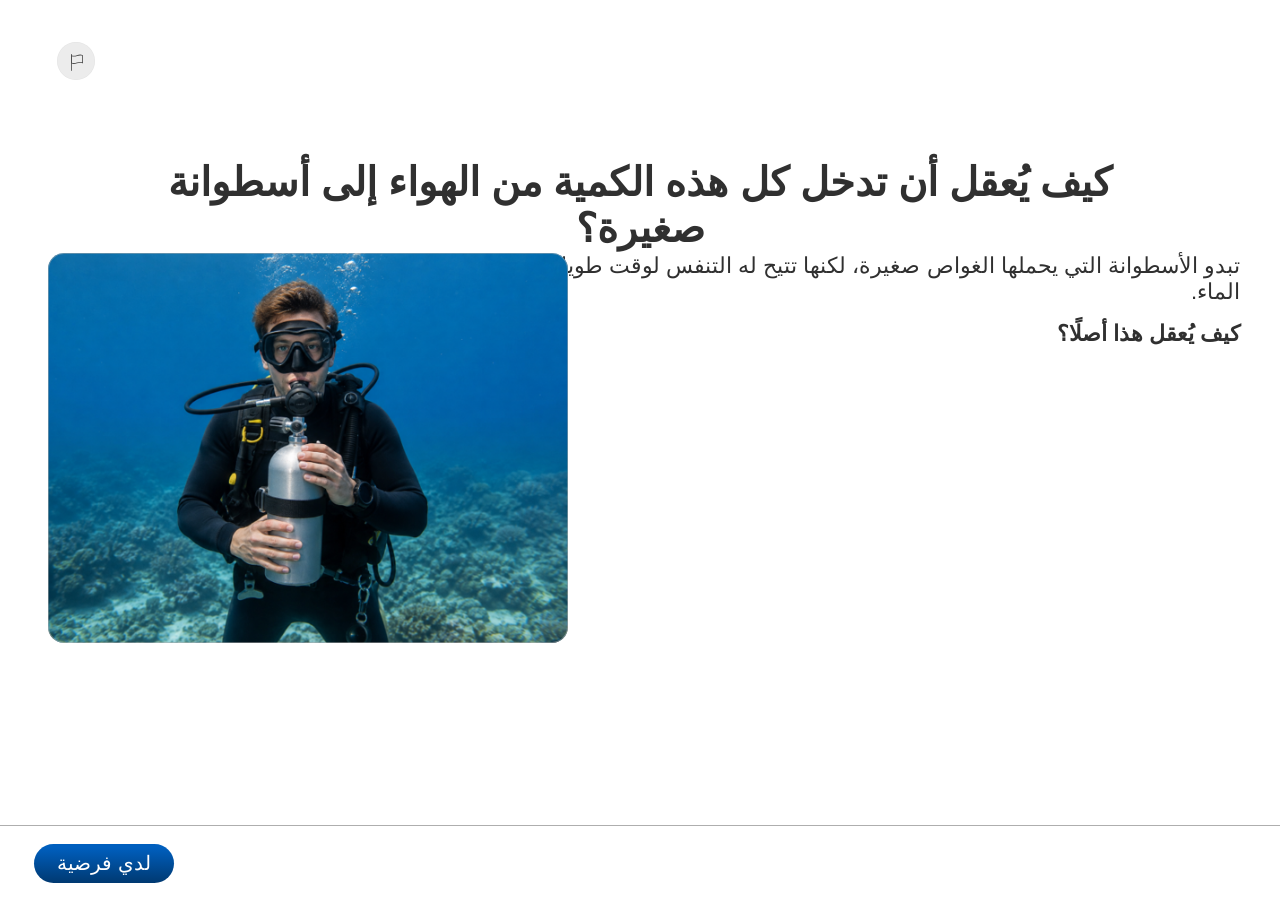
<file: index.html>
<!DOCTYPE html>
<html lang="ar" dir="rtl">
<head>
  <meta charset="UTF-8">
  <meta name="viewport" content="width=device-width, initial-scale=1">
  <title>الهدف 20 في العلوم</title>
  <!-- Unit entry point: opens part 01. Navigation between parts stays inside the parts. -->
  <meta http-equiv="refresh" content="0; url=methodica-gas-uses-01-01/index.html">
  <script>location.replace('methodica-gas-uses-01-01/index.html');</script>
</head>
<body>
  <p><a href="methodica-gas-uses-01-01/index.html">لفتح الوحدة</a></p>
</body>
</html>
</file>
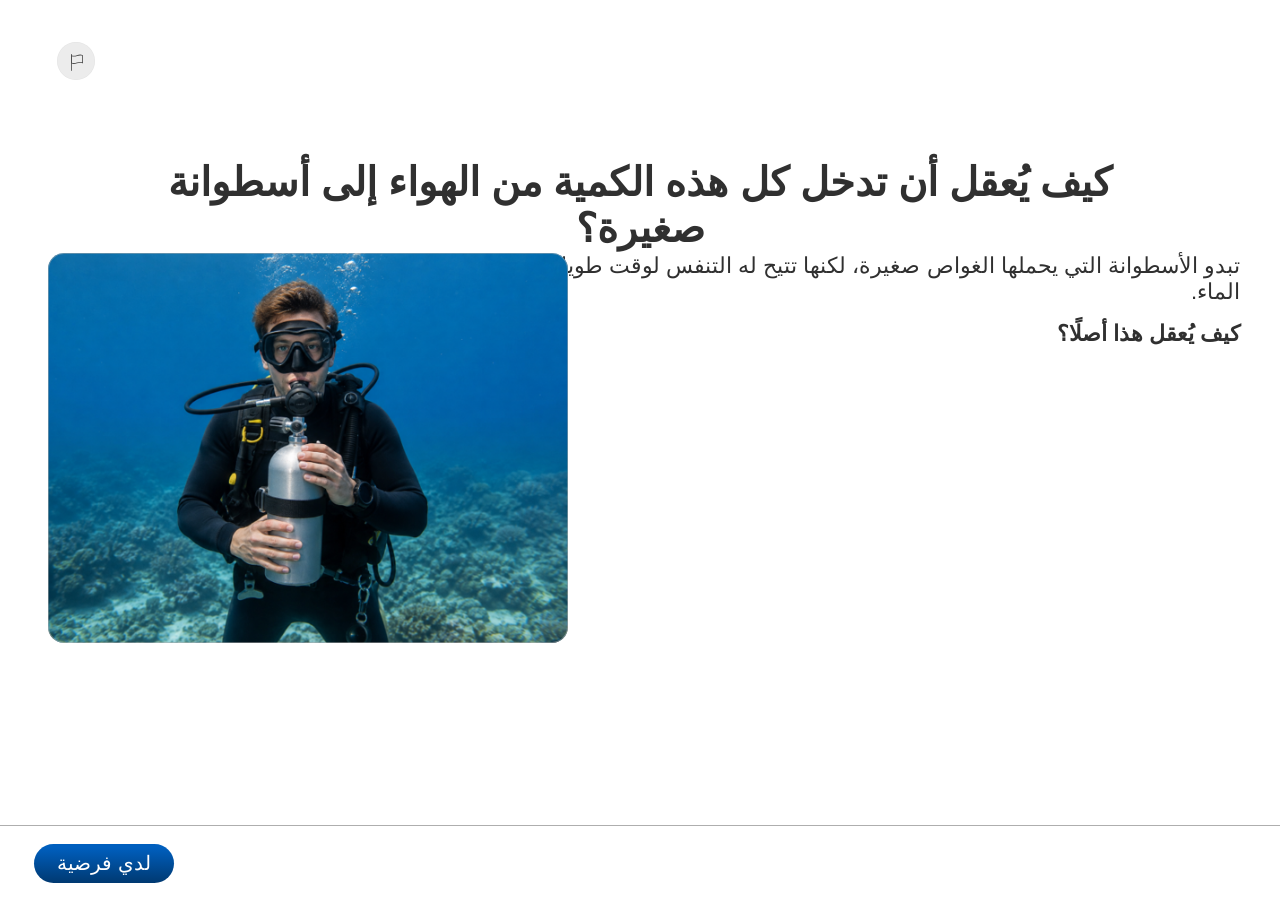
<file: methodica-gas-uses-01-01/index.html>
<!DOCTYPE html>
<html lang="ar" dir="rtl">
<head>
<meta charset="UTF-8">
<meta name="viewport" content="width=device-width, initial-scale=1.0">
<title>نتعلّم شيئًا جديدًا — methodica-gas-uses-01-01</title>
<link rel="stylesheet" href="css/style.css">
<link rel="stylesheet" href="css/motion.css">
</head>
<body>
<div id="app">

  <!-- Global: Report Problem (Figma 207:3590). Visual only — no behaviour
       wired yet (as the reference lomda). -->
  <button class="flag-btn" id="flag-btn" type="button" aria-label="هل وجدتم مشكلة؟">
    <span class="flag-btn__icon" aria-hidden="true"></span>
    <span class="flag-btn__label" aria-hidden="true">هل وجدتم مشكلة؟</span>
  </button>

  <!-- Feedback popups — Figma "Popup Feedback" size=Short (217:4133 / 2464:28288).
       Outside every .screen (shared popup contract); no close control. -->
  <div class="scq-popup m-popup hidden" id="s4-popup" onpointerdown="popupPointerDown(event,'s4-popup')" role="status" aria-live="polite">
    <p class="scq-popup-title"></p>
    <div class="scq-popup-body"></div>
  </div>
  <div class="scq-popup m-popup hidden" id="s5-popup" onpointerdown="popupPointerDown(event,'s5-popup')" role="status" aria-live="polite">
    <p class="scq-popup-title"></p>
    <div class="scq-popup-body"></div>
  </div>
  <div class="scq-popup m-popup hidden" id="s6-popup" onpointerdown="popupPointerDown(event,'s6-popup')" role="status" aria-live="polite">
    <p class="scq-popup-title"></p>
    <div class="scq-popup-body"></div>
  </div>
  <div class="scq-popup m-popup hidden" id="s9-popup" onpointerdown="popupPointerDown(event,'s9-popup')" role="status" aria-live="polite">
    <p class="scq-popup-title"></p>
    <div class="scq-popup-body"></div>
  </div>
  <div class="scq-popup m-popup hidden" id="s10-popup" onpointerdown="popupPointerDown(event,'s10-popup')" role="status" aria-live="polite">
    <p class="scq-popup-title"></p>
    <div class="scq-popup-body"></div>
  </div>
  <div class="scq-popup m-popup hidden" id="s12-popup" onpointerdown="popupPointerDown(event,'s12-popup')" role="status" aria-live="polite">
    <p class="scq-popup-title"></p>
    <div class="scq-popup-body"></div>
  </div>
  <div class="scq-popup m-popup hidden" id="s13-popup" onpointerdown="popupPointerDown(event,'s13-popup')" role="status" aria-live="polite">
    <p class="scq-popup-title"></p>
    <div class="scq-popup-body"></div>
  </div>

  <!-- S12 hint — Figma "Hint Card" (4946:39533) over the shared popup backdrop.
       No title (new lomdot, 2026-10-05). Text = slide 17's hint box, as authored. -->
  <div class="scq-hint-overlay m-popup hidden" id="s12-hint-overlay" onclick="s12CloseHintOnBackdrop(event)">
    <div class="hint-card" role="dialog" aria-modal="true" aria-label="تلميح" aria-describedby="s12-hint-text">
      <div class="hint-card__text">
        <svg class="hint-card__ico" viewBox="0 0 26 22.2883" fill="none" aria-hidden="true"><use href="#ico-bulb"/></svg>
        <p class="hint-card__body" id="s12-hint-text">فكّروا في التجربة التي أجريناها:<br/>ماذا رأينا يحدث للهواء ولا يحدث للماء؟</p>
      </div>
      <button class="hint-card__close" type="button" onclick="s12CloseHint()"><span class="nav-label"><span>العودة إلى السؤال</span></span></button>
    </div>
  </div>

  <!-- Global: Image Zoom (720-templates _global-components "Image zoom"). -->
  <div id="img-zoom-modal" class="img-zoom-modal hidden" aria-hidden="true">
    <div class="img-zoom-modal__backdrop" data-zoom-close="true"></div>
    <div class="img-zoom-modal__panel" role="dialog" aria-modal="true" aria-label="عرض الصورة مكبّرة">
      <button class="img-zoom-modal__close" type="button" aria-label="إغلاق الصورة" data-zoom-close="true">
        <svg class="img-zoom-modal__close-icon" aria-hidden="true" width="15" height="15" viewBox="0 0 15 15" fill="none" xmlns="http://www.w3.org/2000/svg"><path d="M14.651 0.348955C14.4275 0.125519 14.1244 0 13.8084 0C13.4924 0 13.1893 0.125519 12.9658 0.348955L7.5 5.81474L2.03422 0.348955C1.81071 0.125519 1.50762 0 1.19159 0C0.875553 0 0.572458 0.125519 0.348955 0.348955C0.125519 0.572458 0 0.875553 0 1.19159C0 1.50762 0.125519 1.81071 0.348955 2.03422L5.81474 7.5L0.348955 12.9658C0.125519 13.1893 0 13.4924 0 13.8084C0 14.1244 0.125519 14.4275 0.348955 14.651C0.572458 14.8745 0.875553 15 1.19159 15C1.50762 15 1.81071 14.8745 2.03422 14.651L7.5 9.18526L12.9658 14.651C13.1893 14.8745 13.4924 15 13.8084 15C14.1244 15 14.4275 14.8745 14.651 14.651C14.8745 14.4275 15 14.1244 15 13.8084C15 13.4924 14.8745 13.1893 14.651 12.9658L9.18526 7.5L14.651 2.03422C14.8745 1.81071 15 1.50762 15 1.19159C15 0.875553 14.8745 0.572458 14.651 0.348955Z" fill="currentColor"/></svg>
      </button>
      <div class="img-zoom-modal__stage" id="img-zoom-modal-stage"></div>
    </div>
  </div>

  <!-- Shared icon: the Figma hint bulb (nav button 196:6024). currentColor fill. -->
  <svg width="0" height="0" style="position:absolute" aria-hidden="true">
    <symbol id="ico-bulb" viewBox="0 0 26 22.2883">
      <path fill="currentColor" d="M17.7926 2.76346C16.3676 1.37911 14.5057 0.687763 12.5489 0.815548C9.07997 1.04163 6.27288 3.9168 6.01798 7.50135C5.85649 9.77363 6.70352 11.9443 8.34376 13.4548C9.23038 14.2723 9.74018 15.465 9.74018 16.7265H11.2284H14.7733H16.2616C16.2616 15.4847 16.7919 14.2707 17.7181 13.3959C19.17 12.0263 20.0012 10.0751 20.0012 8.04361C20.0012 6.01215 19.1953 4.12486 17.791 2.76018L17.7926 2.76346ZM13.0001 5.54525C11.6702 5.54525 10.5856 6.66583 10.5856 8.04525C10.5856 8.46956 10.2516 8.81524 9.84151 8.81524C9.43145 8.81524 9.09739 8.46956 9.09739 8.04525C9.09739 5.8172 10.8485 4.00527 13.0001 4.00527C13.4133 4.00527 13.7474 4.35094 13.7474 4.77526C13.7474 5.19957 13.4133 5.54525 13.0001 5.54525Z"/>
      <path fill="currentColor" d="M9.73859 19.6245C9.73859 20.3289 9.99824 20.9908 10.478 21.4904L10.4938 21.5068C10.9783 22.0098 11.6242 22.2883 12.3114 22.2883H13.6888C14.3775 22.2883 15.025 22.0114 15.5111 21.5052C15.9956 21.0039 16.2631 20.3355 16.2631 19.6277V17.9895H9.73859V19.6245ZM11.2268 19.5294H14.7717V19.6277C14.7717 19.9243 14.6609 20.2077 14.4566 20.419C14.254 20.6254 13.9753 20.7483 13.6888 20.7483H12.3114C12.028 20.7483 11.7588 20.6336 11.5561 20.4305L11.5451 20.4174C11.3424 20.211 11.2268 19.9226 11.2268 19.6261V19.5311V19.5294Z"/>
      <path fill="currentColor" d="M25.2558 7.27531H22.607C22.1954 7.27531 21.8629 7.62099 21.8629 8.0453C21.8629 8.46962 22.197 8.81529 22.607 8.81529H25.2558C25.6674 8.81529 25.9999 8.46962 25.9999 8.0453C25.9999 7.62099 25.6659 7.27531 25.2558 7.27531Z"/>
      <path fill="currentColor" d="M4.1386 8.0453C4.1386 7.61935 3.80453 7.27531 3.39447 7.27531H0.744124C0.332481 7.27531 0 7.62099 0 8.0453C0 8.46962 0.334064 8.81529 0.744124 8.81529H3.39289C3.80453 8.81529 4.13701 8.46962 4.13701 8.0453H4.1386Z"/>
      <path fill="currentColor" d="M20.8702 3.11398C21.0174 3.11398 21.1663 3.06811 21.2961 2.97472L23.4667 1.40198C23.8039 1.15788 23.8847 0.677863 23.6488 0.328911C23.4129 -0.0200418 22.949 -0.105232 22.6118 0.140509L20.4411 1.71325C20.1039 1.95736 20.0232 2.43737 20.2591 2.78632C20.4031 3.00094 20.6343 3.11562 20.8702 3.11562V3.11398Z"/>
      <path fill="currentColor" d="M4.70374 13.1172L2.53311 14.69C2.19588 14.9341 2.11514 15.4141 2.35104 15.763C2.49512 15.9777 2.72627 16.0923 2.96217 16.0923C3.10941 16.0923 3.25824 16.0465 3.38806 15.9531L5.55869 14.3803C5.89592 14.1362 5.97667 13.6562 5.74076 13.3073C5.50486 12.9583 5.04097 12.8731 4.70374 13.1189V13.1172Z"/>
      <path fill="currentColor" d="M23.4668 14.6884L21.2961 13.1157C20.9589 12.8716 20.495 12.9567 20.2591 13.3041C20.0232 13.653 20.1055 14.133 20.4412 14.3771L22.6118 15.9499C22.7416 16.0449 22.8905 16.0891 23.0377 16.0891C23.272 16.0891 23.5032 15.9744 23.6488 15.7598C23.8847 15.4109 23.8024 14.9309 23.4668 14.6868V14.6884Z"/>
      <path fill="currentColor" d="M5.55868 1.71322L3.38806 0.140473C3.05083 -0.10363 2.58694 -0.0184393 2.35103 0.328875C2.11513 0.677827 2.19746 1.15784 2.53311 1.40194L4.70373 2.97469C4.83356 3.06971 4.98238 3.11394 5.12962 3.11394C5.36394 3.11394 5.5951 2.99926 5.74076 2.78465C5.97666 2.4357 5.89433 1.95568 5.55868 1.71158V1.71322Z"/>
    </symbol>
  </svg>

  <!-- ============ S0 (screen 0) — TextWithCallout, media=image — slide 3 ============
       Presenter note: "שם המסך בפיגמה: TextWithCallout (media=image)", "תמונה: <תמונה1> -
       צוללן ... לג'נרט לסרטון של צוללן נושם מתחת למים".
       Figma "Screen Templates/TextWithCallout" 982:17030, variant media=image 982:17031:
       Section Title (Headings/H-6, centred, y 64) -> 56 -> content row (x 40-1240): text
       column 790 (right) + 56 + image column 304 (left).
       POINT ADAPTATION for slide 3 (Q-19, producer decision Noa 2026-10-19): the template's
       Speech Bubble is not used - slide 3 has no callout. With the bubble gone the image
       column top-aligns with the text column, as on the slide (both at y 20.4%), instead of
       the template's bottom alignment, which only exists to stack the bubble above it.
       Text order and emphasis follow the slide (regular lines, then the bold question);
       the template's bold-first slot order is sample content.
       Image = TEMPORARY still: production file "תמונה1.png" (= s7-diver-tank.png, identical
       bytes) until the generated diver video exists (S-04). Frame per the shared content-image
       rule (hugs the picture's own ratio). Alt = the PPTX shape descr.
       LOCAL ENLARGEMENT (Q-36 option B, Noa 2026-10-19): picture 520x390 instead of the
       template's 288x216 (304 box), card x 40-576 / y 150-556, text box unchanged. S0 only;
       the shared TextWithCallout rules are untouched. Temporary until the video (S-04). -->
  <section class="screen active" data-screen="0" id="s0">
    <h1 class="twc-title" data-reveal="1">كيف يُعقل أن تدخل كل هذه الكمية من الهواء إلى أسطوانة صغيرة؟</h1>
    <div class="twc-row">
      <div class="twc-text" data-reveal="2">
        <p>تبدو الأسطوانة التي يحملها الغواص صغيرة، لكنها تتيح له التنفس لوقت طويل تحت الماء.</p>
        <p class="twc-text__bold">كيف يُعقل هذا أصلًا؟</p>
      </div>
      <div class="scq-img twc-img" data-reveal="3" data-reveal-fade data-temp-asset="S-04">
        <div class="scq-img-inner" data-zoom-wrapper>
          <video class="frc-video" src="assets/video/s7-diver-tank.mp4" poster="assets/img/s7-diver-tank.png" muted loop playsinline preload="auto" disablepictureinpicture role="img" aria-label="غواص تحت الماء يمسك بيديه أسطوانة غوص معدنية صغيرة، وفي فمه منظّم تنفّس."></video>
          <!-- Local media motion approved 2026-10-22: bubbles rise from the existing
               trail above the diver. A short exhalation ends within 5 seconds. -->
          <svg class="s0-bubbles" viewBox="0 0 580 435" aria-hidden="true" focusable="false">
            <circle cx="287" cy="46" r="2.3" style="--bubble-delay: 0s; --bubble-drift: 8px"/>
            <circle cx="298" cy="43" r="3.3" style="--bubble-delay: 0.12s; --bubble-drift: 13px"/>
            <circle cx="310" cy="42" r="2.1" style="--bubble-delay: 0.25s; --bubble-drift: 18px"/>
            <circle cx="292" cy="48" r="3.8" style="--bubble-delay: 0.36s; --bubble-drift: 23px"/>
            <circle cx="321" cy="38" r="2.7" style="--bubble-delay: 0.48s; --bubble-drift: 8px"/>
            <circle cx="303" cy="44" r="2.4" style="--bubble-delay: 0.6s; --bubble-drift: 13px"/>
            <circle cx="283" cy="43" r="2.8" style="--bubble-delay: 0.72s; --bubble-drift: 18px"/>
            <circle cx="315" cy="40" r="3.5" style="--bubble-delay: 0.84s; --bubble-drift: 23px"/>
            <circle cx="296" cy="47" r="2.1" style="--bubble-delay: 0.96s; --bubble-drift: 8px"/>
            <circle cx="327" cy="37" r="2.7" style="--bubble-delay: 1.08s; --bubble-drift: 13px"/>
            <circle cx="308" cy="45" r="3.2" style="--bubble-delay: 1.2s; --bubble-drift: 18px"/>
            <circle cx="289" cy="47" r="2.4" style="--bubble-delay: 1.32s; --bubble-drift: 23px"/>
          </svg>
        </div>
      </div>
    </div>
    <button class="btn-continue" id="s0-continue" type="button" onclick="advanceScreen()"><span class="nav-label"><span>لدي فرضية</span></span></button>
    <button class="btn-back" id="s0-back" type="button" hidden onclick="goBack()"><span class="nav-label"><span>رجوع</span></span></button>
  </section>

  <!-- ============ S1 (screen 1) — HookOpenQuestion, LOCAL VARIANT — slide 4 ============
       Presenter note: "שם המסך בפיגמה: HookOpenQuestion", "שם התמונה בצד שמאל: <תמונה2>",
       "הדמות עם הבועית עולה אחרי שלוחצים על כפתור 'צדקתי'".
       Figma 730:10392 / 730:10434 / 730:10484 (States 01-03): "Open Answer Component"
       449 wide (text, 16px, Text Input States 449x151, 24px, inner nav button "צדקתי?"),
       plus the hidden "character" group 730:10486 (bubble text 2 235x131 + 12px +
       167x165 character, horizontal) under it.
       LOCAL VARIANT (producer approval 2026-10-22): the bottom primary button starts as
       "צדקתי?" and enables with the textarea. First press reveals the character and bubble,
       then relabels it "המשך"; the second press advances. No inner duplicate button,
       check, score, or feedback popup. Text and reveal persist on re-entry.
       Row anchored on the shared .scq-question geometry (HookOpenQuestion.md: the Figma
       625x628 image is an abstract demo canvas, not a layout to reproduce).
       Image = production file "תמונה2.png" (identical to the slide's embed; alt = the
       slide's Alt Text). Character = the companion thinking, "s1-yellow-thinking.mp4" (received
       from Noa 2026-10-26 as "yellow_thinking.mp4"; replaces the S-05 placeholder on this screen
       only; asset approval still open), in the Figma 167x165 box. Same treatment as S8/S11:
       decorative muted one-shot (plays once, holds the last frame), no controls, aria-hidden; played from the start on reveal and on
       re-entry once revealed, paused on leave by goTo(); reduced motion = the first frame.
       Q-35 (producer decision, Noa 2026-10-19): the image stays the 380x380 .scq-img card per
       HookOpenQuestion.md, although slide 4 and Figma 730:10484 show it filling the left half.
       Q-35 reopened (Noa 2026-10-24): S1-local card 480 x 480 (picture 464), plus decorative
       rising bubbles (.s1-bubbles, one-shot, < 5s, off under reduced motion). -->
  <section class="screen" data-screen="1" id="s1">
    <div class="scq-question hoq-question">
      <div class="hoq-main" data-reveal="1">
        <p class="hoq-stem" id="s1-stem">حاولوا أن تقترحوا تفسيرًا: ما الذي يسمح بتخزين كمية كبيرة من الغاز في أسطوانة صغيرة؟</p>
        <textarea class="oq-textarea" id="s1-input" placeholder="اكتبوا الفرضية هنا..." aria-labelledby="s1-stem" oninput="s1InputChange()"></textarea>
        <div class="hoq-character" id="s1-character" aria-live="polite" hidden>
          <div class="hoq-bubble"><p>ستكتشفون الإجابة لاحقًا</p><svg class="hoq-bubble__beak" viewBox="0 0 18 26" width="18" height="26" fill="none" aria-hidden="true"><path d="M-2 1H2.5L16 13L2.5 25H-2Z" fill="#fff"/><path d="M2.5 1L16 13L2.5 25" stroke="currentColor" stroke-width="3" stroke-linecap="round" stroke-linejoin="round"/></svg></div>
          <div class="hoq-character__img"><video class="hoq-character__video" id="s1-video" src="assets/video/s1-yellow-thinking.mp4" muted playsinline preload="auto" disablepictureinpicture aria-hidden="true" tabindex="-1"></video></div>
        </div>
      </div>
      <div class="scq-img" data-reveal="2" data-reveal-fade>
        <div class="scq-img-inner" data-zoom-wrapper>
          <video class="frc-video" src="assets/video/s7-diver-tank.mp4" poster="assets/img/s7-diver-tank.png" muted loop playsinline preload="auto" disablepictureinpicture role="img" aria-label="يسبح غوّاص فوق شعاب مرجانية في مياه زرقاء، وعلى ظهره أسطوانة غوص، وفقاعات هواء ترتفع إلى الأعلى."></video>
        </div>
      </div>
    </div>
    <button class="btn-continue" id="s1-continue" type="button" disabled onclick="s1Primary()"><span class="nav-label"><span>هل إجابتي صحيحة؟</span></span></button>
    <button class="btn-back" type="button" onclick="goBack()"><span class="nav-label"><span>رجوع</span></span></button>
  </section>

  <!-- ============ S2 (screen 2) — FlipCardsReveal — slides 5 + 6 (ONE screen) ============
       Slide 5 = side A (images), slide 6 = side B (texts). Presenter notes: "FlipCard-Image-
       State 01-Beforeinteration" / "FlipCard-State 03-Revealed" = Figma Templates 4943:37313 /
       4943:37294 (283px square cards, 3px borders, row gap 22, 40px row padding; Text Content
       Layout 810 wide above, 56px gap). Images right to left (note: "התמונה הימנית ביותר =1"):
       1 = "תמונה3.png" (the slide crops its top square - shown top-anchored), 2 = "תמונה4.png";
       alts = the slide's Alt Text. LOCAL two-way variant (Noa approved 2026-11-04):
       cards toggle image/text; Continue disabled until both cards were revealed at least once.
       LOCAL VARIANT: the slide's bold card titles ("ניסוי 1/2") sit under each card as live
       captions (style of methodica-science-mass-liquid-02-01 S8 = InfoCardsImage card title).
       Continue label = "מתחילים לחקור" (Q-04, decided 2026-10-18).
       Q-31 (approved 2026-10-19): the slide's mid-sentence break on card 2's back ("להקטין / את
       נפחו") was removed - wording and emphasis unchanged; .frc-p wraps with text-wrap: pretty. -->
  <section class="screen" data-screen="2" id="s2">
    <div class="frc-content">
      <div class="frc-head" data-reveal="1">
        <div class="frc-text">
          <p>في هذه الوحدة سنتعلّم عن خصائص الغازات من خلال تجربتين، وسنكتشف أيضًا تفسير ظاهرة أسطوانة الغوص.</p>
          <p class="frc-text__instr">انقروا على البطاقات لاكتشاف ما سنختبره في كل تجربة.</p>
        </div>
      </div>
      <!-- DOM order = RTL reading order: card 1 (rightmost) = experiment 1. -->
      <div class="frc-row" data-reveal="2" data-reveal-fade>
        <div class="frc-card-wrap">
          <button class="frc-card" data-index="0" type="button" aria-expanded="false" onclick="frcFlip(this)">
            <span class="vh">التجربة 1: الغاز في أوعية مختلفة. </span>
            <span class="frc-card-inner">
              <span class="frc-card-front"><img class="frc-img--top" src="assets/img/s2-gas-in-vessels.png" width="265" height="524" alt="ثلاثة أوعية زجاجية شفافة بأشكال مختلفة — زجاجة ضيقة، وعاء دائري، ومرطبان — وجميعها مملوءة بغاز بنفسجي فاتح يملأ الوعاء كله."></span>
              <span class="frc-card-back" aria-hidden="true">
                <span class="frc-card-back-content"><span class="frc-p">سنتحقق من كيفية تصرّف الغاز عند نقله بين أوعية ذات أشكال وأحجام مختلفة.</span></span>
              </span>
            </span>
            <span class="vh frc-hint-text"> انقروا لقلب البطاقة.</span>
          </button>
          <p class="frc-card-caption" aria-hidden="true">التجربة 1: الغاز في أوعية مختلفة</p>
          <!-- S2 local hint: same hand/rings as S7, two demonstrations until first activation. -->
          <div class="s7gh hidden" id="s2-gh" aria-hidden="true"><span class="s7gh-ring s7gh-ring--1"></span><span class="s7gh-ring s7gh-ring--2"></span><img class="s7gh-hand" src="assets/img/gh-cursor-click.svg" width="28" height="33" alt=""></div>
        </div>
        <div class="frc-card-wrap">
          <button class="frc-card" data-index="1" type="button" aria-expanded="false" onclick="frcFlip(this)">
            <span class="vh">التجربة 2: انضغاط الغاز. </span>
            <span class="frc-card-inner">
              <span class="frc-card-front"><img src="assets/img/s2-gas-piston.png" width="306" height="246" alt="وعاءان شفافان بمكبس، وبداخلهما غاز بنفسجي: في الوعاء الأول المكبس مرفوع إلى الأعلى والغاز يملأ حجمًا كبيرًا، وفي الوعاء الثاني ضُغط المكبس إلى الأسفل والغاز يشغل حجمًا صغيرًا."></span>
              <span class="frc-card-back" aria-hidden="true">
                <span class="frc-card-back-content"><span class="frc-p">سنفحص ما يحدث للغاز عندما نضغط عليه، وهل يمكن تقليل حجمه.</span></span>
              </span>
            </span>
            <span class="vh frc-hint-text"> انقروا لقلب البطاقة.</span>
          </button>
          <p class="frc-card-caption" aria-hidden="true">التجربة 2: انضغاط الغاز</p>
        </div>
      </div>
    </div>
    <button class="btn-continue" id="s2-continue" type="button" disabled onclick="advanceScreen()"><span class="nav-label"><span>لنبدأ الاستكشاف</span></span></button>
    <button class="btn-back" type="button" onclick="goBack()"><span class="nav-label"><span>رجوع</span></span></button>
  </section>

  <!-- ============ S3 (screen 3) — TransitionScreen B — slide 7 ============
       Presenter note: "מסך הזנקה", "שם המסך בפיגמה: SectionIntroScreen" (no variant
       named - Q-18). Variant chosen by structural fit (TransitionScreen.md 4): a one-line
       headline + a closing block, no long headline -> B (ShortText, 4905:25066).
       Roles: "מעבדת הגז" -> headline (Heading/H-4); the three authored lines -> closing
       line (Body/B-1), the slide's own line breaks kept. PPTX sizes (H-5 / B-1) are not
       typography sources. Continue label = the slide's "קדימה, לניסויים".
       Local media approved 2026-10-22: supplied purple cloud expands behind the text.
       Decorative, finite 3s animation; static for reduced motion. Other S-04 screens stay pending. -->
  <section class="screen" data-screen="3" id="s3">
    <div class="s3-gas" aria-hidden="true">
      <img class="s3-gas__cloud s3-gas__cloud--main" src="assets/img/s3-gas-cloud.png" width="425" height="284" alt="">
      <img class="s3-gas__cloud s3-gas__cloud--upper" src="assets/img/s3-gas-cloud.png" width="425" height="284" alt="">
      <img class="s3-gas__cloud s3-gas__cloud--right" src="assets/img/s3-gas-cloud.png" width="425" height="284" alt="">
    </div>
    <div class="s1-content s1-content--stack">
      <div class="s1-text" data-reveal="1">
        <h1 class="s1-title">مختبر الغاز</h1>
        <p class="s1-subtitle">نبدأ بالتجارب ونفحص كيف يتصرّف الغاز.<br/>من خلال الملاحظات سنكتشف خصائصه، ولاحقًا سنستخدم ما تعلّمناه لنفهم كيف تعمل منتجات مختلفة.</p>
      </div>
    </div>
    <button class="btn-continue" type="button" onclick="advanceScreen()"><span class="nav-label"><span>هيّا بنا إلى التجارب</span></span></button>
    <button class="btn-back" type="button" onclick="goBack()"><span class="nav-label"><span>رجوع</span></span></button>
  </section>

  <!-- ============ S4 (screen 4) — SingleChoiceQuestion + applet zone — slide 8 ============
       Presenter note: "שאלת חד ברירה עם יישומון לצידה", "שם המסך בפיגמה: SingleChoiceQuestion",
       "ללא כפתור רמז", "שם התמונות: כוס מכסה, מבחנה מכסה, בקבוק מכסה".
       Shell = the SCQ-with-media geometry already used by S12 (SingleChoiceQuestionImage 196:3320:
       text column right, 380 x 380 media column left). Figma has no applet frame, so the applet
       zone takes the media column - the slide's applet sits in the same place (x 2-32%).
       Text order and emphasis follow the slide: bold experiment title, instruction (B-4), bold
       stem (B-6). Options in the slide's visual order; correct = option b (green fill + radio).
       Continue: the slide's "צדקתי?" checks; no authored progression copy -> "שנמשיך?".
       Feedback = the slide's off-canvas boxes; retry = template default (none authored).
       APPLET ZONE = interactive applet (s4Applet in main.js; spec + decisions: docs/04-applets-spec.md):
       drag the cloud into an open vessel -> flow, lid closes, gas fills it; a full vessel opens on
       click / Enter (its lid "peeks" until first used - Noa 2026-10-19); "איפוס" resets.
       The question is NOT gated by the applet. -->
  <section class="screen" data-screen="4" id="s4">
    <div class="scq-question">
      <div class="scq-main" data-reveal="1">
        <div class="scq-qtext">
          <div class="scq-qbody">
            <p class="scq-qtitle"><strong>التجربة 1 – الغاز في أوعية مختلفة:</strong></p>
            <p>اسحبوا الغاز البنفسجي إلى كل وعاء من الأوعية، ولاحظوا ما الذي يحدث له داخل الوعاء.</p>
            <p class="scq-qstem" id="s4-stem">ما الذي يمكن أن نتعلمه من ذلك؟</p>
          </div>
        </div>
        <div class="scq-answers" role="radiogroup" aria-labelledby="s4-stem">
          <button class="scq-opt" type="button" role="radio" aria-checked="false" data-id="a" onclick="s4.select('a')">
            <span class="scq-radio" aria-hidden="true"></span><span class="scq-opt-text">الغاز يحافظ على شكله حتى عندما نُدخله إلى الوعاء</span>
          </button>
          <button class="scq-opt" type="button" role="radio" aria-checked="false" data-id="b" onclick="s4.select('b')">
            <span class="scq-radio" aria-hidden="true"></span><span class="scq-opt-text">الغاز يأخذ شكل الوعاء، ويملأ حجمه كله</span>
          </button>
          <button class="scq-opt" type="button" role="radio" aria-checked="false" data-id="c" onclick="s4.select('c')">
            <span class="scq-radio" aria-hidden="true"></span><span class="scq-opt-text">يرتفع الغاز إلى أعلى داخل الوعاء</span>
          </button>
          <button class="scq-opt" type="button" role="radio" aria-checked="false" data-id="d" onclick="s4.select('d')">
            <span class="scq-radio" aria-hidden="true"></span><span class="scq-opt-text">الغاز يبقى في قاع الوعاء</span>
          </button>
        </div>
      </div>
      <div class="applet-zone s4-applet" id="s4-applet" data-reveal="2" data-reveal-fade>
        <p class="vh" id="s4-applet-desc">التطبيق: سحابة غاز بنفسجية، وأسفلها كأس وأنبوب اختبار وزجاجة، وجميعها مفتوحة. اسحبوا الغاز إلى أحد الأوعية، أو اختاروا وعاءً فارغًا بلوحة المفاتيح. لإفراغ الأوعية انقروا على إعادة الضبط.</p>
        <p class="vh" id="s4-live" aria-live="polite"></p>
        <div class="s4-vessel s4-vessel--cup" data-vessel="cup" data-state="empty" style="--s:0.74; left:19px; top:203px; width:136.2px; height:194.6px">
          <svg class="s4-gas" viewBox="0 0 184 263" aria-hidden="true">
            <defs><radialGradient id="s4-feather-cup"><stop offset=".72" stop-color="#fff"/><stop offset="1" stop-color="#000"/></radialGradient><mask id="s4-mask-cup" maskUnits="userSpaceOnUse" x="0" y="0" width="100%" height="100%"><circle class="s4-spread" cx="93.5" cy="38" r="228" fill="url(#s4-feather-cup)"/></mask><clipPath id="s4-clip-cup"><polygon points="24,38 27,70 30,98 33,126 36,154 38,174 40,194 147,194 149,174 151,154 154,130 157,102 160,74 162,54 164,38"/></clipPath></defs>
            <g clip-path="url(#s4-clip-cup)"><g class="s4-gas-body" mask="url(#s4-mask-cup)"><svg x="24" y="38" width="140" height="156" viewBox="114 152 82 136" preserveAspectRatio="xMidYMid slice"><image href="assets/img/s5-compression-vessels.png" width="492" height="328"/></svg></g></g>
          </svg>
          <img class="s4-glass" src="assets/img/s4-cup.png" width="184" height="263" alt="">
          <span class="s4-lid" aria-hidden="true"><span class="s4-lid-crop"><img src="assets/img/s4-cup-lid.png" alt=""></span></span>
          <svg class="s4-hover-outline" viewBox="0 0 184 263" aria-hidden="true"><path d="M13 40 Q13 34 93 34 Q174 34 174 40 L151 239 Q93 253 36 239 Z"/></svg>
          <button class="s4-vessel-hit" type="button" data-name="كأس" aria-label="كأس فارغة ومفتوحة. مفتاح Enter يملؤها بالغاز." aria-describedby="s4-applet-desc"></button>
        </div>
        <div class="s4-vessel s4-vessel--tube" data-vessel="tube" data-state="empty" style="--s:0.66; left:121px; top:167px; width:152.5px; height:229.0px">
          <svg class="s4-gas" viewBox="0 0 231 347" aria-hidden="true">
            <defs><radialGradient id="s4-feather-tube"><stop offset=".72" stop-color="#fff"/><stop offset="1" stop-color="#000"/></radialGradient><mask id="s4-mask-tube" maskUnits="userSpaceOnUse" x="0" y="0" width="100%" height="100%"><circle class="s4-spread" cx="115" cy="34" r="353" fill="url(#s4-feather-tube)"/></mask><clipPath id="s4-clip-tube"><polygon points="90,34 92,38 92,174 93,298 95,306 97,310 133,310 135,306 137,298 138,290 138,38 140,34"/></clipPath></defs>
            <g clip-path="url(#s4-clip-tube)"><g class="s4-gas-body" mask="url(#s4-mask-tube)"><svg x="90" y="34" width="50" height="276" viewBox="114 152 82 136" preserveAspectRatio="xMidYMid slice"><image href="assets/img/s5-compression-vessels.png" width="492" height="328"/></svg></g></g>
          </svg>
          <img class="s4-glass" src="assets/img/s4-tube.png" width="231" height="347" alt="">
          <span class="s4-lid" aria-hidden="true"><span class="s4-lid-under"></span><span class="s4-lid-crop"><img src="assets/img/s4-tube-lid.png" alt=""></span></span>
          <svg class="s4-hover-outline" viewBox="0 0 231 347" aria-hidden="true"><path d="M89 33 L89 298 Q89 327 115 327 Q142 327 142 298 L142 33 Q151 30 142 26 L89 26 Q80 30 89 33 Z"/></svg>
          <button class="s4-vessel-hit" type="button" data-name="أنبوب اختبار" aria-label="أنبوب اختبار فارغ ومفتوح. مفتاح Enter يملؤه بالغاز." aria-describedby="s4-applet-desc"></button>
        </div>
        <div class="s4-vessel s4-vessel--bottle" data-vessel="bottle" data-state="empty" style="--s:0.72; left:222px; top:163px; width:157.0px; height:235.4px">
          <svg class="s4-gas" viewBox="0 0 218 327" aria-hidden="true">
            <defs><radialGradient id="s4-feather-bottle"><stop offset=".72" stop-color="#fff"/><stop offset="1" stop-color="#000"/></radialGradient><mask id="s4-mask-bottle" maskUnits="userSpaceOnUse" x="0" y="0" width="100%" height="100%"><circle class="s4-spread" cx="109" cy="28" r="328" fill="url(#s4-feather-bottle)"/></mask><clipPath id="s4-clip-bottle"><polygon points="88,26 87,46 88,62 87,74 81,82 74,90 68,98 65,106 63,114 63,270 155,270 155,114 153,106 150,98 144,90 137,82 131,74 130,62 130,46 129,26"/></clipPath></defs>
            <g clip-path="url(#s4-clip-bottle)"><g class="s4-gas-body" mask="url(#s4-mask-bottle)"><svg x="63" y="26" width="92" height="244" viewBox="114 152 82 136" preserveAspectRatio="xMidYMid slice"><image href="assets/img/s5-compression-vessels.png" width="492" height="328"/></svg></g></g>
          </svg>
          <img class="s4-glass" src="assets/img/s4-bottle.png" width="218" height="327" alt="">
          <span class="s4-lid" aria-hidden="true"><span class="s4-lid-under"></span><span class="s4-lid-crop"><img src="assets/img/s4-bottle-lid.png" alt=""></span></span>
          <svg class="s4-hover-outline" viewBox="0 0 218 327" aria-hidden="true"><path d="M86 24 L86 73 Q86 82 73 94 Q57 107 57 128 L57 289 Q57 308 109 308 Q161 308 161 289 L161 128 Q161 107 145 94 Q132 82 132 73 L132 24 Q139 18 132 14 L86 14 Q79 18 86 24 Z"/></svg>
          <button class="s4-vessel-hit" type="button" data-name="زجاجة" aria-label="زجاجة فارغة ومفتوحة. مفتاح Enter يملؤها بالغاز." aria-describedby="s4-applet-desc"></button>
        </div>
        <div class="s4-cloud" id="s4-cloud">
          <img src="assets/img/s4-gas-cloud.png" width="269" height="179" alt="سحابة غاز بلون بنفسجي فاتح.">
          <span class="applet-label applet-label--bold">اسحبوني</span>
        </div>
        <button class="applet-btn s4-reset" id="s4-reset" type="button" disabled><span class="nav-label"><span>إعادة الضبط</span></span></button>
        <!-- Finite drag demonstration: twice, or until the learner interacts. -->
        <div class="s4gh hidden" id="s4-gh-drag" aria-hidden="true"><img class="s4gh-hand" src="assets/img/gh-cursor-click.svg" width="28" height="33" alt=""></div>
      </div>
    </div>
    <button class="btn-continue" id="s4-check" type="button" disabled onclick="s4.primary()"><span class="nav-label"><span>هل إجابتي صحيحة؟</span></span></button>
    <button class="btn-back" type="button" onclick="goBack()"><span class="nav-label"><span>رجوع</span></span></button>
  </section>

  <!-- ============ S5 (screen 5) — SingleChoiceQuestion + applet zone — slide 9 ============
       Presenter note: "שאלת חד ברירה עם יישומון לצידה", "שם המסך בפיגמה: SingleChoiceQuestion",
       "ללא כפתור רמז", "שם התמונה – דחיסת גז". Same shell as S4.
       Correct = option c "נפח המים כמעט ולא משתנה, ונפח הגז קטן מאוד" (Q-02, closed 2026-10-19).
       Options in the slide's visual order (Q-02). Continue: "צדקתי?" checks (template); the
       slide's authored "המשך" is the progression copy once resolved.
       APPLET ZONE = interactive applet (s5Applet in main.js; docs/04-applets-spec.md): two SVG
       pistons over "דחיסתגז.png" (gas right, liquid left, both at 70), labels "דחפו מטה" (Q-40),
       "כלי עם גז", "כלי עם נוזל", live mL reading. Gas 70 -> 40, liquid 70 -> 68 (Q-43, Noa
       2026-10-19). Not gated by the applet.
       Feedback popup (S4 + S5): template default position, left, on the bar (Q-38, reopened 2026-10-25). -->
  <section class="screen" data-screen="5" id="s5">
    <div class="scq-question">
      <div class="scq-main" data-reveal="1">
        <div class="scq-qtext">
          <div class="scq-qbody">
            <p class="scq-qtitle"><strong>التجربة 2 – انضغاط الغاز:</strong></p>
            <p>أمامكم وعاءان متطابقان. في أحدهما غاز وفي الآخر سائل.<br/>ادفعوا المكبسين إلى الأسفل لضغط الغاز والسائل، واكتشفوا ما يحدث لحجم كلٍّ منهما.</p>
            <p class="scq-qstem" id="s5-stem">ما الذي يمكن أن نتعلمه من ذلك؟</p>
          </div>
        </div>
        <div class="scq-answers" role="radiogroup" aria-labelledby="s5-stem">
          <button class="scq-opt" type="button" role="radio" aria-checked="false" data-id="a" onclick="s5.select('a')">
            <span class="scq-radio" aria-hidden="true"></span><span class="scq-opt-text">حجم الماء والغاز يصغُر بالمقدار نفسه</span>
          </button>
          <button class="scq-opt" type="button" role="radio" aria-checked="false" data-id="b" onclick="s5.select('b')">
            <span class="scq-radio" aria-hidden="true"></span><span class="scq-opt-text">حجم الماء يصغُر كثيرًا، وحجم الغاز لا يكاد يتغيّر</span>
          </button>
          <button class="scq-opt" type="button" role="radio" aria-checked="false" data-id="c" onclick="s5.select('c')">
            <span class="scq-radio" aria-hidden="true"></span><span class="scq-opt-text">حجم الماء لا يكاد يتغيّر، وحجم الغاز يصغُر كثيرًا</span>
          </button>
          <button class="scq-opt" type="button" role="radio" aria-checked="false" data-id="d" onclick="s5.select('d')">
            <span class="scq-radio" aria-hidden="true"></span><span class="scq-opt-text">حجم الماء والغاز لا يتغيّر</span>
          </button>
        </div>
      </div>
      <div class="applet-zone s5-applet" id="s5-applet" data-reveal="2" data-reveal-fade>
        <svg width="0" height="0" style="position:absolute" aria-hidden="true"><defs><linearGradient id="s5-rod-grad" x1="0" x2="1" y1="0" y2="0"><stop offset="0" stop-color="#1a1a1b"/><stop offset=".3" stop-color="#040404"/><stop offset=".7" stop-color="#040404"/><stop offset="1" stop-color="#1a1a1b"/></linearGradient></defs></svg>
        <span class="applet-label s5-push">ادفعوا إلى الأسفل</span>
        <svg class="s5-push-arrow" viewBox="0 0 40 52.75" aria-hidden="true"><path transform="translate(0 52.75) rotate(-90)" d="M20.2627 0C21.0292 0.0469136 21.7408 0.593551 21.9326 1.33594C22.1185 1.97452 21.9066 2.69287 21.4209 3.14551C16.3586 8.16901 11.2902 13.1867 6.22656 18.209L51.002 18.2568C51.9682 18.2581 52.7509 19.0425 52.75 20.0088C52.749 20.975 51.9651 21.7574 50.999 21.7568L6.14453 21.709C11.2357 26.7585 16.3321 31.8035 21.4219 36.8535C21.9491 37.3457 22.1483 38.1498 21.8818 38.8213C21.6393 39.488 20.9721 39.9521 20.2637 39.999H20.0889C19.5955 39.9677 19.1307 39.7406 18.791 39.3867C12.7085 33.358 6.62212 27.3308 0.542969 21.2988C-0.179551 20.6223 -0.182009 19.378 0.542969 18.7031C6.62307 12.6694 12.7092 6.64291 18.791 0.613281C19.1307 0.258626 19.5959 0.0312718 20.0908 0H20.2627Z" fill="currentColor"/></svg>
        <div class="s5-vessel s5-vessel--gas" data-kind="gas">
          <div class="s5-art">
            <img src="assets/img/s5-compression-vessels.png" width="492" height="328" alt="وعاءان شفافان متطابقان بمكبس وتدريج من 10 إلى 100. في الوعاء الأيسر غاز بنفسجي، وفي الوعاء الأيمن سائل بنفسجي؛ وفي الوعاءين يقف المكبس عند الارتفاع 70.">
            <svg class="s5-svg" viewBox="0 0 492 328">
              <rect class="s5-erase" x="112" y="6" width="61" height="16"/>
              <rect class="s5-erase" x="131" y="6" width="23" height="42"/>
              <line class="s5-rim" x1="130" y1="44.3" x2="156" y2="44.3"/>
              <rect class="s5-erase s5-erase--in" x="87" y="46" width="112" height="243"/>
              <rect class="s5-erase s5-erase--in" x="83" y="131" width="115" height="24"/>
              <svg class="s5-wall" x="79" y="131" width="8" height="24" viewBox="79 100 8 24" preserveAspectRatio="none"><image href="assets/img/s5-compression-vessels.png" width="492" height="328"/></svg><svg class="s5-wall" x="196" y="131" width="8" height="24" viewBox="196 100 8 24" preserveAspectRatio="none"><image href="assets/img/s5-compression-vessels.png" width="492" height="328"/></svg>
              <g class="s5-content">
                <svg class="s5-fill" x="87" y="148" width="112" height="141" viewBox="114 152 85 137" preserveAspectRatio="none"><image href="assets/img/s5-compression-vessels.png" width="492" height="328"/></svg>
                <rect class="s5-dense" x="87" y="148" width="112" height="141"/>
              </g>
              <g class="s5-scale" aria-hidden="true"><line x1="87" y1="275.67" x2="91" y2="276.07" class="s5-tick s5-tick--minor"/><line x1="86" y1="265.0" x2="97" y2="266.2" class="s5-tick"/><text x="104" y="269.0" class="s5-num">10</text><line x1="87" y1="254.33" x2="91" y2="254.73" class="s5-tick s5-tick--minor"/><line x1="86" y1="243.67" x2="97" y2="244.87" class="s5-tick"/><text x="104" y="247.67" class="s5-num">20</text><line x1="87" y1="233.0" x2="91" y2="233.4" class="s5-tick s5-tick--minor"/><line x1="86" y1="222.33" x2="97" y2="223.53" class="s5-tick"/><text x="104" y="226.33" class="s5-num">30</text><line x1="87" y1="211.67" x2="91" y2="212.07" class="s5-tick s5-tick--minor"/><line x1="86" y1="201.0" x2="97" y2="202.2" class="s5-tick"/><text x="104" y="205.0" class="s5-num">40</text><line x1="87" y1="190.33" x2="91" y2="190.73" class="s5-tick s5-tick--minor"/><line x1="86" y1="179.67" x2="97" y2="180.87" class="s5-tick"/><text x="104" y="183.67" class="s5-num">50</text><line x1="87" y1="169.0" x2="91" y2="169.4" class="s5-tick s5-tick--minor"/><line x1="86" y1="158.33" x2="97" y2="159.53" class="s5-tick"/><text x="104" y="162.33" class="s5-num">60</text><line x1="87" y1="147.67" x2="91" y2="148.07" class="s5-tick s5-tick--minor"/><line x1="86" y1="137.0" x2="97" y2="138.2" class="s5-tick"/><text x="104" y="141.0" class="s5-num">70</text><line x1="87" y1="126.33" x2="91" y2="126.73" class="s5-tick s5-tick--minor"/><line x1="86" y1="115.67" x2="97" y2="116.87" class="s5-tick"/><text x="104" y="119.67" class="s5-num">80</text><line x1="87" y1="105.0" x2="91" y2="105.4" class="s5-tick s5-tick--minor"/><line x1="86" y1="94.33" x2="97" y2="95.53" class="s5-tick"/><text x="104" y="98.33" class="s5-num">90</text><line x1="87" y1="83.67" x2="91" y2="84.07" class="s5-tick s5-tick--minor"/><line x1="86" y1="73.0" x2="97" y2="74.2" class="s5-tick"/><text x="104" y="77.0" class="s5-num">100</text></g>
              <g class="s5-piston">
                <ellipse class="s5-plate-top" cx="140.5" cy="143" rx="56.5" ry="6"/>
                <path class="s5-plate" d="M84,143 A56.5,6 0 0 0 197,143 V148 A56.5,4 0 0 1 84,148 Z"/>
                <rect class="s5-rod" x="135" y="17" width="15" height="126" fill="url(#s5-rod-grad)"/>
                <rect class="s5-collar" x="122.5" y="16.5" width="40" height="3" rx="1.5"/>
                <g class="s5-handle" tabindex="0" role="slider" aria-orientation="vertical" aria-label="مقبض المكبس، وعاء يحتوي على غاز" aria-valuemin="40" aria-valuemax="70" aria-valuenow="70" aria-valuetext="70 مل">
                  <rect class="s5-handle-hit" x="100" y="0" width="85" height="36"/>
                  <rect class="s5-handle-focus" x="111" y="5" width="63" height="19" rx="8"/>
                  <g class="s5-handle-grip"><rect x="116" y="10.5" width="53" height="8" rx="4" fill="#070707"/><rect x="119" y="11" width="47" height="1.8" rx=".9" fill="#1f1f21"/></g>
                </g>
              </g>
            </svg>
          </div>
        </div>
        <div class="s5-vessel s5-vessel--liquid" data-kind="liquid">
          <div class="s5-art">
            <img src="assets/img/s5-compression-vessels.png" width="492" height="328" alt="">
            <svg class="s5-svg" viewBox="0 0 492 328">
              <rect class="s5-erase" x="325" y="6" width="59" height="16"/>
              <rect class="s5-erase" x="343" y="6" width="22" height="42"/>
              <line class="s5-rim" x1="342" y1="44.3" x2="366" y2="44.3"/>
              <rect class="s5-erase s5-erase--in" x="301" y="46" width="108" height="243"/>
              <rect class="s5-erase s5-erase--in" x="297" y="131" width="112" height="24"/>
              <svg class="s5-wall" x="292" y="131" width="9" height="24" viewBox="292 100 9 24" preserveAspectRatio="none"><image href="assets/img/s5-compression-vessels.png" width="492" height="328"/></svg><svg class="s5-wall" x="406" y="131" width="8" height="24" viewBox="406 100 8 24" preserveAspectRatio="none"><image href="assets/img/s5-compression-vessels.png" width="492" height="328"/></svg>
              <g class="s5-content">
                <svg class="s5-fill" x="301" y="149" width="108" height="140" viewBox="327 153 82 136" preserveAspectRatio="none"><image href="assets/img/s5-compression-vessels.png" width="492" height="328"/></svg>
                
              </g>
              <g class="s5-scale" aria-hidden="true"><line x1="301" y1="275.67" x2="305" y2="276.07" class="s5-tick s5-tick--minor"/><line x1="300" y1="265.0" x2="311" y2="266.2" class="s5-tick"/><text x="317" y="269.0" class="s5-num">10</text><line x1="301" y1="254.33" x2="305" y2="254.73" class="s5-tick s5-tick--minor"/><line x1="300" y1="243.67" x2="311" y2="244.87" class="s5-tick"/><text x="317" y="247.67" class="s5-num">20</text><line x1="301" y1="233.0" x2="305" y2="233.4" class="s5-tick s5-tick--minor"/><line x1="300" y1="222.33" x2="311" y2="223.53" class="s5-tick"/><text x="317" y="226.33" class="s5-num">30</text><line x1="301" y1="211.67" x2="305" y2="212.07" class="s5-tick s5-tick--minor"/><line x1="300" y1="201.0" x2="311" y2="202.2" class="s5-tick"/><text x="317" y="205.0" class="s5-num">40</text><line x1="301" y1="190.33" x2="305" y2="190.73" class="s5-tick s5-tick--minor"/><line x1="300" y1="179.67" x2="311" y2="180.87" class="s5-tick"/><text x="317" y="183.67" class="s5-num">50</text><line x1="301" y1="169.0" x2="305" y2="169.4" class="s5-tick s5-tick--minor"/><line x1="300" y1="158.33" x2="311" y2="159.53" class="s5-tick"/><text x="317" y="162.33" class="s5-num">60</text><line x1="301" y1="147.67" x2="305" y2="148.07" class="s5-tick s5-tick--minor"/><line x1="300" y1="137.0" x2="311" y2="138.2" class="s5-tick"/><text x="317" y="141.0" class="s5-num">70</text><line x1="301" y1="126.33" x2="305" y2="126.73" class="s5-tick s5-tick--minor"/><line x1="300" y1="115.67" x2="311" y2="116.87" class="s5-tick"/><text x="317" y="119.67" class="s5-num">80</text><line x1="301" y1="105.0" x2="305" y2="105.4" class="s5-tick s5-tick--minor"/><line x1="300" y1="94.33" x2="311" y2="95.53" class="s5-tick"/><text x="317" y="98.33" class="s5-num">90</text><line x1="301" y1="83.67" x2="305" y2="84.07" class="s5-tick s5-tick--minor"/><line x1="300" y1="73.0" x2="311" y2="74.2" class="s5-tick"/><text x="317" y="77.0" class="s5-num">100</text></g>
              <g class="s5-piston">
                <ellipse class="s5-plate-top" cx="353.0" cy="143" rx="55.0" ry="6"/>
                <path class="s5-plate" d="M298,143 A55.0,6 0 0 0 408,143 V148 A55.0,4 0 0 1 298,148 Z"/>
                <rect class="s5-rod" x="347" y="17" width="14" height="126" fill="url(#s5-rod-grad)"/>
                <rect class="s5-collar" x="334.5" y="16.5" width="40" height="3" rx="1.5"/>
                <g class="s5-handle" tabindex="0" role="slider" aria-orientation="vertical" aria-label="مقبض المكبس، وعاء يحتوي على سائل" aria-valuemin="68" aria-valuemax="70" aria-valuenow="70" aria-valuetext="70 مل">
                  <rect class="s5-handle-hit" x="313" y="0" width="83" height="36"/>
                  <rect class="s5-handle-focus" x="324" y="5" width="61" height="19" rx="8"/>
                  <g class="s5-handle-grip"><rect x="329" y="10.5" width="51" height="8" rx="4" fill="#070707"/><rect x="332" y="11" width="45" height="1.8" rx=".9" fill="#1f1f21"/></g>
                </g>
              </g>
            </svg>
          </div>
        </div>
        <span class="applet-label s5-cap s5-cap--gas">وعاء يحتوي على غاز</span>
        <span class="applet-label s5-cap s5-cap--liquid">وعاء يحتوي على سائل</span>
        <span class="applet-label s5-read s5-read--gas" id="s5-read-gas" aria-hidden="true">70 مل</span>
        <span class="applet-label s5-read s5-read--liquid" id="s5-read-liquid" aria-hidden="true">70 مل</span>
      </div>
    </div>
    <button class="btn-continue" id="s5-check" type="button" disabled onclick="s5.primary()"><span class="nav-label"><span>هل إجابتي صحيحة؟</span></span></button>
    <button class="btn-back" type="button" onclick="goBack()"><span class="nav-label"><span>رجوع</span></span></button>
  </section>

  <!-- ============ S6 (screen 6) — DragAndDropQuestion, Image Top layout — slide 10 ============
       Presenter note: "שם המסך בפיגמה: DragAndDropMatchingQuestion", "ללא כפתור רמז",
       "תמונות: 13,14,15 בתיקייה", "המשפטים ניתנים לגרירה ממחסן, מה שמוצג בשקף זה המיון הנכון".
       Mechanic = text chips dragged under fixed pictures -> the DragAndDropQuestion
       "Image Top" layout (Figma ImageTopDragAndDropQuestion 5340:25539), ported from
       methodica-science-mass-liquid-02-01 S7 (the named DragAndDropMatchingQuestion
       462:7038 drags image tiles onto one picture - a different mechanic).
       Deltas: 3 columns instead of 4; columns 280 wide (content-driven: the longest
       property needs two lines beside the verdict mark); landscape pictures contained, not
       cropped to a square. Solved layout (PPTX, absolute positions): right picture ->
       "אין לו צורה קבועה", middle -> "מקבל את צורת הכלי, וממלא את כל נפחו", left ->
       "ניתן לדחיסה (נפחו קטן)". Pictures: right = "תמונה13.png", left = "תמונה14.png"
       (both visually identical to the slide's embeds); middle (jar filled with gas) has
       NO matching file in the folder ("תמונה15.png" is a different picture) -> TEMPORARY: the
       slide's own embedded picture (ppt/media/image14.png), to be replaced (Q-25, 2026-10-18; kept in the 2026-10-19 fix round).
       Alt texts = the pictures' Alt Text in the PPTX (shape descr), verbatim.
       Q-32 reopened (Noa 2026-10-25): board + bank back to the Figma geometry - columns 280 wide,
       75px gaps, centred at x 145-1135 (see .itd-content in style.css). The popup keeps its default
       position and may cover the left column; it can be dragged. -->
  <section class="screen" data-screen="6" id="s6">
    <div class="itd-content">
      <div class="itd-head" data-reveal="1">
        <p class="itd-title">نلخّص خصائص الغاز التي تعلّمناها:</p>
        <p class="itd-text">في التجربتين رأينا أن للغاز بعض الخصائص المميزة. <strong>اسحبوا كل خاصية إلى الصورة التي توضّحها:</strong></p>
      </div>
      <div class="itd-targets" data-reveal="2" data-reveal-fade>
        <div class="itd-col">
          <div class="itd-frame"><img class="itd-img" src="assets/img/s6-syringe-to-jar.png" alt="الغاز البنفسجي ينتقل من وعاء ضيق عبر أنبوب إلى مرطبان، فيتمدّد ويملؤه." width="484" height="242"></div>
          <div class="itd-zone" id="s6-t-shape" role="button" tabindex="0"></div>
        </div>
        <div class="itd-col">
          <div class="itd-frame"><img class="itd-img" src="assets/img/s6-jar-filled-TEMP-pptx.png" alt="مرطبان زجاجي مغلق مملوء كله بغاز بنفسجي فاتح." width="199" height="149" data-temp-asset="Q-25"></div>
          <div class="itd-zone" id="s6-t-fill" role="button" tabindex="0"></div>
        </div>
        <div class="itd-col">
          <div class="itd-frame"><img class="itd-img" src="assets/img/s6-gas-compression.png" alt="وعاء شفاف بمكبس يُضغط إلى الأسفل (سهم إلى الأسفل)، والغاز البنفسجي ينضغط إلى حجم صغير في قاع الوعاء." width="504" height="360"></div>
          <div class="itd-zone" id="s6-t-compress" role="button" tabindex="0"></div>
        </div>
      </div>
      <!-- Chip order (right to left) never lines a chip up with the picture it fits. -->
      <div class="itd-bank" data-reveal="3" data-reveal-fade>
        <div class="itd-slot"><button class="itd-chip" id="s6-d-fill" type="button" aria-pressed="false"><span class="itd-label">يأخذ شكل الوعاء، ويملأ حجمه كله</span></button></div>
        <div class="itd-slot"><button class="itd-chip" id="s6-d-compress" type="button" aria-pressed="false"><span class="itd-label">قابل للانضغاط (حجمه يصغُر)</span></button></div>
        <div class="itd-slot"><button class="itd-chip" id="s6-d-shape" type="button" aria-pressed="false"><span class="itd-label">ليس له شكل ثابت</span></button></div>
      </div>
      <p class="vh" id="s6-live" aria-live="polite"></p>
    </div>
    <button class="btn-continue" id="s6-check" type="button" disabled onclick="s6Primary()"><span class="nav-label"><span>هل إجابتي صحيحة؟</span></span></button>
    <button class="btn-back" type="button" onclick="goBack()"><span class="nav-label"><span>رجوع</span></span></button>
  </section>

  <!-- ============ S7 (screen 7) — FlipCardsReveal — slides 11 + 12 (ONE screen) ============
       Slide 11 = side A ("קלפים עם תמונה", note "FlipCard-Image-State 01-Beforeinteration"),
       slide 12 = side B ("קלפים הפוכים", "FlipCard-State 03-Revealed") - the same Figma nodes as
       S2; title = Headings/H-6, instruction = the Text Content Layout's 28 Bold line (all of it
       bold on the slide). Order right to left as on the slide: air bag, bike wheel, diving tank.
       Images (note "כרית אויר ברכב, 4 (גלגל), 1 (צוללן)"): "כרית אוויר ברכב.png",
       "תמונה4 (2).png", "תמונה1.png" (each identical in size to the slide's embed). Alt: the
       diver's = the slide's Alt Text; the air bag / wheel have NO Alt Text in the script -
       provisional descriptions (docs/03 Q-29) - kept as is, awaiting approval (2026-10-19).
       Same one-way behaviour and captions as S2. Q-31 (approved 2026-10-19): the slide's
       mid-sentence breaks on the backs ("וממלא את / נפח הכרית", "ולהקטין / את נפחו") were
       removed - wording and emphasis unchanged; .frc-p wraps with text-wrap: pretty.
       Slide 12's "לצפות בסרטון" (the Figma Revealed state's "Mode Buttons" watch/flip switch) is
       NOT shown - temporary decision Q-05 (2026-10-18). Continue = the slides' "המשך". -->
  <section class="screen" data-screen="7" id="s7">
    <div class="frc-content">
      <div class="frc-head" data-reveal="1">
        <h2 class="frc-title">هل تتذكرون أسطوانة الغوص؟</h2>
        <div class="frc-text">
          <p class="frc-text__instr">انقروا على البطاقات لتقرأوا كيف تفسّر خصائص الغاز ظواهر من الحياة اليومية:</p>
        </div>
      </div>
      <div class="frc-row" data-reveal="2" data-reveal-fade>
        <div class="frc-card-wrap">
          <button class="frc-card" data-index="0" type="button" aria-expanded="false" onclick="frcFlip(this)">
            <span class="vh">وسادة هوائية. </span>
            <span class="frc-card-inner">
              <span class="frc-card-front"><video class="frc-video" src="assets/video/s7-airbag.mp4" poster="assets/img/s7-airbag.png" muted loop playsinline preload="auto" disablepictureinpicture role="img" aria-label="يجلس السائق في السيارة، وأمامه وسادة هوائية انتفخت من عجلة القيادة."></video></span>
              <span class="frc-card-back" aria-hidden="true">
                <span class="frc-card-back-content">
                  <span class="frc-p">في لحظة الاصطدام تتكوّن في الوسادة كمية كبيرة من الغاز في تفاعل كيميائي سريع.</span>
                  <span class="frc-p">يتمدّد الغاز ويملأ حجم الوسادة.</span>
                  <span class="frc-p">عندما يصطدم الجسم بها ينضغط الغاز ويساعد على امتصاص الضربة.</span>
                </span>
              </span>
            </span>
            <span class="vh frc-hint-text"> انقروا لقلب البطاقة.</span>
          </button>
          <p class="frc-card-caption" aria-hidden="true">وسادة هوائية</p>
          <!-- Gesture hint (Noa 2026-11-03): a hand demonstrates a click on the first card.
               720-templates _gesture-hints.md, click/tap, default finite two-cycle lifecycle:
               two demonstrations, then gone; any card flip stops it for good (s7Gh* in main.js).
               Hand = Figma "Cursor Click" 3287:22205 (eSbp4bKHgBky0rakDb8l9N), native 28x33.
               Motion = Figma click hint 2904:29955 (Variant5): static cursor, Ripple Ring 1/2;
               its Spark dots are left out per _gesture-hints.md (no particles by default). -->
          <div class="s7gh hidden" id="s7-gh" aria-hidden="true"><span class="s7gh-ring s7gh-ring--1"></span><span class="s7gh-ring s7gh-ring--2"></span><img class="s7gh-hand" src="assets/img/gh-cursor-click.svg" width="28" height="33" alt=""></div>
        </div>
        <div class="frc-card-wrap">
          <button class="frc-card" data-index="1" type="button" aria-expanded="false" onclick="frcFlip(this)">
            <span class="vh">عجلة دراجة. </span>
            <span class="frc-card-inner">
              <span class="frc-card-front"><video class="frc-video" src="assets/video/s7-bike-wheel.mp4" poster="assets/img/s7-bike-wheel.png" muted loop playsinline preload="auto" disablepictureinpicture role="img" aria-label="عجلة دراجة متصلة بمضخة قدم قائمة عبر أنبوب."></video></span>
              <span class="frc-card-back" aria-hidden="true">
                <span class="frc-card-back-content">
                  <span class="frc-p">ليس للغاز شكل ثابت.</span>
                  <span class="frc-p">يتمدّد، فيملأ حجم الإطار كله ويأخذ شكله.</span>
                </span>
              </span>
            </span>
            <span class="vh frc-hint-text"> انقروا لقلب البطاقة.</span>
          </button>
          <p class="frc-card-caption" aria-hidden="true">عجلة دراجة</p>
        </div>
        <div class="frc-card-wrap">
          <button class="frc-card" data-index="2" type="button" aria-expanded="false" onclick="frcFlip(this)">
            <span class="vh">أسطوانة غوص. </span>
            <span class="frc-card-inner">
              <span class="frc-card-front"><video class="frc-video" src="assets/video/s7-diver-tank.mp4" poster="assets/img/s7-diver-tank.png" muted loop playsinline preload="auto" disablepictureinpicture role="img" aria-label="غواص تحت الماء يمسك بيديه أسطوانة غوص معدنية صغيرة، وفي فمه منظّم تنفّس."></video></span>
              <span class="frc-card-back" aria-hidden="true">
                <span class="frc-card-back-content">
                  <span class="frc-p">يمكن ضغط الغاز وتقليل حجمه.</span>
                  <span class="frc-p">وبهذه الطريقة يمكن تخزين كمية كبيرة من الهواء في أسطوانة صغيرة، تكفي الغواص للتنفس تحت الماء.</span>
                </span>
              </span>
            </span>
            <span class="vh frc-hint-text"> انقروا لقلب البطاقة.</span>
          </button>
          <p class="frc-card-caption" aria-hidden="true">أسطوانة غوص</p>
        </div>
      </div>
    </div>
    <button class="btn-continue" id="s7-continue" type="button" disabled onclick="advanceScreen()"><span class="nav-label"><span>متابعة</span></span></button>
    <button class="btn-back" type="button" onclick="goBack()"><span class="nav-label"><span>رجوع</span></span></button>
  </section>

  <!-- ============ S8 (screen 8) — TransitionScreen B — slide 13 ============
       Presenter note: "מסך הזנקה", "שם המסך בפיגמה: SectionIntroScreen" (no variant - Q-18).
       The slide has no headline: two Body/B-1 paragraphs. B is the only variant whose
       non-headline roles are both Body/B-1 (lead-in and closing line), so the paragraphs
       take those two roles and the headline slot stays empty - no typography invented.
       The authored bold runs ("המדע", "והטכנולוגיה") are kept.
       Media = the companion holding a bulb, "s8-yellow-bulb.mp4" (S-04, received from Noa
       2026-10-25; asset approval still open). Decorative one-shot (plays once, holds the last frame): muted, no controls, aria-hidden;
       played on entry by s8Enter(), paused on leave by goTo(); reduced motion = the first frame,
       static (approved local change, Noa 2026-10-25).
       Note: Figma 5894:25463 ("...script slide 13") is NOT this slide - its copy is
       "זמן ל-3 שאלות מתקדמות" (another script). -->
  <section class="screen" data-screen="8" id="s8">
    <div class="s1-content s1-content--stack">
      <div class="s1-text" data-reveal="1">
        <!-- Narration (s8-narration.mp3, received from Noa 2026-11-11, "קריינות שקף 8.mp3"): the text appears with the voice, one word at a time.
             data-t = start second of each word. No word-level timing was provided: speech/pause boundaries come from silence detection, and words inside each stretch of speech are spaced by letter count (an estimate) - fine-tune by ear.
        -->
        <p class="s1-subtitle"><span class="s8-seg" data-t="0.25">حتى</span> <span class="s8-seg" data-t="0.58">الآن</span> <span class="s8-seg" data-t="0.98">قمنا</span> <span class="s8-seg" data-t="1.38">باستقصاء</span> <span class="s8-seg" data-t="2.08">الغاز</span> <span class="s8-seg" data-t="2.78">وفحصنا</span> <span class="s8-seg" data-t="3.34">كيف</span> <span class="s8-seg" data-t="3.67">يتصرّف،</span> <span class="s8-seg" data-t="4.77">ومن</span> <span class="s8-seg" data-t="5.05">خلال</span> <span class="s8-seg" data-t="5.4">هذه</span> <span class="s8-seg" data-t="5.69">الملاحظات</span> <span class="s8-seg" data-t="6.74">اكتشفنا</span> <span class="s8-seg" data-t="7.37">خصائص</span> <span class="s8-seg" data-t="7.85">الغاز.</span><br/><span class="s8-seg" data-t="8.9">بعد</span> <span class="s8-seg" data-t="9.19">ذلك</span> <span class="s8-seg" data-t="9.75">استخدمنا</span> <span class="s8-seg" data-t="10.5">ما</span> <span class="s8-seg" data-t="10.75">اكتشفناه</span> <span class="s8-seg" data-t="11.5">لكي</span> <span class="s8-seg" data-t="11.84">نفسّر</span> <span class="s8-seg" data-t="12.26">كيف</span> <span class="s8-seg" data-t="12.6">تعمل</span> <span class="s8-seg" data-t="13.02">منتجات</span> <span class="s8-seg" data-t="13.6">مختلفة.</span></p>
        <p class="s1-subtitle"><span class="s8-seg" data-t="14.78"><strong>العلم</strong></span> <span class="s8-seg" data-t="15.28">يساعد</span> <span class="s8-seg" data-t="15.79">على اكتشاف</span> <span class="s8-seg" data-t="16.72">وفهم</span> <span class="s8-seg" data-t="17.15">الخصائص،</span> <span class="s8-seg" data-t="18.1"><strong>والتكنولوجيا</strong></span> <span class="s8-seg" data-t="19.23">تستخدم</span> <span class="s8-seg" data-t="19.84">المعرفة</span> <span class="s8-seg" data-t="20.54">لكي</span> <span class="s8-seg" data-t="20.9">تطوّر</span> <span class="s8-seg" data-t="21.34">حلولًا</span> <span class="s8-seg" data-t="21.7">ومنتجات.</span></p>
      </div>
      <div class="s1-video-wrap" data-reveal="2" data-reveal-fade>
        <div class="s1-video-clip"><video class="s1-char-media" id="s8-video" src="assets/video/s8-yellow-bulb.mp4" muted playsinline preload="auto" disablepictureinpicture aria-hidden="true" tabindex="-1"></video></div>
      </div>
    </div>
    <audio id="s8-audio" src="assets/audio/s8-narration.mp3" preload="auto"></audio>
    <button class="btn-continue" id="s8-continue" type="button" onclick="advanceScreen()"><span class="nav-label"><span>متابعة</span></span></button>
    <button class="scq-hint s8-audio-btn" id="s8-audio-btn" type="button" onclick="s8ToggleAudio()" aria-label="إيقاف التعليق الصوتي مؤقتًا">
      <svg class="s8-audio-ico" id="s8-audio-ico" viewBox="0 0 24 24" aria-hidden="true"><path d="M6 4h4v16H6zM14 4h4v16h-4z" fill="currentColor"/></svg>
      <span id="s8-audio-label">إيقاف مؤقت</span>
    </button>
    <button class="btn-back" type="button" onclick="goBack()"><span class="nav-label"><span>رجوع</span></span></button>
  </section>

  <!-- ============ S9 (screen 9) — categorisation drag-and-drop, two bins — slide 14 ============
       Presenter note: "שם המסך בפיגמה: DragAndDropMatchingQuestion", "ללא כפתור רמז",
       "תמונות: מפתחת טכנולוגית, מדען", "המשפטים ניתנים לגרירה ממחסן, מה שמוצג בשקף זה המיון הנכון".
       The slide sorts six task sentences into two titled boxes, three per box, any order ->
       LOCAL VARIANT of DragAndDropQuestion with bins (approved instruction 7), ported from
       methodica-science-mass-liquid-02-02 S6 (bins) with the text chips of its S1 (Drag&Drop
       State 1249:32691). Solved layout (PPTX, absolute positions): right box = "מפתחת
       טכנולוגיות" (diving tank, tyre, air bag), left box = "מדען" (gas properties, compression
       test, volume filling). Box headers keep the slide's picture + bold name + line.
       Pictures = production files "מפתחת טכנולוגיות.png" / "מדען.png"; alts = their Alt Text in
       the PPTX (shape descr), verbatim.
       Q-32 alternative A (producer-approved, Noa 2026-10-19): the popup keeps its default position;
       the two boxes stay side by side (387 wide, x 442-1240), the bank is a column on the left, placed
       chips may wrap to two lines (as on the slide). Boxes reserve the solved height (233) - see
       .ddc-bins in style.css. A box holding 4-6 chips packs tighter (no inner scroll): all six in one
       box, marked, end at y 621 above the bar (Q-32 edge-case fix, Noa 2026-10-19).
       S9 reopened (Noa 2026-10-26): boxes sized to exactly three chips (169), 16 between them, the
       bank moved under the boxes in two rows of three; see .ddc-bins in style.css. Then raised (top 100)
       and centred on the screen; the popup may cover the left part of the "מדען" box (accepted, Noa).
       Updated Noa 2026-11-03: align to the 40px right margin, widen columns for one-line role
       descriptions, fixed 169px boxes with overflow scrolling, and one attempt only. -->
  <section class="screen" data-screen="9" id="s9">
    <div class="ddc-main">
      <div class="ddc-head" data-reveal="1" data-reveal-fade>
        <p class="itd-title">عالِم أو مطوِّرة تكنولوجيا – من يفعل ماذا؟</p>
        <p class="itd-text"><strong>اسحبوا كل مهمة إلى صاحب المهنة المناسب أو صاحبتها:</strong></p>
      </div>
      <div class="ddc-bins" data-reveal="2" data-reveal-fade>
        <div class="ddc-bin-col">
          <div class="ddc-bin-head">
            <img class="ddc-bin-head__img" src="assets/img/s9-developer.png" width="329" height="263" alt="مطوِّرة تكنولوجيا تجلس إلى طاولة عمل، ترسم مخططًا على ورقة، وإلى جانبها حاسوب محمول.">
            <p class="ddc-bin-head__text"><strong>مطوِّرة تكنولوجيا</strong><br/>تستخدم المعرفة لتطوير منتجات</p>
          </div>
          <div class="ddc-bin" id="s9-b-tech" role="button" tabindex="0" data-count="0"><div class="ddc-bin__cards"></div></div>
        </div>
        <div class="ddc-bin-col">
          <div class="ddc-bin-head">
            <img class="ddc-bin-head__img" src="assets/img/s9-scientist.png" width="405" height="328" alt="عالِم يرتدي معطف مختبر وقفازات ينظر إلى أنبوب اختبار فيه سائل أزرق، وبجانبه مجهر وأدوات مختبر.">
            <p class="ddc-bin-head__text"><strong>عالِم</strong><br/>يبحث ويطرح الأسئلة ليفهم كيف يعمل العالم</p>
          </div>
          <div class="ddc-bin" id="s9-b-sci" role="button" tabindex="0" data-count="0"><div class="ddc-bin__cards"></div></div>
        </div>
      </div>
      <!-- Bank — the six tasks, an order that mixes the two groups. -->
      <div class="ddc-bank" data-reveal="3" data-reveal-fade>
        <div class="ddc-slot"><button class="ddqp-chip ddc-chip" id="s9-d-props" type="button" aria-pressed="false">البحث في خصائص الغاز</button></div>
        <div class="ddc-slot"><button class="ddqp-chip ddc-chip" id="s9-d-dive" type="button" aria-pressed="false">استخدام قابلية الغاز للانضغاط في أسطوانة الغوص</button></div>
        <div class="ddc-slot"><button class="ddqp-chip ddc-chip" id="s9-d-fill" type="button" aria-pressed="false">فحص الطريقة التي يملأ بها الغاز حجم الوعاء</button></div>
        <div class="ddc-slot"><button class="ddqp-chip ddc-chip" id="s9-d-tyre" type="button" aria-pressed="false">استخدام خصائص الغاز في تطوير إطار دراجة</button></div>
        <div class="ddc-slot"><button class="ddqp-chip ddc-chip" id="s9-d-test" type="button" aria-pressed="false">فحص قابلية الغاز للانضغاط</button></div>
        <div class="ddc-slot"><button class="ddqp-chip ddc-chip" id="s9-d-airbag" type="button" aria-pressed="false">استخدام خصائص الغاز في تطوير وسادة هوائية</button></div>
      </div>
      <p class="vh" id="s9-live" aria-live="polite"></p>
    </div>
    <button class="btn-continue" id="s9-check" type="button" disabled onclick="s9Primary()"><span class="nav-label"><span>هل إجابتي صحيحة؟</span></span></button>
    <button class="btn-back" type="button" onclick="goBack()"><span class="nav-label"><span>رجوع</span></span></button>
  </section>

  <!-- ============ S10 (screen 10) — table fill-in with dropdowns — slide 15 ============
       Presenter note: "שם המסך בפיגמה: FillInTheBlankTableQuestion-Text", "dropdown", "ללא כפתור
       רמז". Figma Templates FillInTheBlankTableQuestion-Text State01/02 (5069:37391 / 5069:37452):
       Text Content Layout (790, right 40, top 139, Body/B-1), table right 40 / top 299, header
       cells Subject/100 + Questions/Q-3, body cells Questions/Q-1, 52px rows, the blank cell
       holding a field. LOCAL VARIANT of DropdownQuestion (multi-blank; ported from
       methodica-science-mass-liquid-02-06 S3) with the triggers in the table's blank cells:
       5 columns x 3 rows (the template frame shows 4 x 3) - columns content-sized, rows grow
       with the authored two-line cells; trigger text 22px = the table's Q-1 role.
       Table as on the slide (RTL, row headers on the right), authored line breaks kept.
       Blanks + options "כן" / "לא" (the slide's open panel). Correct (Q-06, decided 2026-10-18):
       solid/compressed = לא, liquid/flows = כן, gas/keeps volume = לא.
       Feedback popup: template default position, left, on the bar (Q-30, reopened 2026-10-25). -->
  <section class="screen" data-screen="10" id="s10">
    <div class="tbq-head" data-reveal="1">
      <p class="tbq-text">تعلّمنا سابقًا عن خصائص المادة السائلة والمادة الصلبة، والآن عن الغاز أيضًا.</p>
      <p class="tbq-text"><strong>أكملوا الخانات الفارغة في الجدول للحصول على جدول ملخّص لخصائص حالات المادة:</strong></p>
    </div>
    <div class="tbq-wrap" data-reveal="2" data-reveal-fade>
      <table class="tbq-table">
        <thead>
          <tr><td class="tbq-cell tbq-cell--head"></td><th class="tbq-cell tbq-cell--head" scope="col">يتدفّق</th><th class="tbq-cell tbq-cell--head" scope="col">يحافظ على شكله</th><th class="tbq-cell tbq-cell--head" scope="col">يحافظ على حجمه</th><th class="tbq-cell tbq-cell--head" scope="col">ينضغط</th></tr>
        </thead>
        <tbody>
          <tr><th class="tbq-cell tbq-cell--row" scope="row">مادة صلبة</th><td class="tbq-cell">لا</td><td class="tbq-cell">نعم</td><td class="tbq-cell">نعم</td><td class="tbq-cell tbq-cell--blank"><span class="vh" id="s10-w1">مادة صلبة، ينضغط</span><div class="dq-dropdown-wrap" id="s10-wrap-1"><button class="dq-btn" id="s10-btn-1" type="button" aria-haspopup="listbox" aria-expanded="false" aria-labelledby="s10-w1 s10-sel-1" aria-controls="s10-list-1" onclick="s10Toggle(1)" onkeydown="s10BtnKey(event,1)"><span class="dq-selected is-prompt" id="s10-sel-1">اختاروا إجابة</span><svg class="dq-chevron" width="16" height="8" viewBox="0 0 16 8" fill="none" aria-hidden="true"><path d="M15.6677 0.329895C15.5615 0.225362 15.4351 0.142392 15.2958 0.0857716C15.1566 0.0291509 15.0072 0 14.8564 0C14.7055 0 14.5562 0.0291509 14.4169 0.0857716C14.2776 0.142392 14.1513 0.225362 14.045 0.329895L8.81134 5.43783C8.7051 5.54236 8.57872 5.62533 8.43947 5.68195C8.30021 5.73857 8.15085 5.76772 8 5.76772C7.84915 5.76772 7.69979 5.73857 7.56053 5.68195C7.42128 5.62533 7.29489 5.54236 7.18866 5.43783L1.95497 0.329895C1.84874 0.225362 1.72235 0.142392 1.5831 0.0857716C1.44385 0.0291509 1.29449 0 1.14363 0C0.99278 0 0.843419 0.0291509 0.704167 0.0857716C0.564915 0.142392 0.438528 0.225362 0.332297 0.329895C0.119462 0.538854 0 0.821521 0 1.11616C0 1.4108 0.119462 1.69346 0.332297 1.90242L5.57742 7.02151C6.2202 7.64807 7.09153 8 8 8C8.90847 8 9.7798 7.64807 10.4226 7.02151L15.6677 1.90242C15.8805 1.69346 16 1.4108 16 1.11616C16 0.821521 15.8805 0.538854 15.6677 0.329895Z" fill="currentColor"/></svg><span class="vh" id="s10-verdict-1"></span></button><ul class="dq-list hidden" id="s10-list-1" role="listbox" aria-labelledby="s10-w1"><li class="dq-option" role="option" tabindex="-1" data-value="نعم" aria-selected="false" onclick="s10Select(1,'نعم')" onkeydown="s10OptKey(event,1)">نعم</li><li class="dq-option" role="option" tabindex="-1" data-value="لا" aria-selected="false" onclick="s10Select(1,'لا')" onkeydown="s10OptKey(event,1)">لا</li></ul></div></td></tr>
          <tr><th class="tbq-cell tbq-cell--row" scope="row">سائل</th><td class="tbq-cell tbq-cell--blank"><span class="vh" id="s10-w2">سائل، يتدفّق</span><div class="dq-dropdown-wrap" id="s10-wrap-2"><button class="dq-btn" id="s10-btn-2" type="button" aria-haspopup="listbox" aria-expanded="false" aria-labelledby="s10-w2 s10-sel-2" aria-controls="s10-list-2" onclick="s10Toggle(2)" onkeydown="s10BtnKey(event,2)"><span class="dq-selected is-prompt" id="s10-sel-2">اختاروا إجابة</span><svg class="dq-chevron" width="16" height="8" viewBox="0 0 16 8" fill="none" aria-hidden="true"><path d="M15.6677 0.329895C15.5615 0.225362 15.4351 0.142392 15.2958 0.0857716C15.1566 0.0291509 15.0072 0 14.8564 0C14.7055 0 14.5562 0.0291509 14.4169 0.0857716C14.2776 0.142392 14.1513 0.225362 14.045 0.329895L8.81134 5.43783C8.7051 5.54236 8.57872 5.62533 8.43947 5.68195C8.30021 5.73857 8.15085 5.76772 8 5.76772C7.84915 5.76772 7.69979 5.73857 7.56053 5.68195C7.42128 5.62533 7.29489 5.54236 7.18866 5.43783L1.95497 0.329895C1.84874 0.225362 1.72235 0.142392 1.5831 0.0857716C1.44385 0.0291509 1.29449 0 1.14363 0C0.99278 0 0.843419 0.0291509 0.704167 0.0857716C0.564915 0.142392 0.438528 0.225362 0.332297 0.329895C0.119462 0.538854 0 0.821521 0 1.11616C0 1.4108 0.119462 1.69346 0.332297 1.90242L5.57742 7.02151C6.2202 7.64807 7.09153 8 8 8C8.90847 8 9.7798 7.64807 10.4226 7.02151L15.6677 1.90242C15.8805 1.69346 16 1.4108 16 1.11616C16 0.821521 15.8805 0.538854 15.6677 0.329895Z" fill="currentColor"/></svg><span class="vh" id="s10-verdict-2"></span></button><ul class="dq-list hidden" id="s10-list-2" role="listbox" aria-labelledby="s10-w2"><li class="dq-option" role="option" tabindex="-1" data-value="نعم" aria-selected="false" onclick="s10Select(2,'نعم')" onkeydown="s10OptKey(event,2)">نعم</li><li class="dq-option" role="option" tabindex="-1" data-value="لا" aria-selected="false" onclick="s10Select(2,'لا')" onkeydown="s10OptKey(event,2)">لا</li></ul></div></td><td class="tbq-cell">لا</td><td class="tbq-cell">نعم</td><td class="tbq-cell">بالكاد</td></tr>
          <tr><th class="tbq-cell tbq-cell--row" scope="row">غاز</th><td class="tbq-cell">نعم</td><td class="tbq-cell">لا — يملأ كامل حجم الوعاء ويأخذ<br/>شكله</td><td class="tbq-cell tbq-cell--blank"><span class="vh" id="s10-w3">غاز، يحافظ على حجمه</span><div class="dq-dropdown-wrap" id="s10-wrap-3"><button class="dq-btn" id="s10-btn-3" type="button" aria-haspopup="listbox" aria-expanded="false" aria-labelledby="s10-w3 s10-sel-3" aria-controls="s10-list-3" onclick="s10Toggle(3)" onkeydown="s10BtnKey(event,3)"><span class="dq-selected is-prompt" id="s10-sel-3">اختاروا إجابة</span><svg class="dq-chevron" width="16" height="8" viewBox="0 0 16 8" fill="none" aria-hidden="true"><path d="M15.6677 0.329895C15.5615 0.225362 15.4351 0.142392 15.2958 0.0857716C15.1566 0.0291509 15.0072 0 14.8564 0C14.7055 0 14.5562 0.0291509 14.4169 0.0857716C14.2776 0.142392 14.1513 0.225362 14.045 0.329895L8.81134 5.43783C8.7051 5.54236 8.57872 5.62533 8.43947 5.68195C8.30021 5.73857 8.15085 5.76772 8 5.76772C7.84915 5.76772 7.69979 5.73857 7.56053 5.68195C7.42128 5.62533 7.29489 5.54236 7.18866 5.43783L1.95497 0.329895C1.84874 0.225362 1.72235 0.142392 1.5831 0.0857716C1.44385 0.0291509 1.29449 0 1.14363 0C0.99278 0 0.843419 0.0291509 0.704167 0.0857716C0.564915 0.142392 0.438528 0.225362 0.332297 0.329895C0.119462 0.538854 0 0.821521 0 1.11616C0 1.4108 0.119462 1.69346 0.332297 1.90242L5.57742 7.02151C6.2202 7.64807 7.09153 8 8 8C8.90847 8 9.7798 7.64807 10.4226 7.02151L15.6677 1.90242C15.8805 1.69346 16 1.4108 16 1.11616C16 0.821521 15.8805 0.538854 15.6677 0.329895Z" fill="currentColor"/></svg><span class="vh" id="s10-verdict-3"></span></button><ul class="dq-list hidden" id="s10-list-3" role="listbox" aria-labelledby="s10-w3"><li class="dq-option" role="option" tabindex="-1" data-value="نعم" aria-selected="false" onclick="s10Select(3,'نعم')" onkeydown="s10OptKey(event,3)">نعم</li><li class="dq-option" role="option" tabindex="-1" data-value="لا" aria-selected="false" onclick="s10Select(3,'لا')" onkeydown="s10OptKey(event,3)">لا</li></ul></div></td><td class="tbq-cell">نعم –<br/>قابل للانضغاط</td></tr>
        </tbody>
      </table>
      <p class="vh" id="s10-live" aria-live="polite"></p>
    </div>
    <button class="btn-continue" id="s10-check" type="button" disabled onclick="s10Primary()"><span class="nav-label"><span>هل إجابتي صحيحة؟</span></span></button>
    <button class="btn-back" type="button" onclick="goBack()"><span class="nav-label"><span>رجوع</span></span></button>
  </section>

  <!-- ============ S11 (screen 11) — TransitionScreen B — slide 16 ============
       Presenter note: "מסך הזנקה", "שם המסך בפיגמה: SectionIntroScreen". B by structural
       fit (one-line headline + one closing line); the B Example (4909:25107) carries this
       very copy. Continue label = the slide's "קחו אותי לשאלות".
       Media = the companion stretching, "s11-yellow-stretching.mp4" (received from Noa
       2026-10-25 as "yellow_scretching.mp4"; replaces the S-05 placeholder on this screen only;
       asset approval still open). Same treatment as S8: decorative muted one-shot (plays once, holds the last frame), no controls,
       aria-hidden; played on entry by s11Enter(), paused on leave by goTo(); reduced motion =
       the first frame, static (approved local change, Noa 2026-10-25). -->
  <section class="screen" data-screen="11" id="s11">
    <div class="s1-content s1-content--stack">
      <div class="s1-text" data-reveal="1">
        <h1 class="s1-title">ماذا بقيَ عالقًا في عقولنا؟</h1>
        <p class="s1-subtitle">سؤالان خفيفان للإحماء قبل أن نتقدّم.</p>
      </div>
      <div class="s1-video-wrap" data-reveal="2" data-reveal-fade>
        <div class="s1-video-clip"><video class="s1-char-media" id="s11-video" src="assets/video/s11-yellow-stretching.mp4" muted playsinline preload="auto" disablepictureinpicture aria-hidden="true" tabindex="-1"></video></div>
      </div>
    </div>
    <button class="btn-continue" type="button" onclick="advanceScreen()"><span class="nav-label"><span>خذوني إلى الأسئلة</span></span></button>
    <button class="btn-back" type="button" onclick="goBack()"><span class="nav-label"><span>رجوع</span></span></button>
  </section>

  <!-- ============ S12 (screen 12) — SingleChoiceQuestionImage — slide 17 (warm-up 1/2) ============
       Presenter note: "שם המסך בפיגמה: SingleChoiceQuestion", "סרגל שאלה, שאלה 1 מתוך 2 –
       תרגול חימום", "ענן גז בג'ינרוט כסרטון זז באויר", "רמז אחרי טעות ראשונה".
       Options in the slide's visual order (top to bottom); correct = option 1 (the check).
       Media = the S3 cloud asset, large and frameless, floating up and down without end
       (local change approved 2026-10-25; static for reduced motion). The generated clip
       (S-04) is still open. -->
  <section class="screen" data-screen="12" id="s12">
    <nav class="progress-question" aria-label="التنقُّل بين الأسئلة">
      <div class="progress-question__item" data-question="1"><div class="progress-question__icon"></div><span class="progress-question__label">سؤال 1</span></div>
      <div class="progress-question__connector" data-connector="1"><div class="progress-question__connector-line"></div></div>
      <div class="progress-question__item" data-question="2"><div class="progress-question__icon"></div><span class="progress-question__label">سؤال 2</span></div>
    </nav>
    <div class="scq-question">
      <div class="scq-main" data-reveal="1">
        <div class="scq-qtext">
          <div class="scq-qbody">
            <p class="scq-qstem" id="s12-stem">أيّ خاصية تميّز الغاز عن المادة الصلبة والمادة السائلة؟</p>
          </div>
        </div>
        <div class="scq-answers" role="radiogroup" aria-labelledby="s12-stem">
          <button class="scq-opt" type="button" role="radio" aria-checked="false" data-id="a" onclick="s12Select('a')">
            <span class="scq-radio" aria-hidden="true"></span><span class="scq-opt-text">يمكن ضغطه إلى حجم أصغر</span>
          </button>
          <button class="scq-opt" type="button" role="radio" aria-checked="false" data-id="b" onclick="s12Select('b')">
            <span class="scq-radio" aria-hidden="true"></span><span class="scq-opt-text">يحافظ على شكل ثابت خاص به</span>
          </button>
          <button class="scq-opt" type="button" role="radio" aria-checked="false" data-id="c" onclick="s12Select('c')">
            <span class="scq-radio" aria-hidden="true"></span><span class="scq-opt-text">يحافظ على حجم ثابت</span>
          </button>
          <button class="scq-opt" type="button" role="radio" aria-checked="false" data-id="d" onclick="s12Select('d')">
            <span class="scq-radio" aria-hidden="true"></span><span class="scq-opt-text">لا يتدفّق على الإطلاق</span>
          </button>
        </div>
      </div>
    </div>
    <div class="gas-float gas-float--s12" data-reveal="2" data-reveal-fade aria-hidden="true">
      <img class="gas-float__cloud" src="assets/img/s3-gas-cloud.png" width="425" height="284" alt="">
    </div>
    <button class="btn-continue" id="s12-check" type="button" disabled onclick="s12Primary()"><span class="nav-label"><span>هل إجابتي صحيحة؟</span></span></button>
    <button class="scq-hint" id="s12-hint" type="button" style="visibility:hidden" onclick="s12OpenHint()">
      <svg class="scq-hint-ico" viewBox="0 0 26 22.2883" fill="none" aria-hidden="true"><use href="#ico-bulb"/></svg>
      <span class="nav-label"><span>هل يمكنني الحصول على تلميح؟</span></span>
    </button>
    <button class="btn-back" type="button" onclick="goBack()"><span class="nav-label"><span>رجوع</span></span></button>
  </section>

  <!-- ============ S13 (screen 13) — DragAndDropQuestion, sentence blank + word bank — slide 18 (warm-up 2/2) ============
       Presenter note: "שם המסך בפיגמה: TextOnlyDragAndDropQuestion", "סרגל שאלה, שאלה 2 מתוך 2 –
       תרגול חימום", "ענן גז בג'ינרוט כסרטון זז באויר", "ללא רמז".
       The Figma TextOnlyDragAndDropQuestion (1717:40975) is rows of sentence + slot; the slide
       is ONE sentence with a blank and a 4-word bank -> LOCAL VARIANT (approved instruction 7):
       the paragraph-blanks variant of methodica-science-mass-liquid-02-02 S1 (Figma shell
       DragAndDropMatchingQuestion 462:7038, Drag&Drop State 1249:32691), one blank.
       Bank = the slide's order right to left; "מחסן מילים:" is the slide's own label.
       Correct = "ממלא" (the word in the slide's solved blank). Media = floating cloud as S12
       (approved 2026-10-25); the generated clip (S-04) is still open.
       Feedback popup: template default position, left, on the bar (override removed 2026-10-25). -->
  <section class="screen" data-screen="13" id="s13">
    <nav class="progress-question" aria-label="التنقُّل بين الأسئلة">
      <div class="progress-question__item" data-question="1"><div class="progress-question__icon"></div><span class="progress-question__label">سؤال 1</span></div>
      <div class="progress-question__connector" data-connector="1"><div class="progress-question__connector-line"></div></div>
      <div class="progress-question__item" data-question="2"><div class="progress-question__icon"></div><span class="progress-question__label">سؤال 2</span></div>
    </nav>
    <div class="ddqp-main">
      <div class="ddqp-text" data-reveal="1" data-reveal-fade>
        <p class="ddqp-title">أكملوا الكلمة الناقصة من بنك الكلمات:</p>
        <div class="ddqp-para">
          <p><span class="ddqp-nobr">الغاز <span class="ddqp-zone" id="s13-t1"></span></span> كلَّ حجم الوعاء الذي يوجد فيه.</p>
        </div>
      </div>
      <div class="ddqp-bank-wrap" data-reveal="2" data-reveal-fade>
        <p class="ddqp-bank-label">بنك الكلمات:</p>
        <div class="ddqp-bank">
          <div class="ddqp-slot"><button class="ddqp-chip" id="s13-d-block" type="button" aria-pressed="false">يسدّ</button></div>
          <div class="ddqp-slot"><button class="ddqp-chip" id="s13-d-fill" type="button" aria-pressed="false">يملأ</button></div>
          <div class="ddqp-slot"><button class="ddqp-chip" id="s13-d-empty" type="button" aria-pressed="false">يُفرِغ</button></div>
          <div class="ddqp-slot"><button class="ddqp-chip" id="s13-d-shrink" type="button" aria-pressed="false">يقلّل</button></div>
        </div>
      </div>
      <p class="vh" id="s13-live" aria-live="polite"></p>
    </div>
    <div class="gas-float gas-float--s13" data-reveal="3" data-reveal-fade aria-hidden="true">
      <img class="gas-float__cloud" src="assets/img/s3-gas-cloud.png" width="425" height="284" alt="">
    </div>
    <button class="btn-continue" id="s13-check" type="button" disabled onclick="s13Primary()"><span class="nav-label"><span>هل إجابتي صحيحة؟</span></span></button>
    <button class="btn-back" type="button" onclick="goBack()"><span class="nav-label"><span>رجوع</span></span></button>
  </section>


<!-- Problem-report modal (approved-units pattern; posts to the shared Google Form) -->
  <div id="report-modal" class="report-modal-overlay" hidden role="dialog" aria-modal="true" aria-labelledby="report-modal-title">
    <div class="report-modal-box">
      <button class="report-close-btn" onclick="tryCloseReportModal()" aria-label="إغلاق">&#10005;</button>
      <h2 class="report-modal-title" id="report-modal-title">التبليغ عن مشكلة</h2>
      <p class="report-modal-body">هل هناك شيء غير واضح أو لا يعمل كما يجب؟ أخبرونا بما حدث لنتمكن من معالجة المشكلة.</p>
      <div class="report-field">
        <label class="report-label" for="report-type">ما هو نوع المشكلة *</label>
        <select class="report-select" id="report-type">
          <option value="" disabled selected>اختاروا نوع المشكلة</option>
          <option value="technical">عطل تقني أو شيء ما لا يعمل</option>
          <option value="unclear">هناك شيء لا أفهمه</option>
          <option value="other">آخر</option>
        </select>
      </div>
      <div class="report-field">
        <label class="report-label" for="report-text">ماذا حدث؟ *</label>
        <textarea class="report-textarea" id="report-text" maxlength="250" rows="4" placeholder="صفوا المشكلة‎..."></textarea>
        <span class="report-char-count" id="report-char-count">0 / 250</span>
      </div>
      <p class="report-error" id="report-error" hidden>يرجى اختيار نوع المشكلة ووصف ما حدث.</p>
      <div class="report-actions">
        <button class="report-submit-btn" onclick="submitReport()">إرسال</button>
        <button class="report-cancel-btn" onclick="tryCloseReportModal()">إلغاء</button>
      </div>
      <div class="report-thanks" id="report-thanks" hidden>
        <p>شكرًا! تم إرسال التبليغ. سنعالج المشكلة في أقرب وقت.</p>
        <button class="report-submit-btn" onclick="forceCloseReportModal()">إغلاق</button>
      </div>
    </div>
  </div>
  <div id="report-confirm-modal" class="report-modal-overlay" hidden role="dialog" aria-modal="true" aria-labelledby="confirm-modal-title">
    <div class="report-modal-box report-confirm-box">
      <h2 class="report-modal-title" id="confirm-modal-title">هل تريدون إغلاق النافذة فعلًا؟</h2>
      <p class="report-modal-body">إذا ضغطتم على إغلاق لن يتم إرسال التبليغ</p>
      <div class="report-actions">
        <button class="report-cancel-btn" onclick="forceCloseReportModal()">إغلاق النافذة</button>
        <button class="report-submit-btn" onclick="backToReportForm()">أريد التبليغ</button>
      </div>
    </div>
  </div>
</div>
<script src="js/motion.js"></script>
<script src="js/main.js"></script>
<script src="js/report-modal.js"></script>
</body>
</html>
</file>
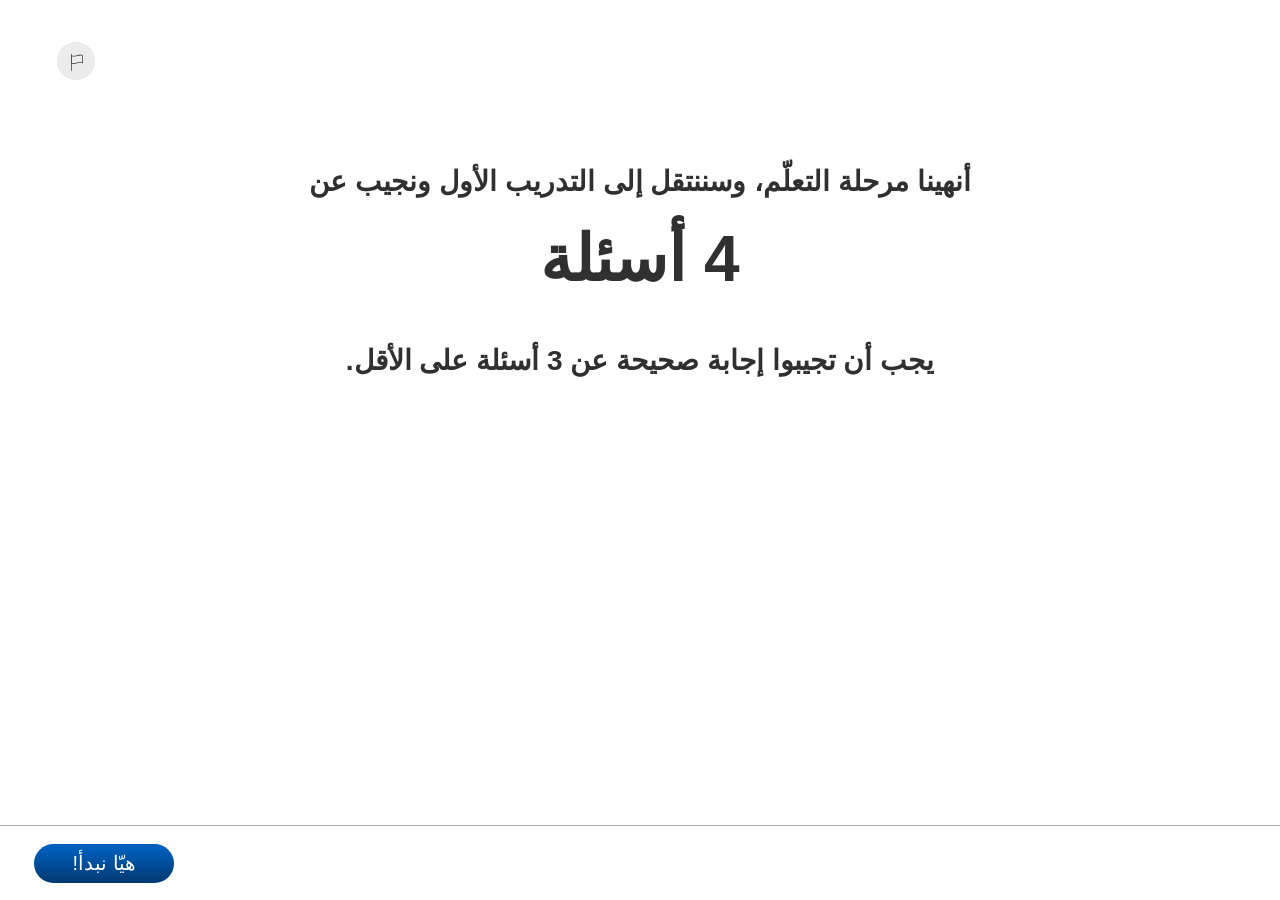
<file: methodica-gas-uses-01-02/index.html>
<!DOCTYPE html>
<html lang="ar" dir="rtl">
<head>
<meta charset="UTF-8">
<meta name="viewport" content="width=device-width, initial-scale=1.0">
<title>وقت التدريب — methodica-gas-uses-01-02</title>
<link rel="stylesheet" href="css/style.css">
<link rel="stylesheet" href="css/motion.css">
</head>
<body>
<div id="app">

  <!-- Global: Report Problem (Figma 207:3590). Visual only — as part 01. -->
  <button class="flag-btn" id="flag-btn" type="button" aria-label="هل وجدتم مشكلة؟">
    <span class="flag-btn__icon" aria-hidden="true"></span>
    <span class="flag-btn__label" aria-hidden="true">هل وجدتم مشكلة؟</span>
  </button>

  <!-- Feedback popups — Figma "Popup Feedback" size=Short, as part 01. Outside every
       .screen (shared popup contract); no close control. -->
  <div class="scq-popup m-popup hidden" id="s1-popup" onpointerdown="popupPointerDown(event,'s1-popup')" role="status" aria-live="polite">
    <p class="scq-popup-title"></p>
    <div class="scq-popup-body"></div>
  </div>
  <div class="scq-popup m-popup hidden" id="s2-popup" onpointerdown="popupPointerDown(event,'s2-popup')" role="status" aria-live="polite">
    <p class="scq-popup-title"></p>
    <div class="scq-popup-body"></div>
  </div>
  <div class="scq-popup m-popup hidden" id="s3-popup" onpointerdown="popupPointerDown(event,'s3-popup')" role="status" aria-live="polite">
    <p class="scq-popup-title"></p>
    <div class="scq-popup-body"></div>
  </div>
  <div class="scq-popup m-popup hidden" id="s4-popup" onpointerdown="popupPointerDown(event,'s4-popup')" role="status" aria-live="polite">
    <p class="scq-popup-title"></p>
    <div class="scq-popup-body"></div>
  </div>
  <div class="scq-popup m-popup hidden" id="s5-popup" onpointerdown="popupPointerDown(event,'s5-popup')" role="status" aria-live="polite">
    <p class="scq-popup-title"></p>
    <div class="scq-popup-body"></div>
  </div>

  <!-- Hints — Figma "Hint Card" (4946:39533) over the shared backdrop, no title (new lomdot).
       Texts = the slides' hint boxes, line breaks as authored. -->
  <div class="scq-hint-overlay m-popup hidden" id="s2-hint-overlay" onclick="s2CloseHintOnBackdrop(event)">
    <div class="hint-card" role="dialog" aria-modal="true" aria-label="تلميح" aria-describedby="s2-hint-text">
      <div class="hint-card__text">
        <svg class="hint-card__ico" viewBox="0 0 26 22.2883" fill="none" aria-hidden="true"><use href="#ico-bulb"/></svg>
        <p class="hint-card__body" id="s2-hint-text">فكّروا في كل مثال:<br/>هل يعتمد على إمكانية ضغط الغاز وتقليل حجمه،<br/>أم على قدرة الغاز على التمدّد وملء الحيّز كله؟</p>
      </div>
      <button class="hint-card__close" type="button" onclick="s2CloseHint()"><span class="nav-label"><span>العودة إلى السؤال</span></span></button>
    </div>
  </div>
  <div class="scq-hint-overlay m-popup hidden" id="s3-hint-overlay" onclick="s3q.closeHintOnBackdrop(event)">
    <div class="hint-card" role="dialog" aria-modal="true" aria-label="تلميح" aria-describedby="s3-hint-text">
      <div class="hint-card__text">
        <svg class="hint-card__ico" viewBox="0 0 26 22.2883" fill="none" aria-hidden="true"><use href="#ico-bulb"/></svg>
        <p class="hint-card__body" id="s3-hint-text">في التجربة السليمة نغيّر عاملًا واحدًا فقط.<br/>يجب أن تكون جميع شروط التجربة الأخرى متطابقة.</p>
      </div>
      <button class="hint-card__close" type="button" onclick="s3q.closeHint()"><span class="nav-label"><span>العودة إلى السؤال</span></span></button>
    </div>
  </div>

  <!-- Global: Image Zoom (720-templates _global-components "Image zoom"). -->
  <div id="img-zoom-modal" class="img-zoom-modal hidden" aria-hidden="true">
    <div class="img-zoom-modal__backdrop" data-zoom-close="true"></div>
    <div class="img-zoom-modal__panel" role="dialog" aria-modal="true" aria-label="عرض الصورة مكبّرة">
      <button class="img-zoom-modal__close" type="button" aria-label="إغلاق الصورة" data-zoom-close="true">
        <svg class="img-zoom-modal__close-icon" aria-hidden="true" width="15" height="15" viewBox="0 0 15 15" fill="none" xmlns="http://www.w3.org/2000/svg"><path d="M14.651 0.348955C14.4275 0.125519 14.1244 0 13.8084 0C13.4924 0 13.1893 0.125519 12.9658 0.348955L7.5 5.81474L2.03422 0.348955C1.81071 0.125519 1.50762 0 1.19159 0C0.875553 0 0.572458 0.125519 0.348955 0.348955C0.125519 0.572458 0 0.875553 0 1.19159C0 1.50762 0.125519 1.81071 0.348955 2.03422L5.81474 7.5L0.348955 12.9658C0.125519 13.1893 0 13.4924 0 13.8084C0 14.1244 0.125519 14.4275 0.348955 14.651C0.572458 14.8745 0.875553 15 1.19159 15C1.50762 15 1.81071 14.8745 2.03422 14.651L7.5 9.18526L12.9658 14.651C13.1893 14.8745 13.4924 15 13.8084 15C14.1244 15 14.4275 14.8745 14.651 14.651C14.8745 14.4275 15 14.1244 15 13.8084C15 13.4924 14.8745 13.1893 14.651 12.9658L9.18526 7.5L14.651 2.03422C14.8745 1.81071 15 1.50762 15 1.19159C15 0.875553 14.8745 0.572458 14.651 0.348955Z" fill="currentColor"/></svg>
      </button>
      <div class="img-zoom-modal__stage" id="img-zoom-modal-stage"></div>
    </div>
  </div>

  <!-- Shared icon: the Figma hint bulb (nav button 196:6024), as part 01. -->
  <svg width="0" height="0" style="position:absolute" aria-hidden="true">
    <symbol id="ico-bulb" viewBox="0 0 26 22.2883">
      <path fill="currentColor" d="M17.7926 2.76346C16.3676 1.37911 14.5057 0.687763 12.5489 0.815548C9.07997 1.04163 6.27288 3.9168 6.01798 7.50135C5.85649 9.77363 6.70352 11.9443 8.34376 13.4548C9.23038 14.2723 9.74018 15.465 9.74018 16.7265H11.2284H14.7733H16.2616C16.2616 15.4847 16.7919 14.2707 17.7181 13.3959C19.17 12.0263 20.0012 10.0751 20.0012 8.04361C20.0012 6.01215 19.1953 4.12486 17.791 2.76018L17.7926 2.76346ZM13.0001 5.54525C11.6702 5.54525 10.5856 6.66583 10.5856 8.04525C10.5856 8.46956 10.2516 8.81524 9.84151 8.81524C9.43145 8.81524 9.09739 8.46956 9.09739 8.04525C9.09739 5.8172 10.8485 4.00527 13.0001 4.00527C13.4133 4.00527 13.7474 4.35094 13.7474 4.77526C13.7474 5.19957 13.4133 5.54525 13.0001 5.54525Z"/>
      <path fill="currentColor" d="M9.73859 19.6245C9.73859 20.3289 9.99824 20.9908 10.478 21.4904L10.4938 21.5068C10.9783 22.0098 11.6242 22.2883 12.3114 22.2883H13.6888C14.3775 22.2883 15.025 22.0114 15.5111 21.5052C15.9956 21.0039 16.2631 20.3355 16.2631 19.6277V17.9895H9.73859V19.6245ZM11.2268 19.5294H14.7717V19.6277C14.7717 19.9243 14.6609 20.2077 14.4566 20.419C14.254 20.6254 13.9753 20.7483 13.6888 20.7483H12.3114C12.028 20.7483 11.7588 20.6336 11.5561 20.4305L11.5451 20.4174C11.3424 20.211 11.2268 19.9226 11.2268 19.6261V19.5311V19.5294Z"/>
      <path fill="currentColor" d="M25.2558 7.27531H22.607C22.1954 7.27531 21.8629 7.62099 21.8629 8.0453C21.8629 8.46962 22.197 8.81529 22.607 8.81529H25.2558C25.6674 8.81529 25.9999 8.46962 25.9999 8.0453C25.9999 7.62099 25.6659 7.27531 25.2558 7.27531Z"/>
      <path fill="currentColor" d="M4.1386 8.0453C4.1386 7.61935 3.80453 7.27531 3.39447 7.27531H0.744124C0.332481 7.27531 0 7.62099 0 8.0453C0 8.46962 0.334064 8.81529 0.744124 8.81529H3.39289C3.80453 8.81529 4.13701 8.46962 4.13701 8.0453H4.1386Z"/>
      <path fill="currentColor" d="M20.8702 3.11398C21.0174 3.11398 21.1663 3.06811 21.2961 2.97472L23.4667 1.40198C23.8039 1.15788 23.8847 0.677863 23.6488 0.328911C23.4129 -0.0200418 22.949 -0.105232 22.6118 0.140509L20.4411 1.71325C20.1039 1.95736 20.0232 2.43737 20.2591 2.78632C20.4031 3.00094 20.6343 3.11562 20.8702 3.11562V3.11398Z"/>
      <path fill="currentColor" d="M4.70374 13.1172L2.53311 14.69C2.19588 14.9341 2.11514 15.4141 2.35104 15.763C2.49512 15.9777 2.72627 16.0923 2.96217 16.0923C3.10941 16.0923 3.25824 16.0465 3.38806 15.9531L5.55869 14.3803C5.89592 14.1362 5.97667 13.6562 5.74076 13.3073C5.50486 12.9583 5.04097 12.8731 4.70374 13.1189V13.1172Z"/>
      <path fill="currentColor" d="M23.4668 14.6884L21.2961 13.1157C20.9589 12.8716 20.495 12.9567 20.2591 13.3041C20.0232 13.653 20.1055 14.133 20.4412 14.3771L22.6118 15.9499C22.7416 16.0449 22.8905 16.0891 23.0377 16.0891C23.272 16.0891 23.5032 15.9744 23.6488 15.7598C23.8847 15.4109 23.8024 14.9309 23.4668 14.6868V14.6884Z"/>
      <path fill="currentColor" d="M5.55868 1.71322L3.38806 0.140473C3.05083 -0.10363 2.58694 -0.0184393 2.35103 0.328875C2.11513 0.677827 2.19746 1.15784 2.53311 1.40194L4.70373 2.97469C4.83356 3.06971 4.98238 3.11394 5.12962 3.11394C5.36394 3.11394 5.5951 2.99926 5.74076 2.78465C5.97666 2.4357 5.89433 1.95568 5.55868 1.71158V1.71322Z"/>
    </symbol>
  </svg>

  <!-- ============ S0 (screen 0) — TransitionScreen A — slide 20 ============
       Presenter note: "מסך הזנקה", "שם המסך בפיגמה: TransitionScreen" (no variant named).
       A and B both fit (lead-in / 64px headline / closing line) and TransitionScreen.md 4 leaves
       A vs B to production -> A (4492:37757) PROVISIONALLY, the variant the reference lomda
       (methodica-science-mass-liquid-02) uses for its standard-practice intro; open item C2-01.
       Roles: lead-in = "סיימנו את שלב הלימוד, ..." (Body/B-2), headline = "4 שאלות" (H-4),
       closing line = the authored bold threshold line (emphasis kept). Count 4 / threshold 3 =
       ceil(2N/3) (main.js PASS_THRESHOLD). Continue = the slide's "אפשר להתחיל!". Back = the
       slide's "חזרה" -> part 01's last screen via the session route stack (hidden when opened
       directly). Media = the companion running, "s0-yellow-running.mp4" (received from Noa
       2026-10-25 as "yellow_running.mp4"; replaces the S-05 placeholder on this screen only;
       asset approval still open), in the existing A character frame (304 x 293.6). Same
       treatment as part 01 S11: decorative muted one-shot (plays once, holds the last frame), no controls, aria-hidden; played on
       entry by s0Enter(), paused on leave by goTo(); reduced motion = the first frame, static
       (approved local change, Noa 2026-10-25). -->
  <section class="screen active" data-screen="0" id="s0">
    <div class="s1-content s1-content--a s1-content--stack">
      <div class="s1-text" data-reveal="1">
        <div class="s1-title-group">
          <p class="s1-subtitle s1-subtitle--lead">أنهينا مرحلة التعلّم، وسننتقل إلى التدريب الأول ونجيب عن</p>
          <h1 class="s1-title">4 أسئلة</h1>
        </div>
        <p class="s1-subtitle"><strong>يجب أن تجيبوا إجابة صحيحة عن 3 أسئلة على الأقل.</strong></p>
      </div>
      <div class="s1-video-wrap s1-video-wrap--char" data-reveal="2" data-reveal-fade>
        <div class="s1-video-clip"><video class="s1-char-media" id="s0-video" src="assets/video/s0-yellow-running.mp4" muted playsinline preload="auto" disablepictureinpicture aria-hidden="true" tabindex="-1"></video></div>
      </div>
    </div>
    <button class="btn-continue" type="button" onclick="advanceScreen()"><span class="nav-label"><span>هيّا نبدأ!</span></span></button>
    <button class="btn-back" id="s0-back" type="button" hidden onclick="goBack()"><span class="nav-label"><span>رجوع</span></span></button>
  </section>

  <!-- ============ S1 (screen 1) — SingleChoiceQuestion, image options (LOCAL VARIANT) — slide 21 ============
       Presenter note: "SingleChoiceQuestion - ImageOptions", "סטנדרטי א' - שאלה 1 מתוך 4", "תמונה:
       צנצנת א. צנצנת ב. צנצנת ג", "רמז אחרי טעות ראשונה". No "ImageOptions" frame exists in
       "720 - UI Templates" -> local variant of SingleChoiceQuestion: the slide's three columns,
       each an option pill (the template's .scq-opt, radio + label) above its picture; the whole
       column is the radio. Right to left א / ב / ג; correct = ג (the slide's check).
       Pictures = production files "צנצנת א/ב/ג.png"; alts = the pictures' Alt Text (PPTX descr).
       No zoom: the files are shown at their natural size (zoom would add nothing - resolution cap).
       Hint: the note asks for one after the first mistake but the slide has NO hint text -> no
       hint button (hint existence rule); open item C2-02. -->
  <section class="screen" data-screen="1" id="s1">
    <nav class="progress-question" aria-label="التنقُّل بين الأسئلة">
      <div class="progress-question__item" data-question="1"><div class="progress-question__icon"></div><span class="progress-question__label">سؤال 1</span></div>
      <div class="progress-question__connector" data-connector="1"><div class="progress-question__connector-line"></div></div>
      <div class="progress-question__item" data-question="2"><div class="progress-question__icon"></div><span class="progress-question__label">سؤال 2</span></div>
      <div class="progress-question__connector" data-connector="2"><div class="progress-question__connector-line"></div></div>
      <div class="progress-question__item" data-question="3"><div class="progress-question__icon"></div><span class="progress-question__label">سؤال 3</span></div>
      <div class="progress-question__connector" data-connector="3"><div class="progress-question__connector-line"></div></div>
      <div class="progress-question__item" data-question="4"><div class="progress-question__icon"></div><span class="progress-question__label">سؤال 4</span></div>
    </nav>
    <div class="sio-question">
      <div class="scq-qtext" data-reveal="1">
        <div class="scq-qbody">
          <p>نقلنا كمية ثابتة من الهواء من زجاجة صغيرة إلى مرطبان كبير وأغلقناه.</p>
          <p>أمامكم ثلاث صور للمرطبان صُبغ فيها الهواء باللون الأزرق.</p>
          <p class="scq-qstem" id="s1-stem">حدّدوا الرسم الذي يصف الهواء في المرطبان بشكل صحيح.</p>
        </div>
      </div>
      <div class="sio-options" role="radiogroup" aria-labelledby="s1-stem" data-reveal="2" data-reveal-fade>
        <button class="sio-card" type="button" role="radio" aria-checked="false" data-id="a" onclick="s1q.select('a')">
          <span class="scq-opt sio-pill"><span class="scq-radio" aria-hidden="true"></span><span class="scq-opt-text">الرسم أ</span></span>
          <img class="sio-img" src="assets/img/s1-jar-a.png" width="180" height="291" alt="مرطبان مغلق فيه لون أزرق في قاع المرطبان فقط.">
          <span class="vh vh-verdict"></span>
        </button>
        <button class="sio-card" type="button" role="radio" aria-checked="false" data-id="b" onclick="s1q.select('b')">
          <span class="scq-opt sio-pill"><span class="scq-radio" aria-hidden="true"></span><span class="scq-opt-text">الرسم ب</span></span>
          <img class="sio-img" src="assets/img/s1-jar-b.png" width="204" height="309" alt="مرطبان مغلق فيه بقعة زرقاء في وسط المرطبان فقط.">
          <span class="vh vh-verdict"></span>
        </button>
        <button class="sio-card" type="button" role="radio" aria-checked="false" data-id="c" onclick="s1q.select('c')">
          <span class="scq-opt sio-pill"><span class="scq-radio" aria-hidden="true"></span><span class="scq-opt-text">الرسم ج</span></span>
          <img class="sio-img" src="assets/img/s1-jar-c.png" width="192" height="289" alt="مرطبان مغلق مصبوغ كله باللون الأزرق بشكل متجانس.">
          <span class="vh vh-verdict"></span>
        </button>
      </div>
    </div>
    <button class="btn-continue" id="s1-check" type="button" disabled onclick="s1q.primary()"><span class="nav-label"><span>هل إجابتي صحيحة؟</span></span></button>
    <button class="btn-back" type="button" onclick="goBack()"><span class="nav-label"><span>رجوع</span></span></button>
  </section>

  <!-- ============ S2 (screen 2) — image-only drag-and-drop (LOCAL VARIANT) — slide 22 ============
       Presenter note: "ImageOnlyDragAndDropQuestion", "סטנדרטי א' - שאלה 2 מתוך 4", "תמונה: תמונה 100,
       תמונה 101, תמונה 102, תמונה 103", "רמז אחרי טעות ראשונה".
       Figma ImageOnlyDragAndDropQuestion (391:4247 States 01-06): picture tiles + picture-sized
       dashed targets, each with a caption; verdict mark in the target's corner. No skill spec
       (Q-20) -> local variant of DragAndDropQuestion on part 01 S6's state machine (see main.js).
       Targets as on the slide, right to left: "אפשר לדחוס גז", "גז מקבל את צורת הכלי", "גז מתפשט
       במרחב" (bold title + line, authored breaks). The slide shows the solved state; the bank
       order (right to left: star, popcorn, helium) never lines a picture up with its target.
       Layout per Q-32 alternative A of part 01 S6: board + bank right-aligned at x 442-1240,
       the popup keeps its default position (x 0-426, on the bar).
       Pictures: helium = "תמונה100.png", star = "תמונה102.png" (production files, = the slide's
       embeds); popcorn = NO production file in the folder -> TEMPORARY: the slide's own embed
       (ppt/media/image28.png). "תמונה101.png" (a running shoe) is named in the note but is not on
       the slide or in the feedback -> not used (Q-22). Alts = the pictures' Alt Text (PPTX descr). -->
  <section class="screen" data-screen="2" id="s2">
    <nav class="progress-question" aria-label="التنقُّل بين الأسئلة">
      <div class="progress-question__item" data-question="1"><div class="progress-question__icon"></div><span class="progress-question__label">سؤال 1</span></div>
      <div class="progress-question__connector" data-connector="1"><div class="progress-question__connector-line"></div></div>
      <div class="progress-question__item" data-question="2"><div class="progress-question__icon"></div><span class="progress-question__label">سؤال 2</span></div>
      <div class="progress-question__connector" data-connector="2"><div class="progress-question__connector-line"></div></div>
      <div class="progress-question__item" data-question="3"><div class="progress-question__icon"></div><span class="progress-question__label">سؤال 3</span></div>
      <div class="progress-question__connector" data-connector="3"><div class="progress-question__connector-line"></div></div>
      <div class="progress-question__item" data-question="4"><div class="progress-question__icon"></div><span class="progress-question__label">سؤال 4</span></div>
    </nav>
    <div class="iod-main">
      <p class="iod-title" data-reveal="1">اسحبوا كل مثال إلى خاصية الغاز التي تفسّره.</p>
      <div class="iod-targets" data-reveal="2" data-reveal-fade>
        <div class="iod-col">
          <p class="iod-caption"><span><strong>يمكن ضغط الغاز –</strong><br/>إدخال كمية كبيرة في حجم صغير.</span></p>
          <div class="iod-zone" id="s2-t-compress" role="button" tabindex="0"></div>
        </div>
        <div class="iod-col">
          <p class="iod-caption"><span><strong>الغاز يأخذ شكل الوعاء –</strong><br/>يتكيّف شكله مع الوعاء الذي يوجد فيه.</span></p>
          <div class="iod-zone" id="s2-t-shape" role="button" tabindex="0"></div>
        </div>
        <div class="iod-col">
          <p class="iod-caption"><span><strong>الغاز يتمدّد في الحيّز –</strong><br/>ينتشر ويصل إلى مناطق مختلفة.</span></p>
          <div class="iod-zone" id="s2-t-spread" role="button" tabindex="0"></div>
        </div>
      </div>
      <div class="iod-bank" data-reveal="3" data-reveal-fade>
        <div class="iod-slot"><button class="iod-tile" id="s2-d-star" type="button" aria-pressed="false"><img src="assets/img/s2-star-balloon.png" width="196" height="164" alt="يد تمسك بالونًا أزرق على شكل نجمة منفوخًا بالغاز."></button></div>
        <div class="iod-slot"><button class="iod-tile" id="s2-d-popcorn" type="button" aria-pressed="false"><img src="assets/img/s2-popcorn-TEMP-pptx.png" width="218" height="146" alt="يشمّ فتى رائحة الفشار القادمة من ميكروويف مفتوح." data-temp-asset="C2-03"></button></div>
        <div class="iod-slot"><button class="iod-tile" id="s2-d-helium" type="button" aria-pressed="false"><img src="assets/img/s2-helium-tank.png" width="112" height="168" alt="أسطوانة غاز صغيرة لنفخ البالونات. الكتابة على الأسطوانة: «غاز البالونات»، «BALLOON GAZ»."></button></div>
      </div>
      <p class="vh" id="s2-live" aria-live="polite"></p>
    </div>
    <button class="btn-continue" id="s2-check" type="button" disabled onclick="s2Primary()"><span class="nav-label"><span>هل إجابتي صحيحة؟</span></span></button>
    <button class="scq-hint" id="s2-hint" type="button" style="visibility:hidden" onclick="s2OpenHint()">
      <svg class="scq-hint-ico" viewBox="0 0 26 22.2883" fill="none" aria-hidden="true"><use href="#ico-bulb"/></svg>
      <span class="nav-label"><span>هل يمكنني الحصول على تلميح؟</span></span>
    </button>
    <button class="btn-back" type="button" onclick="goBack()"><span class="nav-label"><span>رجوع</span></span></button>
  </section>

  <!-- ============ S3 (screen 3) — SingleChoiceQuestionImage — slide 23 (standard A 3/4) ============
       Presenter note: "SingleChoiceQuestion", "סרגל שאלה, שאלה 3 מתוך 4", "תמונה: מזרקים", "רמז אחרי
       טעות ראשונה". Options in the slide's visual order; the authored line breaks of options 1-3
       are kept. Correct = option 3 (the check). The bold question line carries a run-level
       Subject/500 color on the slide (srgbClr 019DE5) -> .scq-qstem--accent (closing round); the
       slides 21/24/25 questions set no run color and keep the default. Picture = production file "מזרקים.png" (same size as
       the slide's embed); alt = its Alt Text; zoom (primary learning image, as part 01). -->
  <section class="screen" data-screen="3" id="s3">
    <nav class="progress-question" aria-label="التنقُّل بين الأسئلة">
      <div class="progress-question__item" data-question="1"><div class="progress-question__icon"></div><span class="progress-question__label">سؤال 1</span></div>
      <div class="progress-question__connector" data-connector="1"><div class="progress-question__connector-line"></div></div>
      <div class="progress-question__item" data-question="2"><div class="progress-question__icon"></div><span class="progress-question__label">سؤال 2</span></div>
      <div class="progress-question__connector" data-connector="2"><div class="progress-question__connector-line"></div></div>
      <div class="progress-question__item" data-question="3"><div class="progress-question__icon"></div><span class="progress-question__label">سؤال 3</span></div>
      <div class="progress-question__connector" data-connector="3"><div class="progress-question__connector-line"></div></div>
      <div class="progress-question__item" data-question="4"><div class="progress-question__icon"></div><span class="progress-question__label">سؤال 4</span></div>
    </nav>
    <div class="scq-question">
      <div class="scq-main" data-reveal="1">
        <div class="scq-qtext">
          <div class="scq-qbody">
            <p>لكي نتحقق مما إذا كان الغاز ينضغط أكثر من السائل، يجب إجراء تجربة سليمة.</p>
            <p class="scq-qstem scq-qstem--accent" id="s3-stem">أيّ تصميم تجريبي يتيح مقارنة صحيحة بين الاثنين؟</p>
          </div>
        </div>
        <div class="scq-answers" role="radiogroup" aria-labelledby="s3-stem">
          <button class="scq-opt" type="button" role="radio" aria-checked="false" data-id="a" onclick="s3q.select('a')">
            <span class="scq-radio" aria-hidden="true"></span><span class="scq-opt-text">نستخدم محقنة من النوع نفسه، بالحجم الابتدائي نفسه،<br/>ونسدّ الفوهة ونؤثّر بقوة مختلفة على الغاز وعلى الماء</span><span class="vh vh-verdict"></span>
          </button>
          <button class="scq-opt" type="button" role="radio" aria-checked="false" data-id="b" onclick="s3q.select('b')">
            <span class="scq-radio" aria-hidden="true"></span><span class="scq-opt-text">نستخدم محقنة من النوع نفسه، بحجم ابتدائي مختلف،<br/>ونسدّ الفوهة ونؤثّر بالقوة نفسها على الغاز وعلى الماء</span><span class="vh vh-verdict"></span>
          </button>
          <button class="scq-opt" type="button" role="radio" aria-checked="false" data-id="c" onclick="s3q.select('c')">
            <span class="scq-radio" aria-hidden="true"></span><span class="scq-opt-text">نستخدم محقنة من النوع نفسه، بالحجم الابتدائي نفسه،<br/>ونسدّ الفوهة ونؤثّر بالقوة نفسها على الغاز وعلى الماء</span><span class="vh vh-verdict"></span>
          </button>
          <button class="scq-opt" type="button" role="radio" aria-checked="false" data-id="d" onclick="s3q.select('d')">
            <span class="scq-radio" aria-hidden="true"></span><span class="scq-opt-text">نستخدم محقنة من النوع نفسه، بالحجم الابتدائي نفسه، ونترك الفوهة مفتوحة ونؤثّر بالقوة نفسها على الغاز وعلى الماء</span><span class="vh vh-verdict"></span>
          </button>
        </div>
      </div>
      <div class="scq-img" data-reveal="2" data-reveal-fade>
        <div class="scq-img-inner" data-zoom-wrapper>
          <img src="assets/img/s3-syringes.png" width="479" height="319" alt="محقنتان متطابقتان سعة كل منهما 30 مل: إحداهما مملوءة بالهواء والأخرى بماء أزرق.">
        </div>
      </div>
    </div>
    <button class="btn-continue" id="s3-check" type="button" disabled onclick="s3q.primary()"><span class="nav-label"><span>هل إجابتي صحيحة؟</span></span></button>
    <button class="scq-hint" id="s3-hint" type="button" style="visibility:hidden" onclick="s3q.openHint()">
      <svg class="scq-hint-ico" viewBox="0 0 26 22.2883" fill="none" aria-hidden="true"><use href="#ico-bulb"/></svg>
      <span class="nav-label"><span>هل يمكنني الحصول على تلميح؟</span></span>
    </button>
    <button class="btn-back" type="button" onclick="goBack()"><span class="nav-label"><span>رجوع</span></span></button>
  </section>

  <!-- ============ S4 (screen 4) — SingleChoiceQuestionImage — slide 24 (Q4 part א) ============
       Presenter note: "SingleChoiceQuestion", "סטנדרטי א' – שאלה 4 מתוך 4 , סעיף א'", "תמונה: חדקרן",
       "ללא כפתור רמז". Correct = option 2 (the check). Picture = production file "חדקרן.png";
       alt = its Alt Text; zoom. Q4 (parts א + ב) is one progress item. -->
  <section class="screen" data-screen="4" id="s4">
    <nav class="progress-question" aria-label="التنقُّل بين الأسئلة">
      <div class="progress-question__item" data-question="1"><div class="progress-question__icon"></div><span class="progress-question__label">سؤال 1</span></div>
      <div class="progress-question__connector" data-connector="1"><div class="progress-question__connector-line"></div></div>
      <div class="progress-question__item" data-question="2"><div class="progress-question__icon"></div><span class="progress-question__label">سؤال 2</span></div>
      <div class="progress-question__connector" data-connector="2"><div class="progress-question__connector-line"></div></div>
      <div class="progress-question__item" data-question="3"><div class="progress-question__icon"></div><span class="progress-question__label">سؤال 3</span></div>
      <div class="progress-question__connector" data-connector="3"><div class="progress-question__connector-line"></div></div>
      <div class="progress-question__item" data-question="4"><div class="progress-question__icon"></div><span class="progress-question__label">سؤال 4</span></div>
    </nav>
    <div class="scq-question">
      <div class="scq-main" data-reveal="1">
        <div class="scq-qtext">
          <div class="scq-qbody">
            <p>نملأ عوامة بحرية قابلة للنفخ بالهواء على شكل حصان وحيد القرن.</p>
            <p class="scq-qstem" id="s4-stem">أ. لماذا يملأ الهواء الرأس والقرن والذيل أيضًا؟</p>
          </div>
        </div>
        <div class="scq-answers" role="radiogroup" aria-labelledby="s4-stem">
          <button class="scq-opt" type="button" role="radio" aria-checked="false" data-id="a" onclick="s4q.select('a')">
            <span class="scq-radio" aria-hidden="true"></span><span class="scq-opt-text">لأن الهواء ثقيل وينتشر في جميع الاتجاهات</span><span class="vh vh-verdict"></span>
          </button>
          <button class="scq-opt" type="button" role="radio" aria-checked="false" data-id="b" onclick="s4q.select('b')">
            <span class="scq-radio" aria-hidden="true"></span><span class="scq-opt-text">لأن الهواء يملأ كامل حجم العوامة ويأخذ شكلها</span><span class="vh vh-verdict"></span>
          </button>
          <button class="scq-opt" type="button" role="radio" aria-checked="false" data-id="c" onclick="s4q.select('c')">
            <span class="scq-radio" aria-hidden="true"></span><span class="scq-opt-text">لأن من ينفخ يوجّه الهواء إلى كل جزء على حدة</span><span class="vh vh-verdict"></span>
          </button>
        </div>
      </div>
      <div class="scq-img" data-reveal="2" data-reveal-fade>
        <div class="scq-img-inner" data-zoom-wrapper>
          <img src="assets/img/s4-unicorn-float.png" width="453" height="302" alt="فتى على شاطئ البحر ينفخ بفمه عوامة قابلة للنفخ على شكل حصان وحيد القرن.">
        </div>
      </div>
    </div>
    <button class="btn-continue" id="s4-check" type="button" disabled onclick="s4q.primary()"><span class="nav-label"><span>هل إجابتي صحيحة؟</span></span></button>
    <button class="btn-back" type="button" onclick="goBack()"><span class="nav-label"><span>رجوع</span></span></button>
  </section>

  <!-- ============ S5 (screen 5) — SingleChoiceQuestionImage — slide 25 (Q4 part ב) ============
       Presenter note: as slide 24, "סעיף ב'", "ללא כפתור רמז". Correct = option 3 (the check). Same
       picture as S4 (the slide reuses it). LAST SCREEN: its resolved "שנמשיך?" is the decision
       point - score >= 3 -> part 04, else part 03 (main.js goToNextPart; inert until those parts
       exist). -->
  <section class="screen" data-screen="5" id="s5">
    <nav class="progress-question" aria-label="التنقُّل بين الأسئلة">
      <div class="progress-question__item" data-question="1"><div class="progress-question__icon"></div><span class="progress-question__label">سؤال 1</span></div>
      <div class="progress-question__connector" data-connector="1"><div class="progress-question__connector-line"></div></div>
      <div class="progress-question__item" data-question="2"><div class="progress-question__icon"></div><span class="progress-question__label">سؤال 2</span></div>
      <div class="progress-question__connector" data-connector="2"><div class="progress-question__connector-line"></div></div>
      <div class="progress-question__item" data-question="3"><div class="progress-question__icon"></div><span class="progress-question__label">سؤال 3</span></div>
      <div class="progress-question__connector" data-connector="3"><div class="progress-question__connector-line"></div></div>
      <div class="progress-question__item" data-question="4"><div class="progress-question__icon"></div><span class="progress-question__label">سؤال 4</span></div>
    </nav>
    <div class="scq-question">
      <div class="scq-main" data-reveal="1">
        <div class="scq-qtext">
          <div class="scq-qbody">
            <p class="scq-qstem" id="s5-stem">ب. لماذا تبدو العوامة ممتلئة بالفعل، ومع ذلك يمكن الاستمرار في إدخال الهواء إليها؟</p>
          </div>
        </div>
        <div class="scq-answers" role="radiogroup" aria-labelledby="s5-stem">
          <button class="scq-opt" type="button" role="radio" aria-checked="false" data-id="a" onclick="s5q.select('a')">
            <span class="scq-radio" aria-hidden="true"></span><span class="scq-opt-text">لأن البلاستيك يتمدد دون حدود ويزيد من الحجم</span><span class="vh vh-verdict"></span>
          </button>
          <button class="scq-opt" type="button" role="radio" aria-checked="false" data-id="b" onclick="s5q.select('b')">
            <span class="scq-radio" aria-hidden="true"></span><span class="scq-opt-text">لأن الهواء الجديد يدفع الهواء القديم إلى الخارج</span><span class="vh vh-verdict"></span>
          </button>
          <button class="scq-opt" type="button" role="radio" aria-checked="false" data-id="c" onclick="s5q.select('c')">
            <span class="scq-radio" aria-hidden="true"></span><span class="scq-opt-text">لأنه يمكن ضغط الغاز - تدخل كمية إضافية من الهواء إلى الحجم نفسه</span><span class="vh vh-verdict"></span>
          </button>
        </div>
      </div>
      <div class="scq-img" data-reveal="2" data-reveal-fade>
        <div class="scq-img-inner" data-zoom-wrapper>
          <img src="assets/img/s4-unicorn-float.png" width="453" height="302" alt="فتى على شاطئ البحر ينفخ بفمه عوامة قابلة للنفخ على شكل حصان وحيد القرن.">
        </div>
      </div>
    </div>
    <button class="btn-continue" id="s5-check" type="button" disabled onclick="s5q.primary()"><span class="nav-label"><span>هل إجابتي صحيحة؟</span></span></button>
    <button class="btn-back" type="button" onclick="goBack()"><span class="nav-label"><span>رجوع</span></span></button>
  </section>


<!-- Problem-report modal (approved-units pattern; posts to the shared Google Form) -->
  <div id="report-modal" class="report-modal-overlay" hidden role="dialog" aria-modal="true" aria-labelledby="report-modal-title">
    <div class="report-modal-box">
      <button class="report-close-btn" onclick="tryCloseReportModal()" aria-label="إغلاق">&#10005;</button>
      <h2 class="report-modal-title" id="report-modal-title">التبليغ عن مشكلة</h2>
      <p class="report-modal-body">هل هناك شيء غير واضح أو لا يعمل كما يجب؟ أخبرونا بما حدث لنتمكن من معالجة المشكلة.</p>
      <div class="report-field">
        <label class="report-label" for="report-type">ما هو نوع المشكلة *</label>
        <select class="report-select" id="report-type">
          <option value="" disabled selected>اختاروا نوع المشكلة</option>
          <option value="technical">عطل تقني أو شيء ما لا يعمل</option>
          <option value="unclear">هناك شيء لا أفهمه</option>
          <option value="other">آخر</option>
        </select>
      </div>
      <div class="report-field">
        <label class="report-label" for="report-text">ماذا حدث؟ *</label>
        <textarea class="report-textarea" id="report-text" maxlength="250" rows="4" placeholder="صفوا المشكلة‎..."></textarea>
        <span class="report-char-count" id="report-char-count">0 / 250</span>
      </div>
      <p class="report-error" id="report-error" hidden>يرجى اختيار نوع المشكلة ووصف ما حدث.</p>
      <div class="report-actions">
        <button class="report-submit-btn" onclick="submitReport()">إرسال</button>
        <button class="report-cancel-btn" onclick="tryCloseReportModal()">إلغاء</button>
      </div>
      <div class="report-thanks" id="report-thanks" hidden>
        <p>شكرًا! تم إرسال التبليغ. سنعالج المشكلة في أقرب وقت.</p>
        <button class="report-submit-btn" onclick="forceCloseReportModal()">إغلاق</button>
      </div>
    </div>
  </div>
  <div id="report-confirm-modal" class="report-modal-overlay" hidden role="dialog" aria-modal="true" aria-labelledby="confirm-modal-title">
    <div class="report-modal-box report-confirm-box">
      <h2 class="report-modal-title" id="confirm-modal-title">هل تريدون إغلاق النافذة فعلًا؟</h2>
      <p class="report-modal-body">إذا ضغطتم على إغلاق لن يتم إرسال التبليغ</p>
      <div class="report-actions">
        <button class="report-cancel-btn" onclick="forceCloseReportModal()">إغلاق النافذة</button>
        <button class="report-submit-btn" onclick="backToReportForm()">أريد التبليغ</button>
      </div>
    </div>
  </div>
</div>
<script src="js/motion.js"></script>
<script src="js/main.js"></script>
<script src="js/report-modal.js"></script>
</body>
</html>
</file>
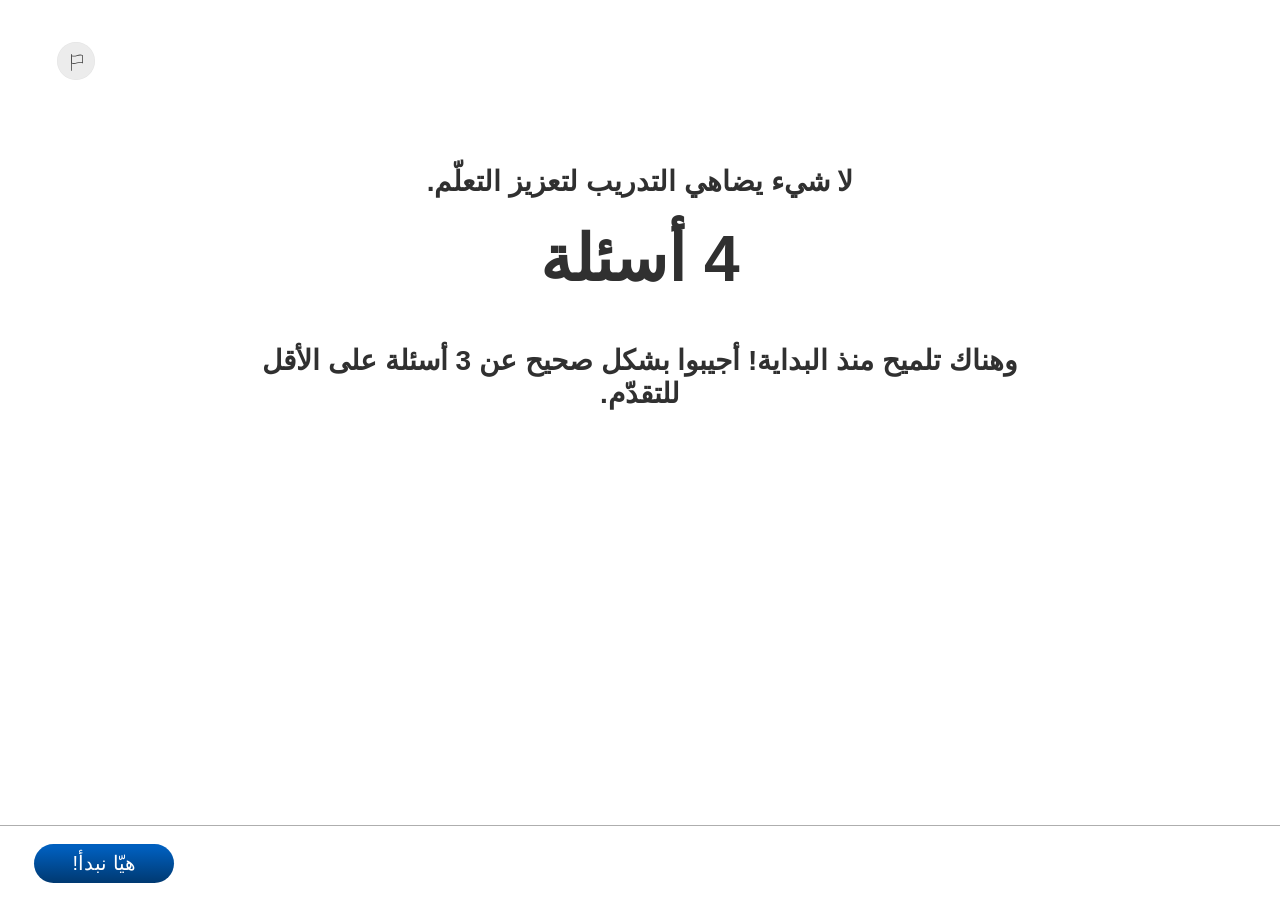
<file: methodica-gas-uses-01-03/index.html>
<!DOCTYPE html>
<html lang="ar" dir="rtl">
<head>
<meta charset="UTF-8">
<meta name="viewport" content="width=device-width, initial-scale=1.0">
<title>وقت التدريب #2 — methodica-gas-uses-01-03</title>
<link rel="stylesheet" href="css/style.css?v=20261103-s2-description-marks">
<link rel="stylesheet" href="css/motion.css">
</head>
<body>
<div id="app">

  <!-- Global: Report Problem (Figma 207:3590). Visual only — as parts 01-02. -->
  <button class="flag-btn" id="flag-btn" type="button" aria-label="هل وجدتم مشكلة؟">
    <span class="flag-btn__icon" aria-hidden="true"></span>
    <span class="flag-btn__label" aria-hidden="true">هل وجدتم مشكلة؟</span>
  </button>

  <!-- Feedback popups — Figma "Popup Feedback" size=Short, as parts 01-02. Outside every
       .screen (shared popup contract); no close control. -->
  <div class="scq-popup m-popup hidden" id="s1-popup" onpointerdown="popupPointerDown(event,'s1-popup')" role="status" aria-live="polite">
    <p class="scq-popup-title"></p>
    <div class="scq-popup-body"></div>
  </div>
  <div class="scq-popup m-popup hidden" id="s2-popup" onpointerdown="popupPointerDown(event,'s2-popup')" role="status" aria-live="polite">
    <p class="scq-popup-title"></p>
    <div class="scq-popup-body"></div>
  </div>
  <div class="scq-popup m-popup hidden" id="s3-popup" onpointerdown="popupPointerDown(event,'s3-popup')" role="status" aria-live="polite">
    <p class="scq-popup-title"></p>
    <div class="scq-popup-body"></div>
  </div>
  <div class="scq-popup m-popup hidden" id="s4-popup" onpointerdown="popupPointerDown(event,'s4-popup')" role="status" aria-live="polite">
    <p class="scq-popup-title"></p>
    <div class="scq-popup-body"></div>
  </div>
  <div class="scq-popup m-popup hidden" id="s6-popup" onpointerdown="popupPointerDown(event,'s6-popup')" role="status" aria-live="polite">
    <p class="scq-popup-title"></p>
    <div class="scq-popup-body"></div>
  </div>
  <div class="scq-popup m-popup hidden" id="s7-popup" onpointerdown="popupPointerDown(event,'s7-popup')" role="status" aria-live="polite">
    <p class="scq-popup-title"></p>
    <div class="scq-popup-body"></div>
  </div>

  <!-- Hints — Figma "Hint Card" (4946:39533) over the shared backdrop, no title (new lomdot).
       Texts = the slides' hint boxes, paragraph breaks as authored. -->
  <div class="scq-hint-overlay m-popup hidden" id="s1-hint-overlay" onclick="s1q.closeHintOnBackdrop(event)">
    <div class="hint-card" role="dialog" aria-modal="true" aria-label="تلميح" aria-describedby="s1-hint-text">
      <div class="hint-card__text">
        <svg class="hint-card__ico" viewBox="0 0 26 22.2883" fill="none" aria-hidden="true"><use href="#ico-bulb"/></svg>
        <p class="hint-card__body" id="s1-hint-text">تذكّروا التجربة التي ضغطتم فيها على المكبس.<br/>ماذا حدث لحجم الهواء؟</p>
      </div>
      <button class="hint-card__close" type="button" onclick="s1q.closeHint()"><span class="nav-label"><span>العودة إلى السؤال</span></span></button>
    </div>
  </div>
  <div class="scq-hint-overlay m-popup hidden" id="s2-hint-overlay" onclick="s2CloseHintOnBackdrop(event)">
    <div class="hint-card" role="dialog" aria-modal="true" aria-label="تلميح" aria-describedby="s2-hint-text">
      <div class="hint-card__text">
        <svg class="hint-card__ico" viewBox="0 0 26 22.2883" fill="none" aria-hidden="true"><use href="#ico-bulb"/></svg>
        <p class="hint-card__body" id="s2-hint-text">فكّروا في مكعب ثلج، وماء في كأس، وهواء في بالون –<br/>كيف يحافظ كلّ منها على شكله وحجمه؟</p>
      </div>
      <button class="hint-card__close" type="button" onclick="s2CloseHint()"><span class="nav-label"><span>العودة إلى السؤال</span></span></button>
    </div>
  </div>
  <div class="scq-hint-overlay m-popup hidden" id="s3-hint-overlay" onclick="s3CloseHintOnBackdrop(event)">
    <div class="hint-card" role="dialog" aria-modal="true" aria-label="تلميح" aria-describedby="s3-hint-text">
      <div class="hint-card__text">
        <svg class="hint-card__ico" viewBox="0 0 26 22.2883" fill="none" aria-hidden="true"><use href="#ico-bulb"/></svg>
        <p class="hint-card__body" id="s3-hint-text">هل يحافظ الغاز على شكل ثابت، أم يأخذ شكل الوعاء؟</p>
      </div>
      <button class="hint-card__close" type="button" onclick="s3CloseHint()"><span class="nav-label"><span>العودة إلى السؤال</span></span></button>
    </div>
  </div>
  <div class="scq-hint-overlay m-popup hidden" id="s4-hint-overlay" onclick="s4q.closeHintOnBackdrop(event)">
    <div class="hint-card" role="dialog" aria-modal="true" aria-label="تلميح" aria-describedby="s4-hint-text">
      <div class="hint-card__text">
        <svg class="hint-card__ico" viewBox="0 0 26 22.2883" fill="none" aria-hidden="true"><use href="#ico-bulb"/></svg>
        <p class="hint-card__body" id="s4-hint-text">ماذا يحدث لكيس الهواء عندما نضغط عليه؟<br/>وماذا يحدث لكيس مملوء بالماء؟</p>
      </div>
      <button class="hint-card__close" type="button" onclick="s4q.closeHint()"><span class="nav-label"><span>العودة إلى السؤال</span></span></button>
    </div>
  </div>
  <div class="scq-hint-overlay m-popup hidden" id="s6-hint-overlay" onclick="s6q.closeHintOnBackdrop(event)">
    <div class="hint-card" role="dialog" aria-modal="true" aria-label="تلميح" aria-describedby="s6-hint-text">
      <div class="hint-card__text">
        <svg class="hint-card__ico" viewBox="0 0 26 22.2883" fill="none" aria-hidden="true"><use href="#ico-bulb"/></svg>
        <p class="hint-card__body" id="s6-hint-text">انظروا إلى المحورين:<br/>ماذا يحدث لحجم الهواء كلما ارتفع الضغط؟</p>
      </div>
      <button class="hint-card__close" type="button" onclick="s6q.closeHint()"><span class="nav-label"><span>العودة إلى السؤال</span></span></button>
    </div>
  </div>
  <div class="scq-hint-overlay m-popup hidden" id="s7-hint-overlay" onclick="s7q.closeHintOnBackdrop(event)">
    <div class="hint-card" role="dialog" aria-modal="true" aria-label="تلميح" aria-describedby="s7-hint-text">
      <div class="hint-card__text">
        <svg class="hint-card__ico" viewBox="0 0 26 22.2883" fill="none" aria-hidden="true"><use href="#ico-bulb"/></svg>
        <p class="hint-card__body" id="s7-hint-text">فكّروا في ما يجب أن يكون متماثلًا في الاختبارين حتى نتمكّن من المقارنة بينهما بشكل صحيح.</p>
      </div>
      <button class="hint-card__close" type="button" onclick="s7q.closeHint()"><span class="nav-label"><span>العودة إلى السؤال</span></span></button>
    </div>
  </div>

  <!-- Global: Image Zoom (720-templates _global-components "Image zoom"). -->
  <div id="img-zoom-modal" class="img-zoom-modal hidden" aria-hidden="true">
    <div class="img-zoom-modal__backdrop" data-zoom-close="true"></div>
    <div class="img-zoom-modal__panel" role="dialog" aria-modal="true" aria-label="عرض الصورة مكبّرة">
      <button class="img-zoom-modal__close" type="button" aria-label="إغلاق الصورة" data-zoom-close="true">
        <svg class="img-zoom-modal__close-icon" aria-hidden="true" width="15" height="15" viewBox="0 0 15 15" fill="none" xmlns="http://www.w3.org/2000/svg"><path d="M14.651 0.348955C14.4275 0.125519 14.1244 0 13.8084 0C13.4924 0 13.1893 0.125519 12.9658 0.348955L7.5 5.81474L2.03422 0.348955C1.81071 0.125519 1.50762 0 1.19159 0C0.875553 0 0.572458 0.125519 0.348955 0.348955C0.125519 0.572458 0 0.875553 0 1.19159C0 1.50762 0.125519 1.81071 0.348955 2.03422L5.81474 7.5L0.348955 12.9658C0.125519 13.1893 0 13.4924 0 13.8084C0 14.1244 0.125519 14.4275 0.348955 14.651C0.572458 14.8745 0.875553 15 1.19159 15C1.50762 15 1.81071 14.8745 2.03422 14.651L7.5 9.18526L12.9658 14.651C13.1893 14.8745 13.4924 15 13.8084 15C14.1244 15 14.4275 14.8745 14.651 14.651C14.8745 14.4275 15 14.1244 15 13.8084C15 13.4924 14.8745 13.1893 14.651 12.9658L9.18526 7.5L14.651 2.03422C14.8745 1.81071 15 1.50762 15 1.19159C15 0.875553 14.8745 0.572458 14.651 0.348955Z" fill="currentColor"/></svg>
      </button>
      <div class="img-zoom-modal__stage" id="img-zoom-modal-stage"></div>
    </div>
  </div>

  <!-- Shared icon: the Figma hint bulb (nav button 196:6024), as part 01. -->
  <svg width="0" height="0" style="position:absolute" aria-hidden="true">
    <symbol id="ico-bulb" viewBox="0 0 26 22.2883">
      <path fill="currentColor" d="M17.7926 2.76346C16.3676 1.37911 14.5057 0.687763 12.5489 0.815548C9.07997 1.04163 6.27288 3.9168 6.01798 7.50135C5.85649 9.77363 6.70352 11.9443 8.34376 13.4548C9.23038 14.2723 9.74018 15.465 9.74018 16.7265H11.2284H14.7733H16.2616C16.2616 15.4847 16.7919 14.2707 17.7181 13.3959C19.17 12.0263 20.0012 10.0751 20.0012 8.04361C20.0012 6.01215 19.1953 4.12486 17.791 2.76018L17.7926 2.76346ZM13.0001 5.54525C11.6702 5.54525 10.5856 6.66583 10.5856 8.04525C10.5856 8.46956 10.2516 8.81524 9.84151 8.81524C9.43145 8.81524 9.09739 8.46956 9.09739 8.04525C9.09739 5.8172 10.8485 4.00527 13.0001 4.00527C13.4133 4.00527 13.7474 4.35094 13.7474 4.77526C13.7474 5.19957 13.4133 5.54525 13.0001 5.54525Z"/>
      <path fill="currentColor" d="M9.73859 19.6245C9.73859 20.3289 9.99824 20.9908 10.478 21.4904L10.4938 21.5068C10.9783 22.0098 11.6242 22.2883 12.3114 22.2883H13.6888C14.3775 22.2883 15.025 22.0114 15.5111 21.5052C15.9956 21.0039 16.2631 20.3355 16.2631 19.6277V17.9895H9.73859V19.6245ZM11.2268 19.5294H14.7717V19.6277C14.7717 19.9243 14.6609 20.2077 14.4566 20.419C14.254 20.6254 13.9753 20.7483 13.6888 20.7483H12.3114C12.028 20.7483 11.7588 20.6336 11.5561 20.4305L11.5451 20.4174C11.3424 20.211 11.2268 19.9226 11.2268 19.6261V19.5311V19.5294Z"/>
      <path fill="currentColor" d="M25.2558 7.27531H22.607C22.1954 7.27531 21.8629 7.62099 21.8629 8.0453C21.8629 8.46962 22.197 8.81529 22.607 8.81529H25.2558C25.6674 8.81529 25.9999 8.46962 25.9999 8.0453C25.9999 7.62099 25.6659 7.27531 25.2558 7.27531Z"/>
      <path fill="currentColor" d="M4.1386 8.0453C4.1386 7.61935 3.80453 7.27531 3.39447 7.27531H0.744124C0.332481 7.27531 0 7.62099 0 8.0453C0 8.46962 0.334064 8.81529 0.744124 8.81529H3.39289C3.80453 8.81529 4.13701 8.46962 4.13701 8.0453H4.1386Z"/>
      <path fill="currentColor" d="M20.8702 3.11398C21.0174 3.11398 21.1663 3.06811 21.2961 2.97472L23.4667 1.40198C23.8039 1.15788 23.8847 0.677863 23.6488 0.328911C23.4129 -0.0200418 22.949 -0.105232 22.6118 0.140509L20.4411 1.71325C20.1039 1.95736 20.0232 2.43737 20.2591 2.78632C20.4031 3.00094 20.6343 3.11562 20.8702 3.11562V3.11398Z"/>
      <path fill="currentColor" d="M4.70374 13.1172L2.53311 14.69C2.19588 14.9341 2.11514 15.4141 2.35104 15.763C2.49512 15.9777 2.72627 16.0923 2.96217 16.0923C3.10941 16.0923 3.25824 16.0465 3.38806 15.9531L5.55869 14.3803C5.89592 14.1362 5.97667 13.6562 5.74076 13.3073C5.50486 12.9583 5.04097 12.8731 4.70374 13.1189V13.1172Z"/>
      <path fill="currentColor" d="M23.4668 14.6884L21.2961 13.1157C20.9589 12.8716 20.495 12.9567 20.2591 13.3041C20.0232 13.653 20.1055 14.133 20.4412 14.3771L22.6118 15.9499C22.7416 16.0449 22.8905 16.0891 23.0377 16.0891C23.272 16.0891 23.5032 15.9744 23.6488 15.7598C23.8847 15.4109 23.8024 14.9309 23.4668 14.6868V14.6884Z"/>
      <path fill="currentColor" d="M5.55868 1.71322L3.38806 0.140473C3.05083 -0.10363 2.58694 -0.0184393 2.35103 0.328875C2.11513 0.677827 2.19746 1.15784 2.53311 1.40194L4.70373 2.97469C4.83356 3.06971 4.98238 3.11394 5.12962 3.11394C5.36394 3.11394 5.5951 2.99926 5.74076 2.78465C5.97666 2.4357 5.89433 1.95568 5.55868 1.71158V1.71322Z"/>
    </symbol>
  </svg>

  <!-- ============ S0 (screen 0) — TransitionScreen A — slide 27 ============
       Presenter note: "מסך הזנקה לפני תרגול בסיסי", "שם המסך בפיגמה: TransitionScreen" (no variant
       named). Same structure as slide 20 (part 02 S0: lead-in / count headline / bold threshold line),
       for which variant A was approved (C2-01) -> A (4492:37757), recorded as C3-02.
       Roles: lead-in = "אין כמו תרגול לחיזוק הלמידה." (Body/B-2), headline = "4 שאלות" (H-4; the
       slide bolds the whole line), closing line = the authored bold line. Count 4 / threshold 3 =
       ceil(2N/3) (main.js BASIC.threshold). Continue = the slide's "אפשר להתחיל!". Back = the slide's
       "חזרה" -> part 02's last screen via the session route stack (hidden when opened directly).
       Media = the companion clip "s0-yellow-chair.mp4" (received as "yellow_chair.mp4") in place of
       the S-05 placeholder, this screen only, in the existing A frame. Same treatment as part 02 S0:
       decorative muted one-shot (plays once, holds the last frame), no controls, aria-hidden; played on entry by s0Enter(), paused on leave
       by goTo(); reduced motion = the first frame, static (approved local change, Noa 2026-10-25). -->
  <section class="screen active" data-screen="0" id="s0">
    <div class="s1-content s1-content--a s1-content--stack">
      <div class="s1-text" data-reveal="1">
        <div class="s1-title-group">
          <p class="s1-subtitle s1-subtitle--lead">لا شيء يضاهي التدريب لتعزيز التعلّم.</p>
          <h1 class="s1-title">4 أسئلة</h1>
        </div>
        <p class="s1-subtitle"><strong>وهناك تلميح منذ البداية! أجيبوا بشكل صحيح عن 3 أسئلة على الأقل للتقدّم.</strong></p>
      </div>
      <div class="s1-video-wrap s1-video-wrap--char" data-reveal="2" data-reveal-fade>
        <div class="s1-video-clip"><video class="s1-char-media" id="s0-video" src="assets/video/s0-yellow-chair.mp4" muted playsinline preload="auto" disablepictureinpicture aria-hidden="true" tabindex="-1"></video></div>
      </div>
    </div>
    <button class="btn-continue" type="button" onclick="advanceScreen()"><span class="nav-label"><span>هيّا نبدأ!</span></span></button>
    <button class="btn-back" id="s0-back" type="button" hidden onclick="goBack()"><span class="nav-label"><span>رجوع</span></span></button>
  </section>

  <!-- ============ S1 (screen 1) — SingleChoiceQuestionImage — slide 28 (basic 1/4) ============
       Presenter note: "SingleChoiceQuestion", "בסיסי – שאלה 1 מתוך 4", "תמונה: צלילה", "רמז מופיע מיד".
       Options in the slide's visual order; correct = option 1 (the check). The bold question line has
       no run color on the slide -> default stem. Hint = slide 28's box, visible from the start (note =
       basic-practice default). Picture = production file "צלילה.png" (= the slide's embed); alt = its
       Alt Text (PPTX descr); zoom. -->
  <section class="screen" data-screen="1" id="s1">
    <nav class="progress-question" aria-label="التنقُّل بين الأسئلة">
      <div class="progress-question__item" data-question="1"><div class="progress-question__icon"></div><span class="progress-question__label">سؤال 1</span></div>
      <div class="progress-question__connector" data-connector="1"><div class="progress-question__connector-line"></div></div>
      <div class="progress-question__item" data-question="2"><div class="progress-question__icon"></div><span class="progress-question__label">سؤال 2</span></div>
      <div class="progress-question__connector" data-connector="2"><div class="progress-question__connector-line"></div></div>
      <div class="progress-question__item" data-question="3"><div class="progress-question__icon"></div><span class="progress-question__label">سؤال 3</span></div>
      <div class="progress-question__connector" data-connector="3"><div class="progress-question__connector-line"></div></div>
      <div class="progress-question__item" data-question="4"><div class="progress-question__icon"></div><span class="progress-question__label">سؤال 4</span></div>
    </nav>
    <div class="scq-question">
      <div class="scq-main" data-reveal="1">
        <div class="scq-qtext">
          <div class="scq-qbody">
            <p class="scq-qstem" id="s1-stem">هل يمكن تقليل حجم الهواء عن طريق تطبيق ضغط عليه؟</p>
          </div>
        </div>
        <div class="scq-answers" role="radiogroup" aria-labelledby="s1-stem">
          <button class="scq-opt" type="button" role="radio" aria-checked="false" data-id="a" onclick="s1q.select('a')">
            <span class="scq-radio" aria-hidden="true"></span><span class="scq-opt-text">نعم. الهواء غاز، والغاز قابل للانضغاط</span><span class="vh vh-verdict"></span>
          </button>
          <button class="scq-opt" type="button" role="radio" aria-checked="false" data-id="b" onclick="s1q.select('b')">
            <span class="scq-radio" aria-hidden="true"></span><span class="scq-opt-text">لا. لا توجد أي مادة قابلة للانضغاط</span><span class="vh vh-verdict"></span>
          </button>
          <button class="scq-opt" type="button" role="radio" aria-checked="false" data-id="c" onclick="s1q.select('c')">
            <span class="scq-radio" aria-hidden="true"></span><span class="scq-opt-text">فقط إذا برّدنا الهواء كثيرًا</span><span class="vh vh-verdict"></span>
          </button>
          <button class="scq-opt" type="button" role="radio" aria-checked="false" data-id="d" onclick="s1q.select('d')">
            <span class="scq-radio" aria-hidden="true"></span><span class="scq-opt-text">لا. إنه يرسُب فقط إلى قاع الوعاء</span><span class="vh vh-verdict"></span>
          </button>
        </div>
      </div>
      <div class="scq-img" data-reveal="2" data-reveal-fade>
        <div class="scq-img-inner" data-zoom-wrapper>
          <img src="assets/img/s1-diving-gear.png" width="407" height="271" alt="أسطوانة غوص معدنية مع منظّم تنفّس وقناع غوص.">
        </div>
      </div>
    </div>
    <button class="btn-continue" id="s1-check" type="button" disabled onclick="s1q.primary()"><span class="nav-label"><span>هل إجابتي صحيحة؟</span></span></button>
    <button class="scq-hint" id="s1-hint" type="button" onclick="s1q.openHint()">
      <svg class="scq-hint-ico" viewBox="0 0 26 22.2883" fill="none" aria-hidden="true"><use href="#ico-bulb"/></svg>
      <span class="nav-label"><span>هل يمكنني الحصول على تلميح؟</span></span>
    </button>
    <button class="btn-back" type="button" onclick="goBack()"><span class="nav-label"><span>رجوع</span></span></button>
  </section>

  <!-- ============ S2 (screen 2) — line-matching question (LOCAL VARIANT) — slide 29 (basic 2/4) ============
       Presenter note: "סרגל שאלה, שאלה 2 מתוך 4", "רמז מופיע מיד", pairs מוצק / נוזל / גז with their
       descriptions. The slide's MemoryGame is replaced by a two-column line match (C3-01 / Q-07 decided,
       Noa 2026-10-25): states on the right in the note's order, descriptions on the left in a fixed
       order where no description faces its own state; nothing is judged until "צדקתי?". Instruction =
       the approved new line (the slide's "הפכו את הקלפים..." and its second line no longer apply).
       No Figma frame and no 720 template for this question: built from the part's existing card,
       colour and ✓/✗ vocabulary, pending visual approval. Board right-aligned (x 442-1240) clear of
       the popup's default box (see style.css). -->
  <section class="screen" data-screen="2" id="s2">
    <nav class="progress-question" aria-label="التنقُّل بين الأسئلة">
      <div class="progress-question__item" data-question="1"><div class="progress-question__icon"></div><span class="progress-question__label">سؤال 1</span></div>
      <div class="progress-question__connector" data-connector="1"><div class="progress-question__connector-line"></div></div>
      <div class="progress-question__item" data-question="2"><div class="progress-question__icon"></div><span class="progress-question__label">سؤال 2</span></div>
      <div class="progress-question__connector" data-connector="2"><div class="progress-question__connector-line"></div></div>
      <div class="progress-question__item" data-question="3"><div class="progress-question__icon"></div><span class="progress-question__label">سؤال 3</span></div>
      <div class="progress-question__connector" data-connector="3"><div class="progress-question__connector-line"></div></div>
      <div class="progress-question__item" data-question="4"><div class="progress-question__icon"></div><span class="progress-question__label">سؤال 4</span></div>
    </nav>
    <div class="lmq-main">
      <p class="lmq-title" id="s2-title" data-reveal="1">ارسموا خطًا بين كل حالة من حالات المادة والوصف المناسب لها.</p>
      <div class="lmq-board" id="s2-board" role="group" aria-labelledby="s2-title" data-reveal="2" data-reveal-fade>
        <svg class="lmq-lines" id="s2-lines" aria-hidden="true"></svg>
      </div>
      <p class="vh" id="s2-live" aria-live="assertive"></p>
    </div>
    <button class="btn-continue" id="s2-check" type="button" disabled onclick="s2Primary()"><span class="nav-label"><span>هل إجابتي صحيحة؟</span></span></button>
    <button class="scq-hint" id="s2-hint" type="button" onclick="s2OpenHint()">
      <svg class="scq-hint-ico" viewBox="0 0 26 22.2883" fill="none" aria-hidden="true"><use href="#ico-bulb"/></svg>
      <span class="nav-label"><span>هل يمكنني الحصول على تلميح؟</span></span>
    </button>
    <button class="btn-back" type="button" onclick="goBack()"><span class="nav-label"><span>رجوع</span></span></button>
  </section>

  <!-- ============ S3 (screen 3) — DragAndDropQuestion, sentence blank + word bank — slide 30 (basic 3/4) ============
       Presenter note: "TextOnlyDragAndDropQuestion", "רמת חשיבה: זכירה", "סרגל שאלה, שאלה 3 מתוך 4",
       "רמז מופיע מיד", Alt Text of תמונה 3. LOCAL VARIANT = part 01 S13 (paragraph-blanks of
       methodica-science-mass-liquid-02-02 S1, one blank, labelled bank). Bank = the slide's order right
       to left (אין / יש / יכול להיות); "מחסן מילים:" is the slide's own label. Correct = "אין" (the
       solved blank on the slide). Picture: NO production file in the images folder -> TEMPORARY: the
       slide's own embed (ppt/media/image32.jpeg, 495 x 330), data-temp-asset C3-04; alt = its Alt Text.
       The slide draws no bottom bar; the note's hint + its authored box make the hint button. -->
  <section class="screen" data-screen="3" id="s3">
    <nav class="progress-question" aria-label="التنقُّل بين الأسئلة">
      <div class="progress-question__item" data-question="1"><div class="progress-question__icon"></div><span class="progress-question__label">سؤال 1</span></div>
      <div class="progress-question__connector" data-connector="1"><div class="progress-question__connector-line"></div></div>
      <div class="progress-question__item" data-question="2"><div class="progress-question__icon"></div><span class="progress-question__label">سؤال 2</span></div>
      <div class="progress-question__connector" data-connector="2"><div class="progress-question__connector-line"></div></div>
      <div class="progress-question__item" data-question="3"><div class="progress-question__icon"></div><span class="progress-question__label">سؤال 3</span></div>
      <div class="progress-question__connector" data-connector="3"><div class="progress-question__connector-line"></div></div>
      <div class="progress-question__item" data-question="4"><div class="progress-question__icon"></div><span class="progress-question__label">سؤال 4</span></div>
    </nav>
    <div class="ddqp-main">
      <div class="ddqp-text" data-reveal="1" data-reveal-fade>
        <p class="ddqp-title">أكملوا الكلمة الناقصة من بنك الكلمات:</p>
        <div class="ddqp-para">
          <p><span class="ddqp-nobr"><span class="ddqp-zone" id="s3-t1"></span> للغاز</span> شكل ثابت خاص به - فهو يأخذ شكل الوعاء الذي يوجد فيه.</p>
        </div>
      </div>
      <div class="ddqp-bank-wrap" data-reveal="2" data-reveal-fade>
        <p class="ddqp-bank-label">بنك الكلمات:</p>
        <div class="ddqp-bank">
          <div class="ddqp-slot"><button class="ddqp-chip" id="s3-d-none" type="button" aria-pressed="false">لا يوجد</button></div>
          <div class="ddqp-slot"><button class="ddqp-chip" id="s3-d-has" type="button" aria-pressed="false">يوجد</button></div>
          <div class="ddqp-slot"><button class="ddqp-chip" id="s3-d-maybe" type="button" aria-pressed="false">يمكن أن يكون</button></div>
        </div>
      </div>
      <p class="vh" id="s3-live" aria-live="polite"></p>
    </div>
    <div class="ddqp-imgcol">
      <div class="scq-img" data-reveal="2" data-reveal-fade>
        <div class="scq-img-inner" data-zoom-wrapper>
          <img src="assets/img/s3-glass-jug-TEMP-pptx.jpg" width="495" height="330" alt="جرّة زجاجية شفافة ذات شكل غير منتظم، موضوعة على طاولة خشبية." data-temp-asset="C3-04">
        </div>
      </div>
    </div>
    <button class="btn-continue" id="s3-check" type="button" disabled onclick="s3Primary()"><span class="nav-label"><span>هل إجابتي صحيحة؟</span></span></button>
    <button class="scq-hint" id="s3-hint" type="button" onclick="s3OpenHint()">
      <svg class="scq-hint-ico" viewBox="0 0 26 22.2883" fill="none" aria-hidden="true"><use href="#ico-bulb"/></svg>
      <span class="nav-label"><span>هل يمكنني الحصول على تلميح؟</span></span>
    </button>
    <button class="btn-back" type="button" onclick="goBack()"><span class="nav-label"><span>رجوع</span></span></button>
  </section>

  <!-- ============ S4 (screen 4) — SingleChoiceQuestionImage — slide 31 (basic 4/4) ============
       Presenter note: "SingleChoiceQuestion", "רמת חשיבה: הבנה", "סרגל שאלה, שאלה 4 מתוך 4", "תמונה: כד",
       "רמז מופיע מיד", Alt Text of תמונה 14. Correct = option 4 (the check). The bold question line
       carries a run-level Subject/500 color (019DE5) -> .scq-qstem--accent. Picture = production file
       "כד.png" (= the slide's embed); zoom. LAST SCREEN OF THE BASIC BUNDLE: its resolved button is the
       decision point "end of basic" - score >= 3 -> S5 (standard B), else STOP (main.js). -->
  <section class="screen" data-screen="4" id="s4">
    <nav class="progress-question" aria-label="التنقُّل بين الأسئلة">
      <div class="progress-question__item" data-question="1"><div class="progress-question__icon"></div><span class="progress-question__label">سؤال 1</span></div>
      <div class="progress-question__connector" data-connector="1"><div class="progress-question__connector-line"></div></div>
      <div class="progress-question__item" data-question="2"><div class="progress-question__icon"></div><span class="progress-question__label">سؤال 2</span></div>
      <div class="progress-question__connector" data-connector="2"><div class="progress-question__connector-line"></div></div>
      <div class="progress-question__item" data-question="3"><div class="progress-question__icon"></div><span class="progress-question__label">سؤال 3</span></div>
      <div class="progress-question__connector" data-connector="3"><div class="progress-question__connector-line"></div></div>
      <div class="progress-question__item" data-question="4"><div class="progress-question__icon"></div><span class="progress-question__label">سؤال 4</span></div>
    </nav>
    <div class="scq-question">
      <div class="scq-main" data-reveal="1">
        <div class="scq-qtext">
          <div class="scq-qbody">
            <p>عندما يصل طرد طلبتموه، يكون أحيانًا مبطّنًا بأكياس هواء مغلقة.</p>
            <p class="scq-qstem scq-qstem--accent" id="s4-stem">أيّ خاصية من خصائص الهواء تفسّر لماذا نبطّن بالهواء تحديدًا وليس بأكياس ماء؟</p>
          </div>
        </div>
        <div class="scq-answers" role="radiogroup" aria-labelledby="s4-stem">
          <button class="scq-opt" type="button" role="radio" aria-checked="false" data-id="a" onclick="s4q.select('a')">
            <span class="scq-radio" aria-hidden="true"></span><span class="scq-opt-text">لأن أكياس الهواء أرخص من أي مادة تبطين أخرى</span><span class="vh vh-verdict"></span>
          </button>
          <button class="scq-opt" type="button" role="radio" aria-checked="false" data-id="b" onclick="s4q.select('b')">
            <span class="scq-radio" aria-hidden="true"></span><span class="scq-opt-text">لأن الهواء يحافظ على البضاعة جافة</span><span class="vh vh-verdict"></span>
          </button>
          <button class="scq-opt" type="button" role="radio" aria-checked="false" data-id="c" onclick="s4q.select('c')">
            <span class="scq-radio" aria-hidden="true"></span><span class="scq-opt-text">لأن الهواء يملأ حجم الكيس كله</span><span class="vh vh-verdict"></span>
          </button>
          <button class="scq-opt" type="button" role="radio" aria-checked="false" data-id="d" onclick="s4q.select('d')">
            <span class="scq-radio" aria-hidden="true"></span><span class="scq-opt-text">لأن الهواء ينضغط عند الاصطدام ويمتص الصدمة</span><span class="vh vh-verdict"></span>
          </button>
        </div>
      </div>
      <div class="scq-img" data-reveal="2" data-reveal-fade>
        <div class="scq-img-inner" data-zoom-wrapper>
          <img src="assets/img/s4-package-air-bags.png" width="457" height="262" alt="أيدٍ تضع جرة خزفية في صندوق تغليف كرتوني مملوء بأكياس هواء شفافة.">
        </div>
      </div>
    </div>
    <button class="btn-continue" id="s4-check" type="button" disabled onclick="s4q.primary()"><span class="nav-label"><span>هل إجابتي صحيحة؟</span></span></button>
    <button class="scq-hint" id="s4-hint" type="button" onclick="s4q.openHint()">
      <svg class="scq-hint-ico" viewBox="0 0 26 22.2883" fill="none" aria-hidden="true"><use href="#ico-bulb"/></svg>
      <span class="nav-label"><span>هل يمكنني الحصول على تلميح؟</span></span>
    </button>
    <button class="btn-back" type="button" onclick="goBack()"><span class="nav-label"><span>رجوع</span></span></button>
  </section>

  <!-- ============ S5 (screen 5) — TransitionScreen C (LongText) — slide 32 ============
       Presenter note: "שם המסך בפיגמה: SectionIntroScreen-LongText" = an explicit reference -> variant C
       (4924:25836). Lead-in = "יופי של עבודה!" (Body/B-1), headline = the bold "הנה עוד 2 תרגילים ברמת
       קושי גבוהה" (56 Bold, two lines), no closing line. The slide's speech bubble ships (authored):
       "ברור לי שתצליחו!" / "ואם לא, אז הרווחתם למידה." on the Figma "bubble text" shape. Continue = the
       slide's "המשך"; Back = "חזרה" -> S4. Reached only by a learner who passed the basic bundle.
       Media = the companion clip "s5-yellow-rope.mp4" (received as "yellow_rope.mp4") in place of the
       S-05 placeholder, this screen only, in the existing C frame. Same treatment as S0: decorative
       muted one-shot (plays once, holds the last frame), no controls, aria-hidden; played on entry by s5Enter(), paused on leave by goTo();
       reduced motion = the first frame, static (approved local change, Noa 2026-10-25). -->
  <section class="screen" data-screen="5" id="s5">
    <div class="s1-content s1-content--c">
      <div class="s1-text" data-reveal="1">
        <p class="s1-subtitle s1-subtitle--framed">يا له من عمل رائع!</p>
        <h1 class="s1-title s1-title--c">هذان تمرينان إضافيان بمستوى صعوبة عالٍ</h1>
      </div>
      <div class="s1-video-wrap s1-video-wrap--c" data-reveal="2" data-reveal-fade>
        <div class="s1-video-clip"><video class="s1-char-media" id="s5-video" src="assets/video/s5-yellow-rope.mp4" muted playsinline preload="auto" disablepictureinpicture aria-hidden="true" tabindex="-1"></video></div>
        <div class="s1-bubble">
          <svg class="s1-bubble__shape" viewBox="0 0 262 94" aria-hidden="true"><path d="M13.5 1.5H234.5A12 12 0 0 1 246.5 13.5V39L260 47L246.5 55V80.5A12 12 0 0 1 234.5 92.5H13.5A12 12 0 0 1 1.5 80.5V13.5A12 12 0 0 1 13.5 1.5Z" fill="#fff" stroke="#019DE5" stroke-width="3" stroke-linejoin="round"/></svg>
          <p class="s1-bubble__text"><span>أنا واثق أنكم ستنجحون!</span><span>وإن لم تنجحوا، فقد تعلّمتم شيئًا.</span></p>
        </div>
      </div>
    </div>
    <button class="btn-continue" type="button" onclick="advanceScreen()"><span class="nav-label"><span>متابعة</span></span></button>
    <button class="btn-back" type="button" onclick="goBack()"><span class="nav-label"><span>رجوع</span></span></button>
  </section>

  <!-- ============ S6 (screen 6) — SingleChoiceQuestionImage — slide 33 (standard B 1/2) ============
       Presenter note: "SingleChoiceQuestion", "רמת חשיבה: יישום", "סרגל שאלה, שאלה 1 מתוך 2", "תמונה:
       תמונה104", "רמז אחרי טעות ראשונה", Alt Text of תמונה 19. Correct = option 3 (the check). Both
       question paragraphs are Regular on the slide (no bold run) -> kept Regular (emphasis preservation).
       Picture = production file "תמונה104.png" (= the embed); zoom. -->
  <section class="screen" data-screen="6" id="s6">
    <nav class="progress-question" aria-label="التنقُّل بين الأسئلة">
      <div class="progress-question__item" data-question="1"><div class="progress-question__icon"></div><span class="progress-question__label">سؤال 1</span></div>
      <div class="progress-question__connector" data-connector="1"><div class="progress-question__connector-line"></div></div>
      <div class="progress-question__item" data-question="2"><div class="progress-question__icon"></div><span class="progress-question__label">سؤال 2</span></div>
    </nav>
    <div class="scq-question">
      <div class="scq-main" data-reveal="1">
        <div class="scq-qtext">
          <div class="scq-qbody">
            <p>في التجربة، طُبِّق ضغط متزايد على الهواء المحبوس في المحقنة، وقِيس حجمه.</p>
            <p id="s6-stem">ما الاستنتاج الذي يمكن استخلاصه من الرسم البياني؟</p>
          </div>
        </div>
        <div class="scq-answers" role="radiogroup" aria-labelledby="s6-stem">
          <button class="scq-opt" type="button" role="radio" aria-checked="false" data-id="a" onclick="s6q.select('a')">
            <span class="scq-radio" aria-hidden="true"></span><span class="scq-opt-text">الضغط لا يؤثر في حجم الغاز</span><span class="vh vh-verdict"></span>
          </button>
          <button class="scq-opt" type="button" role="radio" aria-checked="false" data-id="b" onclick="s6q.select('b')">
            <span class="scq-radio" aria-hidden="true"></span><span class="scq-opt-text">كلما طبّقنا ضغطًا أكبر على الغاز، زاد حجمه</span><span class="vh vh-verdict"></span>
          </button>
          <button class="scq-opt" type="button" role="radio" aria-checked="false" data-id="c" onclick="s6q.select('c')">
            <span class="scq-radio" aria-hidden="true"></span><span class="scq-opt-text">كلما طبّقنا ضغطًا أكبر على الغاز، قلّ حجمه</span><span class="vh vh-verdict"></span>
          </button>
          <button class="scq-opt" type="button" role="radio" aria-checked="false" data-id="d" onclick="s6q.select('d')">
            <span class="scq-radio" aria-hidden="true"></span><span class="scq-opt-text">عندما نطبّق ضغطًا، يتحوّل الغاز إلى سائل</span><span class="vh vh-verdict"></span>
          </button>
        </div>
      </div>
      <div class="scq-img" data-reveal="2" data-reveal-fade>
        <div class="scq-img-inner" data-zoom-wrapper>
          <button class="img-zoom-btn" type="button" aria-label="تكبير الصورة" data-zoom-src="assets/img/s6-pressure-volume-graph.png" data-zoom-alt="رسم بياني بعنوان «تأثير الضغط على حجم الهواء». المحور X: «الضغط» (1–5). المحور Y: «حجم الهواء (مل)» (0–100). المنحنى ينخفض: عند الضغط 1 يكون الحجم 100، وعند الضغط 2 يكون 50، وعند الضغط 3 نحو 33، وعند الضغط 4 يكون 25، وعند الضغط 5 يكون 20.">
            <svg class="img-zoom-btn__icon" aria-hidden="true" width="20" height="20" viewBox="0 0 21 21" fill="none" xmlns="http://www.w3.org/2000/svg"><path d="M8 1C11.8661 1 15 4.13371 15 7.99902C15 11.8643 11.8661 14.998 8 14.998C4.1339 14.998 1.00002 11.8643 1 7.99902C1 4.13371 4.13389 1 8 1Z" stroke="currentColor" stroke-width="2"/><path d="M12.6221 14.188L14.2657 12.6141L19.928 18.5274C20.3626 18.9813 20.347 19.7016 19.8931 20.1362C19.4392 20.5708 18.7189 20.5552 18.2843 20.1013L12.6221 14.188Z" fill="currentColor"/></svg>
          </button>
          <img src="assets/img/s6-pressure-volume-graph.png" width="489" height="326" alt="رسم بياني بعنوان «تأثير الضغط على حجم الهواء». المحور X: «الضغط» (1–5). المحور Y: «حجم الهواء (مل)» (0–100). المنحنى ينخفض: عند الضغط 1 يكون الحجم 100، وعند الضغط 2 يكون 50، وعند الضغط 3 نحو 33، وعند الضغط 4 يكون 25، وعند الضغط 5 يكون 20.">
        </div>
      </div>
    </div>
    <button class="btn-continue" id="s6-check" type="button" disabled onclick="s6q.primary()"><span class="nav-label"><span>هل إجابتي صحيحة؟</span></span></button>
    <button class="scq-hint" id="s6-hint" type="button" onclick="s6q.openHint()">
      <svg class="scq-hint-ico" viewBox="0 0 26 22.2883" fill="none" aria-hidden="true"><use href="#ico-bulb"/></svg>
      <span class="nav-label"><span>هل يمكنني الحصول على تلميح؟</span></span>
    </button>
    <button class="btn-back" type="button" onclick="goBack()"><span class="nav-label"><span>رجوع</span></span></button>
  </section>

  <!-- ============ S7 (screen 7) — SingleChoiceQuestionImage — slide 34 (standard B 2/2) ============
       Presenter note: "SingleChoiceQuestion", "רמת חשיבה: יישום", "סרגל שאלה, שאלה 2 מתוך 2", "תמונה:
       תמונה50", "רמז אחרי טעות ראשונה", Alt Text of תמונה 14. Correct = option 3 (the check). Question
       paragraphs Regular, as on the slide. Picture = production file "תמונה50.png" (the note's file; the
       slide's embed is a square crop of it); zoom. LAST SCREEN OF THE PART: its resolved button is the
       decision point "end of standard B" - 2/2 -> part 04 (משימת כיתה), else STOP (main.js). -->
  <section class="screen" data-screen="7" id="s7">
    <nav class="progress-question" aria-label="التنقُّل بين الأسئلة">
      <div class="progress-question__item" data-question="1"><div class="progress-question__icon"></div><span class="progress-question__label">سؤال 1</span></div>
      <div class="progress-question__connector" data-connector="1"><div class="progress-question__connector-line"></div></div>
      <div class="progress-question__item" data-question="2"><div class="progress-question__icon"></div><span class="progress-question__label">سؤال 2</span></div>
    </nav>
    <div class="scq-question">
      <div class="scq-main" data-reveal="1">
        <div class="scq-qtext">
          <div class="scq-qbody">
            <p>تلميذة تريد أن تتحقق مما إذا كان الغاز قابلًا للانضغاط أكثر من السائل.</p>
            <p id="s7-stem">أي تجربة ستساعدها على اختبار ذلك بأفضل طريقة؟</p>
          </div>
        </div>
        <div class="scq-answers" role="radiogroup" aria-labelledby="s7-stem">
          <button class="scq-opt" type="button" role="radio" aria-checked="false" data-id="a" onclick="s7q.select('a')">
            <span class="scq-radio" aria-hidden="true"></span><span class="scq-opt-text">وضع الماء والهواء في محقنتين متماثلتين، وتطبيق ضغط مختلف، ومقارنة التغيّر في الحجم</span><span class="vh vh-verdict"></span>
          </button>
          <button class="scq-opt" type="button" role="radio" aria-checked="false" data-id="b" onclick="s7q.select('b')">
            <span class="scq-radio" aria-hidden="true"></span><span class="scq-opt-text">وضع الماء والهواء في محقنتين متماثلتين، وفحص أيّهما يغيّر شكله</span><span class="vh vh-verdict"></span>
          </button>
          <button class="scq-opt" type="button" role="radio" aria-checked="false" data-id="c" onclick="s7q.select('c')">
            <span class="scq-radio" aria-hidden="true"></span><span class="scq-opt-text">وضع الماء والهواء في محقنتين متماثلتين، وتطبيق الضغط نفسه، ومقارنة الحجم</span><span class="vh vh-verdict"></span>
          </button>
          <button class="scq-opt" type="button" role="radio" aria-checked="false" data-id="d" onclick="s7q.select('d')">
            <span class="scq-radio" aria-hidden="true"></span><span class="scq-opt-text">وضع الماء والهواء في محقنتين بحجمين مختلفين، وتطبيق الضغط نفسه، ومقارنة الحجم</span><span class="vh vh-verdict"></span>
          </button>
        </div>
      </div>
      <div class="scq-img" data-reveal="2" data-reveal-fade>
        <div class="scq-img-inner" data-zoom-wrapper>
          <button class="img-zoom-btn" type="button" aria-label="تكبير الصورة" data-zoom-src="assets/img/s7-syringes-water-air.png" data-zoom-alt="محقنتان واقفتان: اليسرى مملوءة بماء أزرق، واليمنى مملوءة بالهواء. تحت المحقنتين ملصقان: «ماء» و«هواء (غاز)».">
            <svg class="img-zoom-btn__icon" aria-hidden="true" width="20" height="20" viewBox="0 0 21 21" fill="none" xmlns="http://www.w3.org/2000/svg"><path d="M8 1C11.8661 1 15 4.13371 15 7.99902C15 11.8643 11.8661 14.998 8 14.998C4.1339 14.998 1.00002 11.8643 1 7.99902C1 4.13371 4.13389 1 8 1Z" stroke="currentColor" stroke-width="2"/><path d="M12.6221 14.188L14.2657 12.6141L19.928 18.5274C20.3626 18.9813 20.347 19.7016 19.8931 20.1362C19.4392 20.5708 18.7189 20.5552 18.2843 20.1013L12.6221 14.188Z" fill="currentColor"/></svg>
          </button>
          <img src="assets/img/s7-syringes-water-air.png" width="427" height="284" alt="محقنتان واقفتان: اليسرى مملوءة بماء أزرق، واليمنى مملوءة بالهواء. تحت المحقنتين ملصقان: «ماء» و«هواء (غاز)».">
        </div>
      </div>
    </div>
    <button class="btn-continue" id="s7-check" type="button" disabled onclick="s7q.primary()"><span class="nav-label"><span>هل إجابتي صحيحة؟</span></span></button>
    <button class="scq-hint" id="s7-hint" type="button" onclick="s7q.openHint()">
      <svg class="scq-hint-ico" viewBox="0 0 26 22.2883" fill="none" aria-hidden="true"><use href="#ico-bulb"/></svg>
      <span class="nav-label"><span>هل يمكنني الحصول على تلميح؟</span></span>
    </button>
    <button class="btn-back" type="button" onclick="goBack()"><span class="nav-label"><span>رجوع</span></span></button>
  </section>


<!-- Problem-report modal (approved-units pattern; posts to the shared Google Form) -->
  <div id="report-modal" class="report-modal-overlay" hidden role="dialog" aria-modal="true" aria-labelledby="report-modal-title">
    <div class="report-modal-box">
      <button class="report-close-btn" onclick="tryCloseReportModal()" aria-label="إغلاق">&#10005;</button>
      <h2 class="report-modal-title" id="report-modal-title">التبليغ عن مشكلة</h2>
      <p class="report-modal-body">هل هناك شيء غير واضح أو لا يعمل كما يجب؟ أخبرونا بما حدث لنتمكن من معالجة المشكلة.</p>
      <div class="report-field">
        <label class="report-label" for="report-type">ما هو نوع المشكلة *</label>
        <select class="report-select" id="report-type">
          <option value="" disabled selected>اختاروا نوع المشكلة</option>
          <option value="technical">عطل تقني أو شيء ما لا يعمل</option>
          <option value="unclear">هناك شيء لا أفهمه</option>
          <option value="other">آخر</option>
        </select>
      </div>
      <div class="report-field">
        <label class="report-label" for="report-text">ماذا حدث؟ *</label>
        <textarea class="report-textarea" id="report-text" maxlength="250" rows="4" placeholder="صفوا المشكلة‎..."></textarea>
        <span class="report-char-count" id="report-char-count">0 / 250</span>
      </div>
      <p class="report-error" id="report-error" hidden>يرجى اختيار نوع المشكلة ووصف ما حدث.</p>
      <div class="report-actions">
        <button class="report-submit-btn" onclick="submitReport()">إرسال</button>
        <button class="report-cancel-btn" onclick="tryCloseReportModal()">إلغاء</button>
      </div>
      <div class="report-thanks" id="report-thanks" hidden>
        <p>شكرًا! تم إرسال التبليغ. سنعالج المشكلة في أقرب وقت.</p>
        <button class="report-submit-btn" onclick="forceCloseReportModal()">إغلاق</button>
      </div>
    </div>
  </div>
  <div id="report-confirm-modal" class="report-modal-overlay" hidden role="dialog" aria-modal="true" aria-labelledby="confirm-modal-title">
    <div class="report-modal-box report-confirm-box">
      <h2 class="report-modal-title" id="confirm-modal-title">هل تريدون إغلاق النافذة فعلًا؟</h2>
      <p class="report-modal-body">إذا ضغطتم على إغلاق لن يتم إرسال التبليغ</p>
      <div class="report-actions">
        <button class="report-cancel-btn" onclick="forceCloseReportModal()">إغلاق النافذة</button>
        <button class="report-submit-btn" onclick="backToReportForm()">أريد التبليغ</button>
      </div>
    </div>
  </div>
</div>
<script src="js/motion.js"></script>
<script src="js/main.js"></script>
<script src="js/report-modal.js"></script>
</body>
</html>
</file>
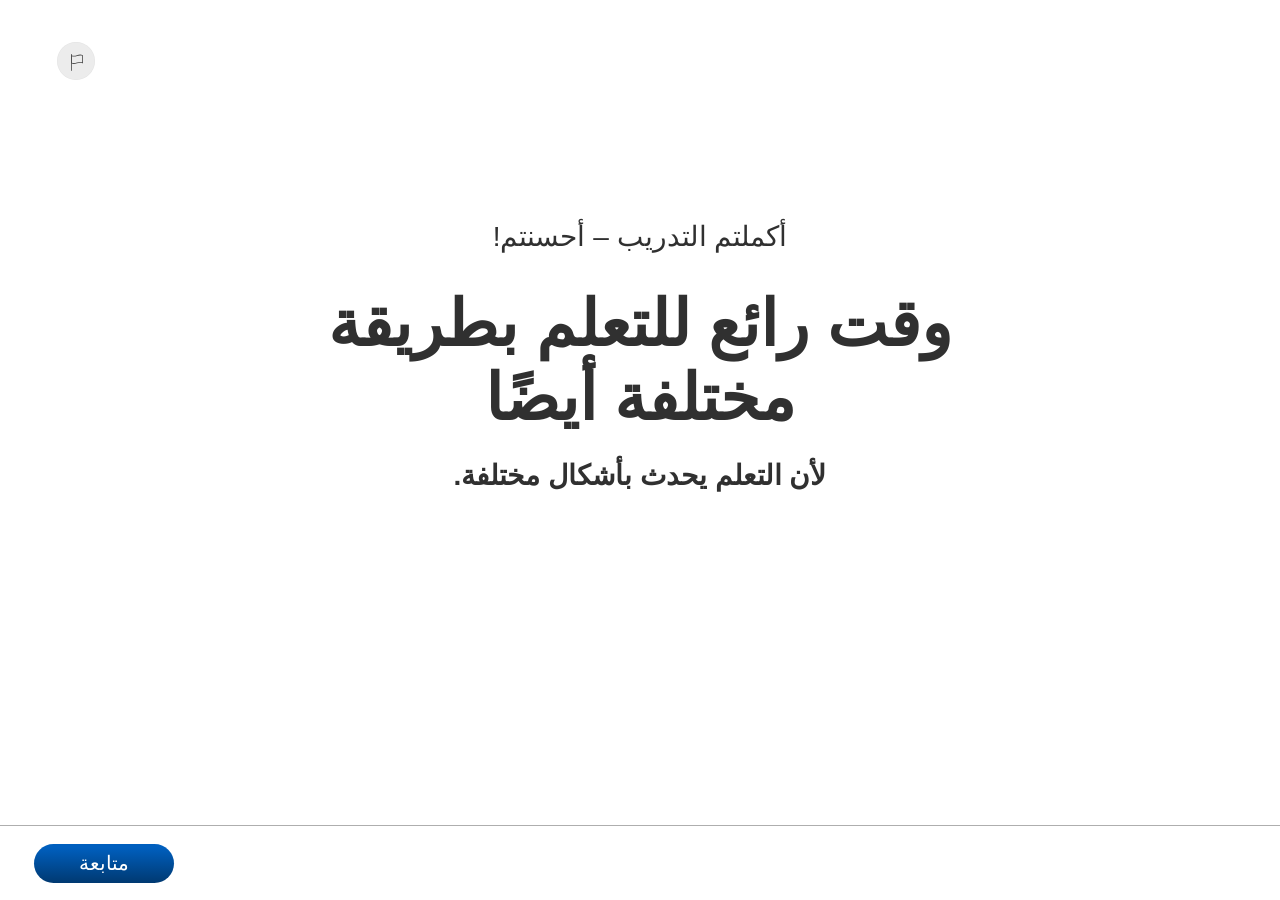
<file: methodica-gas-uses-01-04/index.html>
<!DOCTYPE html>
<html lang="ar" dir="rtl">
<head>
<meta charset="UTF-8">
<meta name="viewport" content="width=device-width, initial-scale=1.0">
<title>نشاط صفّي — methodica-gas-uses-01-04</title>
<link rel="stylesheet" href="css/style.css">
<link rel="stylesheet" href="css/motion.css">
</head>
<body>
<div id="app">

  <!-- Global: Report Problem (Figma 207:3590). Visual only — as parts 01-02. -->
  <button class="flag-btn" id="flag-btn" type="button" aria-label="هل وجدتم مشكلة؟">
    <span class="flag-btn__icon" aria-hidden="true"></span>
    <span class="flag-btn__label" aria-hidden="true">هل وجدتم مشكلة؟</span>
  </button>

  <!-- Global: Image Zoom (720-templates _global-components "Image zoom"). -->
  <div id="img-zoom-modal" class="img-zoom-modal hidden" aria-hidden="true">
    <div class="img-zoom-modal__backdrop" data-zoom-close="true"></div>
    <div class="img-zoom-modal__panel" role="dialog" aria-modal="true" aria-label="عرض الصورة مكبّرة">
      <button class="img-zoom-modal__close" type="button" aria-label="إغلاق الصورة" data-zoom-close="true">
        <svg class="img-zoom-modal__close-icon" aria-hidden="true" width="15" height="15" viewBox="0 0 15 15" fill="none" xmlns="http://www.w3.org/2000/svg"><path d="M14.651 0.348955C14.4275 0.125519 14.1244 0 13.8084 0C13.4924 0 13.1893 0.125519 12.9658 0.348955L7.5 5.81474L2.03422 0.348955C1.81071 0.125519 1.50762 0 1.19159 0C0.875553 0 0.572458 0.125519 0.348955 0.348955C0.125519 0.572458 0 0.875553 0 1.19159C0 1.50762 0.125519 1.81071 0.348955 2.03422L5.81474 7.5L0.348955 12.9658C0.125519 13.1893 0 13.4924 0 13.8084C0 14.1244 0.125519 14.4275 0.348955 14.651C0.572458 14.8745 0.875553 15 1.19159 15C1.50762 15 1.81071 14.8745 2.03422 14.651L7.5 9.18526L12.9658 14.651C13.1893 14.8745 13.4924 15 13.8084 15C14.1244 15 14.4275 14.8745 14.651 14.651C14.8745 14.4275 15 14.1244 15 13.8084C15 13.4924 14.8745 13.1893 14.651 12.9658L9.18526 7.5L14.651 2.03422C14.8745 1.81071 15 1.50762 15 1.19159C15 0.875553 14.8745 0.572458 14.651 0.348955Z" fill="currentColor"/></svg>
      </button>
      <div class="img-zoom-modal__stage" id="img-zoom-modal-stage"></div>
    </div>
  </div>

  <!-- ============ S0 (screen 0) — TransitionScreen B — slide 36 ============
       Presenter note: "שם המסך בפיגמה: SectionIntroScreen-ShortText" = TransitionScreen B
       (4905:25066) by name (TransitionScreen.md 4). Roles (B): lead-in "השלמת בהצלחה את
       התרגול – כל הכבוד!" (Body/B-1 Regular), headline "זמן טוב ללמוד גם בצורה אחרת"
       (Heading/H-4; the slide's 48pt bold run snaps to the variant token), closing line
       "כי למידה מתרחשת בכל מיני צורות." (Body/B-1, the authored bold kept). The copy fits both
       entries (from standard A in part 02 and from standard B in part 03).
       Continue: the slide authors no button (no bottom bar on slides 36-37) -> the module-wide
       fallback "שנמשיך?" (_global-components "Continue button" 3). Back = "חזרה" to the actual
       previous part (route stack), hidden on a fresh direct entry.
       Media = the companion looking around, "s0-yellow-looking.mp4" (received from Noa
       2026-10-25 as "yellow_looking.mp4"; replaces the S-05 placeholder on this screen only;
       asset approval still open). Same treatment as part 01 S11: decorative muted one-shot (plays once, holds the last frame), no
       controls, aria-hidden; played on entry by s0Enter(), paused on leave by goTo(); reduced
       motion = the first frame, static (approved local change, Noa 2026-10-25). -->
  <section class="screen active" data-screen="0" id="s0">
    <div class="s1-content s1-content--stack">
      <div class="s1-text" data-reveal="1">
        <p class="s1-subtitle s1-subtitle--b-lead">أكملتم التدريب – أحسنتم!</p>
        <h1 class="s1-title">وقت رائع للتعلم بطريقة مختلفة أيضًا</h1>
        <p class="s1-subtitle"><strong>لأن التعلم يحدث بأشكال مختلفة.</strong></p>
      </div>
      <div class="s1-video-wrap" data-reveal="2" data-reveal-fade>
        <div class="s1-video-clip"><video class="s1-char-media" id="s0-video" src="assets/video/s0-yellow-looking.mp4" muted playsinline preload="auto" disablepictureinpicture aria-hidden="true" tabindex="-1"></video></div>
      </div>
    </div>
    <button class="btn-continue" type="button" onclick="advanceScreen()"><span class="nav-label"><span>متابعة</span></span></button>
    <button class="btn-back" id="s0-back" type="button" hidden onclick="goBack()"><span class="nav-label"><span>رجوع</span></span></button>
  </section>

  <!-- ============ S1 (screen 1) — TextWithCallout, media=image — slide 37 ============
       Presenter note: "שם המסך בפיגמה: TextWithCallout (media=image)", "תמונה:תמונה55",
       Alt Text "תמונה 5: שני מכלי צלילה בגדלים שונים עומדים על חוף הים." (alt = the text after
       the shape label, identical to the PPTX shape descr).
       Figma "Screen Templates/TextWithCallout" 982:17031, built as part 01 S0 (slide 3):
       H-6 title centred at y 64; text column 790 right; image column 304 left.
       LOCAL ADAPTATION (docs/component-04.md C4-02, C4-03):
       - no Speech Bubble (the slide has none - Q-19 precedent); image top-aligned with text;
       - the slide's grey rounded box around the task is kept (Natural/200) - C4-02;
       - picture enlarged locally to 338x422 in a 354 card, x 40-394 (C4-03 option B, approved
         2026-10-19); the template's 230x288 is not used on this screen.
       Image file = the PPTX original ppt/media/image36.jpeg (1440x1800), byte copy - the same photo
         as the production file "תמונה55.jpg" (432x540, a downscaled export; pixel-compared, C4-07).
       Text: three authored groups in slide order, each <a:p> break kept as <br>
       (_question-template-defaults "Paragraph structure"; "ולתכונות / הגז" is an explicit
       paragraph in the PPTX - C4-04). Bold runs as authored. The double space in
       "לנסח  במחברת" is kept in the source (renders as one space - C4-05).
       No interaction: the task is done in the notebook; Continue always enabled ("שנמשיך?",
       no authored label). It is the part's exit -> part 05 (inert until it exists). -->
  <section class="screen" data-screen="1" id="s1">
    <h1 class="twc-title" data-reveal="1">ما الذي تودّون استكشافه؟</h1>
    <div class="twc-row">
      <div class="twc-text" data-reveal="2">
        <p>تأمّلوا أسطوانتَي الغوص في الصورة.<br/>كلتاهما تُستخدمان لتخزين الهواء، لكنهما تختلفان في الحجم.</p>
        <div class="twc-task">
          <p><strong>مهمّتكم:</strong><br/>اكتبوا في الدفتر سؤال بحث واحدًا يتعلّق بأسطوانات الغوص وبخصائص الغاز التي تعلّمتموها.</p>
        </div>
        <p><strong>انتبهوا!</strong><br/>سؤال البحث الجيد هو سؤال يمكن فحصه بواسطة تجربة أو قياس، وليس سؤالًا يُجاب عنه بالاعتماد على معرفة سابقة فقط.</p>
      </div>
      <div class="twc-media">
        <div class="scq-img twc-img" data-reveal="3" data-reveal-fade>
          <div class="scq-img-inner" data-zoom-wrapper>
            <img src="assets/img/s1-diving-tanks.jpg" width="1440" height="1800" alt="أسطوانتا غوص بحجمين مختلفين موضوعتان على شاطئ البحر.">
          </div>
        </div>
      </div>
    </div>
    <button class="btn-continue" id="s1-continue" type="button" onclick="advanceScreen()"><span class="nav-label"><span>متابعة</span></span></button>
    <button class="btn-back" type="button" onclick="goBack()"><span class="nav-label"><span>رجوع</span></span></button>
  </section>


<!-- Problem-report modal (approved-units pattern; posts to the shared Google Form) -->
  <div id="report-modal" class="report-modal-overlay" hidden role="dialog" aria-modal="true" aria-labelledby="report-modal-title">
    <div class="report-modal-box">
      <button class="report-close-btn" onclick="tryCloseReportModal()" aria-label="إغلاق">&#10005;</button>
      <h2 class="report-modal-title" id="report-modal-title">التبليغ عن مشكلة</h2>
      <p class="report-modal-body">هل هناك شيء غير واضح أو لا يعمل كما يجب؟ أخبرونا بما حدث لنتمكن من معالجة المشكلة.</p>
      <div class="report-field">
        <label class="report-label" for="report-type">ما هو نوع المشكلة *</label>
        <select class="report-select" id="report-type">
          <option value="" disabled selected>اختاروا نوع المشكلة</option>
          <option value="technical">عطل تقني أو شيء ما لا يعمل</option>
          <option value="unclear">هناك شيء لا أفهمه</option>
          <option value="other">آخر</option>
        </select>
      </div>
      <div class="report-field">
        <label class="report-label" for="report-text">ماذا حدث؟ *</label>
        <textarea class="report-textarea" id="report-text" maxlength="250" rows="4" placeholder="صفوا المشكلة‎..."></textarea>
        <span class="report-char-count" id="report-char-count">0 / 250</span>
      </div>
      <p class="report-error" id="report-error" hidden>يرجى اختيار نوع المشكلة ووصف ما حدث.</p>
      <div class="report-actions">
        <button class="report-submit-btn" onclick="submitReport()">إرسال</button>
        <button class="report-cancel-btn" onclick="tryCloseReportModal()">إلغاء</button>
      </div>
      <div class="report-thanks" id="report-thanks" hidden>
        <p>شكرًا! تم إرسال التبليغ. سنعالج المشكلة في أقرب وقت.</p>
        <button class="report-submit-btn" onclick="forceCloseReportModal()">إغلاق</button>
      </div>
    </div>
  </div>
  <div id="report-confirm-modal" class="report-modal-overlay" hidden role="dialog" aria-modal="true" aria-labelledby="confirm-modal-title">
    <div class="report-modal-box report-confirm-box">
      <h2 class="report-modal-title" id="confirm-modal-title">هل تريدون إغلاق النافذة فعلًا؟</h2>
      <p class="report-modal-body">إذا ضغطتم على إغلاق لن يتم إرسال التبليغ</p>
      <div class="report-actions">
        <button class="report-cancel-btn" onclick="forceCloseReportModal()">إغلاق النافذة</button>
        <button class="report-submit-btn" onclick="backToReportForm()">أريد التبليغ</button>
      </div>
    </div>
  </div>
</div>
<script src="js/motion.js"></script>
<script src="js/main.js"></script>
<script src="js/report-modal.js"></script>
</body>
</html>
</file>
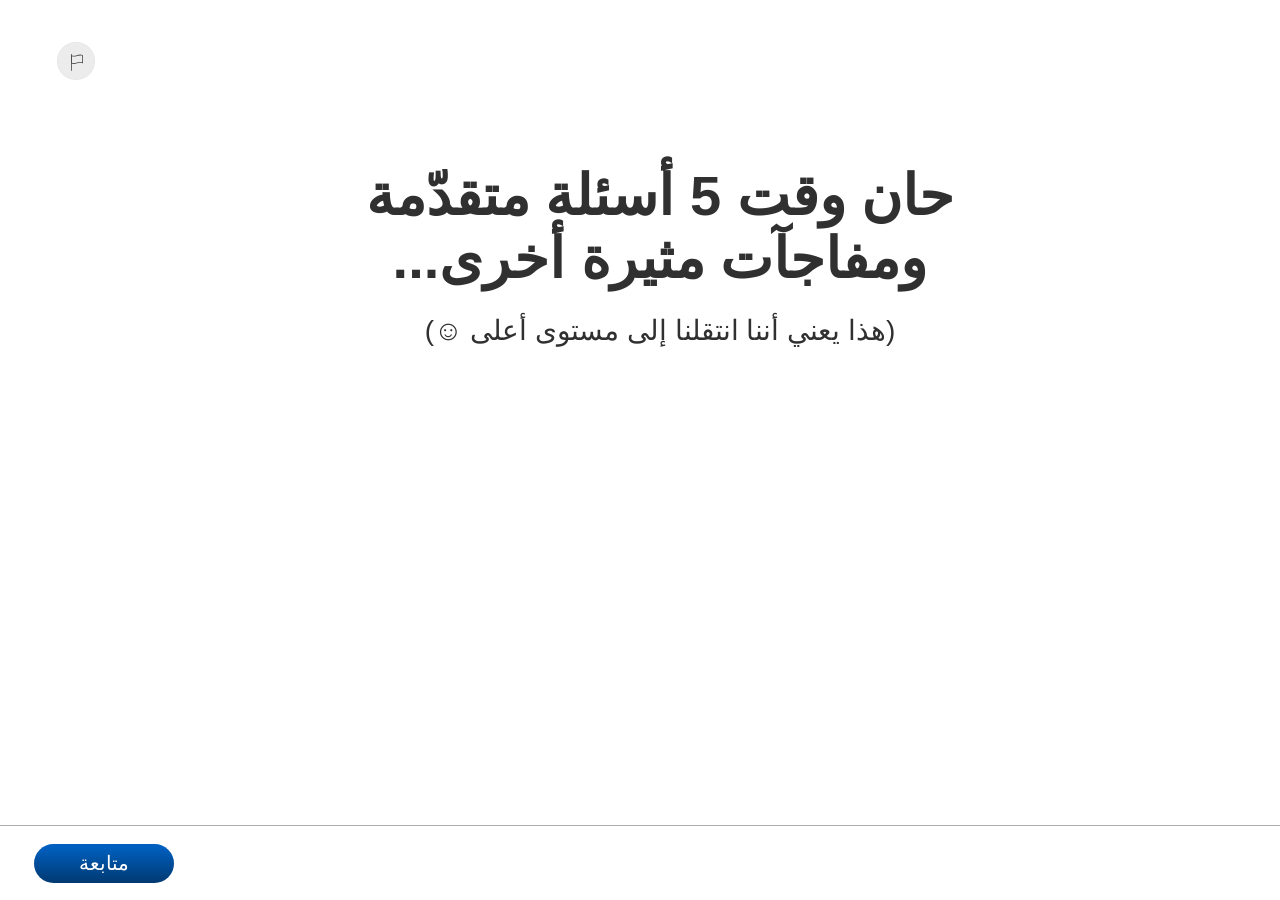
<file: methodica-gas-uses-01-05/index.html>
<!DOCTYPE html>
<html lang="ar" dir="rtl">
<head>
<meta charset="UTF-8">
<meta name="viewport" content="width=device-width, initial-scale=1.0">
<title>هيّا نتحدّى أنفسنا — methodica-gas-uses-01-05</title>
<link rel="stylesheet" href="css/style.css">
<link rel="stylesheet" href="css/motion.css">
</head>
<body>
<div id="app">

  <!-- Global: Report Problem (Figma 207:3590). Visual only — as parts 01-04. -->
  <button class="flag-btn" id="flag-btn" type="button" aria-label="هل وجدتم مشكلة؟">
    <span class="flag-btn__icon" aria-hidden="true"></span>
    <span class="flag-btn__label" aria-hidden="true">هل وجدتم مشكلة؟</span>
  </button>

  <!-- Feedback popups — Figma "Popup Feedback" size=Short, as parts 01-02. Outside every
       .screen (shared popup contract); no close control. One per question screen. -->
  <div class="scq-popup m-popup hidden" id="s1-popup" onpointerdown="popupPointerDown(event,'s1-popup')" role="status" aria-live="polite">
    <p class="scq-popup-title"></p>
    <div class="scq-popup-body"></div>
  </div>
  <div class="scq-popup m-popup hidden" id="s2-popup" onpointerdown="popupPointerDown(event,'s2-popup')" role="status" aria-live="polite">
    <p class="scq-popup-title"></p>
    <div class="scq-popup-body"></div>
  </div>
  <div class="scq-popup m-popup hidden" id="s3-popup" onpointerdown="popupPointerDown(event,'s3-popup')" role="status" aria-live="polite">
    <p class="scq-popup-title"></p>
    <div class="scq-popup-body"></div>
  </div>
  <div class="scq-popup m-popup hidden" id="s4-popup" onpointerdown="popupPointerDown(event,'s4-popup')" role="status" aria-live="polite">
    <p class="scq-popup-title"></p>
    <div class="scq-popup-body"></div>
  </div>
  <div class="scq-popup m-popup hidden" id="s5-popup" onpointerdown="popupPointerDown(event,'s5-popup')" role="status" aria-live="polite">
    <p class="scq-popup-title"></p>
    <div class="scq-popup-body"></div>
  </div>
  <div class="scq-popup m-popup hidden" id="s6-popup" onpointerdown="popupPointerDown(event,'s6-popup')" role="status" aria-live="polite">
    <p class="scq-popup-title"></p>
    <div class="scq-popup-body"></div>
  </div>

  <!-- Hints — Figma "Hint Card" (4946:39533) over the shared backdrop, no title. Texts = the
       slides' off-canvas hint boxes, verbatim, authored paragraph breaks as <br>. Slide 42 (S3)
       has a hint button but no hint text and its note says "אין רמז" -> no hint (C5-04). -->
  <div class="scq-hint-overlay m-popup hidden" id="s1-hint-overlay" onclick="s1q.closeHintOnBackdrop(event)">
    <div class="hint-card" role="dialog" aria-modal="true" aria-label="تلميح" aria-describedby="s1-hint-text">
      <div class="hint-card__text">
        <svg class="hint-card__ico" viewBox="0 0 26 22.2883" fill="none" aria-hidden="true"><use href="#ico-bulb"/></svg>
        <p class="hint-card__body" id="s1-hint-text">ما الذي يوفّر «الدفع» في علبة الرذاذ - <br/>السائل نفسه، أم الغاز المضغوط داخلها؟</p>
      </div>
      <button class="hint-card__close" type="button" onclick="s1q.closeHint()"><span class="nav-label"><span>العودة إلى السؤال</span></span></button>
    </div>
  </div>
  <div class="scq-hint-overlay m-popup hidden" id="s2-hint-overlay" onclick="s2CloseHintOnBackdrop(event)">
    <div class="hint-card" role="dialog" aria-modal="true" aria-label="تلميح" aria-describedby="s2-hint-text">
      <div class="hint-card__text">
        <svg class="hint-card__ico" viewBox="0 0 26 22.2883" fill="none" aria-hidden="true"><use href="#ico-bulb"/></svg>
        <p class="hint-card__body" id="s2-hint-text">ابدؤوا بالخاصية العلمية، ثم انتقلوا إلى المنتج، واختموا بالاستخدام.</p>
      </div>
      <button class="hint-card__close" type="button" onclick="s2CloseHint()"><span class="nav-label"><span>العودة إلى السؤال</span></span></button>
    </div>
  </div>
  <div class="scq-hint-overlay m-popup hidden" id="s4-hint-overlay" onclick="s4q.closeHintOnBackdrop(event)">
    <div class="hint-card" role="dialog" aria-modal="true" aria-label="تلميح" aria-describedby="s4-hint-text">
      <div class="hint-card__text">
        <svg class="hint-card__ico" viewBox="0 0 26 22.2883" fill="none" aria-hidden="true"><use href="#ico-bulb"/></svg>
        <p class="hint-card__body" id="s4-hint-text">فكّروا فيما يحدث لكمية الهيليوم في الأسطوانة عند نفخ البالونات بواسطتها. هل يبقى كل الغاز في الأسطوانة؟</p>
      </div>
      <button class="hint-card__close" type="button" onclick="s4q.closeHint()"><span class="nav-label"><span>العودة إلى السؤال</span></span></button>
    </div>
  </div>
  <div class="scq-hint-overlay m-popup hidden" id="s5-hint-overlay" onclick="s5CloseHintOnBackdrop(event)">
    <div class="hint-card" role="dialog" aria-modal="true" aria-label="تلميح" aria-describedby="s5-hint-text">
      <div class="hint-card__text">
        <svg class="hint-card__ico" viewBox="0 0 26 22.2883" fill="none" aria-hidden="true"><use href="#ico-bulb"/></svg>
        <p class="hint-card__body" id="s5-hint-text">السؤال العلمي يسعى إلى فهم ظاهرة في العالم؛ <br/>والهدف التكنولوجي يسعى إلى تطوير منتج أو تحسينه.</p>
      </div>
      <button class="hint-card__close" type="button" onclick="s5CloseHint()"><span class="nav-label"><span>العودة إلى السؤال</span></span></button>
    </div>
  </div>
  <div class="scq-hint-overlay m-popup hidden" id="s6-hint-overlay" onclick="s6q.closeHintOnBackdrop(event)">
    <div class="hint-card" role="dialog" aria-modal="true" aria-label="تلميح" aria-describedby="s6-hint-text">
      <div class="hint-card__text">
        <svg class="hint-card__ico" viewBox="0 0 26 22.2883" fill="none" aria-hidden="true"><use href="#ico-bulb"/></svg>
        <p class="hint-card__body" id="s6-hint-text">فكّروا فيما يريد إياد أن يغيّره، وفيما يريد أن يفحصه</p>
      </div>
      <button class="hint-card__close" type="button" onclick="s6q.closeHint()"><span class="nav-label"><span>العودة إلى السؤال</span></span></button>
    </div>
  </div>

  <!-- Global: Image Zoom (720-templates _global-components "Image zoom"). -->
  <div id="img-zoom-modal" class="img-zoom-modal hidden" aria-hidden="true">
    <div class="img-zoom-modal__backdrop" data-zoom-close="true"></div>
    <div class="img-zoom-modal__panel" role="dialog" aria-modal="true" aria-label="عرض الصورة مكبّرة">
      <button class="img-zoom-modal__close" type="button" aria-label="إغلاق الصورة" data-zoom-close="true">
        <svg class="img-zoom-modal__close-icon" aria-hidden="true" width="15" height="15" viewBox="0 0 15 15" fill="none" xmlns="http://www.w3.org/2000/svg"><path d="M14.651 0.348955C14.4275 0.125519 14.1244 0 13.8084 0C13.4924 0 13.1893 0.125519 12.9658 0.348955L7.5 5.81474L2.03422 0.348955C1.81071 0.125519 1.50762 0 1.19159 0C0.875553 0 0.572458 0.125519 0.348955 0.348955C0.125519 0.572458 0 0.875553 0 1.19159C0 1.50762 0.125519 1.81071 0.348955 2.03422L5.81474 7.5L0.348955 12.9658C0.125519 13.1893 0 13.4924 0 13.8084C0 14.1244 0.125519 14.4275 0.348955 14.651C0.572458 14.8745 0.875553 15 1.19159 15C1.50762 15 1.81071 14.8745 2.03422 14.651L7.5 9.18526L12.9658 14.651C13.1893 14.8745 13.4924 15 13.8084 15C14.1244 15 14.4275 14.8745 14.651 14.651C14.8745 14.4275 15 14.1244 15 13.8084C15 13.4924 14.8745 13.1893 14.651 12.9658L9.18526 7.5L14.651 2.03422C14.8745 1.81071 15 1.50762 15 1.19159C15 0.875553 14.8745 0.572458 14.651 0.348955Z" fill="currentColor"/></svg>
      </button>
      <div class="img-zoom-modal__stage" id="img-zoom-modal-stage"></div>
    </div>
  </div>

  <!-- Shared icon: the Figma hint bulb (nav button 196:6024), as part 01. -->
  <svg width="0" height="0" style="position:absolute" aria-hidden="true">
    <symbol id="ico-bulb" viewBox="0 0 26 22.2883">
      <path fill="currentColor" d="M17.7926 2.76346C16.3676 1.37911 14.5057 0.687763 12.5489 0.815548C9.07997 1.04163 6.27288 3.9168 6.01798 7.50135C5.85649 9.77363 6.70352 11.9443 8.34376 13.4548C9.23038 14.2723 9.74018 15.465 9.74018 16.7265H11.2284H14.7733H16.2616C16.2616 15.4847 16.7919 14.2707 17.7181 13.3959C19.17 12.0263 20.0012 10.0751 20.0012 8.04361C20.0012 6.01215 19.1953 4.12486 17.791 2.76018L17.7926 2.76346ZM13.0001 5.54525C11.6702 5.54525 10.5856 6.66583 10.5856 8.04525C10.5856 8.46956 10.2516 8.81524 9.84151 8.81524C9.43145 8.81524 9.09739 8.46956 9.09739 8.04525C9.09739 5.8172 10.8485 4.00527 13.0001 4.00527C13.4133 4.00527 13.7474 4.35094 13.7474 4.77526C13.7474 5.19957 13.4133 5.54525 13.0001 5.54525Z"/>
      <path fill="currentColor" d="M9.73859 19.6245C9.73859 20.3289 9.99824 20.9908 10.478 21.4904L10.4938 21.5068C10.9783 22.0098 11.6242 22.2883 12.3114 22.2883H13.6888C14.3775 22.2883 15.025 22.0114 15.5111 21.5052C15.9956 21.0039 16.2631 20.3355 16.2631 19.6277V17.9895H9.73859V19.6245ZM11.2268 19.5294H14.7717V19.6277C14.7717 19.9243 14.6609 20.2077 14.4566 20.419C14.254 20.6254 13.9753 20.7483 13.6888 20.7483H12.3114C12.028 20.7483 11.7588 20.6336 11.5561 20.4305L11.5451 20.4174C11.3424 20.211 11.2268 19.9226 11.2268 19.6261V19.5311V19.5294Z"/>
      <path fill="currentColor" d="M25.2558 7.27531H22.607C22.1954 7.27531 21.8629 7.62099 21.8629 8.0453C21.8629 8.46962 22.197 8.81529 22.607 8.81529H25.2558C25.6674 8.81529 25.9999 8.46962 25.9999 8.0453C25.9999 7.62099 25.6659 7.27531 25.2558 7.27531Z"/>
      <path fill="currentColor" d="M4.1386 8.0453C4.1386 7.61935 3.80453 7.27531 3.39447 7.27531H0.744124C0.332481 7.27531 0 7.62099 0 8.0453C0 8.46962 0.334064 8.81529 0.744124 8.81529H3.39289C3.80453 8.81529 4.13701 8.46962 4.13701 8.0453H4.1386Z"/>
      <path fill="currentColor" d="M20.8702 3.11398C21.0174 3.11398 21.1663 3.06811 21.2961 2.97472L23.4667 1.40198C23.8039 1.15788 23.8847 0.677863 23.6488 0.328911C23.4129 -0.0200418 22.949 -0.105232 22.6118 0.140509L20.4411 1.71325C20.1039 1.95736 20.0232 2.43737 20.2591 2.78632C20.4031 3.00094 20.6343 3.11562 20.8702 3.11562V3.11398Z"/>
      <path fill="currentColor" d="M4.70374 13.1172L2.53311 14.69C2.19588 14.9341 2.11514 15.4141 2.35104 15.763C2.49512 15.9777 2.72627 16.0923 2.96217 16.0923C3.10941 16.0923 3.25824 16.0465 3.38806 15.9531L5.55869 14.3803C5.89592 14.1362 5.97667 13.6562 5.74076 13.3073C5.50486 12.9583 5.04097 12.8731 4.70374 13.1189V13.1172Z"/>
      <path fill="currentColor" d="M23.4668 14.6884L21.2961 13.1157C20.9589 12.8716 20.495 12.9567 20.2591 13.3041C20.0232 13.653 20.1055 14.133 20.4412 14.3771L22.6118 15.9499C22.7416 16.0449 22.8905 16.0891 23.0377 16.0891C23.272 16.0891 23.5032 15.9744 23.6488 15.7598C23.8847 15.4109 23.8024 14.9309 23.4668 14.6868V14.6884Z"/>
      <path fill="currentColor" d="M5.55868 1.71322L3.38806 0.140473C3.05083 -0.10363 2.58694 -0.0184393 2.35103 0.328875C2.11513 0.677827 2.19746 1.15784 2.53311 1.40194L4.70373 2.97469C4.83356 3.06971 4.98238 3.11394 5.12962 3.11394C5.36394 3.11394 5.5951 2.99926 5.74076 2.78465C5.97666 2.4357 5.89433 1.95568 5.55868 1.71158V1.71322Z"/>
    </symbol>
  </svg>

  <!-- ============ S0 (screen 0) — TransitionScreen C (LongText) — slide 39 ============
       Slide 38 (component divider "רכיב 5: בואו נאתגר את עצמנו / methodica-gas-uses-01-05") is
       structure only, not a screen (Q-01, as slides 2/19/35).
       Presenter note: "שם המסך בפיגמה: SectionIntroScreen-LongText" = explicit reference ->
       variant C (4924:25836), as part 03 S5. Headline = the two bold paragraphs "זמן ל –5  שאלות
       מתקדמות" / "ועוד הפתעות מעניינות..." (authored break kept); closing row = the regular
       "(זה אומר שעלינו רמה ☺)" - the slide's Wingdings "J" smiley (U+F04A) rendered as its
       Unicode equivalent U+263A (C5-02). Count 5 announced, no threshold: advanced practice is
       never gated (_learning-journey 4). Continue: no button on the slide -> fallback "שנמשיך?"
       (as C4-01). Back = "חזרה" -> part 04 #last via the route stack (hidden on a direct entry).
       Media = the companion holding balloons, "s0-yellow-balloons.mp4" (received from Noa
       2026-10-25 as "yellow_balloons.mp4"; replaces the S-05 placeholder on this screen only;
       asset approval still open). Portrait clip (1080x1920) in the unchanged frame C, contained.
       Same treatment as part 04 S0: decorative muted one-shot (plays once, holds the last frame), no controls, aria-hidden; played on
       entry by s0Enter(), paused on leave by goTo(); reduced motion = the first frame, static. -->
  <section class="screen active" data-screen="0" id="s0">
    <div class="s1-content s1-content--c">
      <div class="s1-text" data-reveal="1">
        <h1 class="s1-title s1-title--c"><span>حان وقت 5 أسئلة متقدّمة</span><span>ومفاجآت مثيرة أخرى...</span></h1>
        <p class="s1-subtitle">(هذا يعني أننا انتقلنا إلى مستوى أعلى ☺)</p>
      </div>
      <div class="s1-video-wrap s1-video-wrap--c" data-reveal="2" data-reveal-fade>
        <div class="s1-video-clip"><video class="s1-char-media" id="s0-video" src="assets/video/s0-yellow-balloons.mp4" muted playsinline preload="auto" disablepictureinpicture aria-hidden="true" tabindex="-1"></video></div>
      </div>
    </div>
    <button class="btn-continue" type="button" onclick="advanceScreen()"><span class="nav-label"><span>متابعة</span></span></button>
    <button class="btn-back" id="s0-back" type="button" hidden onclick="goBack()"><span class="nav-label"><span>رجوع</span></span></button>
  </section>

  <!-- ============ S1 (screen 1) — SingleChoiceQuestionImage — slide 40 (advanced 1/5) ============
       Presenter note: "SingleChoiceQuestion", "רמת חשיבה: ניתוח", "סרגל שאלה, שאלה 1 מתוך 5",
       "תמונה: תמונה6", "רמז אחרי טעות ראשונה", Alt Text of תמונה 14. Options in the slide's visual
       order; correct = option 4 (the check). Bold stem in Subject/500 (run colour 019DE5).
       Picture = production file "תמונה6 (1).png" (the plain "תמונה6.png" in the folder is a different
       photo; the "(1)" file is the slide's embed - C5-05); zoom. -->
  <section class="screen" data-screen="1" id="s1">
    <nav class="progress-question" aria-label="التنقُّل بين الأسئلة">
      <div class="progress-question__item" data-question="1"><div class="progress-question__icon"></div><span class="progress-question__label">سؤال 1</span></div>
      <div class="progress-question__connector" data-connector="1"><div class="progress-question__connector-line"></div></div>
      <div class="progress-question__item" data-question="2"><div class="progress-question__icon"></div><span class="progress-question__label">سؤال 2</span></div>
      <div class="progress-question__connector" data-connector="2"><div class="progress-question__connector-line"></div></div>
      <div class="progress-question__item" data-question="3"><div class="progress-question__icon"></div><span class="progress-question__label">سؤال 3</span></div>
      <div class="progress-question__connector" data-connector="3"><div class="progress-question__connector-line"></div></div>
      <div class="progress-question__item" data-question="4"><div class="progress-question__icon"></div><span class="progress-question__label">سؤال 4</span></div>
      <div class="progress-question__connector" data-connector="4"><div class="progress-question__connector-line"></div></div>
      <div class="progress-question__item" data-question="5"><div class="progress-question__icon"></div><span class="progress-question__label">سؤال 5</span></div>
    </nav>
    <div class="scq-question">
      <div class="scq-main" data-reveal="1">
        <div class="scq-qtext">
          <div class="scq-qbody">
            <p>تخيّلوا علبة رذاذ يوجد داخلها سائل فقط، دون غاز مضغوط.</p>
            <p class="scq-qstem scq-qstem--accent" id="s1-stem">ما الذي يُرجَّح أن يحدث عند الضغط على الزر؟</p>
          </div>
        </div>
        <div class="scq-answers" role="radiogroup" aria-labelledby="s1-stem">
          <button class="scq-opt" type="button" role="radio" aria-checked="false" data-id="a" onclick="s1q.select('a')">
            <span class="scq-radio" aria-hidden="true"></span><span class="scq-opt-text">سيخرج السائل بسرعة أكبر، لأنه لا يوجد غاز يعيق خروجه</span><span class="vh vh-verdict"></span>
          </button>
          <button class="scq-opt" type="button" role="radio" aria-checked="false" data-id="b" onclick="s1q.select('b')">
            <span class="scq-radio" aria-hidden="true"></span><span class="scq-opt-text">ستنفجر العلبة فورًا، لأن السائل لا ينضغط إطلاقًا</span><span class="vh vh-verdict"></span>
          </button>
          <button class="scq-opt" type="button" role="radio" aria-checked="false" data-id="c" onclick="s1q.select('c')">
            <span class="scq-radio" aria-hidden="true"></span><span class="scq-opt-text">لن يكون هناك أي فرق - الغاز والسائل يدفعان بالمقدار نفسه</span><span class="vh vh-verdict"></span>
          </button>
          <button class="scq-opt" type="button" role="radio" aria-checked="false" data-id="d" onclick="s1q.select('d')">
            <span class="scq-radio" aria-hidden="true"></span><span class="scq-opt-text">لن يخرج السائل تقريبًا، لأنه لا يوجد غاز مضغوط يدفعه إلى الخارج</span><span class="vh vh-verdict"></span>
          </button>
        </div>
      </div>
      <div class="scq-img" data-reveal="2" data-reveal-fade>
        <div class="scq-img-inner" data-zoom-wrapper>
          <img src="assets/img/s1-spray-can.png" width="436" height="291" alt="فتى يرشّ على نفسه بخاخ مزيل العرق في الحمّام.">
        </div>
      </div>
    </div>
    <button class="btn-continue" id="s1-check" type="button" disabled onclick="s1q.primary()"><span class="nav-label"><span>هل إجابتي صحيحة؟</span></span></button>
    <button class="scq-hint" id="s1-hint" type="button" style="visibility:hidden" onclick="s1q.openHint()">
      <svg class="scq-hint-ico" viewBox="0 0 26 22.2883" fill="none" aria-hidden="true"><use href="#ico-bulb"/></svg>
      <span class="nav-label"><span>هل يمكنني الحصول على تلميح؟</span></span>
    </button>
    <button class="btn-back" type="button" onclick="goBack()"><span class="nav-label"><span>رجوع</span></span></button>
  </section>

  <!-- ============ S2 (screen 2) — Ordered drag-and-drop — slide 41 (advanced 2/5) ============
       Presenter note: "OrderedDragAndDropQuestion", "סרגל שאלה, שאלה 2 מתוך 5", "רמת חשיבה: טיעון
       מורכב", "רמז אחרי טעות ראשונה". DragAndDropQuestion "Ordered" layout (DragAndDropQuestion.md):
       three numbered slots (the slide numbers them 1-3, no names) + three statement cards.
       Solved layout (slide, slots x 660): 1 = "גז ניתן לדחיסה...", 2 = "ניתן לדחוס את הגז למכל...",
       3 = "הכבאי יכול לנשום...". Bank: on the slide (x 115) the cards stand in the SAME order as
       the solution. PRODUCTION DECISION C5-06 (Noa, 2026-10-20), NOT in the script: display order only
       changed to 3 / 1 / 2 (top to bottom: "הכבאי...", "גז ניתן לדחיסה...", "ניתן לדחוס את הגז...") so no
       card starts beside its own slot; correctMap, wording and drag behaviour unchanged. Statements verbatim (no final period on card 3, as
       authored). Feedback: correct "מצוין!"; final wrong = the slide's "התשובה אינה נכונה במלואה"
       (partly right) or the regular title (nothing right), + the solution line (fallback). -->
  <section class="screen" data-screen="2" id="s2">
    <nav class="progress-question" aria-label="التنقُّل بين الأسئلة">
      <div class="progress-question__item" data-question="1"><div class="progress-question__icon"></div><span class="progress-question__label">سؤال 1</span></div>
      <div class="progress-question__connector" data-connector="1"><div class="progress-question__connector-line"></div></div>
      <div class="progress-question__item" data-question="2"><div class="progress-question__icon"></div><span class="progress-question__label">سؤال 2</span></div>
      <div class="progress-question__connector" data-connector="2"><div class="progress-question__connector-line"></div></div>
      <div class="progress-question__item" data-question="3"><div class="progress-question__icon"></div><span class="progress-question__label">سؤال 3</span></div>
      <div class="progress-question__connector" data-connector="3"><div class="progress-question__connector-line"></div></div>
      <div class="progress-question__item" data-question="4"><div class="progress-question__icon"></div><span class="progress-question__label">سؤال 4</span></div>
      <div class="progress-question__connector" data-connector="4"><div class="progress-question__connector-line"></div></div>
      <div class="progress-question__item" data-question="5"><div class="progress-question__icon"></div><span class="progress-question__label">سؤال 5</span></div>
    </nav>
    <div class="ord-main">
      <div class="ord-head" data-reveal="1">
        <p>رجال الإطفاء يحملون على ظهورهم أسطوانة هواء صغيرة تكفي للتنفس لدقائق طويلة داخل مبنى مملوء بالدخان.</p>
        <p>ابنوا تفسيرًا متعدّد المراحل يوضّح لماذا يكون ذلك ممكنًا.</p>
        <p class="ord-stem" id="s2-stem">اسحبوا المراحل الثلاث بالترتيب الصحيح للتفسير (الخاصية، ثم المنتج، وأخيرًا طريقة الاستخدام):</p>
      </div>
      <div class="ord-board" data-reveal="2" data-reveal-fade>
        <!-- DOM order = tab order: cards first, then slots (DragAndDropQuestion.md "Ordered layout");
             the visual columns are set by the RTL row (rows right, bank left). -->
        <div class="ord-bank">
          <div class="ord-slot"><button class="ord-card" id="s2-d-use" type="button" aria-pressed="false">يستطيع رجل الإطفاء التنفّس لفترة طويلة بمساعدة أسطوانة غاز، حتى في مكان لا يوجد فيه هواء نقي</button></div>
          <div class="ord-slot"><button class="ord-card" id="s2-d-prop" type="button" aria-pressed="false">الغاز قابل للانضغاط - يمكن ضغطه إلى حجم أصغر</button></div>
          <div class="ord-slot"><button class="ord-card" id="s2-d-tank" type="button" aria-pressed="false">يمكن ضغط الغاز في أسطوانة صغيرة يمكن حملها على الظهر</button></div>
        </div>
        <div class="ord-rows" role="group" aria-labelledby="s2-stem">
          <div class="ord-row"><span class="ord-label" aria-hidden="true">1</span><div class="ord-zone" id="s2-t-1" role="button" tabindex="0" aria-label="1: فارغة"></div></div>
          <div class="ord-row"><span class="ord-label" aria-hidden="true">2</span><div class="ord-zone" id="s2-t-2" role="button" tabindex="0" aria-label="2: فارغة"></div></div>
          <div class="ord-row"><span class="ord-label" aria-hidden="true">3</span><div class="ord-zone" id="s2-t-3" role="button" tabindex="0" aria-label="3: فارغة"></div></div>
        </div>
      </div>
      <p class="vh" id="s2-live" aria-live="polite"></p>
    </div>
    <button class="btn-continue" id="s2-check" type="button" disabled onclick="s2Primary()"><span class="nav-label"><span>هل إجابتي صحيحة؟</span></span></button>
    <button class="scq-hint" id="s2-hint" type="button" style="visibility:hidden" onclick="s2OpenHint()">
      <svg class="scq-hint-ico" viewBox="0 0 26 22.2883" fill="none" aria-hidden="true"><use href="#ico-bulb"/></svg>
      <span class="nav-label"><span>هل يمكنني الحصول على تلميح؟</span></span>
    </button>
    <button class="btn-back" type="button" onclick="goBack()"><span class="nav-label"><span>رجوع</span></span></button>
  </section>

  <!-- ============ S3 (screen 3) — SingleChoiceQuestionImage — slide 42 (advanced 3/5, part א) ============
       Presenter note: "SingleChoiceQuestion", "רמת חשיבה: יישום", "סרגל שאלה, שאלה 3 מתוך 5", "תמונה:
       תמונה7", "אין רמז", Alt Text of תמונה 19. Correct = option 1 (the check). No hint: the note says
       none and the slide's hint button has no hint text (C5-04, as C2-02). Picture = production file
       "תמונה7 (2).png" (portrait - the slide's embed; the plain "תמונה7.png" is a different picture -
       C5-05); zoom. Q3 (parts א + ב) is one progress item. -->
  <section class="screen" data-screen="3" id="s3">
    <nav class="progress-question" aria-label="التنقُّل بين الأسئلة">
      <div class="progress-question__item" data-question="1"><div class="progress-question__icon"></div><span class="progress-question__label">سؤال 1</span></div>
      <div class="progress-question__connector" data-connector="1"><div class="progress-question__connector-line"></div></div>
      <div class="progress-question__item" data-question="2"><div class="progress-question__icon"></div><span class="progress-question__label">سؤال 2</span></div>
      <div class="progress-question__connector" data-connector="2"><div class="progress-question__connector-line"></div></div>
      <div class="progress-question__item" data-question="3"><div class="progress-question__icon"></div><span class="progress-question__label">سؤال 3</span></div>
      <div class="progress-question__connector" data-connector="3"><div class="progress-question__connector-line"></div></div>
      <div class="progress-question__item" data-question="4"><div class="progress-question__icon"></div><span class="progress-question__label">سؤال 4</span></div>
      <div class="progress-question__connector" data-connector="4"><div class="progress-question__connector-line"></div></div>
      <div class="progress-question__item" data-question="5"><div class="progress-question__icon"></div><span class="progress-question__label">سؤال 5</span></div>
    </nav>
    <div class="scq-question">
      <div class="scq-main" data-reveal="1">
        <div class="scq-qtext">
          <div class="scq-qbody">
            <p>تحتوي أسطوانة الهيليوم المستخدمة لنفخ البالونات على كمية كبيرة من الغاز في حجم صغير.</p>
            <p class="scq-qstem scq-qstem--accent" id="s3-stem">أ. كيف يمكن إدخال كمية كبيرة كهذه من غاز الهيليوم إلى أسطوانة صغيرة؟</p>
          </div>
        </div>
        <div class="scq-answers" role="radiogroup" aria-labelledby="s3-stem">
          <button class="scq-opt" type="button" role="radio" aria-checked="false" data-id="a" onclick="s3q.select('a')">
            <span class="scq-radio" aria-hidden="true"></span><span class="scq-opt-text">نضغط غاز الهيليوم، فنقلّل حجمه وندخل كمية كبيرة منه إلى أسطوانة صغيرة</span><span class="vh vh-verdict"></span>
          </button>
          <button class="scq-opt" type="button" role="radio" aria-checked="false" data-id="b" onclick="s3q.select('b')">
            <span class="scq-radio" aria-hidden="true"></span><span class="scq-opt-text">نبرّد الهيليوم، فينكمش ويتيح إدخال كمية كبيرة منه إلى أسطوانة صغيرة</span><span class="vh vh-verdict"></span>
          </button>
          <button class="scq-opt" type="button" role="radio" aria-checked="false" data-id="c" onclick="s3q.select('c')">
            <span class="scq-radio" aria-hidden="true"></span><span class="scq-opt-text">نترك الهيليوم في الأسطوانة وقتًا طويلًا، فينكمش ويتيح تخزين كمية كبيرة في أسطوانة صغيرة</span><span class="vh vh-verdict"></span>
          </button>
        </div>
      </div>
      <div class="scq-img" data-reveal="2" data-reveal-fade>
        <div class="scq-img-inner" data-zoom-wrapper>
          <img src="assets/img/s3-helium-tank.png" width="312" height="469" alt="أسطوانة زرقاء لنفخ البالونات. الكتابة على الأسطوانة: «غاز الهيليوم».">
        </div>
      </div>
    </div>
    <button class="btn-continue" id="s3-check" type="button" disabled onclick="s3q.primary()"><span class="nav-label"><span>هل إجابتي صحيحة؟</span></span></button>
    <button class="btn-back" type="button" onclick="goBack()"><span class="nav-label"><span>رجوع</span></span></button>
  </section>

  <!-- ============ S4 (screen 4) — SingleChoiceQuestionImage — slide 43 (advanced 3/5, part ב) ============
       Presenter note: "SingleChoiceQuestion", "רמת חשיבה: יישום", "שאלה 3 מתוך 5", "תמונה: תמונה8",
       "רמז אחרי טעות ראשונה", Alt Text of תמונה 14. Correct = option 2 (the check). Options verbatim
       ("המיכל" / "המכל" spelled as authored). Picture = production file "תמונה8.png"; zoom. -->
  <section class="screen" data-screen="4" id="s4">
    <nav class="progress-question" aria-label="التنقُّل بين الأسئلة">
      <div class="progress-question__item" data-question="1"><div class="progress-question__icon"></div><span class="progress-question__label">سؤال 1</span></div>
      <div class="progress-question__connector" data-connector="1"><div class="progress-question__connector-line"></div></div>
      <div class="progress-question__item" data-question="2"><div class="progress-question__icon"></div><span class="progress-question__label">سؤال 2</span></div>
      <div class="progress-question__connector" data-connector="2"><div class="progress-question__connector-line"></div></div>
      <div class="progress-question__item" data-question="3"><div class="progress-question__icon"></div><span class="progress-question__label">سؤال 3</span></div>
      <div class="progress-question__connector" data-connector="3"><div class="progress-question__connector-line"></div></div>
      <div class="progress-question__item" data-question="4"><div class="progress-question__icon"></div><span class="progress-question__label">سؤال 4</span></div>
      <div class="progress-question__connector" data-connector="4"><div class="progress-question__connector-line"></div></div>
      <div class="progress-question__item" data-question="5"><div class="progress-question__icon"></div><span class="progress-question__label">سؤال 5</span></div>
    </nav>
    <div class="scq-question">
      <div class="scq-main" data-reveal="1">
        <div class="scq-qtext">
          <div class="scq-qbody">
            <p>وُزنت أسطوانة الهيليوم وهي ممتلئة، ثم وُزنت مرة أخرى بعد نفخ عدة بالونات بواسطتها.</p>
            <p class="scq-qstem scq-qstem--accent" id="s4-stem">ب. كيف ستتغيّر كتلة الأسطوانة بعد نفخ البالونات؟</p>
          </div>
        </div>
        <div class="scq-answers" role="radiogroup" aria-labelledby="s4-stem">
          <button class="scq-opt" type="button" role="radio" aria-checked="false" data-id="a" onclick="s4q.select('a')">
            <span class="scq-radio" aria-hidden="true"></span><span class="scq-opt-text">ستقلّ كتلة الأسطوانة، لأن الغاز المتبقي فيها ينكمش ويشغل حيّزًا أقل</span><span class="vh vh-verdict"></span>
          </button>
          <button class="scq-opt" type="button" role="radio" aria-checked="false" data-id="b" onclick="s4q.select('b')">
            <span class="scq-radio" aria-hidden="true"></span><span class="scq-opt-text">ستقلّ كتلة الأسطوانة، لأن جزءًا من الهيليوم خرج منها وانتقل إلى البالونات</span><span class="vh vh-verdict"></span>
          </button>
          <button class="scq-opt" type="button" role="radio" aria-checked="false" data-id="c" onclick="s4q.select('c')">
            <span class="scq-radio" aria-hidden="true"></span><span class="scq-opt-text">لن تتغيّر كتلة الأسطوانة، لأن الغاز المتبقي يستمر في ملء حجم الأسطوانة كله</span><span class="vh vh-verdict"></span>
          </button>
        </div>
      </div>
      <div class="scq-img" data-reveal="2" data-reveal-fade>
        <div class="scq-img-inner" data-zoom-wrapper>
          <img src="assets/img/s4-helium-balloons.png" width="505" height="336" alt="فتاةٌ تنفخ بالونًا ورديًا من أسطوانةٍ زرقاء لنفخ البالونات، وبجانبها بالونات ملونة. الكتابة على الأسطوانة: «غاز الهيليوم».">
        </div>
      </div>
    </div>
    <button class="btn-continue" id="s4-check" type="button" disabled onclick="s4q.primary()"><span class="nav-label"><span>هل إجابتي صحيحة؟</span></span></button>
    <button class="scq-hint" id="s4-hint" type="button" style="visibility:hidden" onclick="s4q.openHint()">
      <svg class="scq-hint-ico" viewBox="0 0 26 22.2883" fill="none" aria-hidden="true"><use href="#ico-bulb"/></svg>
      <span class="nav-label"><span>هل يمكنني الحصول على تلميح؟</span></span>
    </button>
    <button class="btn-back" type="button" onclick="goBack()"><span class="nav-label"><span>رجوع</span></span></button>
  </section>

  <!-- ============ S5 (screen 5) — two-group sort with a picture — slide 44 (advanced 4/5) ============
       Presenter note: "TextOnlyDragAndDropQuestion", "רמת חשיבה: הבנת טבע הידע", "שאלה 4 מתוך 5", "תמונה:
       מדעית וטכנולוגית", "רמז אחרי טעות ראשונה", Alt Text of תמונה 51. The named Figma family
       (1717:40975) is rows of sentence + slot; the slide sorts four statements into two titled boxes,
       two each -> LOCAL VARIANT: part 01 S9's two-bin categorisation DnD (.ddc-*), with the slide's
       picture beside the boxes. Solved layout (PPTX): "שאלה מדעית" (right box) = "עד כמה נדחס אוויר
       לעומת מים..." + "מדוע גז ממלא את כל נפח הכלי..."; "מטרה טכנולוגית" (left box) = "כיצד לתכנן כרית
       אוויר..." + "איך לבנות מכל צלילה...". Bank = the slide's bank row, right to left. The authored
       breaks inside the SOLVED boxes are box-width wraps (the bank copies of the same statements have
       none) -> statements as single paragraphs. Picture = production file "מדעית וטכנולוגית.png"
       (= the embed's size); zoom. -->
  <section class="screen" data-screen="5" id="s5">
    <nav class="progress-question" aria-label="التنقُّل بين الأسئلة">
      <div class="progress-question__item" data-question="1"><div class="progress-question__icon"></div><span class="progress-question__label">سؤال 1</span></div>
      <div class="progress-question__connector" data-connector="1"><div class="progress-question__connector-line"></div></div>
      <div class="progress-question__item" data-question="2"><div class="progress-question__icon"></div><span class="progress-question__label">سؤال 2</span></div>
      <div class="progress-question__connector" data-connector="2"><div class="progress-question__connector-line"></div></div>
      <div class="progress-question__item" data-question="3"><div class="progress-question__icon"></div><span class="progress-question__label">سؤال 3</span></div>
      <div class="progress-question__connector" data-connector="3"><div class="progress-question__connector-line"></div></div>
      <div class="progress-question__item" data-question="4"><div class="progress-question__icon"></div><span class="progress-question__label">سؤال 4</span></div>
      <div class="progress-question__connector" data-connector="4"><div class="progress-question__connector-line"></div></div>
      <div class="progress-question__item" data-question="5"><div class="progress-question__icon"></div><span class="progress-question__label">سؤال 5</span></div>
    </nav>
    <div class="srt-main">
      <div class="srt-head" data-reveal="1">
        <p class="srt-stem" id="s5-stem">صنّفوا كل عبارة إلى المجموعة الصحيحة:</p>
        <p>«سؤال علمي» (لفهم خاصية) أو «هدف تكنولوجي» (لتطوير منتج أو تحسينه).</p>
      </div>
      <div class="srt-row" data-reveal="2" data-reveal-fade>
        <div class="srt-bins" role="group" aria-labelledby="s5-stem">
          <div class="srt-bin-col">
            <p class="srt-bin-name" id="s5-n-sci">سؤال علمي</p>
            <div class="ddc-bin" id="s5-b-sci" role="button" tabindex="0" data-count="0"><div class="ddc-bin__cards"></div></div>
          </div>
          <div class="srt-bin-col">
            <p class="srt-bin-name" id="s5-n-tech">هدف تكنولوجي</p>
            <div class="ddc-bin" id="s5-b-tech" role="button" tabindex="0" data-count="0"><div class="ddc-bin__cards"></div></div>
          </div>
        </div>
        <div class="scq-img srt-img">
          <div class="scq-img-inner" data-zoom-wrapper>
            <img src="assets/img/s5-scientist-developer.png" width="383" height="255" alt="باحثة ترتدي معطف المختبر تكتب بجانب مجهر، وبجانبها مطوّرة تعمل أمام حاسوب يعرض مخططًا تقنيًا.">
          </div>
        </div>
      </div>
      <div class="srt-bank" data-reveal="3" data-reveal-fade>
        <div class="ddc-slot"><button class="ddqp-chip ddc-chip" id="s5-d-compress" type="button" aria-pressed="false">إلى أيّ مدى ينضغط الهواء مقارنةً بالماء تحت الضغط نفسه؟</button></div>
        <div class="ddc-slot"><button class="ddqp-chip ddc-chip" id="s5-d-airbag" type="button" aria-pressed="false">كيف نصمّم وسادة هوائية تنفتح بسرعة وبأمان؟</button></div>
        <div class="ddc-slot"><button class="ddqp-chip ddc-chip" id="s5-d-fill" type="button" aria-pressed="false">لماذا يملأ الغاز كامل حجم الوعاء بينما لا يفعل السائل ذلك؟</button></div>
        <div class="ddc-slot"><button class="ddqp-chip ddc-chip" id="s5-d-tank" type="button" aria-pressed="false">كيف نبني أسطوانة غوص أخفّ وزنًا تتّسع للكمية نفسها من الهواء؟</button></div>
      </div>
      <p class="vh" id="s5-live" aria-live="polite"></p>
    </div>
    <button class="btn-continue" id="s5-check" type="button" disabled onclick="s5Primary()"><span class="nav-label"><span>هل إجابتي صحيحة؟</span></span></button>
    <button class="scq-hint" id="s5-hint" type="button" onclick="s5OpenHint()">
      <svg class="scq-hint-ico" viewBox="0 0 26 22.2883" fill="none" aria-hidden="true"><use href="#ico-bulb"/></svg>
      <span class="nav-label"><span>هل يمكنني الحصول على تلميح؟</span></span>
    </button>
    <button class="btn-back" type="button" onclick="goBack()"><span class="nav-label"><span>رجوع</span></span></button>
  </section>

  <!-- ============ S6 (screen 6) — SingleChoiceQuestionImage — slide 45 (advanced 5/5) ============
       Presenter note: "SingleChoiceQuestion", "רמת חשיבה: סינתזה", "שאלה 5 מתוך 5", "תמונה: תמונה9",
       "רמז אחרי טעות ראשונה", Alt Text of תמונה 33. Options in the slide's visual order (the fourth
       box, "תיבת טקסט 22", is last in the XML and last on screen); correct = option 2 (the check).
       Picture = production file "תמונה9.png"; zoom. -->
  <section class="screen" data-screen="6" id="s6">
    <nav class="progress-question" aria-label="التنقُّل بين الأسئلة">
      <div class="progress-question__item" data-question="1"><div class="progress-question__icon"></div><span class="progress-question__label">سؤال 1</span></div>
      <div class="progress-question__connector" data-connector="1"><div class="progress-question__connector-line"></div></div>
      <div class="progress-question__item" data-question="2"><div class="progress-question__icon"></div><span class="progress-question__label">سؤال 2</span></div>
      <div class="progress-question__connector" data-connector="2"><div class="progress-question__connector-line"></div></div>
      <div class="progress-question__item" data-question="3"><div class="progress-question__icon"></div><span class="progress-question__label">سؤال 3</span></div>
      <div class="progress-question__connector" data-connector="3"><div class="progress-question__connector-line"></div></div>
      <div class="progress-question__item" data-question="4"><div class="progress-question__icon"></div><span class="progress-question__label">سؤال 4</span></div>
      <div class="progress-question__connector" data-connector="4"><div class="progress-question__connector-line"></div></div>
      <div class="progress-question__item" data-question="5"><div class="progress-question__icon"></div><span class="progress-question__label">سؤال 5</span></div>
    </nav>
    <div class="scq-question">
      <div class="scq-main" data-reveal="1">
        <div class="scq-qtext">
          <div class="scq-qbody">
            <p>نفخ إياد كرة السلة التي يملكها ولاحظ أنه كلما أضاف هواءً، أصبح الضغط عليها أصعب.</p>
            <p>قرّر أن يبحث في العلاقة بين كمية الهواء في الكرة ومدى صعوبة الضغط عليها.</p>
            <p class="scq-qstem scq-qstem--accent" id="s6-stem">أيّ سؤال بحث يناسب الفحص الذي يجريه إياد؟</p>
          </div>
        </div>
        <div class="scq-answers" role="radiogroup" aria-labelledby="s6-stem">
          <button class="scq-opt" type="button" role="radio" aria-checked="false" data-id="a" onclick="s6q.select('a')">
            <span class="scq-radio" aria-hidden="true"></span><span class="scq-opt-text">كيف يؤثر حجم الكرة في كمية الهواء داخلها؟</span><span class="vh vh-verdict"></span>
          </button>
          <button class="scq-opt" type="button" role="radio" aria-checked="false" data-id="b" onclick="s6q.select('b')">
            <span class="scq-radio" aria-hidden="true"></span><span class="scq-opt-text">كيف تؤثّر كمية الهواء في الكرة في مدى صعوبة الضغط عليها؟</span><span class="vh vh-verdict"></span>
          </button>
          <button class="scq-opt" type="button" role="radio" aria-checked="false" data-id="c" onclick="s6q.select('c')">
            <span class="scq-radio" aria-hidden="true"></span><span class="scq-opt-text">كيف تؤثّر شدّة الضغط على الكرة في التغيّر الذي يطرأ على شكلها؟</span><span class="vh vh-verdict"></span>
          </button>
          <button class="scq-opt" type="button" role="radio" aria-checked="false" data-id="d" onclick="s6q.select('d')">
            <span class="scq-radio" aria-hidden="true"></span><span class="scq-opt-text">كيف يؤثّر نوع الكرة في مدى صعوبة الضغط عليها؟</span><span class="vh vh-verdict"></span>
          </button>
        </div>
      </div>
      <div class="scq-img" data-reveal="2" data-reveal-fade>
        <div class="scq-img-inner" data-zoom-wrapper>
          <img src="assets/img/s6-basketball-pump.png" width="466" height="311" alt="فتى في ملعب كرة سلة ينفخ كرة سلة بمضخة يدوية.">
        </div>
      </div>
    </div>
    <button class="btn-continue" id="s6-check" type="button" disabled onclick="s6q.primary()"><span class="nav-label"><span>هل إجابتي صحيحة؟</span></span></button>
    <button class="scq-hint" id="s6-hint" type="button" style="visibility:hidden" onclick="s6q.openHint()">
      <svg class="scq-hint-ico" viewBox="0 0 26 22.2883" fill="none" aria-hidden="true"><use href="#ico-bulb"/></svg>
      <span class="nav-label"><span>هل يمكنني الحصول على تلميح؟</span></span>
    </button>
    <button class="btn-back" type="button" onclick="goBack()"><span class="nav-label"><span>رجوع</span></span></button>
  </section>

  <!-- ============ S7 (screen 7) — TextWithCallout, media=image — slide 46 (enrichment) ============
       Presenter note: "TextWithCallout (media=image)", "תמונה: פריט ידע מעשיר2", Alt Text of תמונה 14.
       Title = "דחיסוּת הגז– גם בחיי היום יום" verbatim (niqqud and spacing as authored), centred per the
       template (the slide aligns it right - as part 04 S1). Text: the slide's six paragraphs, two of them
       empty -> one-line gaps (.twc-gap); bold runs as authored. Picture = production file
       "פריט ידע מעשיר2.png" (= the embed, 427x427); zoom. Continue = the slide's "המשך".
       Animated overlay (Noa 2026-10-25, local to S7 - the script shows a still image): .s7-anim sits
       on the PNG in its 427 viewBox, hides the drawn particles and arrows with the bubble's interior
       gradient, and redraws them in place: right = particles drift apart, green arrows push out;
       left = the cluster vibrates and squeezes, blue arrows press in. Decorative (aria-hidden), the
       img alt unchanged; reduced motion = the still frame, identical to the PNG. -->
  <section class="screen" data-screen="7" id="s7">
    <h1 class="twc-title" data-reveal="1">قابلية الغاز للانضغاط – في الحياة اليومية أيضًا</h1>
    <div class="twc-row">
      <div class="twc-text" data-reveal="2">
        <p>تعلّمتم أنّ الغاز <strong>قابل للانضغاط</strong>.</p>
        <p>لكن ماذا يحدث إذا <strong>تغيّر ضغط الهواء من حولنا</strong>؟</p>
        <p class="twc-gap">عندما <strong>يزداد</strong> ضغط الهواء المحيط بالغاز – <strong>ينضغط</strong> الغاز.</p>
        <p>عندما <strong>يقلّ</strong> ضغط الهواء المحيط بالغاز – <strong>يتمدّد</strong> الغاز.</p>
        <p class="twc-gap">هيّا نرى كيف يظهر ذلك في موقفين من حياتنا اليومية.</p>
      </div>
      <div class="twc-media">
        <div class="scq-img twc-img" data-reveal="2" data-reveal-fade>
          <div class="scq-img-inner" data-zoom-wrapper>
            <button class="img-zoom-btn" type="button" aria-label="تكبير الصورة" data-zoom-src="assets/img/s7-air-pressure.png" data-zoom-alt="رسم توضيحي داخل دائرة. العنوان: «يتغيّر ضغط الهواء – الغاز ينضغط أو يتمدّد». على اليمين: «ضغط منخفض – الغاز يتمدّد»، جسيمات متباعدة وأسهم تتجه نحو الخارج. على اليسار: «ضغط مرتفع – الغاز ينضغط»، جسيمات متقاربة وأسهم تتجه نحو الداخل.">
              <svg class="img-zoom-btn__icon" aria-hidden="true" width="20" height="20" viewBox="0 0 21 21" fill="none" xmlns="http://www.w3.org/2000/svg"><path d="M8 1C11.8661 1 15 4.13371 15 7.99902C15 11.8643 11.8661 14.998 8 14.998C4.1339 14.998 1.00002 11.8643 1 7.99902C1 4.13371 4.13389 1 8 1Z" stroke="currentColor" stroke-width="2"/><path d="M12.6221 14.188L14.2657 12.6141L19.928 18.5274C20.3626 18.9813 20.347 19.7016 19.8931 20.1362C19.4392 20.5708 18.7189 20.5552 18.2843 20.1013L12.6221 14.188Z" fill="currentColor"/></svg>
            </button>
            <img src="assets/img/s7-air-pressure.png" width="427" height="427" alt="رسم توضيحي داخل دائرة. العنوان: «يتغيّر ضغط الهواء – الغاز ينضغط أو يتمدّد». على اليمين: «ضغط منخفض – الغاز يتمدّد»، جسيمات متباعدة وأسهم تتجه نحو الخارج. على اليسار: «ضغط مرتفع – الغاز ينضغط»، جسيمات متقاربة وأسهم تتجه نحو الداخل.">
            <svg class="s7-anim" viewBox="0 0 427 427" aria-hidden="true" focusable="false">
              <defs>
                <radialGradient id="s7-bg" gradientUnits="userSpaceOnUse" cx="213" cy="213" r="175">
                  <stop offset="0" stop-color="#f8fafd"/><stop offset=".34" stop-color="#f7f9fd"/><stop offset=".51" stop-color="#f6f8fc"/>
                  <stop offset=".69" stop-color="#f3f6fb"/><stop offset=".86" stop-color="#eef3fa"/><stop offset="1" stop-color="#edf3fa"/>
                </radialGradient>
                <radialGradient id="s7-ball" cx=".4" cy=".3" r=".75">
                  <stop offset="0" stop-color="#cfe4f8"/><stop offset=".2" stop-color="#9fc6ef"/><stop offset=".52" stop-color="#5596d4"/>
                  <stop offset=".86" stop-color="#2a69a9"/><stop offset="1" stop-color="#3271ae"/>
                </radialGradient>
                <linearGradient id="s7-tail-g"><stop offset="0" stop-color="#39935e" stop-opacity="0"/><stop offset="1" stop-color="#39935e"/></linearGradient>
                <linearGradient id="s7-tail-b"><stop offset="0" stop-color="#1774c7" stop-opacity="0"/><stop offset="1" stop-color="#1774c7"/></linearGradient>
                <filter id="s7-soft" x="-20%" y="-20%" width="140%" height="140%"><feGaussianBlur stdDeviation="1.5"/></filter>
                <g id="s7-p9"><circle r="8.8" fill="url(#s7-ball)"/><ellipse cx="-2.4" cy="-4.4" rx="3.4" ry="1.9" fill="#fff" opacity=".5"/></g>
                <g id="s7-p12"><circle r="11.8" fill="url(#s7-ball)"/><ellipse cx="-3.2" cy="-5.9" rx="4.5" ry="2.5" fill="#fff" opacity=".5"/></g>
              </defs>
              <!-- Covers: hide the PNG's own particles and arrows with the bubble's interior gradient. -->
              <g class="s7-cover" fill="url(#s7-bg)" stroke="url(#s7-bg)" filter="url(#s7-soft)">
                <ellipse cx="124" cy="255" rx="59" ry="54"/>
                <circle cx="295.5" cy="198.5" r="13"/>
                <circle cx="348" cy="218" r="13"/>
                <circle cx="235.5" cy="230" r="13"/>
                <circle cx="270.5" cy="230" r="13"/>
                <circle cx="312.5" cy="235.5" r="13"/>
                <circle cx="286" cy="261" r="13"/>
                <circle cx="250.5" cy="276" r="13"/>
                <circle cx="317" cy="277" r="13"/>
                <circle cx="296" cy="301" r="13"/>
                <line x1="269.42" y1="217.22" x2="230.98" y2="177.11" stroke-width="19" stroke-linecap="round"/>
                <line x1="330.32" y1="201.98" x2="356.02" y2="164.71" stroke-width="19" stroke-linecap="round"/>
                <line x1="328.88" y1="245.89" x2="376.45" y2="253.64" stroke-width="19" stroke-linecap="round"/>
                <line x1="275.15" y1="284.82" x2="241.19" y2="325.57" stroke-width="19" stroke-linecap="round"/>
                <line x1="74.82" y1="166.44" x2="100.82" y2="209.42" stroke-width="19" stroke-linecap="round"/>
                <line x1="184.85" y1="176.14" x2="157.58" y2="211.93" stroke-width="19" stroke-linecap="round"/>
                <line x1="80" y1="310" x2="99.86" y2="282.77" stroke-width="19" stroke-linecap="round"/>
                <line x1="178.58" y1="324.81" x2="153.61" y2="291.29" stroke-width="19" stroke-linecap="round"/>
              </g>
              <!-- Small pressure (right): particles drift apart, green arrows push outward. -->
              <g class="s7-spread">
                <g transform="translate(295.5 198.5)"><g class="s7-drift s7-drift--1" style="animation-delay:-0s"><use href="#s7-p9"/></g></g>
                <g transform="translate(348 218)"><g class="s7-drift s7-drift--2" style="animation-delay:-0.7s"><use href="#s7-p9"/></g></g>
                <g transform="translate(235.5 230)"><g class="s7-drift s7-drift--3" style="animation-delay:-1.4s"><use href="#s7-p9"/></g></g>
                <g transform="translate(270.5 230)"><g class="s7-drift s7-drift--1" style="animation-delay:-2.1s"><use href="#s7-p9"/></g></g>
                <g transform="translate(312.5 235.5)"><g class="s7-drift s7-drift--2" style="animation-delay:-2.8s"><use href="#s7-p9"/></g></g>
                <g transform="translate(286 261)"><g class="s7-drift s7-drift--3" style="animation-delay:-3.5s"><use href="#s7-p9"/></g></g>
                <g transform="translate(250.5 276)"><g class="s7-drift s7-drift--1" style="animation-delay:-4.2s"><use href="#s7-p9"/></g></g>
                <g transform="translate(317 277)"><g class="s7-drift s7-drift--2" style="animation-delay:-4.9s"><use href="#s7-p9"/></g></g>
                <g transform="translate(296 301)"><g class="s7-drift s7-drift--3" style="animation-delay:-5.6s"><use href="#s7-p9"/></g></g>
              </g>
              <g class="s7-arrows-out">
                <g transform="translate(233.75 180) rotate(-133.78)"><g class="s7-arr s7-arr--out"><rect x="-41.55" y="-2.3" width="32.55" height="4.6" fill="url(#s7-tail-g)"/><path d="M0 0L-13.5-7.5-9.5 0-13.5 7.5Z" fill="#39935e"/></g></g>
                <g transform="translate(353.75 168) rotate(-55.42)"><g class="s7-arr s7-arr--out"><rect x="-31.27" y="-2.3" width="22.27" height="4.6" fill="url(#s7-tail-g)"/><path d="M0 0L-13.5-7.5-9.5 0-13.5 7.5Z" fill="#39935e"/></g></g>
                <g transform="translate(372.5 253) rotate(9.26)"><g class="s7-arr s7-arr--out"><rect x="-34.2" y="-2.3" width="25.2" height="4.6" fill="url(#s7-tail-g)"/><path d="M0 0L-13.5-7.5-9.5 0-13.5 7.5Z" fill="#39935e"/></g></g>
                <g transform="translate(243.75 322.5) rotate(129.81)"><g class="s7-arr s7-arr--out"><rect x="-39.05" y="-2.3" width="30.05" height="4.6" fill="url(#s7-tail-g)"/><path d="M0 0L-13.5-7.5-9.5 0-13.5 7.5Z" fill="#39935e"/></g></g>
              </g>
              <!-- Large pressure (left): the packed cluster vibrates and squeezes, blue arrows press inward. -->
              <g class="s7-pack">
                <g transform="translate(122.5 220)"><g class="s7-jit s7-jit--1" style="animation-delay:-0s"><use href="#s7-p12"/></g></g>
                <g transform="translate(148.75 223.75)"><g class="s7-jit s7-jit--2" style="animation-delay:-0.13s"><use href="#s7-p12"/></g></g>
                <g transform="translate(95 227.5)"><g class="s7-jit s7-jit--1" style="animation-delay:-0.26s"><use href="#s7-p12"/></g></g>
                <g transform="translate(133.75 241)"><g class="s7-jit s7-jit--2" style="animation-delay:-0.39s"><use href="#s7-p12"/></g></g>
                <g transform="translate(108.75 242.5)"><g class="s7-jit s7-jit--1" style="animation-delay:-0.52s"><use href="#s7-p12"/></g></g>
                <g transform="translate(161 246)"><g class="s7-jit s7-jit--2" style="animation-delay:-0.65s"><use href="#s7-p12"/></g></g>
                <g transform="translate(86 247.5)"><g class="s7-jit s7-jit--1" style="animation-delay:-0.78s"><use href="#s7-p12"/></g></g>
                <g transform="translate(122.5 263.75)"><g class="s7-jit s7-jit--2" style="animation-delay:-0.91s"><use href="#s7-p12"/></g></g>
                <g transform="translate(146 263.75)"><g class="s7-jit s7-jit--1" style="animation-delay:-1.04s"><use href="#s7-p12"/></g></g>
                <g transform="translate(100 266)"><g class="s7-jit s7-jit--2" style="animation-delay:-1.17s"><use href="#s7-p12"/></g></g>
                <g transform="translate(161 273.75)"><g class="s7-jit s7-jit--1" style="animation-delay:-1.3s"><use href="#s7-p12"/></g></g>
                <g transform="translate(136 282.5)"><g class="s7-jit s7-jit--2" style="animation-delay:-1.43s"><use href="#s7-p12"/></g></g>
                <g transform="translate(113.75 287.5)"><g class="s7-jit s7-jit--1" style="animation-delay:-1.56s"><use href="#s7-p12"/></g></g>
              </g>
              <g class="s7-arrows-in">
                <g transform="translate(98.75 206) rotate(58.83)"><g class="s7-arr s7-arr--in"><rect x="-36.23" y="-2.3" width="27.23" height="4.6" fill="url(#s7-tail-b)"/><path d="M0 0L-13.5-7.5-9.5 0-13.5 7.5Z" fill="#1774c7"/></g></g>
                <g transform="translate(160 208.75) rotate(127.3)"><g class="s7-arr s7-arr--in"><rect x="-33" y="-2.3" width="24" height="4.6" fill="url(#s7-tail-b)"/><path d="M0 0L-13.5-7.5-9.5 0-13.5 7.5Z" fill="#1774c7"/></g></g>
                <g transform="translate(97.5 286) rotate(-53.9)"><g class="s7-arr s7-arr--in"><rect x="-29.7" y="-2.3" width="20.7" height="4.6" fill="url(#s7-tail-b)"/><path d="M0 0L-13.5-7.5-9.5 0-13.5 7.5Z" fill="#1774c7"/></g></g>
                <g transform="translate(156 294.5) rotate(-126.69)"><g class="s7-arr s7-arr--in"><rect x="-31.8" y="-2.3" width="22.8" height="4.6" fill="url(#s7-tail-b)"/><path d="M0 0L-13.5-7.5-9.5 0-13.5 7.5Z" fill="#1774c7"/></g></g>
              </g>
            </svg>
          </div>
        </div>
      </div>
    </div>
    <button class="btn-continue" type="button" onclick="advanceScreen()"><span class="nav-label"><span>متابعة</span></span></button>
    <button class="btn-back" type="button" onclick="goBack()"><span class="nav-label"><span>رجوع</span></span></button>
  </section>

  <!-- ============ S8 (screen 8) — TextWithCallout, media=video — slide 47 (enrichment) ============
       Presenter note: "TextWithCallout (media=image)", "תמונה: פריט ידע מעשיר3". The slide's media is a
       VIDEO (ppt/media/media1.mp4 = production file "סרטון 1.mp4", byte-identical), poster = the slide's
       own poster frame (image43.png). The note names "פריט ידע מעשיר3" (a still in the folder) - the
       slide shows the video, which wins (C5-10). Role B illustrative clip, Play-only on click (the
       slide's mediacall). No title on the slide. Noa 2026-11-04: remove the heading's airplane
       emoji and add the viewing instruction; preserve the authored underlined runs.
       Alt = the media's descr (aria-label of the clip). -->
  <section class="screen" data-screen="8" id="s8">
    <div class="twc-row">
      <div class="twc-text" data-reveal="1">
        <p><strong>في كيس وجبات خفيفة</strong></p>
        <p>أثناء الطيران، <u>يكون ضغط الهواء أقل</u>.</p>
        <p>لذلك يتمدّد الهواء الموجود داخل كيس الوجبات الخفيفة،</p>
        <p><u>وينتفخ الكيس.</u></p>
        <p class="s8-video-instruction">شاهدوا الفيديو للتوضيح.</p>
      </div>
      <div class="twc-media" data-reveal="2" data-reveal-fade>
        <div class="twc-video" id="s8-clip">
          <video id="s8-video" src="assets/video/s8-snack-bag.mp4" poster="assets/img/s8-snack-bag-poster.jpg" preload="none" playsinline disablepictureinpicture controlslist="nodownload noplaybackrate" aria-label="كيس وجبات خفيفة على صينية في الطائرة، بجانب النافذة. مؤشر في الزاوية، «ضغط الهواء في مقصورة الركاب»، ينخفض من «عادي» إلى «منخفض»، والكيس ينتفخ تدريجيًا. تُظهر دائرة التكبير جسيمات الهواء داخل الكيس وهي تتباعد عن بعضها، مع أسهم متجهة نحو الخارج."></video>
          <button class="twc-video__play" type="button" aria-label="تشغيل الفيديو" onclick="playClip('s8')"><img src="assets/img/video-play.svg" width="80" height="80" alt="" aria-hidden="true"></button>
        </div>
      </div>
    </div>
    <button class="btn-continue" type="button" onclick="advanceScreen()"><span class="nav-label"><span>متابعة</span></span></button>
    <button class="btn-back" type="button" onclick="goBack()"><span class="nav-label"><span>رجوع</span></span></button>
  </section>

  <!-- ============ S9 (screen 9) — TextWithCallout, media=video — slide 48 (enrichment, LAST) ============
       Presenter note: "TextWithCallout (media=image)", "סרטון2", "הפסקאות עולות אחת אחרי השנייה". Video =
       ppt/media/media2.mp4 = production file "סרטון2.mp4" (byte-identical); poster = the slide's image44.
       Paragraphs reveal one after another on entry (one reveal group each, C5-09 / Q-21). The summary box
       (rounded outline, centred text) as on the slide; "הדוגמהות" verbatim (spelling section D).
       Continue = the slide's "המשך" -> part 06 (שאלת שיא מועד א'), unconditionally. -->
  <section class="screen" data-screen="9" id="s9">
    <div class="twc-row">
      <div class="twc-text">
        <p data-reveal="2"><strong>زجاجة ماء</strong></p>
        <p data-reveal="3">عند الهبوط، حين تنخفض الطائرة، <u>يزداد ضغط الهواء المحيط بنا</u>.</p>
        <p data-reveal="4">الضغط الخارجي يضغط الهواء المحبوس في الزجاجة، ولذلك تنكمش الزجاجة.</p>
        <p data-reveal="5">ظاهرة مشابهة تحدث أيضًا في آذاننا، ولهذا نشعر أحيانًا أنها «تنسدّ».</p>
        <p class="s9-video-instruction" data-reveal="5">شاهدوا الفيديو للتوضيح.</p>
      </div>
      <div class="twc-media" data-reveal="1" data-reveal-fade>
        <div class="twc-video" id="s9-clip">
          <video id="s9-video" src="assets/video/s9-ear-landing.mp4" poster="assets/img/s9-ear-landing-poster.jpg" preload="none" playsinline disablepictureinpicture controlslist="nodownload noplaybackrate" aria-label="فتاة في الطائرة تمسك زجاجة ماء بلاستيكية. مؤشر بجانب النافذة: «ضغط الهواء في مقصورة الركاب»، مع عمود وسهم يشير إلى الأعلى."></video>
          <button class="twc-video__play" type="button" aria-label="تشغيل الفيديو" onclick="playClip('s9')"><img src="assets/img/video-play.svg" width="80" height="80" alt="" aria-hidden="true"></button>
        </div>
      </div>
    </div>
    <div class="twc-summary" data-reveal="6">
      <p>في جميع هذه الأمثلة تعمل الخاصية نفسها التي تعلمتموها:</p>
      <p><strong>عندما يتغيّر الضغط على الغاز، قد يتغيّر حجمه أيضًا.</strong></p>
    </div>
    <button class="btn-continue" type="button" onclick="advanceScreen()"><span class="nav-label"><span>متابعة</span></span></button>
    <button class="btn-back" type="button" onclick="goBack()"><span class="nav-label"><span>رجوع</span></span></button>
  </section>


<!-- Problem-report modal (approved-units pattern; posts to the shared Google Form) -->
  <div id="report-modal" class="report-modal-overlay" hidden role="dialog" aria-modal="true" aria-labelledby="report-modal-title">
    <div class="report-modal-box">
      <button class="report-close-btn" onclick="tryCloseReportModal()" aria-label="إغلاق">&#10005;</button>
      <h2 class="report-modal-title" id="report-modal-title">التبليغ عن مشكلة</h2>
      <p class="report-modal-body">هل هناك شيء غير واضح أو لا يعمل كما يجب؟ أخبرونا بما حدث لنتمكن من معالجة المشكلة.</p>
      <div class="report-field">
        <label class="report-label" for="report-type">ما هو نوع المشكلة *</label>
        <select class="report-select" id="report-type">
          <option value="" disabled selected>اختاروا نوع المشكلة</option>
          <option value="technical">عطل تقني أو شيء ما لا يعمل</option>
          <option value="unclear">هناك شيء لا أفهمه</option>
          <option value="other">آخر</option>
        </select>
      </div>
      <div class="report-field">
        <label class="report-label" for="report-text">ماذا حدث؟ *</label>
        <textarea class="report-textarea" id="report-text" maxlength="250" rows="4" placeholder="صفوا المشكلة‎..."></textarea>
        <span class="report-char-count" id="report-char-count">0 / 250</span>
      </div>
      <p class="report-error" id="report-error" hidden>يرجى اختيار نوع المشكلة ووصف ما حدث.</p>
      <div class="report-actions">
        <button class="report-submit-btn" onclick="submitReport()">إرسال</button>
        <button class="report-cancel-btn" onclick="tryCloseReportModal()">إلغاء</button>
      </div>
      <div class="report-thanks" id="report-thanks" hidden>
        <p>شكرًا! تم إرسال التبليغ. سنعالج المشكلة في أقرب وقت.</p>
        <button class="report-submit-btn" onclick="forceCloseReportModal()">إغلاق</button>
      </div>
    </div>
  </div>
  <div id="report-confirm-modal" class="report-modal-overlay" hidden role="dialog" aria-modal="true" aria-labelledby="confirm-modal-title">
    <div class="report-modal-box report-confirm-box">
      <h2 class="report-modal-title" id="confirm-modal-title">هل تريدون إغلاق النافذة فعلًا؟</h2>
      <p class="report-modal-body">إذا ضغطتم على إغلاق لن يتم إرسال التبليغ</p>
      <div class="report-actions">
        <button class="report-cancel-btn" onclick="forceCloseReportModal()">إغلاق النافذة</button>
        <button class="report-submit-btn" onclick="backToReportForm()">أريد التبليغ</button>
      </div>
    </div>
  </div>
</div>
<script src="js/motion.js"></script>
<script src="js/main.js"></script>
<script src="js/report-modal.js"></script>
</body>
</html>
</file>
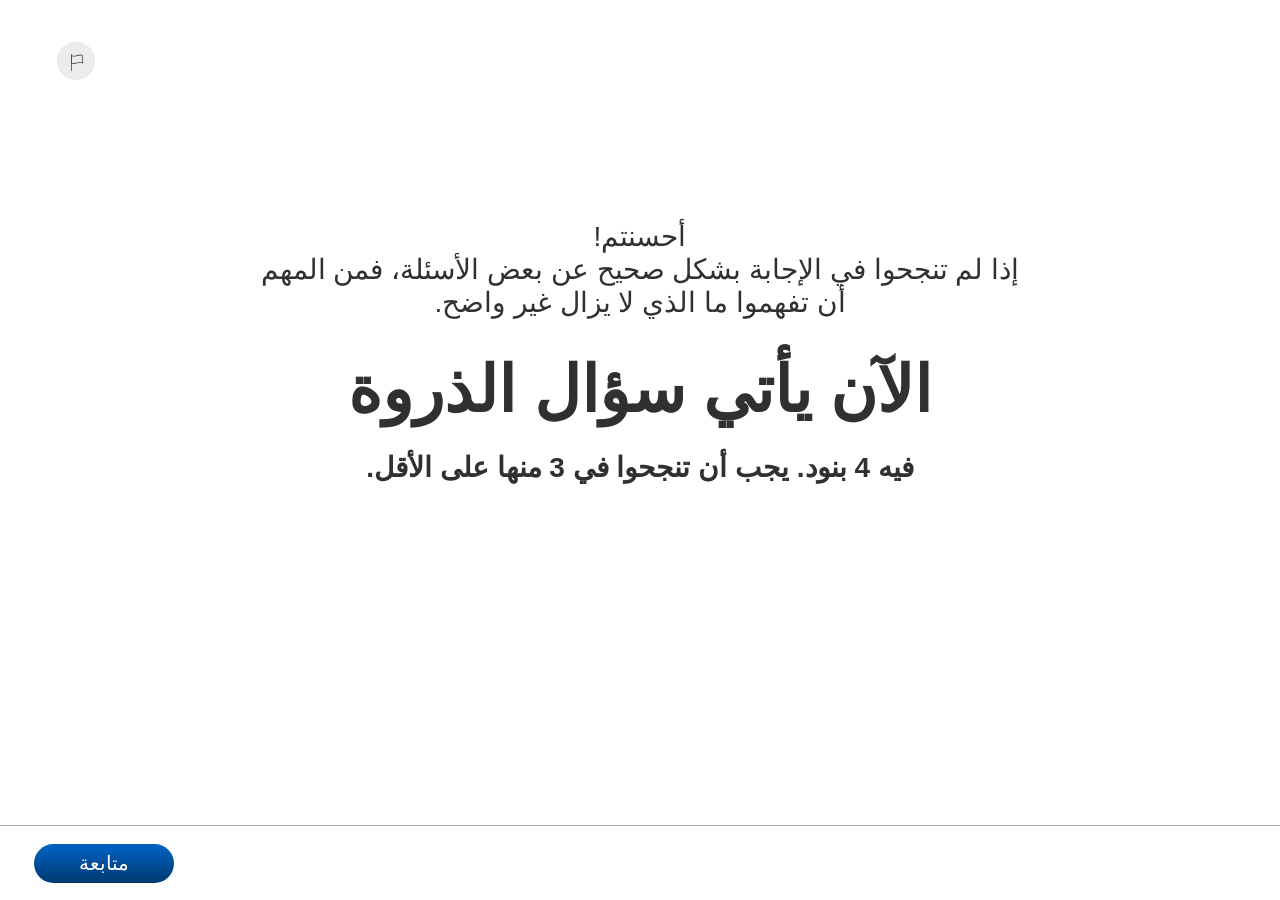
<file: methodica-gas-uses-01-06/index.html>
<!DOCTYPE html>
<html lang="ar" dir="rtl">
<head>
<meta charset="UTF-8">
<meta name="viewport" content="width=device-width, initial-scale=1.0">
<title>سؤال تقييم — methodica-gas-uses-01-06</title>
<link rel="stylesheet" href="css/style.css">
<link rel="stylesheet" href="css/motion.css">
</head>
<body>
<div id="app">

  <!-- Global: Report Problem (Figma 207:3590). Visual only — as parts 01-04. -->
  <button class="flag-btn" id="flag-btn" type="button" aria-label="هل وجدتم مشكلة؟">
    <span class="flag-btn__icon" aria-hidden="true"></span>
    <span class="flag-btn__label" aria-hidden="true">هل وجدتم مشكلة؟</span>
  </button>

  <!-- Feedback popups — Figma "Popup Feedback" size=Short, as parts 01-02. Outside every
       .screen (shared popup contract); no close control. -->
  <div class="scq-popup m-popup hidden" id="s3-popup" onpointerdown="popupPointerDown(event,'s3-popup')" role="status" aria-live="polite">
    <p class="scq-popup-title"></p>
    <div class="scq-popup-body"></div>
  </div>
  <div class="scq-popup m-popup hidden" id="s4-popup" onpointerdown="popupPointerDown(event,'s4-popup')" role="status" aria-live="polite">
    <p class="scq-popup-title"></p>
    <div class="scq-popup-body"></div>
  </div>
  <div class="scq-popup m-popup hidden" id="s5-popup" onpointerdown="popupPointerDown(event,'s5-popup')" role="status" aria-live="polite">
    <p class="scq-popup-title"></p>
    <div class="scq-popup-body"></div>
  </div>
  <div class="scq-popup m-popup hidden" id="s6-popup" onpointerdown="popupPointerDown(event,'s6-popup')" role="status" aria-live="polite">
    <p class="scq-popup-title"></p>
    <div class="scq-popup-body"></div>
  </div>

  <!-- Hints — Figma "Hint Card" (4946:39533) over the shared backdrop, no title (new lomdot).
       Texts = the slides' hint boxes (slides 54-56), paragraph breaks as authored; an empty PPTX
       paragraph = a one-line group break. Slide 53 has none ("אין רמז"). -->
  <div class="scq-hint-overlay m-popup hidden" id="s4-hint-overlay" onclick="s4q.closeHintOnBackdrop(event)">
    <div class="hint-card" role="dialog" aria-modal="true" aria-label="تلميح" aria-describedby="s4-hint-text">
      <div class="hint-card__text">
        <svg class="hint-card__ico" viewBox="0 0 26 22.2883" fill="none" aria-hidden="true"><use href="#ico-bulb"/></svg>
        <div class="hint-card__body" id="s4-hint-text"><p>فكّروا فيما يحدث للهواء داخل إطار الدراجة عندما تمرّ العجلة فوق حجر أو فوق سطح غير مستوٍ.</p><p>أيّ خاصية من خصائص الغاز تتيح للإطار أن يغيّر شكله قليلًا؟</p></div>
      </div>
      <button class="hint-card__close" type="button" onclick="s4q.closeHint()"><span class="nav-label"><span>العودة إلى السؤال</span></span></button>
    </div>
  </div>
  <div class="scq-hint-overlay m-popup hidden" id="s5-hint-overlay" onclick="s5q.closeHintOnBackdrop(event)">
    <div class="hint-card" role="dialog" aria-modal="true" aria-label="تلميح" aria-describedby="s5-hint-text">
      <div class="hint-card__text">
        <svg class="hint-card__ico" viewBox="0 0 26 22.2883" fill="none" aria-hidden="true"><use href="#ico-bulb"/></svg>
        <div class="hint-card__body" id="s5-hint-text"><p>فكّروا: هل تتضمّن الجملة ادّعاءً، ودليلًا من الفحص، وتبريرًا يربط بينها؟</p></div>
      </div>
      <button class="hint-card__close" type="button" onclick="s5q.closeHint()"><span class="nav-label"><span>العودة إلى السؤال</span></span></button>
    </div>
  </div>
  <div class="scq-hint-overlay m-popup hidden" id="s6-hint-overlay" onclick="s6q.closeHintOnBackdrop(event)">
    <div class="hint-card" role="dialog" aria-modal="true" aria-label="تلميح" aria-describedby="s6-hint-text">
      <div class="hint-card__text">
        <svg class="hint-card__ico" viewBox="0 0 26 22.2883" fill="none" aria-hidden="true"><use href="#ico-bulb"/></svg>
        <div class="hint-card__body" id="s6-hint-text"><p>اسألوا أنفسكم:<br/>هل الهدف هو فهم كيف يعمل العالم، أم تطوير حلّ لمشكلة ما؟</p></div>
      </div>
      <button class="hint-card__close" type="button" onclick="s6q.closeHint()"><span class="nav-label"><span>العودة إلى السؤال</span></span></button>
    </div>
  </div>

  <!-- Global: Image Zoom (720-templates _global-components "Image zoom"). -->
  <div id="img-zoom-modal" class="img-zoom-modal hidden" aria-hidden="true">
    <div class="img-zoom-modal__backdrop" data-zoom-close="true"></div>
    <div class="img-zoom-modal__panel" role="dialog" aria-modal="true" aria-label="عرض الصورة مكبّرة">
      <button class="img-zoom-modal__close" type="button" aria-label="إغلاق الصورة" data-zoom-close="true">
        <svg class="img-zoom-modal__close-icon" aria-hidden="true" width="15" height="15" viewBox="0 0 15 15" fill="none" xmlns="http://www.w3.org/2000/svg"><path d="M14.651 0.348955C14.4275 0.125519 14.1244 0 13.8084 0C13.4924 0 13.1893 0.125519 12.9658 0.348955L7.5 5.81474L2.03422 0.348955C1.81071 0.125519 1.50762 0 1.19159 0C0.875553 0 0.572458 0.125519 0.348955 0.348955C0.125519 0.572458 0 0.875553 0 1.19159C0 1.50762 0.125519 1.81071 0.348955 2.03422L5.81474 7.5L0.348955 12.9658C0.125519 13.1893 0 13.4924 0 13.8084C0 14.1244 0.125519 14.4275 0.348955 14.651C0.572458 14.8745 0.875553 15 1.19159 15C1.50762 15 1.81071 14.8745 2.03422 14.651L7.5 9.18526L12.9658 14.651C13.1893 14.8745 13.4924 15 13.8084 15C14.1244 15 14.4275 14.8745 14.651 14.651C14.8745 14.4275 15 14.1244 15 13.8084C15 13.4924 14.8745 13.1893 14.651 12.9658L9.18526 7.5L14.651 2.03422C14.8745 1.81071 15 1.50762 15 1.19159C15 0.875553 14.8745 0.572458 14.651 0.348955Z" fill="currentColor"/></svg>
      </button>
      <div class="img-zoom-modal__stage" id="img-zoom-modal-stage"></div>
    </div>
  </div>

  <!-- Shared icon: the Figma hint bulb (nav button 196:6024), as part 01. -->
  <svg width="0" height="0" style="position:absolute" aria-hidden="true">
    <symbol id="ico-bulb" viewBox="0 0 26 22.2883">
      <path fill="currentColor" d="M17.7926 2.76346C16.3676 1.37911 14.5057 0.687763 12.5489 0.815548C9.07997 1.04163 6.27288 3.9168 6.01798 7.50135C5.85649 9.77363 6.70352 11.9443 8.34376 13.4548C9.23038 14.2723 9.74018 15.465 9.74018 16.7265H11.2284H14.7733H16.2616C16.2616 15.4847 16.7919 14.2707 17.7181 13.3959C19.17 12.0263 20.0012 10.0751 20.0012 8.04361C20.0012 6.01215 19.1953 4.12486 17.791 2.76018L17.7926 2.76346ZM13.0001 5.54525C11.6702 5.54525 10.5856 6.66583 10.5856 8.04525C10.5856 8.46956 10.2516 8.81524 9.84151 8.81524C9.43145 8.81524 9.09739 8.46956 9.09739 8.04525C9.09739 5.8172 10.8485 4.00527 13.0001 4.00527C13.4133 4.00527 13.7474 4.35094 13.7474 4.77526C13.7474 5.19957 13.4133 5.54525 13.0001 5.54525Z"/>
      <path fill="currentColor" d="M9.73859 19.6245C9.73859 20.3289 9.99824 20.9908 10.478 21.4904L10.4938 21.5068C10.9783 22.0098 11.6242 22.2883 12.3114 22.2883H13.6888C14.3775 22.2883 15.025 22.0114 15.5111 21.5052C15.9956 21.0039 16.2631 20.3355 16.2631 19.6277V17.9895H9.73859V19.6245ZM11.2268 19.5294H14.7717V19.6277C14.7717 19.9243 14.6609 20.2077 14.4566 20.419C14.254 20.6254 13.9753 20.7483 13.6888 20.7483H12.3114C12.028 20.7483 11.7588 20.6336 11.5561 20.4305L11.5451 20.4174C11.3424 20.211 11.2268 19.9226 11.2268 19.6261V19.5311V19.5294Z"/>
      <path fill="currentColor" d="M25.2558 7.27531H22.607C22.1954 7.27531 21.8629 7.62099 21.8629 8.0453C21.8629 8.46962 22.197 8.81529 22.607 8.81529H25.2558C25.6674 8.81529 25.9999 8.46962 25.9999 8.0453C25.9999 7.62099 25.6659 7.27531 25.2558 7.27531Z"/>
      <path fill="currentColor" d="M4.1386 8.0453C4.1386 7.61935 3.80453 7.27531 3.39447 7.27531H0.744124C0.332481 7.27531 0 7.62099 0 8.0453C0 8.46962 0.334064 8.81529 0.744124 8.81529H3.39289C3.80453 8.81529 4.13701 8.46962 4.13701 8.0453H4.1386Z"/>
      <path fill="currentColor" d="M20.8702 3.11398C21.0174 3.11398 21.1663 3.06811 21.2961 2.97472L23.4667 1.40198C23.8039 1.15788 23.8847 0.677863 23.6488 0.328911C23.4129 -0.0200418 22.949 -0.105232 22.6118 0.140509L20.4411 1.71325C20.1039 1.95736 20.0232 2.43737 20.2591 2.78632C20.4031 3.00094 20.6343 3.11562 20.8702 3.11562V3.11398Z"/>
      <path fill="currentColor" d="M4.70374 13.1172L2.53311 14.69C2.19588 14.9341 2.11514 15.4141 2.35104 15.763C2.49512 15.9777 2.72627 16.0923 2.96217 16.0923C3.10941 16.0923 3.25824 16.0465 3.38806 15.9531L5.55869 14.3803C5.89592 14.1362 5.97667 13.6562 5.74076 13.3073C5.50486 12.9583 5.04097 12.8731 4.70374 13.1189V13.1172Z"/>
      <path fill="currentColor" d="M23.4668 14.6884L21.2961 13.1157C20.9589 12.8716 20.495 12.9567 20.2591 13.3041C20.0232 13.653 20.1055 14.133 20.4412 14.3771L22.6118 15.9499C22.7416 16.0449 22.8905 16.0891 23.0377 16.0891C23.272 16.0891 23.5032 15.9744 23.6488 15.7598C23.8847 15.4109 23.8024 14.9309 23.4668 14.6868V14.6884Z"/>
      <path fill="currentColor" d="M5.55868 1.71322L3.38806 0.140473C3.05083 -0.10363 2.58694 -0.0184393 2.35103 0.328875C2.11513 0.677827 2.19746 1.15784 2.53311 1.40194L4.70373 2.97469C4.83356 3.06971 4.98238 3.11394 5.12962 3.11394C5.36394 3.11394 5.5951 2.99926 5.74076 2.78465C5.97666 2.4357 5.89433 1.95568 5.55868 1.71158V1.71322Z"/>
    </symbol>
  </svg>

  <!-- ============ S0 (screen 0) — TransitionScreen B — slide 50 ============
       Presenter note: "מסך הזנקה שאלת שיא", "שם המסך בפיגמה: SectionIntroScreen-ShortText" =
       TransitionScreen B (4905:25066) by name (TransitionScreen.md 4), as part 04 S0.
       Roles (B): lead-in = the slide's three regular paragraphs (Body/B-1, one <br> per <a:p>),
       headline = "עכשיו מגיעה שאלת השיא" (Heading/H-4; the slide's large bold run snaps to the
       variant token), closing line = "יש בה 4 סעיפים. עליכם להצליח ב - 3 לפחות." (Body/B-1, the
       authored bold kept). Count 4 sub-parts / threshold 3 = ceil(2N/3) (main.js PASS_THRESHOLD).
       Continue = the slide's "המשך". Back = the slide's "חזרה" -> the actual previous part's last
       screen via the session route stack (part 05; hidden on a fresh direct entry).
       Media = the companion climbing, "s0-yellow-climbing.mp4" (received from Noa 2026-10-26 as
       "yellow_climbing.mp4"; replaces the S-05 placeholder "image4.png" on this screen and on part 07
       S0; repository name and asset approval still open). Same treatment as part 04 S0: decorative
       muted one-shot (plays once, holds the last frame), no controls, aria-hidden; played on entry by s0Enter(), paused on leave by goTo();
       reduced motion = the first frame, static (approved local change, Noa 2026-10-26). -->
  <section class="screen active" data-screen="0" id="s0">
    <div class="s1-content s1-content--stack">
      <div class="s1-text" data-reveal="1">
        <p class="s1-subtitle s1-subtitle--b-lead">أحسنتم!<br/>إذا لم تنجحوا في الإجابة بشكل صحيح عن بعض الأسئلة، فمن المهم أن تفهموا ما الذي لا يزال غير واضح.</p>
        <h1 class="s1-title">الآن يأتي سؤال الذروة</h1>
        <p class="s1-subtitle"><strong>فيه 4 بنود. يجب أن تنجحوا في 3 منها على الأقل.</strong></p>
      </div>
      <div class="s1-video-wrap" data-reveal="2" data-reveal-fade>
        <div class="s1-video-clip"><video class="s1-char-media" id="s0-video" src="assets/video/s0-yellow-climbing.mp4" muted playsinline preload="auto" disablepictureinpicture aria-hidden="true" tabindex="-1"></video></div>
      </div>
    </div>
    <button class="btn-continue" type="button" onclick="advanceScreen()"><span class="nav-label"><span>متابعة</span></span></button>
    <button class="btn-back" id="s0-back" type="button" hidden onclick="goBack()"><span class="nav-label"><span>رجوع</span></span></button>
  </section>

  <!-- ============ S1 (screen 1) — TextWithCallout, media=image — slide 51 ============
       Presenter note: "שם המסך בפיגמה: TextWithCallout (media=image)", "תמונה:תמונה2", Alt Text
       "תמונה 6: שלושה בני נוער על שביל, ..." (alt = the text after the shape label).
       Figma "Screen Templates/TextWithCallout" 982:17031, as part 01 S0 / part 04 S1. LOCAL
       ADAPTATION (docs/component-06.md C6-03): no section title (the slide has none), no Speech
       Bubble. Noa 2026-10-26: image card 528x357 (picture 512x341), same as S2, text column 616 -
       see style.css S1/S2 rule.
       Picture = PPTX ppt/media/image45.png (1536x1024), byte copy - same content and crop as the
       production file "תמונה2 (2).png" (629x419; pixel-compared, C6-05).
       Text: one text box, four groups split by empty paragraphs (group break = 1lh), the <a:p>
       break inside group 2 kept as <br>, the bold run as authored. Noa 2026-10-26 (local to S1):
       <br> after "לרכיבה,", and the question on its own line in quotation marks (inside the bold).
       "התחילו" corrected from the script's "התחלו" (2B). Continue = the slide's "המשך". -->
  <section class="screen" data-screen="1" id="s1">
    <div class="twc-row">
      <div class="twc-text" data-reveal="1">
        <p>خرج ثلاثة أصدقاء لركوب الدراجات، لكن قبل أن ينطلقوا بلحظة اكتشفوا أن أحد الإطارات شبه فارغ.</p>
        <p>بدأوا ينفخونه بمضخة يدوية، ولاحظوا شيئًا غريبًا:<br/>كلما دفعوا المقبض إلى الداخل، أصبح الاستمرار في الضغط أصعب.</p>
        <p>سأل أحدهم:<br/><strong>«ماذا يحدث في الحقيقة للهواء الموجود داخل المضخة عندما ندفعه؟»</strong></p>
        <p>قرّروا أن يفحصوا ذلك.</p>
      </div>
      <div class="twc-media">
        <div class="scq-img twc-img" data-reveal="2" data-reveal-fade>
          <div class="scq-img-inner" data-zoom-wrapper>
            <img src="assets/img/s1-friends-tire-pump.png" width="1536" height="1024" alt="ثلاثة مراهقين على الطريق، وأحدهم ينفخ إطار دراجة هوائية بالمضخة بينما يراقبه الآخران.">
          </div>
        </div>
      </div>
    </div>
    <button class="btn-continue" type="button" onclick="advanceScreen()"><span class="nav-label"><span>متابعة</span></span></button>
    <button class="btn-back" type="button" onclick="goBack()"><span class="nav-label"><span>رجوع</span></span></button>
  </section>

  <!-- ============ S2 (screen 2) — TextWithCallout, media=image — slide 52 ============
       Presenter note: "שם המסך בפיגמה: TextWithCallout (media=image)", "תמונה: תמונה3", Alt Text
       "תמונה 5: שלושה בני נוער ליד שולחן: ...". Same local adaptation as S1 (C6-03).
       Noa 2026-10-26 (local to S2): <br> after "יותר," and after "ובכל פעם" (two even lines).
       Noa 2026-10-26: image card 528x357 (picture 512x341), same as S1, text column 616.
       Picture = PPTX image46.png (1536x1024), byte copy = production "תמונה3 (2).png" (C6-05).
       Text: three groups split by empty paragraphs; the last one bold as authored. "ובכל פעם
       ומדדו" kept verbatim. Continue = the slide's "המשך". -->
  <section class="screen" data-screen="2" id="s2">
    <div class="twc-row">
      <div class="twc-text" data-reveal="1">
        <p>لكي يروا بوضوح أكبر ما يحدث للهواء، استخدموا محقنة مغلقة بداخلها هواء.</p>
        <p>ضغطوا على المكبس بقوى مختلفة، وفي كل مرة قاسوا حجم الهواء بمساعدة التدريجات الموجودة على المحقنة.</p>
        <p><strong>جمعوا النتائج في جدول.</strong></p>
      </div>
      <div class="twc-media">
        <div class="scq-img twc-img" data-reveal="2" data-reveal-fade>
          <div class="scq-img-inner" data-zoom-wrapper>
            <img src="assets/img/s2-closed-syringe-test.png" width="1536" height="1024" alt="ثلاثة مراهقين بجانب طاولة: أحدهم يضغط على مكبس محقنة مغلقة، وفتاة تدوّن في دفترها، وعلى الطاولة جدول نتائج.">
          </div>
        </div>
      </div>
    </div>
    <button class="btn-continue" type="button" onclick="advanceScreen()"><span class="nav-label"><span>متابعة</span></span></button>
    <button class="btn-back" type="button" onclick="goBack()"><span class="nav-label"><span>رجوع</span></span></button>
  </section>

  <!-- ============ S3 (screen 3) — SingleChoiceQuestion + data table — slide 53 (part א) ============
       Presenter note: "SingleChoiceQuestion", "איתור נתונים", "אין רמז", "המשוב לכל ארבעת הסעיפים
       נחשף רק לאחר מענה על כולם" — the last line conflicts with the skill's peak rule (each part
       resolves immediately) and with the slide's own per-part boxes: OPEN Q-10; built per the
       skill default (immediate feedback per part), see docs/component-06.md C6-01.
       Correct = option 1 "הנפח קטן" (the check). Two attempts (default). No hint.
       Media column = the slide's table (live HTML, C6-04). -->
  <section class="screen" data-screen="3" id="s3">
    <div class="scq-question">
      <div class="scq-main" data-reveal="1">
        <div class="scq-qtext">
          <div class="scq-qbody">
            <p class="scq-qstem scq-qstem--accent" id="s3-stem">أ. وفقًا للجدول، ماذا يحدث لحجم الهواء في المحقنة كلما زادت قوة الضغط؟</p>
          </div>
        </div>
        <div class="scq-answers" role="radiogroup" aria-labelledby="s3-stem">
          <button class="scq-opt" type="button" role="radio" aria-checked="false" data-id="a" onclick="s3q.select('a')">
            <span class="scq-radio" aria-hidden="true"></span><span class="scq-opt-text">الحجم يصغر</span><span class="vh vh-verdict"></span>
          </button>
          <button class="scq-opt" type="button" role="radio" aria-checked="false" data-id="b" onclick="s3q.select('b')">
            <span class="scq-radio" aria-hidden="true"></span><span class="scq-opt-text">الحجم يكبر</span><span class="vh vh-verdict"></span>
          </button>
          <button class="scq-opt" type="button" role="radio" aria-checked="false" data-id="c" onclick="s3q.select('c')">
            <span class="scq-radio" aria-hidden="true"></span><span class="scq-opt-text">الحجم يبقى ثابتًا</span><span class="vh vh-verdict"></span>
          </button>
          <button class="scq-opt" type="button" role="radio" aria-checked="false" data-id="d" onclick="s3q.select('d')">
            <span class="scq-radio" aria-hidden="true"></span><span class="scq-opt-text">الحجم يصغر ثم يكبر</span><span class="vh vh-verdict"></span>
          </button>
        </div>
      </div>
      <div class="scq-table" data-reveal="2" data-reveal-fade>
        <table class="tbq-table">
          <caption class="vh">حجم الهواء في المحقنة حسب درجة الضغط</caption>
          <thead>
            <tr><th class="tbq-cell tbq-cell--head" scope="col">درجة الضغط</th><th class="tbq-cell tbq-cell--head" scope="col">بدون ضغط</th><th class="tbq-cell tbq-cell--head" scope="col">ضغط خفيف</th><th class="tbq-cell tbq-cell--head" scope="col">ضغط متوسط</th><th class="tbq-cell tbq-cell--head" scope="col">ضغط قوي</th></tr>
          </thead>
          <tbody>
            <tr><th class="tbq-cell tbq-cell--row" scope="row">حجم الهواء في المحقنة (مل)</th><td class="tbq-cell">20</td><td class="tbq-cell">14</td><td class="tbq-cell">10</td><td class="tbq-cell">6</td></tr>
          </tbody>
        </table>
      </div>
    </div>
    <button class="btn-continue" id="s3-check" type="button" disabled onclick="s3q.primary()"><span class="nav-label"><span>هل إجابتي صحيحة؟</span></span></button>
    <button class="btn-back" type="button" onclick="goBack()"><span class="nav-label"><span>رجوع</span></span></button>
  </section>

  <!-- ============ S4 (screen 4) — SingleChoiceQuestionImage — slide 54 (part ב) ============
       Presenter note: "SingleChoiceQuestion", "הסבר", "תמונה: תמונה4", "רמז אחרי טעות ראשונה",
       Alt Text "תמונה 33: משאבת רצפה מחוברת לצמיג של אופניים.". Correct = option 2 (the check).
       Picture = PPTX image47.png (1374x1145), byte copy = production "תמונה4 (2).png" (376x313;
       part 01 uses that file as s7-bike-wheel.png) (C6-05). -->
  <section class="screen" data-screen="4" id="s4">
    <div class="scq-question">
      <div class="scq-main" data-reveal="1">
        <div class="scq-qtext">
          <div class="scq-qbody">
            <p class="scq-qstem scq-qstem--accent" id="s4-stem">ب. لماذا تُملأ الإطارات بالهواء (غاز) وليس بسائل؟</p>
          </div>
        </div>
        <div class="scq-answers" role="radiogroup" aria-labelledby="s4-stem">
          <button class="scq-opt" type="button" role="radio" aria-checked="false" data-id="a" onclick="s4q.select('a')">
            <span class="scq-radio" aria-hidden="true"></span><span class="scq-opt-text">لأن الهواء يتدفّق في الإطار أفضل من السائل، ولذلك يكون الركوب أكثر راحة</span><span class="vh vh-verdict"></span>
          </button>
          <button class="scq-opt" type="button" role="radio" aria-checked="false" data-id="b" onclick="s4q.select('b')">
            <span class="scq-radio" aria-hidden="true"></span><span class="scq-opt-text">لأن الهواء ينضغط فيمتص الصدمات، بينما لا ينضغط السائل تقريبًا</span><span class="vh vh-verdict"></span>
          </button>
          <button class="scq-opt" type="button" role="radio" aria-checked="false" data-id="c" onclick="s4q.select('c')">
            <span class="scq-radio" aria-hidden="true"></span><span class="scq-opt-text">لأنه كلما ضغطنا الهواء، شغل حيّزًا أكبر داخل الإطار</span><span class="vh vh-verdict"></span>
          </button>
          <button class="scq-opt" type="button" role="radio" aria-checked="false" data-id="d" onclick="s4q.select('d')">
            <span class="scq-radio" aria-hidden="true"></span><span class="scq-opt-text">لأن الهواء يحافظ على درجة حرارة الإطار، بينما يسخن السائل بسرعة أكبر</span><span class="vh vh-verdict"></span>
          </button>
        </div>
      </div>
      <div class="scq-img" data-reveal="2" data-reveal-fade>
        <div class="scq-img-inner" data-zoom-wrapper>
          <img src="assets/img/s4-floor-pump-tire.png" width="1374" height="1145" alt="مضخة أرضية متصلة بإطار دراجة هوائية.">
        </div>
      </div>
    </div>
    <button class="btn-continue" id="s4-check" type="button" disabled onclick="s4q.primary()"><span class="nav-label"><span>هل إجابتي صحيحة؟</span></span></button>
    <button class="scq-hint" id="s4-hint" type="button" style="visibility:hidden" onclick="s4q.openHint()">
      <svg class="scq-hint-ico" viewBox="0 0 26 22.2883" fill="none" aria-hidden="true"><use href="#ico-bulb"/></svg>
      <span class="nav-label"><span>هل يمكنني الحصول على تلميح؟</span></span>
    </button>
    <button class="btn-back" type="button" onclick="goBack()"><span class="nav-label"><span>رجوع</span></span></button>
  </section>

  <!-- ============ S5 (screen 5) — SingleChoiceQuestionImage — slide 55 (part ג) ============
       Presenter note: "SingleChoiceQuestion", "טיעון מדעי", "תמונה:תמונה5", "רמז אחרי טעות ראשונה",
       Alt Text "תמונה 33: שלושה תלמידים בחלוקי מעבדה מול לוח. ..." copied verbatim: it describes the
       picture, whose board shows 70/50/35/25 mL — not the 20 -> 6 mL of the question (OPEN Q-11).
       Correct = option 3 (the check, y 58%). The authored question break before
       "(טענה + ראיה + נימוק)?" is kept. Mixed ״ / " in the options kept as authored.
       Picture = PPTX image48.png (1536x1024), byte copy = production "תמונה5 (2).png" (C6-05). -->
  <section class="screen" data-screen="5" id="s5">
    <div class="scq-question">
      <div class="scq-main" data-reveal="1">
        <div class="scq-qtext">
          <div class="scq-qbody">
            <p class="scq-qstem scq-qstem--accent" id="s5-stem">ج. أيّ جملة هي الحجة العلمية على أن الهواء في المحقنة انضغط (ادّعاء + دليل + تبرير)؟</p>
          </div>
        </div>
        <div class="scq-answers" role="radiogroup" aria-labelledby="s5-stem">
          <button class="scq-opt" type="button" role="radio" aria-checked="false" data-id="a" onclick="s5q.select('a')">
            <span class="scq-radio" aria-hidden="true"></span><span class="scq-opt-text">انخفض حجم الهواء في المحقنة من 20 إلى 6 مل عندما زدنا الضغط، ولذلك تسبّب الضغط في خروج جزء من الهواء من المحقنة</span><span class="vh vh-verdict"></span>
          </button>
          <button class="scq-opt" type="button" role="radio" aria-checked="false" data-id="b" onclick="s5q.select('b')">
            <span class="scq-radio" aria-hidden="true"></span><span class="scq-opt-text">انضغط الهواء إلى حجم أصغر، لأن هذه هي طريقة عمل كل المحاقن</span><span class="vh vh-verdict"></span>
          </button>
          <button class="scq-opt" type="button" role="radio" aria-checked="false" data-id="c" onclick="s5q.select('c')">
            <span class="scq-radio" aria-hidden="true"></span><span class="scq-opt-text">انخفض حجم الهواء في المحقنة من 20 إلى 6 مل عندما زدنا الضغط، ولذلك تسبّب الضغط في انضغاط الهواء إلى حجم أصغر</span><span class="vh vh-verdict"></span>
          </button>
          <button class="scq-opt" type="button" role="radio" aria-checked="false" data-id="d" onclick="s5q.select('d')">
            <span class="scq-radio" aria-hidden="true"></span><span class="scq-opt-text">انخفض حجم الهواء في المحقنة من 20 إلى 6 مل، ولذلك من الواضح أن المحقنة كانت سليمة</span><span class="vh vh-verdict"></span>
          </button>
        </div>
      </div>
      <div class="scq-img" data-reveal="2" data-reveal-fade>
        <div class="scq-img-inner" data-zoom-wrapper>
          <button class="img-zoom-btn" type="button" aria-label="تكبير الصورة" data-zoom-src="assets/img/s5-board-table-20-14-10-6.webp" data-zoom-alt="ثلاثة طلاب يرتدون معاطف المختبر أمام لوح. على اللوح رسم توضيحي لمحقنة، وجدول: الضغط (القوة) 0 و1 و2 و3، والحجم (مل) 20 و14 و10 و6، ورسم بياني ينخفض فيه الحجم بحسب قوة الضغط.">
            <svg class="img-zoom-btn__icon" aria-hidden="true" width="20" height="20" viewBox="0 0 21 21" fill="none" xmlns="http://www.w3.org/2000/svg"><path d="M8 1C11.8661 1 15 4.13371 15 7.99902C15 11.8643 11.8661 14.998 8 14.998C4.1339 14.998 1.00002 11.8643 1 7.99902C1 4.13371 4.13389 1 8 1Z" stroke="currentColor" stroke-width="2"/><path d="M12.6221 14.188L14.2657 12.6141L19.928 18.5274C20.3626 18.9813 20.347 19.7016 19.8931 20.1362C19.4392 20.5708 18.7189 20.5552 18.2843 20.1013L12.6221 14.188Z" fill="currentColor"/></svg>
          </button>
          <img src="assets/img/s5-board-table-20-14-10-6.webp" width="1536" height="1024" alt="ثلاثة طلاب يرتدون معاطف المختبر أمام لوح. على اللوح رسم توضيحي لمحقنة، وجدول: الضغط (القوة) 0 و1 و2 و3، والحجم (مل) 20 و14 و10 و6، ورسم بياني ينخفض فيه الحجم بحسب قوة الضغط.">
        </div>
      </div>
    </div>
    <button class="btn-continue" id="s5-check" type="button" disabled onclick="s5q.primary()"><span class="nav-label"><span>هل إجابتي صحيحة؟</span></span></button>
    <button class="scq-hint" id="s5-hint" type="button" style="visibility:hidden" onclick="s5q.openHint()">
      <svg class="scq-hint-ico" viewBox="0 0 26 22.2883" fill="none" aria-hidden="true"><use href="#ico-bulb"/></svg>
      <span class="nav-label"><span>هل يمكنني الحصول على تلميح؟</span></span>
    </button>
    <button class="btn-back" type="button" onclick="goBack()"><span class="nav-label"><span>رجوع</span></span></button>
  </section>

  <!-- ============ S6 (screen 6) — SingleChoiceQuestionImage — slide 56 (part ד) ============
       Presenter note: "SingleChoiceQuestion", "הסבר", "תמונה: תמונה6", "רמז אחרי טעות ראשונה",
       Alt Text "תמונה 7: שלושה תלמידים בחלוקי מעבדה חושבים, ...". Correct = option 1 (the check).
       Picture = PPTX image49.png (1536x1024), byte copy = production "תמונה6.png" (C6-05).
       LAST SCREEN = decision point "end of peak A": score >= 3 -> END (button "סיימתי", stays);
       below 3 -> part 07 (button "שנמשיך?"; inert until part 07 exists). main.js peakRoute(). -->
  <section class="screen" data-screen="6" id="s6">
    <div class="scq-question">
      <div class="scq-main" data-reveal="1">
        <div class="scq-qtext">
          <div class="scq-qbody">
            <p class="scq-qstem scq-qstem--accent" id="s6-stem">د. أيّ العبارات التالية سؤال علمي يمكن البحث فيه، وليس هدفًا تكنولوجيًا؟</p>
          </div>
        </div>
        <div class="scq-answers" role="radiogroup" aria-labelledby="s6-stem">
          <button class="scq-opt" type="button" role="radio" aria-checked="false" data-id="a" onclick="s6q.select('a')">
            <span class="scq-radio" aria-hidden="true"></span><span class="scq-opt-text">إلى أيّ مدى ينضغط الهواء في الإطار مقارنةً بالسائل تحت الضغط نفسه؟</span><span class="vh vh-verdict"></span>
          </button>
          <button class="scq-opt" type="button" role="radio" aria-checked="false" data-id="b" onclick="s6q.select('b')">
            <span class="scq-radio" aria-hidden="true"></span><span class="scq-opt-text">كيف نصمّم مضخة هواء أسرع؟</span><span class="vh vh-verdict"></span>
          </button>
          <button class="scq-opt" type="button" role="radio" aria-checked="false" data-id="c" onclick="s6q.select('c')">
            <span class="scq-radio" aria-hidden="true"></span><span class="scq-opt-text">كيف نختار ضغط الهواء الأنسب لكل نوع من المركبات؟</span><span class="vh vh-verdict"></span>
          </button>
          <button class="scq-opt" type="button" role="radio" aria-checked="false" data-id="d" onclick="s6q.select('d')">
            <span class="scq-radio" aria-hidden="true"></span><span class="scq-opt-text">كيف نصمّم إطارًا يوفّر الوقود أكثر؟</span><span class="vh vh-verdict"></span>
          </button>
        </div>
      </div>
      <div class="scq-img" data-reveal="2" data-reveal-fade>
        <div class="scq-img-inner" data-zoom-wrapper>
          <img src="assets/img/s6-question-cards.png" width="1536" height="1024" alt="ثلاثة طلاب يرتدون معاطف المختبر يفكرون، ويحملون بطاقات عليها علامات استفهام. وعلى الطاولة محقنة ومقياس ضغط.">
        </div>
      </div>
    </div>
    <button class="btn-continue" id="s6-check" type="button" disabled onclick="s6q.primary()"><span class="nav-label"><span>هل إجابتي صحيحة؟</span></span></button>
    <button class="scq-hint" id="s6-hint" type="button" style="visibility:hidden" onclick="s6q.openHint()">
      <svg class="scq-hint-ico" viewBox="0 0 26 22.2883" fill="none" aria-hidden="true"><use href="#ico-bulb"/></svg>
      <span class="nav-label"><span>هل يمكنني الحصول على تلميح؟</span></span>
    </button>
    <button class="btn-back" type="button" onclick="goBack()"><span class="nav-label"><span>رجوع</span></span></button>
  </section>


<!-- Problem-report modal (approved-units pattern; posts to the shared Google Form) -->
  <div id="report-modal" class="report-modal-overlay" hidden role="dialog" aria-modal="true" aria-labelledby="report-modal-title">
    <div class="report-modal-box">
      <button class="report-close-btn" onclick="tryCloseReportModal()" aria-label="إغلاق">&#10005;</button>
      <h2 class="report-modal-title" id="report-modal-title">التبليغ عن مشكلة</h2>
      <p class="report-modal-body">هل هناك شيء غير واضح أو لا يعمل كما يجب؟ أخبرونا بما حدث لنتمكن من معالجة المشكلة.</p>
      <div class="report-field">
        <label class="report-label" for="report-type">ما هو نوع المشكلة *</label>
        <select class="report-select" id="report-type">
          <option value="" disabled selected>اختاروا نوع المشكلة</option>
          <option value="technical">عطل تقني أو شيء ما لا يعمل</option>
          <option value="unclear">هناك شيء لا أفهمه</option>
          <option value="other">آخر</option>
        </select>
      </div>
      <div class="report-field">
        <label class="report-label" for="report-text">ماذا حدث؟ *</label>
        <textarea class="report-textarea" id="report-text" maxlength="250" rows="4" placeholder="صفوا المشكلة‎..."></textarea>
        <span class="report-char-count" id="report-char-count">0 / 250</span>
      </div>
      <p class="report-error" id="report-error" hidden>يرجى اختيار نوع المشكلة ووصف ما حدث.</p>
      <div class="report-actions">
        <button class="report-submit-btn" onclick="submitReport()">إرسال</button>
        <button class="report-cancel-btn" onclick="tryCloseReportModal()">إلغاء</button>
      </div>
      <div class="report-thanks" id="report-thanks" hidden>
        <p>شكرًا! تم إرسال التبليغ. سنعالج المشكلة في أقرب وقت.</p>
        <button class="report-submit-btn" onclick="forceCloseReportModal()">إغلاق</button>
      </div>
    </div>
  </div>
  <div id="report-confirm-modal" class="report-modal-overlay" hidden role="dialog" aria-modal="true" aria-labelledby="confirm-modal-title">
    <div class="report-modal-box report-confirm-box">
      <h2 class="report-modal-title" id="confirm-modal-title">هل تريدون إغلاق النافذة فعلًا؟</h2>
      <p class="report-modal-body">إذا ضغطتم على إغلاق لن يتم إرسال التبليغ</p>
      <div class="report-actions">
        <button class="report-cancel-btn" onclick="forceCloseReportModal()">إغلاق النافذة</button>
        <button class="report-submit-btn" onclick="backToReportForm()">أريد التبليغ</button>
      </div>
    </div>
  </div>
</div>
<script src="js/motion.js"></script>
<script src="js/main.js"></script>
<script src="js/report-modal.js"></script>
</body>
</html>
</file>
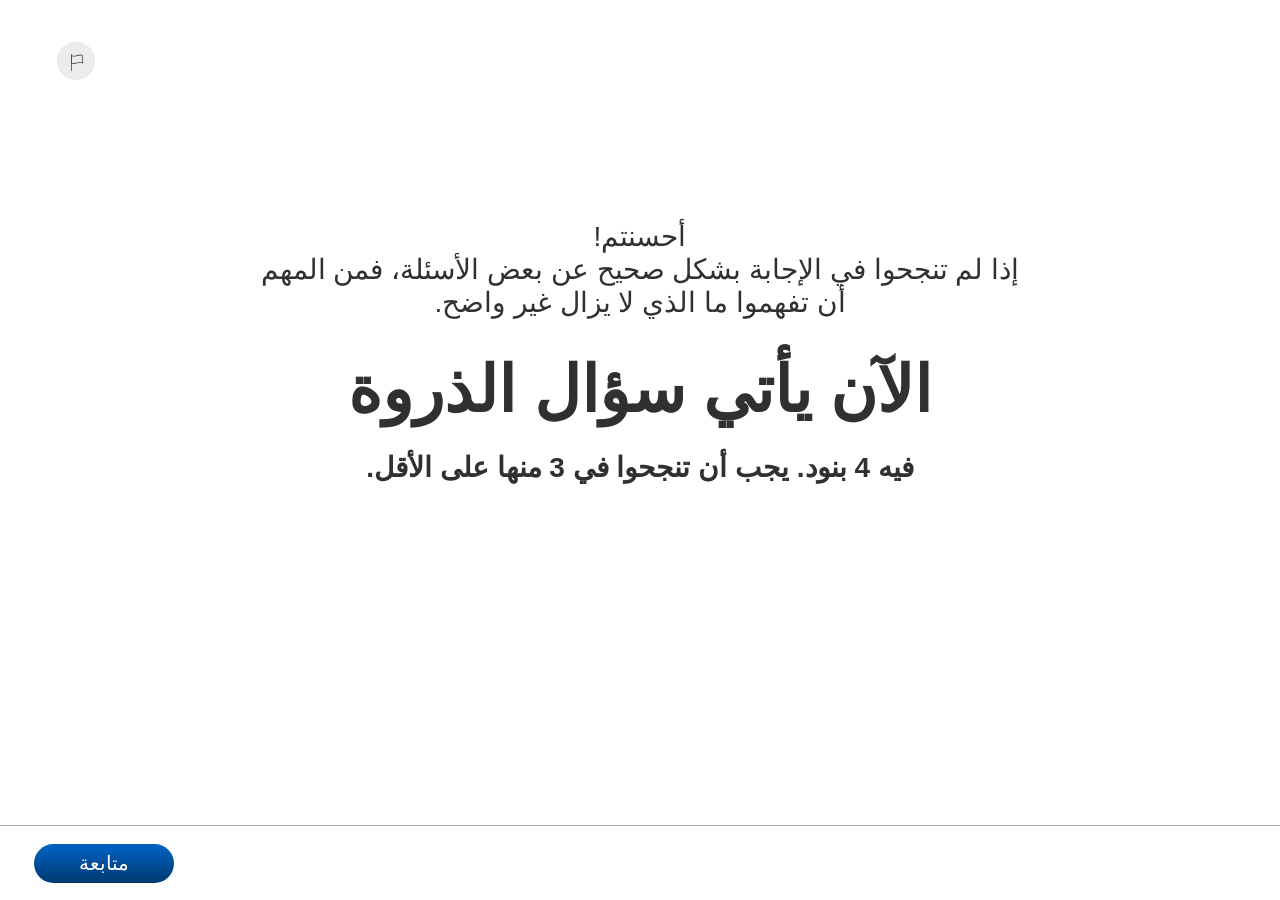
<file: methodica-gas-uses-01-07/index.html>
<!DOCTYPE html>
<html lang="ar" dir="rtl">
<head>
<meta charset="UTF-8">
<meta name="viewport" content="width=device-width, initial-scale=1.0">
<title>سؤال تقييم — methodica-gas-uses-01-07</title>
<link rel="stylesheet" href="css/style.css">
<link rel="stylesheet" href="css/motion.css">
</head>
<body>
<div id="app">

  <!-- Global: Report Problem (Figma 207:3590). Visual only — as parts 01-06. -->
  <button class="flag-btn" id="flag-btn" type="button" aria-label="هل وجدتم مشكلة؟">
    <span class="flag-btn__icon" aria-hidden="true"></span>
    <span class="flag-btn__label" aria-hidden="true">هل وجدتم مشكلة؟</span>
  </button>

  <!-- Feedback popups — Figma "Popup Feedback" size=Short, as parts 01-06. Outside every
       .screen (shared popup contract); no close control. -->
  <div class="scq-popup m-popup hidden" id="s3-popup" onpointerdown="popupPointerDown(event,'s3-popup')" role="status" aria-live="polite">
    <p class="scq-popup-title"></p>
    <div class="scq-popup-body"></div>
  </div>
  <div class="scq-popup m-popup hidden" id="s4-popup" onpointerdown="popupPointerDown(event,'s4-popup')" role="status" aria-live="polite">
    <p class="scq-popup-title"></p>
    <div class="scq-popup-body"></div>
  </div>
  <div class="scq-popup m-popup hidden" id="s5-popup" onpointerdown="popupPointerDown(event,'s5-popup')" role="status" aria-live="polite">
    <p class="scq-popup-title"></p>
    <div class="scq-popup-body"></div>
  </div>
  <div class="scq-popup m-popup hidden" id="s6-popup" onpointerdown="popupPointerDown(event,'s6-popup')" role="status" aria-live="polite">
    <p class="scq-popup-title"></p>
    <div class="scq-popup-body"></div>
  </div>

  <!-- Hints — Figma "Hint Card" (4946:39533) over the shared backdrop, no title (new lomdot).
       Texts = the off-canvas hint boxes of slides 63-64, one authored paragraph per line (<br>);
       slides 61 and 62 have none (notes: "אין רמז"). -->
  <div class="scq-hint-overlay m-popup hidden" id="s5-hint-overlay" onclick="s5q.closeHintOnBackdrop(event)">
    <div class="hint-card" role="dialog" aria-modal="true" aria-label="تلميح" aria-describedby="s5-hint-text">
      <div class="hint-card__text">
        <svg class="hint-card__ico" viewBox="0 0 26 22.2883" fill="none" aria-hidden="true"><use href="#ico-bulb"/></svg>
        <div class="hint-card__body" id="s5-hint-text"><p>لإجراء مقارنة صالحة بين مادتين، ما الشروط التي يجب أن تبقى متطابقة، وما المتغيّر الوحيد الذي يُفترض أن يتغيّر؟</p></div>
      </div>
      <button class="hint-card__close" type="button" onclick="s5q.closeHint()"><span class="nav-label"><span>العودة إلى السؤال</span></span></button>
    </div>
  </div>
  <div class="scq-hint-overlay m-popup hidden" id="s6-hint-overlay" onclick="s6q.closeHintOnBackdrop(event)">
    <div class="hint-card" role="dialog" aria-modal="true" aria-label="تلميح" aria-describedby="s6-hint-text">
      <div class="hint-card__text">
        <svg class="hint-card__ico" viewBox="0 0 26 22.2883" fill="none" aria-hidden="true"><use href="#ico-bulb"/></svg>
        <div class="hint-card__body" id="s6-hint-text"><p>قبل اختيار الاستنتاج، افحصوا أولًا من أيّ بيانات يُسمح أصلًا باستخلاص استنتاجات.</p></div>
      </div>
      <button class="hint-card__close" type="button" onclick="s6q.closeHint()"><span class="nav-label"><span>العودة إلى السؤال</span></span></button>
    </div>
  </div>

  <!-- Global: Image Zoom (720-templates _global-components "Image zoom"). -->
  <div id="img-zoom-modal" class="img-zoom-modal hidden" aria-hidden="true">
    <div class="img-zoom-modal__backdrop" data-zoom-close="true"></div>
    <div class="img-zoom-modal__panel" role="dialog" aria-modal="true" aria-label="عرض الصورة مكبّرة">
      <button class="img-zoom-modal__close" type="button" aria-label="إغلاق الصورة" data-zoom-close="true">
        <svg class="img-zoom-modal__close-icon" aria-hidden="true" width="15" height="15" viewBox="0 0 15 15" fill="none" xmlns="http://www.w3.org/2000/svg"><path d="M14.651 0.348955C14.4275 0.125519 14.1244 0 13.8084 0C13.4924 0 13.1893 0.125519 12.9658 0.348955L7.5 5.81474L2.03422 0.348955C1.81071 0.125519 1.50762 0 1.19159 0C0.875553 0 0.572458 0.125519 0.348955 0.348955C0.125519 0.572458 0 0.875553 0 1.19159C0 1.50762 0.125519 1.81071 0.348955 2.03422L5.81474 7.5L0.348955 12.9658C0.125519 13.1893 0 13.4924 0 13.8084C0 14.1244 0.125519 14.4275 0.348955 14.651C0.572458 14.8745 0.875553 15 1.19159 15C1.50762 15 1.81071 14.8745 2.03422 14.651L7.5 9.18526L12.9658 14.651C13.1893 14.8745 13.4924 15 13.8084 15C14.1244 15 14.4275 14.8745 14.651 14.651C14.8745 14.4275 15 14.1244 15 13.8084C15 13.4924 14.8745 13.1893 14.651 12.9658L9.18526 7.5L14.651 2.03422C14.8745 1.81071 15 1.50762 15 1.19159C15 0.875553 14.8745 0.572458 14.651 0.348955Z" fill="currentColor"/></svg>
      </button>
      <div class="img-zoom-modal__stage" id="img-zoom-modal-stage"></div>
    </div>
  </div>

  <!-- Shared icon: the Figma hint bulb (nav button 196:6024), as part 01. -->
  <svg width="0" height="0" style="position:absolute" aria-hidden="true">
    <symbol id="ico-bulb" viewBox="0 0 26 22.2883">
      <path fill="currentColor" d="M17.7926 2.76346C16.3676 1.37911 14.5057 0.687763 12.5489 0.815548C9.07997 1.04163 6.27288 3.9168 6.01798 7.50135C5.85649 9.77363 6.70352 11.9443 8.34376 13.4548C9.23038 14.2723 9.74018 15.465 9.74018 16.7265H11.2284H14.7733H16.2616C16.2616 15.4847 16.7919 14.2707 17.7181 13.3959C19.17 12.0263 20.0012 10.0751 20.0012 8.04361C20.0012 6.01215 19.1953 4.12486 17.791 2.76018L17.7926 2.76346ZM13.0001 5.54525C11.6702 5.54525 10.5856 6.66583 10.5856 8.04525C10.5856 8.46956 10.2516 8.81524 9.84151 8.81524C9.43145 8.81524 9.09739 8.46956 9.09739 8.04525C9.09739 5.8172 10.8485 4.00527 13.0001 4.00527C13.4133 4.00527 13.7474 4.35094 13.7474 4.77526C13.7474 5.19957 13.4133 5.54525 13.0001 5.54525Z"/>
      <path fill="currentColor" d="M9.73859 19.6245C9.73859 20.3289 9.99824 20.9908 10.478 21.4904L10.4938 21.5068C10.9783 22.0098 11.6242 22.2883 12.3114 22.2883H13.6888C14.3775 22.2883 15.025 22.0114 15.5111 21.5052C15.9956 21.0039 16.2631 20.3355 16.2631 19.6277V17.9895H9.73859V19.6245ZM11.2268 19.5294H14.7717V19.6277C14.7717 19.9243 14.6609 20.2077 14.4566 20.419C14.254 20.6254 13.9753 20.7483 13.6888 20.7483H12.3114C12.028 20.7483 11.7588 20.6336 11.5561 20.4305L11.5451 20.4174C11.3424 20.211 11.2268 19.9226 11.2268 19.6261V19.5311V19.5294Z"/>
      <path fill="currentColor" d="M25.2558 7.27531H22.607C22.1954 7.27531 21.8629 7.62099 21.8629 8.0453C21.8629 8.46962 22.197 8.81529 22.607 8.81529H25.2558C25.6674 8.81529 25.9999 8.46962 25.9999 8.0453C25.9999 7.62099 25.6659 7.27531 25.2558 7.27531Z"/>
      <path fill="currentColor" d="M4.1386 8.0453C4.1386 7.61935 3.80453 7.27531 3.39447 7.27531H0.744124C0.332481 7.27531 0 7.62099 0 8.0453C0 8.46962 0.334064 8.81529 0.744124 8.81529H3.39289C3.80453 8.81529 4.13701 8.46962 4.13701 8.0453H4.1386Z"/>
      <path fill="currentColor" d="M20.8702 3.11398C21.0174 3.11398 21.1663 3.06811 21.2961 2.97472L23.4667 1.40198C23.8039 1.15788 23.8847 0.677863 23.6488 0.328911C23.4129 -0.0200418 22.949 -0.105232 22.6118 0.140509L20.4411 1.71325C20.1039 1.95736 20.0232 2.43737 20.2591 2.78632C20.4031 3.00094 20.6343 3.11562 20.8702 3.11562V3.11398Z"/>
      <path fill="currentColor" d="M4.70374 13.1172L2.53311 14.69C2.19588 14.9341 2.11514 15.4141 2.35104 15.763C2.49512 15.9777 2.72627 16.0923 2.96217 16.0923C3.10941 16.0923 3.25824 16.0465 3.38806 15.9531L5.55869 14.3803C5.89592 14.1362 5.97667 13.6562 5.74076 13.3073C5.50486 12.9583 5.04097 12.8731 4.70374 13.1189V13.1172Z"/>
      <path fill="currentColor" d="M23.4668 14.6884L21.2961 13.1157C20.9589 12.8716 20.495 12.9567 20.2591 13.3041C20.0232 13.653 20.1055 14.133 20.4412 14.3771L22.6118 15.9499C22.7416 16.0449 22.8905 16.0891 23.0377 16.0891C23.272 16.0891 23.5032 15.9744 23.6488 15.7598C23.8847 15.4109 23.8024 14.9309 23.4668 14.6868V14.6884Z"/>
      <path fill="currentColor" d="M5.55868 1.71322L3.38806 0.140473C3.05083 -0.10363 2.58694 -0.0184393 2.35103 0.328875C2.11513 0.677827 2.19746 1.15784 2.53311 1.40194L4.70373 2.97469C4.83356 3.06971 4.98238 3.11394 5.12962 3.11394C5.36394 3.11394 5.5951 2.99926 5.74076 2.78465C5.97666 2.4357 5.89433 1.95568 5.55868 1.71158V1.71322Z"/>
    </symbol>
  </svg>

  <!-- ============ S0 (screen 0) — TransitionScreen B — slide 58 ============
       Presenter note: "מסך הזנקה שאלת שיא", "שם המסך בפיגמה: SectionIntroScreen-ShortText" =
       TransitionScreen B (4905:25066) by name, as part 06 S0 (slide 50, the same copy word for word).
       Roles: lead-in = the three Regular paragraphs (Body/B-1, one <br> per authored paragraph),
       headline = "עכשיו מגיעה שאלת השיא" (the 48pt bold run -> Heading/H-4), closing line = the
       bold "יש בה 4 סעיפים. עליכם להצליח ב - 3 לפחות." - count 4 / threshold 3 = ceil(2N/3).
       Q-12: the copy opens with "כל הכבוד!" although this part is reached only after failing peak A -
       kept verbatim, flagged. Continue = the slide's "המשך"; Back = "חזרה" -> part 06's last screen via
       the route stack (hidden when opened directly).
       Media = the companion climbing, "s0-yellow-climbing.mp4" (received from Noa 2026-10-26 as
       "yellow_climbing.mp4"; replaces the S-05 placeholder on this screen and on part 06 S0;
       repository name and asset approval still open). Same treatment as part 04 S0: decorative
       muted one-shot (plays once, holds the last frame), no controls, aria-hidden; played on entry by s0Enter(), paused on leave by goTo();
       reduced motion = the first frame, static (approved local change, Noa 2026-10-26). -->
  <section class="screen active" data-screen="0" id="s0">
    <div class="s1-content s1-content--stack">
      <div class="s1-text" data-reveal="1">
        <p class="s1-subtitle s1-subtitle--b-lead">أحسنتم!<br/>إذا لم تنجحوا في الإجابة بشكل صحيح عن بعض الأسئلة، فمن المهم أن تفهموا ما الذي لا يزال غير واضح.</p>
        <h1 class="s1-title">الآن يأتي سؤال الذروة</h1>
        <p class="s1-subtitle"><strong>فيه 4 بنود. يجب أن تنجحوا في 3 منها على الأقل.</strong></p>
      </div>
      <div class="s1-video-wrap" data-reveal="2" data-reveal-fade>
        <div class="s1-video-clip"><video class="s1-char-media" id="s0-video" src="assets/video/s0-yellow-climbing.mp4" muted playsinline preload="auto" disablepictureinpicture aria-hidden="true" tabindex="-1"></video></div>
      </div>
    </div>
    <button class="btn-continue" type="button" onclick="advanceScreen()"><span class="nav-label"><span>متابعة</span></span></button>
    <button class="btn-back" id="s0-back" type="button" hidden onclick="goBack()"><span class="nav-label"><span>رجوع</span></span></button>
  </section>

  <!-- ============ S1 (screen 1) — FullImageWithTextOverlay - A — slide 59 ============
       Presenter note: "שם המסך בפיגמה: FullImageWithTextOverlay - A", "תמונה: תמונה11", Alt Text of
       תמונה 11. 720-templates FullImageWithTextOverlay.md: full-bleed band (fade-only) + hugging white
       card at the RTL reading start (lower right). Card copy = the slide's "explanation text (B-4)"
       box: a bold first paragraph + two Regular paragraphs (one <br> per authored paragraph; the
       trailing empty paragraph adds nothing). Picture: same image as "תמונה11 (2).png" in the images
       folder, shipped from the PPTX embed (1536x1024) for a full-width band (C7-03); src/alt are
       mounted from the image map in main.js. Continue "המשך" / Back "חזרה" as on the slide. -->
  <section class="screen" data-screen="1" id="s1">
    <div class="fito-img" data-reveal="1" data-reveal-fade><img id="s1-img" alt=""></div>
    <div class="fito-text" data-reveal="2">
      <p><strong>ماذا لو؟</strong><br/>في الاستراحة، ريم وعمر يلعبان كرة السلة. وخلال اللعب يُطرح بينهما سؤال مثير للفضول:<br/>ماذا كان سيحدث لو ملأنا الكرة بالماء بدلًا من الهواء؟</p>
    </div>
    <button class="btn-continue" type="button" onclick="advanceScreen()"><span class="nav-label"><span>متابعة</span></span></button>
    <button class="btn-back" type="button" onclick="goBack()"><span class="nav-label"><span>رجوع</span></span></button>
  </section>

  <!-- ============ S2 (screen 2) — FullImageWithTextOverlay - A — slide 60 ============
       Presenter note: "FullImageWithTextOverlay - A", "תמונה: תמונה12", Alt Text of תמונה 8 (it describes
       the results table drawn inside the picture - Q-13). Card copy: three Regular paragraphs separated
       by empty paragraphs -> one-line group breaks (separate <p>). Picture: same image as
       "תמונה12.png", shipped from the PPTX embed (1672x941) (C7-03). -->
  <section class="screen" data-screen="2" id="s2">
    <div class="fito-img" data-reveal="1" data-reveal-fade><img id="s2-img" alt=""></div>
    <div class="fito-text" data-reveal="2">
      <p>ريم وعمر يريدان أن يفهما ما إذا كان الهواء والماء يستجيبان بالطريقة نفسها عند تطبيق ضغط عليهما.</p>
      <p>يُجريان اختبارين باستخدام محاقن مغلقة، ويقيسان في كل منهما حجم الهواء والماء قبل الضغط وبعده. ويجمعان النتائج في جدول.</p>
      <p>الآن جاء دوركم للفحص: ماذا يمكن أن نتعلّم من النتائج، وهل يتيح الاختباران مقارنة صالحة؟</p>
    </div>
    <button class="btn-continue" type="button" onclick="advanceScreen()"><span class="nav-label"><span>متابعة</span></span></button>
    <button class="btn-back" type="button" onclick="goBack()"><span class="nav-label"><span>رجوع</span></span></button>
  </section>

  <!-- ============ S3 (screen 3) — SingleChoiceQuestion + data table — slide 61 (part א) ============
       Presenter note: "SingleChoiceQuestion", "רמת חשיבה: איתור נתונים", "אין רמז". Correct = option 1
       (the check). Question line bold Subject/500 (run colour 019DE5). Option 3 copied verbatim
       although garbled (Q-14). The table (test 1 only) is live HTML in the media column, as part 06
       S3 (C6-04 pattern); "בדיקה" / "1" are two authored paragraphs in the merged cell. -->
  <section class="screen" data-screen="3" id="s3">
    <div class="scq-question">
      <div class="scq-main" data-reveal="1">
        <div class="scq-qtext">
          <div class="scq-qbody">
            <p class="scq-qstem scq-qstem--accent" id="s3-stem">أ. أيّ معطى في الاختبار 1 يبيّن بوضوح أن الغاز انضغط أكثر بكثير من السائل؟</p>
          </div>
        </div>
        <div class="scq-answers" role="radiogroup" aria-labelledby="s3-stem">
          <button class="scq-opt" type="button" role="radio" aria-checked="false" data-id="a" onclick="s3q.select('a')">
            <span class="scq-radio" aria-hidden="true"></span><span class="scq-opt-text">انخفض حجم الهواء من 20 إلى 8 مل، في حين انخفض حجم الماء من 20 إلى 19.8 مل</span><span class="vh vh-verdict"></span>
          </button>
          <button class="scq-opt" type="button" role="radio" aria-checked="false" data-id="b" onclick="s3q.select('b')">
            <span class="scq-radio" aria-hidden="true"></span><span class="scq-opt-text">انخفض حجم الهواء بمقدار 12 مل، لذلك يمكن الاستنتاج أن حجم الماء أيضًا انخفض بالمقدار نفسه</span><span class="vh vh-verdict"></span>
          </button>
          <button class="scq-opt" type="button" role="radio" aria-checked="false" data-id="c" onclick="s3q.select('c')">
            <span class="scq-radio" aria-hidden="true"></span><span class="scq-opt-text">انخفض حجم الماء بمقدار 0.2 مل، ولذلك يمكن الاستنتاج أن الماء ينضغط أكثر من الهواء</span><span class="vh vh-verdict"></span>
          </button>
          <button class="scq-opt" type="button" role="radio" aria-checked="false" data-id="d" onclick="s3q.select('d')">
            <span class="scq-radio" aria-hidden="true"></span><span class="scq-opt-text">انخفض حجم الهواء إلى 8 مل وحجم الماء إلى 19.8 مل، لذلك ينضغط كلاهما بالقدر نفسه</span><span class="vh vh-verdict"></span>
          </button>
        </div>
      </div>
      <div class="scq-table scq-table--tests" data-reveal="2" data-reveal-fade>
        <table class="tbq-table">
          <caption class="vh">حجم الهواء والماء قبل الضغط وبعده</caption>
          <thead>
            <tr><th class="tbq-cell tbq-cell--head" scope="col">اختبار</th><th class="tbq-cell tbq-cell--head" scope="col">المادة</th><th class="tbq-cell tbq-cell--head" scope="col">الحجم الابتدائي (مل)</th><th class="tbq-cell tbq-cell--head" scope="col">الحجم بعد الضغط (مل)</th></tr>
          </thead>
          <tbody>
            <tr><th class="tbq-cell tbq-cell--row" scope="rowgroup" rowspan="2">اختبار<br/>1</th><td class="tbq-cell">هواء (غاز)</td><td class="tbq-cell">20</td><td class="tbq-cell">8</td></tr>
            <tr><td class="tbq-cell">ماء (سائل)</td><td class="tbq-cell">20</td><td class="tbq-cell">19.8</td></tr>
          </tbody>
        </table>
      </div>
    </div>
    <button class="btn-continue" id="s3-check" type="button" disabled onclick="s3q.primary()"><span class="nav-label"><span>هل إجابتي صحيحة؟</span></span></button>
    <button class="btn-back" type="button" onclick="goBack()"><span class="nav-label"><span>رجوع</span></span></button>
  </section>

  <!-- ============ S4 (screen 4) — SingleChoiceQuestionImage — slide 62 (part ב) ============
       Presenter note: "SingleChoiceQuestion", "רמת חשיבה: הסבר", "תמונה: תמונה13", "אין רמז", Alt Text of
       תמונה 8. Correct = option 3 (the check). Distractors mention "המכל" (Q-15) - verbatim. Picture =
       production file "תמונה13 (2).png" (= the slide's embed, verified by pixel comparison); zoom. -->
  <section class="screen" data-screen="4" id="s4">
    <div class="scq-question">
      <div class="scq-main" data-reveal="1">
        <div class="scq-qtext">
          <div class="scq-qbody">
            <p class="scq-qstem scq-qstem--accent" id="s4-stem">ب. أيّ خاصية من خصائص الهواء تتيح له أن ينضغط إلى حجم أصغر؟</p>
          </div>
        </div>
        <div class="scq-answers" role="radiogroup" aria-labelledby="s4-stem">
          <button class="scq-opt" type="button" role="radio" aria-checked="false" data-id="a" onclick="s4q.select('a')">
            <span class="scq-radio" aria-hidden="true"></span><span class="scq-opt-text">لأن الهواء يصبح أخف وزنًا داخل الأسطوانة</span><span class="vh vh-verdict"></span>
          </button>
          <button class="scq-opt" type="button" role="radio" aria-checked="false" data-id="b" onclick="s4q.select('b')">
            <span class="scq-radio" aria-hidden="true"></span><span class="scq-opt-text">لأن الأسطوانة تبرّد الهواء حتى يختفي</span><span class="vh vh-verdict"></span>
          </button>
          <button class="scq-opt" type="button" role="radio" aria-checked="false" data-id="c" onclick="s4q.select('c')">
            <span class="scq-radio" aria-hidden="true"></span><span class="scq-opt-text">لأن الغاز قابل للانضغاط - نضغط كمية كبيرة من الهواء في حجم صغير</span><span class="vh vh-verdict"></span>
          </button>
          <button class="scq-opt" type="button" role="radio" aria-checked="false" data-id="d" onclick="s4q.select('d')">
            <span class="scq-radio" aria-hidden="true"></span><span class="scq-opt-text">لأن الهواء ينقسم إلى أجزاء صغيرة ويلتصق بالجدران</span><span class="vh vh-verdict"></span>
          </button>
        </div>
      </div>
      <div class="scq-img" data-reveal="2" data-reveal-fade>
        <div class="scq-img-inner" data-zoom-wrapper>
          <img src="assets/img/s4-basketball-pump.png" width="500" height="333" alt="فتى ينفخ كرة سلة بمضخة يدوية، وفتاة تمسك الكرة.">
        </div>
      </div>
    </div>
    <button class="btn-continue" id="s4-check" type="button" disabled onclick="s4q.primary()"><span class="nav-label"><span>هل إجابتي صحيحة؟</span></span></button>
    <button class="btn-back" type="button" onclick="goBack()"><span class="nav-label"><span>رجوع</span></span></button>
  </section>

  <!-- ============ S5 (screen 5) — SingleChoiceQuestion + data table — slide 63 (part ג) ============
       Presenter note: "SingleChoiceQuestion", "רמת חשיבה: הערכת מערך מחקר", "רמז אחרי טעות ראשונה".
       Correct = option 2 (the check). The question is two paragraphs: a Regular context line, then the
       bold Subject/500 question line. Table = tests 1 and 2. -->
  <section class="screen" data-screen="5" id="s5">
    <div class="scq-question">
      <div class="scq-main" data-reveal="1">
        <div class="scq-qtext">
          <div class="scq-qbody">
            <p>ريم وعمر أرادا أن يقارنا انضغاط الغاز بانضغاط السائل في اختبار علمي صالح.</p>
            <p class="scq-qstem scq-qstem--accent" id="s5-stem">ج. أيُّ اختبار غير صالح، ولماذا؟</p>
          </div>
        </div>
        <div class="scq-answers" role="radiogroup" aria-labelledby="s5-stem">
          <button class="scq-opt" type="button" role="radio" aria-checked="false" data-id="a" onclick="s5q.select('a')">
            <span class="scq-radio" aria-hidden="true"></span><span class="scq-opt-text">الاختبار 1 غير صالح، لأنه يجب تطبيق قوة مختلفة على الغاز وعلى السائل</span><span class="vh vh-verdict"></span>
          </button>
          <button class="scq-opt" type="button" role="radio" aria-checked="false" data-id="b" onclick="s5q.select('b')">
            <span class="scq-radio" aria-hidden="true"></span><span class="scq-opt-text">الاختبار 2 غير صالح، لأن الحجم الابتدائي مختلف</span><span class="vh vh-verdict"></span>
          </button>
          <button class="scq-opt" type="button" role="radio" aria-checked="false" data-id="c" onclick="s5q.select('c')">
            <span class="scq-radio" aria-hidden="true"></span><span class="scq-opt-text">كلا الاختبارين صالح، لأنه في كليهما فُحص غاز وسائل بالضغط نفسه</span><span class="vh vh-verdict"></span>
          </button>
          <button class="scq-opt" type="button" role="radio" aria-checked="false" data-id="d" onclick="s5q.select('d')">
            <span class="scq-radio" aria-hidden="true"></span><span class="scq-opt-text">الاختبار 2 غير صالح، لأنه كان يجب استخدام محقنتين مختلفتين لكل مادة</span><span class="vh vh-verdict"></span>
          </button>
        </div>
      </div>
      <div class="scq-table scq-table--tests" data-reveal="2" data-reveal-fade>
        <table class="tbq-table">
          <caption class="vh">حجم الهواء والماء قبل الضغط وبعده</caption>
          <thead>
            <tr><th class="tbq-cell tbq-cell--head" scope="col">اختبار</th><th class="tbq-cell tbq-cell--head" scope="col">المادة</th><th class="tbq-cell tbq-cell--head" scope="col">الحجم الابتدائي (مل)</th><th class="tbq-cell tbq-cell--head" scope="col">الحجم بعد الضغط (مل)</th></tr>
          </thead>
          <tbody>
            <tr><th class="tbq-cell tbq-cell--row" scope="rowgroup" rowspan="2">اختبار<br/>1</th><td class="tbq-cell">هواء (غاز)</td><td class="tbq-cell">20</td><td class="tbq-cell">8</td></tr>
            <tr><td class="tbq-cell">ماء (سائل)</td><td class="tbq-cell">20</td><td class="tbq-cell">19.8</td></tr>
            <tr><th class="tbq-cell tbq-cell--row" scope="rowgroup" rowspan="2">اختبار 2</th><td class="tbq-cell">هواء (غاز)</td><td class="tbq-cell">30</td><td class="tbq-cell">12</td></tr>
            <tr><td class="tbq-cell">ماء (سائل)</td><td class="tbq-cell">10</td><td class="tbq-cell">9.9</td></tr>
          </tbody>
        </table>
      </div>
    </div>
    <button class="btn-continue" id="s5-check" type="button" disabled onclick="s5q.primary()"><span class="nav-label"><span>هل إجابتي صحيحة؟</span></span></button>
    <button class="scq-hint" id="s5-hint" type="button" style="visibility:hidden" onclick="s5q.openHint()">
      <svg class="scq-hint-ico" viewBox="0 0 26 22.2883" fill="none" aria-hidden="true"><use href="#ico-bulb"/></svg>
      <span class="nav-label"><span>هل يمكنني الحصول على تلميح؟</span></span>
    </button>
    <button class="btn-back" type="button" onclick="goBack()"><span class="nav-label"><span>رجوع</span></span></button>
  </section>

  <!-- ============ S6 (screen 6) — SingleChoiceQuestion + data table — slide 64 (part ד) ============
       Presenter note: "SingleChoiceQuestion", "רמז אחרי טעות ראשונה", "רמת חשיבה: טיעון והחלטה". Correct =
       option 4 (the check). "התקפים בלבד" is bold + underlined on the slide (<u>). Option 2 "אי- אפשר"
       verbatim. THE LAST SCREEN OF THE UNIT: its resolved button is the decision point "end of peak B" -
       both edges are terminal (pass -> END, fail -> STOP), so the label is "סיימתי" either way and the
       press does not navigate (main.js finishUnit). -->
  <section class="screen" data-screen="6" id="s6">
    <div class="scq-question">
      <div class="scq-main" data-reveal="1">
        <div class="scq-qtext">
          <div class="scq-qbody">
            <p class="scq-qstem scq-qstem--accent" id="s6-stem">د. بناءً على البيانات <u>الصالحة فقط</u>، أيّ استنتاج مدعوم، ولماذا؟</p>
          </div>
        </div>
        <div class="scq-answers" role="radiogroup" aria-labelledby="s6-stem">
          <button class="scq-opt" type="button" role="radio" aria-checked="false" data-id="a" onclick="s6q.select('a')">
            <span class="scq-radio" aria-hidden="true"></span><span class="scq-opt-text">الغاز ينضغط أكثر بكثير من السائل، لأنه في الاختبار 2 أيضًا حدث انخفاض أكبر في حجم الهواء</span><span class="vh vh-verdict"></span>
          </button>
          <button class="scq-opt" type="button" role="radio" aria-checked="false" data-id="b" onclick="s6q.select('b')">
            <span class="scq-radio" aria-hidden="true"></span><span class="scq-opt-text">لا يمكن تحديد أيّ الاختبارين أفضل، ولذلك يجب استخدام الاختبارين معًا</span><span class="vh vh-verdict"></span>
          </button>
          <button class="scq-opt" type="button" role="radio" aria-checked="false" data-id="c" onclick="s6q.select('c')">
            <span class="scq-radio" aria-hidden="true"></span><span class="scq-opt-text">الغاز ينضغط أكثر بكثير من السائل، لكن فقط إذا بدأنا من أحجام مختلفة</span><span class="vh vh-verdict"></span>
          </button>
          <button class="scq-opt" type="button" role="radio" aria-checked="false" data-id="d" onclick="s6q.select('d')">
            <span class="scq-radio" aria-hidden="true"></span><span class="scq-opt-text">الغاز ينضغط أكثر بكثير من السائل، لأن المادتين في الاختبار 1<br/>بدأتا من الحجم نفسه ولذلك يمكن مقارنتهما</span><span class="vh vh-verdict"></span>
          </button>
        </div>
      </div>
      <div class="scq-table scq-table--tests" data-reveal="2" data-reveal-fade>
        <table class="tbq-table">
          <caption class="vh">حجم الهواء والماء قبل الضغط وبعده</caption>
          <thead>
            <tr><th class="tbq-cell tbq-cell--head" scope="col">اختبار</th><th class="tbq-cell tbq-cell--head" scope="col">المادة</th><th class="tbq-cell tbq-cell--head" scope="col">الحجم الابتدائي (مل)</th><th class="tbq-cell tbq-cell--head" scope="col">الحجم بعد الضغط (مل)</th></tr>
          </thead>
          <tbody>
            <tr><th class="tbq-cell tbq-cell--row" scope="rowgroup" rowspan="2">اختبار<br/>1</th><td class="tbq-cell">هواء (غاز)</td><td class="tbq-cell">20</td><td class="tbq-cell">8</td></tr>
            <tr><td class="tbq-cell">ماء (سائل)</td><td class="tbq-cell">20</td><td class="tbq-cell">19.8</td></tr>
            <tr><th class="tbq-cell tbq-cell--row" scope="rowgroup" rowspan="2">اختبار 2</th><td class="tbq-cell">هواء (غاز)</td><td class="tbq-cell">30</td><td class="tbq-cell">12</td></tr>
            <tr><td class="tbq-cell">ماء (سائل)</td><td class="tbq-cell">10</td><td class="tbq-cell">9.9</td></tr>
          </tbody>
        </table>
      </div>
    </div>
    <button class="btn-continue" id="s6-check" type="button" disabled onclick="s6q.primary()"><span class="nav-label"><span>هل إجابتي صحيحة؟</span></span></button>
    <button class="scq-hint" id="s6-hint" type="button" style="visibility:hidden" onclick="s6q.openHint()">
      <svg class="scq-hint-ico" viewBox="0 0 26 22.2883" fill="none" aria-hidden="true"><use href="#ico-bulb"/></svg>
      <span class="nav-label"><span>هل يمكنني الحصول على تلميح؟</span></span>
    </button>
    <button class="btn-back" type="button" onclick="goBack()"><span class="nav-label"><span>رجوع</span></span></button>
  </section>


<!-- Problem-report modal (approved-units pattern; posts to the shared Google Form) -->
  <div id="report-modal" class="report-modal-overlay" hidden role="dialog" aria-modal="true" aria-labelledby="report-modal-title">
    <div class="report-modal-box">
      <button class="report-close-btn" onclick="tryCloseReportModal()" aria-label="إغلاق">&#10005;</button>
      <h2 class="report-modal-title" id="report-modal-title">التبليغ عن مشكلة</h2>
      <p class="report-modal-body">هل هناك شيء غير واضح أو لا يعمل كما يجب؟ أخبرونا بما حدث لنتمكن من معالجة المشكلة.</p>
      <div class="report-field">
        <label class="report-label" for="report-type">ما هو نوع المشكلة *</label>
        <select class="report-select" id="report-type">
          <option value="" disabled selected>اختاروا نوع المشكلة</option>
          <option value="technical">عطل تقني أو شيء ما لا يعمل</option>
          <option value="unclear">هناك شيء لا أفهمه</option>
          <option value="other">آخر</option>
        </select>
      </div>
      <div class="report-field">
        <label class="report-label" for="report-text">ماذا حدث؟ *</label>
        <textarea class="report-textarea" id="report-text" maxlength="250" rows="4" placeholder="صفوا المشكلة‎..."></textarea>
        <span class="report-char-count" id="report-char-count">0 / 250</span>
      </div>
      <p class="report-error" id="report-error" hidden>يرجى اختيار نوع المشكلة ووصف ما حدث.</p>
      <div class="report-actions">
        <button class="report-submit-btn" onclick="submitReport()">إرسال</button>
        <button class="report-cancel-btn" onclick="tryCloseReportModal()">إلغاء</button>
      </div>
      <div class="report-thanks" id="report-thanks" hidden>
        <p>شكرًا! تم إرسال التبليغ. سنعالج المشكلة في أقرب وقت.</p>
        <button class="report-submit-btn" onclick="forceCloseReportModal()">إغلاق</button>
      </div>
    </div>
  </div>
  <div id="report-confirm-modal" class="report-modal-overlay" hidden role="dialog" aria-modal="true" aria-labelledby="confirm-modal-title">
    <div class="report-modal-box report-confirm-box">
      <h2 class="report-modal-title" id="confirm-modal-title">هل تريدون إغلاق النافذة فعلًا؟</h2>
      <p class="report-modal-body">إذا ضغطتم على إغلاق لن يتم إرسال التبليغ</p>
      <div class="report-actions">
        <button class="report-cancel-btn" onclick="forceCloseReportModal()">إغلاق النافذة</button>
        <button class="report-submit-btn" onclick="backToReportForm()">أريد التبليغ</button>
      </div>
    </div>
  </div>
</div>
<script src="js/motion.js"></script>
<script src="js/main.js"></script>
<script src="js/report-modal.js"></script>
</body>
</html>
</file>
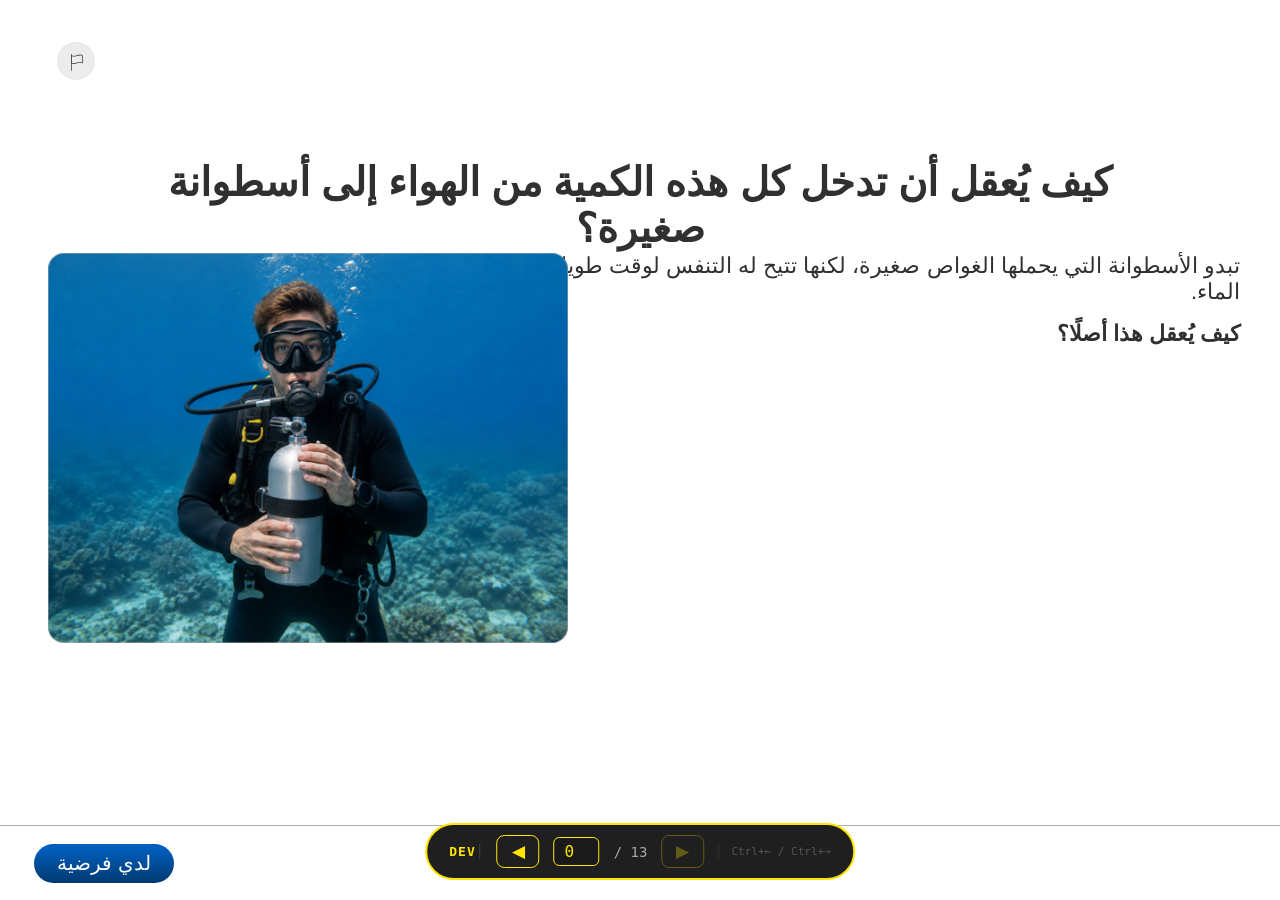
<file: methodica-gas-uses-01-01/index_dev.html>
<!DOCTYPE html>
<html lang="he">
<head>
  <meta charset="UTF-8">
  <title>DEV — methodica-gas-uses-01-01</title>
  <style>
    * { margin: 0; padding: 0; box-sizing: border-box; }
    body { background: #111; overflow: hidden; }
    #lomdah-frame { width: 100vw; height: 100vh; border: none; display: block; }
    #dev-bar {
      position: fixed; bottom: 20px; left: 50%; transform: translateX(-50%);
      background: rgba(0,0,0,0.88); color: #fff; border: 2px solid #ffe600;
      border-radius: 32px; padding: 10px 22px;
      display: flex; align-items: center; gap: 14px;
      z-index: 9999; font-family: monospace; font-size: 15px; user-select: none;
      white-space: nowrap;
    }
    #dev-label { color: #ffe600; font-weight: 700; font-size: 13px; letter-spacing: 1px;
      padding-right: 4px; border-right: 1px solid #444; margin-right: 2px; }
    #dev-bar button { background: transparent; border: 1px solid #ffe600; color: #ffe600;
      border-radius: 8px; padding: 5px 14px; cursor: pointer; font-size: 17px; }
    #dev-bar button:hover { background: #ffe600; color: #000; }
    #dev-bar button:disabled { opacity: 0.3; cursor: default; }
    #dev-screen-input { width: 46px; text-align: center; background: #1a1a1a;
      color: #ffe600; border: 1px solid #ffe600; border-radius: 6px; font-size: 16px;
      font-family: monospace; padding: 4px; }
    #dev-total { color: #aaa; font-size: 14px; }
    #dev-hint { color: #555; font-size: 11px; border-left: 1px solid #333; padding-left: 12px; }
  </style>
</head>
<body>
  <!-- allow="fullscreen *" is required under file:// (opaque frame origin) -->
  <iframe id="lomdah-frame" src="index.html" allow="fullscreen *"></iframe>
  <div id="dev-bar">
    <span id="dev-label">DEV</span>
    <!-- RTL: next (◀) on LEFT, prev (▶) on RIGHT -->
    <button id="btn-next" onclick="devNext()" title="מסך הבא (Ctrl+←)">◀</button>
    <input id="dev-screen-input" type="number" min="0" max="13" value="0"
           title="הקלד מספר מסך לקפיצה ישירה" onchange="devJump(this.value)">
    <span id="dev-total">/ 13</span>
    <button id="btn-prev" onclick="devPrev()" title="מסך קודם (Ctrl+→)">▶</button>
    <span id="dev-hint">Ctrl+← / Ctrl+→</span>
  </div>
  <script>
    'use strict';
    const frame      = document.getElementById('lomdah-frame');
    const inputEl    = document.getElementById('dev-screen-input');
    const totalLabel = document.getElementById('dev-total');
    const btnPrev    = document.getElementById('btn-prev');
    const btnNext    = document.getElementById('btn-next');
    let devCurrent = 0;
    let TOTAL      = 14;

    window.addEventListener('message', (e) => {
      if (e.data && e.data.type === 'DEV_READY') {
        TOTAL = e.data.total || TOTAL;
        totalLabel.textContent = '/ ' + (TOTAL - 1);
        inputEl.max = TOTAL - 1;
        updateButtons();
      }
    });

    frame.addEventListener('load', () => {
      devCurrent = 0; inputEl.value = 0; updateButtons(); frame.contentWindow.postMessage({ type: 'DEV_PING' }, '*');
    });

    function devGoTo(n) {
      n = Math.max(0, Math.min(TOTAL - 1, n));
      frame.contentWindow.postMessage({ type: 'DEV_GOTO', screen: n }, '*');
      devCurrent = n; inputEl.value = n; updateButtons();
    }
    function devNext() { devGoTo(devCurrent + 1); }
    function devPrev() { devGoTo(devCurrent - 1); }
    function devJump(val) { const n = parseInt(val,10); if (!isNaN(n)) devGoTo(n); }
    function updateButtons() {
      btnPrev.disabled = (devCurrent <= 0);
      btnNext.disabled = (devCurrent >= TOTAL - 1);
    }
    window.addEventListener('keydown', (e) => {
      if (!e.ctrlKey) return;
      if (e.key === 'ArrowLeft')  { e.preventDefault(); devNext(); }
      if (e.key === 'ArrowRight') { e.preventDefault(); devPrev(); }
    });
    inputEl.addEventListener('keydown', (e) => {
      if (e.key === 'Enter') devJump(inputEl.value);
    });
  </script>
</body>
</html>
</file>
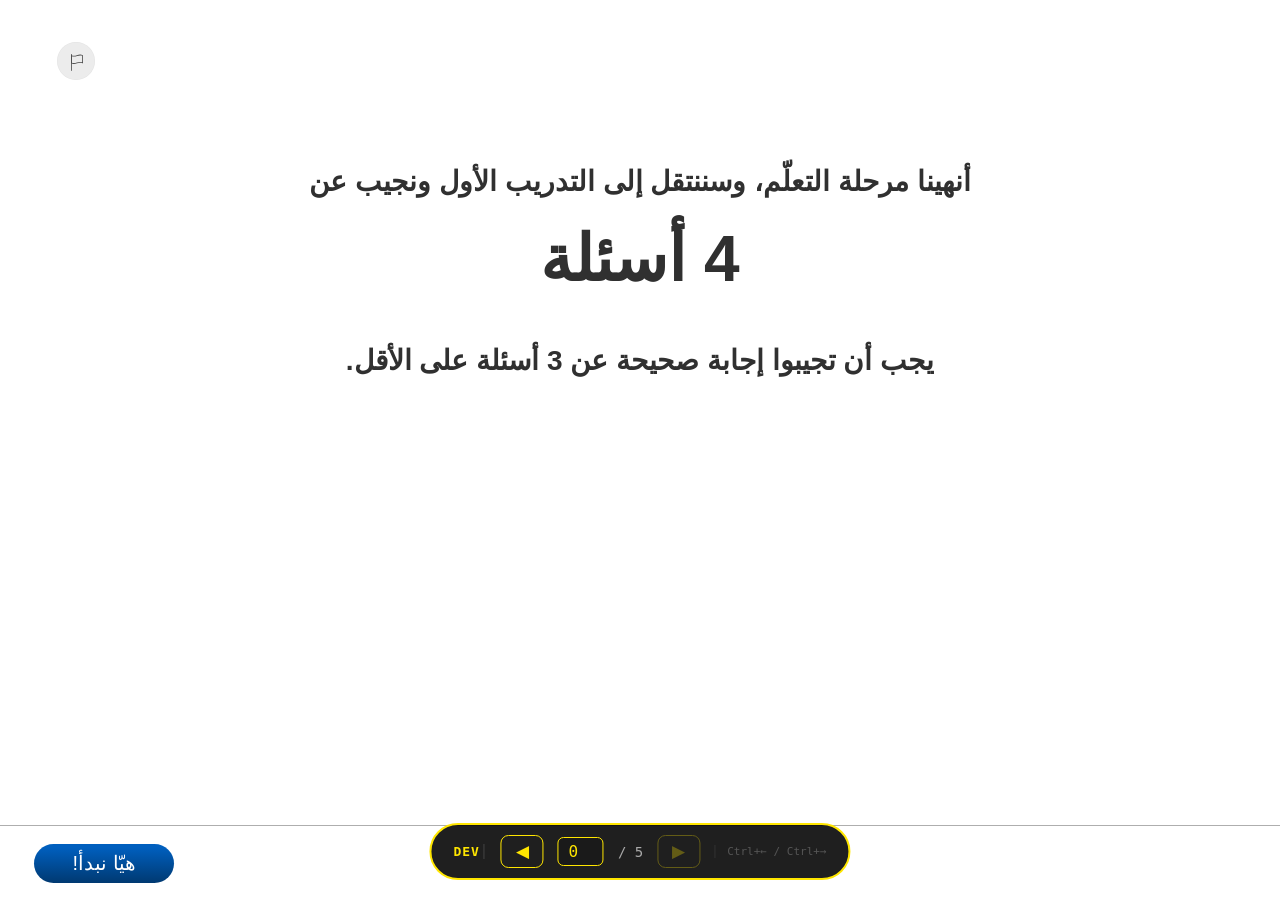
<file: methodica-gas-uses-01-02/index_dev.html>
<!DOCTYPE html>
<html lang="he">
<head>
  <meta charset="UTF-8">
  <title>DEV — methodica-gas-uses-01-02</title>
  <style>
    * { margin: 0; padding: 0; box-sizing: border-box; }
    body { background: #111; overflow: hidden; }
    #lomdah-frame { width: 100vw; height: 100vh; border: none; display: block; }
    #dev-bar {
      position: fixed; bottom: 20px; left: 50%; transform: translateX(-50%);
      background: rgba(0,0,0,0.88); color: #fff; border: 2px solid #ffe600;
      border-radius: 32px; padding: 10px 22px;
      display: flex; align-items: center; gap: 14px;
      z-index: 9999; font-family: monospace; font-size: 15px; user-select: none;
      white-space: nowrap;
    }
    #dev-label { color: #ffe600; font-weight: 700; font-size: 13px; letter-spacing: 1px;
      padding-right: 4px; border-right: 1px solid #444; margin-right: 2px; }
    #dev-bar button { background: transparent; border: 1px solid #ffe600; color: #ffe600;
      border-radius: 8px; padding: 5px 14px; cursor: pointer; font-size: 17px; }
    #dev-bar button:hover { background: #ffe600; color: #000; }
    #dev-bar button:disabled { opacity: 0.3; cursor: default; }
    #dev-screen-input { width: 46px; text-align: center; background: #1a1a1a;
      color: #ffe600; border: 1px solid #ffe600; border-radius: 6px; font-size: 16px;
      font-family: monospace; padding: 4px; }
    #dev-total { color: #aaa; font-size: 14px; }
    #dev-hint { color: #555; font-size: 11px; border-left: 1px solid #333; padding-left: 12px; }
  </style>
</head>
<body>
  <!-- allow="fullscreen *" is required under file:// (opaque frame origin) -->
  <iframe id="lomdah-frame" src="index.html" allow="fullscreen *"></iframe>
  <div id="dev-bar">
    <span id="dev-label">DEV</span>
    <!-- RTL: next (◀) on LEFT, prev (▶) on RIGHT -->
    <button id="btn-next" onclick="devNext()" title="מסך הבא (Ctrl+←)">◀</button>
    <input id="dev-screen-input" type="number" min="0" max="5" value="0"
           title="הקלד מספר מסך לקפיצה ישירה" onchange="devJump(this.value)">
    <span id="dev-total">/ 5</span>
    <button id="btn-prev" onclick="devPrev()" title="מסך קודם (Ctrl+→)">▶</button>
    <span id="dev-hint">Ctrl+← / Ctrl+→</span>
  </div>
  <script>
    'use strict';
    const frame      = document.getElementById('lomdah-frame');
    const inputEl    = document.getElementById('dev-screen-input');
    const totalLabel = document.getElementById('dev-total');
    const btnPrev    = document.getElementById('btn-prev');
    const btnNext    = document.getElementById('btn-next');
    let devCurrent = 0;
    let TOTAL      = 6;

    window.addEventListener('message', (e) => {
      if (e.data && e.data.type === 'DEV_READY') {
        TOTAL = e.data.total || TOTAL;
        totalLabel.textContent = '/ ' + (TOTAL - 1);
        inputEl.max = TOTAL - 1;
        updateButtons();
      }
    });

    frame.addEventListener('load', () => {
      devCurrent = 0; inputEl.value = 0; updateButtons(); frame.contentWindow.postMessage({ type: 'DEV_PING' }, '*');
    });

    function devGoTo(n) {
      n = Math.max(0, Math.min(TOTAL - 1, n));
      frame.contentWindow.postMessage({ type: 'DEV_GOTO', screen: n }, '*');
      devCurrent = n; inputEl.value = n; updateButtons();
    }
    function devNext() { devGoTo(devCurrent + 1); }
    function devPrev() { devGoTo(devCurrent - 1); }
    function devJump(val) { const n = parseInt(val,10); if (!isNaN(n)) devGoTo(n); }
    function updateButtons() {
      btnPrev.disabled = (devCurrent <= 0);
      btnNext.disabled = (devCurrent >= TOTAL - 1);
    }
    window.addEventListener('keydown', (e) => {
      if (!e.ctrlKey) return;
      if (e.key === 'ArrowLeft')  { e.preventDefault(); devNext(); }
      if (e.key === 'ArrowRight') { e.preventDefault(); devPrev(); }
    });
    inputEl.addEventListener('keydown', (e) => {
      if (e.key === 'Enter') devJump(inputEl.value);
    });
  </script>
</body>
</html>
</file>
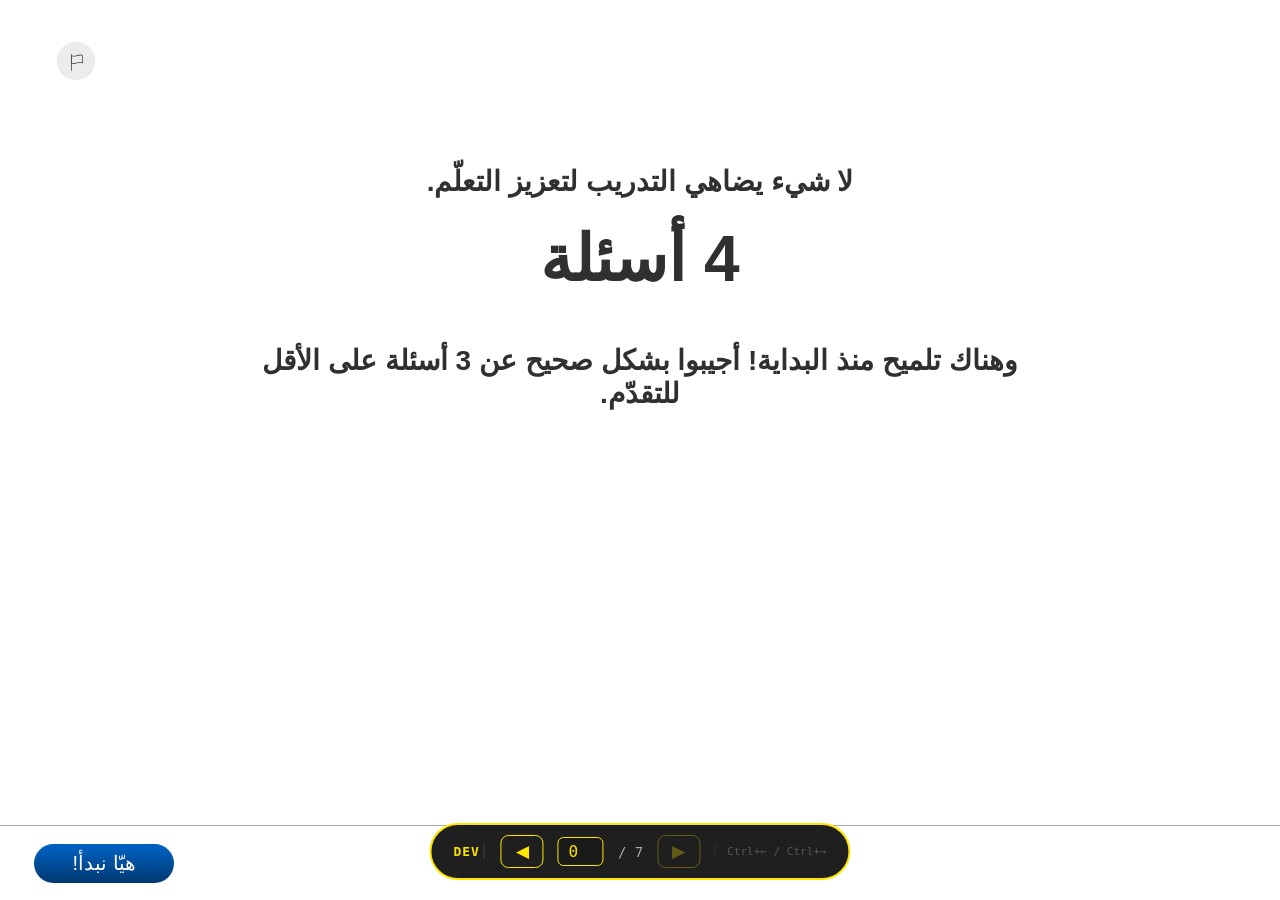
<file: methodica-gas-uses-01-03/index_dev.html>
<!DOCTYPE html>
<html lang="he">
<head>
  <meta charset="UTF-8">
  <title>DEV — methodica-gas-uses-01-03</title>
  <style>
    * { margin: 0; padding: 0; box-sizing: border-box; }
    body { background: #111; overflow: hidden; }
    #lomdah-frame { width: 100vw; height: 100vh; border: none; display: block; }
    #dev-bar {
      position: fixed; bottom: 20px; left: 50%; transform: translateX(-50%);
      background: rgba(0,0,0,0.88); color: #fff; border: 2px solid #ffe600;
      border-radius: 32px; padding: 10px 22px;
      display: flex; align-items: center; gap: 14px;
      z-index: 9999; font-family: monospace; font-size: 15px; user-select: none;
      white-space: nowrap;
    }
    #dev-label { color: #ffe600; font-weight: 700; font-size: 13px; letter-spacing: 1px;
      padding-right: 4px; border-right: 1px solid #444; margin-right: 2px; }
    #dev-bar button { background: transparent; border: 1px solid #ffe600; color: #ffe600;
      border-radius: 8px; padding: 5px 14px; cursor: pointer; font-size: 17px; }
    #dev-bar button:hover { background: #ffe600; color: #000; }
    #dev-bar button:disabled { opacity: 0.3; cursor: default; }
    #dev-screen-input { width: 46px; text-align: center; background: #1a1a1a;
      color: #ffe600; border: 1px solid #ffe600; border-radius: 6px; font-size: 16px;
      font-family: monospace; padding: 4px; }
    #dev-total { color: #aaa; font-size: 14px; }
    #dev-hint { color: #555; font-size: 11px; border-left: 1px solid #333; padding-left: 12px; }
  </style>
</head>
<body>
  <!-- allow="fullscreen *" is required under file:// (opaque frame origin) -->
  <iframe id="lomdah-frame" src="index.html" allow="fullscreen *"></iframe>
  <div id="dev-bar">
    <span id="dev-label">DEV</span>
    <!-- RTL: next (◀) on LEFT, prev (▶) on RIGHT -->
    <button id="btn-next" onclick="devNext()" title="מסך הבא (Ctrl+←)">◀</button>
    <input id="dev-screen-input" type="number" min="0" max="7" value="0"
           title="הקלד מספר מסך לקפיצה ישירה" onchange="devJump(this.value)">
    <span id="dev-total">/ 7</span>
    <button id="btn-prev" onclick="devPrev()" title="מסך קודם (Ctrl+→)">▶</button>
    <span id="dev-hint">Ctrl+← / Ctrl+→</span>
  </div>
  <script>
    'use strict';
    const frame      = document.getElementById('lomdah-frame');
    const inputEl    = document.getElementById('dev-screen-input');
    const totalLabel = document.getElementById('dev-total');
    const btnPrev    = document.getElementById('btn-prev');
    const btnNext    = document.getElementById('btn-next');
    let devCurrent = 0;
    let TOTAL      = 8;

    window.addEventListener('message', (e) => {
      if (e.data && e.data.type === 'DEV_READY') {
        TOTAL = e.data.total || TOTAL;
        totalLabel.textContent = '/ ' + (TOTAL - 1);
        inputEl.max = TOTAL - 1;
        updateButtons();
      }
    });

    frame.addEventListener('load', () => {
      devCurrent = 0; inputEl.value = 0; updateButtons(); frame.contentWindow.postMessage({ type: 'DEV_PING' }, '*');
    });

    function devGoTo(n) {
      n = Math.max(0, Math.min(TOTAL - 1, n));
      frame.contentWindow.postMessage({ type: 'DEV_GOTO', screen: n }, '*');
      devCurrent = n; inputEl.value = n; updateButtons();
    }
    function devNext() { devGoTo(devCurrent + 1); }
    function devPrev() { devGoTo(devCurrent - 1); }
    function devJump(val) { const n = parseInt(val,10); if (!isNaN(n)) devGoTo(n); }
    function updateButtons() {
      btnPrev.disabled = (devCurrent <= 0);
      btnNext.disabled = (devCurrent >= TOTAL - 1);
    }
    window.addEventListener('keydown', (e) => {
      if (!e.ctrlKey) return;
      if (e.key === 'ArrowLeft')  { e.preventDefault(); devNext(); }
      if (e.key === 'ArrowRight') { e.preventDefault(); devPrev(); }
    });
    inputEl.addEventListener('keydown', (e) => {
      if (e.key === 'Enter') devJump(inputEl.value);
    });
  </script>
</body>
</html>
</file>
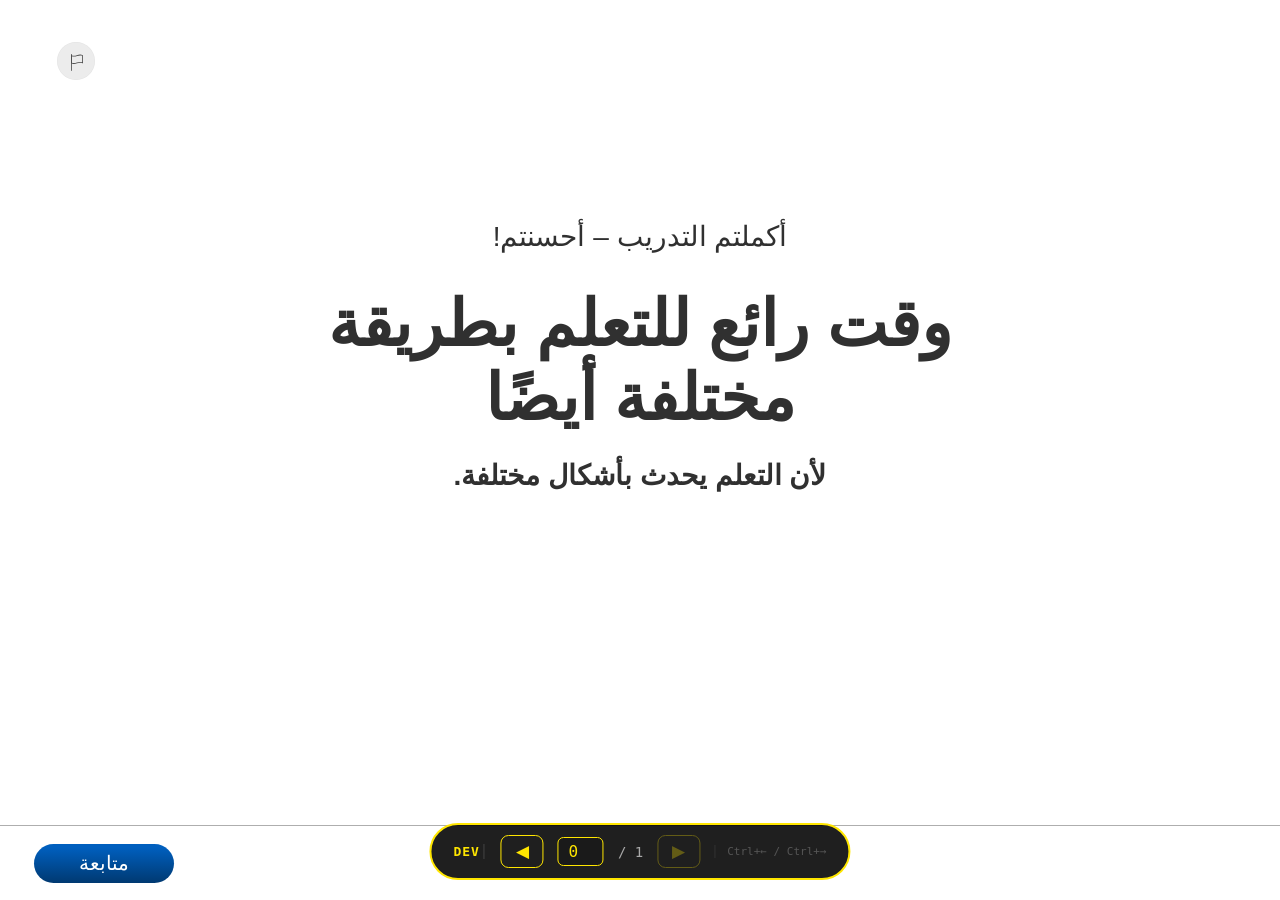
<file: methodica-gas-uses-01-04/index_dev.html>
<!DOCTYPE html>
<html lang="he">
<head>
  <meta charset="UTF-8">
  <title>DEV — methodica-gas-uses-01-04</title>
  <style>
    * { margin: 0; padding: 0; box-sizing: border-box; }
    body { background: #111; overflow: hidden; }
    #lomdah-frame { width: 100vw; height: 100vh; border: none; display: block; }
    #dev-bar {
      position: fixed; bottom: 20px; left: 50%; transform: translateX(-50%);
      background: rgba(0,0,0,0.88); color: #fff; border: 2px solid #ffe600;
      border-radius: 32px; padding: 10px 22px;
      display: flex; align-items: center; gap: 14px;
      z-index: 9999; font-family: monospace; font-size: 15px; user-select: none;
      white-space: nowrap;
    }
    #dev-label { color: #ffe600; font-weight: 700; font-size: 13px; letter-spacing: 1px;
      padding-right: 4px; border-right: 1px solid #444; margin-right: 2px; }
    #dev-bar button { background: transparent; border: 1px solid #ffe600; color: #ffe600;
      border-radius: 8px; padding: 5px 14px; cursor: pointer; font-size: 17px; }
    #dev-bar button:hover { background: #ffe600; color: #000; }
    #dev-bar button:disabled { opacity: 0.3; cursor: default; }
    #dev-screen-input { width: 46px; text-align: center; background: #1a1a1a;
      color: #ffe600; border: 1px solid #ffe600; border-radius: 6px; font-size: 16px;
      font-family: monospace; padding: 4px; }
    #dev-total { color: #aaa; font-size: 14px; }
    #dev-hint { color: #555; font-size: 11px; border-left: 1px solid #333; padding-left: 12px; }
  </style>
</head>
<body>
  <!-- allow="fullscreen *" is required under file:// (opaque frame origin) -->
  <iframe id="lomdah-frame" src="index.html" allow="fullscreen *"></iframe>
  <div id="dev-bar">
    <span id="dev-label">DEV</span>
    <!-- RTL: next (◀) on LEFT, prev (▶) on RIGHT -->
    <button id="btn-next" onclick="devNext()" title="מסך הבא (Ctrl+←)">◀</button>
    <input id="dev-screen-input" type="number" min="0" max="1" value="0"
           title="הקלד מספר מסך לקפיצה ישירה" onchange="devJump(this.value)">
    <span id="dev-total">/ 1</span>
    <button id="btn-prev" onclick="devPrev()" title="מסך קודם (Ctrl+→)">▶</button>
    <span id="dev-hint">Ctrl+← / Ctrl+→</span>
  </div>
  <script>
    'use strict';
    const frame      = document.getElementById('lomdah-frame');
    const inputEl    = document.getElementById('dev-screen-input');
    const totalLabel = document.getElementById('dev-total');
    const btnPrev    = document.getElementById('btn-prev');
    const btnNext    = document.getElementById('btn-next');
    let devCurrent = 0;
    let TOTAL      = 2;

    window.addEventListener('message', (e) => {
      if (e.data && e.data.type === 'DEV_READY') {
        TOTAL = e.data.total || TOTAL;
        totalLabel.textContent = '/ ' + (TOTAL - 1);
        inputEl.max = TOTAL - 1;
        updateButtons();
      }
    });

    frame.addEventListener('load', () => {
      devCurrent = 0; inputEl.value = 0; updateButtons(); frame.contentWindow.postMessage({ type: 'DEV_PING' }, '*');
    });

    function devGoTo(n) {
      n = Math.max(0, Math.min(TOTAL - 1, n));
      frame.contentWindow.postMessage({ type: 'DEV_GOTO', screen: n }, '*');
      devCurrent = n; inputEl.value = n; updateButtons();
    }
    function devNext() { devGoTo(devCurrent + 1); }
    function devPrev() { devGoTo(devCurrent - 1); }
    function devJump(val) { const n = parseInt(val,10); if (!isNaN(n)) devGoTo(n); }
    function updateButtons() {
      btnPrev.disabled = (devCurrent <= 0);
      btnNext.disabled = (devCurrent >= TOTAL - 1);
    }
    window.addEventListener('keydown', (e) => {
      if (!e.ctrlKey) return;
      if (e.key === 'ArrowLeft')  { e.preventDefault(); devNext(); }
      if (e.key === 'ArrowRight') { e.preventDefault(); devPrev(); }
    });
    inputEl.addEventListener('keydown', (e) => {
      if (e.key === 'Enter') devJump(inputEl.value);
    });
  </script>
</body>
</html>
</file>
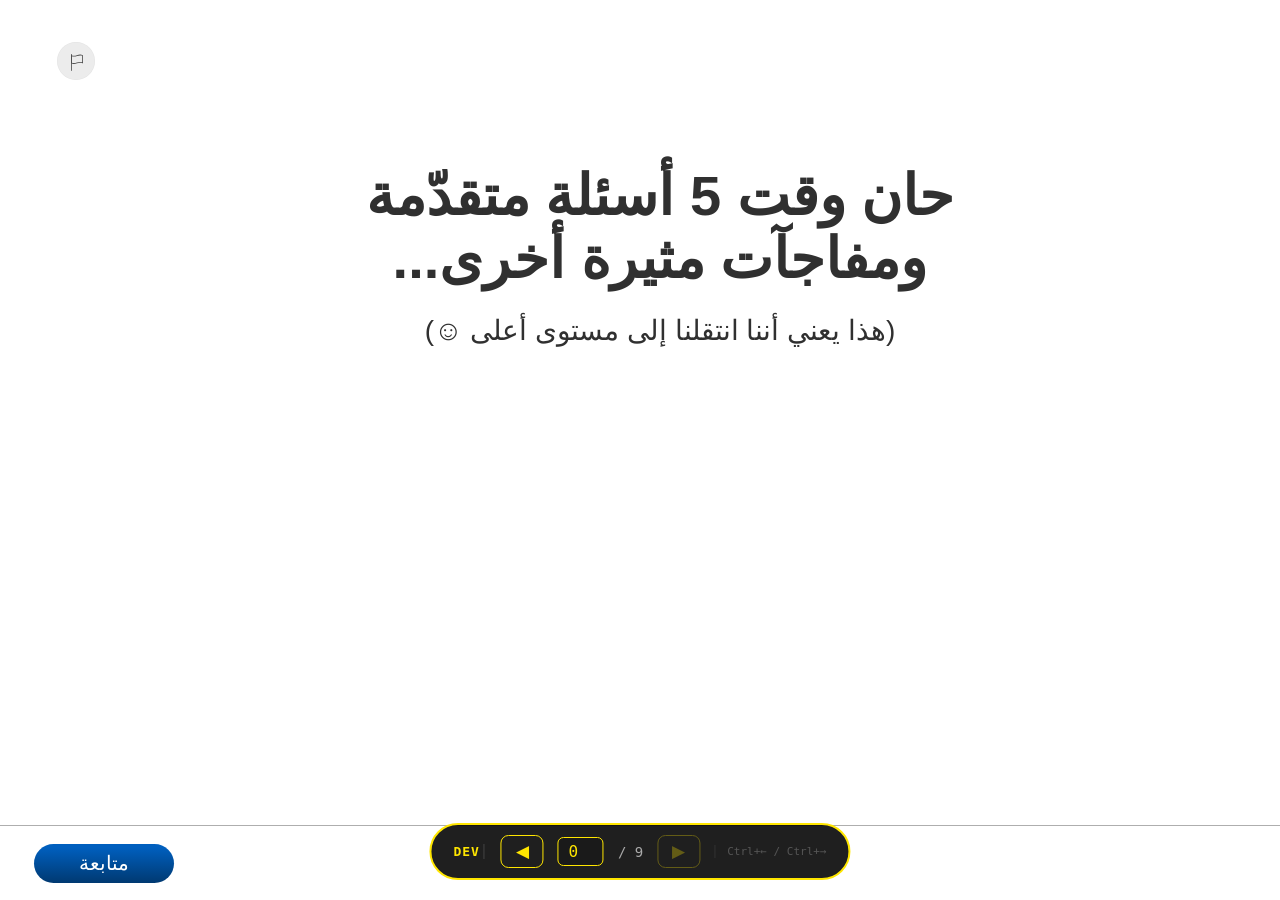
<file: methodica-gas-uses-01-05/index_dev.html>
<!DOCTYPE html>
<html lang="he">
<head>
  <meta charset="UTF-8">
  <title>DEV — methodica-gas-uses-01-05</title>
  <style>
    * { margin: 0; padding: 0; box-sizing: border-box; }
    body { background: #111; overflow: hidden; }
    #lomdah-frame { width: 100vw; height: 100vh; border: none; display: block; }
    #dev-bar {
      position: fixed; bottom: 20px; left: 50%; transform: translateX(-50%);
      background: rgba(0,0,0,0.88); color: #fff; border: 2px solid #ffe600;
      border-radius: 32px; padding: 10px 22px;
      display: flex; align-items: center; gap: 14px;
      z-index: 9999; font-family: monospace; font-size: 15px; user-select: none;
      white-space: nowrap;
    }
    #dev-label { color: #ffe600; font-weight: 700; font-size: 13px; letter-spacing: 1px;
      padding-right: 4px; border-right: 1px solid #444; margin-right: 2px; }
    #dev-bar button { background: transparent; border: 1px solid #ffe600; color: #ffe600;
      border-radius: 8px; padding: 5px 14px; cursor: pointer; font-size: 17px; }
    #dev-bar button:hover { background: #ffe600; color: #000; }
    #dev-bar button:disabled { opacity: 0.3; cursor: default; }
    #dev-screen-input { width: 46px; text-align: center; background: #1a1a1a;
      color: #ffe600; border: 1px solid #ffe600; border-radius: 6px; font-size: 16px;
      font-family: monospace; padding: 4px; }
    #dev-total { color: #aaa; font-size: 14px; }
    #dev-hint { color: #555; font-size: 11px; border-left: 1px solid #333; padding-left: 12px; }
  </style>
</head>
<body>
  <!-- allow="fullscreen *" is required under file:// (opaque frame origin) -->
  <iframe id="lomdah-frame" src="index.html" allow="fullscreen *"></iframe>
  <div id="dev-bar">
    <span id="dev-label">DEV</span>
    <!-- RTL: next (◀) on LEFT, prev (▶) on RIGHT -->
    <button id="btn-next" onclick="devNext()" title="מסך הבא (Ctrl+←)">◀</button>
    <input id="dev-screen-input" type="number" min="0" max="9" value="0"
           title="הקלד מספר מסך לקפיצה ישירה" onchange="devJump(this.value)">
    <span id="dev-total">/ 9</span>
    <button id="btn-prev" onclick="devPrev()" title="מסך קודם (Ctrl+→)">▶</button>
    <span id="dev-hint">Ctrl+← / Ctrl+→</span>
  </div>
  <script>
    'use strict';
    const frame      = document.getElementById('lomdah-frame');
    const inputEl    = document.getElementById('dev-screen-input');
    const totalLabel = document.getElementById('dev-total');
    const btnPrev    = document.getElementById('btn-prev');
    const btnNext    = document.getElementById('btn-next');
    let devCurrent = 0;
    let TOTAL      = 10;

    window.addEventListener('message', (e) => {
      if (e.data && e.data.type === 'DEV_READY') {
        TOTAL = e.data.total || TOTAL;
        totalLabel.textContent = '/ ' + (TOTAL - 1);
        inputEl.max = TOTAL - 1;
        updateButtons();
      }
    });

    frame.addEventListener('load', () => {
      devCurrent = 0; inputEl.value = 0; updateButtons(); frame.contentWindow.postMessage({ type: 'DEV_PING' }, '*');
    });

    function devGoTo(n) {
      n = Math.max(0, Math.min(TOTAL - 1, n));
      frame.contentWindow.postMessage({ type: 'DEV_GOTO', screen: n }, '*');
      devCurrent = n; inputEl.value = n; updateButtons();
    }
    function devNext() { devGoTo(devCurrent + 1); }
    function devPrev() { devGoTo(devCurrent - 1); }
    function devJump(val) { const n = parseInt(val,10); if (!isNaN(n)) devGoTo(n); }
    function updateButtons() {
      btnPrev.disabled = (devCurrent <= 0);
      btnNext.disabled = (devCurrent >= TOTAL - 1);
    }
    window.addEventListener('keydown', (e) => {
      if (!e.ctrlKey) return;
      if (e.key === 'ArrowLeft')  { e.preventDefault(); devNext(); }
      if (e.key === 'ArrowRight') { e.preventDefault(); devPrev(); }
    });
    inputEl.addEventListener('keydown', (e) => {
      if (e.key === 'Enter') devJump(inputEl.value);
    });
  </script>
</body>
</html>
</file>
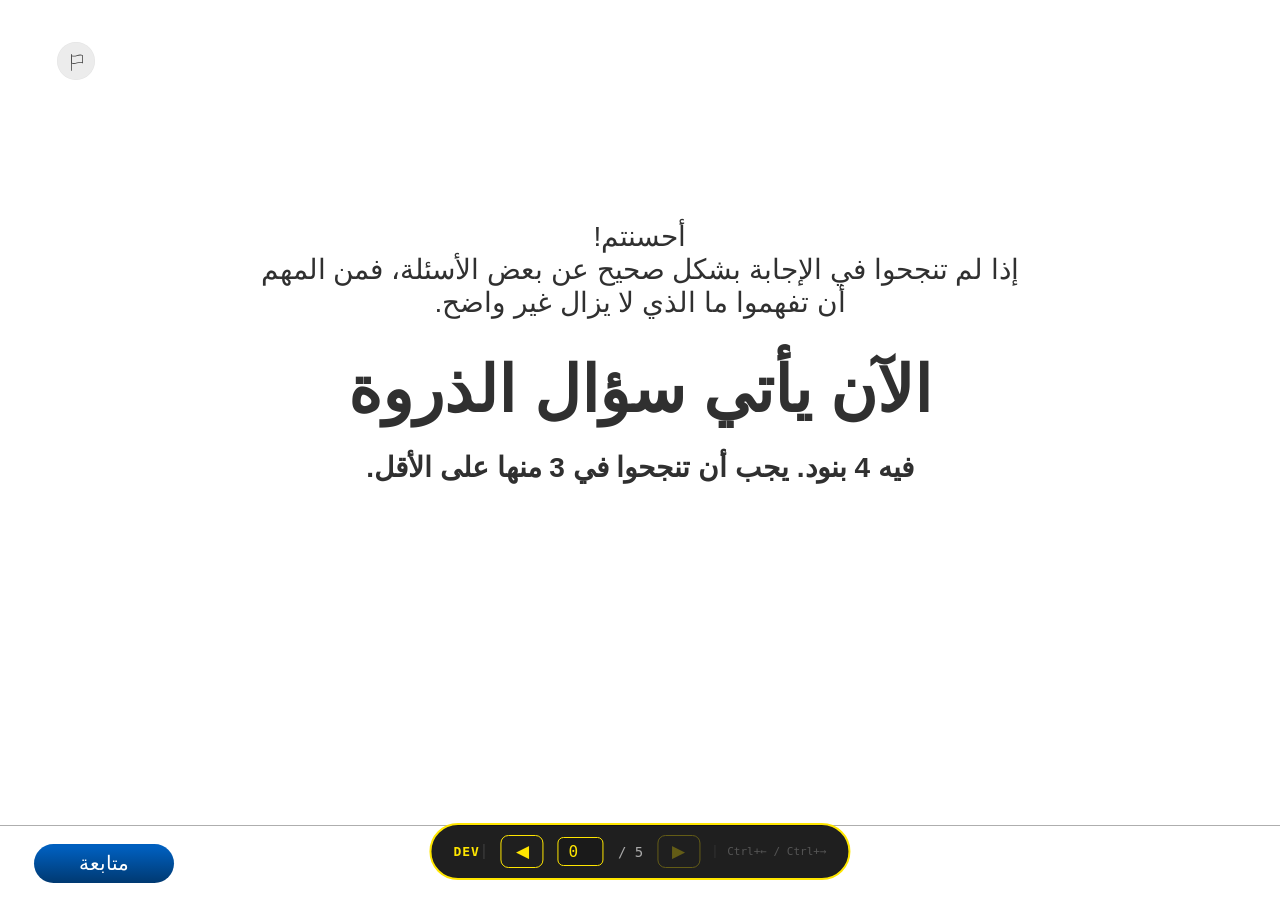
<file: methodica-gas-uses-01-06/index_dev.html>
<!DOCTYPE html>
<html lang="he">
<head>
  <meta charset="UTF-8">
  <title>DEV — methodica-gas-uses-01-06</title>
  <style>
    * { margin: 0; padding: 0; box-sizing: border-box; }
    body { background: #111; overflow: hidden; }
    #lomdah-frame { width: 100vw; height: 100vh; border: none; display: block; }
    #dev-bar {
      position: fixed; bottom: 20px; left: 50%; transform: translateX(-50%);
      background: rgba(0,0,0,0.88); color: #fff; border: 2px solid #ffe600;
      border-radius: 32px; padding: 10px 22px;
      display: flex; align-items: center; gap: 14px;
      z-index: 9999; font-family: monospace; font-size: 15px; user-select: none;
      white-space: nowrap;
    }
    #dev-label { color: #ffe600; font-weight: 700; font-size: 13px; letter-spacing: 1px;
      padding-right: 4px; border-right: 1px solid #444; margin-right: 2px; }
    #dev-bar button { background: transparent; border: 1px solid #ffe600; color: #ffe600;
      border-radius: 8px; padding: 5px 14px; cursor: pointer; font-size: 17px; }
    #dev-bar button:hover { background: #ffe600; color: #000; }
    #dev-bar button:disabled { opacity: 0.3; cursor: default; }
    #dev-screen-input { width: 46px; text-align: center; background: #1a1a1a;
      color: #ffe600; border: 1px solid #ffe600; border-radius: 6px; font-size: 16px;
      font-family: monospace; padding: 4px; }
    #dev-total { color: #aaa; font-size: 14px; }
    #dev-hint { color: #555; font-size: 11px; border-left: 1px solid #333; padding-left: 12px; }
  </style>
</head>
<body>
  <!-- allow="fullscreen *" is required under file:// (opaque frame origin) -->
  <iframe id="lomdah-frame" src="index.html" allow="fullscreen *"></iframe>
  <div id="dev-bar">
    <span id="dev-label">DEV</span>
    <!-- RTL: next (◀) on LEFT, prev (▶) on RIGHT -->
    <button id="btn-next" onclick="devNext()" title="מסך הבא (Ctrl+←)">◀</button>
    <input id="dev-screen-input" type="number" min="0" max="6" value="0"
           title="הקלד מספר מסך לקפיצה ישירה" onchange="devJump(this.value)">
    <span id="dev-total">/ 5</span>
    <button id="btn-prev" onclick="devPrev()" title="מסך קודם (Ctrl+→)">▶</button>
    <span id="dev-hint">Ctrl+← / Ctrl+→</span>
  </div>
  <script>
    'use strict';
    const frame      = document.getElementById('lomdah-frame');
    const inputEl    = document.getElementById('dev-screen-input');
    const totalLabel = document.getElementById('dev-total');
    const btnPrev    = document.getElementById('btn-prev');
    const btnNext    = document.getElementById('btn-next');
    let devCurrent = 0;
    let TOTAL      = 6;

    window.addEventListener('message', (e) => {
      if (e.data && e.data.type === 'DEV_READY') {
        TOTAL = e.data.total || TOTAL;
        totalLabel.textContent = '/ ' + (TOTAL - 1);
        inputEl.max = TOTAL - 1;
        updateButtons();
      }
    });

    frame.addEventListener('load', () => {
      devCurrent = 0; inputEl.value = 0; updateButtons(); frame.contentWindow.postMessage({ type: 'DEV_PING' }, '*');
    });

    function devGoTo(n) {
      n = Math.max(0, Math.min(TOTAL - 1, n));
      frame.contentWindow.postMessage({ type: 'DEV_GOTO', screen: n }, '*');
      devCurrent = n; inputEl.value = n; updateButtons();
    }
    function devNext() { devGoTo(devCurrent + 1); }
    function devPrev() { devGoTo(devCurrent - 1); }
    function devJump(val) { const n = parseInt(val,10); if (!isNaN(n)) devGoTo(n); }
    function updateButtons() {
      btnPrev.disabled = (devCurrent <= 0);
      btnNext.disabled = (devCurrent >= TOTAL - 1);
    }
    window.addEventListener('keydown', (e) => {
      if (!e.ctrlKey) return;
      if (e.key === 'ArrowLeft')  { e.preventDefault(); devNext(); }
      if (e.key === 'ArrowRight') { e.preventDefault(); devPrev(); }
    });
    inputEl.addEventListener('keydown', (e) => {
      if (e.key === 'Enter') devJump(inputEl.value);
    });
  </script>
</body>
</html>
</file>
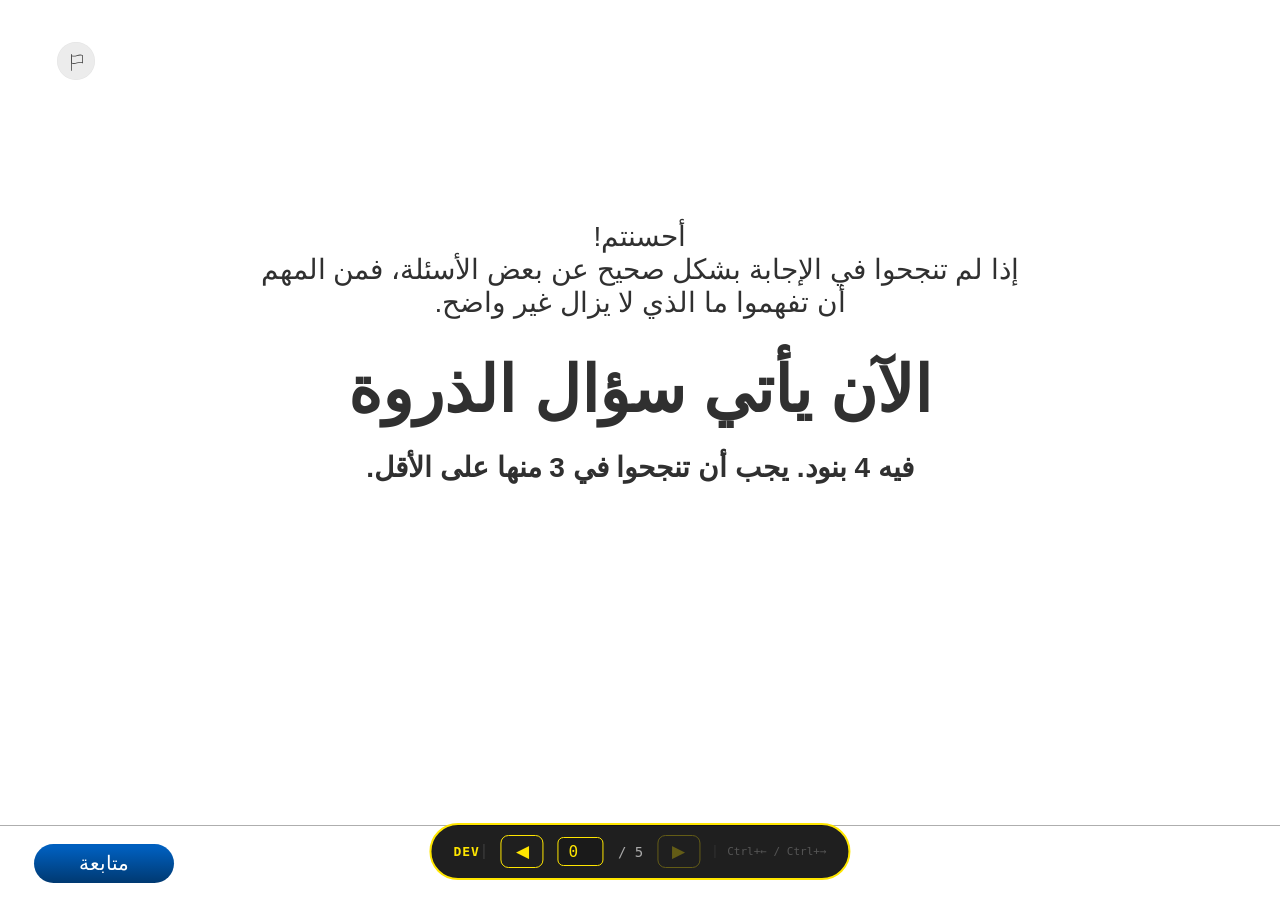
<file: methodica-gas-uses-01-07/index_dev.html>
<!DOCTYPE html>
<html lang="he">
<head>
  <meta charset="UTF-8">
  <title>DEV — methodica-gas-uses-01-07</title>
  <style>
    * { margin: 0; padding: 0; box-sizing: border-box; }
    body { background: #111; overflow: hidden; }
    #lomdah-frame { width: 100vw; height: 100vh; border: none; display: block; }
    #dev-bar {
      position: fixed; bottom: 20px; left: 50%; transform: translateX(-50%);
      background: rgba(0,0,0,0.88); color: #fff; border: 2px solid #ffe600;
      border-radius: 32px; padding: 10px 22px;
      display: flex; align-items: center; gap: 14px;
      z-index: 9999; font-family: monospace; font-size: 15px; user-select: none;
      white-space: nowrap;
    }
    #dev-label { color: #ffe600; font-weight: 700; font-size: 13px; letter-spacing: 1px;
      padding-right: 4px; border-right: 1px solid #444; margin-right: 2px; }
    #dev-bar button { background: transparent; border: 1px solid #ffe600; color: #ffe600;
      border-radius: 8px; padding: 5px 14px; cursor: pointer; font-size: 17px; }
    #dev-bar button:hover { background: #ffe600; color: #000; }
    #dev-bar button:disabled { opacity: 0.3; cursor: default; }
    #dev-screen-input { width: 46px; text-align: center; background: #1a1a1a;
      color: #ffe600; border: 1px solid #ffe600; border-radius: 6px; font-size: 16px;
      font-family: monospace; padding: 4px; }
    #dev-total { color: #aaa; font-size: 14px; }
    #dev-hint { color: #555; font-size: 11px; border-left: 1px solid #333; padding-left: 12px; }
  </style>
</head>
<body>
  <!-- allow="fullscreen *" is required under file:// (opaque frame origin) -->
  <iframe id="lomdah-frame" src="index.html" allow="fullscreen *"></iframe>
  <div id="dev-bar">
    <span id="dev-label">DEV</span>
    <!-- RTL: next (◀) on LEFT, prev (▶) on RIGHT -->
    <button id="btn-next" onclick="devNext()" title="מסך הבא (Ctrl+←)">◀</button>
    <input id="dev-screen-input" type="number" min="0" max="6" value="0"
           title="הקלד מספר מסך לקפיצה ישירה" onchange="devJump(this.value)">
    <span id="dev-total">/ 5</span>
    <button id="btn-prev" onclick="devPrev()" title="מסך קודם (Ctrl+→)">▶</button>
    <span id="dev-hint">Ctrl+← / Ctrl+→</span>
  </div>
  <script>
    'use strict';
    const frame      = document.getElementById('lomdah-frame');
    const inputEl    = document.getElementById('dev-screen-input');
    const totalLabel = document.getElementById('dev-total');
    const btnPrev    = document.getElementById('btn-prev');
    const btnNext    = document.getElementById('btn-next');
    let devCurrent = 0;
    let TOTAL      = 7;

    window.addEventListener('message', (e) => {
      if (e.data && e.data.type === 'DEV_READY') {
        TOTAL = e.data.total || TOTAL;
        totalLabel.textContent = '/ ' + (TOTAL - 1);
        inputEl.max = TOTAL - 1;
        updateButtons();
      }
    });

    frame.addEventListener('load', () => {
      devCurrent = 0; inputEl.value = 0; updateButtons(); frame.contentWindow.postMessage({ type: 'DEV_PING' }, '*');
    });

    function devGoTo(n) {
      n = Math.max(0, Math.min(TOTAL - 1, n));
      frame.contentWindow.postMessage({ type: 'DEV_GOTO', screen: n }, '*');
      devCurrent = n; inputEl.value = n; updateButtons();
    }
    function devNext() { devGoTo(devCurrent + 1); }
    function devPrev() { devGoTo(devCurrent - 1); }
    function devJump(val) { const n = parseInt(val,10); if (!isNaN(n)) devGoTo(n); }
    function updateButtons() {
      btnPrev.disabled = (devCurrent <= 0);
      btnNext.disabled = (devCurrent >= TOTAL - 1);
    }
    window.addEventListener('keydown', (e) => {
      if (!e.ctrlKey) return;
      if (e.key === 'ArrowLeft')  { e.preventDefault(); devNext(); }
      if (e.key === 'ArrowRight') { e.preventDefault(); devPrev(); }
    });
    inputEl.addEventListener('keydown', (e) => {
      if (e.key === 'Enter') devJump(inputEl.value);
    });
  </script>
</body>
</html>
</file>
<file: methodica-gas-uses-01-01/css/style.css>
/* methodica-gas-uses-01-01
   Component 01 — ללמוד משהו חדש (הוק + הקנייה + שאלות חימום), slides 2-18.
   Built per 720-templates / 720-design-guidelines on a 1280x710 canvas. Global
   chrome is ported verbatim from methodica-science-mass-liquid-02-02 (the newest
   approved science reference) so this unit carries the same 720 chrome. */

/* ===== Font — Assistant, served locally (assets/fonts) so the text never depends on the school's internet connection
   (producer 2026-10-06). Only the weights this part uses: 400 / 600 / 700. ===== */
@font-face { font-family: 'Assistant'; src: url('../assets/fonts/Assistant-Regular.ttf') format('truetype'); font-weight: 400; font-style: normal; font-display: swap; }
@font-face { font-family: 'Assistant'; src: url('../assets/fonts/Assistant-SemiBold.ttf') format('truetype'); font-weight: 600; font-style: normal; font-display: swap; }
@font-face { font-family: 'Assistant'; src: url('../assets/fonts/Assistant-Bold.ttf') format('truetype'); font-weight: 700; font-style: normal; font-display: swap; }

/* ===== Subject theme tokens (Science) — 720-design-guidelines / colors-and-gradients.md ===== */
:root {
  --subject-100: #D4F3FF;
  --subject-300: #B9ECFF;
  --subject-500: #019DE5;
  --subject-700: #007AC6;
  --green-80: #609E12;     /* Feedback/Correct/300 */
  --green-5:  #EDF8ED;
  --red-100:  #B20010;     /* Feedback/Incorrect/300 */
  --red-5:    #FFF0F4;
  --feedback-correct-200:   #F2FFE8;
  --feedback-incorrect-200: #FFDBDC;
  --natural-200: #F3F4F5;
  --natural-300: #ECECEC;
  --gray-100: #AEAEAE;     /* Natural/600 */
  --text:     #222222;
  --black-100:#303030;     /* Natural/800 */

  --canvas-w: 1280px;
  --canvas-h: 710px;
  --bar-h: 74px;
}

/* ===== Reset / base ===== */
* { box-sizing: border-box; }
html, body {
  margin: 0; padding: 0;
  width: 100%; height: 100%;
  overflow: hidden;
  direction: rtl;
  font-family: Calibri, Carlito, Arial, sans-serif;
  background: #fff;
  color: var(--text);
}
button { font-family: inherit; cursor: pointer; }
img { -webkit-user-drag: none; user-select: none; }
[hidden] { display: none !important; }

/* ===== Canvas & scaling engine ===== */
#app {
  width: var(--canvas-w);
  height: var(--canvas-h);
  position: absolute;
  top: 0; left: 0;
  transform-origin: top left;
  background: #fff;
  overflow: hidden;
}

.screen {
  position: absolute;
  inset: 0;
  display: none;
  background: #fff;
}
.screen.active { display: block; }
/* FixedNavigationBar — Figma 196:6351: 74px, white, 0.4px Natural/600 top line */
.screen::after {
  content: '';
  position: absolute;
  left: 0; right: 0; bottom: 0;
  height: var(--bar-h);
  background: #fff;
  border-top: 0.4px solid var(--gray-100);
  z-index: 5;
}

/* ===== nav button — Figma 196:6020 =====
   39px pill, min-width 140px, 20px horizontal padding, label Body/B-7
   (Regular 20) -> Body/B-8 (SemiBold 20) on hover. Sits in the
   FixedNavigationBar slot: 24px bar padding + 10px slot padding = 34px
   from the canvas edge, vertically centred in the 74px bar. */
.btn-continue, .btn-back, .scq-hint {
  position: absolute;
  bottom: calc((var(--bar-h) - 39px) / 2);
  height: 39px; min-width: 140px;
  display: flex; align-items: center; justify-content: center;
  padding: 0 20px;
  border-radius: 1000px;
  font: 400 20px Calibri, Carlito, Arial, sans-serif;
  border: none;
  z-index: 10;
  white-space: nowrap;
}
.btn-continue:not(:disabled):hover, .btn-back:hover, .scq-hint:hover { font-weight: 600; }
/* Hint button — Figma nav button hint (196:6024 / hover 1645:18704): white, 1px
   Subject/700, 7.5/20px padding, 6px gap, bulb 26 x 22.3 to the RIGHT of the label
   (first in the markup, direction rtl); hover = SemiBold label only. Sits 16px left
   of the 140px check button in the bar's left slot (34 + 140 + 16). */
.scq-hint {
  left: 190px; gap: 6px; padding: 7.5px 20px; direction: rtl;
  background: #fff; border: 1px solid var(--subject-700); color: var(--subject-700);
}
.scq-hint-ico { flex: 0 0 26px; width: 26px; height: 22.2883px; }
.btn-continue {
  left: 34px;
  background: linear-gradient(to bottom, #005FBE 9%, #0059B2 23.361%, #003971 100%); /* Subject/Gradient/Science */
  color: #fff;
}
.btn-continue:disabled {
  background: var(--gray-100);
  color: var(--black-100);
  cursor: not-allowed;
}
.btn-back {
  right: 34px;
  background: #fff;
  border: 1px solid var(--subject-700);
  color: var(--subject-700);
}
.btn-back:hover { border-width: 1.5px; }

/* Figma "nav label" (2567:20391): an invisible SemiBold copy of the label
   reserves the hover width so the pill never resizes between states.
   data-label is filled from the visible text by initNavLabels(). */
.nav-label { display: inline-grid; }
.nav-label::before {
  content: attr(data-label);
  grid-area: 1 / 1;
  font-weight: 600;
  block-size: 0;
  visibility: hidden;
  pointer-events: none;
}
.nav-label > span { grid-area: 1 / 1; }

/* ===== Report Problem — Figma 207:3590 (global, outside all screens) =====
   88x68 component: icon = exact Figma SVG export of "Report Problem icon"
   207:3567 (default) / 207:3566 (hover); label is live text. Pinned
   top-left 32/32 — the component's position in every current approved screen
   template (4492:37696, 4905:25066, 414:4712, 1045:13096; producer 2026-10-06,
   replacing the earlier 16/16). */
.flag-btn {
  position: absolute; top: 32px; left: 32px; z-index: 30;
  width: 88px; height: 68px;
  padding: 10px 4px 8px;
  display: flex; flex-direction: column; align-items: center; gap: 4px;
  background: none; border: none; cursor: pointer;
}
.flag-btn__icon {
  flex: 0 0 38px; width: 38px; height: 38px;
  background: url('../assets/img/report-problem-icon-default.svg') no-repeat center / contain;
}
.flag-btn__label {
  display: none;
  width: 80px;
  font: 600 14px/10px Calibri, Carlito, Arial, sans-serif; /* Figma trims the text box to cap height (10px) */
  color: var(--subject-500);
  text-align: center;
  direction: rtl;
}
.flag-btn:hover, .flag-btn:focus-visible { padding-bottom: 10px; }
.flag-btn:hover .flag-btn__icon,
.flag-btn:focus-visible .flag-btn__icon { background-image: url('../assets/img/report-problem-icon-hover.svg'); }
.flag-btn:hover .flag-btn__label,
.flag-btn:focus-visible .flag-btn__label { display: block; }

/* ===== TransitionScreen — 720-templates TransitionScreen.md =====
   ShortText variant, Figma "TransitionScreen - B -
   SectionIntroScreen-ShortText" (4905:25066), ported from part 01's own
   S9 instance of the component. Composition per the node: the text block's
   top at y 115 of the centred 1280x710 frame (790 wide), the character box
   flush with the bar. Text: SelectionScreenTitle Type=Supporting Title —
   lead-in Body/B-1 (28 Regular) in a 10px-padded frame, 24px stack gap,
   headline Heading/H-4 (64 Bold), closing line Body/B-1; all trimmed to cap
   height/baseline, Natural/800. */
.s1-content { position: absolute; inset: 0; }
.s1-text {
  position: absolute; top: calc(50% - 355px + 115px); left: calc(50% - 395px); width: 790px;
  display: flex; flex-direction: column; align-items: center; gap: 24px;
  text-align: center; direction: rtl; color: var(--black-100);
}
.s1-subtitle { margin: 0; font: 400 28px Calibri, Carlito, Arial, sans-serif; text-box: trim-both cap alphabetic; }
.s1-title { margin: 0; font: 700 64px Calibri, Carlito, Arial, sans-serif; text-box: trim-both cap alphabetic; }
/* S8 (slide 13): the long lines broke with "התכונות שלו." / "פתרונות ומוצרים." alone on a short
   second line; balanced wrapping evens them out, wording and authored <br> unchanged (QA 2026-10-19). */
#s8 .s1-subtitle { text-wrap: balance; }
/* S8 narration (request 2026-11-11): phrases fade in with the voice (.narr-on is set by s8Enter();
   without it - audio unavailable - all text stays visible). The pause/play button reuses the hint
   pill (white, Subject/700) in the bar's left slot, next to Continue. */
#s8.narr-on .s8-seg { opacity: 0; transition: opacity .4s ease; }
#s8.narr-on .s8-seg.is-shown { opacity: 1; }
.s8-audio-btn { cursor: pointer; }
.s8-audio-ico { flex: 0 0 18px; width: 18px; height: 18px; }
.s8-audio-btn:focus-visible { outline: 2px solid var(--subject-700); outline-offset: 2px; }
@media (prefers-reduced-motion: reduce) { #s8.narr-on .s8-seg { transition: none; } }
/* 640x360 companion box (production convention for 16:9 clips; the nodes'
   304x294 frame is an image placeholder), flush with the bar, centred.
   .s1-video-clip owns the clipping so an overlay (bubble) can extend past
   the box. Fit shim: --char-scale / --char-shift-y, no-op by default. */
.s1-video-wrap { position: absolute; left: calc(50% - 320px); bottom: var(--bar-h); width: 640px; height: 360px; }
.s1-video-clip { position: absolute; inset: 0; overflow: hidden; }
.s1-char-media {
  display: block; width: 100%; height: 100%; object-fit: contain;
  transform: translateY(var(--char-shift-y, 0px)) scale(var(--char-scale, 1)); transform-origin: center center;
  pointer-events: none;
}

/* Layout A — Figma "TransitionScreen - A - Example" (4492:37696), producer
   2026-10-05 for this lomda's practice intro. Text frame 810 wide at y 70
   of the centred frame: a "title" group (lead-in Body/B-2 28 SemiBold,
   24px gap, headline Heading/H-4 64 Bold), then 48px to the closing line
   Body/B-1 28 Regular. Every line trimmed to cap height/baseline (node:
   lead-in 21px, headline 48px, closing 21px tall; block 162px). */
.s1-content--a { --s1-text-top: 70px; }
.s1-content--a .s1-text { width: 810px; left: calc(50% - 405px); gap: 48px; }
.s1-title-group { display: flex; flex-direction: column; align-items: center; gap: 24px; width: 100%; }
.s1-subtitle--lead { font-weight: 600; }

/* Stacked modifier — for an instance whose text fills the zone above the
   character (lead-in + headline + closing line). Same geometry as the base
   wherever the stack fits: text top at the layout's y (115 by default) of
   the centred frame, 640x360 box flush with the bar. Where it does not fit
   (no `text-box` support, so the lines keep their full line boxes), the box
   shrinks at 16:9 instead of the text running into the character —
   TransitionScreen.md "Vertical fit at the canvas floor", step 3.
   Typography is never reduced. */
.s1-content--stack {
  top: calc(50% - 355px + var(--s1-text-top, 115px)); bottom: var(--bar-h);
  display: flex; flex-direction: column; align-items: center; justify-content: space-between;
}
.s1-content--stack .s1-text { position: static; flex: none; }
.s1-content--stack .s1-video-wrap {
  position: relative; left: auto; bottom: auto;
  height: 360px; width: auto; aspect-ratio: 16 / 9;
  flex: 0 1 auto; min-height: 0;
}

.vh { position: absolute; width: 1px; height: 1px; overflow: hidden; clip: rect(0,0,0,0); white-space: nowrap; }
.hidden { display: none !important; }

/* ===== Progress question — 720-templates _global-components "Progress Question" =====
   Figma "Progress question" in the question screens (top 48 of the centred frame):
   items 43 wide, gap 4, 24px Progress Status Icons, 8px to a 15px Regular label,
   64px connectors with a 1.5px line at 11.5px. Icon states follow the Science
   "Progress Status Icons" exports: not visited = white disc, 1.5px Natural/300 ring,
   7.2px #D9D9D9 dot; current = Subject/300 halo, 19.2px white ring with a 2px
   Subject/500 stroke, 7.2px Subject/500 dot; correct / incorrect = Subject/500 disc
   with the white check / X (vectors exported from the component). Label Natural/300
   right-aligned until visited, then #222 centred. Connector Natural/300, then
   rgba(0,0,0,.6) once the question before it is resolved. */
.progress-question {
  position: absolute; top: calc(50% - 355px + 48px); left: 50%; transform: translateX(-50%);
  display: flex; align-items: flex-start; justify-content: center;
  gap: 4px; direction: rtl; z-index: 20;
}
.progress-question__item { display: flex; flex-direction: column; align-items: center; gap: 8px; width: 43px; flex: 0 0 auto; }
.progress-question__connector { display: flex; align-items: center; justify-content: center; padding-top: 11.5px; width: 64px; flex: 0 0 auto; }
.progress-question__connector-line { width: 100%; height: 1.5px; border-radius: 2px; background: var(--natural-300); }
.progress-question__connector--visited .progress-question__connector-line { background: rgba(0, 0, 0, 0.6); }
.progress-question__icon {
  position: relative; width: 24px; height: 24px; flex: 0 0 24px; border-radius: 50%;
  background: #fff; box-shadow: inset 0 0 0 1.5px var(--natural-300);
}
.progress-question__icon::after {
  content: ''; position: absolute; inset: 0; margin: auto;
  width: 7.2px; height: 7.2px; border-radius: 50%; box-sizing: border-box;
  background: #D9D9D9; border: 0.5px solid var(--natural-300);
}
.progress-question__icon--current { background: var(--subject-300); box-shadow: none; }
.progress-question__icon--current::before {
  content: ''; position: absolute; inset: 0; margin: auto;
  width: 19.2px; height: 19.2px; border-radius: 50%; box-sizing: border-box;
  background: #fff; border: 2px solid var(--subject-500);
}
.progress-question__icon--current::after { background: var(--subject-500); border: none; z-index: 1; }
.progress-question__icon--correct, .progress-question__icon--incorrect { background-color: var(--subject-500); box-shadow: none; }
.progress-question__icon--correct::after, .progress-question__icon--incorrect::after { content: none; }
.progress-question__glyph { display: none; position: absolute; inset: 0; width: 24px; height: 24px; }
.progress-question__icon--correct .progress-question__glyph--check,
.progress-question__icon--incorrect .progress-question__glyph--x { display: block; }
.progress-question__label { font: 400 15px/normal Calibri, Carlito, Arial, sans-serif; color: var(--natural-300); text-align: right; white-space: nowrap; text-box: trim-both cap alphabetic; }
.progress-question__label--visited { color: var(--text); text-align: center; }

/* ===== DragAndDropQuestion — paragraph-blanks LOCAL VARIANT (S1, slide 53) =====
   Shell = Figma DragAndDropMatchingQuestion (462:7038): 383px image column at x 40,
   text column x 463 / 777 wide, both from y 131 of the centred frame. Delta from the
   template (producer 2026-10-05): the drop targets are inline blanks in the paragraph,
   and the 8 words sit under it. Blank + word states = Drag&Drop State (1249:32691) at
   the 42px text-pill size of part 01 S7 (ImageTopDragAndDropQuestion 5340:25539):
   blank Default #F3F4F5 + 1px dashed rgba(0,0,0,.6) / Hover white + dashed Subject/500 /
   Dropped Subject/100 + 1.5px Subject/500 / Correct + Incorrect white + 1.5px green / red
   with the 26px verdict mark; word = white, 1.5px Natural/300, radius 10, Body/B-4,
   Selected = 1.5px Subject/500. Every pill shares one width (fits the longest word plus
   the mark), so placing, checking or toggling never reflows the paragraph. Every
   visual rule of a word / placed word is on its own class, so the pointer-drag clone
   (appended to <body>) keeps it. Candidate for promotion as a DragAndDropQuestion
   "Paragraph" layout. */
.ddqp-main {
  position: absolute; top: calc(50% - 355px + 131px); left: calc(50% - 640px + 463px); width: 777px;
  display: flex; flex-direction: column; gap: 32px; direction: rtl;
  --ddqp-pill-w: 160px;
}
.ddqp-text { display: flex; flex-direction: column; gap: 16px; }
.ddqp-title { margin: 0; font: 700 22px/normal Calibri, Carlito, Arial, sans-serif; color: var(--subject-500); text-align: right; text-box: trim-both cap alphabetic; }
/* Lines are 52px apart so a 42px blank sits inside a line with 5px clear above and
   below; consecutive source paragraphs get no extra space (line-height only). */
.ddqp-para { font: 400 22px/52px Calibri, Carlito, Arial, sans-serif; color: var(--black-100); text-align: right; }
.ddqp-para p { margin: 0; }
/* A blank never wraps away from the word before it or the punctuation after it. */
.ddqp-nobr { white-space: nowrap; }
.ddqp-zone {
  display: inline-flex; vertical-align: middle; position: relative; top: -2px;
  width: var(--ddqp-pill-w); height: 42px; box-sizing: border-box; border-radius: 12px;
  background: var(--natural-200); border: 1px dashed rgba(0, 0, 0, 0.6);
  align-items: center; gap: 10px; padding: 0 16px; direction: rtl;
  line-height: normal; cursor: default; outline: none;
}
/* Screen 13: extra 4px between "גז" and the blank (approved 2026-10-25). */
#s13-t1 { margin-inline-start: 4px; }
.ddqp-zone.drag-over { background: #fff; border: 1px dashed var(--subject-500); }
.ddqp-zone.occupied { background: var(--subject-100); border: 1.5px solid var(--subject-500); }
.ddqp-zone.correct, .ddqp-zone.wrong { background: #fff; }
.ddqp-zone.correct { border: 1.5px solid var(--green-80); }
.ddqp-zone.wrong { border: 1.5px solid var(--red-100); }
.ddqp-zone:focus-visible { box-shadow: 0 0 0 2px #fff, 0 0 0 4px var(--subject-500); }
.ddqp-mark { flex: 0 0 26px; width: 26px; height: 26px; background: center / 26px 26px no-repeat; }
.ddqp-zone.correct .ddqp-mark { background-image: url('../assets/img/answer-radio-correct.svg'); }
.ddqp-zone.wrong .ddqp-mark { background-image: url('../assets/img/answer-radio-incorrect.svg'); }
.ddqp-placed {
  flex: 1 1 auto; min-width: 0; height: 100%; display: flex; align-items: center;
  font: 400 22px/normal Calibri, Carlito, Arial, sans-serif; color: var(--black-100); direction: rtl; text-align: right;
  white-space: nowrap; cursor: grab; touch-action: none; user-select: none;
}
.ddqp-zone.locked .ddqp-placed { cursor: default; }
.ddqp-bank { display: flex; flex-wrap: wrap; gap: 20px 24px; justify-content: flex-start; width: calc(4 * var(--ddqp-pill-w) + 3 * 24px); }
.ddqp-slot { width: var(--ddqp-pill-w); height: 42px; }
.ddqp-chip {
  width: var(--ddqp-pill-w); height: 42px; box-sizing: border-box; margin: 0; padding: 0 16px;
  background: #fff; border: 1.5px solid var(--natural-300); border-radius: 10px;
  font: 400 22px/normal Calibri, Carlito, Arial, sans-serif; color: var(--black-100);   /* drag-and-drop item capsule = 22px (typography.md; QA 2026-10-07) */
  direction: rtl; text-align: right; white-space: nowrap;
  display: flex; align-items: center; cursor: grab; touch-action: none; user-select: none;
}
.ddqp-chip.is-selected, .ddqp-chip.dragging, .ddqp-chip.pointer-drag-ghost,
.ddqp-placed.pointer-drag-ghost { border: 1.5px solid var(--subject-500); }
.ddqp-placed.pointer-drag-ghost { background: #fff; border-radius: 10px; padding: 0 16px; box-sizing: border-box; }
.ddqp-chip.is-placed { visibility: hidden; }
.ddqp-chip:focus-visible { outline: 2px solid var(--subject-500); outline-offset: 2px; }
.ddqp-chip.is-placed:focus-visible { outline: none; }
/* Content image — the Figma screen's 383px image frame (the drop-zone dashing is not
   carried over: this image is not a target). 3px rgba(201,206,216,.4) frame, radius 16,
   as part 01's image frames. The portrait art is cropped to the square on screen
   (flag and figure kept). Decorative (producer 2026-10-05): no zoom. */
.ddqp-media {
  position: absolute; top: calc(50% - 355px + 131px); left: calc(50% - 640px + 40px);
  width: 383px; height: 383px; box-sizing: border-box;
  background: #fff; border: 3px solid rgba(201, 206, 216, 0.4); border-radius: 16px; overflow: hidden;
}
.ddqp-img-inner { position: relative; width: 100%; height: 100%; }
.ddqp-img { display: block; width: 100%; height: 100%; object-fit: cover; object-position: 50% 36%; pointer-events: none; }

/* ===== Feedback popup — Figma "Popup Feedback" size=Short (217:4133 Correct /
   2464:28288 + 2464:28331 Incorrect with the answer toggle), as part 01:
   426px, 24px padding and gaps, radius 12, 0.3px Natural/600 stroke, no shadow.
   Title Bold 20, body Regular 20, #222. Default position flush with the left edge
   and the top of the bar — the question-screen states place it at x 0, bottom on
   the bar line (DragAndDropMatchingQuestion State 07 474:7526, ImageTop 5340:25524;
   producer 2026-10-05). resetPopupPosition() returns it there on every open. The
   answer-toggle button sits on the right (Figma counter-axis MAX). */
.scq-popup {
  position: absolute; z-index: 25;
  left: 0; top: auto;
  bottom: var(--bar-h);
  width: 426px;
  display: flex; flex-direction: column; gap: 24px;
  padding: 24px; border-radius: 12px;
  border: 0.3px solid var(--gray-100);
  direction: rtl; text-align: right; color: var(--text);
  cursor: move; touch-action: none; user-select: none;
}
.scq-popup-title { margin: 0; font: 700 20px Calibri, Carlito, Arial, sans-serif; text-box: trim-both cap alphabetic; }
.scq-popup-body { font: 400 20px Calibri, Carlito, Arial, sans-serif; text-box: trim-both cap alphabetic; }
.scq-popup-body p { margin: 0; }
.scq-popup.type-correct { background: var(--feedback-correct-200); }
.scq-popup.type-retry, .scq-popup.type-wrong2 { background: var(--feedback-incorrect-200); }
.scq-popup-actions { display: flex; justify-content: flex-start; }
/* ShowAnswer button (196:6020, neutral): white, #222, 1px #484848, 39px; hover = weight only. */
/* A flex container, like the nav buttons: as a plain block the label grid would sit
   on the baseline of its zero-height reserve copies and drop below the pill. */
.popup-action {
  display: inline-flex; align-items: center; justify-content: center; white-space: nowrap;
  height: 39px; padding: 0 20px; border-radius: 1000px;
  background: #fff; color: #222; border: 1px solid #484848;
  font: 400 20px Calibri, Carlito, Arial, sans-serif; cursor: pointer;
}
.popup-action:hover { font-weight: 600; }
.nav-label > .nav-label__reserve { grid-area: 1 / 1; font-weight: 600; block-size: 0; visibility: hidden; pointer-events: none; }

/* ===== SingleChoiceQuestionImage (S2, slide 54) — Figma 196:3320, as part 01 S2 =====
   Content in the centred 1280x710 frame. "question" row: top 139, 40px sides,
   16px gap; image column left, text column right. Text roles trimmed to cap
   height / baseline to reproduce the component geometry (46px option, 24px gaps). */
.scq-question {
  position: absolute;
  left: calc(50% - 640px + 40px); width: 1200px;
  top: calc(50% - 355px + 139px);
  display: flex; gap: 16px; align-items: flex-start; justify-content: space-between;
}
/* Text column (521:13324): text -> answers, right-aligned. Gap 48px = Figma 24 + one 24px body line
   (approved local change, Noa 2026-10-26: the Figma 24 read too tight with trimmed text). */
.scq-main { flex: 1 1 0; min-width: 360px; display: flex; flex-direction: column; align-items: flex-start; gap: 48px; }
/* "text" (521:13250): 792px; body slots 24px apart (Body/B-4 context, Body/B-6 stem). */
.scq-qtext { width: 792px; max-width: 100%; display: flex; flex-direction: column; gap: 16px; text-align: right; }
.scq-qbody { display: flex; flex-direction: column; gap: 24px; color: var(--black-100); }
.scq-qbody p { margin: 0; font: 400 22px Calibri, Carlito, Arial, sans-serif; text-box: trim-both cap alphabetic; }
.scq-qbody .scq-qstem { font-weight: 700; }
/* Heading above the body paragraph (S4/S5 "ניסוי ..."): bold + Subject/500 (Noa 2026-11-03). */
.scq-qbody .scq-qtitle { color: var(--subject-500); }
/* Image column "img" (96:1426): 8px padding, 1px Natural/600 @50% hairline at radius
   16 — on the column (::after), so the zoom clone never carries it. The Figma 380 x 380
   square is the maximum box, not the frame: the frame hugs the image at its own aspect
   ratio inside it (380 wide for a landscape image, 380 tall for a portrait one), so the
   hairline traces the picture with no letterbox bands (producer 2026-10-05,
   _question-template-defaults "Content image frame"). The <img> carries its own
   width/height attributes, which give the browser the ratio. */
.scq-img { position: relative; flex: 0 0 auto; width: fit-content; height: fit-content; max-width: 380px; max-height: 380px; padding: 8px; }
.scq-img::after {
  content: ''; position: absolute; inset: 8px; border-radius: 16px;
  box-shadow: inset 0 0 0 1px rgba(174,174,174,.5);
  pointer-events: none; z-index: 2;
}
.scq-img-inner { position: relative; border-radius: 16px; overflow: hidden; background: #fff; }
.scq-img-inner > img { display: block; width: auto; height: auto; max-width: 364px; max-height: 364px; }
/* Answers column (521:13309): fit-content up to the 604px standard width. */
.scq-answers { display: flex; flex-direction: column; gap: 12px; width: fit-content; max-width: 604px; }
/* Answer option — "answers" type=one choice (196:6213 Default, 462:6728 selected,
   196:6216 Correct, 196:6219 Incorrect). Inside strokes = inset box-shadows. */
.scq-opt {
  display: flex; align-items: center; gap: 10px;
  width: auto; min-height: 46px; padding: 12px 20px;
  border: none; border-radius: 1000px; background: #fff;
  box-shadow: inset 0 0 0 2px var(--subject-500);
  font: 400 22px Calibri, Carlito, Arial, sans-serif; color: var(--text);
  text-align: right; direction: rtl; cursor: pointer;
}
.scq-opt-text { flex: 1 1 auto; text-box: trim-both cap alphabetic; }
/* Without text-box trim (older engines) the option line box is taller and S2's four long options reach 3px under the bar
   at the canvas floor; a tight line-height keeps the stack inside (QA 2026-10-07). No effect where text-box is supported. */
@supports not (text-box: trim-both cap alphabetic) { .scq-opt-text { line-height: 1.1; } }
.scq-opt:focus-visible { outline: 2px solid var(--subject-700); outline-offset: 2px; }
.scq-opt:disabled { cursor: default; }
.scq-opt.correct { background: var(--green-5); box-shadow: inset 0 0 0 1.5px var(--green-80); }
.scq-opt.wrong   { background: var(--red-5);   box-shadow: inset 0 0 0 1.5px var(--red-100); }
/* Radio — "questions icons" 22px: ring / filled; correct + incorrect = component exports. */
.scq-radio { flex: 0 0 22px; width: 22px; height: 22px; border-radius: 50%; box-shadow: inset 0 0 0 2px var(--subject-500); }
.scq-opt.selected .scq-radio { background: var(--subject-500); }
.scq-opt.correct .scq-radio { box-shadow: none; background: url('../assets/img/answer-radio-correct.svg') center / 22px 22px no-repeat; }
.scq-opt.wrong .scq-radio   { box-shadow: none; background: url('../assets/img/answer-radio-incorrect.svg') center / 22px 22px no-repeat; }

/* ===== Hint — Figma "Hint Card" (4946:39533), over the shared popup backdrop =====
   Subject/500 card, radius 48, padding 40, 24px gaps; text frame 462 wide with the
   white 40px bulb at its right, then the hint in Body/B-4 (24 Regular, white,
   trimmed); white 196 x 50 pill "חזרה לשאלה" (24 Regular #303030 -> Bold on hover).
   Centred on the canvas. No title (new lomdot, 2026-10-05). */
.scq-hint-overlay {
  position: absolute; inset: 0; z-index: 35;
  background: rgba(255, 255, 255, 0.8);
  display: flex; align-items: center; justify-content: center;
}
.hint-card {
  display: flex; flex-direction: column; align-items: center; gap: 24px;
  padding: 40px; border-radius: 48px; background: var(--subject-500);
  direction: rtl;
}
.hint-card__text { width: 462px; display: flex; flex-direction: column; align-items: flex-start; gap: 24px; }
.hint-card__ico { width: 40px; height: 34.29px; color: #fff; }
.hint-card__body { margin: 0; width: 100%; font: 400 24px/normal Calibri, Carlito, Arial, sans-serif; color: #fff; text-align: right; text-box: trim-both cap alphabetic; }
/* Fixed 196 x 50 (Figma). The Bold hover label (~122px) is wider than the 116px
   the Figma 40px side padding leaves, so the label is centred in the full width
   instead of the padded box, never wraps, and reserves its Bold width (nav-label
   ::before) — hover changes the weight only, never the footprint or line count. */
.hint-card__close {
  width: 196px; height: 50px; padding: 0; box-sizing: border-box;
  display: flex; align-items: center; justify-content: center;
  border: none; border-radius: 1000px; background: #fff;
  font: 400 24px Calibri, Carlito, Arial, sans-serif; color: var(--black-100); cursor: pointer;
  white-space: nowrap;
}
.hint-card__close:hover { font-weight: 700; }
.hint-card__close .nav-label::before { font-weight: 700; }
.hint-card__close:focus-visible { outline: 2px solid #fff; outline-offset: 3px; }

/* ===== Image Zoom — 720-templates _global-components "Image zoom" (as part 01) =====
   Trigger = Figma "Zoom" (1589:17043): 44px circle, white, 2px inside Subject/500
   stroke, magnifier from the component (inline SVG, currentColor); hover inverts. */
.img-zoom-btn {
  position: absolute; top: 10px; right: 10px; z-index: 3;
  width: 44px; height: 44px; padding: 0;
  border: none; border-radius: 100px;
  background: #fff; box-shadow: inset 0 0 0 2px var(--subject-500);
  color: var(--subject-500);
  display: flex; align-items: center; justify-content: center; cursor: pointer;
}
.img-zoom-btn:hover { background: var(--subject-500); box-shadow: none; color: #fff; }
.img-zoom-btn:focus-visible { outline: 2px solid var(--subject-700); outline-offset: 2px; }
.img-zoom-btn__icon { display: block; width: 20.7149px; height: 20.9231px; }
.img-zoom-modal { position: absolute; inset: 0; z-index: 40; display: flex; align-items: center; justify-content: center; }
.img-zoom-modal__backdrop { position: absolute; inset: 0; background: rgba(255,255,255,.8); }
/* Image Zoom Surface (Figma 4399:22435): hug the media ratio, 24/72 padding.
   Close remains at (16,16), beside the media; outer radius 24, media radius 16. */
.img-zoom-modal__panel { position: relative; padding: 24px 72px; background: #fff; border-radius: 24px; overflow: hidden; }
.img-zoom-modal__stage { position: relative; border-radius: 16px; overflow: hidden; }
.img-zoom-modal__close {
  position: absolute; top: 16px; left: 16px; z-index: 2;
  width: 40px; height: 40px; padding: 0;
  border: none; border-radius: 100px;
  background: #fff; box-shadow: inset 0 0 0 2px var(--subject-500);
  color: var(--subject-500);
  display: flex; align-items: center; justify-content: center; cursor: pointer;
}
.img-zoom-modal__close:hover { background: var(--subject-500); box-shadow: none; color: #fff; }
.img-zoom-modal__close:focus-visible { outline: 2px solid var(--subject-700); outline-offset: 2px; }
.img-zoom-modal__close-icon { display: block; width: 15px; height: 15px; }


/* =====================================================================
   methodica-gas-uses-01-01 additions (below this line). Everything above is
   ported verbatim from methodica-science-mass-liquid-02-02/css/style.css
   (720 chrome + TransitionScreen + Progress question + paragraph DnD +
   popup + SCQ + hint + zoom).
   ===================================================================== */

/* Inline bold inside TransitionScreen copy (authored emphasis, slide 13). */
.s1-subtitle strong { font-weight: 700; }
/* Stack: when the media box has to shrink (slide 13's two long paragraphs), keep a
   24px clearance (the B stack gap) between the last text line and the media box, so
   the descenders of a trimmed line never touch it. No effect where the stack fits. */
.s1-content--stack { gap: 24px; }

/* ===== Development placeholders — a MISSING production asset, never shipped =====
   Approved instruction 8 (2026-10-18): a missing media asset is shown as a
   clearly marked placeholder only; no image or video is generated. data-placeholder
   names the open question that owns the asset (docs/03-open-questions.md). */
.ph {
  display: flex; align-items: center; justify-content: center; text-align: center;
  box-sizing: border-box; padding: 12px;
  background: repeating-linear-gradient(45deg, #FFF7D6 0 12px, #FFF0B8 12px 24px);
  border: 2px dashed #B98A00; border-radius: 16px;
  font: 600 18px/1.35 Calibri, Carlito, Arial, sans-serif; color: #5C4600; direction: rtl;
}
.ph::before { content: 'PLACEHOLDER · ' attr(data-placeholder); position: absolute; margin-top: -1px; transform: translateY(calc(-50% - 2.2em)); font-size: 13px; font-weight: 700; letter-spacing: .02em; opacity: .75; }
.ph--fill { width: 100%; height: 100%; position: relative; }
.ph--media { width: 364px; height: 243px; position: relative; }
.ph--fullbleed {
  position: absolute; inset: 0 0 var(--bar-h) 0; border-radius: 0; z-index: 0;
  align-items: flex-end; padding-bottom: 24px; opacity: .55;
}
.ph--fullbleed::before { transform: none; top: 12px; }
.screen > .s1-content { z-index: 1; }

/* S3 only: supplied cloud, spread behind the unchanged TransitionScreen B text.
   Mask softens the source image's rectangular edge without altering the asset.
   Decorative movement ends at 3s; the final composition stays visible. */
#s3 .s3-gas {
  position: absolute; inset: 0 0 var(--bar-h); overflow: hidden;
  pointer-events: none; z-index: 0;
}
#s3 .s3-gas__cloud {
  position: absolute; height: auto; max-width: none; pointer-events: none;
  mix-blend-mode: multiply;
  mask-image: radial-gradient(ellipse closest-side, #000 55%, transparent 98%);
  -webkit-mask-image: radial-gradient(ellipse closest-side, #000 55%, transparent 98%);
  transform: translate(var(--gas-x), var(--gas-y)) scale(var(--gas-scale));
  opacity: var(--gas-opacity);
}
#s3 .s3-gas__cloud--main {
  width: 1050px; left: -150px; top: 90px;
  --gas-x: 65px; --gas-y: -30px; --gas-scale: 1.2; --gas-opacity: .6;
}
#s3 .s3-gas__cloud--upper {
  width: 880px; left: 440px; top: -130px;
  --gas-x: -30px; --gas-y: 30px; --gas-scale: 1.15; --gas-opacity: .24;
}
#s3 .s3-gas__cloud--right {
  width: 850px; left: 600px; top: 230px;
  --gas-x: -65px; --gas-y: -25px; --gas-scale: 1.2; --gas-opacity: .38;
}
#s3.active .s3-gas__cloud { animation: s3-gas-spread 3s ease-out both; }
@keyframes s3-gas-spread {
  from { opacity: 0; transform: translate(0, 45px) scale(.55); }
  to {
    opacity: var(--gas-opacity);
    transform: translate(var(--gas-x), var(--gas-y)) scale(var(--gas-scale));
  }
}
@media (prefers-reduced-motion: reduce) {
  #s3.active .s3-gas__cloud { animation: none; }
}

/* S12 + S13 only: the S3 cloud asset as large frameless media in the free left area,
   floating up and down without end (Noa 2026-10-25; stands in for the S-04 clip).
   Out of the flow, so the question / DnD layout is unchanged. The reveal fade sits on
   the wrapper and the float transform on the <img>, so the two never share a transform.
   Decorative: no pointer events, hidden from assistive tech. */
.gas-float {
  position: absolute; top: calc(50% - 355px + var(--gas-top)); left: calc(50% - 640px + var(--gas-left));
  width: var(--gas-w); pointer-events: none; z-index: 0;
}
.gas-float--s12 { --gas-left: 80px; --gas-top: 110px; --gas-w: 720px; }
.gas-float--s13 { --gas-left: 10px; --gas-top: 150px; --gas-w: 500px; }
.gas-float__cloud {
  display: block; width: 100%; height: auto; pointer-events: none;
  mix-blend-mode: multiply;
  mask-image: radial-gradient(ellipse closest-side, #000 55%, transparent 98%);
  -webkit-mask-image: radial-gradient(ellipse closest-side, #000 55%, transparent 98%);
}
.screen.active .gas-float__cloud { animation: gas-float 5s ease-in-out infinite alternate; }
@keyframes gas-float {
  from { transform: translate(-6px, 14px) rotate(-1deg); }
  to { transform: translate(6px, -14px) rotate(1deg); }
}
@media (prefers-reduced-motion: reduce) {
  .screen.active .gas-float__cloud { animation: none; }
}


/* ===== Development stub for a screen that is not built yet (blocked) ===== */
.dev-blocked {
  position: absolute; left: 50%; top: calc(50% - 355px + 230px); transform: translateX(-50%);
  width: 720px; box-sizing: border-box; padding: 32px 40px;
  border: 2px dashed #B98A00; border-radius: 24px; background: #FFFBEA;
  direction: rtl; text-align: right; color: #3D2F00;
}
.dev-blocked p { margin: 0; }
.dev-blocked__tag { font: 700 14px Calibri, Carlito, Arial, sans-serif; letter-spacing: .04em; color: #8A6700; margin-bottom: 8px !important; }
.dev-blocked__title { font: 700 26px Calibri, Carlito, Arial, sans-serif; margin-bottom: 12px !important; }
.dev-blocked__body { font: 400 20px/1.4 Calibri, Carlito, Arial, sans-serif; }

/* ===== TextWithCallout, media=image (S0, slide 3) =====
   Figma "Screen Templates/TextWithCallout" 982:17031: Section Title Headings/H-6 (40 Bold,
   Natural/800), centred in a 1050 max-width box at y 64 (30 tall, cap-trimmed); 56 below it
   the content row, x 40-1240: text column 790 at the right (Body/B-4 24 Regular +
   Body/B-6 24 Bold, right-aligned, 16 between the two blocks) + 56 + image column 304.
   Slide 3 adaptation (Q-19): no Speech Bubble, image column top-aligned with the text.
   The image reuses the shared content-image card (.scq-img: 8px padding + hairline, frame
   hugs the picture's ratio) with the template's 304 box as the maximum. */
.twc-title {
  position: absolute; top: calc(50% - 355px + 64px); left: calc(50% - 525px); width: 1050px;
  margin: 0; text-align: center; direction: rtl; color: var(--black-100);
  font: 700 40px/normal Calibri, Carlito, Arial, sans-serif; text-box: trim-both cap alphabetic;
}
.twc-row {
  position: absolute; top: calc(50% - 355px + 150px); left: calc(50% - 640px + 40px); width: 1200px;
  display: flex; align-items: flex-start; gap: 56px; direction: rtl;
}
.twc-text { width: 790px; flex: 0 0 790px; display: flex; flex-direction: column; gap: 16px; color: var(--black-100); text-align: right; }
.twc-text p { margin: 0; font: 400 22px/normal Calibri, Carlito, Arial, sans-serif; text-box: trim-both cap alphabetic; }
.twc-text .twc-text__bold { font-weight: 700; }
.twc-img { max-width: 304px; max-height: 304px; }
.twc-img .scq-img-inner > img { max-width: 288px; max-height: 288px; }
/* S0 only — Q-36 option B (Noa 2026-10-19): approved local enlargement for slide 3, where
   the picture is ~41% of the slide width. Picture 520x390 (its own 4:3), card 536x406 at
   x 40-576, y 150-556 (80 above the bar at 636). The card leaves the flex flow and sits at
   the row's left edge, so the text column keeps its x 450-1240 box and line breaks; the
   text lines end well right of x 576. Temporary until the diver video exists (S-04).
   The shared TextWithCallout rules above are unchanged. */
/* S0 local alignment approved 2026-10-22: match the visible image inside its 8px card padding. */
#s0 .twc-text { padding-top: 8px; }
#s0 .twc-img { position: absolute; top: 0; left: 0; max-width: 536px; max-height: 406px; }
#s0 .twc-img .scq-img-inner > img { max-width: 520px; max-height: 390px; }
/* The clip is 16:9 while the card is the approved 520x390: cover, centred crop (the diver is centred). */
#s0 .twc-img .scq-img-inner > video { display: block; width: 520px; height: 390px; object-fit: cover; pointer-events: none; }
/* S0-only decorative exhalation: SVG coordinates follow the image at every scale.
   Each bubble ends after 3s; last delay + entrance delay keeps the sequence below 5s.
   Child transforms are independent of the card's existing fade-only entrance. */
.s0-bubbles { position: absolute; inset: 0; width: 100%; height: 100%; overflow: hidden; pointer-events: none; }
.s0-bubbles circle { fill: rgba(255,255,255,.12); stroke: rgba(255,255,255,.7); stroke-width: .9; opacity: 0; }
#s0.active .s0-bubbles circle { animation: s0-bubble-rise 3s linear calc(.36s + var(--bubble-delay)) both; }
@keyframes s0-bubble-rise {
  0% { opacity: 0; transform: translate(0, 0); }
  12% { opacity: .7; }
  72% { opacity: .45; }
  100% { opacity: 0; transform: translate(var(--bubble-drift), -85px); }
}
@media (prefers-reduced-motion: reduce) {
  #s0.active .s0-bubbles circle { animation: none; }
}


/* ===== SCQ + applet (S4 slide 8, S5 slide 9) =====
   The applet zone takes the SCQ media column (380 x 380, x 40-420, y 139-519; Q-37: kept for
   now, to be reviewed now that the applets exist). Figma has no applet frame. Labels = the
   slides' text boxes (16.5pt = 22px, centred, Natural/800).
   The production pictures are opaque with a 254 background (no alpha): each picture layer is
   multiplied onto the page and lifted by brightness(1.012), so the 254 box is pure white and
   invisible, and glass over gas reads as glass, not as a white card. */
.applet-zone { position: relative; flex: 0 0 380px; width: 380px; height: 380px; direction: ltr; }
.applet-zone img { display: block; }
.applet-label {
  position: absolute; display: flex; align-items: center; justify-content: center;
  margin: 0; font: 400 22px/1 Calibri, Carlito, Arial, sans-serif; color: var(--black-100); text-align: center; direction: rtl;
}
.applet-label--bold { font-weight: 700; }
/* Applet secondary button = the shared ShowAnswer pill (.popup-action, Figma 196:6020 neutral). */
.applet-btn {
  position: absolute; display: inline-flex; align-items: center; justify-content: center; white-space: nowrap;
  height: 39px; padding: 0 20px; border-radius: 1000px; box-sizing: border-box;
  background: #fff; color: #222; border: 1px solid #484848;
  font: 400 20px Calibri, Carlito, Arial, sans-serif; cursor: pointer; z-index: 4;
}
.applet-btn:hover { font-weight: 600; }
.applet-btn:focus-visible { outline: 2px solid var(--subject-700); outline-offset: 2px; }

/* ----- S4 "גז בכלים" (slide 8). Arrangement = slide 8 scaled into the box: cloud top-left,
   cup / tube / bottle bottom-aligned below at the slide's centres. Open vessels ("כוס.png",
   "מבחנה.png", "בקבוק.png"); each vessel has its own scale (--s, screen px per file px), so the
   three read at the slide's relative sizes (the open files are not on one common scale).
   Layers per vessel: gas (SVG, clipped to the vessel's interior, traced from the picture) ->
   glass (multiply) -> lid = a crop of the lidded production file ("... מכסה.png"), scaled to the
   open rim; opaque caps get a white under-plate so the open neck does not show through.
   The gas texture is the gas of the slide-9 picture ("דחיסתגז.png"). */
.s4-vessel { position: absolute; mix-blend-mode: multiply; filter: brightness(1.012); }
.s4-gas, .s4-glass { position: absolute; left: 0; top: 0; width: 100%; height: 100%; }
.s4-glass { mix-blend-mode: multiply; }
.s4-gas-body { opacity: 0; }
.s4-spread { transform-box: fill-box; transform-origin: center; }
.s4-vessel[data-state="full"] .s4-gas-body { opacity: 1; }
.s4-lid { position: absolute; opacity: 0; transform: translateY(calc(var(--s) * -24px)); pointer-events: none; }
.s4-vessel[data-state="full"] .s4-lid { opacity: 1; transform: none; }
.s4-lid-crop { position: absolute; inset: 0; overflow: hidden; mix-blend-mode: multiply; }
.s4-lid-crop img { position: absolute; max-width: none; }
.s4-lid-under { position: absolute; background: #fff; border-radius: calc(var(--s) * 4px); }
.s4-vessel--cup .s4-lid { left: calc(var(--s) * 9.79px); top: calc(var(--s) * 12.95px); width: calc(var(--s) * 167.4px); height: calc(var(--s) * 33.3px); }
.s4-vessel--cup .s4-lid-crop img { width: calc(var(--s) * 219.2px); left: calc(var(--s) * -24.05px); top: calc(var(--s) * -68.45px); }
.s4-vessel--tube .s4-lid { left: calc(var(--s) * 82.05px); top: calc(var(--s) * 3.85px); width: calc(var(--s) * 67.05px); height: calc(var(--s) * 42.77px); }
.s4-vessel--tube .s4-lid-crop img { width: calc(var(--s) * 153.75px); left: calc(var(--s) * -27.74px); top: calc(var(--s) * -54.33px); }
.s4-vessel--tube .s4-lid-under { left: calc(var(--s) * 6px); top: calc(var(--s) * 4px); width: calc(var(--s) * 55.05px); height: calc(var(--s) * 32.77px); }
.s4-vessel--bottle .s4-lid { left: calc(var(--s) * 76.94px); top: calc(var(--s) * 12.98px); width: calc(var(--s) * 64.98px); height: calc(var(--s) * 49.59px); }
.s4-vessel--bottle .s4-lid-crop img { width: calc(var(--s) * 185.5px); left: calc(var(--s) * -51.3px); top: calc(var(--s) * -18.81px); }
.s4-vessel--bottle .s4-lid-under { left: calc(var(--s) * 6px); top: calc(var(--s) * 4px); width: calc(var(--s) * 52.98px); height: calc(var(--s) * 39.59px); }
/* Hit / focus target = the vessel's visible box (+6 file px). Empty: a drop target (Enter fills
   it from the keyboard); full vessels stay closed until reset. */
.s4-vessel-hit { position: absolute; padding: 0; border: none; background: transparent; border-radius: 12px; cursor: default; }
.s4-vessel-hit:focus-visible { outline: 2px solid var(--subject-700); outline-offset: 2px; }
.s4-vessel--cup .s4-vessel-hit { left: calc(var(--s) * 13px); top: calc(var(--s) * 6px); width: calc(var(--s) * 161px); height: calc(var(--s) * 237px); }
.s4-vessel--tube .s4-vessel-hit { left: calc(var(--s) * 76px); top: calc(var(--s) * 0px); width: calc(var(--s) * 78px); height: calc(var(--s) * 326px); }
.s4-vessel--bottle .s4-vessel-hit { left: calc(var(--s) * 53px); top: calc(var(--s) * 8px); width: calc(var(--s) * 112px); height: calc(var(--s) * 297px); }
/* Dashed subject-blue outline follows each vessel, on hover, drop preview and focus. */
.s4-hover-outline { position: absolute; inset: 0; width: 100%; height: 100%; overflow: visible; pointer-events: none; opacity: 0; }
.s4-hover-outline path { fill: none; stroke: var(--subject-500); stroke-width: 2; stroke-dasharray: 6 4; vector-effect: non-scaling-stroke; }
.s4-vessel[data-state="empty"]:hover .s4-hover-outline,
.s4-vessel.is-over .s4-hover-outline,
.s4-vessel:has(.s4-vessel-hit:focus-visible) .s4-hover-outline { opacity: 1; }
/* Cloud centred over the vessel group (hit boxes x 29-341, centre 185; Noa 2026-11-03). */
.s4-cloud {
  position: absolute; left: 69px; top: -8px; width: 232px; height: 155px; z-index: 3;
  mix-blend-mode: multiply; filter: brightness(1.012);
  cursor: grab; touch-action: none; user-select: none;
}
.s4-cloud.is-dragging { cursor: grabbing; }
.s4-cloud img { width: 232px; height: 155px; pointer-events: none; }
.s4-cloud .applet-label { inset: 0; pointer-events: none; color: #000; }
/* "איפוס" centred under the vessel group, 12px below the hit boxes (Noa 2026-11-03). Disabled
   while there is nothing to reset = the disabled "צדקתי?" look (--gray-100). */
.s4-reset { left: 185px; top: 410px; translate: -50% 0; border-color: var(--subject-700); color: var(--subject-700); }
.s4-reset:disabled { background: var(--gray-100); border-color: var(--gray-100); color: var(--black-100); cursor: not-allowed; }
.s4-reset:disabled:hover { font-weight: 400; }
/* S4 gesture hints (Noa 2026-11-03; 720-templates _gesture-hints.md, finite two-cycle).
   Drag: the S7 Figma hand (gh-cursor-click.svg, fingertip at 10,1) travels from the cloud to
   the tube's mouth by a left/top transition; it fades out in place and returns unseen.
   Stops after two demonstrations, or immediately on real interaction. */
.s4gh { position: absolute; width: 0; height: 0; pointer-events: none; z-index: 5; opacity: 0; transition: opacity .3s ease-out; }
.s4gh.hidden { display: none; }
.s4gh.is-shown { opacity: 1; }
.s4gh.is-moving { transition: opacity .3s ease-out, left 1.2s ease-in-out, top 1.2s ease-in-out; }
.s4gh-hand { position: absolute; left: -10px; top: -1px; display: block; width: 28px; height: 33px; }
@media (prefers-reduced-motion: reduce) { .s4gh { display: none !important; } }

/* ----- S5 "דחיסת גז" (slide 9). The picture stays the base (glass, rims, bottoms); an SVG in
   the picture's own pixels (viewBox 492 x 328) replaces what moves: it erases the baked piston
   and contents, then redraws the contents, the scale and the piston. Scale = the picture's:
   long tick every 10 mL from 100 (y 73) to 10 (y 265), short tick every 5 -> 2.1333 px per mL;
   0 mL = y 286. Piston = the picture's: an elliptical plate (top face + black front band), a
   rod with soft edges, a rounded handle disc. Where the baked plate hid the glass walls (rows
   131-155), the walls are patched from the rows just above them (the walls are vertical). Contents = the picture's own gas / liquid pixels, cropped right of the scale and
   stretched into the space under the plate, so the gas squeezes (denser) as the piston goes down.
   The slide crops the picture in two and shows the gas vessel on the right (scale 0.7927). */
.s5-vessel { position: absolute; top: 80px; height: 260px; overflow: hidden; mix-blend-mode: multiply; filter: brightness(1.012); }
.s5-art { position: relative; width: 390px; height: 260px; }
.s5-art img, .s5-svg { position: absolute; left: 0; top: 0; width: 390px; height: 260px; max-width: none; }
.s5-svg { overflow: visible; }
.s5-vessel--gas { left: 180px; width: 193px; }
.s5-vessel--liquid { left: 8px; width: 201px; }
.s5-vessel--liquid .s5-art { margin-left: -189px; }
.s5-erase { fill: rgb(254, 254, 254); }
.s5-erase--in { fill: rgb(252, 252, 252); }
.s5-rim { stroke: rgb(198, 198, 199); stroke-width: 1.6; }
.s5-tick { stroke: #706f75; stroke-width: 1; }
.s5-tick--minor { stroke: #8c8b91; stroke-width: .9; }
.s5-num { font: 400 11px Arial, Helvetica, sans-serif; fill: #5b5a60; }
.s5-dense { fill: rgb(140, 90, 210); opacity: 0; }
/* Liquid vessel only: the picture's liquid is purple; shown blue (request 2026-11-11, CSS-only,
   gas vessel unchanged). */
.s5-vessel--liquid .s5-fill { filter: hue-rotate(-50deg); }
.s5-plate-top { fill: #232325; }
.s5-plate { fill: #060607; }
.s5-collar { fill: #0b0b0b; }
.s5-handle { cursor: grab; outline: none; touch-action: none; }
.s5-handle.is-dragging { cursor: grabbing; }
.s5-handle-hit { fill: transparent; }
.s5-handle-focus { fill: none; stroke: var(--subject-700); stroke-width: 2; opacity: 0; }
.s5-handle:focus-visible .s5-handle-focus { opacity: 1; }
/* Note: "הידיות השחורות יהבהבו בעדינות עד שהתלמיד מזיז אותן" - each handle stops on its own first move. */
.s5-handle.is-hint .s5-handle-grip { animation: s5-blink 1.6s ease-in-out infinite; }
@keyframes s5-blink { 0%, 100% { opacity: 1; } 50% { opacity: .35; } }
@media (prefers-reduced-motion: reduce) {
  .s5-handle.is-hint .s5-handle-grip { animation: none; }
  .s5-handle.is-hint .s5-handle-focus { opacity: .8; }
}
/* "דחפו מטה" = plain label with a down arrow left of the text, at the slide's connector
   ("מחבר חץ ישר 13", x 179). Q-40 revised (Noa 2026-11-03): the dashed outline is gone - it read
   as a button / drop zone - and the arrow is the Figma Navigation Icons blue line arrow
   (5359:35480, 52.75 x 40, Subject/500), turned to point down and scaled to 26 x 34.
   Static - the arrow is not animated. */
.s5-push { left: 105px; top: 10px; width: 201px; height: 51px; box-sizing: border-box; }
.s5-push-arrow { position: absolute; left: 132px; top: 18px; width: 26px; height: 34px; color: var(--subject-500); }
.s5-cap { top: 334px; height: 36px; }
.s5-cap--gas, .s5-read--gas { left: 234px; width: 115px; }
.s5-cap--liquid, .s5-read--liquid { left: 28px; width: 138px; }
/* Live mL reading (approved 2026-10-19), under each label. */
.s5-read { top: 368px; height: 26px; font-size: 20px; font-weight: 700; }
/* S4 / S5 feedback popup — template default position (x 0, 426 wide, bottom on the bar);
   Q-38 reopened (Noa 2026-10-25): the 2026-10-19 override under the text column was removed.
   Q-39: the slides' empty paragraph before "מסקנה:" = one blank line. */
#s4-popup .scq-popup-body p + p, #s5-popup .scq-popup-body p + p { margin-top: 1.3em; margin-top: 1lh; }

/* ===== HookOpenQuestion — LOCAL VARIANT (S1, slide 4) =====
   720-templates HookOpenQuestion.md + Figma "Open Answer Component" (730:10484):
   449 wide; text -> 16px -> Text Input States (449 x 151) -> 24px -> inner nav button.
   Row = the shared .scq-question geometry (top 139, 40px sides). Text column on the
   right (first in DOM, rtl), image column on the left. */
.hoq-question { justify-content: space-between; }
.hoq-main { width: 449px; flex: 0 0 449px; display: flex; flex-direction: column; align-items: flex-start; }
.hoq-stem { margin: 0 0 16px; font: 700 22px/normal Calibri, Carlito, Arial, sans-serif; color: var(--black-100); text-align: right; text-box: trim-both cap alphabetic; }
.oq-textarea {
  width: 449px; height: 151px; box-sizing: border-box; padding: 16px;
  background: #fff; border: 1.5px solid var(--natural-300); border-radius: 10px;
  font: 400 20px/normal Calibri, Carlito, Arial, sans-serif; color: var(--text); direction: rtl; text-align: right;
  resize: none; outline: none;
}
.oq-textarea::placeholder { color: #8A8A8A; }
.oq-textarea:focus { border-color: var(--subject-500); }
.btn-continue:focus-visible, .btn-back:focus-visible { outline: 2px solid var(--subject-700); outline-offset: 2px; }
/* Figma "character" group (730:10486): horizontal, gap 12 — bubble (235) at x 0, the
   167 x 165 character at x 247, i.e. the character on the RIGHT with the beak pointing
   at it; the group hugs the column's right edge. DOM order is bubble, character, so the
   row is reversed under RTL. */
.hoq-character { display: flex; flex-direction: row-reverse; align-items: flex-start; gap: 12px; margin-top: 24px; align-self: stretch; justify-content: flex-end; }
.hoq-character[hidden] { display: none; }
.hoq-character__img { flex: 0 0 167px; width: 167px; height: 165px; font-size: 15px; }
/* S1 companion clip (1080x1920, white ground) fitted whole into the 167x165 Figma box. */
.hoq-character__video { display: block; width: 100%; height: 100%; object-fit: contain; pointer-events: none; }
/* S1 local (Noa 2026-10-26): the portrait clip read tiny in 167x165; the box grows to 260 tall,
   width unchanged, ~20px clear of the bar. */
#s1 .hoq-character__img { height: 260px; }
.hoq-bubble {
  position: relative; flex: 0 0 auto; max-width: 235px; box-sizing: border-box; padding: 12px 16px;
  background: #fff; border: 3px solid var(--subject-500); border-radius: 12px; margin-top: 16px;
}
.hoq-bubble p { margin: 0; font: 400 20px/24px Calibri, Carlito, Arial, sans-serif; color: #000; text-align: right; }
/* S1: white base masks the border; the two blue edges join the bubble outline.
   Direct right-facing geometry avoids rotation offsets at different canvas scales. */
.hoq-bubble__beak { position: absolute; top: calc(50% - 13px); right: -17px; width: 18px; height: 26px; overflow: visible; pointer-events: none; color: var(--subject-500); }
/* S1 only — Q-35 reopened (Noa 2026-10-24): local enlargement of the image card from the
   template 380 to 480 x 480 (picture 464, file 640). Row top 139 -> card bottom 619, 17 above
   the bar at 636. The shared .scq-img rules are unchanged. */
#s1 .scq-img { max-width: 480px; max-height: 480px; }
#s1 .scq-img-inner > img { max-width: 464px; max-height: 464px; }
/* Same 16:9 clip as S0 and the S7 card, centre-cropped into the square card. */
#s1 .scq-img-inner > video { display: block; width: 464px; height: 464px; object-fit: cover; pointer-events: none; }
/* S1-only decorative exhalation (Noa 2026-10-24), same pattern as .s0-bubbles: bubbles rise
   from the diver's regulator along the photo's own trail. Image entrance delay (180ms) +
   last delay + 3s keeps the sequence below 5s. */
.s1-bubbles { position: absolute; inset: 0; width: 100%; height: 100%; overflow: hidden; pointer-events: none; }
.s1-bubbles circle { fill: rgba(255,255,255,.12); stroke: rgba(255,255,255,.7); stroke-width: 1.1; opacity: 0; }
#s1.active .s1-bubbles circle { animation: s1-bubble-rise 3s linear calc(.18s + var(--bubble-delay)) both; }
@keyframes s1-bubble-rise {
  0% { opacity: 0; transform: translate(0, 0); }
  12% { opacity: .75; }
  72% { opacity: .45; }
  100% { opacity: 0; transform: translate(var(--bubble-drift), -190px); }
}
@media (prefers-reduced-motion: reduce) {
  #s1.active .s1-bubbles circle { animation: none; }
}

/* ===== DragAndDropQuestion — Image Top layout (S6, slide 10) =====
   Ported from methodica-science-mass-liquid-02-01 S7 (Figma ImageTopDragAndDropQuestion
   5340:25539: content x 95.5 / top 131 / 1089 wide / gap 30; head "text" frame; columns
   = Image Frame + Drag&Drop State 10px apart, gap 75; Draggables row 110 tall).
   Deltas (see the markup): three columns, pictures contained.
   Q-32 reopened (Noa 2026-10-25), S6 only: board and bank back to the Figma geometry - columns
   280 wide, 75px gaps, centred in the frame (x 145-1135). The feedback popup stays at its default
   (x 0-426, on the bar) and may cover the left column; it can be dragged. The bank stays under
   the board (ImageTop structure). */
.itd-content {
  position: absolute; left: calc(50% - 640px + 95.5px); width: 1089px;
  top: calc(50% - 355px + 131px);
  display: flex; flex-direction: column; align-items: center; gap: 30px;
  --itd-col-w: 280px; --itd-gap: 75px;
}
.itd-head { width: 100%; min-height: 44px; padding: 0 10px; box-sizing: border-box; display: flex; flex-direction: column; gap: 16px; }
.itd-title { margin: 0; font: 700 22px/normal Calibri, Carlito, Arial, sans-serif; color: var(--subject-500); text-align: right; text-box: trim-both cap alphabetic; }
.itd-text { margin: 0; font: 400 22px/normal Calibri, Carlito, Arial, sans-serif; color: var(--black-100); text-align: right; text-box: trim-both cap alphabetic; }
.itd-text strong { font-weight: 700; }
.itd-targets { display: flex; gap: var(--itd-gap); }
.itd-col { width: var(--itd-col-w); display: flex; flex-direction: column; align-items: center; gap: 10px; }
.itd-frame {
  position: relative; width: var(--itd-col-w); height: 216px; box-sizing: border-box;
  background: #fff; border: 3px solid rgba(201, 206, 216, 0.4); border-radius: 16px; overflow: hidden;
}
.itd-img { position: absolute; inset: 8px; width: calc(100% - 16px); height: calc(100% - 16px); object-fit: contain; pointer-events: none; }
.itd-frame .ph { border-radius: 13px; border-width: 0; }
.itd-zone {
  width: var(--itd-col-w); height: 66px; box-sizing: border-box; border-radius: 12px;
  background: var(--natural-200); border: 1px dashed rgba(0, 0, 0, 0.6);
  display: flex; align-items: center; gap: 10px; padding: 0 16px; direction: rtl;
  cursor: default; outline: none;
}
.itd-zone.drag-over { background: #fff; border: 1px dashed var(--subject-500); }
.itd-zone.occupied { background: var(--subject-100); border: 1.5px solid var(--subject-500); }
.itd-zone.correct, .itd-zone.wrong { height: 76px; margin-bottom: -10px; padding: 12px 12px; background: #fff; }
.itd-zone.correct { border: 1.5px solid var(--green-80); }
.itd-zone.wrong { border: 1.5px solid var(--red-100); }
.itd-zone:focus-visible { box-shadow: 0 0 0 2px #fff, 0 0 0 4px var(--subject-500); }
.itd-mark { flex: 0 0 26px; width: 26px; height: 26px; background: center / 26px 26px no-repeat; }
.itd-zone.correct .itd-mark { background-image: url('../assets/img/answer-radio-correct.svg'); }
.itd-zone.wrong .itd-mark { background-image: url('../assets/img/answer-radio-incorrect.svg'); }
.itd-placed {
  flex: 1 1 auto; min-width: 0; height: 100%; display: flex; align-items: center;
  font: 400 22px/normal Calibri, Carlito, Arial, sans-serif; color: var(--black-100); direction: rtl; text-align: right;
  cursor: grab; touch-action: none; user-select: none;
}
.itd-zone.locked .itd-placed { cursor: default; }
.itd-bank { width: calc(3 * var(--itd-col-w) + 2 * var(--itd-gap)); height: 110px; display: flex; justify-content: space-between; align-items: center; }
.itd-slot { width: var(--itd-col-w); height: 66px; }
.itd-label { display: block; line-height: 1.2; }
.itd-chip {
  width: var(--itd-col-w); height: 66px; box-sizing: border-box; margin: 0; padding: 0 16px;
  background: #fff; border: 1.5px solid var(--natural-300); border-radius: 10px;
  font: 400 22px/normal Calibri, Carlito, Arial, sans-serif; color: var(--black-100);
  direction: rtl; text-align: right;
  display: flex; align-items: center; cursor: grab; touch-action: none; user-select: none;
}
.itd-chip.is-selected, .itd-chip.dragging, .itd-chip.pointer-drag-ghost,
.itd-placed.pointer-drag-ghost { border: 1.5px solid var(--subject-500); }
.itd-placed.pointer-drag-ghost { background: #fff; border-radius: 10px; padding: 0 16px; box-sizing: border-box; width: var(--itd-col-w, 280px); }
.itd-chip.is-placed { visibility: hidden; }
.itd-chip:focus-visible { outline: 2px solid var(--subject-500); outline-offset: 2px; }
.itd-chip.is-placed:focus-visible { outline: none; }
#s6-popup .scq-popup-actions { justify-content: flex-start; }
/* S9 feedback: "טכנולוגי." ended alone on a line; screen-scoped, the shared popup is untouched (QA 2026-10-19). */
#s9-popup .scq-popup-body p { text-wrap: pretty; }
/* S12 feedback: "לדחיסה." ended alone on a line at 426; screen-scoped widening (fits from 427, slack kept)
   so it joins the line above; position, drag and the shared popup are untouched (Noa, 2026-11-03). */
#s12-popup { width: 440px; }

/* ===== Categorisation DnD, two bins, text chips (S9, slide 14) =====
   Local variant ported from methodica-science-mass-liquid-02-02 S6 (bins: Drop Zone
   Default / Hover / Dropped of Drag&Drop State 1249:32691) with that lomda's S1 text
   chips (.ddqp-chip). Column from the row top (131): head, 24, the two boxes (each with
   the slide's picture + bold name + line above it), 24, the six-chip bank (3 x 2). Chips
   placed in a box stack one per row. */
.ddc-main {
  position: absolute; top: calc(50% - 355px + 131px); left: calc(50% - 640px + 40px); width: 1200px;
  display: flex; flex-direction: column; gap: 24px; direction: rtl;
  --ddqp-pill-w: 368px;
}
.ddc-head { display: flex; flex-direction: column; gap: 16px; }
.ddc-bins { display: flex; gap: 24px; direction: rtl; width: 100%; }
.ddc-bin-col { flex: 1 1 0; min-width: 0; display: flex; flex-direction: column; gap: 12px; }
.ddc-bin-head { display: flex; align-items: center; gap: 16px; direction: rtl; height: 64px; }
.ddc-bin-head__img { flex: 0 0 80px; width: 80px; height: 64px; object-fit: contain; }
.ddc-bin-head__text { margin: 0; font: 400 20px/24px Calibri, Carlito, Arial, sans-serif; color: var(--black-100); text-align: right; }
.ddc-bin-head__text strong { font-weight: 700; }
.ddc-bin {
  box-sizing: border-box; padding: 12px; border-radius: 12px; min-height: 166px;
  background: var(--natural-200); border: 1px dashed rgba(0, 0, 0, 0.6);
  display: flex; flex-direction: column; outline: none; cursor: default;
}
.ddc-bin.drag-over { background: #fff; border: 1px dashed var(--subject-500); }
.ddc-bin.occupied { background: #fff; border: 1.5px solid var(--subject-500); }
.ddc-bin:focus-visible { box-shadow: 0 0 0 2px #fff, 0 0 0 4px var(--subject-500); }
.ddc-bin__cards { display: flex; flex-direction: column; align-items: flex-start; gap: 8px; direction: rtl; }
.ddc-bank { display: flex; flex-wrap: wrap; gap: 16px 24px; justify-content: flex-start; width: 100%; }
.ddc-slot { width: var(--ddqp-pill-w); height: 42px; }
/* A placed chip = the same pill (span) inside the box; verdict = 1.5px green / red border + the 26px mark. */
.ddc-chip { position: relative; gap: 10px; }
.ddc-chip.ddc-chip--placed { display: flex; }
.ddc-chip.locked { cursor: default; }
.ddc-chip.correct { border: 1.5px solid var(--green-80); }
.ddc-chip.wrong { border: 1.5px solid var(--red-100); }
.ddc-chip .ddqp-mark { order: -1; }
.ddc-chip.correct .ddqp-mark { background-image: url('../assets/img/answer-radio-correct.svg'); }
.ddc-chip.wrong .ddqp-mark { background-image: url('../assets/img/answer-radio-incorrect.svg'); }
.ddc-chip.correct, .ddc-chip.wrong { padding-right: 10px; }
/* Q-32, alternative A (producer-approved, Noa 2026-10-19). The feedback popup stays at its default
   (x 0-426, on the bar); the board moves clear of it. The two boxes stay side by side (as slide 14),
   right-aligned in x 442-1240, 387 wide each; the bank of six chips becomes a column on the left,
   in the strip the popup opens over only once every chip has been placed. Box heads share one height,
   so both boxes start on the same line; placed chips fill the box width and may wrap to two lines (as
   on the slide). Each box reserves the height of the solved box with its marks (233: three chips, two
   of them wrapped once marked), so neither box grows while the learner sorts or when the answer is
   checked and shown.
   One-line labels (S9 reopened, alternative A, Noa 2026-10-25): marked chips no longer wrap. The boxes
   widen left to x 428 (812 for both, 8 between them, 402 each), the box keeps 6px side padding, a marked
   chip has 10px on both sides and 8px beside its mark - 331px for text, the longest label is 324. The
   bank narrows to 370 (x 40-410, chips 368). Font size unchanged.
   Crowded box (4-6 chips, Q-32 edge-case fix, Noa 2026-10-19): no inner scroll and nothing under the
   bar - the box packs tighter instead: 8px box padding, 4px between chips, 4px chip padding and a
   1.15 line height on wrapped labels. Font size and chip width are unchanged. With 8px padding the
   longest label that still fits one line beside its mark (298px) stays on one line, so at worst two
   labels wrap. All six chips in one box, marked: box y 291-621 at 1280x710 (floor = bar - 8 = 628). */
/* S9 corrections (Noa 2026-11-03): use the previous screens' 40px right margin.
   Wider columns keep both role descriptions on one line. Reserve three chip rows;
   excess items scroll inside the fixed box without moving the bank or navigation. */
.ddc-main { top: calc(50% - 355px + 100px); left: calc(50% - 640px + 40px); width: 1200px; align-items: flex-start; }
.ddc-head { width: 812px; }
.ddc-bins { width: 100%; gap: 16px; }
.ddc-bin-head { height: 72px; }
.ddc-bin-head__text { white-space: nowrap; }
/* Narrow drop boxes, preserving the wider one-line headers and increasing the space between boxes. */
.ddc-bin { width: 420px; align-self: flex-start; flex: 0 0 169px; height: 169px; min-height: 169px; padding: 10px 6px; overflow-y: auto; overflow-x: hidden; }
.ddc-bin__cards { flex: 0 0 auto; }
/* Keep the bank pill dimensions after dropping; three 42px rows + two 8px gaps fit without scrolling. */
.ddc-bin .ddc-chip--placed { width: var(--ddqp-pill-w); height: 42px; min-height: 42px; flex: 0 0 42px; padding-top: 0; padding-bottom: 0; white-space: nowrap; }
.ddc-bin .ddc-chip.correct, .ddc-bin .ddc-chip.wrong { padding-left: 10px; gap: 8px; }

/* ===== Paragraph DnD — one blank + labelled bank (S13, slide 18) ===== */
.ddqp-bank-wrap { display: flex; flex-direction: column; gap: 16px; }
.ddqp-bank-label { margin: 0; font: 400 24px/normal Calibri, Carlito, Arial, sans-serif; color: var(--black-100); text-align: right; text-box: trim-both cap alphabetic; }
.ddqp-media .ph { border-width: 0; border-radius: 13px; }
/* S13 feedback popup — template default position (x 0, 426 wide, bottom on the bar); the
   2026-10-19 override under the text column was removed (popup alignment, Noa 2026-10-25). */

/* ===== Feedback popup — authored bulleted list (S6, slide 10: buChar •) =====
   Same Regular 20 body; RTL bullets hang on the right, the list follows the paragraph
   above it with no extra gap (the body paragraphs carry none either). */
.scq-popup-body .fb-list { margin: 0; padding: 0 22px 0 0; list-style: disc; }
.scq-popup-body .fb-list li { margin: 0; }

/* ===== FlipCardsReveal (S2 slides 5-6, S7 slides 11-12) =====
   Figma Templates "FlipCard-Image-State 01-Beforeinteration" (4943:37313) and
   "FlipCard-State 03-Revealed" (4943:37294): one column centred at y 50% - 50.25px of
   the 1280x710 frame, 56px from the Text Content Layout (810 wide, 24px gap; title
   Headings/H-6 40 Bold, text 28) to the "Flip Card Row Layout" (40px side padding,
   22px gap). Card 283 x 283. Side A: white, 3px Natural/Alpha/200 @40%, radius 16,
   16px padding, image slot 251 radius 16. Side B: Subject/100, 3px Subject/500,
   radius 24, padding 24 / 16, Body/B-4 24 Regular, right-aligned from the top.
   Header copy centred, the first paragraph Regular and the instruction line Bold (as
   the approved methodica-science-mass-liquid-02-01 S8 of the same nodes).
   LOCAL VARIANT: a caption under each card (the slides' bold card titles), styled as
   that reference's caption = InfoCardsImage card title (Headings/H-8 32 Bold),
   12px under the card, outside the flipping element. Flip mechanics ported from it. */
.frc-content {
  position: absolute; left: calc(50% - 640px); width: 1280px;
  top: calc(50% - 50.25px); transform: translateY(-50%);
  display: flex; flex-direction: column; align-items: center; gap: 56px;
}
.frc-head { width: 810px; display: flex; flex-direction: column; gap: 24px; color: var(--black-100); text-align: center; }
.frc-title { margin: 0; font: 700 40px/normal Calibri, Carlito, Arial, sans-serif; text-box: trim-both cap alphabetic; }
.frc-text { display: flex; flex-direction: column; }
.frc-text p { margin: 0; font: 400 22px/normal Calibri, Carlito, Arial, sans-serif; }
.frc-text p.frc-text__instr { font-weight: 700; }
.frc-row { width: 100%; box-sizing: border-box; padding: 0 40px; display: flex; flex-wrap: wrap; justify-content: center; align-items: flex-start; gap: 22px; direction: rtl; }
.frc-card-wrap { width: 283px; display: flex; flex-direction: column; align-items: center; gap: 12px; }
.frc-card-caption { margin: 0; font: 700 32px/normal Calibri, Carlito, Arial, sans-serif; color: var(--black-100); text-align: center; text-box: trim-both cap alphabetic; }
.frc-card {
  position: relative; display: block; width: 283px; height: var(--frc-card-h, 283px); padding: 0; margin: 0;
  border: 0; background: transparent; cursor: pointer; outline: none; perspective: 900px;
  font: inherit; color: inherit; text-align: inherit;
}
.frc-card-inner {
  position: absolute; inset: 0; display: block;
  transform-style: preserve-3d;
  transition: transform 0.55s cubic-bezier(0.4, 0, 0.2, 1);
}
.frc-card.is-flipped .frc-card-inner { transform: rotateY(-180deg); }
.frc-card-front, .frc-card-back {
  position: absolute; inset: 0; box-sizing: border-box; overflow: hidden;
  backface-visibility: hidden; -webkit-backface-visibility: hidden;
}
.frc-card-front { display: block; padding: 13px; background: #fff; border: 3px solid rgba(201, 206, 216, 0.4); border-radius: 16px; }
/* Contained on white, as the slides place these landscape pictures (and as the
   reference S8): the Figma slot's "cover" would cut the pictures' sides. */
.frc-card-front img { display: block; width: 100%; height: 100%; object-fit: contain; border-radius: 16px; background: #fff; pointer-events: none; }
/* Slide 5 card 1: the production file carries a reflection under the picture; the
   slide crops its top square, so the slot shows the top square of the image. */
.frc-card-front img.frc-img--top { object-fit: cover; object-position: top center; }
/* S7 (approved 2026-10-25): the pictures fill the whole card up to its border - no 13px
   white padding, no letterbox bands; the landscape pictures' sides are cropped. The
   front's overflow: hidden rounds the picture's corners. */
#s7 .frc-card-front { padding: 0; }
#s7 .frc-card-front img,
#s7 .frc-card-front video { display: block; width: 100%; height: 100%; object-fit: cover; border-radius: 0; background: #fff; pointer-events: none; }
.frc-card-back {
  transform: rotateY(180deg);
  /* Top-right on S2 and S7 - Noa's decision 2026-10-26, replacing the vertical centring of the
     QA fix round 2026-10-19 (FlipCardsReveal.md / slides 6 / 12). */
  display: flex; align-items: flex-start; justify-content: flex-start;
  padding: 21px 13px; background: var(--subject-100);
  border: 3px solid var(--subject-500); border-radius: 24px;
}
.frc-card-back-content { width: 100%; display: flex; flex-direction: column; direction: rtl; text-align: right; font: 400 22px/normal Calibri, Carlito, Arial, sans-serif; color: var(--black-100); }
/* Q-31 (2026-10-19): the slide's mid-sentence line breaks were removed from the card backs;
   balanced wrapping keeps the last word off a line of its own without a hard break. */
.frc-p { display: block; text-wrap: pretty; }
.frc-card:not(.is-flipped):hover .frc-card-front,
.frc-card:not(.is-flipped):focus-visible .frc-card-front { border-color: var(--subject-500); }
.frc-card.is-flipped { cursor: default; }
#s2 .frc-card.is-flipped,
#s7 .frc-card.is-flipped { cursor: pointer; }
.frc-card.is-flipped:focus-visible .frc-card-back { box-shadow: 0 0 0 2px var(--subject-700); }
@media (prefers-reduced-motion: reduce) { .frc-card-inner { transition: none; } }
/* S7 gesture hint - a hand clicking the first card (720-templates _gesture-hints.md, click/tap).
   Figma click hint 2904:29955: the cursor stays static on the anchor (the card's centre, at
   its fingertip); Ripple Ring 1 (120px, 2.5 stroke, 3% fill) and Ring 2 (34px, 1.5 stroke),
   #D219FF with a glow, run the Figma 2s timeline - here twice (finite two-cycle), framed by
   a 0.3s fade of the whole hint in and out. The hint's own fade (s7gh-life) ends the run. */
#s2 .frc-card-wrap { position: relative; } /* S2 hint reuses the S7 visual below. */
#s7 .frc-card-wrap { position: relative; }
.s7gh { position: absolute; left: 50%; top: calc(var(--frc-card-h, 283px) / 2); width: 0; height: 0; pointer-events: none; z-index: 2; opacity: 0; }
.s7gh.hidden { display: none; }
.s7gh-hand { position: absolute; left: -10px; top: -1px; display: block; width: 28px; height: 33px; pointer-events: none; }
.s7gh-ring { position: absolute; box-sizing: border-box; border-radius: 50%; border-style: solid; border-color: #D219FF; opacity: 0; pointer-events: none; }
.s7gh-ring--1 { left: -55px; top: -55px; width: 110px; height: 110px; border-width: 2.5px; background: rgba(210, 25, 255, 0.03); box-shadow: 0 0 5px rgba(210, 25, 255, 0.45); }
.s7gh-ring--2 { left: -14px; top: -14px; width: 28px; height: 28px; border-width: 1.5px; box-shadow: 0 0 3px rgba(210, 25, 255, 0.5); }
.s7gh.s7gh-active { animation: s7gh-life 4.6s linear both; }
.s7gh.s7gh-active .s7gh-ring--1 { animation: s7gh-ring1-o 2s linear 0.3s 2 both, s7gh-ring1-s 2s linear 0.3s 2 both; }
.s7gh.s7gh-active .s7gh-ring--2 { animation: s7gh-ring2-o 2s linear 0.3s 2 both, s7gh-ring2-s 2s linear 0.3s 2 both; }
@keyframes s7gh-life {
  0% { opacity: 0; } 6.52% { opacity: 1; } 93.48% { opacity: 1; } 100% { opacity: 0; }
}
@keyframes s7gh-ring1-o {
  0%   { opacity: 0;    animation-timing-function: cubic-bezier(0.2, 0.4, 0.4, 1); }
  5%   { opacity: 0.85; animation-timing-function: ease-out; }
  35%  { opacity: 0.65; animation-timing-function: ease-out; }
  45%  { opacity: 0.35; animation-timing-function: cubic-bezier(0.6, 0, 1, 1); }
  50%  { opacity: 0; }
  100% { opacity: 0; }
}
@keyframes s7gh-ring1-s {
  0%    { scale: 0.05; animation-timing-function: cubic-bezier(0.2, 0.4, 0.4, 1); }
  7.5%  { scale: 0.22; animation-timing-function: ease-out; }
  22.5% { scale: 0.6;  animation-timing-function: ease-out; }
  37.5% { scale: 0.85; animation-timing-function: ease-out; }
  50%   { scale: 1; }
  100%  { scale: 1; }
}
@keyframes s7gh-ring2-o {
  0%   { opacity: 0;    animation-timing-function: cubic-bezier(0.05, 0.9, 0.1, 1); }
  3%   { opacity: 0.75; animation-timing-function: cubic-bezier(0.4, 0, 1, 1); }
  10%  { opacity: 0; }
  100% { opacity: 0; }
}
@keyframes s7gh-ring2-s {
  0%   { scale: 0.2; animation-timing-function: cubic-bezier(0.05, 0.9, 0.1, 1); }
  3%   { scale: 1;   animation-timing-function: cubic-bezier(0.4, 0, 1, 1); }
  10%  { scale: 1.1; }
  100% { scale: 1.1; }
}
@media (prefers-reduced-motion: reduce) { .s7gh { display: none !important; } }

/* ===== Table fill-in with dropdowns — LOCAL VARIANT (S10, slide 15) =====
   Figma FillInTheBlankTableQuestion-Text State01/02 (5069:37391 / 5069:37452): Text
   Content Layout 790 wide, right 40, top 139 (Body/B-1 28, Natural/800); table right 40,
   top 299. Cells: 52px rows, 12px side padding; header Subject/100 + Questions/Q-3 (22
   SemiBold), 1px #D4D4D4 borders, top corners radius 8; body white + Questions/Q-1 (22
   Regular), 1px #ECECEC borders. 5 columns (the frame shows 4): row-header column 161
   (the frame's cell width), data columns content-sized; rows grow for the authored
   two-line cells. */
.tbq-head {
  position: absolute; top: calc(50% - 355px + 139px); right: calc(50% - 640px + 40px); width: 790px;
  display: flex; flex-direction: column; gap: 16px; direction: rtl; text-align: right; color: var(--black-100);
}
.tbq-text { margin: 0; font: 400 22px/normal Calibri, Carlito, Arial, sans-serif; }
.tbq-text strong { font-weight: 700; }
/* The bold line ran 737px + "מסכמת:" alone on line 2; balanced, it breaks into two even lines
   (QA 2026-10-19). Its left end moves from x 503 to ~816. */
.tbq-text { text-wrap: balance; }
.tbq-wrap { position: absolute; top: calc(50% - 355px + 299px); right: calc(50% - 640px + 40px); }
.tbq-table { border-collapse: separate; border-spacing: 0; direction: rtl; color: var(--black-100); }
.tbq-cell {
  height: 52px; box-sizing: border-box; padding: 4px 12px; min-width: 161px;
  background: #fff; border: 0 solid var(--natural-300); border-width: 0 0 1px 1px;
  font: 400 22px/1.2 Calibri, Carlito, Arial, sans-serif; text-align: right; vertical-align: middle;
}
.tbq-table tr > :first-child { border-right-width: 1px; }
.tbq-cell--head, .tbq-cell--row { font-weight: 600; }
thead .tbq-cell--head { background: var(--subject-100); border-color: #D4D4D4; border-top-width: 1px; }
thead tr > :first-child { border-top-right-radius: 8px; }
thead tr > :last-child { border-top-left-radius: 8px; }
.tbq-cell--blank { padding: 4px 8px; }
/* S10 feedback popup — template default position (x 0, 426 wide, bottom on the bar);
   Q-30 reopened (Noa 2026-10-25): the 2026-10-19 override above the table was removed. */

/* ===== DropdownQuestion — "Dropdown Menu" (110:1703), ported from
   methodica-science-mass-liquid-02-06 S3. Trigger: white, 1px Natural/600 @50%, radius 10,
   17px side padding, value right / 16x8 chevron left; open = 1.5px Subject/500; empty =
   "בחרו תשובה" at 50%. Verdict = 1px green / red, 16x16 icon right of the value, no
   chevron. List opens 15px under the trigger (the trigger stacks above it), options 34
   tall with 1px dividers. Table delta (S10): 22px text = the table's Questions/Q-1 role,
   and the trigger is sized to its widest text ("בחרו תשובה") per the template. ===== */
.dq-dropdown-wrap { position: relative; width: 176px; height: 42px; z-index: 1; margin: 0; }
.dq-dropdown-wrap.is-open { z-index: 6; }
.dq-btn {
  position: relative; z-index: 2;
  display: flex; align-items: center; gap: 16px; direction: rtl;
  width: 100%; height: 42px; box-sizing: border-box; padding: 0 17px;
  background: #fff; border: 1px solid rgba(174, 174, 174, 0.5); border-radius: 10px;
  font: 400 22px Calibri, Carlito, Arial, sans-serif; color: var(--black-100); text-align: right; cursor: pointer;
}
.dq-btn[aria-expanded="true"] { border: 1.5px solid var(--subject-500); padding: 0 16.5px; }
.dq-btn:hover:not(:disabled) { border-color: var(--subject-500); }
.dq-btn:focus-visible { outline: 2px solid var(--subject-700); outline-offset: 2px; }
.dq-btn:disabled { cursor: default; }
.dq-selected { flex: 1 1 auto; min-width: 0; text-box: trim-both cap alphabetic; white-space: nowrap; }
.dq-selected.is-prompt { opacity: 0.5; }
.dq-chevron { flex: 0 0 16px; width: 16px; height: 8px; color: var(--gray-100); }
.dq-btn.dq-correct { border: 1px solid var(--green-80); padding: 0 17px; gap: 10px; }
.dq-btn.dq-wrong { border: 1px solid var(--red-100); padding: 0 17px; gap: 10px; }
.dq-correct .dq-chevron, .dq-wrong .dq-chevron { display: none; }
.dq-verdict-ico { flex: 0 0 16px; width: 16px; height: 16px; }
.dq-list {
  position: absolute; top: calc(100% - 15px); left: 0; z-index: 1;
  width: 100%; box-sizing: border-box; margin: 0; padding: 24px 8px 8px; list-style: none;
  background: #fff; box-shadow: inset 0 0 0 1px var(--natural-300); border-radius: 8px;
}
.dq-option {
  position: relative; display: flex; align-items: center; height: 34px; box-sizing: border-box;
  padding: 0 20px; border-radius: 8px; direction: rtl; text-align: right;
  font: 400 22px Calibri, Carlito, Arial, sans-serif; color: var(--black-100); cursor: pointer;
}
.dq-option + .dq-option { margin-top: 17px; }
.dq-option + .dq-option::before { content: ''; position: absolute; top: -9px; left: 0; right: 0; height: 1px; background: var(--natural-300); }
.dq-option:hover, .dq-option:focus-visible, .dq-option[aria-selected="true"] { background: var(--subject-300); outline: none; }
/* Table context only (S10): the open list lies over the next rows' cells, whose 1px borders match
   its own #ECECEC edge, so it read as part of the table. A soft drop shadow lifts it off the cells,
   as the open panel on slide 15 does. The Figma component (1647:17046) has no shadow - this delta
   needs visual approval (QA fix round 2026-10-19). */
.tbq-table .dq-list { box-shadow: inset 0 0 0 1px var(--natural-300), 0 4px 12px rgba(0, 0, 0, 0.12); }

/* ===== Arabic build overrides (widths were sized for the Hebrew labels) ===== */
/* Hint button sat at left:190px = right of the 140px Hebrew check button; the Arabic check label is ~181px wide. */
.scq-hint { left: 240px; }
/* Flag button hover label "هل وجدتم مشكلة؟" wrapped into two overlapping lines (80px box, 10px line-height): one line. */
.flag-btn__label { width: auto; white-space: nowrap; line-height: 1.3; }
.flag-btn:hover, .flag-btn:focus-visible { height: auto; min-height: 68px; }
/* Drag-and-drop chips (screen 9): the longest Arabic chip is wider than the 368px pill at 22px. */
.ddc-chip, .ddc-bin .ddc-chip--placed { font-size: 19px; line-height: 1.05; white-space: normal; padding-inline: 10px; }
/* Screen 5 applet: "ادفعوا إلى الأسفل" overlapped the down arrow (label was centred for a short Hebrew word); vessel captions wrapped to 3 lines. */
.s5-push { justify-content: flex-start; padding-left: 40px; }
.s5-cap--gas, .s5-read--gas { left: 214px; width: 155px; }
.s5-cap--liquid, .s5-read--liquid { left: 8px; width: 178px; }

/* ===== Problem-report modal, copied from the approved יעד 14 Arabic build (unit-css/styles.css) ===== */
/* ---------- Problem-report modal (approved-units pattern, theme tokens) ---------- */
.report-modal-overlay { position: absolute; inset: 0; z-index: 200; background: rgba(0,0,0,0.55); display: flex; align-items: center; justify-content: center; direction: rtl; }

.report-modal-overlay[hidden] { display: none; }

.report-modal-box { width: 520px; background: #fff; border-radius: 16px; padding: 36px 36px 28px; position: relative; box-shadow: 0 20px 60px rgba(0,0,0,0.35); display: flex; flex-direction: column; gap: 18px; direction: rtl; }

.report-confirm-box { width: 420px; padding: 40px 36px 32px; gap: 20px; }

.report-close-btn { position: absolute; top: 14px; left: 14px; width: 32px; height: 32px; border: none; background: none; font-size: 17px; color: #8A9AAA; cursor: pointer; border-radius: 50%; display: flex; align-items: center; justify-content: center; outline: none; transition: background 0.12s, color 0.12s; }

.report-close-btn:hover { background: #F0F2F5; color: #303030; }

.report-close-btn:focus-visible { outline: 2px solid var(--subject-500); }

.report-modal-title { font-size: 26px; font-weight: 700; color: #1A2744; line-height: 1.2; }

.report-modal-body { font-size: 18px; color: #5A6A7A; line-height: 1.5; margin-top: -6px; }

.report-field { display: flex; flex-direction: column; gap: 6px; }

.report-label { font-size: 16px; font-weight: 600; color: #303030; }

.required-star { color: #D32F2F; }

.report-select { height: 44px; border: 2px solid #C9CED8; border-radius: 10px; padding: 0 14px; font-family: Calibri, Carlito, Arial, sans-serif; font-size: 17px; color: #303030; background: #fff; direction: rtl; outline: none; cursor: pointer; transition: border-color 0.12s; }

.report-select:focus { border-color: var(--subject-500); }

.report-textarea { border: 2px solid #C9CED8; border-radius: 10px; padding: 12px 14px; font-family: Calibri, Carlito, Arial, sans-serif; font-size: 16px; color: #303030; direction: rtl; resize: none; outline: none; transition: border-color 0.12s; line-height: 1.5; }

.report-textarea:focus { border-color: var(--subject-500); }

.report-char-count { font-size: 13px; color: #8A9AAA; text-align: left; direction: ltr; }

.report-actions { display: flex; flex-direction: row; gap: 12px; direction: rtl; margin-top: 4px; }

.report-error { color: #d33; font-size: 14px; margin: 4px 0 8px; direction: rtl; }

.report-thanks { text-align: center; padding: 8px 0; direction: rtl; }

.report-submit-btn { height: 44px; padding: 0 32px; background: linear-gradient(180deg, var(--subject-500), var(--subject-700)); color: #fff; border: none; border-radius: 50px; font-family: Calibri, Carlito, Arial, sans-serif; font-size: 18px; font-weight: 600; cursor: pointer; outline: none; transition: opacity 0.12s; }

.report-submit-btn:hover { opacity: 0.88; }

.report-submit-btn:focus-visible { outline: 3px solid var(--subject-500); outline-offset: 3px; }

.report-cancel-btn { height: 44px; padding: 0 28px; background: #fff; color: #5A6A7A; border: 2px solid #C9CED8; border-radius: 50px; font-family: Calibri, Carlito, Arial, sans-serif; font-size: 18px; font-weight: 400; cursor: pointer; outline: none; transition: border-color 0.12s, color 0.12s; }

.report-cancel-btn:hover { border-color: #8A9AAA; color: #303030; }

.report-cancel-btn:focus-visible { outline: 3px solid var(--subject-500); outline-offset: 3px; }
/* The report modal's select: the NATIVE chevron is drawn by the UA hard
   against the field's inline-end (left, in RTL) edge, and `padding-left`
   cannot move it - which is why the earlier padding-only fix left it looking
   stuck to the border. Draw our own chevron instead and place it properly.
   (producer 05.10) */
.report-select {
  appearance: none; -webkit-appearance: none; -moz-appearance: none;
  background-image: url("data:image/svg+xml,%3Csvg xmlns='http://www.w3.org/2000/svg' width='12' height='8' viewBox='0 0 12 8' fill='none'%3E%3Cpath d='M1 1.5L6 6.5L11 1.5' stroke='%23303030' stroke-width='1.8' stroke-linecap='round' stroke-linejoin='round'/%3E%3C/svg%3E");
  background-repeat: no-repeat;
  background-position: left 16px center;
  padding-left: 40px !important;   /* keeps the longest option clear of it */
}
/* fade only when the window opens (display none -> flex); .m-popup would restart it on every typed letter */
.report-modal-overlay:not([hidden]) { animation: m-fade-in var(--m-popup-duration, 260ms) var(--m-ease, ease-out) both; }

/* S6: the retry popup would cover the first card that returns to the bank - show it top-left (still draggable) */
#s6-popup.type-retry { top: 100px; bottom: auto; }
</file>
<file: methodica-gas-uses-01-01/css/motion.css>
/* ═══════════════════════════════════════════════════════════
   Animation System — motion.css
   Canonical engine styles — copy verbatim into the target project
   (see SKILL.md / README.md for wiring steps). If the project uses
   a canonical-source + generated-copies layout, edit only the
   canonical copy and regenerate — see references/DECISIONS.md.

   Allowed animation vocabulary (by design):
   fade-in · fade-out · float-in · float-out. Nothing else.
   "float" = opacity + short translateY. No scale/zoom/bounce/
   rotate/long-slide/pulse/shake/spring/decorative motion.
   Entrance animations only; exit (-out) keyframes are reserved
   vocabulary and are not auto-applied on screen transitions.
   ═══════════════════════════════════════════════════════════ */

:root {
  /* Screen-reveal tokens */
  --m-reveal-duration: 600ms;
  --m-reveal-stagger: 180ms;
  --m-distance: 16px;    /* float travel — shared by float-in/out keyframes */
  --m-ease: ease;
  /* Popup-motion tokens */
  --m-popup-duration: 260ms;
  --m-popup-exit-duration: 200ms;  /* outside-dismiss fade-out ONLY */
}

/* ─── Keyframes — the entire allowed vocabulary ───────────── */
@keyframes m-fade-in {
  from { opacity: 0; }
  to   { opacity: 1; }
}
@keyframes m-float-in {
  from { opacity: 0; transform: translateY(var(--m-distance)); }
  to   { opacity: 1; transform: translateY(0); }
}
/* Reserved — not applied automatically */
@keyframes m-fade-out {
  from { opacity: 1; }
  to   { opacity: 0; }
}
@keyframes m-float-out {
  from { opacity: 1; transform: translateY(0); }
  to   { opacity: 0; transform: translateY(calc(var(--m-distance) * -1)); }
}

/* ─── Reveal groups ────────────────────────────────────────
   Opt-in per screen: containers marked data-reveal="1..4".
   ORDER RULE (RTL): group numbering must follow Hebrew reading
   order — when groups sit side by side, the RIGHT side reveals
   before the LEFT side, then top before bottom within a side.
   Motion.reveal() adds .m-animate to the entering .screen on
   its FIRST visit only, and removes it once the reveal settles
   (so a later display:none→block toggle can never replay it).
   fill-mode "both" keeps later groups hidden during their
   stagger delay. Without JS (or on revisit) no class is added
   and everything is simply visible — no dependency on JS.
   Same group number on several containers = they reveal together.
   Interaction is NOT blocked during entrance by default; any
   pointer-events exception must be per-case and documented.

   IMPORTANT — transform conflict: this rule drives the element's
   `transform` property. If a container ALSO uses `transform` for
   its own static positioning (e.g. `transform: translateX(-50%)`
   to center it), that static transform will be fully overridden
   for the whole reveal duration. Before marking a container for
   float-in, convert any such static transform to a non-transform
   technique (e.g. `left` + `margin`) first. See
   references/DECISIONS.md for the full rule and a worked example. */
.screen.m-animate [data-reveal] {
  animation: m-float-in var(--m-reveal-duration) var(--m-ease) both;
}
.screen.m-animate [data-reveal="2"] { animation-delay: var(--m-reveal-stagger); }
.screen.m-animate [data-reveal="3"] { animation-delay: calc(var(--m-reveal-stagger) * 2); }
.screen.m-animate [data-reveal="4"] { animation-delay: calc(var(--m-reveal-stagger) * 3); }

/* Hold state — the initial screen's reveal is paused until the
   page has actually painted (window load); without this the
   animation runs during the loading white-screen and is over
   before the learner sees anything. fill-mode "both" keeps the
   groups at their hidden from-state while paused, so no flash. */
.screen.m-animate.m-hold [data-reveal] {
  animation-play-state: paused;
}

/* Fade variant — for elements whose geometry must never move
   (JS-measured images, canvases) or where float adds nothing. */
.screen.m-animate [data-reveal][data-reveal-fade] {
  animation-name: m-fade-in;
}

/* ─── Popup transition — separate from screen reveal ───────
   Opt-in via .m-popup on the popup root (a standalone popup box, or
   the overlay when the popup lives inside one — never both, so two
   animations never compete). Deliberately NOT part of the screen
   reveal system: popups follow a fresh user action, so they play on
   EVERY open — no seen-set. Replay needs no JS: CSS animations
   restart whenever the .hidden toggle flips display none→block.
   One unit, no stagger, no inner-element animation, and no blocking:
   the popup is interactive the moment it opens. Close stays instant
   by default (no fade-out/float-out unless explicitly wired). */
.m-popup:not(.hidden) {
  animation: m-fade-in var(--m-popup-duration) var(--m-ease) both;
}

/* Popup EXIT (outside-dismiss only, if wired): applied by
   Motion.dismissPopup() as an INLINE animation — deliberately not a
   class, so the popup MutationObserver (class+content) never reacts
   to it, and general close paths (navigation, plus a close button or
   Escape on the components that still have one) stay instant.
   Feedback popups have no close button — their only in-screen exit is
   the retry-dismissal case this fade was written for. During the
   fade-out the popup must not swallow the learner's next click. */

/* ─── prefers-reduced-motion — everything instant ─────────── */
@media (prefers-reduced-motion: reduce) {
  .screen.m-animate [data-reveal],
  .m-popup:not(.hidden) {
    animation: none !important;
  }
}
</file>
<file: methodica-gas-uses-01-02/css/style.css>
/* methodica-gas-uses-01-02
   Component 02 — זמן תרגול (תרגול סטנדרטי א'), slides 19-25.
   Built per 720-templates / 720-design-guidelines on a 1280x710 canvas. The shared
   chrome below the header (font, tokens, canvas, nav buttons, report button,
   TransitionScreen, Progress question, paragraph DnD chips, feedback popup, SCQ,
   hint, zoom) is copied verbatim from methodica-gas-uses-01-01/css/style.css
   lines 7-521 (itself ported from methodica-science-mass-liquid-02-02), minus that
   part's screen-scoped rule `#s8 .s1-subtitle`. Part-01 screen rules (#s0-#s13) are
   NOT copied: screen ids restart at s0 in every part. */

/* ===== Font — Assistant, served locally (assets/fonts) so the text never depends on the school's internet connection
   (producer 2026-10-06). Only the weights this part uses: 400 / 600 / 700. ===== */
@font-face { font-family: 'Assistant'; src: url('../assets/fonts/Assistant-Regular.ttf') format('truetype'); font-weight: 400; font-style: normal; font-display: swap; }
@font-face { font-family: 'Assistant'; src: url('../assets/fonts/Assistant-SemiBold.ttf') format('truetype'); font-weight: 600; font-style: normal; font-display: swap; }
@font-face { font-family: 'Assistant'; src: url('../assets/fonts/Assistant-Bold.ttf') format('truetype'); font-weight: 700; font-style: normal; font-display: swap; }

/* ===== Subject theme tokens (Science) — 720-design-guidelines / colors-and-gradients.md ===== */
:root {
  --subject-100: #D4F3FF;
  --subject-300: #B9ECFF;
  --subject-500: #019DE5;
  --subject-700: #007AC6;
  --green-80: #609E12;     /* Feedback/Correct/300 */
  --green-5:  #EDF8ED;
  --red-100:  #B20010;     /* Feedback/Incorrect/300 */
  --red-5:    #FFF0F4;
  --feedback-correct-200:   #F2FFE8;
  --feedback-incorrect-200: #FFDBDC;
  --natural-200: #F3F4F5;
  --natural-300: #ECECEC;
  --gray-100: #AEAEAE;     /* Natural/600 */
  --text:     #222222;
  --black-100:#303030;     /* Natural/800 */

  --canvas-w: 1280px;
  --canvas-h: 710px;
  --bar-h: 74px;
}

/* ===== Reset / base ===== */
* { box-sizing: border-box; }
html, body {
  margin: 0; padding: 0;
  width: 100%; height: 100%;
  overflow: hidden;
  direction: rtl;
  font-family: Calibri, Carlito, Arial, sans-serif;
  background: #fff;
  color: var(--text);
}
button { font-family: inherit; cursor: pointer; }
img { -webkit-user-drag: none; user-select: none; }
[hidden] { display: none !important; }

/* ===== Canvas & scaling engine ===== */
#app {
  width: var(--canvas-w);
  height: var(--canvas-h);
  position: absolute;
  top: 0; left: 0;
  transform-origin: top left;
  background: #fff;
  overflow: hidden;
}

.screen {
  position: absolute;
  inset: 0;
  display: none;
  background: #fff;
}
.screen.active { display: block; }
/* FixedNavigationBar — Figma 196:6351: 74px, white, 0.4px Natural/600 top line */
.screen::after {
  content: '';
  position: absolute;
  left: 0; right: 0; bottom: 0;
  height: var(--bar-h);
  background: #fff;
  border-top: 0.4px solid var(--gray-100);
  z-index: 5;
}

/* ===== nav button — Figma 196:6020 =====
   39px pill, min-width 140px, 20px horizontal padding, label Body/B-7
   (Regular 20) -> Body/B-8 (SemiBold 20) on hover. Sits in the
   FixedNavigationBar slot: 24px bar padding + 10px slot padding = 34px
   from the canvas edge, vertically centred in the 74px bar. */
.btn-continue, .btn-back, .scq-hint {
  position: absolute;
  bottom: calc((var(--bar-h) - 39px) / 2);
  height: 39px; min-width: 140px;
  display: flex; align-items: center; justify-content: center;
  padding: 0 20px;
  border-radius: 1000px;
  font: 400 20px Calibri, Carlito, Arial, sans-serif;
  border: none;
  z-index: 10;
  white-space: nowrap;
}
.btn-continue:not(:disabled):hover, .btn-back:hover, .scq-hint:hover { font-weight: 600; }
/* Hint button — Figma nav button hint (196:6024 / hover 1645:18704): white, 1px
   Subject/700, 7.5/20px padding, 6px gap, bulb 26 x 22.3 to the RIGHT of the label
   (first in the markup, direction rtl); hover = SemiBold label only. Sits 16px left
   of the 140px check button in the bar's left slot (34 + 140 + 16). */
.scq-hint {
  left: 190px; gap: 6px; padding: 7.5px 20px; direction: rtl;
  background: #fff; border: 1px solid var(--subject-700); color: var(--subject-700);
}
.scq-hint-ico { flex: 0 0 26px; width: 26px; height: 22.2883px; }
.btn-continue {
  left: 34px;
  background: linear-gradient(to bottom, #005FBE 9%, #0059B2 23.361%, #003971 100%); /* Subject/Gradient/Science */
  color: #fff;
}
.btn-continue:disabled {
  background: var(--gray-100);
  color: var(--black-100);
  cursor: not-allowed;
}
.btn-back {
  right: 34px;
  background: #fff;
  border: 1px solid var(--subject-700);
  color: var(--subject-700);
}
.btn-back:hover { border-width: 1.5px; }

/* Figma "nav label" (2567:20391): an invisible SemiBold copy of the label
   reserves the hover width so the pill never resizes between states.
   data-label is filled from the visible text by initNavLabels(). */
.nav-label { display: inline-grid; }
.nav-label::before {
  content: attr(data-label);
  grid-area: 1 / 1;
  font-weight: 600;
  block-size: 0;
  visibility: hidden;
  pointer-events: none;
}
.nav-label > span { grid-area: 1 / 1; }

/* ===== Report Problem — Figma 207:3590 (global, outside all screens) =====
   88x68 component: icon = exact Figma SVG export of "Report Problem icon"
   207:3567 (default) / 207:3566 (hover); label is live text. Pinned
   top-left 32/32 — the component's position in every current approved screen
   template (4492:37696, 4905:25066, 414:4712, 1045:13096; producer 2026-10-06,
   replacing the earlier 16/16). */
.flag-btn {
  position: absolute; top: 32px; left: 32px; z-index: 30;
  width: 88px; height: 68px;
  padding: 10px 4px 8px;
  display: flex; flex-direction: column; align-items: center; gap: 4px;
  background: none; border: none; cursor: pointer;
}
.flag-btn__icon {
  flex: 0 0 38px; width: 38px; height: 38px;
  background: url('../assets/img/report-problem-icon-default.svg') no-repeat center / contain;
}
.flag-btn__label {
  display: none;
  width: 80px;
  font: 600 14px/10px Calibri, Carlito, Arial, sans-serif; /* Figma trims the text box to cap height (10px) */
  color: var(--subject-500);
  text-align: center;
  direction: rtl;
}
.flag-btn:hover, .flag-btn:focus-visible { padding-bottom: 10px; }
.flag-btn:hover .flag-btn__icon,
.flag-btn:focus-visible .flag-btn__icon { background-image: url('../assets/img/report-problem-icon-hover.svg'); }
.flag-btn:hover .flag-btn__label,
.flag-btn:focus-visible .flag-btn__label { display: block; }

/* ===== TransitionScreen — 720-templates TransitionScreen.md =====
   ShortText variant, Figma "TransitionScreen - B -
   SectionIntroScreen-ShortText" (4905:25066), ported from part 01's own
   S9 instance of the component. Composition per the node: the text block's
   top at y 115 of the centred 1280x710 frame (790 wide), the character box
   flush with the bar. Text: SelectionScreenTitle Type=Supporting Title —
   lead-in Body/B-1 (28 Regular) in a 10px-padded frame, 24px stack gap,
   headline Heading/H-4 (64 Bold), closing line Body/B-1; all trimmed to cap
   height/baseline, Natural/800. */
.s1-content { position: absolute; inset: 0; }
.s1-text {
  position: absolute; top: calc(50% - 355px + 115px); left: calc(50% - 395px); width: 790px;
  display: flex; flex-direction: column; align-items: center; gap: 24px;
  text-align: center; direction: rtl; color: var(--black-100);
}
.s1-subtitle { margin: 0; font: 400 28px Calibri, Carlito, Arial, sans-serif; text-box: trim-both cap alphabetic; }
.s1-title { margin: 0; font: 700 64px Calibri, Carlito, Arial, sans-serif; text-box: trim-both cap alphabetic; }
/* 640x360 companion box (production convention for 16:9 clips; the nodes'
   304x294 frame is an image placeholder), flush with the bar, centred.
   .s1-video-clip owns the clipping so an overlay (bubble) can extend past
   the box. Fit shim: --char-scale / --char-shift-y, no-op by default. */
.s1-video-wrap { position: absolute; left: calc(50% - 320px); bottom: var(--bar-h); width: 640px; height: 360px; }
.s1-video-clip { position: absolute; inset: 0; overflow: hidden; }
.s1-char-media {
  display: block; width: 100%; height: 100%; object-fit: contain;
  transform: translateY(var(--char-shift-y, 0px)) scale(var(--char-scale, 1)); transform-origin: center center;
  pointer-events: none;
}

/* Layout A — Figma "TransitionScreen - A - Example" (4492:37696), producer
   2026-10-05 for this lomda's practice intro. Text frame 810 wide at y 70
   of the centred frame: a "title" group (lead-in Body/B-2 28 SemiBold,
   24px gap, headline Heading/H-4 64 Bold), then 48px to the closing line
   Body/B-1 28 Regular. Every line trimmed to cap height/baseline (node:
   lead-in 21px, headline 48px, closing 21px tall; block 162px). */
.s1-content--a { --s1-text-top: 70px; }
.s1-content--a .s1-text { width: 810px; left: calc(50% - 405px); gap: 48px; }
.s1-title-group { display: flex; flex-direction: column; align-items: center; gap: 24px; width: 100%; }
.s1-subtitle--lead { font-weight: 600; }

/* Stacked modifier — for an instance whose text fills the zone above the
   character (lead-in + headline + closing line). Same geometry as the base
   wherever the stack fits: text top at the layout's y (115 by default) of
   the centred frame, 640x360 box flush with the bar. Where it does not fit
   (no `text-box` support, so the lines keep their full line boxes), the box
   shrinks at 16:9 instead of the text running into the character —
   TransitionScreen.md "Vertical fit at the canvas floor", step 3.
   Typography is never reduced. */
.s1-content--stack {
  top: calc(50% - 355px + var(--s1-text-top, 115px)); bottom: var(--bar-h);
  display: flex; flex-direction: column; align-items: center; justify-content: space-between;
}
.s1-content--stack .s1-text { position: static; flex: none; }
.s1-content--stack .s1-video-wrap {
  position: relative; left: auto; bottom: auto;
  height: 360px; width: auto; aspect-ratio: 16 / 9;
  flex: 0 1 auto; min-height: 0;
}

.vh { position: absolute; width: 1px; height: 1px; overflow: hidden; clip: rect(0,0,0,0); white-space: nowrap; }
.hidden { display: none !important; }

/* ===== Progress question — 720-templates _global-components "Progress Question" =====
   Figma "Progress question" in the question screens (top 48 of the centred frame):
   items 43 wide, gap 4, 24px Progress Status Icons, 8px to a 15px Regular label,
   64px connectors with a 1.5px line at 11.5px. Icon states follow the Science
   "Progress Status Icons" exports: not visited = white disc, 1.5px Natural/300 ring,
   7.2px #D9D9D9 dot; current = Subject/300 halo, 19.2px white ring with a 2px
   Subject/500 stroke, 7.2px Subject/500 dot; correct / incorrect = Subject/500 disc
   with the white check / X (vectors exported from the component). Label Natural/300
   right-aligned until visited, then #222 centred. Connector Natural/300, then
   rgba(0,0,0,.6) once the question before it is resolved. */
.progress-question {
  position: absolute; top: calc(50% - 355px + 48px); left: 50%; transform: translateX(-50%);
  display: flex; align-items: flex-start; justify-content: center;
  gap: 4px; direction: rtl; z-index: 20;
}
.progress-question__item { display: flex; flex-direction: column; align-items: center; gap: 8px; width: 43px; flex: 0 0 auto; }
.progress-question__connector { display: flex; align-items: center; justify-content: center; padding-top: 11.5px; width: 64px; flex: 0 0 auto; }
.progress-question__connector-line { width: 100%; height: 1.5px; border-radius: 2px; background: var(--natural-300); }
.progress-question__connector--visited .progress-question__connector-line { background: rgba(0, 0, 0, 0.6); }
.progress-question__icon {
  position: relative; width: 24px; height: 24px; flex: 0 0 24px; border-radius: 50%;
  background: #fff; box-shadow: inset 0 0 0 1.5px var(--natural-300);
}
.progress-question__icon::after {
  content: ''; position: absolute; inset: 0; margin: auto;
  width: 7.2px; height: 7.2px; border-radius: 50%; box-sizing: border-box;
  background: #D9D9D9; border: 0.5px solid var(--natural-300);
}
.progress-question__icon--current { background: var(--subject-300); box-shadow: none; }
.progress-question__icon--current::before {
  content: ''; position: absolute; inset: 0; margin: auto;
  width: 19.2px; height: 19.2px; border-radius: 50%; box-sizing: border-box;
  background: #fff; border: 2px solid var(--subject-500);
}
.progress-question__icon--current::after { background: var(--subject-500); border: none; z-index: 1; }
.progress-question__icon--correct, .progress-question__icon--incorrect { background-color: var(--subject-500); box-shadow: none; }
.progress-question__icon--correct::after, .progress-question__icon--incorrect::after { content: none; }
.progress-question__glyph { display: none; position: absolute; inset: 0; width: 24px; height: 24px; }
.progress-question__icon--correct .progress-question__glyph--check,
.progress-question__icon--incorrect .progress-question__glyph--x { display: block; }
.progress-question__label { font: 400 15px/normal Calibri, Carlito, Arial, sans-serif; color: var(--natural-300); text-align: right; white-space: nowrap; text-box: trim-both cap alphabetic; }
.progress-question__label--visited { color: var(--text); text-align: center; }

/* ===== DragAndDropQuestion — paragraph-blanks LOCAL VARIANT (S1, slide 53) =====
   Shell = Figma DragAndDropMatchingQuestion (462:7038): 383px image column at x 40,
   text column x 463 / 777 wide, both from y 131 of the centred frame. Delta from the
   template (producer 2026-10-05): the drop targets are inline blanks in the paragraph,
   and the 8 words sit under it. Blank + word states = Drag&Drop State (1249:32691) at
   the 42px text-pill size of part 01 S7 (ImageTopDragAndDropQuestion 5340:25539):
   blank Default #F3F4F5 + 1px dashed rgba(0,0,0,.6) / Hover white + dashed Subject/500 /
   Dropped Subject/100 + 1.5px Subject/500 / Correct + Incorrect white + 1.5px green / red
   with the 26px verdict mark; word = white, 1.5px Natural/300, radius 10, Body/B-4,
   Selected = 1.5px Subject/500. Every pill shares one width (fits the longest word plus
   the mark), so placing, checking or toggling never reflows the paragraph. Every
   visual rule of a word / placed word is on its own class, so the pointer-drag clone
   (appended to <body>) keeps it. Candidate for promotion as a DragAndDropQuestion
   "Paragraph" layout. */
.ddqp-main {
  position: absolute; top: calc(50% - 355px + 131px); left: calc(50% - 640px + 463px); width: 777px;
  display: flex; flex-direction: column; gap: 32px; direction: rtl;
  --ddqp-pill-w: 160px;
}
.ddqp-text { display: flex; flex-direction: column; gap: 16px; }
.ddqp-title { margin: 0; font: 700 22px/normal Calibri, Carlito, Arial, sans-serif; color: var(--subject-500); text-align: right; text-box: trim-both cap alphabetic; }
/* Lines are 52px apart so a 42px blank sits inside a line with 5px clear above and
   below; consecutive source paragraphs get no extra space (line-height only). */
.ddqp-para { font: 400 22px/52px Calibri, Carlito, Arial, sans-serif; color: var(--black-100); text-align: right; }
.ddqp-para p { margin: 0; }
/* A blank never wraps away from the word before it or the punctuation after it. */
.ddqp-nobr { white-space: nowrap; }
.ddqp-zone {
  display: inline-flex; vertical-align: middle; position: relative; top: -2px;
  width: var(--ddqp-pill-w); height: 42px; box-sizing: border-box; border-radius: 12px;
  background: var(--natural-200); border: 1px dashed rgba(0, 0, 0, 0.6);
  align-items: center; gap: 10px; padding: 0 16px; direction: rtl;
  line-height: normal; cursor: default; outline: none;
}
.ddqp-zone.drag-over { background: #fff; border: 1px dashed var(--subject-500); }
.ddqp-zone.occupied { background: var(--subject-100); border: 1.5px solid var(--subject-500); }
.ddqp-zone.correct, .ddqp-zone.wrong { background: #fff; }
.ddqp-zone.correct { border: 1.5px solid var(--green-80); }
.ddqp-zone.wrong { border: 1.5px solid var(--red-100); }
.ddqp-zone:focus-visible { box-shadow: 0 0 0 2px #fff, 0 0 0 4px var(--subject-500); }
.ddqp-mark { flex: 0 0 26px; width: 26px; height: 26px; background: center / 26px 26px no-repeat; }
.ddqp-zone.correct .ddqp-mark { background-image: url('../assets/img/answer-radio-correct.svg'); }
.ddqp-zone.wrong .ddqp-mark { background-image: url('../assets/img/answer-radio-incorrect.svg'); }
.ddqp-placed {
  flex: 1 1 auto; min-width: 0; height: 100%; display: flex; align-items: center;
  font: 400 22px/normal Calibri, Carlito, Arial, sans-serif; color: var(--black-100); direction: rtl; text-align: right;
  white-space: nowrap; cursor: grab; touch-action: none; user-select: none;
}
.ddqp-zone.locked .ddqp-placed { cursor: default; }
.ddqp-bank { display: flex; flex-wrap: wrap; gap: 20px 24px; justify-content: flex-start; width: calc(4 * var(--ddqp-pill-w) + 3 * 24px); }
.ddqp-slot { width: var(--ddqp-pill-w); height: 42px; }
.ddqp-chip {
  width: var(--ddqp-pill-w); height: 42px; box-sizing: border-box; margin: 0; padding: 0 16px;
  background: #fff; border: 1.5px solid var(--natural-300); border-radius: 10px;
  font: 400 22px/normal Calibri, Carlito, Arial, sans-serif; color: var(--black-100);   /* drag-and-drop item capsule = 22px (typography.md; QA 2026-10-07) */
  direction: rtl; text-align: right; white-space: nowrap;
  display: flex; align-items: center; cursor: grab; touch-action: none; user-select: none;
}
.ddqp-chip.is-selected, .ddqp-chip.dragging, .ddqp-chip.pointer-drag-ghost,
.ddqp-placed.pointer-drag-ghost { border: 1.5px solid var(--subject-500); }
.ddqp-placed.pointer-drag-ghost { background: #fff; border-radius: 10px; padding: 0 16px; box-sizing: border-box; }
.ddqp-chip.is-placed { visibility: hidden; }
.ddqp-chip:focus-visible { outline: 2px solid var(--subject-500); outline-offset: 2px; }
.ddqp-chip.is-placed:focus-visible { outline: none; }
/* Content image — the Figma screen's 383px image frame (the drop-zone dashing is not
   carried over: this image is not a target). 3px rgba(201,206,216,.4) frame, radius 16,
   as part 01's image frames. The portrait art is cropped to the square on screen
   (flag and figure kept). Decorative (producer 2026-10-05): no zoom. */
.ddqp-media {
  position: absolute; top: calc(50% - 355px + 131px); left: calc(50% - 640px + 40px);
  width: 383px; height: 383px; box-sizing: border-box;
  background: #fff; border: 3px solid rgba(201, 206, 216, 0.4); border-radius: 16px; overflow: hidden;
}
.ddqp-img-inner { position: relative; width: 100%; height: 100%; }
.ddqp-img { display: block; width: 100%; height: 100%; object-fit: cover; object-position: 50% 36%; pointer-events: none; }

/* ===== Feedback popup — Figma "Popup Feedback" size=Short (217:4133 Correct /
   2464:28288 + 2464:28331 Incorrect with the answer toggle), as part 01:
   426px, 24px padding and gaps, radius 12, 0.3px Natural/600 stroke, no shadow.
   Title Bold 20, body Regular 20, #222. Default position flush with the left edge
   and the top of the bar — the question-screen states place it at x 0, bottom on
   the bar line (DragAndDropMatchingQuestion State 07 474:7526, ImageTop 5340:25524;
   producer 2026-10-05). resetPopupPosition() returns it there on every open. The
   answer-toggle button sits on the right (Figma counter-axis MAX). */
.scq-popup {
  position: absolute; z-index: 25;
  left: 0; top: auto;
  bottom: var(--bar-h);
  width: 426px;
  display: flex; flex-direction: column; gap: 24px;
  padding: 24px; border-radius: 12px;
  border: 0.3px solid var(--gray-100);
  direction: rtl; text-align: right; color: var(--text);
  cursor: move; touch-action: none; user-select: none;
}
.scq-popup-title { margin: 0; font: 700 20px Calibri, Carlito, Arial, sans-serif; text-box: trim-both cap alphabetic; }
.scq-popup-body { font: 400 20px Calibri, Carlito, Arial, sans-serif; text-box: trim-both cap alphabetic; }
.scq-popup-body p { margin: 0; }
.scq-popup.type-correct { background: var(--feedback-correct-200); }
.scq-popup.type-retry, .scq-popup.type-wrong2 { background: var(--feedback-incorrect-200); }
.scq-popup-actions { display: flex; justify-content: flex-start; }
/* ShowAnswer button (196:6020, neutral): white, #222, 1px #484848, 39px; hover = weight only. */
/* A flex container, like the nav buttons: as a plain block the label grid would sit
   on the baseline of its zero-height reserve copies and drop below the pill. */
.popup-action {
  display: inline-flex; align-items: center; justify-content: center; white-space: nowrap;
  height: 39px; padding: 0 20px; border-radius: 1000px;
  background: #fff; color: #222; border: 1px solid #484848;
  font: 400 20px Calibri, Carlito, Arial, sans-serif; cursor: pointer;
}
.popup-action:hover { font-weight: 600; }
.nav-label > .nav-label__reserve { grid-area: 1 / 1; font-weight: 600; block-size: 0; visibility: hidden; pointer-events: none; }

/* ===== SingleChoiceQuestionImage (S2, slide 54) — Figma 196:3320, as part 01 S2 =====
   Content in the centred 1280x710 frame. "question" row: top 139, 40px sides,
   16px gap; image column left, text column right. Text roles trimmed to cap
   height / baseline to reproduce the component geometry (46px option, 24px gaps). */
.scq-question {
  position: absolute;
  left: calc(50% - 640px + 40px); width: 1200px;
  top: calc(50% - 355px + 139px);
  display: flex; gap: 16px; align-items: flex-start; justify-content: space-between;
}
/* Text column (521:13324): text -> answers, right-aligned. Gap 48px = Figma 24 + one 24px body line
   (approved local change, Noa 2026-10-26: the Figma 24 read too tight with trimmed text). */
.scq-main { flex: 1 1 0; min-width: 360px; display: flex; flex-direction: column; align-items: flex-start; gap: 48px; }
/* "text" (521:13250): 792px; body slots 24px apart (Body/B-4 context, Body/B-6 stem). */
.scq-qtext { width: 792px; max-width: 100%; display: flex; flex-direction: column; gap: 16px; text-align: right; }
.scq-qbody { display: flex; flex-direction: column; gap: 24px; color: var(--black-100); }
.scq-qbody p { margin: 0; font: 400 22px Calibri, Carlito, Arial, sans-serif; text-box: trim-both cap alphabetic; }
.scq-qbody .scq-qstem { font-weight: 700; }
/* Image column "img" (96:1426): 8px padding, 1px Natural/600 @50% hairline at radius
   16 — on the column (::after), so the zoom clone never carries it. The Figma 380 x 380
   square is the maximum box, not the frame: the frame hugs the image at its own aspect
   ratio inside it (380 wide for a landscape image, 380 tall for a portrait one), so the
   hairline traces the picture with no letterbox bands (producer 2026-10-05,
   _question-template-defaults "Content image frame"). The <img> carries its own
   width/height attributes, which give the browser the ratio. */
.scq-img { position: relative; flex: 0 0 auto; width: fit-content; height: fit-content; max-width: 380px; max-height: 380px; padding: 8px; }
.scq-img::after {
  content: ''; position: absolute; inset: 8px; border-radius: 16px;
  box-shadow: inset 0 0 0 1px rgba(174,174,174,.5);
  pointer-events: none; z-index: 2;
}
.scq-img-inner { position: relative; border-radius: 16px; overflow: hidden; background: #fff; }
.scq-img-inner > img { display: block; width: auto; height: auto; max-width: 364px; max-height: 364px; }
/* Answers column (521:13309): fit-content up to the 604px standard width. */
.scq-answers { display: flex; flex-direction: column; gap: 12px; width: fit-content; max-width: 604px; }
/* Answer option — "answers" type=one choice (196:6213 Default, 462:6728 selected,
   196:6216 Correct, 196:6219 Incorrect). Inside strokes = inset box-shadows. */
.scq-opt {
  display: flex; align-items: center; gap: 10px;
  width: auto; min-height: 46px; padding: 12px 20px;
  border: none; border-radius: 1000px; background: #fff;
  box-shadow: inset 0 0 0 2px var(--subject-500);
  font: 400 22px Calibri, Carlito, Arial, sans-serif; color: var(--text);
  text-align: right; direction: rtl; cursor: pointer;
}
.scq-opt-text { flex: 1 1 auto; text-box: trim-both cap alphabetic; }
/* Without text-box trim (older engines) the option line box is taller and S2's four long options reach 3px under the bar
   at the canvas floor; a tight line-height keeps the stack inside (QA 2026-10-07). No effect where text-box is supported. */
@supports not (text-box: trim-both cap alphabetic) { .scq-opt-text { line-height: 1.1; } }
.scq-opt:focus-visible { outline: 2px solid var(--subject-700); outline-offset: 2px; }
.scq-opt:disabled { cursor: default; }
.scq-opt.correct { background: var(--green-5); box-shadow: inset 0 0 0 1.5px var(--green-80); }
.scq-opt.wrong   { background: var(--red-5);   box-shadow: inset 0 0 0 1.5px var(--red-100); }
/* Radio — "questions icons" 22px: ring / filled; correct + incorrect = component exports. */
.scq-radio { flex: 0 0 22px; width: 22px; height: 22px; border-radius: 50%; box-shadow: inset 0 0 0 2px var(--subject-500); }
.scq-opt.selected .scq-radio { background: var(--subject-500); }
.scq-opt.correct .scq-radio { box-shadow: none; background: url('../assets/img/answer-radio-correct.svg') center / 22px 22px no-repeat; }
.scq-opt.wrong .scq-radio   { box-shadow: none; background: url('../assets/img/answer-radio-incorrect.svg') center / 22px 22px no-repeat; }

/* ===== Hint — Figma "Hint Card" (4946:39533), over the shared popup backdrop =====
   Subject/500 card, radius 48, padding 40, 24px gaps; text frame 462 wide with the
   white 40px bulb at its right, then the hint in Body/B-4 (24 Regular, white,
   trimmed); white 196 x 50 pill "חזרה לשאלה" (24 Regular #303030 -> Bold on hover).
   Centred on the canvas. No title (new lomdot, 2026-10-05). */
.scq-hint-overlay {
  position: absolute; inset: 0; z-index: 35;
  background: rgba(255, 255, 255, 0.8);
  display: flex; align-items: center; justify-content: center;
}
.hint-card {
  display: flex; flex-direction: column; align-items: center; gap: 24px;
  padding: 40px; border-radius: 48px; background: var(--subject-500);
  direction: rtl;
}
.hint-card__text { width: 462px; display: flex; flex-direction: column; align-items: flex-start; gap: 24px; }
.hint-card__ico { width: 40px; height: 34.29px; color: #fff; }
.hint-card__body { margin: 0; width: 100%; font: 400 24px/normal Calibri, Carlito, Arial, sans-serif; color: #fff; text-align: right; text-box: trim-both cap alphabetic; }
/* Fixed 196 x 50 (Figma). The Bold hover label (~122px) is wider than the 116px
   the Figma 40px side padding leaves, so the label is centred in the full width
   instead of the padded box, never wraps, and reserves its Bold width (nav-label
   ::before) — hover changes the weight only, never the footprint or line count. */
.hint-card__close {
  width: 196px; height: 50px; padding: 0; box-sizing: border-box;
  display: flex; align-items: center; justify-content: center;
  border: none; border-radius: 1000px; background: #fff;
  font: 400 24px Calibri, Carlito, Arial, sans-serif; color: var(--black-100); cursor: pointer;
  white-space: nowrap;
}
.hint-card__close:hover { font-weight: 700; }
.hint-card__close .nav-label::before { font-weight: 700; }
.hint-card__close:focus-visible { outline: 2px solid #fff; outline-offset: 3px; }

/* ===== Image Zoom — 720-templates _global-components "Image zoom" (as part 01) =====
   Trigger = Figma "Zoom" (1589:17043): 44px circle, white, 2px inside Subject/500
   stroke, magnifier from the component (inline SVG, currentColor); hover inverts. */
.img-zoom-btn {
  position: absolute; top: 10px; right: 10px; z-index: 3;
  width: 44px; height: 44px; padding: 0;
  border: none; border-radius: 100px;
  background: #fff; box-shadow: inset 0 0 0 2px var(--subject-500);
  color: var(--subject-500);
  display: flex; align-items: center; justify-content: center; cursor: pointer;
}
.img-zoom-btn:hover { background: var(--subject-500); box-shadow: none; color: #fff; }
.img-zoom-btn:focus-visible { outline: 2px solid var(--subject-700); outline-offset: 2px; }
.img-zoom-btn__icon { display: block; width: 20.7149px; height: 20.9231px; }
.img-zoom-modal { position: absolute; inset: 0; z-index: 40; display: flex; align-items: center; justify-content: center; }
.img-zoom-modal__backdrop { position: absolute; inset: 0; background: rgba(255,255,255,.8); }
/* Image Zoom Surface (Figma 4399:22435): hug the media ratio, 24/72 padding.
   Close remains at (16,16), beside the media; outer radius 24, media radius 16. */
.img-zoom-modal__panel { position: relative; padding: 24px 72px; background: #fff; border-radius: 24px; overflow: hidden; }
.img-zoom-modal__stage { position: relative; border-radius: 16px; overflow: hidden; }
.img-zoom-modal__close {
  position: absolute; top: 16px; left: 16px; z-index: 2;
  width: 40px; height: 40px; padding: 0;
  border: none; border-radius: 100px;
  background: #fff; box-shadow: inset 0 0 0 2px var(--subject-500);
  color: var(--subject-500);
  display: flex; align-items: center; justify-content: center; cursor: pointer;
}
.img-zoom-modal__close:hover { background: var(--subject-500); box-shadow: none; color: #fff; }
.img-zoom-modal__close:focus-visible { outline: 2px solid var(--subject-700); outline-offset: 2px; }
.img-zoom-modal__close-icon { display: block; width: 15px; height: 15px; }


/* =====================================================================
   methodica-gas-uses-01-01 additions (below this line). Everything above is
   ported verbatim from methodica-science-mass-liquid-02-02/css/style.css
   (720 chrome + TransitionScreen + Progress question + paragraph DnD +
   popup + SCQ + hint + zoom).
   ===================================================================== */


/* =====================================================================
   methodica-gas-uses-01-02 additions (below this line).
   ===================================================================== */

/* ---- Shared with part 01's additions (copied from its style.css, same rules) ---- */
/* Inline bold inside TransitionScreen copy (authored emphasis). */
.s1-subtitle strong { font-weight: 700; }
/* Stack: 24px clearance between the last text line and a shrunk media box. */
.s1-content--stack { gap: 24px; }
/* Development placeholders — a MISSING production asset, never shipped (part 01 convention:
   approved instruction 8, 2026-10-18). data-placeholder names the owning open question. */
.ph {
  display: flex; align-items: center; justify-content: center; text-align: center;
  box-sizing: border-box; padding: 12px;
  background: repeating-linear-gradient(45deg, #FFF7D6 0 12px, #FFF0B8 12px 24px);
  border: 2px dashed #B98A00; border-radius: 16px;
  font: 600 18px/1.35 Calibri, Carlito, Arial, sans-serif; color: #5C4600; direction: rtl;
}
.ph::before { content: 'PLACEHOLDER · ' attr(data-placeholder); position: absolute; margin-top: -1px; transform: translateY(calc(-50% - 2.2em)); font-size: 13px; font-weight: 700; letter-spacing: .02em; opacity: .75; }
.ph--fill { width: 100%; height: 100%; position: relative; }
.screen > .s1-content { z-index: 1; }

/* ===== TransitionScreen A (S0, slide 20) =====
   A's character frame is 304 x 293.6 (TransitionScreen.md 5), not the 640x360 clip box: the
   media here is a character cut-out (slide 20's image4.png), so the box takes the A frame
   size, flush with the bar, centred. */
.s1-content--stack .s1-video-wrap--char { height: 293.6px; aspect-ratio: 304 / 293.6; }

/* ===== SingleChoiceQuestion, image options — LOCAL VARIANT (S1, slide 21) =====
   Question text = the shared .scq-qtext (792, right-aligned) at the .scq-question row top (139);
   under it the slide's three columns, right to left א / ב / ג: the option pill (.scq-opt,
   content-sized) over its picture. The picture is capped so the column ends above the bar.
   Columns are right-aligned in x 452-1240 (gap 64) instead of the slide's spread (centres
   ~1095 / 760 / 408): spread out, the left picture (ג, the correct one) sat under the feedback
   popup's default box (x 0-426, on the bar) in every outcome. Same remedy as part 01 S6/S9
   (Q-32 alternative A): the popup keeps its default position, the board moves clear of it. */
.sio-question {
  position: absolute; top: calc(50% - 355px + 139px); left: calc(50% - 640px + 40px); width: 1200px;
  display: flex; flex-direction: column; align-items: flex-start; gap: 32px; direction: rtl;
}
.sio-options { align-self: stretch; display: flex; justify-content: flex-start; gap: 64px; direction: rtl; }
.sio-card {
  width: 220px; display: flex; flex-direction: column; align-items: center; gap: 16px;
  padding: 0; margin: 0; border: none; background: none; cursor: pointer; border-radius: 16px;
}
.sio-card:disabled { cursor: default; }
.sio-card:focus-visible { outline: 2px solid var(--subject-700); outline-offset: 4px; }
.sio-pill { min-width: 165px; justify-content: flex-start; }
.sio-img { display: block; width: auto; height: auto; max-height: 260px; max-width: 220px; pointer-events: none; }
/* S1 screen-scoped (Noa 2026-10-25, replaces C2-06): the three columns are centred on the canvas
   and spread wider; the question text keeps its right alignment. The popup keeps its default box,
   so it may overlap the left column (accepted). Jar pictures have transparent backgrounds. */
#s1 .sio-options { justify-content: center; gap: 120px; }

/* ===== Image-only drag-and-drop — LOCAL VARIANT (S2, slide 22) =====
   Figma ImageOnlyDragAndDropQuestion (391:4247): picture tiles, dashed picture-sized targets with
   a caption, the verdict mark in the target's top corner (State 05/06 391:4508). Placed on part 01
   S6's Q-32-A geometry: board + bank right-aligned at x 442-1240 (3 x 250 + 2 x 24), so the popup at
   its default (x 0-426, on the bar) never covers a target. Column from the row top (131): title,
   24, captions (3 lines reserved) + 10 + targets 250 x 170, 24, the bank (tiles 180 x 140).
   Drop zone states = Drag&Drop State (1249:32691) as part 01's .itd-zone. Every visual rule of a
   tile / placed picture sits on its own class so the pointer-drag clone keeps it.
   Noa 2026-10-25: board centred on the canvas (x 217-1063, 3 x 250 + 2 x 48), row gap 32. The
   bank tiles share the target's box (250 x 170, 10px padding, picture contained), as the Figma
   bank cards match the target cards (391:4247). The popup keeps its default box, so it may
   overlap the left target (accepted). */
.iod-main {
  position: absolute; top: calc(50% - 355px + 131px); left: calc(50% - 640px + 217px); width: 846px;
  display: flex; flex-direction: column; gap: 32px; direction: rtl;
  --iod-col-w: 250px; --iod-gap: 48px;
}
.iod-title { margin: 0; font: 700 22px/normal Calibri, Carlito, Arial, sans-serif; color: var(--subject-500); text-align: right; text-box: trim-both cap alphabetic; }
.iod-targets { display: flex; gap: var(--iod-gap); }
.iod-col { width: var(--iod-col-w); display: flex; flex-direction: column; gap: 10px; }
.iod-caption {
  margin: 0; min-height: 72px; display: flex; flex-direction: column; justify-content: flex-end;
  font: 400 20px/24px Calibri, Carlito, Arial, sans-serif; color: var(--black-100); text-align: center; text-wrap: balance;
}
.iod-caption strong { font-weight: 700; }
.iod-zone {
  position: relative; width: var(--iod-col-w); height: 170px; box-sizing: border-box; border-radius: 12px;
  background: var(--natural-200); border: 1px dashed rgba(0, 0, 0, 0.6);
  display: flex; align-items: center; justify-content: center; padding: 10px;
  cursor: default; outline: none;
}
.iod-zone.drag-over { background: #fff; border: 1px dashed var(--subject-500); }
.iod-zone.occupied { background: var(--subject-100); border: 1.5px solid var(--subject-500); }
.iod-zone.correct, .iod-zone.wrong { background: #fff; }
.iod-zone.correct { border: 1.5px solid var(--green-80); }
.iod-zone.wrong { border: 1.5px solid var(--red-100); }
.iod-zone:focus-visible { box-shadow: 0 0 0 2px #fff, 0 0 0 4px var(--subject-500); }
.iod-mark { position: absolute; top: 8px; left: 8px; width: 26px; height: 26px; background: center / 26px 26px no-repeat; z-index: 1; }
.iod-zone.correct .iod-mark { background-image: url('../assets/img/answer-radio-correct.svg'); }
.iod-zone.wrong .iod-mark { background-image: url('../assets/img/answer-radio-incorrect.svg'); }
.iod-placed {
  width: 100%; height: 100%; display: flex; align-items: center; justify-content: center;
  cursor: grab; touch-action: none; user-select: none;
}
.iod-placed img, .iod-tile img { display: block; max-width: 100%; max-height: 100%; width: auto; height: auto; object-fit: contain; pointer-events: none; }
.iod-zone.locked .iod-placed { cursor: default; }
.iod-placed.pointer-drag-ghost { background: #fff; border: 1.5px solid var(--subject-500); border-radius: 10px; padding: 8px; box-sizing: border-box; }
.iod-bank { display: flex; gap: var(--iod-gap); height: 170px; }
.iod-slot { width: var(--iod-col-w); height: 170px; display: flex; justify-content: center; }
.iod-tile {
  width: var(--iod-col-w); height: 170px; box-sizing: border-box; margin: 0; padding: 10px; overflow: hidden;
  background: #fff; border: 1.5px solid var(--natural-300); border-radius: 10px;
  display: flex; align-items: center; justify-content: center; cursor: grab; touch-action: none; user-select: none;
}
.iod-tile.is-selected, .iod-tile.dragging, .iod-tile.pointer-drag-ghost { border: 1.5px solid var(--subject-500); }
.iod-tile.is-placed { visibility: hidden; }
.iod-tile:focus-visible { outline: 2px solid var(--subject-500); outline-offset: 2px; }
.iod-tile.is-placed:focus-visible { outline: none; }
/* S2 screen-scoped (Noa 2026-10-25, option A): the star-balloon and popcorn pictures fill their
   card edge to edge (no inner padding, cover, clipped by the card's rounded border) in the bank,
   in a target zone and while dragged; the helium tank keeps the padded contain default. Keyed on
   the picture file, because the drag ghost loses its id and sits outside #s2.
   Noa 2026-10-25 (follow-up): the star balloon is shown whole (contain, 4px inset), ~1:1 with its
   196 x 164 file at the 1280 base, so it is neither cropped nor blown up. The sources are small
   (no larger file in the production images folder), so some softness remains on large viewports. */
.iod-tile:has(img[src$="s2-star-balloon.png"], img[src$="s2-popcorn-TEMP-pptx.png"]),
.iod-zone:has(img[src$="s2-star-balloon.png"], img[src$="s2-popcorn-TEMP-pptx.png"]),
.iod-placed.pointer-drag-ghost:has(img[src$="s2-star-balloon.png"], img[src$="s2-popcorn-TEMP-pptx.png"]) { padding: 0; overflow: hidden; }
.iod-tile img[src$="s2-star-balloon.png"], .iod-tile img[src$="s2-popcorn-TEMP-pptx.png"],
.iod-placed img[src$="s2-star-balloon.png"], .iod-placed img[src$="s2-popcorn-TEMP-pptx.png"] {
  width: 100%; height: 100%; max-width: none; max-height: none; object-fit: cover;
}
.iod-tile img[src$="s2-star-balloon.png"], .iod-placed img[src$="s2-star-balloon.png"] { object-fit: contain; padding: 4px; box-sizing: border-box; }
/* S2 hint (Noa 2026-10-25): each authored line stays on one line ("נפחו," on the second line);
   the text box keeps the Figma 462px as its minimum and grows to the longest line. */
#s2-hint-overlay .hint-card__text { width: auto; min-width: 462px; }
#s2-hint-overlay .hint-card__body { width: auto; white-space: nowrap; }
/* A question line the slide colors Subject/500 at run level (slide 23) — the SCQ template's
   blue-bold question style; lines without a run color keep the part-01 default. */
.scq-qbody .scq-qstem--accent { color: var(--subject-500); }

/* ===== Feedback bodies — the slides' empty paragraphs =====
   _question-template-defaults "Paragraph structure maps to line-height": a genuinely empty PPTX
   paragraph is a group break sized to the template's own line-height (1lh of the popup body),
   placed before the paragraph that follows it. S2 (slide 22): an empty paragraph before every
   explanation group after the first. S3 (slide 23): one before the third paragraph ("בנוסף,
   ..."). Slides 21, 24, 25 have none inside their bodies. 1.31em = Assistant's normal line
   height at 20px, the fallback where `lh` is not supported. */
#s2-popup .scq-popup-body p + p,
#s3-popup .scq-popup-body p:nth-child(3) { margin-top: 1.31em; margin-top: 1lh; }

/* S3 (slide 23) feedback popup — template default (x 0, 426 wide, bottom on the bar); the
   2026-10-19 screen-scoped width was removed (popup alignment, Noa 2026-10-25). */
/* S3 screen-scoped (Noa 2026-10-25): the syringe picture spans the answers' height — frame 314
   tall (298 image + 2 x 8 padding, under the file's own 319). Its top is level with the first text
   line (global rule, Noa 2026-11-03; replaces the bottom alignment to the first option). The
   answers narrow to 540, the least width that keeps option 4 on two lines. */
#s3 .scq-answers { max-width: 540px; }
#s3 .scq-img { max-width: none; max-height: none; }
#s3 .scq-img-inner > img { height: 298px; max-width: none; max-height: none; }
/* S4 + S5 screen-scoped (Noa 2026-10-25): the unicorn picture is shown at its own 453 x 302 file
   size (frame 469 x 318), the same on both parts, instead of the template's 364 cap. */
#s4 .scq-img, #s5 .scq-img { max-width: none; max-height: none; }
#s4 .scq-img-inner > img, #s5 .scq-img-inner > img { width: 453px; max-width: none; max-height: none; }

/* ===== Arabic build overrides (widths were sized for the Hebrew labels) ===== */
/* Hint button sat at left:190px = right of the 140px Hebrew check button; the Arabic check label is ~181px wide. */
.scq-hint { left: 240px; }
/* Flag button hover label "هل وجدتم مشكلة؟" wrapped into two overlapping lines (80px box, 10px line-height): one line. */
.flag-btn__label { width: auto; white-space: nowrap; line-height: 1.3; }
.flag-btn:hover, .flag-btn:focus-visible { height: auto; min-height: 68px; }

/* ===== Problem-report modal, copied from the approved יעד 14 Arabic build (unit-css/styles.css) ===== */
/* ---------- Problem-report modal (approved-units pattern, theme tokens) ---------- */
.report-modal-overlay { position: absolute; inset: 0; z-index: 200; background: rgba(0,0,0,0.55); display: flex; align-items: center; justify-content: center; direction: rtl; }

.report-modal-overlay[hidden] { display: none; }

.report-modal-box { width: 520px; background: #fff; border-radius: 16px; padding: 36px 36px 28px; position: relative; box-shadow: 0 20px 60px rgba(0,0,0,0.35); display: flex; flex-direction: column; gap: 18px; direction: rtl; }

.report-confirm-box { width: 420px; padding: 40px 36px 32px; gap: 20px; }

.report-close-btn { position: absolute; top: 14px; left: 14px; width: 32px; height: 32px; border: none; background: none; font-size: 17px; color: #8A9AAA; cursor: pointer; border-radius: 50%; display: flex; align-items: center; justify-content: center; outline: none; transition: background 0.12s, color 0.12s; }

.report-close-btn:hover { background: #F0F2F5; color: #303030; }

.report-close-btn:focus-visible { outline: 2px solid var(--subject-500); }

.report-modal-title { font-size: 26px; font-weight: 700; color: #1A2744; line-height: 1.2; }

.report-modal-body { font-size: 18px; color: #5A6A7A; line-height: 1.5; margin-top: -6px; }

.report-field { display: flex; flex-direction: column; gap: 6px; }

.report-label { font-size: 16px; font-weight: 600; color: #303030; }

.required-star { color: #D32F2F; }

.report-select { height: 44px; border: 2px solid #C9CED8; border-radius: 10px; padding: 0 14px; font-family: Calibri, Carlito, Arial, sans-serif; font-size: 17px; color: #303030; background: #fff; direction: rtl; outline: none; cursor: pointer; transition: border-color 0.12s; }

.report-select:focus { border-color: var(--subject-500); }

.report-textarea { border: 2px solid #C9CED8; border-radius: 10px; padding: 12px 14px; font-family: Calibri, Carlito, Arial, sans-serif; font-size: 16px; color: #303030; direction: rtl; resize: none; outline: none; transition: border-color 0.12s; line-height: 1.5; }

.report-textarea:focus { border-color: var(--subject-500); }

.report-char-count { font-size: 13px; color: #8A9AAA; text-align: left; direction: ltr; }

.report-actions { display: flex; flex-direction: row; gap: 12px; direction: rtl; margin-top: 4px; }

.report-error { color: #d33; font-size: 14px; margin: 4px 0 8px; direction: rtl; }

.report-thanks { text-align: center; padding: 8px 0; direction: rtl; }

.report-submit-btn { height: 44px; padding: 0 32px; background: linear-gradient(180deg, var(--subject-500), var(--subject-700)); color: #fff; border: none; border-radius: 50px; font-family: Calibri, Carlito, Arial, sans-serif; font-size: 18px; font-weight: 600; cursor: pointer; outline: none; transition: opacity 0.12s; }

.report-submit-btn:hover { opacity: 0.88; }

.report-submit-btn:focus-visible { outline: 3px solid var(--subject-500); outline-offset: 3px; }

.report-cancel-btn { height: 44px; padding: 0 28px; background: #fff; color: #5A6A7A; border: 2px solid #C9CED8; border-radius: 50px; font-family: Calibri, Carlito, Arial, sans-serif; font-size: 18px; font-weight: 400; cursor: pointer; outline: none; transition: border-color 0.12s, color 0.12s; }

.report-cancel-btn:hover { border-color: #8A9AAA; color: #303030; }

.report-cancel-btn:focus-visible { outline: 3px solid var(--subject-500); outline-offset: 3px; }
/* The report modal's select: the NATIVE chevron is drawn by the UA hard
   against the field's inline-end (left, in RTL) edge, and `padding-left`
   cannot move it - which is why the earlier padding-only fix left it looking
   stuck to the border. Draw our own chevron instead and place it properly.
   (producer 05.10) */
.report-select {
  appearance: none; -webkit-appearance: none; -moz-appearance: none;
  background-image: url("data:image/svg+xml,%3Csvg xmlns='http://www.w3.org/2000/svg' width='12' height='8' viewBox='0 0 12 8' fill='none'%3E%3Cpath d='M1 1.5L6 6.5L11 1.5' stroke='%23303030' stroke-width='1.8' stroke-linecap='round' stroke-linejoin='round'/%3E%3C/svg%3E");
  background-repeat: no-repeat;
  background-position: left 16px center;
  padding-left: 40px !important;   /* keeps the longest option clear of it */
}
/* fade only when the window opens (display none -> flex); .m-popup would restart it on every typed letter */
.report-modal-overlay:not([hidden]) { animation: m-fade-in var(--m-popup-duration, 260ms) var(--m-ease, ease-out) both; }

/* S2: the retry popup would cover the first tile that returns to the bank - show it top-left (still draggable) */
#s2-popup.type-retry { top: 95px; bottom: auto; }
</file>
<file: methodica-gas-uses-01-02/css/motion.css>
/* ═══════════════════════════════════════════════════════════
   Animation System — motion.css
   Canonical engine styles — copy verbatim into the target project
   (see SKILL.md / README.md for wiring steps). If the project uses
   a canonical-source + generated-copies layout, edit only the
   canonical copy and regenerate — see references/DECISIONS.md.

   Allowed animation vocabulary (by design):
   fade-in · fade-out · float-in · float-out. Nothing else.
   "float" = opacity + short translateY. No scale/zoom/bounce/
   rotate/long-slide/pulse/shake/spring/decorative motion.
   Entrance animations only; exit (-out) keyframes are reserved
   vocabulary and are not auto-applied on screen transitions.
   ═══════════════════════════════════════════════════════════ */

:root {
  /* Screen-reveal tokens */
  --m-reveal-duration: 600ms;
  --m-reveal-stagger: 180ms;
  --m-distance: 16px;    /* float travel — shared by float-in/out keyframes */
  --m-ease: ease;
  /* Popup-motion tokens */
  --m-popup-duration: 260ms;
  --m-popup-exit-duration: 200ms;  /* outside-dismiss fade-out ONLY */
}

/* ─── Keyframes — the entire allowed vocabulary ───────────── */
@keyframes m-fade-in {
  from { opacity: 0; }
  to   { opacity: 1; }
}
@keyframes m-float-in {
  from { opacity: 0; transform: translateY(var(--m-distance)); }
  to   { opacity: 1; transform: translateY(0); }
}
/* Reserved — not applied automatically */
@keyframes m-fade-out {
  from { opacity: 1; }
  to   { opacity: 0; }
}
@keyframes m-float-out {
  from { opacity: 1; transform: translateY(0); }
  to   { opacity: 0; transform: translateY(calc(var(--m-distance) * -1)); }
}

/* ─── Reveal groups ────────────────────────────────────────
   Opt-in per screen: containers marked data-reveal="1..4".
   ORDER RULE (RTL): group numbering must follow Hebrew reading
   order — when groups sit side by side, the RIGHT side reveals
   before the LEFT side, then top before bottom within a side.
   Motion.reveal() adds .m-animate to the entering .screen on
   its FIRST visit only, and removes it once the reveal settles
   (so a later display:none→block toggle can never replay it).
   fill-mode "both" keeps later groups hidden during their
   stagger delay. Without JS (or on revisit) no class is added
   and everything is simply visible — no dependency on JS.
   Same group number on several containers = they reveal together.
   Interaction is NOT blocked during entrance by default; any
   pointer-events exception must be per-case and documented.

   IMPORTANT — transform conflict: this rule drives the element's
   `transform` property. If a container ALSO uses `transform` for
   its own static positioning (e.g. `transform: translateX(-50%)`
   to center it), that static transform will be fully overridden
   for the whole reveal duration. Before marking a container for
   float-in, convert any such static transform to a non-transform
   technique (e.g. `left` + `margin`) first. See
   references/DECISIONS.md for the full rule and a worked example. */
.screen.m-animate [data-reveal] {
  animation: m-float-in var(--m-reveal-duration) var(--m-ease) both;
}
.screen.m-animate [data-reveal="2"] { animation-delay: var(--m-reveal-stagger); }
.screen.m-animate [data-reveal="3"] { animation-delay: calc(var(--m-reveal-stagger) * 2); }
.screen.m-animate [data-reveal="4"] { animation-delay: calc(var(--m-reveal-stagger) * 3); }

/* Hold state — the initial screen's reveal is paused until the
   page has actually painted (window load); without this the
   animation runs during the loading white-screen and is over
   before the learner sees anything. fill-mode "both" keeps the
   groups at their hidden from-state while paused, so no flash. */
.screen.m-animate.m-hold [data-reveal] {
  animation-play-state: paused;
}

/* Fade variant — for elements whose geometry must never move
   (JS-measured images, canvases) or where float adds nothing. */
.screen.m-animate [data-reveal][data-reveal-fade] {
  animation-name: m-fade-in;
}

/* ─── Popup transition — separate from screen reveal ───────
   Opt-in via .m-popup on the popup root (a standalone popup box, or
   the overlay when the popup lives inside one — never both, so two
   animations never compete). Deliberately NOT part of the screen
   reveal system: popups follow a fresh user action, so they play on
   EVERY open — no seen-set. Replay needs no JS: CSS animations
   restart whenever the .hidden toggle flips display none→block.
   One unit, no stagger, no inner-element animation, and no blocking:
   the popup is interactive the moment it opens. Close stays instant
   by default (no fade-out/float-out unless explicitly wired). */
.m-popup:not(.hidden) {
  animation: m-fade-in var(--m-popup-duration) var(--m-ease) both;
}

/* Popup EXIT (outside-dismiss only, if wired): applied by
   Motion.dismissPopup() as an INLINE animation — deliberately not a
   class, so the popup MutationObserver (class+content) never reacts
   to it, and general close paths (navigation, plus a close button or
   Escape on the components that still have one) stay instant.
   Feedback popups have no close button — their only in-screen exit is
   the retry-dismissal case this fade was written for. During the
   fade-out the popup must not swallow the learner's next click. */

/* ─── prefers-reduced-motion — everything instant ─────────── */
@media (prefers-reduced-motion: reduce) {
  .screen.m-animate [data-reveal],
  .m-popup:not(.hidden) {
    animation: none !important;
  }
}
</file>
<file: methodica-gas-uses-01-03/css/style.css>
/* methodica-gas-uses-01-03
   Component 03 — זמן תרגול #2 (תרגול בסיסי + תרגול סטנדרטי ב'), slides 26-34.
   Built per 720-templates / 720-design-guidelines on a 1280x710 canvas. The shared
   chrome below the header (font, tokens, canvas, nav buttons, report button,
   TransitionScreen, Progress question, paragraph DnD chips, feedback popup, SCQ,
   hint, zoom) and part 02's shared additions (inline bold, stack, placeholders,
   TransitionScreen A character box, accent question line) are copied verbatim from
   methodica-gas-uses-01-02/css/style.css lines 10-551 and 629-631 (the same block
   part 01 ships). Part-02 screen rules (#s1-#s5, .sio-*, .iod-*) are NOT copied:
   screen ids restart at s0 in every part. Part-03 additions are at the end. */


/* ===== Font — Assistant, served locally (assets/fonts) so the text never depends on the school's internet connection
   (producer 2026-10-06). Only the weights this part uses: 400 / 600 / 700. ===== */
@font-face { font-family: 'Assistant'; src: url('../assets/fonts/Assistant-Regular.ttf') format('truetype'); font-weight: 400; font-style: normal; font-display: swap; }
@font-face { font-family: 'Assistant'; src: url('../assets/fonts/Assistant-SemiBold.ttf') format('truetype'); font-weight: 600; font-style: normal; font-display: swap; }
@font-face { font-family: 'Assistant'; src: url('../assets/fonts/Assistant-Bold.ttf') format('truetype'); font-weight: 700; font-style: normal; font-display: swap; }

/* ===== Subject theme tokens (Science) — 720-design-guidelines / colors-and-gradients.md ===== */
:root {
  --subject-100: #D4F3FF;
  --subject-300: #B9ECFF;
  --subject-500: #019DE5;
  --subject-700: #007AC6;
  --green-80: #609E12;     /* Feedback/Correct/300 */
  --green-5:  #EDF8ED;
  --red-100:  #B20010;     /* Feedback/Incorrect/300 */
  --red-5:    #FFF0F4;
  --feedback-correct-200:   #F2FFE8;
  --feedback-incorrect-200: #FFDBDC;
  --natural-200: #F3F4F5;
  --natural-300: #ECECEC;
  --gray-100: #AEAEAE;     /* Natural/600 */
  --text:     #222222;
  --black-100:#303030;     /* Natural/800 */

  --canvas-w: 1280px;
  --canvas-h: 710px;
  --bar-h: 74px;
}

/* ===== Reset / base ===== */
* { box-sizing: border-box; }
html, body {
  margin: 0; padding: 0;
  width: 100%; height: 100%;
  overflow: hidden;
  direction: rtl;
  font-family: Calibri, Carlito, Arial, sans-serif;
  background: #fff;
  color: var(--text);
}
button { font-family: inherit; cursor: pointer; }
img { -webkit-user-drag: none; user-select: none; }
[hidden] { display: none !important; }

/* ===== Canvas & scaling engine ===== */
#app {
  width: var(--canvas-w);
  height: var(--canvas-h);
  position: absolute;
  top: 0; left: 0;
  transform-origin: top left;
  background: #fff;
  overflow: hidden;
}

.screen {
  position: absolute;
  inset: 0;
  display: none;
  background: #fff;
}
.screen.active { display: block; }
/* FixedNavigationBar — Figma 196:6351: 74px, white, 0.4px Natural/600 top line */
.screen::after {
  content: '';
  position: absolute;
  left: 0; right: 0; bottom: 0;
  height: var(--bar-h);
  background: #fff;
  border-top: 0.4px solid var(--gray-100);
  z-index: 5;
}

/* ===== nav button — Figma 196:6020 =====
   39px pill, min-width 140px, 20px horizontal padding, label Body/B-7
   (Regular 20) -> Body/B-8 (SemiBold 20) on hover. Sits in the
   FixedNavigationBar slot: 24px bar padding + 10px slot padding = 34px
   from the canvas edge, vertically centred in the 74px bar. */
.btn-continue, .btn-back, .scq-hint {
  position: absolute;
  bottom: calc((var(--bar-h) - 39px) / 2);
  height: 39px; min-width: 140px;
  display: flex; align-items: center; justify-content: center;
  padding: 0 20px;
  border-radius: 1000px;
  font: 400 20px Calibri, Carlito, Arial, sans-serif;
  border: none;
  z-index: 10;
  white-space: nowrap;
}
.btn-continue:not(:disabled):hover, .btn-back:hover, .scq-hint:hover { font-weight: 600; }
/* Hint button — Figma nav button hint (196:6024 / hover 1645:18704): white, 1px
   Subject/700, 7.5/20px padding, 6px gap, bulb 26 x 22.3 to the RIGHT of the label
   (first in the markup, direction rtl); hover = SemiBold label only. Sits 16px left
   of the 140px check button in the bar's left slot (34 + 140 + 16). */
.scq-hint {
  left: 190px; gap: 6px; padding: 7.5px 20px; direction: rtl;
  background: #fff; border: 1px solid var(--subject-700); color: var(--subject-700);
}
.scq-hint-ico { flex: 0 0 26px; width: 26px; height: 22.2883px; }
.btn-continue {
  left: 34px;
  background: linear-gradient(to bottom, #005FBE 9%, #0059B2 23.361%, #003971 100%); /* Subject/Gradient/Science */
  color: #fff;
}
.btn-continue:disabled {
  background: var(--gray-100);
  color: var(--black-100);
  cursor: not-allowed;
}
.btn-back {
  right: 34px;
  background: #fff;
  border: 1px solid var(--subject-700);
  color: var(--subject-700);
}
.btn-back:hover { border-width: 1.5px; }

/* Figma "nav label" (2567:20391): an invisible SemiBold copy of the label
   reserves the hover width so the pill never resizes between states.
   data-label is filled from the visible text by initNavLabels(). */
.nav-label { display: inline-grid; }
.nav-label::before {
  content: attr(data-label);
  grid-area: 1 / 1;
  font-weight: 600;
  block-size: 0;
  visibility: hidden;
  pointer-events: none;
}
.nav-label > span { grid-area: 1 / 1; }

/* ===== Report Problem — Figma 207:3590 (global, outside all screens) =====
   88x68 component: icon = exact Figma SVG export of "Report Problem icon"
   207:3567 (default) / 207:3566 (hover); label is live text. Pinned
   top-left 32/32 — the component's position in every current approved screen
   template (4492:37696, 4905:25066, 414:4712, 1045:13096; producer 2026-10-06,
   replacing the earlier 16/16). */
.flag-btn {
  position: absolute; top: 32px; left: 32px; z-index: 30;
  width: 88px; height: 68px;
  padding: 10px 4px 8px;
  display: flex; flex-direction: column; align-items: center; gap: 4px;
  background: none; border: none; cursor: pointer;
}
.flag-btn__icon {
  flex: 0 0 38px; width: 38px; height: 38px;
  background: url('../assets/img/report-problem-icon-default.svg') no-repeat center / contain;
}
.flag-btn__label {
  display: none;
  width: 80px;
  font: 600 14px/10px Calibri, Carlito, Arial, sans-serif; /* Figma trims the text box to cap height (10px) */
  color: var(--subject-500);
  text-align: center;
  direction: rtl;
}
.flag-btn:hover, .flag-btn:focus-visible { padding-bottom: 10px; }
.flag-btn:hover .flag-btn__icon,
.flag-btn:focus-visible .flag-btn__icon { background-image: url('../assets/img/report-problem-icon-hover.svg'); }
.flag-btn:hover .flag-btn__label,
.flag-btn:focus-visible .flag-btn__label { display: block; }

/* ===== TransitionScreen — 720-templates TransitionScreen.md =====
   ShortText variant, Figma "TransitionScreen - B -
   SectionIntroScreen-ShortText" (4905:25066), ported from part 01's own
   S9 instance of the component. Composition per the node: the text block's
   top at y 115 of the centred 1280x710 frame (790 wide), the character box
   flush with the bar. Text: SelectionScreenTitle Type=Supporting Title —
   lead-in Body/B-1 (28 Regular) in a 10px-padded frame, 24px stack gap,
   headline Heading/H-4 (64 Bold), closing line Body/B-1; all trimmed to cap
   height/baseline, Natural/800. */
.s1-content { position: absolute; inset: 0; }
.s1-text {
  position: absolute; top: calc(50% - 355px + 115px); left: calc(50% - 395px); width: 790px;
  display: flex; flex-direction: column; align-items: center; gap: 24px;
  text-align: center; direction: rtl; color: var(--black-100);
}
.s1-subtitle { margin: 0; font: 400 28px Calibri, Carlito, Arial, sans-serif; text-box: trim-both cap alphabetic; }
.s1-title { margin: 0; font: 700 64px Calibri, Carlito, Arial, sans-serif; text-box: trim-both cap alphabetic; }
/* 640x360 companion box (production convention for 16:9 clips; the nodes'
   304x294 frame is an image placeholder), flush with the bar, centred.
   .s1-video-clip owns the clipping so an overlay (bubble) can extend past
   the box. Fit shim: --char-scale / --char-shift-y, no-op by default. */
.s1-video-wrap { position: absolute; left: calc(50% - 320px); bottom: var(--bar-h); width: 640px; height: 360px; }
.s1-video-clip { position: absolute; inset: 0; overflow: hidden; }
.s1-char-media {
  display: block; width: 100%; height: 100%; object-fit: contain;
  transform: translateY(var(--char-shift-y, 0px)) scale(var(--char-scale, 1)); transform-origin: center center;
  pointer-events: none;
}

/* Layout A — Figma "TransitionScreen - A - Example" (4492:37696), producer
   2026-10-05 for this lomda's practice intro. Text frame 810 wide at y 70
   of the centred frame: a "title" group (lead-in Body/B-2 28 SemiBold,
   24px gap, headline Heading/H-4 64 Bold), then 48px to the closing line
   Body/B-1 28 Regular. Every line trimmed to cap height/baseline (node:
   lead-in 21px, headline 48px, closing 21px tall; block 162px). */
.s1-content--a { --s1-text-top: 70px; }
.s1-content--a .s1-text { width: 810px; left: calc(50% - 405px); gap: 48px; }
.s1-title-group { display: flex; flex-direction: column; align-items: center; gap: 24px; width: 100%; }
.s1-subtitle--lead { font-weight: 600; }

/* Stacked modifier — for an instance whose text fills the zone above the
   character (lead-in + headline + closing line). Same geometry as the base
   wherever the stack fits: text top at the layout's y (115 by default) of
   the centred frame, 640x360 box flush with the bar. Where it does not fit
   (no `text-box` support, so the lines keep their full line boxes), the box
   shrinks at 16:9 instead of the text running into the character —
   TransitionScreen.md "Vertical fit at the canvas floor", step 3.
   Typography is never reduced. */
.s1-content--stack {
  top: calc(50% - 355px + var(--s1-text-top, 115px)); bottom: var(--bar-h);
  display: flex; flex-direction: column; align-items: center; justify-content: space-between;
}
.s1-content--stack .s1-text { position: static; flex: none; }
.s1-content--stack .s1-video-wrap {
  position: relative; left: auto; bottom: auto;
  height: 360px; width: auto; aspect-ratio: 16 / 9;
  flex: 0 1 auto; min-height: 0;
}

.vh { position: absolute; width: 1px; height: 1px; overflow: hidden; clip: rect(0,0,0,0); white-space: nowrap; }
.hidden { display: none !important; }

/* ===== Progress question — 720-templates _global-components "Progress Question" =====
   Figma "Progress question" in the question screens (top 48 of the centred frame):
   items 43 wide, gap 4, 24px Progress Status Icons, 8px to a 15px Regular label,
   64px connectors with a 1.5px line at 11.5px. Icon states follow the Science
   "Progress Status Icons" exports: not visited = white disc, 1.5px Natural/300 ring,
   7.2px #D9D9D9 dot; current = Subject/300 halo, 19.2px white ring with a 2px
   Subject/500 stroke, 7.2px Subject/500 dot; correct / incorrect = Subject/500 disc
   with the white check / X (vectors exported from the component). Label Natural/300
   right-aligned until visited, then #222 centred. Connector Natural/300, then
   rgba(0,0,0,.6) once the question before it is resolved. */
.progress-question {
  position: absolute; top: calc(50% - 355px + 48px); left: 50%; transform: translateX(-50%);
  display: flex; align-items: flex-start; justify-content: center;
  gap: 4px; direction: rtl; z-index: 20;
}
.progress-question__item { display: flex; flex-direction: column; align-items: center; gap: 8px; width: 43px; flex: 0 0 auto; }
.progress-question__connector { display: flex; align-items: center; justify-content: center; padding-top: 11.5px; width: 64px; flex: 0 0 auto; }
.progress-question__connector-line { width: 100%; height: 1.5px; border-radius: 2px; background: var(--natural-300); }
.progress-question__connector--visited .progress-question__connector-line { background: rgba(0, 0, 0, 0.6); }
.progress-question__icon {
  position: relative; width: 24px; height: 24px; flex: 0 0 24px; border-radius: 50%;
  background: #fff; box-shadow: inset 0 0 0 1.5px var(--natural-300);
}
.progress-question__icon::after {
  content: ''; position: absolute; inset: 0; margin: auto;
  width: 7.2px; height: 7.2px; border-radius: 50%; box-sizing: border-box;
  background: #D9D9D9; border: 0.5px solid var(--natural-300);
}
.progress-question__icon--current { background: var(--subject-300); box-shadow: none; }
.progress-question__icon--current::before {
  content: ''; position: absolute; inset: 0; margin: auto;
  width: 19.2px; height: 19.2px; border-radius: 50%; box-sizing: border-box;
  background: #fff; border: 2px solid var(--subject-500);
}
.progress-question__icon--current::after { background: var(--subject-500); border: none; z-index: 1; }
.progress-question__icon--correct, .progress-question__icon--incorrect { background-color: var(--subject-500); box-shadow: none; }
.progress-question__icon--correct::after, .progress-question__icon--incorrect::after { content: none; }
.progress-question__glyph { display: none; position: absolute; inset: 0; width: 24px; height: 24px; }
.progress-question__icon--correct .progress-question__glyph--check,
.progress-question__icon--incorrect .progress-question__glyph--x { display: block; }
.progress-question__label { font: 400 15px/normal Calibri, Carlito, Arial, sans-serif; color: var(--natural-300); text-align: right; white-space: nowrap; text-box: trim-both cap alphabetic; }
.progress-question__label--visited { color: var(--text); text-align: center; }

/* ===== DragAndDropQuestion — paragraph-blanks LOCAL VARIANT (S1, slide 53) =====
   Shell = Figma DragAndDropMatchingQuestion (462:7038): 383px image column at x 40,
   text column x 463 / 777 wide, both from y 131 of the centred frame. Delta from the
   template (producer 2026-10-05): the drop targets are inline blanks in the paragraph,
   and the 8 words sit under it. Blank + word states = Drag&Drop State (1249:32691) at
   the 42px text-pill size of part 01 S7 (ImageTopDragAndDropQuestion 5340:25539):
   blank Default #F3F4F5 + 1px dashed rgba(0,0,0,.6) / Hover white + dashed Subject/500 /
   Dropped Subject/100 + 1.5px Subject/500 / Correct + Incorrect white + 1.5px green / red
   with the 26px verdict mark; word = white, 1.5px Natural/300, radius 10, Body/B-4,
   Selected = 1.5px Subject/500. Every pill shares one width (fits the longest word plus
   the mark), so placing, checking or toggling never reflows the paragraph. Every
   visual rule of a word / placed word is on its own class, so the pointer-drag clone
   (appended to <body>) keeps it. Candidate for promotion as a DragAndDropQuestion
   "Paragraph" layout. */
.ddqp-main {
  position: absolute; top: calc(50% - 355px + 131px); left: calc(50% - 640px + 463px); width: 777px;
  display: flex; flex-direction: column; gap: 32px; direction: rtl;
  --ddqp-pill-w: 160px;
}
.ddqp-text { display: flex; flex-direction: column; gap: 16px; }
.ddqp-title { margin: 0; font: 700 22px/normal Calibri, Carlito, Arial, sans-serif; color: var(--subject-500); text-align: right; text-box: trim-both cap alphabetic; }
/* Lines are 52px apart so a 42px blank sits inside a line with 5px clear above and
   below; consecutive source paragraphs get no extra space (line-height only). */
.ddqp-para { font: 400 22px/52px Calibri, Carlito, Arial, sans-serif; color: var(--black-100); text-align: right; }
.ddqp-para p { margin: 0; }
/* A blank never wraps away from the word before it or the punctuation after it. */
.ddqp-nobr { white-space: nowrap; }
.ddqp-zone {
  display: inline-flex; vertical-align: middle; position: relative; top: -2px;
  width: var(--ddqp-pill-w); height: 42px; box-sizing: border-box; border-radius: 10px;
  background: var(--natural-200); border: 1px dashed rgba(0, 0, 0, 0.6);
  align-items: center; gap: 10px; padding: 0 16px; direction: rtl;
  line-height: normal; cursor: default; outline: none;
}
/* Screen 4 (S3): extra 4px between "לגז" and the blank (approved 2026-10-25). */
#s3-t1 { margin-inline-start: 4px; }
.ddqp-zone.drag-over { background: #fff; border: 1px dashed var(--subject-500); }
.ddqp-zone.occupied { background: var(--subject-100); border: 1px solid var(--subject-500); }
.ddqp-zone.correct, .ddqp-zone.wrong { background: #fff; }
.ddqp-zone.correct { border: 1px solid var(--green-80); }
.ddqp-zone.wrong { border: 1px solid var(--red-100); }
.ddqp-zone:focus-visible { box-shadow: 0 0 0 2px #fff, 0 0 0 4px var(--subject-500); }
/* Reserve the verdict slot before checking so the answer never shifts when the icon appears. */
#s3-t1:not(.correct):not(.wrong)::before { content: ''; flex: 0 0 16px; width: 16px; height: 16px; }
.ddqp-mark { flex: 0 0 16px; width: 16px; height: 16px; background: center / 16px 16px no-repeat; }
.ddqp-zone.correct .ddqp-mark { background-image: url("data:image/svg+xml,%3Csvg%20width%3D%2216%22%20height%3D%2216%22%20viewBox%3D%220%200%2014%2012%22%20fill%3D%22none%22%20xmlns%3D%22http%3A%2F%2Fwww.w3.org%2F2000%2Fsvg%22%20aria-hidden%3D%22true%22%3E%0A%20%20%3Cpath%20d%3D%22M4.52036%2012C4.12296%2012.0002%203.74183%2011.8126%203.46106%2011.4787L0.258452%207.67744C-0.0861507%207.26814%20-0.0861507%206.60467%200.258452%206.19536C0.603165%205.78619%201.16194%205.78619%201.50666%206.19536L4.52036%209.77374L12.4933%200.306878C12.8381%20-0.102293%2013.3968%20-0.102293%2013.7415%200.306878C14.0862%200.716179%2014.0862%201.37966%2013.7415%201.78896L5.57966%2011.4787C5.29889%2011.8126%204.91776%2012.0002%204.52036%2012Z%22%20fill%3D%22%23609E12%22%2F%3E%0A%3C%2Fsvg%3E"); }
.ddqp-zone.wrong .ddqp-mark { background-image: url("data:image/svg+xml,%3Csvg%20width%3D%2216%22%20height%3D%2216%22%20viewBox%3D%220%200%2014%2014%22%20fill%3D%22none%22%20xmlns%3D%22http%3A%2F%2Fwww.w3.org%2F2000%2Fsvg%22%20aria-hidden%3D%22true%22%3E%0A%20%20%3Cpath%20d%3D%22M13.6743%200.325691C13.4657%200.117151%2013.1828%200%2012.8879%200C12.5929%200%2012.31%200.117151%2012.1014%200.325691L7%205.42709L1.8986%200.325691C1.69%200.117151%201.40711%200%201.11215%200C0.817183%200%200.534294%200.117151%200.325691%200.325691C0.117151%200.534294%200%200.817183%200%201.11215C0%201.40711%200.117151%201.69%200.325691%201.8986L5.42709%207L0.325691%2012.1014C0.117151%2012.31%200%2012.5929%200%2012.8879C0%2013.1828%200.117151%2013.4657%200.325691%2013.6743C0.534294%2013.8829%200.817183%2014%201.11215%2014C1.40711%2014%201.69%2013.8829%201.8986%2013.6743L7%208.57291L12.1014%2013.6743C12.31%2013.8829%2012.5929%2014%2012.8879%2014C13.1828%2014%2013.4657%2013.8829%2013.6743%2013.6743C13.8829%2013.4657%2014%2013.1828%2014%2012.8879C14%2012.5929%2013.8829%2012.31%2013.6743%2012.1014L8.57291%207L13.6743%201.8986C13.8829%201.69%2014%201.40711%2014%201.11215C14%200.817183%2013.8829%200.534294%2013.6743%200.325691Z%22%20fill%3D%22%23B20010%22%2F%3E%0A%3C%2Fsvg%3E"); }
.ddqp-placed {
  flex: 1 1 auto; min-width: 0; height: 100%; display: flex; align-items: center;
  font: 400 22px/normal Calibri, Carlito, Arial, sans-serif; color: var(--black-100); direction: rtl; text-align: right;
  white-space: nowrap; cursor: grab; touch-action: none; user-select: none;
}
.ddqp-zone.locked .ddqp-placed { cursor: default; }
.ddqp-bank { display: flex; flex-wrap: wrap; gap: 20px 24px; justify-content: flex-start; width: calc(4 * var(--ddqp-pill-w) + 3 * 24px); }
.ddqp-slot { width: var(--ddqp-pill-w); height: 42px; }
.ddqp-chip {
  width: var(--ddqp-pill-w); height: 42px; box-sizing: border-box; margin: 0; padding: 0 16px;
  background: #fff; border: 1px solid var(--natural-300); border-radius: 10px;
  font: 400 22px/normal Calibri, Carlito, Arial, sans-serif; color: var(--black-100);   /* drag-and-drop item capsule = 22px (typography.md; QA 2026-10-07) */
  direction: rtl; text-align: right; white-space: nowrap;
  display: flex; align-items: center; cursor: grab; touch-action: none; user-select: none;
}
.ddqp-chip.is-selected, .ddqp-chip.dragging, .ddqp-chip.pointer-drag-ghost,
.ddqp-placed.pointer-drag-ghost { border: 1px solid var(--subject-500); }
.ddqp-placed.pointer-drag-ghost { background: #fff; border-radius: 10px; min-width: 141px; padding: 0 16px; box-sizing: border-box; }
.ddqp-chip.is-placed { visibility: hidden; }
.ddqp-chip:focus-visible { outline: 2px solid var(--subject-500); outline-offset: 2px; }
.ddqp-chip.is-placed:focus-visible { outline: none; }
/* Content image — the Figma screen's 383px image frame (the drop-zone dashing is not
   carried over: this image is not a target). 3px rgba(201,206,216,.4) frame, radius 16,
   as part 01's image frames. The portrait art is cropped to the square on screen
   (flag and figure kept). Decorative (producer 2026-10-05): no zoom. */
.ddqp-media {
  position: absolute; top: calc(50% - 355px + 131px); left: calc(50% - 640px + 40px);
  width: 383px; height: 383px; box-sizing: border-box;
  background: #fff; border: 3px solid rgba(201, 206, 216, 0.4); border-radius: 16px; overflow: hidden;
}
.ddqp-img-inner { position: relative; width: 100%; height: 100%; }
.ddqp-img { display: block; width: 100%; height: 100%; object-fit: cover; object-position: 50% 36%; pointer-events: none; }

/* ===== Feedback popup — Figma "Popup Feedback" size=Short (217:4133 Correct /
   2464:28288 + 2464:28331 Incorrect with the answer toggle), as part 01:
   426px, 24px padding and gaps, radius 12, 0.3px Natural/600 stroke, no shadow.
   Title Bold 20, body Regular 20, #222. Default position flush with the left edge
   and the top of the bar — the question-screen states place it at x 0, bottom on
   the bar line (DragAndDropMatchingQuestion State 07 474:7526, ImageTop 5340:25524;
   producer 2026-10-05). resetPopupPosition() returns it there on every open. The
   answer-toggle button sits on the right (Figma counter-axis MAX). */
.scq-popup {
  position: absolute; z-index: 25;
  left: 0; top: auto;
  bottom: var(--bar-h);
  width: 426px;
  display: flex; flex-direction: column; gap: 24px;
  padding: 24px; border-radius: 12px;
  border: 0.3px solid var(--gray-100);
  direction: rtl; text-align: right; color: var(--text);
  cursor: move; touch-action: none; user-select: none;
}
.scq-popup-title { margin: 0; font: 700 20px Calibri, Carlito, Arial, sans-serif; text-box: trim-both cap alphabetic; }
.scq-popup-body { font: 400 20px Calibri, Carlito, Arial, sans-serif; text-box: trim-both cap alphabetic; }
.scq-popup-body p { margin: 0; }
.scq-popup.type-correct { background: var(--feedback-correct-200); }
.scq-popup.type-retry, .scq-popup.type-wrong2 { background: var(--feedback-incorrect-200); }
.scq-popup-actions { display: flex; justify-content: flex-start; }
/* ShowAnswer button (196:6020, neutral): white, #222, 1px #484848, 39px; hover = weight only. */
/* A flex container, like the nav buttons: as a plain block the label grid would sit
   on the baseline of its zero-height reserve copies and drop below the pill. */
.popup-action {
  display: inline-flex; align-items: center; justify-content: center; white-space: nowrap;
  height: 39px; padding: 0 20px; border-radius: 1000px;
  background: #fff; color: #222; border: 1px solid #484848;
  font: 400 20px Calibri, Carlito, Arial, sans-serif; cursor: pointer;
}
.popup-action:hover { font-weight: 600; }
.nav-label > .nav-label__reserve { grid-area: 1 / 1; font-weight: 600; block-size: 0; visibility: hidden; pointer-events: none; }

/* ===== SingleChoiceQuestionImage (S2, slide 54) — Figma 196:3320, as part 01 S2 =====
   Content in the centred 1280x710 frame. "question" row: top 139, 40px sides,
   16px gap; image column left, text column right. Text roles trimmed to cap
   height / baseline to reproduce the component geometry (46px option, 24px gaps). */
.scq-question {
  position: absolute;
  left: calc(50% - 640px + 40px); width: 1200px;
  top: calc(50% - 355px + 139px);
  display: flex; gap: 16px; align-items: flex-start; justify-content: space-between;
}
/* Text column (521:13324): text -> answers, right-aligned. Gap 48px = Figma 24 + one 24px body line
   (approved local change, Noa 2026-10-26: the Figma 24 read too tight with trimmed text). */
.scq-main { flex: 1 1 0; min-width: 360px; display: flex; flex-direction: column; align-items: flex-start; gap: 48px; }
/* "text" (521:13250): 792px; body slots 24px apart (Body/B-4 context, Body/B-6 stem). */
.scq-qtext { width: 792px; max-width: 100%; display: flex; flex-direction: column; gap: 16px; text-align: right; }
.scq-qbody { display: flex; flex-direction: column; gap: 24px; color: var(--black-100); }
.scq-qbody p { margin: 0; font: 400 22px Calibri, Carlito, Arial, sans-serif; text-box: trim-both cap alphabetic; }
.scq-qbody .scq-qstem { font-weight: 700; }
/* Image column "img" (96:1426): 8px padding, 1px Natural/600 @50% hairline at radius
   16 — on the column (::after), so the zoom clone never carries it. The Figma 380 x 380
   square is the maximum box, not the frame: the frame hugs the image at its own aspect
   ratio inside it (380 wide for a landscape image, 380 tall for a portrait one), so the
   hairline traces the picture with no letterbox bands (producer 2026-10-05,
   _question-template-defaults "Content image frame"). The <img> carries its own
   width/height attributes, which give the browser the ratio. */
.scq-img { position: relative; flex: 0 0 auto; width: fit-content; height: fit-content; max-width: 380px; max-height: 380px; padding: 8px; }
.scq-img::after {
  content: ''; position: absolute; inset: 8px; border-radius: 16px;
  box-shadow: inset 0 0 0 1px rgba(174,174,174,.5);
  pointer-events: none; z-index: 2;
}
.scq-img-inner { position: relative; border-radius: 16px; overflow: hidden; background: #fff; }
.scq-img-inner > img { display: block; width: auto; height: auto; max-width: 364px; max-height: 364px; }
/* Answers column (521:13309): fit-content up to the 604px standard width. */
.scq-answers { display: flex; flex-direction: column; gap: 12px; width: fit-content; max-width: 604px; }
/* Answer option — "answers" type=one choice (196:6213 Default, 462:6728 selected,
   196:6216 Correct, 196:6219 Incorrect). Inside strokes = inset box-shadows. */
.scq-opt {
  display: flex; align-items: center; gap: 10px;
  width: auto; min-height: 46px; padding: 12px 20px;
  border: none; border-radius: 1000px; background: #fff;
  box-shadow: inset 0 0 0 2px var(--subject-500);
  font: 400 22px Calibri, Carlito, Arial, sans-serif; color: var(--text);
  text-align: right; direction: rtl; cursor: pointer;
}
.scq-opt-text { flex: 1 1 auto; text-box: trim-both cap alphabetic; }
/* Without text-box trim (older engines) the option line box is taller and S2's four long options reach 3px under the bar
   at the canvas floor; a tight line-height keeps the stack inside (QA 2026-10-07). No effect where text-box is supported. */
@supports not (text-box: trim-both cap alphabetic) { .scq-opt-text { line-height: 1.1; } }
.scq-opt:focus-visible { outline: 2px solid var(--subject-700); outline-offset: 2px; }
.scq-opt:disabled { cursor: default; }
.scq-opt.correct { background: var(--green-5); box-shadow: inset 0 0 0 1.5px var(--green-80); }
.scq-opt.wrong   { background: var(--red-5);   box-shadow: inset 0 0 0 1.5px var(--red-100); }
/* Radio — "questions icons" 22px: ring / filled; correct + incorrect = component exports. */
.scq-radio { flex: 0 0 22px; width: 22px; height: 22px; border-radius: 50%; box-shadow: inset 0 0 0 2px var(--subject-500); }
.scq-opt.selected .scq-radio { background: var(--subject-500); }
.scq-opt.correct .scq-radio { box-shadow: none; background: url('../assets/img/answer-radio-correct.svg') center / 22px 22px no-repeat; }
.scq-opt.wrong .scq-radio   { box-shadow: none; background: url('../assets/img/answer-radio-incorrect.svg') center / 22px 22px no-repeat; }

/* ===== Hint — Figma "Hint Card" (4946:39533), over the shared popup backdrop =====
   Subject/500 card, radius 48, padding 40, 24px gaps; text frame 462 wide with the
   white 40px bulb at its right, then the hint in Body/B-4 (24 Regular, white,
   trimmed); white 196 x 50 pill "חזרה לשאלה" (24 Regular #303030 -> Bold on hover).
   Centred on the canvas. No title (new lomdot, 2026-10-05). */
.scq-hint-overlay {
  position: absolute; inset: 0; z-index: 35;
  background: rgba(255, 255, 255, 0.8);
  display: flex; align-items: center; justify-content: center;
}
.hint-card {
  display: flex; flex-direction: column; align-items: center; gap: 24px;
  padding: 40px; border-radius: 48px; background: var(--subject-500);
  direction: rtl;
}
.hint-card__text { width: 462px; display: flex; flex-direction: column; align-items: flex-start; gap: 24px; }
.hint-card__ico { width: 40px; height: 34.29px; color: #fff; }
.hint-card__body { margin: 0; width: 100%; font: 400 24px/normal Calibri, Carlito, Arial, sans-serif; color: #fff; text-align: right; text-box: trim-both cap alphabetic; }
/* Fixed 196 x 50 (Figma). The Bold hover label (~122px) is wider than the 116px
   the Figma 40px side padding leaves, so the label is centred in the full width
   instead of the padded box, never wraps, and reserves its Bold width (nav-label
   ::before) — hover changes the weight only, never the footprint or line count. */
.hint-card__close {
  width: 196px; height: 50px; padding: 0; box-sizing: border-box;
  display: flex; align-items: center; justify-content: center;
  border: none; border-radius: 1000px; background: #fff;
  font: 400 24px Calibri, Carlito, Arial, sans-serif; color: var(--black-100); cursor: pointer;
  white-space: nowrap;
}
.hint-card__close:hover { font-weight: 700; }
.hint-card__close .nav-label::before { font-weight: 700; }
.hint-card__close:focus-visible { outline: 2px solid #fff; outline-offset: 3px; }
/* S3 hint (Noa 2026-10-25): the hint stays on one line; the text box keeps the
   Figma 462px as its minimum and grows to the line. */
#s3-hint-overlay .hint-card__text { width: auto; min-width: 462px; }
#s3-hint-overlay .hint-card__body { width: auto; white-space: nowrap; }

/* ===== Image Zoom — 720-templates _global-components "Image zoom" (as part 01) =====
   Trigger = Figma "Zoom" (1589:17043): 44px circle, white, 2px inside Subject/500
   stroke, magnifier from the component (inline SVG, currentColor); hover inverts. */
.img-zoom-btn {
  position: absolute; top: 10px; right: 10px; z-index: 3;
  width: 44px; height: 44px; padding: 0;
  border: none; border-radius: 100px;
  background: #fff; box-shadow: inset 0 0 0 2px var(--subject-500);
  color: var(--subject-500);
  display: flex; align-items: center; justify-content: center; cursor: pointer;
}
.img-zoom-btn:hover { background: var(--subject-500); box-shadow: none; color: #fff; }
.img-zoom-btn:focus-visible { outline: 2px solid var(--subject-700); outline-offset: 2px; }
.img-zoom-btn__icon { display: block; width: 20.7149px; height: 20.9231px; }
.img-zoom-modal { position: absolute; inset: 0; z-index: 40; display: flex; align-items: center; justify-content: center; }
.img-zoom-modal__backdrop { position: absolute; inset: 0; background: rgba(255,255,255,.8); }
/* Padding 24/72 (producer 2026-10-13; Figma Image Zoom Surface 4399:22435). The Close button keeps its
   Figma position (16,16) and sits beside the media with 16px horizontal clearance. */
.img-zoom-modal__panel { position: relative; padding: 24px 72px; background: #fff; border-radius: 24px; overflow: hidden; }
.img-zoom-modal__stage { position: relative; border-radius: 16px; overflow: hidden; }
.img-zoom-modal__close {
  position: absolute; top: 16px; left: 16px; z-index: 2;
  width: 40px; height: 40px; padding: 0;
  border: none; border-radius: 100px;
  background: #fff; box-shadow: inset 0 0 0 2px var(--subject-500);
  color: var(--subject-500);
  display: flex; align-items: center; justify-content: center; cursor: pointer;
}
.img-zoom-modal__close:hover { background: var(--subject-500); box-shadow: none; color: #fff; }
.img-zoom-modal__close:focus-visible { outline: 2px solid var(--subject-700); outline-offset: 2px; }
.img-zoom-modal__close-icon { display: block; width: 15px; height: 15px; }


/* =====================================================================
   methodica-gas-uses-01-01 additions (below this line). Everything above is
   ported verbatim from methodica-science-mass-liquid-02-02/css/style.css
   (720 chrome + TransitionScreen + Progress question + paragraph DnD +
   popup + SCQ + hint + zoom).
   ===================================================================== */


/* =====================================================================
   methodica-gas-uses-01-02 additions (below this line).
   ===================================================================== */

/* ---- Shared with part 01's additions (copied from its style.css, same rules) ---- */
/* Inline bold inside TransitionScreen copy (authored emphasis). */
.s1-subtitle strong { font-weight: 700; }
/* Stack: 24px clearance between the last text line and a shrunk media box. */
.s1-content--stack { gap: 24px; }
/* Development placeholders — a MISSING production asset, never shipped (part 01 convention:
   approved instruction 8, 2026-10-18). data-placeholder names the owning open question. */
.ph {
  display: flex; align-items: center; justify-content: center; text-align: center;
  box-sizing: border-box; padding: 12px;
  background: repeating-linear-gradient(45deg, #FFF7D6 0 12px, #FFF0B8 12px 24px);
  border: 2px dashed #B98A00; border-radius: 16px;
  font: 600 18px/1.35 Calibri, Carlito, Arial, sans-serif; color: #5C4600; direction: rtl;
}
.ph::before { content: 'PLACEHOLDER · ' attr(data-placeholder); position: absolute; margin-top: -1px; transform: translateY(calc(-50% - 2.2em)); font-size: 13px; font-weight: 700; letter-spacing: .02em; opacity: .75; }
.ph--fill { width: 100%; height: 100%; position: relative; }
.screen > .s1-content { z-index: 1; }

/* ===== TransitionScreen A (S0, slide 20) =====
   A's character frame is 304 x 293.6 (TransitionScreen.md 5), not the 640x360 clip box: the
   media here is a character cut-out (slide 20's image4.png), so the box takes the A frame
   size, flush with the bar, centred. */
.s1-content--stack .s1-video-wrap--char { height: 293.6px; aspect-ratio: 304 / 293.6; }

/* A question line the slide colors Subject/500 at run level (slide 23) — the SCQ template's
   blue-bold question style; lines without a run color keep the part-01 default. */
.scq-qbody .scq-qstem--accent { color: var(--subject-500); }


/* =====================================================================
   methodica-gas-uses-01-03 additions (below this line).
   ===================================================================== */

/* ---- Shared with part 01's additions (copied from its style.css, same rules) ---- */
/* Paragraph DnD — labelled bank (part 01 S13, slide 18). */
.ddqp-bank-wrap { display: flex; flex-direction: column; gap: 16px; }
.ddqp-bank-label { margin: 0; font: 400 24px/normal Calibri, Carlito, Arial, sans-serif; color: var(--black-100); text-align: right; text-box: trim-both cap alphabetic; }

/* ===== TransitionScreen C — LongText (S5, slide 32) =====
   Figma "TransitionScreen - C - SectionIntroScreen-LongText" (4924:25836; Example 4924:25927 for
   the text, TransitionScreen.md 5): SelectionScreenTitle Type=Intro Title, 540 wide, centre x 660,
   top y 70 of the centred frame; lead-in Body/B-1 (28 Regular) in a 41px frame with 10px padding
   (34 to the headline); headline 56 Bold, 112% line height, two lines, untrimmed (H-5 Standard);
   no closing row. Character frame 304 x 293.6 at x 488, flush with the bar. */
.s1-content--c .s1-text { top: calc(50% - 355px + 70px); left: calc(50% - 640px + 390px); width: 540px; gap: 24px; }
.s1-content--c .s1-subtitle--framed { padding: 10px 0; text-box: none; line-height: 21px; }
.s1-title--c { font-size: 56px; line-height: 1.12; text-box: none; text-wrap: balance; }
.s1-video-wrap--c { left: calc(50% - 640px + 488px); width: 304px; height: 293.6px; }
/* Speech bubble — Figma "bubble text" over=open (instance 4924:35527): white body, 3px Subject/500
   stroke, tail toward the character, text Body/B-7 (20 Regular, black, right-aligned). Geometry is per
   instance (TransitionScreen.md "Speech-bubble overlay"): the authored second line ("ואם לא, אז
   הרווחתם למידה.", ~205px) is wider than the 143px text box of the 202px sample bubble, so the body
   is 246 wide; the tail tip starts from the C frame's position (x 501 = 13px over the character frame)
   and its top (y 426). Approved local change (Noa 2026-10-26): moved 50px toward the character and
   20px up, so the tail sits by the mouth of the S5 rope clip (Figma x 501 / y 426 -> 551 / 406).
   A sibling of .s1-video-clip so it is not clipped. */
.s1-bubble { position: absolute; left: calc(501px + 50px - 488px - 262px); top: calc(426px - 20px - 342px); width: 262px; height: 94px; z-index: 2; }
.s1-bubble__shape { position: absolute; inset: 0; width: 100%; height: 100%; overflow: visible; }
.s1-bubble__text {
  position: absolute; top: 0; bottom: 0; right: 30px; left: 16px; margin: 0;
  display: flex; flex-direction: column; justify-content: center; gap: 6px;
  font: 400 20px/normal Calibri, Carlito, Arial, sans-serif; color: #000; text-align: right; direction: rtl;
}
.s1-bubble__text span { display: block; text-box: trim-both cap alphabetic; white-space: nowrap; }

/* S1 (Noa 2026-10-25): the diving-gear picture uses the shared .scq-img size (364 wide; the 544
   enlargement was reverted). The zoom clone would keep the shared 364 cap and leave a white gap; it
   fills the clone instead, so the zoom shows the whole file (407 x 271, the resolution cap). */
.img-zoom-modal__stage .scq-img-inner > img[src$="s1-diving-gear.png"] { width: 100%; height: 100%; max-width: none; max-height: none; }
/* S1 (Noa 2026-10-25, local): picture at the file's own width (407, no upscaling), 60px further
   right. Frame top level with the first text line (global rule, Noa 2026-11-03; replaces the
   first-option alignment). */
#s1 .scq-img { max-width: 423px; max-height: none; margin: 0 0 0 60px; }
#s1 .scq-img-inner > img { max-width: 407px; max-height: none; }
/* S4 (Noa 2026-10-25, local): picture at the file's own width (457, no upscaling). Frame top level
   with the first text line (global rule, Noa 2026-11-03; replaces the first-option alignment). */
#s4 .scq-img { max-width: 473px; max-height: none; }
#s4 .scq-img-inner > img { max-width: 457px; max-height: none; }
/* S4 zoom (Noa 2026-10-25): as S1, the clone fills the stage (457 x 262, the file size) instead of
   keeping the shared 364 cap. */
.img-zoom-modal__stage .scq-img-inner > img[src$="s4-package-air-bags.png"] { width: 100%; height: 100%; max-width: none; max-height: none; }
/* S7 (Noa 2026-10-25, local): every option on one line (longest text 617 + radio, gap, padding ~690,
   past the 604 standard) and the picture at the file's own width (427, no upscaling). */
#s7 .scq-answers { max-width: 700px; }
#s7 .scq-img { max-width: 443px; max-height: none; }
#s7 .scq-img-inner > img { max-width: 427px; max-height: none; }
/* S7 zoom (Noa 2026-10-25): as S1 / S4, the clone fills the stage (427 x 284, the file size). */
.img-zoom-modal__stage .scq-img-inner > img[src$="s7-syringes-water-air.png"] { width: 100%; height: 100%; max-width: none; max-height: none; }
/* S6 (Noa 2026-10-25, local): as S4 - graph at the file's own width (489, no upscaling), frame top
   level with the first text line (global rule, Noa 2026-11-03). */
#s6 .scq-img { max-width: 505px; max-height: none; }
#s6 .scq-img-inner > img { max-width: 489px; max-height: none; }
/* S6 zoom (Noa 2026-10-25): as S4, the clone fills the stage (489 x 326, the file size). */
.img-zoom-modal__stage .scq-img-inner > img[src$="s6-pressure-volume-graph.png"] { width: 100%; height: 100%; max-width: none; max-height: none; }

/* ===== Paragraph DnD with a picture column (S3, slide 30) =====
   Part 01 S13's sentence-blank + labelled bank (ddqp-*, text column x 463 / 777 from y 131); the
   picture column at x 40 uses the SCQ content-image frame (380 max box hugging the picture's own
   ratio), since the slide's picture is a landscape photo. Pill width fits the longest bank word
   ("יכול להיות", 81px rounded up in Assistant 22px) beside the Figma 16px bare verdict icon:
   81 + 16 + 10 gap + 2 * 16 padding + 2 * 1 border = 141px (Noa 2026-11-03).
   Figma answer box 120:3865 / icon 120:3867: height 42, radius 10, padding 16, gap 10. */
#s3 .ddqp-main { --ddqp-pill-w: 141px; }
.ddqp-imgcol { position: absolute; top: calc(50% - 355px + 131px); left: calc(50% - 640px + 40px); }
/* Feedback popup — template default position (x 0, 426 wide, bottom on the bar); the override
   copied from part 01 S13 was removed (popup alignment, Noa 2026-10-25). */

/* ===== Line-matching question — LOCAL VARIANT (S2, slide 29) =====
   Replaces the MemoryGame (C3-01 / Q-07 decided, Noa 2026-10-25). No Figma frame and no 720 template:
   built from this part's own vocabulary — question text as .ddqp-title / Body B-4, white cards with a
   Subject/500 border and radius 16 (the MemoryGame card), Subject/100 for the picked card, Feedback
   Correct/Incorrect 300 for verdicts with the 30px "questions icons" badge on the card's top start corner,
   the 3px Subject/700 keyboard-focus ring. Pending visual approval.
   Layout: as the MemoryGame board (Q-32 alternative A) right-aligned at x 442-1240, clear of the popup's
   default box (x 0-426). Board 798 x 356 at y 193-549: states column 200 wide on the right, descriptions
   column 380 on the left, 218 between them for the lines; rows 100 tall, 28 apart (main.js LM.geom
   mirrors these numbers). A dot on each card's inner edge is the line's end. */
.lmq-main {
  position: absolute; top: calc(50% - 355px + 131px); left: calc(50% - 640px + 442px); width: 798px;
  display: flex; flex-direction: column; gap: 44px; direction: rtl;
}
.lmq-title { margin: 0; font: 700 22px/normal Calibri, Carlito, Arial, sans-serif; color: var(--subject-500); text-align: right; text-box: trim-both cap alphabetic; }
.lmq-board { position: relative; width: 798px; height: 356px; }
.lmq-lines { position: absolute; inset: 0; width: 100%; height: 100%; overflow: visible; pointer-events: none; z-index: 2; }
.lmq-line { stroke: var(--subject-500); stroke-width: 3; stroke-linecap: round; }
.lmq-line--temp { stroke-dasharray: 8 7; }
.lmq-line--correct { stroke: var(--green-80); }
.lmq-line--wrong { stroke: var(--red-100); }
.lmq-item {
  position: absolute; box-sizing: border-box; height: 100px; padding: 10px 20px; margin: 0;
  display: flex; align-items: center; justify-content: center;
  background: #fff; border: 3px solid var(--subject-500); border-radius: 16px;
  font: 400 22px/1.2 Calibri, Carlito, Arial, sans-serif; color: var(--black-100); text-align: center; direction: rtl;
  text-wrap: balance; cursor: pointer; outline: none; touch-action: none; user-select: none; -webkit-user-select: none;
}
.lmq-item--state { right: 0; width: 200px; }
.lmq-item--def { left: 0; width: 380px; }
.lmq-item:disabled { cursor: default; color: var(--black-100); }
.lmq-item.is-picked { background: var(--subject-100); }
/* Verdict: the state card carries the border, the description carries the badge; both ends of the line take its colour. */
.lmq-item--state.is-correct { border-color: var(--green-80); }
.lmq-item--state.is-wrong { border-color: var(--red-100); }
.lmq-dot {
  position: absolute; top: 50%; width: 18px; height: 18px; margin-top: -9px; box-sizing: border-box;
  border-radius: 50%; background: #fff; border: 3px solid var(--subject-500); z-index: 3; pointer-events: none;
}
.lmq-item--state .lmq-dot { left: -10.5px; }
.lmq-item--def .lmq-dot { right: -10.5px; }
.lmq-item.is-linked .lmq-dot, .lmq-item.is-picked .lmq-dot { background: var(--subject-500); }
.lmq-item.is-correct .lmq-dot { background: var(--green-80); border-color: var(--green-80); }
.lmq-item.is-wrong .lmq-dot { background: var(--red-100); border-color: var(--red-100); }
.lmq-icon { display: none; position: absolute; top: -12px; right: -6px; width: 30px; height: 30px; z-index: 3; background: center / 30px 30px no-repeat; pointer-events: none; }
.lmq-item--def.is-correct .lmq-icon { display: block; background-image: url('../assets/img/answer-radio-correct.svg'); }
.lmq-item--def.is-wrong .lmq-icon { display: block; background-image: url('../assets/img/answer-radio-incorrect.svg'); }
.lmq-item:focus-visible::after { content: ''; position: absolute; inset: -9px; border-radius: 22px; box-shadow: 0 0 0 3px var(--subject-700); pointer-events: none; }
@media (forced-colors: active) { .lmq-item:focus-visible { outline: 3px solid CanvasText; outline-offset: 4px; } .lmq-line { stroke: CanvasText; } }

/* ===== Arabic build overrides (widths were sized for the Hebrew labels) ===== */
/* Hint button sat at left:190px = right of the 140px Hebrew check button; the Arabic check label is ~181px wide. */
.scq-hint { left: 240px; }
/* Flag button hover label "هل وجدتم مشكلة؟" wrapped into two overlapping lines (80px box, 10px line-height): one line. */
.flag-btn__label { width: auto; white-space: nowrap; line-height: 1.3; }
.flag-btn:hover, .flag-btn:focus-visible { height: auto; min-height: 68px; }

/* ===== Problem-report modal, copied from the approved יעד 14 Arabic build (unit-css/styles.css) ===== */
/* ---------- Problem-report modal (approved-units pattern, theme tokens) ---------- */
.report-modal-overlay { position: absolute; inset: 0; z-index: 200; background: rgba(0,0,0,0.55); display: flex; align-items: center; justify-content: center; direction: rtl; }

.report-modal-overlay[hidden] { display: none; }

.report-modal-box { width: 520px; background: #fff; border-radius: 16px; padding: 36px 36px 28px; position: relative; box-shadow: 0 20px 60px rgba(0,0,0,0.35); display: flex; flex-direction: column; gap: 18px; direction: rtl; }

.report-confirm-box { width: 420px; padding: 40px 36px 32px; gap: 20px; }

.report-close-btn { position: absolute; top: 14px; left: 14px; width: 32px; height: 32px; border: none; background: none; font-size: 17px; color: #8A9AAA; cursor: pointer; border-radius: 50%; display: flex; align-items: center; justify-content: center; outline: none; transition: background 0.12s, color 0.12s; }

.report-close-btn:hover { background: #F0F2F5; color: #303030; }

.report-close-btn:focus-visible { outline: 2px solid var(--subject-500); }

.report-modal-title { font-size: 26px; font-weight: 700; color: #1A2744; line-height: 1.2; }

.report-modal-body { font-size: 18px; color: #5A6A7A; line-height: 1.5; margin-top: -6px; }

.report-field { display: flex; flex-direction: column; gap: 6px; }

.report-label { font-size: 16px; font-weight: 600; color: #303030; }

.required-star { color: #D32F2F; }

.report-select { height: 44px; border: 2px solid #C9CED8; border-radius: 10px; padding: 0 14px; font-family: Calibri, Carlito, Arial, sans-serif; font-size: 17px; color: #303030; background: #fff; direction: rtl; outline: none; cursor: pointer; transition: border-color 0.12s; }

.report-select:focus { border-color: var(--subject-500); }

.report-textarea { border: 2px solid #C9CED8; border-radius: 10px; padding: 12px 14px; font-family: Calibri, Carlito, Arial, sans-serif; font-size: 16px; color: #303030; direction: rtl; resize: none; outline: none; transition: border-color 0.12s; line-height: 1.5; }

.report-textarea:focus { border-color: var(--subject-500); }

.report-char-count { font-size: 13px; color: #8A9AAA; text-align: left; direction: ltr; }

.report-actions { display: flex; flex-direction: row; gap: 12px; direction: rtl; margin-top: 4px; }

.report-error { color: #d33; font-size: 14px; margin: 4px 0 8px; direction: rtl; }

.report-thanks { text-align: center; padding: 8px 0; direction: rtl; }

.report-submit-btn { height: 44px; padding: 0 32px; background: linear-gradient(180deg, var(--subject-500), var(--subject-700)); color: #fff; border: none; border-radius: 50px; font-family: Calibri, Carlito, Arial, sans-serif; font-size: 18px; font-weight: 600; cursor: pointer; outline: none; transition: opacity 0.12s; }

.report-submit-btn:hover { opacity: 0.88; }

.report-submit-btn:focus-visible { outline: 3px solid var(--subject-500); outline-offset: 3px; }

.report-cancel-btn { height: 44px; padding: 0 28px; background: #fff; color: #5A6A7A; border: 2px solid #C9CED8; border-radius: 50px; font-family: Calibri, Carlito, Arial, sans-serif; font-size: 18px; font-weight: 400; cursor: pointer; outline: none; transition: border-color 0.12s, color 0.12s; }

.report-cancel-btn:hover { border-color: #8A9AAA; color: #303030; }

.report-cancel-btn:focus-visible { outline: 3px solid var(--subject-500); outline-offset: 3px; }
/* The report modal's select: the NATIVE chevron is drawn by the UA hard
   against the field's inline-end (left, in RTL) edge, and `padding-left`
   cannot move it - which is why the earlier padding-only fix left it looking
   stuck to the border. Draw our own chevron instead and place it properly.
   (producer 05.10) */
.report-select {
  appearance: none; -webkit-appearance: none; -moz-appearance: none;
  background-image: url("data:image/svg+xml,%3Csvg xmlns='http://www.w3.org/2000/svg' width='12' height='8' viewBox='0 0 12 8' fill='none'%3E%3Cpath d='M1 1.5L6 6.5L11 1.5' stroke='%23303030' stroke-width='1.8' stroke-linecap='round' stroke-linejoin='round'/%3E%3C/svg%3E");
  background-repeat: no-repeat;
  background-position: left 16px center;
  padding-left: 40px !important;   /* keeps the longest option clear of it */
}
/* fade only when the window opens (display none -> flex); .m-popup would restart it on every typed letter */
.report-modal-overlay:not([hidden]) { animation: m-fade-in var(--m-popup-duration, 260ms) var(--m-ease, ease-out) both; }
</file>
<file: methodica-gas-uses-01-03/css/motion.css>
/* ═══════════════════════════════════════════════════════════
   Animation System — motion.css
   Canonical engine styles — copy verbatim into the target project
   (see SKILL.md / README.md for wiring steps). If the project uses
   a canonical-source + generated-copies layout, edit only the
   canonical copy and regenerate — see references/DECISIONS.md.

   Allowed animation vocabulary (by design):
   fade-in · fade-out · float-in · float-out. Nothing else.
   "float" = opacity + short translateY. No scale/zoom/bounce/
   rotate/long-slide/pulse/shake/spring/decorative motion.
   Entrance animations only; exit (-out) keyframes are reserved
   vocabulary and are not auto-applied on screen transitions.
   ═══════════════════════════════════════════════════════════ */

:root {
  /* Screen-reveal tokens */
  --m-reveal-duration: 600ms;
  --m-reveal-stagger: 180ms;
  --m-distance: 16px;    /* float travel — shared by float-in/out keyframes */
  --m-ease: ease;
  /* Popup-motion tokens */
  --m-popup-duration: 260ms;
  --m-popup-exit-duration: 200ms;  /* outside-dismiss fade-out ONLY */
}

/* ─── Keyframes — the entire allowed vocabulary ───────────── */
@keyframes m-fade-in {
  from { opacity: 0; }
  to   { opacity: 1; }
}
@keyframes m-float-in {
  from { opacity: 0; transform: translateY(var(--m-distance)); }
  to   { opacity: 1; transform: translateY(0); }
}
/* Reserved — not applied automatically */
@keyframes m-fade-out {
  from { opacity: 1; }
  to   { opacity: 0; }
}
@keyframes m-float-out {
  from { opacity: 1; transform: translateY(0); }
  to   { opacity: 0; transform: translateY(calc(var(--m-distance) * -1)); }
}

/* ─── Reveal groups ────────────────────────────────────────
   Opt-in per screen: containers marked data-reveal="1..4".
   ORDER RULE (RTL): group numbering must follow Hebrew reading
   order — when groups sit side by side, the RIGHT side reveals
   before the LEFT side, then top before bottom within a side.
   Motion.reveal() adds .m-animate to the entering .screen on
   its FIRST visit only, and removes it once the reveal settles
   (so a later display:none→block toggle can never replay it).
   fill-mode "both" keeps later groups hidden during their
   stagger delay. Without JS (or on revisit) no class is added
   and everything is simply visible — no dependency on JS.
   Same group number on several containers = they reveal together.
   Interaction is NOT blocked during entrance by default; any
   pointer-events exception must be per-case and documented.

   IMPORTANT — transform conflict: this rule drives the element's
   `transform` property. If a container ALSO uses `transform` for
   its own static positioning (e.g. `transform: translateX(-50%)`
   to center it), that static transform will be fully overridden
   for the whole reveal duration. Before marking a container for
   float-in, convert any such static transform to a non-transform
   technique (e.g. `left` + `margin`) first. See
   references/DECISIONS.md for the full rule and a worked example. */
.screen.m-animate [data-reveal] {
  animation: m-float-in var(--m-reveal-duration) var(--m-ease) both;
}
.screen.m-animate [data-reveal="2"] { animation-delay: var(--m-reveal-stagger); }
.screen.m-animate [data-reveal="3"] { animation-delay: calc(var(--m-reveal-stagger) * 2); }
.screen.m-animate [data-reveal="4"] { animation-delay: calc(var(--m-reveal-stagger) * 3); }

/* Hold state — the initial screen's reveal is paused until the
   page has actually painted (window load); without this the
   animation runs during the loading white-screen and is over
   before the learner sees anything. fill-mode "both" keeps the
   groups at their hidden from-state while paused, so no flash. */
.screen.m-animate.m-hold [data-reveal] {
  animation-play-state: paused;
}

/* Fade variant — for elements whose geometry must never move
   (JS-measured images, canvases) or where float adds nothing. */
.screen.m-animate [data-reveal][data-reveal-fade] {
  animation-name: m-fade-in;
}

/* ─── Popup transition — separate from screen reveal ───────
   Opt-in via .m-popup on the popup root (a standalone popup box, or
   the overlay when the popup lives inside one — never both, so two
   animations never compete). Deliberately NOT part of the screen
   reveal system: popups follow a fresh user action, so they play on
   EVERY open — no seen-set. Replay needs no JS: CSS animations
   restart whenever the .hidden toggle flips display none→block.
   One unit, no stagger, no inner-element animation, and no blocking:
   the popup is interactive the moment it opens. Close stays instant
   by default (no fade-out/float-out unless explicitly wired). */
.m-popup:not(.hidden) {
  animation: m-fade-in var(--m-popup-duration) var(--m-ease) both;
}

/* Popup EXIT (outside-dismiss only, if wired): applied by
   Motion.dismissPopup() as an INLINE animation — deliberately not a
   class, so the popup MutationObserver (class+content) never reacts
   to it, and general close paths (navigation, plus a close button or
   Escape on the components that still have one) stay instant.
   Feedback popups have no close button — their only in-screen exit is
   the retry-dismissal case this fade was written for. During the
   fade-out the popup must not swallow the learner's next click. */

/* ─── prefers-reduced-motion — everything instant ─────────── */
@media (prefers-reduced-motion: reduce) {
  .screen.m-animate [data-reveal],
  .m-popup:not(.hidden) {
    animation: none !important;
  }
}
</file>
<file: methodica-gas-uses-01-04/css/style.css>
/* methodica-gas-uses-01-04
   Component 04 — פעילות בכיתה (משימת כיתה), slides 35-37. Two non-question screens:
   S0 TransitionScreen B (slide 36), S1 TextWithCallout media=image (slide 37).
   Chrome copied from methodica-gas-uses-01-01/css/style.css (itself ported from
   methodica-science-mass-liquid-02-02); copied ranges are marked. Nothing in parts
   01-03 is edited — the engine is duplicated per part, as in part 02. */

/* ===== Font — Assistant, served locally (assets/fonts) so the text never depends on the school's internet connection
   (producer 2026-10-06). Only the weights this part uses: 400 / 600 / 700. ===== */
@font-face { font-family: 'Assistant'; src: url('../assets/fonts/Assistant-Regular.ttf') format('truetype'); font-weight: 400; font-style: normal; font-display: swap; }
@font-face { font-family: 'Assistant'; src: url('../assets/fonts/Assistant-SemiBold.ttf') format('truetype'); font-weight: 600; font-style: normal; font-display: swap; }
@font-face { font-family: 'Assistant'; src: url('../assets/fonts/Assistant-Bold.ttf') format('truetype'); font-weight: 700; font-style: normal; font-display: swap; }

/* ===== Subject theme tokens (Science) — 720-design-guidelines / colors-and-gradients.md ===== */
:root {
  --subject-100: #D4F3FF;
  --subject-300: #B9ECFF;
  --subject-500: #019DE5;
  --subject-700: #007AC6;
  --green-80: #609E12;     /* Feedback/Correct/300 */
  --green-5:  #EDF8ED;
  --red-100:  #B20010;     /* Feedback/Incorrect/300 */
  --red-5:    #FFF0F4;
  --feedback-correct-200:   #F2FFE8;
  --feedback-incorrect-200: #FFDBDC;
  --natural-200: #F3F4F5;
  --natural-300: #ECECEC;
  --gray-100: #AEAEAE;     /* Natural/600 */
  --text:     #222222;
  --black-100:#303030;     /* Natural/800 */

  --canvas-w: 1280px;
  --canvas-h: 710px;
  --bar-h: 74px;
}

/* ===== Reset / base ===== */
* { box-sizing: border-box; }
html, body {
  margin: 0; padding: 0;
  width: 100%; height: 100%;
  overflow: hidden;
  direction: rtl;
  font-family: Calibri, Carlito, Arial, sans-serif;
  background: #fff;
  color: var(--text);
}
button { font-family: inherit; cursor: pointer; }
img { -webkit-user-drag: none; user-select: none; }
[hidden] { display: none !important; }

/* ===== Canvas & scaling engine ===== */
#app {
  width: var(--canvas-w);
  height: var(--canvas-h);
  position: absolute;
  top: 0; left: 0;
  transform-origin: top left;
  background: #fff;
  overflow: hidden;
}

.screen {
  position: absolute;
  inset: 0;
  display: none;
  background: #fff;
}
.screen.active { display: block; }
/* FixedNavigationBar — Figma 196:6351: 74px, white, 0.4px Natural/600 top line */
.screen::after {
  content: '';
  position: absolute;
  left: 0; right: 0; bottom: 0;
  height: var(--bar-h);
  background: #fff;
  border-top: 0.4px solid var(--gray-100);
  z-index: 5;
}

/* ===== nav button — Figma 196:6020 =====
   39px pill, min-width 140px, 20px horizontal padding, label Body/B-7
   (Regular 20) -> Body/B-8 (SemiBold 20) on hover. Sits in the
   FixedNavigationBar slot: 24px bar padding + 10px slot padding = 34px
   from the canvas edge, vertically centred in the 74px bar. */
.btn-continue, .btn-back, .scq-hint {
  position: absolute;
  bottom: calc((var(--bar-h) - 39px) / 2);
  height: 39px; min-width: 140px;
  display: flex; align-items: center; justify-content: center;
  padding: 0 20px;
  border-radius: 1000px;
  font: 400 20px Calibri, Carlito, Arial, sans-serif;
  border: none;
  z-index: 10;
  white-space: nowrap;
}
.btn-continue:not(:disabled):hover, .btn-back:hover, .scq-hint:hover { font-weight: 600; }
/* Hint button — Figma nav button hint (196:6024 / hover 1645:18704): white, 1px
   Subject/700, 7.5/20px padding, 6px gap, bulb 26 x 22.3 to the RIGHT of the label
   (first in the markup, direction rtl); hover = SemiBold label only. Sits 16px left
   of the 140px check button in the bar's left slot (34 + 140 + 16). */
.scq-hint {
  left: 190px; gap: 6px; padding: 7.5px 20px; direction: rtl;
  background: #fff; border: 1px solid var(--subject-700); color: var(--subject-700);
}
.scq-hint-ico { flex: 0 0 26px; width: 26px; height: 22.2883px; }
.btn-continue {
  left: 34px;
  background: linear-gradient(to bottom, #005FBE 9%, #0059B2 23.361%, #003971 100%); /* Subject/Gradient/Science */
  color: #fff;
}
.btn-continue:disabled {
  background: var(--gray-100);
  color: var(--black-100);
  cursor: not-allowed;
}
.btn-back {
  right: 34px;
  background: #fff;
  border: 1px solid var(--subject-700);
  color: var(--subject-700);
}
.btn-back:hover { border-width: 1.5px; }

/* Figma "nav label" (2567:20391): an invisible SemiBold copy of the label
   reserves the hover width so the pill never resizes between states.
   data-label is filled from the visible text by initNavLabels(). */
.nav-label { display: inline-grid; }
.nav-label::before {
  content: attr(data-label);
  grid-area: 1 / 1;
  font-weight: 600;
  block-size: 0;
  visibility: hidden;
  pointer-events: none;
}
.nav-label > span { grid-area: 1 / 1; }

/* ===== Report Problem — Figma 207:3590 (global, outside all screens) =====
   88x68 component: icon = exact Figma SVG export of "Report Problem icon"
   207:3567 (default) / 207:3566 (hover); label is live text. Pinned
   top-left 32/32 — the component's position in every current approved screen
   template (4492:37696, 4905:25066, 414:4712, 1045:13096; producer 2026-10-06,
   replacing the earlier 16/16). */
.flag-btn {
  position: absolute; top: 32px; left: 32px; z-index: 30;
  width: 88px; height: 68px;
  padding: 10px 4px 8px;
  display: flex; flex-direction: column; align-items: center; gap: 4px;
  background: none; border: none; cursor: pointer;
}
.flag-btn__icon {
  flex: 0 0 38px; width: 38px; height: 38px;
  background: url('../assets/img/report-problem-icon-default.svg') no-repeat center / contain;
}
.flag-btn__label {
  display: none;
  width: 80px;
  font: 600 14px/10px Calibri, Carlito, Arial, sans-serif; /* Figma trims the text box to cap height (10px) */
  color: var(--subject-500);
  text-align: center;
  direction: rtl;
}
.flag-btn:hover, .flag-btn:focus-visible { padding-bottom: 10px; }
.flag-btn:hover .flag-btn__icon,
.flag-btn:focus-visible .flag-btn__icon { background-image: url('../assets/img/report-problem-icon-hover.svg'); }
.flag-btn:hover .flag-btn__label,
.flag-btn:focus-visible .flag-btn__label { display: block; }

/* ===== TransitionScreen — 720-templates TransitionScreen.md =====
   ShortText variant, Figma "TransitionScreen - B -
   SectionIntroScreen-ShortText" (4905:25066), ported from part 01's own
   S9 instance of the component. Composition per the node: the text block's
   top at y 115 of the centred 1280x710 frame (790 wide), the character box
   flush with the bar. Text: SelectionScreenTitle Type=Supporting Title —
   lead-in Body/B-1 (28 Regular) in a 10px-padded frame, 24px stack gap,
   headline Heading/H-4 (64 Bold), closing line Body/B-1; all trimmed to cap
   height/baseline, Natural/800. */
.s1-content { position: absolute; inset: 0; }
.s1-text {
  position: absolute; top: calc(50% - 355px + 115px); left: calc(50% - 395px); width: 790px;
  display: flex; flex-direction: column; align-items: center; gap: 24px;
  text-align: center; direction: rtl; color: var(--black-100);
}
.s1-subtitle { margin: 0; font: 400 28px Calibri, Carlito, Arial, sans-serif; text-box: trim-both cap alphabetic; }
.s1-title { margin: 0; font: 700 64px Calibri, Carlito, Arial, sans-serif; text-box: trim-both cap alphabetic; }
/* S8 (slide 13): the long lines broke with "התכונות שלו." / "פתרונות ומוצרים." alone on a short
   second line; balanced wrapping evens them out, wording and authored <br> unchanged (QA 2026-10-19). */
#s8 .s1-subtitle { text-wrap: balance; }
/* 640x360 companion box (production convention for 16:9 clips; the nodes'
   304x294 frame is an image placeholder), flush with the bar, centred.
   .s1-video-clip owns the clipping so an overlay (bubble) can extend past
   the box. Fit shim: --char-scale / --char-shift-y, no-op by default. */
.s1-video-wrap { position: absolute; left: calc(50% - 320px); bottom: var(--bar-h); width: 640px; height: 360px; }
.s1-video-clip { position: absolute; inset: 0; overflow: hidden; }
.s1-char-media {
  display: block; width: 100%; height: 100%; object-fit: contain;
  transform: translateY(var(--char-shift-y, 0px)) scale(var(--char-scale, 1)); transform-origin: center center;
  pointer-events: none;
}

/* Layout A — Figma "TransitionScreen - A - Example" (4492:37696), producer
   2026-10-05 for this lomda's practice intro. Text frame 810 wide at y 70
   of the centred frame: a "title" group (lead-in Body/B-2 28 SemiBold,
   24px gap, headline Heading/H-4 64 Bold), then 48px to the closing line
   Body/B-1 28 Regular. Every line trimmed to cap height/baseline (node:
   lead-in 21px, headline 48px, closing 21px tall; block 162px). */
.s1-content--a { --s1-text-top: 70px; }
.s1-content--a .s1-text { width: 810px; left: calc(50% - 405px); gap: 48px; }
.s1-title-group { display: flex; flex-direction: column; align-items: center; gap: 24px; width: 100%; }
.s1-subtitle--lead { font-weight: 600; }

/* Stacked modifier — for an instance whose text fills the zone above the
   character (lead-in + headline + closing line). Same geometry as the base
   wherever the stack fits: text top at the layout's y (115 by default) of
   the centred frame, 640x360 box flush with the bar. Where it does not fit
   (no `text-box` support, so the lines keep their full line boxes), the box
   shrinks at 16:9 instead of the text running into the character —
   TransitionScreen.md "Vertical fit at the canvas floor", step 3.
   Typography is never reduced. */
.s1-content--stack {
  top: calc(50% - 355px + var(--s1-text-top, 115px)); bottom: var(--bar-h);
  display: flex; flex-direction: column; align-items: center; justify-content: space-between;
}
.s1-content--stack .s1-text { position: static; flex: none; }
.s1-content--stack .s1-video-wrap {
  position: relative; left: auto; bottom: auto;
  height: 360px; width: auto; aspect-ratio: 16 / 9;
  flex: 0 1 auto; min-height: 0;
}

.vh { position: absolute; width: 1px; height: 1px; overflow: hidden; clip: rect(0,0,0,0); white-space: nowrap; }
.hidden { display: none !important; }

/* ===== Content-image card — SingleChoiceQuestionImage "img" column (Figma 196:3320), copied from part 01 ===== */
/* Image column "img" (96:1426): 8px padding, 1px Natural/600 @50% hairline at radius
   16 — on the column (::after), so the zoom clone never carries it. The Figma 380 x 380
   square is the maximum box, not the frame: the frame hugs the image at its own aspect
   ratio inside it (380 wide for a landscape image, 380 tall for a portrait one), so the
   hairline traces the picture with no letterbox bands (producer 2026-10-05,
   _question-template-defaults "Content image frame"). The <img> carries its own
   width/height attributes, which give the browser the ratio. */
.scq-img { position: relative; flex: 0 0 auto; width: fit-content; height: fit-content; max-width: 380px; max-height: 380px; padding: 8px; }
.scq-img::after {
  content: ''; position: absolute; inset: 8px; border-radius: 16px;
  box-shadow: inset 0 0 0 1px rgba(174,174,174,.5);
  pointer-events: none; z-index: 2;
}
.scq-img-inner { position: relative; border-radius: 16px; overflow: hidden; background: #fff; }
.scq-img-inner > img { display: block; width: auto; height: auto; max-width: 364px; max-height: 364px; }

/* ===== Image Zoom — 720-templates _global-components "Image zoom" (as part 01) =====
   Trigger = Figma "Zoom" (1589:17043): 44px circle, white, 2px inside Subject/500
   stroke, magnifier from the component (inline SVG, currentColor); hover inverts. */
.img-zoom-btn {
  position: absolute; top: 10px; right: 10px; z-index: 3;
  width: 44px; height: 44px; padding: 0;
  border: none; border-radius: 100px;
  background: #fff; box-shadow: inset 0 0 0 2px var(--subject-500);
  color: var(--subject-500);
  display: flex; align-items: center; justify-content: center; cursor: pointer;
}
.img-zoom-btn:hover { background: var(--subject-500); box-shadow: none; color: #fff; }
.img-zoom-btn:focus-visible { outline: 2px solid var(--subject-700); outline-offset: 2px; }
.img-zoom-btn__icon { display: block; width: 20.7149px; height: 20.9231px; }
.img-zoom-modal { position: absolute; inset: 0; z-index: 40; display: flex; align-items: center; justify-content: center; }
.img-zoom-modal__backdrop { position: absolute; inset: 0; background: rgba(255,255,255,.8); }
/* Image Zoom Surface (Figma 4399:22435): hug the media ratio, 24/72 padding.
   Close remains at (16,16), beside the media; outer radius 24, media radius 16. */
.img-zoom-modal__panel { position: relative; padding: 24px 72px; background: #fff; border-radius: 24px; overflow: hidden; }
.img-zoom-modal__stage { position: relative; border-radius: 16px; overflow: hidden; }
.img-zoom-modal__close {
  position: absolute; top: 16px; left: 16px; z-index: 2;
  width: 40px; height: 40px; padding: 0;
  border: none; border-radius: 100px;
  background: #fff; box-shadow: inset 0 0 0 2px var(--subject-500);
  color: var(--subject-500);
  display: flex; align-items: center; justify-content: center; cursor: pointer;
}
.img-zoom-modal__close:hover { background: var(--subject-500); box-shadow: none; color: #fff; }
.img-zoom-modal__close:focus-visible { outline: 2px solid var(--subject-700); outline-offset: 2px; }
.img-zoom-modal__close-icon { display: block; width: 15px; height: 15px; }



/* ===== Copied from part 01's own additions (inline bold, stack gap, placeholders, TextWithCallout) ===== */

/* Inline bold inside TransitionScreen copy (authored emphasis). */
.s1-subtitle strong { font-weight: 700; }
/* Stack: when the media box has to shrink (slide 13's two long paragraphs), keep a
   24px clearance (the B stack gap) between the last text line and the media box, so
   the descenders of a trimmed line never touch it. No effect where the stack fits. */
.s1-content--stack { gap: 24px; }

/* ===== Development placeholders — a MISSING production asset, never shipped =====
   Approved instruction 8 (2026-10-18): a missing media asset is shown as a
   clearly marked placeholder only; no image or video is generated. data-placeholder
   names the open question that owns the asset (docs/03-open-questions.md). */
.ph {
  display: flex; align-items: center; justify-content: center; text-align: center;
  box-sizing: border-box; padding: 12px;
  background: repeating-linear-gradient(45deg, #FFF7D6 0 12px, #FFF0B8 12px 24px);
  border: 2px dashed #B98A00; border-radius: 16px;
  font: 600 18px/1.35 Calibri, Carlito, Arial, sans-serif; color: #5C4600; direction: rtl;
}
.ph::before { content: 'PLACEHOLDER · ' attr(data-placeholder); position: absolute; margin-top: -1px; transform: translateY(calc(-50% - 2.2em)); font-size: 13px; font-weight: 700; letter-spacing: .02em; opacity: .75; }
.ph--fill { width: 100%; height: 100%; position: relative; }
.ph--media { width: 364px; height: 243px; position: relative; }
.ph--fullbleed {
  position: absolute; inset: 0 0 var(--bar-h) 0; border-radius: 0; z-index: 0;
  align-items: flex-end; padding-bottom: 24px; opacity: .55;
}
.ph--fullbleed::before { transform: none; top: 12px; }
.screen > .s1-content { z-index: 1; }

/* ===== TextWithCallout, media=image — as part 01 S0 (slide 3) =====
   Figma "Screen Templates/TextWithCallout" 982:17031: Section Title Headings/H-6 (40 Bold,
   Natural/800), centred in a 1050 max-width box at y 64 (30 tall, cap-trimmed); 56 below it
   the content row, x 40-1240: text column 790 at the right (Body/B-4 24 Regular +
   Body/B-6 24 Bold, right-aligned, 16 between the two blocks) + 56 + image column 304.
   Slide 3 adaptation (Q-19): no Speech Bubble, image column top-aligned with the text.
   The image reuses the shared content-image card (.scq-img: 8px padding + hairline, frame
   hugs the picture's ratio) with the template's 304 box as the maximum. */
.twc-title {
  position: absolute; top: calc(50% - 355px + 64px); left: calc(50% - 525px); width: 1050px;
  margin: 0; text-align: center; direction: rtl; color: var(--black-100);
  font: 700 40px/normal Calibri, Carlito, Arial, sans-serif; text-box: trim-both cap alphabetic;
}
.twc-row {
  position: absolute; top: calc(50% - 355px + 150px); left: calc(50% - 640px + 40px); width: 1200px;
  display: flex; align-items: flex-start; gap: 56px; direction: rtl;
}
.twc-text { width: 790px; flex: 0 0 790px; display: flex; flex-direction: column; gap: 16px; color: var(--black-100); text-align: right; }
.twc-text p { margin: 0; font: 400 22px/normal Calibri, Carlito, Arial, sans-serif; text-box: trim-both cap alphabetic; }
.twc-text .twc-text__bold { font-weight: 700; }
.twc-img { max-width: 304px; max-height: 304px; }
.twc-img .scq-img-inner > img { max-width: 288px; max-height: 288px; }

/* =====================================================================
   methodica-gas-uses-01-04 additions (below this line)
   ===================================================================== */

/* ----- S0 (slide 36) — TransitionScreen B with its lead-in -----
   TransitionScreen.md 5 / B (4905:25066): the lead-in (Body/B-1) sits in a 41px frame with
   10px padding, so the first glyph is 10px below the block top (y 115) and the lead-in ->
   headline distance is 34 (24 stack gap + 10). Parts 01-02 never drew a B lead-in, so the
   frame is added here only. */
.s1-subtitle--b-lead { padding: 10px 0; }

/* ----- S1 (slide 37) — TextWithCallout, media=image, LOCAL ADAPTATION (C4-02 / C4-03) -----
   Same template geometry as part 01 S0: H-6 title centred at y 64, content row at y 150,
   text column 790 (x 450-1240) + 56 + image column 304 (x 90-394; the row is right-justified
   in the 1200 box, as in Figma 982:17034).
   - No Speech Bubble (slide 37 has none, as slide 3 - Q-19 precedent); the image column
     is top-aligned with the text.
   - Portrait picture (1440x1800, 4:5 - C4-07): the card hugs the picture inside the template's 304
     box -> picture 230x288, card 246x304, centred in the 304 column (the column's own
     items-center), x 119-365 / y 150-454. The slide shows it larger (353x441) - C4-03:
     overridden for S1 at the end of this file (option B).
   - The slide's rounded grey box (F2F2F2) around "המשימה שלכם:" is authored emphasis of
     the task. TextWithCallout has no such element; it is kept with radius 24 and padding 24
     from the existing radius/spacing set (C4-02). Fill: Subject/100 (#D4F3FF) - grey is kept
     for the "inactive" state (Noa 2026-11-03; replaces Natural/200 #F3F4F5). The box spans
     the text column, as the slide's box spans the text boxes. */
.twc-media { flex: 0 0 304px; width: 304px; display: flex; justify-content: center; }
.twc-text .twc-task {
  margin: 0; padding: 24px; border-radius: 24px; background: var(--subject-100);
  display: flex; flex-direction: column;
}
/* S1 only — C4-03 option B (Noa 2026-10-19): approved local enlargement, close to slide 37
   (picture 353x441 there). Picture 338x422 (4:5) in a 354 card (8px padding), card x 40-394 /
   y 150-588 at 1280x710: the 40 side margin and the template's 56 gap to the text column are
   kept (790 + 56 + 354 = 1200), so the text column, the task box and the nav do not move.
   The shared .twc-img / .twc-media rules above are unchanged. */
#s1 .twc-media { flex: 0 0 354px; width: 354px; }
#s1 .twc-img { max-width: 354px; max-height: 438px; }
#s1 .twc-img .scq-img-inner > img { max-width: 338px; max-height: 422px; }
/* S1 only — task box alignment and spacing (Noa 2026-10-25, option A; box edge Noa 2026-10-26):
   - The box starts on the text column's right edge (x 1240, the line of "התבוננו"), so the
     text inside it sits 24px (its padding) to the left of the other paragraphs.
   - The box hugs its content (widest line + 24 padding each side) instead of spanning the
     790 column; align-self: flex-start keeps it on the right in the RTL column.
   - One blank line before "שימו לב!" (the slide's empty paragraph at the end of the box, C4-06):
     16 column gap + 32 = 48 between the box and the paragraph. */
#s1 .twc-text .twc-task { align-self: flex-start; }
#s1 .twc-task + p { margin-top: 32px; }

/* ===== Arabic build overrides (widths were sized for the Hebrew labels) ===== */
/* Hint button sat at left:190px = right of the 140px Hebrew check button; the Arabic check label is ~181px wide. */
.scq-hint { left: 240px; }
/* Flag button hover label "هل وجدتم مشكلة؟" wrapped into two overlapping lines (80px box, 10px line-height): one line. */
.flag-btn__label { width: auto; white-space: nowrap; line-height: 1.3; }
.flag-btn:hover, .flag-btn:focus-visible { height: auto; min-height: 68px; }

/* ===== Problem-report modal, copied from the approved יעד 14 Arabic build (unit-css/styles.css) ===== */
/* ---------- Problem-report modal (approved-units pattern, theme tokens) ---------- */
.report-modal-overlay { position: absolute; inset: 0; z-index: 200; background: rgba(0,0,0,0.55); display: flex; align-items: center; justify-content: center; direction: rtl; }

.report-modal-overlay[hidden] { display: none; }

.report-modal-box { width: 520px; background: #fff; border-radius: 16px; padding: 36px 36px 28px; position: relative; box-shadow: 0 20px 60px rgba(0,0,0,0.35); display: flex; flex-direction: column; gap: 18px; direction: rtl; }

.report-confirm-box { width: 420px; padding: 40px 36px 32px; gap: 20px; }

.report-close-btn { position: absolute; top: 14px; left: 14px; width: 32px; height: 32px; border: none; background: none; font-size: 17px; color: #8A9AAA; cursor: pointer; border-radius: 50%; display: flex; align-items: center; justify-content: center; outline: none; transition: background 0.12s, color 0.12s; }

.report-close-btn:hover { background: #F0F2F5; color: #303030; }

.report-close-btn:focus-visible { outline: 2px solid var(--subject-500); }

.report-modal-title { font-size: 26px; font-weight: 700; color: #1A2744; line-height: 1.2; }

.report-modal-body { font-size: 18px; color: #5A6A7A; line-height: 1.5; margin-top: -6px; }

.report-field { display: flex; flex-direction: column; gap: 6px; }

.report-label { font-size: 16px; font-weight: 600; color: #303030; }

.required-star { color: #D32F2F; }

.report-select { height: 44px; border: 2px solid #C9CED8; border-radius: 10px; padding: 0 14px; font-family: Calibri, Carlito, Arial, sans-serif; font-size: 17px; color: #303030; background: #fff; direction: rtl; outline: none; cursor: pointer; transition: border-color 0.12s; }

.report-select:focus { border-color: var(--subject-500); }

.report-textarea { border: 2px solid #C9CED8; border-radius: 10px; padding: 12px 14px; font-family: Calibri, Carlito, Arial, sans-serif; font-size: 16px; color: #303030; direction: rtl; resize: none; outline: none; transition: border-color 0.12s; line-height: 1.5; }

.report-textarea:focus { border-color: var(--subject-500); }

.report-char-count { font-size: 13px; color: #8A9AAA; text-align: left; direction: ltr; }

.report-actions { display: flex; flex-direction: row; gap: 12px; direction: rtl; margin-top: 4px; }

.report-error { color: #d33; font-size: 14px; margin: 4px 0 8px; direction: rtl; }

.report-thanks { text-align: center; padding: 8px 0; direction: rtl; }

.report-submit-btn { height: 44px; padding: 0 32px; background: linear-gradient(180deg, var(--subject-500), var(--subject-700)); color: #fff; border: none; border-radius: 50px; font-family: Calibri, Carlito, Arial, sans-serif; font-size: 18px; font-weight: 600; cursor: pointer; outline: none; transition: opacity 0.12s; }

.report-submit-btn:hover { opacity: 0.88; }

.report-submit-btn:focus-visible { outline: 3px solid var(--subject-500); outline-offset: 3px; }

.report-cancel-btn { height: 44px; padding: 0 28px; background: #fff; color: #5A6A7A; border: 2px solid #C9CED8; border-radius: 50px; font-family: Calibri, Carlito, Arial, sans-serif; font-size: 18px; font-weight: 400; cursor: pointer; outline: none; transition: border-color 0.12s, color 0.12s; }

.report-cancel-btn:hover { border-color: #8A9AAA; color: #303030; }

.report-cancel-btn:focus-visible { outline: 3px solid var(--subject-500); outline-offset: 3px; }
/* The report modal's select: the NATIVE chevron is drawn by the UA hard
   against the field's inline-end (left, in RTL) edge, and `padding-left`
   cannot move it - which is why the earlier padding-only fix left it looking
   stuck to the border. Draw our own chevron instead and place it properly.
   (producer 05.10) */
.report-select {
  appearance: none; -webkit-appearance: none; -moz-appearance: none;
  background-image: url("data:image/svg+xml,%3Csvg xmlns='http://www.w3.org/2000/svg' width='12' height='8' viewBox='0 0 12 8' fill='none'%3E%3Cpath d='M1 1.5L6 6.5L11 1.5' stroke='%23303030' stroke-width='1.8' stroke-linecap='round' stroke-linejoin='round'/%3E%3C/svg%3E");
  background-repeat: no-repeat;
  background-position: left 16px center;
  padding-left: 40px !important;   /* keeps the longest option clear of it */
}
/* fade only when the window opens (display none -> flex); .m-popup would restart it on every typed letter */
.report-modal-overlay:not([hidden]) { animation: m-fade-in var(--m-popup-duration, 260ms) var(--m-ease, ease-out) both; }
</file>
<file: methodica-gas-uses-01-04/css/motion.css>
/* ═══════════════════════════════════════════════════════════
   Animation System — motion.css
   Canonical engine styles — copy verbatim into the target project
   (see SKILL.md / README.md for wiring steps). If the project uses
   a canonical-source + generated-copies layout, edit only the
   canonical copy and regenerate — see references/DECISIONS.md.

   Allowed animation vocabulary (by design):
   fade-in · fade-out · float-in · float-out. Nothing else.
   "float" = opacity + short translateY. No scale/zoom/bounce/
   rotate/long-slide/pulse/shake/spring/decorative motion.
   Entrance animations only; exit (-out) keyframes are reserved
   vocabulary and are not auto-applied on screen transitions.
   ═══════════════════════════════════════════════════════════ */

:root {
  /* Screen-reveal tokens */
  --m-reveal-duration: 600ms;
  --m-reveal-stagger: 180ms;
  --m-distance: 16px;    /* float travel — shared by float-in/out keyframes */
  --m-ease: ease;
  /* Popup-motion tokens */
  --m-popup-duration: 260ms;
  --m-popup-exit-duration: 200ms;  /* outside-dismiss fade-out ONLY */
}

/* ─── Keyframes — the entire allowed vocabulary ───────────── */
@keyframes m-fade-in {
  from { opacity: 0; }
  to   { opacity: 1; }
}
@keyframes m-float-in {
  from { opacity: 0; transform: translateY(var(--m-distance)); }
  to   { opacity: 1; transform: translateY(0); }
}
/* Reserved — not applied automatically */
@keyframes m-fade-out {
  from { opacity: 1; }
  to   { opacity: 0; }
}
@keyframes m-float-out {
  from { opacity: 1; transform: translateY(0); }
  to   { opacity: 0; transform: translateY(calc(var(--m-distance) * -1)); }
}

/* ─── Reveal groups ────────────────────────────────────────
   Opt-in per screen: containers marked data-reveal="1..4".
   ORDER RULE (RTL): group numbering must follow Hebrew reading
   order — when groups sit side by side, the RIGHT side reveals
   before the LEFT side, then top before bottom within a side.
   Motion.reveal() adds .m-animate to the entering .screen on
   its FIRST visit only, and removes it once the reveal settles
   (so a later display:none→block toggle can never replay it).
   fill-mode "both" keeps later groups hidden during their
   stagger delay. Without JS (or on revisit) no class is added
   and everything is simply visible — no dependency on JS.
   Same group number on several containers = they reveal together.
   Interaction is NOT blocked during entrance by default; any
   pointer-events exception must be per-case and documented.

   IMPORTANT — transform conflict: this rule drives the element's
   `transform` property. If a container ALSO uses `transform` for
   its own static positioning (e.g. `transform: translateX(-50%)`
   to center it), that static transform will be fully overridden
   for the whole reveal duration. Before marking a container for
   float-in, convert any such static transform to a non-transform
   technique (e.g. `left` + `margin`) first. See
   references/DECISIONS.md for the full rule and a worked example. */
.screen.m-animate [data-reveal] {
  animation: m-float-in var(--m-reveal-duration) var(--m-ease) both;
}
.screen.m-animate [data-reveal="2"] { animation-delay: var(--m-reveal-stagger); }
.screen.m-animate [data-reveal="3"] { animation-delay: calc(var(--m-reveal-stagger) * 2); }
.screen.m-animate [data-reveal="4"] { animation-delay: calc(var(--m-reveal-stagger) * 3); }

/* Hold state — the initial screen's reveal is paused until the
   page has actually painted (window load); without this the
   animation runs during the loading white-screen and is over
   before the learner sees anything. fill-mode "both" keeps the
   groups at their hidden from-state while paused, so no flash. */
.screen.m-animate.m-hold [data-reveal] {
  animation-play-state: paused;
}

/* Fade variant — for elements whose geometry must never move
   (JS-measured images, canvases) or where float adds nothing. */
.screen.m-animate [data-reveal][data-reveal-fade] {
  animation-name: m-fade-in;
}

/* ─── Popup transition — separate from screen reveal ───────
   Opt-in via .m-popup on the popup root (a standalone popup box, or
   the overlay when the popup lives inside one — never both, so two
   animations never compete). Deliberately NOT part of the screen
   reveal system: popups follow a fresh user action, so they play on
   EVERY open — no seen-set. Replay needs no JS: CSS animations
   restart whenever the .hidden toggle flips display none→block.
   One unit, no stagger, no inner-element animation, and no blocking:
   the popup is interactive the moment it opens. Close stays instant
   by default (no fade-out/float-out unless explicitly wired). */
.m-popup:not(.hidden) {
  animation: m-fade-in var(--m-popup-duration) var(--m-ease) both;
}

/* Popup EXIT (outside-dismiss only, if wired): applied by
   Motion.dismissPopup() as an INLINE animation — deliberately not a
   class, so the popup MutationObserver (class+content) never reacts
   to it, and general close paths (navigation, plus a close button or
   Escape on the components that still have one) stay instant.
   Feedback popups have no close button — their only in-screen exit is
   the retry-dismissal case this fade was written for. During the
   fade-out the popup must not swallow the learner's next click. */

/* ─── prefers-reduced-motion — everything instant ─────────── */
@media (prefers-reduced-motion: reduce) {
  .screen.m-animate [data-reveal],
  .m-popup:not(.hidden) {
    animation: none !important;
  }
}
</file>
<file: methodica-gas-uses-01-05/css/style.css>
/* methodica-gas-uses-01-05
   Component 05 — "בואו נאתגר את עצמנו" (תרגול מתקדם), slides 38-48.
   Built per 720-templates / 720-design-guidelines on a 1280x710 canvas. The shared
   chrome below this header down to the "methodica-gas-uses-01-05 additions" banner
   (font, tokens, canvas, nav buttons, report button, TransitionScreen, Progress
   question, paragraph-DnD chips, feedback popup, SCQ, hint, zoom, placeholders) is
   copied verbatim from methodica-gas-uses-01-02/css/style.css lines 11-545 (itself
   copied from part 01). Rules borrowed from parts 01 / 03 / 04 are marked where they
   are used below. Nothing in parts 01-04 / 06-07 is edited. */

/* ===== Font — Assistant, served locally (assets/fonts) so the text never depends on the school's internet connection
   (producer 2026-10-06). Only the weights this part uses: 400 / 600 / 700. ===== */
@font-face { font-family: 'Assistant'; src: url('../assets/fonts/Assistant-Regular.ttf') format('truetype'); font-weight: 400; font-style: normal; font-display: swap; }
@font-face { font-family: 'Assistant'; src: url('../assets/fonts/Assistant-SemiBold.ttf') format('truetype'); font-weight: 600; font-style: normal; font-display: swap; }
@font-face { font-family: 'Assistant'; src: url('../assets/fonts/Assistant-Bold.ttf') format('truetype'); font-weight: 700; font-style: normal; font-display: swap; }

/* ===== Subject theme tokens (Science) — 720-design-guidelines / colors-and-gradients.md ===== */
:root {
  --subject-100: #D4F3FF;
  --subject-300: #B9ECFF;
  --subject-500: #019DE5;
  --subject-700: #007AC6;
  --green-80: #609E12;     /* Feedback/Correct/300 */
  --green-5:  #EDF8ED;
  --red-100:  #B20010;     /* Feedback/Incorrect/300 */
  --red-5:    #FFF0F4;
  --feedback-correct-200:   #F2FFE8;
  --feedback-incorrect-200: #FFDBDC;
  --natural-200: #F3F4F5;
  --natural-300: #ECECEC;
  --gray-100: #AEAEAE;     /* Natural/600 */
  --text:     #222222;
  --black-100:#303030;     /* Natural/800 */

  --canvas-w: 1280px;
  --canvas-h: 710px;
  --bar-h: 74px;
}

/* ===== Reset / base ===== */
* { box-sizing: border-box; }
html, body {
  margin: 0; padding: 0;
  width: 100%; height: 100%;
  overflow: hidden;
  direction: rtl;
  font-family: Calibri, Carlito, Arial, sans-serif;
  background: #fff;
  color: var(--text);
}
button { font-family: inherit; cursor: pointer; }
img { -webkit-user-drag: none; user-select: none; }
[hidden] { display: none !important; }

/* ===== Canvas & scaling engine ===== */
#app {
  width: var(--canvas-w);
  height: var(--canvas-h);
  position: absolute;
  top: 0; left: 0;
  transform-origin: top left;
  background: #fff;
  overflow: hidden;
}

.screen {
  position: absolute;
  inset: 0;
  display: none;
  background: #fff;
}
.screen.active { display: block; }
/* FixedNavigationBar — Figma 196:6351: 74px, white, 0.4px Natural/600 top line */
.screen::after {
  content: '';
  position: absolute;
  left: 0; right: 0; bottom: 0;
  height: var(--bar-h);
  background: #fff;
  border-top: 0.4px solid var(--gray-100);
  z-index: 5;
}

/* ===== nav button — Figma 196:6020 =====
   39px pill, min-width 140px, 20px horizontal padding, label Body/B-7
   (Regular 20) -> Body/B-8 (SemiBold 20) on hover. Sits in the
   FixedNavigationBar slot: 24px bar padding + 10px slot padding = 34px
   from the canvas edge, vertically centred in the 74px bar. */
.btn-continue, .btn-back, .scq-hint {
  position: absolute;
  bottom: calc((var(--bar-h) - 39px) / 2);
  height: 39px; min-width: 140px;
  display: flex; align-items: center; justify-content: center;
  padding: 0 20px;
  border-radius: 1000px;
  font: 400 20px Calibri, Carlito, Arial, sans-serif;
  border: none;
  z-index: 10;
  white-space: nowrap;
}
.btn-continue:not(:disabled):hover, .btn-back:hover, .scq-hint:hover { font-weight: 600; }
/* Hint button — Figma nav button hint (196:6024 / hover 1645:18704): white, 1px
   Subject/700, 7.5/20px padding, 6px gap, bulb 26 x 22.3 to the RIGHT of the label
   (first in the markup, direction rtl); hover = SemiBold label only. Sits 16px left
   of the 140px check button in the bar's left slot (34 + 140 + 16). */
.scq-hint {
  left: 190px; gap: 6px; padding: 7.5px 20px; direction: rtl;
  background: #fff; border: 1px solid var(--subject-700); color: var(--subject-700);
}
.scq-hint-ico { flex: 0 0 26px; width: 26px; height: 22.2883px; }
.btn-continue {
  left: 34px;
  background: linear-gradient(to bottom, #005FBE 9%, #0059B2 23.361%, #003971 100%); /* Subject/Gradient/Science */
  color: #fff;
}
.btn-continue:disabled {
  background: var(--gray-100);
  color: var(--black-100);
  cursor: not-allowed;
}
.btn-back {
  right: 34px;
  background: #fff;
  border: 1px solid var(--subject-700);
  color: var(--subject-700);
}
.btn-back:hover { border-width: 1.5px; }

/* Figma "nav label" (2567:20391): an invisible SemiBold copy of the label
   reserves the hover width so the pill never resizes between states.
   data-label is filled from the visible text by initNavLabels(). */
.nav-label { display: inline-grid; }
.nav-label::before {
  content: attr(data-label);
  grid-area: 1 / 1;
  font-weight: 600;
  block-size: 0;
  visibility: hidden;
  pointer-events: none;
}
.nav-label > span { grid-area: 1 / 1; }

/* ===== Report Problem — Figma 207:3590 (global, outside all screens) =====
   88x68 component: icon = exact Figma SVG export of "Report Problem icon"
   207:3567 (default) / 207:3566 (hover); label is live text. Pinned
   top-left 32/32 — the component's position in every current approved screen
   template (4492:37696, 4905:25066, 414:4712, 1045:13096; producer 2026-10-06,
   replacing the earlier 16/16). */
.flag-btn {
  position: absolute; top: 32px; left: 32px; z-index: 30;
  width: 88px; height: 68px;
  padding: 10px 4px 8px;
  display: flex; flex-direction: column; align-items: center; gap: 4px;
  background: none; border: none; cursor: pointer;
}
.flag-btn__icon {
  flex: 0 0 38px; width: 38px; height: 38px;
  background: url('../assets/img/report-problem-icon-default.svg') no-repeat center / contain;
}
.flag-btn__label {
  display: none;
  width: 80px;
  font: 600 14px/10px Calibri, Carlito, Arial, sans-serif; /* Figma trims the text box to cap height (10px) */
  color: var(--subject-500);
  text-align: center;
  direction: rtl;
}
.flag-btn:hover, .flag-btn:focus-visible { padding-bottom: 10px; }
.flag-btn:hover .flag-btn__icon,
.flag-btn:focus-visible .flag-btn__icon { background-image: url('../assets/img/report-problem-icon-hover.svg'); }
.flag-btn:hover .flag-btn__label,
.flag-btn:focus-visible .flag-btn__label { display: block; }

/* ===== TransitionScreen — 720-templates TransitionScreen.md =====
   ShortText variant, Figma "TransitionScreen - B -
   SectionIntroScreen-ShortText" (4905:25066), ported from part 01's own
   S9 instance of the component. Composition per the node: the text block's
   top at y 115 of the centred 1280x710 frame (790 wide), the character box
   flush with the bar. Text: SelectionScreenTitle Type=Supporting Title —
   lead-in Body/B-1 (28 Regular) in a 10px-padded frame, 24px stack gap,
   headline Heading/H-4 (64 Bold), closing line Body/B-1; all trimmed to cap
   height/baseline, Natural/800. */
.s1-content { position: absolute; inset: 0; }
.s1-text {
  position: absolute; top: calc(50% - 355px + 115px); left: calc(50% - 395px); width: 790px;
  display: flex; flex-direction: column; align-items: center; gap: 24px;
  text-align: center; direction: rtl; color: var(--black-100);
}
.s1-subtitle { margin: 0; font: 400 28px Calibri, Carlito, Arial, sans-serif; text-box: trim-both cap alphabetic; }
.s1-title { margin: 0; font: 700 64px Calibri, Carlito, Arial, sans-serif; text-box: trim-both cap alphabetic; }
/* 640x360 companion box (production convention for 16:9 clips; the nodes'
   304x294 frame is an image placeholder), flush with the bar, centred.
   .s1-video-clip owns the clipping so an overlay (bubble) can extend past
   the box. Fit shim: --char-scale / --char-shift-y, no-op by default. */
.s1-video-wrap { position: absolute; left: calc(50% - 320px); bottom: var(--bar-h); width: 640px; height: 360px; }
.s1-video-clip { position: absolute; inset: 0; overflow: hidden; }
.s1-char-media {
  display: block; width: 100%; height: 100%; object-fit: contain;
  transform: translateY(var(--char-shift-y, 0px)) scale(var(--char-scale, 1)); transform-origin: center center;
  pointer-events: none;
}

/* Layout A — Figma "TransitionScreen - A - Example" (4492:37696), producer
   2026-10-05 for this lomda's practice intro. Text frame 810 wide at y 70
   of the centred frame: a "title" group (lead-in Body/B-2 28 SemiBold,
   24px gap, headline Heading/H-4 64 Bold), then 48px to the closing line
   Body/B-1 28 Regular. Every line trimmed to cap height/baseline (node:
   lead-in 21px, headline 48px, closing 21px tall; block 162px). */
.s1-content--a { --s1-text-top: 70px; }
.s1-content--a .s1-text { width: 810px; left: calc(50% - 405px); gap: 48px; }
.s1-title-group { display: flex; flex-direction: column; align-items: center; gap: 24px; width: 100%; }
.s1-subtitle--lead { font-weight: 600; }

/* Stacked modifier — for an instance whose text fills the zone above the
   character (lead-in + headline + closing line). Same geometry as the base
   wherever the stack fits: text top at the layout's y (115 by default) of
   the centred frame, 640x360 box flush with the bar. Where it does not fit
   (no `text-box` support, so the lines keep their full line boxes), the box
   shrinks at 16:9 instead of the text running into the character —
   TransitionScreen.md "Vertical fit at the canvas floor", step 3.
   Typography is never reduced. */
.s1-content--stack {
  top: calc(50% - 355px + var(--s1-text-top, 115px)); bottom: var(--bar-h);
  display: flex; flex-direction: column; align-items: center; justify-content: space-between;
}
.s1-content--stack .s1-text { position: static; flex: none; }
.s1-content--stack .s1-video-wrap {
  position: relative; left: auto; bottom: auto;
  height: 360px; width: auto; aspect-ratio: 16 / 9;
  flex: 0 1 auto; min-height: 0;
}

.vh { position: absolute; width: 1px; height: 1px; overflow: hidden; clip: rect(0,0,0,0); white-space: nowrap; }
.hidden { display: none !important; }

/* ===== Progress question — 720-templates _global-components "Progress Question" =====
   Figma "Progress question" in the question screens (top 48 of the centred frame):
   items 43 wide, gap 4, 24px Progress Status Icons, 8px to a 15px Regular label,
   64px connectors with a 1.5px line at 11.5px. Icon states follow the Science
   "Progress Status Icons" exports: not visited = white disc, 1.5px Natural/300 ring,
   7.2px #D9D9D9 dot; current = Subject/300 halo, 19.2px white ring with a 2px
   Subject/500 stroke, 7.2px Subject/500 dot; correct / incorrect = Subject/500 disc
   with the white check / X (vectors exported from the component). Label Natural/300
   right-aligned until visited, then #222 centred. Connector Natural/300, then
   rgba(0,0,0,.6) once the question before it is resolved. */
.progress-question {
  position: absolute; top: calc(50% - 355px + 48px); left: 50%; transform: translateX(-50%);
  display: flex; align-items: flex-start; justify-content: center;
  gap: 4px; direction: rtl; z-index: 20;
}
.progress-question__item { display: flex; flex-direction: column; align-items: center; gap: 8px; width: 43px; flex: 0 0 auto; }
.progress-question__connector { display: flex; align-items: center; justify-content: center; padding-top: 11.5px; width: 64px; flex: 0 0 auto; }
.progress-question__connector-line { width: 100%; height: 1.5px; border-radius: 2px; background: var(--natural-300); }
.progress-question__connector--visited .progress-question__connector-line { background: rgba(0, 0, 0, 0.6); }
.progress-question__icon {
  position: relative; width: 24px; height: 24px; flex: 0 0 24px; border-radius: 50%;
  background: #fff; box-shadow: inset 0 0 0 1.5px var(--natural-300);
}
.progress-question__icon::after {
  content: ''; position: absolute; inset: 0; margin: auto;
  width: 7.2px; height: 7.2px; border-radius: 50%; box-sizing: border-box;
  background: #D9D9D9; border: 0.5px solid var(--natural-300);
}
.progress-question__icon--current { background: var(--subject-300); box-shadow: none; }
.progress-question__icon--current::before {
  content: ''; position: absolute; inset: 0; margin: auto;
  width: 19.2px; height: 19.2px; border-radius: 50%; box-sizing: border-box;
  background: #fff; border: 2px solid var(--subject-500);
}
.progress-question__icon--current::after { background: var(--subject-500); border: none; z-index: 1; }
.progress-question__icon--correct, .progress-question__icon--incorrect { background-color: var(--subject-500); box-shadow: none; }
.progress-question__icon--correct::after, .progress-question__icon--incorrect::after { content: none; }
.progress-question__glyph { display: none; position: absolute; inset: 0; width: 24px; height: 24px; }
.progress-question__icon--correct .progress-question__glyph--check,
.progress-question__icon--incorrect .progress-question__glyph--x { display: block; }
.progress-question__label { font: 400 15px/normal Calibri, Carlito, Arial, sans-serif; color: var(--natural-300); text-align: right; white-space: nowrap; text-box: trim-both cap alphabetic; }
.progress-question__label--visited { color: var(--text); text-align: center; }

/* ===== DragAndDropQuestion — paragraph-blanks LOCAL VARIANT (S1, slide 53) =====
   Shell = Figma DragAndDropMatchingQuestion (462:7038): 383px image column at x 40,
   text column x 463 / 777 wide, both from y 131 of the centred frame. Delta from the
   template (producer 2026-10-05): the drop targets are inline blanks in the paragraph,
   and the 8 words sit under it. Blank + word states = Drag&Drop State (1249:32691) at
   the 42px text-pill size of part 01 S7 (ImageTopDragAndDropQuestion 5340:25539):
   blank Default #F3F4F5 + 1px dashed rgba(0,0,0,.6) / Hover white + dashed Subject/500 /
   Dropped Subject/100 + 1.5px Subject/500 / Correct + Incorrect white + 1.5px green / red
   with the 26px verdict mark; word = white, 1.5px Natural/300, radius 10, Body/B-4,
   Selected = 1.5px Subject/500. Every pill shares one width (fits the longest word plus
   the mark), so placing, checking or toggling never reflows the paragraph. Every
   visual rule of a word / placed word is on its own class, so the pointer-drag clone
   (appended to <body>) keeps it. Candidate for promotion as a DragAndDropQuestion
   "Paragraph" layout. */
.ddqp-main {
  position: absolute; top: calc(50% - 355px + 131px); left: calc(50% - 640px + 463px); width: 777px;
  display: flex; flex-direction: column; gap: 32px; direction: rtl;
  --ddqp-pill-w: 160px;
}
.ddqp-text { display: flex; flex-direction: column; gap: 16px; }
.ddqp-title { margin: 0; font: 700 22px/normal Calibri, Carlito, Arial, sans-serif; color: var(--subject-500); text-align: right; text-box: trim-both cap alphabetic; }
/* Lines are 52px apart so a 42px blank sits inside a line with 5px clear above and
   below; consecutive source paragraphs get no extra space (line-height only). */
.ddqp-para { font: 400 22px/52px Calibri, Carlito, Arial, sans-serif; color: var(--black-100); text-align: right; }
.ddqp-para p { margin: 0; }
/* A blank never wraps away from the word before it or the punctuation after it. */
.ddqp-nobr { white-space: nowrap; }
.ddqp-zone {
  display: inline-flex; vertical-align: middle; position: relative; top: -2px;
  width: var(--ddqp-pill-w); height: 42px; box-sizing: border-box; border-radius: 12px;
  background: var(--natural-200); border: 1px dashed rgba(0, 0, 0, 0.6);
  align-items: center; gap: 10px; padding: 0 16px; direction: rtl;
  line-height: normal; cursor: default; outline: none;
}
.ddqp-zone.drag-over { background: #fff; border: 1px dashed var(--subject-500); }
.ddqp-zone.occupied { background: var(--subject-100); border: 1.5px solid var(--subject-500); }
.ddqp-zone.correct, .ddqp-zone.wrong { background: #fff; }
.ddqp-zone.correct { border: 1.5px solid var(--green-80); }
.ddqp-zone.wrong { border: 1.5px solid var(--red-100); }
.ddqp-zone:focus-visible { box-shadow: 0 0 0 2px #fff, 0 0 0 4px var(--subject-500); }
.ddqp-mark { flex: 0 0 26px; width: 26px; height: 26px; background: center / 26px 26px no-repeat; }
.ddqp-zone.correct .ddqp-mark { background-image: url('../assets/img/answer-radio-correct.svg'); }
.ddqp-zone.wrong .ddqp-mark { background-image: url('../assets/img/answer-radio-incorrect.svg'); }
.ddqp-placed {
  flex: 1 1 auto; min-width: 0; height: 100%; display: flex; align-items: center;
  font: 400 22px/normal Calibri, Carlito, Arial, sans-serif; color: var(--black-100); direction: rtl; text-align: right;
  white-space: nowrap; cursor: grab; touch-action: none; user-select: none;
}
.ddqp-zone.locked .ddqp-placed { cursor: default; }
.ddqp-bank { display: flex; flex-wrap: wrap; gap: 20px 24px; justify-content: flex-start; width: calc(4 * var(--ddqp-pill-w) + 3 * 24px); }
.ddqp-slot { width: var(--ddqp-pill-w); height: 42px; }
.ddqp-chip {
  width: var(--ddqp-pill-w); height: 42px; box-sizing: border-box; margin: 0; padding: 0 16px;
  background: #fff; border: 1.5px solid var(--natural-300); border-radius: 10px;
  font: 400 22px/normal Calibri, Carlito, Arial, sans-serif; color: var(--black-100);   /* drag-and-drop item capsule = 22px (typography.md; QA 2026-10-07) */
  direction: rtl; text-align: right; white-space: nowrap;
  display: flex; align-items: center; cursor: grab; touch-action: none; user-select: none;
}
.ddqp-chip.is-selected, .ddqp-chip.dragging, .ddqp-chip.pointer-drag-ghost,
.ddqp-placed.pointer-drag-ghost { border: 1.5px solid var(--subject-500); }
.ddqp-placed.pointer-drag-ghost { background: #fff; border-radius: 10px; padding: 0 16px; box-sizing: border-box; }
.ddqp-chip.is-placed { visibility: hidden; }
.ddqp-chip:focus-visible { outline: 2px solid var(--subject-500); outline-offset: 2px; }
.ddqp-chip.is-placed:focus-visible { outline: none; }
/* Content image — the Figma screen's 383px image frame (the drop-zone dashing is not
   carried over: this image is not a target). 3px rgba(201,206,216,.4) frame, radius 16,
   as part 01's image frames. The portrait art is cropped to the square on screen
   (flag and figure kept). Decorative (producer 2026-10-05): no zoom. */
.ddqp-media {
  position: absolute; top: calc(50% - 355px + 131px); left: calc(50% - 640px + 40px);
  width: 383px; height: 383px; box-sizing: border-box;
  background: #fff; border: 3px solid rgba(201, 206, 216, 0.4); border-radius: 16px; overflow: hidden;
}
.ddqp-img-inner { position: relative; width: 100%; height: 100%; }
.ddqp-img { display: block; width: 100%; height: 100%; object-fit: cover; object-position: 50% 36%; pointer-events: none; }

/* ===== Feedback popup — Figma "Popup Feedback" size=Short (217:4133 Correct /
   2464:28288 + 2464:28331 Incorrect with the answer toggle), as part 01:
   426px, 24px padding and gaps, radius 12, 0.3px Natural/600 stroke, no shadow.
   Title Bold 20, body Regular 20, #222. Default position flush with the left edge
   and the top of the bar — the question-screen states place it at x 0, bottom on
   the bar line (DragAndDropMatchingQuestion State 07 474:7526, ImageTop 5340:25524;
   producer 2026-10-05). resetPopupPosition() returns it there on every open. The
   answer-toggle button sits on the right (Figma counter-axis MAX). */
.scq-popup {
  position: absolute; z-index: 25;
  left: 0; top: auto;
  bottom: var(--bar-h);
  width: 426px;
  display: flex; flex-direction: column; gap: 24px;
  padding: 24px; border-radius: 12px;
  border: 0.3px solid var(--gray-100);
  direction: rtl; text-align: right; color: var(--text);
  cursor: move; touch-action: none; user-select: none;
}
.scq-popup-title { margin: 0; font: 700 20px Calibri, Carlito, Arial, sans-serif; text-box: trim-both cap alphabetic; }
.scq-popup-body { font: 400 20px Calibri, Carlito, Arial, sans-serif; text-box: trim-both cap alphabetic; }
.scq-popup-body p { margin: 0; }
.scq-popup.type-correct { background: var(--feedback-correct-200); }
.scq-popup.type-retry, .scq-popup.type-wrong2 { background: var(--feedback-incorrect-200); }
.scq-popup-actions { display: flex; justify-content: flex-start; }
/* ShowAnswer button (196:6020, neutral): white, #222, 1px #484848, 39px; hover = weight only. */
/* A flex container, like the nav buttons: as a plain block the label grid would sit
   on the baseline of its zero-height reserve copies and drop below the pill. */
.popup-action {
  display: inline-flex; align-items: center; justify-content: center; white-space: nowrap;
  height: 39px; padding: 0 20px; border-radius: 1000px;
  background: #fff; color: #222; border: 1px solid #484848;
  font: 400 20px Calibri, Carlito, Arial, sans-serif; cursor: pointer;
}
.popup-action:hover { font-weight: 600; }
.nav-label > .nav-label__reserve { grid-area: 1 / 1; font-weight: 600; block-size: 0; visibility: hidden; pointer-events: none; }

/* ===== SingleChoiceQuestionImage (S2, slide 54) — Figma 196:3320, as part 01 S2 =====
   Content in the centred 1280x710 frame. "question" row: top 139, 40px sides,
   16px gap; image column left, text column right. Text roles trimmed to cap
   height / baseline to reproduce the component geometry (46px option, 24px gaps). */
.scq-question {
  position: absolute;
  left: calc(50% - 640px + 40px); width: 1200px;
  top: calc(50% - 355px + 139px);
  display: flex; gap: 16px; align-items: flex-start; justify-content: space-between;
}
/* Text column (521:13324): text -> answers, right-aligned. Gap 48px = Figma 24 + one 24px body line
   (approved local change, Noa 2026-10-26: the Figma 24 read too tight with trimmed text). */
.scq-main { flex: 1 1 0; min-width: 360px; display: flex; flex-direction: column; align-items: flex-start; gap: 48px; }
/* "text" (521:13250): 792px; body slots 24px apart (Body/B-4 context, Body/B-6 stem). */
.scq-qtext { width: 792px; max-width: 100%; display: flex; flex-direction: column; gap: 16px; text-align: right; }
.scq-qbody { display: flex; flex-direction: column; gap: 24px; color: var(--black-100); }
.scq-qbody p { margin: 0; font: 400 22px Calibri, Carlito, Arial, sans-serif; text-box: trim-both cap alphabetic; }
.scq-qbody .scq-qstem { font-weight: 700; }
/* Image column "img" (96:1426): 8px padding, 1px Natural/600 @50% hairline at radius
   16 — on the column (::after), so the zoom clone never carries it. The Figma 380 x 380
   square is the maximum box, not the frame: the frame hugs the image at its own aspect
   ratio inside it (380 wide for a landscape image, 380 tall for a portrait one), so the
   hairline traces the picture with no letterbox bands (producer 2026-10-05,
   _question-template-defaults "Content image frame"). The <img> carries its own
   width/height attributes, which give the browser the ratio. */
.scq-img { position: relative; flex: 0 0 auto; width: fit-content; height: fit-content; max-width: 380px; max-height: 380px; padding: 8px; }
.scq-img::after {
  content: ''; position: absolute; inset: 8px; border-radius: 16px;
  box-shadow: inset 0 0 0 1px rgba(174,174,174,.5);
  pointer-events: none; z-index: 2;
}
.scq-img-inner { position: relative; border-radius: 16px; overflow: hidden; background: #fff; }
.scq-img-inner > img { display: block; width: auto; height: auto; max-width: 364px; max-height: 364px; }
/* Answers column (521:13309): fit-content up to the 604px standard width. */
.scq-answers { display: flex; flex-direction: column; gap: 12px; width: fit-content; max-width: 604px; }
/* Answer option — "answers" type=one choice (196:6213 Default, 462:6728 selected,
   196:6216 Correct, 196:6219 Incorrect). Inside strokes = inset box-shadows. */
.scq-opt {
  display: flex; align-items: center; gap: 10px;
  width: auto; min-height: 46px; padding: 12px 20px;
  border: none; border-radius: 1000px; background: #fff;
  box-shadow: inset 0 0 0 2px var(--subject-500);
  font: 400 22px Calibri, Carlito, Arial, sans-serif; color: var(--text);
  text-align: right; direction: rtl; cursor: pointer;
}
.scq-opt-text { flex: 1 1 auto; text-box: trim-both cap alphabetic; }
/* Without text-box trim (older engines) the option line box is taller and S2's four long options reach 3px under the bar
   at the canvas floor; a tight line-height keeps the stack inside (QA 2026-10-07). No effect where text-box is supported. */
@supports not (text-box: trim-both cap alphabetic) { .scq-opt-text { line-height: 1.1; } }
.scq-opt:focus-visible { outline: 2px solid var(--subject-700); outline-offset: 2px; }
.scq-opt:disabled { cursor: default; }
.scq-opt.correct { background: var(--green-5); box-shadow: inset 0 0 0 1.5px var(--green-80); }
.scq-opt.wrong   { background: var(--red-5);   box-shadow: inset 0 0 0 1.5px var(--red-100); }
/* Radio — "questions icons" 22px: ring / filled; correct + incorrect = component exports. */
.scq-radio { flex: 0 0 22px; width: 22px; height: 22px; border-radius: 50%; box-shadow: inset 0 0 0 2px var(--subject-500); }
.scq-opt.selected .scq-radio { background: var(--subject-500); }
.scq-opt.correct .scq-radio { box-shadow: none; background: url('../assets/img/answer-radio-correct.svg') center / 22px 22px no-repeat; }
.scq-opt.wrong .scq-radio   { box-shadow: none; background: url('../assets/img/answer-radio-incorrect.svg') center / 22px 22px no-repeat; }
/* S1 screen-scoped (Noa 2026-10-25, as S4): the four options on one line each — 544 instead of
   the 604 standard's fit-content (the longest needs 539) (replaces the earlier 400 / two-line
   layout, option A). The spray picture (Noa 2026-10-25, as S4) at the file's own 436 x 291 —
   frame 452 x 307 (2 x 8 padding) — its top level with the first text line (global rule, Noa
   2026-11-03; replaces the bottom alignment to the first option). */
#s1 .scq-answers { max-width: 544px; }
#s1 .scq-img { max-width: none; max-height: none; }
#s1 .scq-img-inner > img { height: 291px; max-width: none; max-height: none; }
/* S1 zoom (Noa 2026-10-25): the clone leaves #s1, so the 364 cap above would shrink the spray
   picture inside the 436 x 291 stage; it fills its clone instead. */
.img-zoom-modal__stage .scq-img-inner > img[src$="s1-spray-can.png"] { width: 100%; height: 100%; max-width: none; max-height: none; }
/* S3 screen-scoped (Noa 2026-10-25): the three options on one line each — 760 instead of the
   604 standard (the longest needs 758). The portrait helium picture leaves the room (img ends x 298). */
#s3 .scq-answers { max-width: 760px; }
/* S4 screen-scoped (Noa 2026-10-25, as S1/S3): the three options on one line each — 632 instead
   of the 604 standard (the longest needs 631). The helium picture (Noa 2026-10-25) at the file's
   own 505 x 336 — frame 521 x 352 (2 x 8 padding), ~48 clear of the options — its top level with
   the first text line (global rule, Noa 2026-11-03; replaces the first-option alignment). */
#s4 .scq-answers { max-width: 632px; }
#s4 .scq-img { max-width: none; max-height: none; }
#s4 .scq-img-inner > img { height: 336px; max-width: none; max-height: none; }
/* S6 screen-scoped (Noa 2026-10-26, second correction; replaces the 2026-10-25 466 x 311 size):
   a one-line gap between the intro and the stem (1lh on top of the 24 slot gap, as .twc-gap).
   The basketball picture as tall as the stem and the four options together — 262 (~393 wide at
   the file's ratio), frame 278 (2 x 8 padding). Its top is level with the first text line
   (global rule, Noa 2026-11-03; replaces the stem-to-last-option span). The options are unchanged. */
#s6 .scq-qstem { margin-top: 1.31em; margin-top: 1lh; }
#s6 .scq-img { max-width: none; max-height: none; }
#s6 .scq-img-inner > img { height: 262px; max-width: none; max-height: none; }

/* ===== Hint — Figma "Hint Card" (4946:39533), over the shared popup backdrop =====
   Subject/500 card, radius 48, padding 40, 24px gaps; text frame 462 wide with the
   white 40px bulb at its right, then the hint in Body/B-4 (24 Regular, white,
   trimmed); white 196 x 50 pill "חזרה לשאלה" (24 Regular #303030 -> Bold on hover).
   Centred on the canvas. No title (new lomdot, 2026-10-05). */
.scq-hint-overlay {
  position: absolute; inset: 0; z-index: 35;
  background: rgba(255, 255, 255, 0.8);
  display: flex; align-items: center; justify-content: center;
}
.hint-card {
  display: flex; flex-direction: column; align-items: center; gap: 24px;
  padding: 40px; border-radius: 48px; background: var(--subject-500);
  direction: rtl;
}
.hint-card__text { width: 462px; display: flex; flex-direction: column; align-items: flex-start; gap: 24px; }
.hint-card__ico { width: 40px; height: 34.29px; color: #fff; }
.hint-card__body { margin: 0; width: 100%; font: 400 24px/normal Calibri, Carlito, Arial, sans-serif; color: #fff; text-align: right; text-box: trim-both cap alphabetic; }
/* Screen 2 hint: one line — the card grows to the text instead of the fixed 462px. */
#s2-hint-overlay .hint-card__text { width: auto; }
#s2-hint-text { white-space: nowrap; }
/* S4 feedback (Noa 2026-10-25): one sentence per line — the popup grows to the longer
   sentence instead of the fixed 426, which stays the minimum (the retry popup keeps it). */
#s4-popup { width: auto; min-width: 426px; }
/* Fixed 196 x 50 (Figma). The Bold hover label (~122px) is wider than the 116px
   the Figma 40px side padding leaves, so the label is centred in the full width
   instead of the padded box, never wraps, and reserves its Bold width (nav-label
   ::before) — hover changes the weight only, never the footprint or line count. */
.hint-card__close {
  width: 196px; height: 50px; padding: 0; box-sizing: border-box;
  display: flex; align-items: center; justify-content: center;
  border: none; border-radius: 1000px; background: #fff;
  font: 400 24px Calibri, Carlito, Arial, sans-serif; color: var(--black-100); cursor: pointer;
  white-space: nowrap;
}
.hint-card__close:hover { font-weight: 700; }
.hint-card__close .nav-label::before { font-weight: 700; }
.hint-card__close:focus-visible { outline: 2px solid #fff; outline-offset: 3px; }

/* ===== Image Zoom — 720-templates _global-components "Image zoom" (as part 01) =====
   Trigger = Figma "Zoom" (1589:17043): 44px circle, white, 2px inside Subject/500
   stroke, magnifier from the component (inline SVG, currentColor); hover inverts. */
.img-zoom-btn {
  position: absolute; top: 10px; right: 10px; z-index: 3;
  width: 44px; height: 44px; padding: 0;
  border: none; border-radius: 100px;
  background: #fff; box-shadow: inset 0 0 0 2px var(--subject-500);
  color: var(--subject-500);
  display: flex; align-items: center; justify-content: center; cursor: pointer;
}
.img-zoom-btn:hover { background: var(--subject-500); box-shadow: none; color: #fff; }
.img-zoom-btn:focus-visible { outline: 2px solid var(--subject-700); outline-offset: 2px; }
.img-zoom-btn__icon { display: block; width: 20.7149px; height: 20.9231px; }
.img-zoom-modal { position: absolute; inset: 0; z-index: 40; display: flex; align-items: center; justify-content: center; }
.img-zoom-modal__backdrop { position: absolute; inset: 0; background: rgba(255,255,255,.8); }
/* Padding 24/72 (producer 2026-10-13; Figma Image Zoom Surface 4399:22435). The Close button keeps its
   Figma position (16,16) and sits beside the media with 16px horizontal clearance. */
.img-zoom-modal__panel { position: relative; padding: 24px 72px; background: #fff; border-radius: 24px; overflow: hidden; }
.img-zoom-modal__stage { position: relative; border-radius: 16px; overflow: hidden; }
.img-zoom-modal__close {
  position: absolute; top: 16px; left: 16px; z-index: 2;
  width: 40px; height: 40px; padding: 0;
  border: none; border-radius: 100px;
  background: #fff; box-shadow: inset 0 0 0 2px var(--subject-500);
  color: var(--subject-500);
  display: flex; align-items: center; justify-content: center; cursor: pointer;
}
.img-zoom-modal__close:hover { background: var(--subject-500); box-shadow: none; color: #fff; }
.img-zoom-modal__close:focus-visible { outline: 2px solid var(--subject-700); outline-offset: 2px; }
.img-zoom-modal__close-icon { display: block; width: 15px; height: 15px; }


/* =====================================================================
   methodica-gas-uses-01-01 additions (below this line). Everything above is
   ported verbatim from methodica-science-mass-liquid-02-02/css/style.css
   (720 chrome + TransitionScreen + Progress question + paragraph DnD +
   popup + SCQ + hint + zoom).
   ===================================================================== */


/* =====================================================================
   methodica-gas-uses-01-02 additions (below this line).
   ===================================================================== */

/* ---- Shared with part 01's additions (copied from its style.css, same rules) ---- */
/* Inline bold inside TransitionScreen copy (authored emphasis). */
.s1-subtitle strong { font-weight: 700; }
/* Stack: 24px clearance between the last text line and a shrunk media box. */
.s1-content--stack { gap: 24px; }
/* Development placeholders — a MISSING production asset, never shipped (part 01 convention:
   approved instruction 8, 2026-10-18). data-placeholder names the owning open question. */
.ph {
  display: flex; align-items: center; justify-content: center; text-align: center;
  box-sizing: border-box; padding: 12px;
  background: repeating-linear-gradient(45deg, #FFF7D6 0 12px, #FFF0B8 12px 24px);
  border: 2px dashed #B98A00; border-radius: 16px;
  font: 600 18px/1.35 Calibri, Carlito, Arial, sans-serif; color: #5C4600; direction: rtl;
}
.ph::before { content: 'PLACEHOLDER · ' attr(data-placeholder); position: absolute; margin-top: -1px; transform: translateY(calc(-50% - 2.2em)); font-size: 13px; font-weight: 700; letter-spacing: .02em; opacity: .75; }
.ph--fill { width: 100%; height: 100%; position: relative; }
.screen > .s1-content { z-index: 1; }

/* =====================================================================
   methodica-gas-uses-01-05 additions (below this line).
   ===================================================================== */

/* Authored run colour on the bold question line (Subject/500, srgbClr 019DE5 on slides
   40-45) — same rule as parts 02 / 03 / 06. */
.scq-qbody .scq-qstem--accent { color: var(--subject-500); }

/* ===== S0 (slide 39) — TransitionScreen C (LongText) — rules copied from part 03 S5 =====
   Figma "TransitionScreen - C - SectionIntroScreen-LongText" (4924:25836; Example 4924:25927,
   TransitionScreen.md 5): text block 540 wide, centre x 660, top y 70; headline 56 Bold,
   112% line height, untrimmed; character frame 304 x 293.6 at x 488, flush with the bar.
   Slide 39 has NO lead-in and puts its regular line UNDER the headline -> the block shows the
   headline (two authored paragraphs) and then the closing row (Body/B-1), which the C
   component carries but the Example hides (docs/component-05.md C5-01). No speech bubble on
   the slide -> none. */
.s1-content--c .s1-text { top: calc(50% - 355px + 70px); left: calc(50% - 640px + 390px); width: 540px; gap: 24px; }
.s1-title--c { font-size: 56px; line-height: 1.12; text-box: none; text-wrap: balance; }
.s1-video-wrap--c { left: calc(50% - 640px + 488px); width: 304px; height: 293.6px; }
.s1-title--c span { display: block; }

/* ===== Ordered drag-and-drop (S2, slide 41) — DragAndDropQuestion "Ordered" layout =====
   720-templates DragAndDropQuestion.md -> "Ordered layout": a fixed column of numbered slots
   beside a column of draggable statement cards; a placed statement renders INSIDE its slot and
   stays draggable until the check; its bank card keeps its box, hidden, so the bank never
   reflows. No Figma frame of the "OrderedDragAndDropQuestion" family could be read in this
   session (C5-03): geometry follows slide 41 (slots 519 x 67 at x 660-1179 with the number
   circles at x 1191; bank cards 520 x 67 at x 115-635; rows 82px apart) snapped to the 720
   DnD tokens already used in parts 01-02 (Drag&Drop State 1249:32691): slot Default Natural/200
   + 1px dashed rgba(0,0,0,.6), Hover white + dashed Subject/500, Dropped Subject/100 + 1.5px
   Subject/500, Correct / Incorrect white + 1.5px green / red + the 26px verdict mark; card
   white + 1.5px Natural/300, radius 10, 22px text (drag-and-drop capsule size). */
.ord-main {
  position: absolute; top: calc(50% - 355px + 131px); left: calc(50% - 640px + 40px); width: 1200px;
  display: flex; flex-direction: column; gap: 56px; direction: rtl;
}
.ord-head { display: flex; flex-direction: column; gap: 16px; text-align: right; color: var(--black-100); }
.ord-head p { margin: 0; font: 400 22px Calibri, Carlito, Arial, sans-serif; text-box: trim-both cap alphabetic; }
.ord-head .ord-stem { font-weight: 700; color: var(--subject-500); }
.ord-board { display: flex; flex-direction: row; justify-content: space-between; align-items: flex-start; direction: rtl; }
.ord-rows { display: flex; flex-direction: column; gap: 16px; width: 577px; }
.ord-row { display: flex; flex-direction: row; align-items: center; gap: 12px; direction: rtl; }
.ord-label {
  flex: 0 0 26px; width: 26px; height: 26px; border-radius: 50%; background: var(--subject-500); color: #fff;
  display: flex; align-items: center; justify-content: center; font: 700 18px/1 Calibri, Carlito, Arial, sans-serif;
}
.ord-zone {
  flex: 0 0 539px; width: 539px; height: 72px; box-sizing: border-box; border-radius: 12px;
  background: var(--natural-200); border: 1px dashed rgba(0, 0, 0, 0.6);
  display: flex; align-items: center; gap: 10px; padding: 0 16px; direction: rtl; outline: none; cursor: default;
}
.ord-zone.drag-over { background: #fff; border: 1px dashed var(--subject-500); }
.ord-zone.occupied { background: var(--subject-100); border: 1.5px solid var(--subject-500); }
.ord-zone.correct, .ord-zone.wrong { background: #fff; }
.ord-zone.correct { border: 1.5px solid var(--green-80); }
.ord-zone.wrong { border: 1.5px solid var(--red-100); }
.ord-zone:focus-visible { box-shadow: 0 0 0 2px #fff, 0 0 0 4px var(--subject-500); }
.ord-zone .ddqp-mark { flex: 0 0 26px; }
.ord-zone.correct .ddqp-mark { background-image: url('../assets/img/answer-radio-correct.svg'); }
.ord-zone.wrong .ddqp-mark { background-image: url('../assets/img/answer-radio-incorrect.svg'); }
.ord-placed {
  flex: 1 1 auto; min-width: 0; display: flex; align-items: center; min-height: 100%;
  font: 400 22px/1.2 Calibri, Carlito, Arial, sans-serif; color: var(--black-100); text-align: right; direction: rtl;
  cursor: grab; touch-action: none; user-select: none; outline: none;
}
.ord-placed:focus-visible { outline: 2px solid var(--subject-500); outline-offset: 2px; border-radius: 6px; }
.ord-zone.locked .ord-placed { cursor: default; }
.ord-bank { display: flex; flex-direction: column; gap: 16px; width: 539px; }
.ord-slot { width: 539px; height: 72px; }
.ord-card {
  width: 539px; height: 72px; box-sizing: border-box; margin: 0; padding: 0 16px;
  background: #fff; border: 1.5px solid var(--natural-300); border-radius: 10px;
  font: 400 22px/1.2 Calibri, Carlito, Arial, sans-serif; color: var(--black-100);
  direction: rtl; text-align: right; display: flex; align-items: center;
  cursor: grab; touch-action: none; user-select: none;
}
.ord-card.is-selected, .ord-card.dragging, .ord-card.pointer-drag-ghost,
.ord-placed.pointer-drag-ghost { border: 1.5px solid var(--subject-500); }
/* Drag clone of a placed card (Noa 2026-10-26): it leaves the slot for <body>, where min-height: 100%
   stretched it to the viewport; it keeps a bank card's 539 x 72 instead. */
.ord-placed.pointer-drag-ghost { background: #fff; border-radius: 10px; padding: 0 16px; box-sizing: border-box; min-width: 539px; min-height: 72px; }
.ord-card.is-placed { visibility: hidden; }
.ord-card:focus-visible { outline: 2px solid var(--subject-500); outline-offset: 2px; }
.ord-zone .ord-placed.is-selected { text-decoration: underline; text-decoration-color: var(--subject-500); text-underline-offset: 6px; }

/* ===== Two-group sort with a picture (S5, slide 44) — categorisation DnD =====
   Mechanic and chip / box styling ported from part 01 S9 (slide 14: .ddc-* bins holding several
   text chips, retry keeps the right chips locked, final wrong = solution + View My Answer).
   Layout per slide 44: instruction at the top right; the picture (Alt "תמונה 51") in the
   content-image card at x 40; the two boxes right of it, "שאלה מדעית" on the right and
   "מטרה טכנולוגית" on the left (as on the slide), the box name above each box; the four
   statements in one row under them (bank order = the slide's, right to left). Each box
   reserves the height of four packed chips, so nothing reflows while sorting. */
.srt-main {
  position: absolute; top: calc(50% - 355px + 131px); left: calc(50% - 640px + 40px); width: 1200px;
  display: flex; flex-direction: column; gap: 24px; direction: rtl;
  --ddqp-pill-w: 282px;
}
.srt-head { display: flex; flex-direction: column; gap: 16px; text-align: right; color: var(--black-100); }
.srt-head p { margin: 0; font: 400 22px Calibri, Carlito, Arial, sans-serif; text-box: trim-both cap alphabetic; }
.srt-head .srt-stem { font-weight: 700; color: var(--subject-500); }
.srt-row { display: flex; flex-direction: row; gap: 24px; direction: rtl; align-items: flex-start; }
/* Boxes side by side, half width (Noa 2026-10-25, replaces the stacked 2 x 2 boxes): "שאלה מדעית"
   on the right, "מטרה טכנולוגית" on the left (as on the slide, and as part 01 S9), the name above
   each box; every chip keeps the bank size (282 x 64, two lines) in the box and while dragged;
   a box stacks its chips one under another and reserves four rows, so all four still fit in one
   box without reflow. The column gaps tighten 24 -> 16 so the bank keeps its place above the
   bottom bar. */
/* Boxes stacked, half height (Noa 2026-10-26, replaces the side-by-side boxes): same box width
   as before (389, never wider than half the screen), "שאלה מדעית" first, then "מטרה טכנולוגית",
   the name above each box; each box reserves two chip rows (the two statements it holds when
   solved). */
/* Boxes side by side again, chip width (Noa 2026-10-26, replaces the stacked boxes): each box is
   one chip wide (282 + 2 x 4 padding + 2 x 1 border = 292), height unchanged (two chip rows);
   "שאלה מדעית" on the right, "מטרה טכנולוגית" on the left. The row gets shorter, so the bank
   moves up (approved). */
#s5 .srt-main { gap: 16px; }
.srt-bins { display: flex; flex-direction: row; gap: 24px; flex: 0 0 608px; width: 608px; direction: rtl; }
/* Noa 2026-11-03: names + targets span the visible picture's height.
   The 8px margins match the image card's padding; the picture still sets the row height. */
#s5 .srt-bins { align-self: stretch; margin-block: 8px; }
/* Wider gap between the two boxes (Noa 2026-10-26): 24 -> 48, still smaller than the gap to the
   picture (143); the boxes keep their width and the right edge. */
#s5 .srt-bins { gap: 48px; flex-basis: 632px; width: 632px; }
.srt-bin-col { flex: 1 1 0; min-width: 0; display: flex; flex-direction: column; gap: 6px; }
.srt-bin-name { margin: 0; font: 400 24px Calibri, Carlito, Arial, sans-serif; color: var(--black-100); text-align: center; text-box: trim-both cap alphabetic; }
/* Noa 2026-11-03: targets fill the picture-height columns, scrolling when needed.
   Reserve space for verdict badges and keep keyboard-focused cards in view. */
.srt-bins .ddc-bin {
  min-height: 0; flex: 1 1 0; padding: 4px;
  overflow-y: auto; overflow-x: hidden; scrollbar-width: thin;
}
.srt-bins .ddc-bin__cards {
  display: grid; grid-template-columns: minmax(0, 1fr); grid-auto-rows: minmax(64px, max-content);
  gap: 6px; justify-content: center; min-height: calc(2 * 64px + 6px);
}
.srt-bins .ddc-chip--placed,
.ddc-chip.pointer-drag-ghost {
  width: var(--ddqp-pill-w); height: 64px; padding: 0 14px; white-space: normal; line-height: 1.15;
}
/* Verdict mark as a corner tag (Noa 2026-10-25): in the 282 chip the in-line mark pushed the
   longest statement to three lines, so the mark sits on the chip's top-right corner instead. */
.srt-bins .ddc-chip--placed { width: 100%; min-height: 64px; height: auto; }
.srt-bins .ddc-chip.correct, .srt-bins .ddc-chip.wrong { padding-right: 14px; }
.srt-bins .ddc-chip .ddqp-mark {
  position: absolute; top: -4px; right: -4px; width: 22px; height: 22px;
  background-size: 22px 22px; background-color: #fff; border-radius: 50%;
}
/* Bigger picture (Noa 2026-10-26): the former 34 top offset goes into the picture's height, so the
   row height, and the bank under it, do not change (283 + 2 x 8 padding = the old 34 + 249 + 16). */
/* Picture pushed to the left (Noa 2026-10-26): its visible frame (8 inside the card) starts at
   x 40, the left edge of the fourth bank card. */
.srt-img { flex: 0 0 auto; margin-right: auto; margin-left: -8px; }
.srt-img .scq-img-inner > img { height: 283px; max-width: none; max-height: none; }
.srt-img.scq-img { max-width: none; max-height: none; }
.srt-bank { display: flex; flex-wrap: nowrap; gap: 24px; justify-content: flex-start; width: 100%; }
.srt-bank .ddc-slot { width: var(--ddqp-pill-w); height: 64px; }
.srt-bank .ddqp-chip { height: 64px; white-space: normal; line-height: 1.15; padding: 0 14px; }
/* Port of the part-01 chip verdict rules (.ddc-chip). */
.ddc-bin {
  box-sizing: border-box; padding: 12px; border-radius: 12px;
  background: var(--natural-200); border: 1px dashed rgba(0, 0, 0, 0.6);
  display: flex; flex-direction: column; outline: none; cursor: default;
}
.ddc-bin.drag-over { background: #fff; border: 1px dashed var(--subject-500); }
.ddc-bin.occupied { background: #fff; border: 1.5px solid var(--subject-500); }
.ddc-bin:focus-visible { box-shadow: 0 0 0 2px #fff, 0 0 0 4px var(--subject-500); }
.ddc-bin__cards { display: flex; flex-direction: column; align-items: flex-start; direction: rtl; }
.ddc-chip { position: relative; gap: 10px; }
.ddc-chip.ddc-chip--placed { display: flex; }
.ddc-chip.locked { cursor: default; }
.ddc-chip.correct { border: 1.5px solid var(--green-80); }
.ddc-chip.wrong { border: 1.5px solid var(--red-100); }
.ddc-chip .ddqp-mark { order: -1; }
.ddc-chip.correct .ddqp-mark { background-image: url('../assets/img/answer-radio-correct.svg'); }
.ddc-chip.wrong .ddqp-mark { background-image: url('../assets/img/answer-radio-incorrect.svg'); }
.ddc-chip.correct, .ddc-chip.wrong { padding-right: 10px; }

/* ===== TextWithCallout (S7-S9, slides 46-48) — rules copied from part 04 (as part 01 S0) =====
   Figma "Screen Templates/TextWithCallout" 982:17031: H-6 title centred at y 64; content row at
   y 150, text column 790 at the right (Body/B-4), 56 gap, media column 304 at the left; no Speech
   Bubble on these slides (Q-19 precedent). MEDIA ENLARGED (C5-07, approved 2026-10-20): the slides
   show the media larger (picture 442, clips 528), so this unit widens the media column per screen:
   S7 picture 400 x 400 in a 416 column (text 728); S8-S9 clips 528 x 297, 16:9 (text 616). The
   template's 304 column is the default for any other use of the rules. */
.twc-title {
  position: absolute; top: calc(50% - 355px + 64px); left: calc(50% - 525px); width: 1050px;
  margin: 0; text-align: center; direction: rtl; color: var(--black-100);
  font: 700 40px/normal Calibri, Carlito, Arial, sans-serif; text-box: trim-both cap alphabetic;
}
.twc-row {
  position: absolute; top: calc(50% - 355px + 150px); left: calc(50% - 640px + 40px); width: 1200px;
  display: flex; align-items: flex-start; gap: 56px; direction: rtl;
}
.twc-text { width: 790px; flex: 0 0 790px; display: flex; flex-direction: column; gap: 16px; color: var(--black-100); text-align: right; }
.twc-text p { margin: 0; font: 400 22px/normal Calibri, Carlito, Arial, sans-serif; text-box: trim-both cap alphabetic; }
.twc-text strong { font-weight: 700; }
.twc-text u { text-underline-offset: 4px; text-decoration-thickness: 1.5px; }
/* An empty PPTX paragraph = one line of space before the next group
   (_question-template-defaults "Paragraph structure"; 1.31em fallback where `lh` is missing). */
.twc-text .twc-gap { margin-top: 1.31em; margin-top: 1lh; }
.twc-media { flex: 0 0 304px; width: 304px; display: flex; justify-content: center; }
.twc-img { max-width: 304px; max-height: 304px; }
.twc-img .scq-img-inner > img { max-width: 288px; max-height: 288px; }
/* C5-07: per-screen enlargement (row 1200 = text + 56 gap + media). */
#s7 .twc-text { width: 728px; flex-basis: 728px; }
#s7 .twc-media { flex-basis: 416px; width: 416px; }
#s7 .twc-img { max-width: 416px; max-height: 416px; }
#s7 .twc-img .scq-img-inner > img { max-width: 400px; max-height: 400px; }
/* S7 animated overlay (Noa 2026-10-25, S7 only): covers the PNG box exactly, under the zoom
   button (z-index 3). Class selectors, not #s7, so the zoom clone keeps animating. One 3.2s
   breath drives both halves: the right side spreads while the left side squeezes. The rest
   state (no transform) is the PNG's own frame, so reduced motion shows the still image. */
.s7-anim { position: absolute; inset: 0; width: 100%; height: 100%; pointer-events: none; }
/* Zoom: the clone leaves #s7, so the 364 cap would shrink the PNG under the 400 overlay (as S1). */
.img-zoom-modal__stage .scq-img-inner > img[src$="s7-air-pressure.png"] { width: 100%; height: 100%; max-width: none; max-height: none; }
.s7-spread { transform-origin: 296px 251px; animation: s7-spread 3.2s ease-in-out infinite alternate; }
.s7-pack { transform-origin: 124px 255px; animation: s7-pack 3.2s ease-in-out infinite alternate; }
.s7-drift { animation: s7-drift-1 3.4s ease-in-out infinite; }
.s7-drift--2 { animation-name: s7-drift-2; animation-duration: 2.9s; }
.s7-drift--3 { animation-name: s7-drift-3; animation-duration: 3.8s; }
.s7-jit { animation: s7-jit-1 .7s linear infinite; }
.s7-jit--2 { animation-name: s7-jit-2; animation-duration: .9s; }
.s7-arr--out { animation: s7-arr-out 3.2s ease-in-out infinite alternate; }
.s7-arr--in { animation: s7-arr-in 3.2s ease-in-out infinite alternate; }
@keyframes s7-spread { from { transform: scale(.92); } to { transform: scale(1.06); } }
@keyframes s7-pack { from { transform: scale(1.03); } to { transform: scale(.94); } }
@keyframes s7-drift-1 { 0%, 100% { transform: translate(0, 0); } 25% { transform: translate(4px, -3px); } 50% { transform: translate(1px, 4px); } 75% { transform: translate(-4px, 1px); } }
@keyframes s7-drift-2 { 0%, 100% { transform: translate(0, 0); } 25% { transform: translate(-3px, -4px); } 50% { transform: translate(-4px, 2px); } 75% { transform: translate(3px, 3px); } }
@keyframes s7-drift-3 { 0%, 100% { transform: translate(0, 0); } 33% { transform: translate(3px, 4px); } 66% { transform: translate(-3px, -3px); } }
@keyframes s7-jit-1 { 0%, 100% { transform: translate(0, 0); } 25% { transform: translate(1px, -1px); } 50% { transform: translate(-1px, .5px); } 75% { transform: translate(.5px, 1px); } }
@keyframes s7-jit-2 { 0%, 100% { transform: translate(0, 0); } 25% { transform: translate(-1px, -.5px); } 50% { transform: translate(1px, 1px); } 75% { transform: translate(-.5px, 1px); } }
@keyframes s7-arr-out { from { transform: translateX(-4px); opacity: .55; } to { transform: translateX(5px); opacity: 1; } }
@keyframes s7-arr-in { from { transform: translateX(-6px); opacity: .55; } to { transform: translateX(1px); opacity: 1; } }
.screen:not(.active) .s7-anim * { animation-play-state: paused; }
@media (prefers-reduced-motion: reduce) { .s7-anim * { animation: none !important; } }
/* S9 (Noa 2026-10-26): the clip enlarged to 600 x 338 (16:9), text 544; the row ends at y 488, so
   the summary box (below) moves from y 477 to 513 and ends ~615, above the bottom bar. */
#s9 .twc-text { width: 544px; flex-basis: 544px; }
#s9 .twc-media { flex-basis: 600px; width: 600px; }
#s9 .twc-video { width: 600px; }
/* S8 only (Noa 2026-10-26): the clip enlarged again to 720 x 405 (16:9), text 424 (its longest
   line is ~365). S8 has no summary box, so the row ends at y 555, above the bottom bar. */
#s8 .twc-text { width: 424px; flex-basis: 424px; }
#s8 .twc-media { flex-basis: 720px; width: 720px; }
#s8 .twc-video { width: 720px; }
/* S8 (Noa 2026-11-04): top-aligned text, Body/B-1 at 28px, with extra separation
   after the heading and before the viewing instruction. Clip geometry stays unchanged. */
#s8 .twc-row { align-items: flex-start; }
#s8 .twc-text p { font-size: 28px; }
#s8 .twc-text p:first-child { margin-bottom: 16px; }
#s8 .twc-text .s8-video-instruction { margin-top: 16px; }
/* S9 (Noa 2026-11-04): same approved text treatment as S8, scoped to S9.
   The clip and summary box keep their existing positions and sizes. */
#s9 .twc-row { align-items: flex-start; }
#s9 .twc-text p { font-size: 28px; }
#s9 .twc-text p:first-child { margin-bottom: 16px; }
#s9 .twc-text .s9-video-instruction { margin-top: 16px; }
/* Slides 47-48 carry no title: the row keeps the template's y 150. */

/* Illustrative clip (role B, figma-lomda-builder "Non-negotiable video rules"): the slide plays it
   on click (PPTX mediacall playFrom(0) on click) -> Play-only: the poster frame + one play button;
   the clip plays once from the start, no native controls, no loop, no fullscreen; at the end the
   play button returns (replay). Muted is NOT set: the clips carry an audio track and play only on
   a learner click, so the browser allows sound. */
.twc-video { position: relative; width: 304px; aspect-ratio: 16 / 9; border-radius: 16px; overflow: hidden; background: #000; }
.twc-video video { display: block; width: 100%; height: 100%; object-fit: cover; pointer-events: none; }
/* S9 only (Noa 2026-10-25): the clip (16px/1920) and its poster (10px/1344) carry baked-in black
   side bars; a 2% enlargement pushes them past the frame's overflow clip. */
#s9 .twc-video video { transform: scale(1.02); }
/* Figma Video Player 408:8443: play/black/large, exported from 408:8446. */
.twc-video__play {
  position: absolute; left: 50%; top: 50%; width: 80px; height: 80px; margin: -40px 0 0 -40px;
  border-radius: 50%; border: none; background: transparent;
  display: flex; align-items: center; justify-content: center; padding: 0; cursor: pointer;
}
.twc-video__play img { display: block; width: 80px; height: 80px; pointer-events: none; }
.twc-video__play:focus-visible { outline: 3px solid var(--subject-500); outline-offset: 3px; }
.twc-video.is-playing .twc-video__play { display: none; }
/* Slide 48 summary box (rounded outline, no fill, centred text).
   C5-08 (Noa, 2026-11-03): Subject/500 outline; green/red reserved for answer correctness. */
.twc-summary {
  position: absolute; top: calc(50% - 355px + 477px); left: calc(50% - 640px + 220px); width: 928px;
  box-sizing: border-box; padding: 24px 32px; border-radius: 24px; border: 1px solid var(--subject-500);
  display: flex; flex-direction: column; gap: 16px; text-align: center; direction: rtl; color: var(--black-100);
}
#s9 .twc-summary { top: calc(50% - 355px + 513px); }
.twc-summary p { margin: 0; font: 400 22px/normal Calibri, Carlito, Arial, sans-serif; text-box: trim-both cap alphabetic; }
.twc-summary strong { font-weight: 700; }
/* Slide 48 note "הפסקאות עולות אחת אחרי השנייה": every paragraph is its own reveal group
   (C5-09). motion.css styles groups 1-4; groups 5-6 get the same stagger formula here
   (motion.js already counts every group for its cleanup timer). */
.screen.m-animate [data-reveal="5"] { animation-delay: calc(var(--m-reveal-stagger) * 4); }
.screen.m-animate [data-reveal="6"] { animation-delay: calc(var(--m-reveal-stagger) * 5); }

/* ===== Feedback bodies — the slides' empty paragraphs =====
   On slides 40-45 the only empty paragraph in each feedback box sits between the title and the
   body = the popup's own title/body gap; no extra space inside the bodies. */
.ord-rows { order: -1; }   /* DOM = bank then slots (tab order); visually the slots sit on the right */
/* S0 only (C5-01): each authored headline paragraph keeps one line. At 56 Bold the first one
   ("זמן ל –5 שאלות מתקדמות", ~567px) is wider than the Example's 540 text box, so the block takes
   the slot's documented maximum (581, TransitionScreen.md 5 / C), centre kept at x 660. */
#s0 .s1-content--c .s1-text { width: 581px; left: calc(50% - 640px + 369.5px); }
#s0 .s1-title--c { text-wrap: nowrap; white-space: nowrap; }

/* ===== Arabic build overrides (widths were sized for the Hebrew labels) ===== */
/* Hint button sat at left:190px = right of the 140px Hebrew check button; the Arabic check label is ~181px wide. */
.scq-hint { left: 240px; }
/* Flag button hover label "هل وجدتم مشكلة؟" wrapped into two overlapping lines (80px box, 10px line-height): one line. */
.flag-btn__label { width: auto; white-space: nowrap; line-height: 1.3; }
.flag-btn:hover, .flag-btn:focus-visible { height: auto; min-height: 68px; }

/* ===== Problem-report modal, copied from the approved יעד 14 Arabic build (unit-css/styles.css) ===== */
/* ---------- Problem-report modal (approved-units pattern, theme tokens) ---------- */
.report-modal-overlay { position: absolute; inset: 0; z-index: 200; background: rgba(0,0,0,0.55); display: flex; align-items: center; justify-content: center; direction: rtl; }

.report-modal-overlay[hidden] { display: none; }

.report-modal-box { width: 520px; background: #fff; border-radius: 16px; padding: 36px 36px 28px; position: relative; box-shadow: 0 20px 60px rgba(0,0,0,0.35); display: flex; flex-direction: column; gap: 18px; direction: rtl; }

.report-confirm-box { width: 420px; padding: 40px 36px 32px; gap: 20px; }

.report-close-btn { position: absolute; top: 14px; left: 14px; width: 32px; height: 32px; border: none; background: none; font-size: 17px; color: #8A9AAA; cursor: pointer; border-radius: 50%; display: flex; align-items: center; justify-content: center; outline: none; transition: background 0.12s, color 0.12s; }

.report-close-btn:hover { background: #F0F2F5; color: #303030; }

.report-close-btn:focus-visible { outline: 2px solid var(--subject-500); }

.report-modal-title { font-size: 26px; font-weight: 700; color: #1A2744; line-height: 1.2; }

.report-modal-body { font-size: 18px; color: #5A6A7A; line-height: 1.5; margin-top: -6px; }

.report-field { display: flex; flex-direction: column; gap: 6px; }

.report-label { font-size: 16px; font-weight: 600; color: #303030; }

.required-star { color: #D32F2F; }

.report-select { height: 44px; border: 2px solid #C9CED8; border-radius: 10px; padding: 0 14px; font-family: Calibri, Carlito, Arial, sans-serif; font-size: 17px; color: #303030; background: #fff; direction: rtl; outline: none; cursor: pointer; transition: border-color 0.12s; }

.report-select:focus { border-color: var(--subject-500); }

.report-textarea { border: 2px solid #C9CED8; border-radius: 10px; padding: 12px 14px; font-family: Calibri, Carlito, Arial, sans-serif; font-size: 16px; color: #303030; direction: rtl; resize: none; outline: none; transition: border-color 0.12s; line-height: 1.5; }

.report-textarea:focus { border-color: var(--subject-500); }

.report-char-count { font-size: 13px; color: #8A9AAA; text-align: left; direction: ltr; }

.report-actions { display: flex; flex-direction: row; gap: 12px; direction: rtl; margin-top: 4px; }

.report-error { color: #d33; font-size: 14px; margin: 4px 0 8px; direction: rtl; }

.report-thanks { text-align: center; padding: 8px 0; direction: rtl; }

.report-submit-btn { height: 44px; padding: 0 32px; background: linear-gradient(180deg, var(--subject-500), var(--subject-700)); color: #fff; border: none; border-radius: 50px; font-family: Calibri, Carlito, Arial, sans-serif; font-size: 18px; font-weight: 600; cursor: pointer; outline: none; transition: opacity 0.12s; }

.report-submit-btn:hover { opacity: 0.88; }

.report-submit-btn:focus-visible { outline: 3px solid var(--subject-500); outline-offset: 3px; }

.report-cancel-btn { height: 44px; padding: 0 28px; background: #fff; color: #5A6A7A; border: 2px solid #C9CED8; border-radius: 50px; font-family: Calibri, Carlito, Arial, sans-serif; font-size: 18px; font-weight: 400; cursor: pointer; outline: none; transition: border-color 0.12s, color 0.12s; }

.report-cancel-btn:hover { border-color: #8A9AAA; color: #303030; }

.report-cancel-btn:focus-visible { outline: 3px solid var(--subject-500); outline-offset: 3px; }
/* The report modal's select: the NATIVE chevron is drawn by the UA hard
   against the field's inline-end (left, in RTL) edge, and `padding-left`
   cannot move it - which is why the earlier padding-only fix left it looking
   stuck to the border. Draw our own chevron instead and place it properly.
   (producer 05.10) */
.report-select {
  appearance: none; -webkit-appearance: none; -moz-appearance: none;
  background-image: url("data:image/svg+xml,%3Csvg xmlns='http://www.w3.org/2000/svg' width='12' height='8' viewBox='0 0 12 8' fill='none'%3E%3Cpath d='M1 1.5L6 6.5L11 1.5' stroke='%23303030' stroke-width='1.8' stroke-linecap='round' stroke-linejoin='round'/%3E%3C/svg%3E");
  background-repeat: no-repeat;
  background-position: left 16px center;
  padding-left: 40px !important;   /* keeps the longest option clear of it */
}
/* fade only when the window opens (display none -> flex); .m-popup would restart it on every typed letter */
.report-modal-overlay:not([hidden]) { animation: m-fade-in var(--m-popup-duration, 260ms) var(--m-ease, ease-out) both; }
</file>
<file: methodica-gas-uses-01-05/css/motion.css>
/* ═══════════════════════════════════════════════════════════
   Animation System — motion.css
   Canonical engine styles — copy verbatim into the target project
   (see SKILL.md / README.md for wiring steps). If the project uses
   a canonical-source + generated-copies layout, edit only the
   canonical copy and regenerate — see references/DECISIONS.md.

   Allowed animation vocabulary (by design):
   fade-in · fade-out · float-in · float-out. Nothing else.
   "float" = opacity + short translateY. No scale/zoom/bounce/
   rotate/long-slide/pulse/shake/spring/decorative motion.
   Entrance animations only; exit (-out) keyframes are reserved
   vocabulary and are not auto-applied on screen transitions.
   ═══════════════════════════════════════════════════════════ */

:root {
  /* Screen-reveal tokens */
  --m-reveal-duration: 600ms;
  --m-reveal-stagger: 180ms;
  --m-distance: 16px;    /* float travel — shared by float-in/out keyframes */
  --m-ease: ease;
  /* Popup-motion tokens */
  --m-popup-duration: 260ms;
  --m-popup-exit-duration: 200ms;  /* outside-dismiss fade-out ONLY */
}

/* ─── Keyframes — the entire allowed vocabulary ───────────── */
@keyframes m-fade-in {
  from { opacity: 0; }
  to   { opacity: 1; }
}
@keyframes m-float-in {
  from { opacity: 0; transform: translateY(var(--m-distance)); }
  to   { opacity: 1; transform: translateY(0); }
}
/* Reserved — not applied automatically */
@keyframes m-fade-out {
  from { opacity: 1; }
  to   { opacity: 0; }
}
@keyframes m-float-out {
  from { opacity: 1; transform: translateY(0); }
  to   { opacity: 0; transform: translateY(calc(var(--m-distance) * -1)); }
}

/* ─── Reveal groups ────────────────────────────────────────
   Opt-in per screen: containers marked data-reveal="1..4".
   ORDER RULE (RTL): group numbering must follow Hebrew reading
   order — when groups sit side by side, the RIGHT side reveals
   before the LEFT side, then top before bottom within a side.
   Motion.reveal() adds .m-animate to the entering .screen on
   its FIRST visit only, and removes it once the reveal settles
   (so a later display:none→block toggle can never replay it).
   fill-mode "both" keeps later groups hidden during their
   stagger delay. Without JS (or on revisit) no class is added
   and everything is simply visible — no dependency on JS.
   Same group number on several containers = they reveal together.
   Interaction is NOT blocked during entrance by default; any
   pointer-events exception must be per-case and documented.

   IMPORTANT — transform conflict: this rule drives the element's
   `transform` property. If a container ALSO uses `transform` for
   its own static positioning (e.g. `transform: translateX(-50%)`
   to center it), that static transform will be fully overridden
   for the whole reveal duration. Before marking a container for
   float-in, convert any such static transform to a non-transform
   technique (e.g. `left` + `margin`) first. See
   references/DECISIONS.md for the full rule and a worked example. */
.screen.m-animate [data-reveal] {
  animation: m-float-in var(--m-reveal-duration) var(--m-ease) both;
}
.screen.m-animate [data-reveal="2"] { animation-delay: var(--m-reveal-stagger); }
.screen.m-animate [data-reveal="3"] { animation-delay: calc(var(--m-reveal-stagger) * 2); }
.screen.m-animate [data-reveal="4"] { animation-delay: calc(var(--m-reveal-stagger) * 3); }

/* Hold state — the initial screen's reveal is paused until the
   page has actually painted (window load); without this the
   animation runs during the loading white-screen and is over
   before the learner sees anything. fill-mode "both" keeps the
   groups at their hidden from-state while paused, so no flash. */
.screen.m-animate.m-hold [data-reveal] {
  animation-play-state: paused;
}

/* Fade variant — for elements whose geometry must never move
   (JS-measured images, canvases) or where float adds nothing. */
.screen.m-animate [data-reveal][data-reveal-fade] {
  animation-name: m-fade-in;
}

/* ─── Popup transition — separate from screen reveal ───────
   Opt-in via .m-popup on the popup root (a standalone popup box, or
   the overlay when the popup lives inside one — never both, so two
   animations never compete). Deliberately NOT part of the screen
   reveal system: popups follow a fresh user action, so they play on
   EVERY open — no seen-set. Replay needs no JS: CSS animations
   restart whenever the .hidden toggle flips display none→block.
   One unit, no stagger, no inner-element animation, and no blocking:
   the popup is interactive the moment it opens. Close stays instant
   by default (no fade-out/float-out unless explicitly wired). */
.m-popup:not(.hidden) {
  animation: m-fade-in var(--m-popup-duration) var(--m-ease) both;
}

/* Popup EXIT (outside-dismiss only, if wired): applied by
   Motion.dismissPopup() as an INLINE animation — deliberately not a
   class, so the popup MutationObserver (class+content) never reacts
   to it, and general close paths (navigation, plus a close button or
   Escape on the components that still have one) stay instant.
   Feedback popups have no close button — their only in-screen exit is
   the retry-dismissal case this fade was written for. During the
   fade-out the popup must not swallow the learner's next click. */

/* ─── prefers-reduced-motion — everything instant ─────────── */
@media (prefers-reduced-motion: reduce) {
  .screen.m-animate [data-reveal],
  .m-popup:not(.hidden) {
    animation: none !important;
  }
}
</file>
<file: methodica-gas-uses-01-06/css/style.css>
/* methodica-gas-uses-01-06
   Component 06 — שאלת הערכה (שאלת שיא מועד א'), slides 49-56. Seven screens: S0 TransitionScreen B
   (slide 50), S1-S2 TextWithCallout media=image (51-52), S3-S6 SingleChoiceQuestion, peak parts
   א-ד (53-56). Built per 720-templates / 720-design-guidelines on a 1280x710 canvas.
   Chrome copied verbatim from methodica-gas-uses-01-02/css/style.css (font, tokens, canvas, nav
   buttons, report button, TransitionScreen, Progress question, popup, SCQ, hint, zoom - itself
   copied from part 01), minus part 02's screen-scoped rules (paragraph DnD, image options,
   image-only DnD). TransitionScreen B lead-in and TextWithCallout from part 04; the table cell
   style from part 01 S10. Nothing in parts 01-05 is edited - the engine is duplicated per part. */

/* ===== Font — Assistant, served locally (assets/fonts) so the text never depends on the school's internet connection
   (producer 2026-10-06). Only the weights this part uses: 400 / 600 / 700. ===== */
@font-face { font-family: 'Assistant'; src: url('../assets/fonts/Assistant-Regular.ttf') format('truetype'); font-weight: 400; font-style: normal; font-display: swap; }
@font-face { font-family: 'Assistant'; src: url('../assets/fonts/Assistant-SemiBold.ttf') format('truetype'); font-weight: 600; font-style: normal; font-display: swap; }
@font-face { font-family: 'Assistant'; src: url('../assets/fonts/Assistant-Bold.ttf') format('truetype'); font-weight: 700; font-style: normal; font-display: swap; }

/* ===== Subject theme tokens (Science) — 720-design-guidelines / colors-and-gradients.md ===== */
:root {
  --subject-100: #D4F3FF;
  --subject-300: #B9ECFF;
  --subject-500: #019DE5;
  --subject-700: #007AC6;
  --green-80: #609E12;     /* Feedback/Correct/300 */
  --green-5:  #EDF8ED;
  --red-100:  #B20010;     /* Feedback/Incorrect/300 */
  --red-5:    #FFF0F4;
  --feedback-correct-200:   #F2FFE8;
  --feedback-incorrect-200: #FFDBDC;
  --natural-200: #F3F4F5;
  --natural-300: #ECECEC;
  --gray-100: #AEAEAE;     /* Natural/600 */
  --text:     #222222;
  --black-100:#303030;     /* Natural/800 */

  --canvas-w: 1280px;
  --canvas-h: 710px;
  --bar-h: 74px;
}

/* ===== Reset / base ===== */
* { box-sizing: border-box; }
html, body {
  margin: 0; padding: 0;
  width: 100%; height: 100%;
  overflow: hidden;
  direction: rtl;
  font-family: Calibri, Carlito, Arial, sans-serif;
  background: #fff;
  color: var(--text);
}
button { font-family: inherit; cursor: pointer; }
img { -webkit-user-drag: none; user-select: none; }
[hidden] { display: none !important; }

/* ===== Canvas & scaling engine ===== */
#app {
  width: var(--canvas-w);
  height: var(--canvas-h);
  position: absolute;
  top: 0; left: 0;
  transform-origin: top left;
  background: #fff;
  overflow: hidden;
}

.screen {
  position: absolute;
  inset: 0;
  display: none;
  background: #fff;
}
.screen.active { display: block; }
/* FixedNavigationBar — Figma 196:6351: 74px, white, 0.4px Natural/600 top line */
.screen::after {
  content: '';
  position: absolute;
  left: 0; right: 0; bottom: 0;
  height: var(--bar-h);
  background: #fff;
  border-top: 0.4px solid var(--gray-100);
  z-index: 5;
}

/* ===== nav button — Figma 196:6020 =====
   39px pill, min-width 140px, 20px horizontal padding, label Body/B-7
   (Regular 20) -> Body/B-8 (SemiBold 20) on hover. Sits in the
   FixedNavigationBar slot: 24px bar padding + 10px slot padding = 34px
   from the canvas edge, vertically centred in the 74px bar. */
.btn-continue, .btn-back, .scq-hint {
  position: absolute;
  bottom: calc((var(--bar-h) - 39px) / 2);
  height: 39px; min-width: 140px;
  display: flex; align-items: center; justify-content: center;
  padding: 0 20px;
  border-radius: 1000px;
  font: 400 20px Calibri, Carlito, Arial, sans-serif;
  border: none;
  z-index: 10;
  white-space: nowrap;
}
.btn-continue:not(:disabled):hover, .btn-back:hover, .scq-hint:hover { font-weight: 600; }
/* Hint button — Figma nav button hint (196:6024 / hover 1645:18704): white, 1px
   Subject/700, 7.5/20px padding, 6px gap, bulb 26 x 22.3 to the RIGHT of the label
   (first in the markup, direction rtl); hover = SemiBold label only. Sits 16px left
   of the 140px check button in the bar's left slot (34 + 140 + 16). */
.scq-hint {
  left: 190px; gap: 6px; padding: 7.5px 20px; direction: rtl;
  background: #fff; border: 1px solid var(--subject-700); color: var(--subject-700);
}
.scq-hint-ico { flex: 0 0 26px; width: 26px; height: 22.2883px; }
.btn-continue {
  left: 34px;
  background: linear-gradient(to bottom, #005FBE 9%, #0059B2 23.361%, #003971 100%); /* Subject/Gradient/Science */
  color: #fff;
}
.btn-continue:disabled {
  background: var(--gray-100);
  color: var(--black-100);
  cursor: not-allowed;
}
.btn-back {
  right: 34px;
  background: #fff;
  border: 1px solid var(--subject-700);
  color: var(--subject-700);
}
.btn-back:hover { border-width: 1.5px; }

/* Figma "nav label" (2567:20391): an invisible SemiBold copy of the label
   reserves the hover width so the pill never resizes between states.
   data-label is filled from the visible text by initNavLabels(). */
.nav-label { display: inline-grid; }
.nav-label::before {
  content: attr(data-label);
  grid-area: 1 / 1;
  font-weight: 600;
  block-size: 0;
  visibility: hidden;
  pointer-events: none;
}
.nav-label > span { grid-area: 1 / 1; }

/* ===== Report Problem — Figma 207:3590 (global, outside all screens) =====
   88x68 component: icon = exact Figma SVG export of "Report Problem icon"
   207:3567 (default) / 207:3566 (hover); label is live text. Pinned
   top-left 32/32 — the component's position in every current approved screen
   template (4492:37696, 4905:25066, 414:4712, 1045:13096; producer 2026-10-06,
   replacing the earlier 16/16). */
.flag-btn {
  position: absolute; top: 32px; left: 32px; z-index: 30;
  width: 88px; height: 68px;
  padding: 10px 4px 8px;
  display: flex; flex-direction: column; align-items: center; gap: 4px;
  background: none; border: none; cursor: pointer;
}
.flag-btn__icon {
  flex: 0 0 38px; width: 38px; height: 38px;
  background: url('../assets/img/report-problem-icon-default.svg') no-repeat center / contain;
}
.flag-btn__label {
  display: none;
  width: 80px;
  font: 600 14px/10px Calibri, Carlito, Arial, sans-serif; /* Figma trims the text box to cap height (10px) */
  color: var(--subject-500);
  text-align: center;
  direction: rtl;
}
.flag-btn:hover, .flag-btn:focus-visible { padding-bottom: 10px; }
.flag-btn:hover .flag-btn__icon,
.flag-btn:focus-visible .flag-btn__icon { background-image: url('../assets/img/report-problem-icon-hover.svg'); }
.flag-btn:hover .flag-btn__label,
.flag-btn:focus-visible .flag-btn__label { display: block; }

/* ===== TransitionScreen — 720-templates TransitionScreen.md =====
   ShortText variant, Figma "TransitionScreen - B -
   SectionIntroScreen-ShortText" (4905:25066), ported from part 01's own
   S9 instance of the component. Composition per the node: the text block's
   top at y 115 of the centred 1280x710 frame (790 wide), the character box
   flush with the bar. Text: SelectionScreenTitle Type=Supporting Title —
   lead-in Body/B-1 (28 Regular) in a 10px-padded frame, 24px stack gap,
   headline Heading/H-4 (64 Bold), closing line Body/B-1; all trimmed to cap
   height/baseline, Natural/800. */
.s1-content { position: absolute; inset: 0; }
.s1-text {
  position: absolute; top: calc(50% - 355px + 115px); left: calc(50% - 395px); width: 790px;
  display: flex; flex-direction: column; align-items: center; gap: 24px;
  text-align: center; direction: rtl; color: var(--black-100);
}
.s1-subtitle { margin: 0; font: 400 28px Calibri, Carlito, Arial, sans-serif; text-box: trim-both cap alphabetic; }
.s1-title { margin: 0; font: 700 64px Calibri, Carlito, Arial, sans-serif; text-box: trim-both cap alphabetic; }
/* 640x360 companion box (production convention for 16:9 clips; the nodes'
   304x294 frame is an image placeholder), flush with the bar, centred.
   .s1-video-clip owns the clipping so an overlay (bubble) can extend past
   the box. Fit shim: --char-scale / --char-shift-y, no-op by default. */
.s1-video-wrap { position: absolute; left: calc(50% - 320px); bottom: var(--bar-h); width: 640px; height: 360px; }
.s1-video-clip { position: absolute; inset: 0; overflow: hidden; }
.s1-char-media {
  display: block; width: 100%; height: 100%; object-fit: contain;
  transform: translateY(var(--char-shift-y, 0px)) scale(var(--char-scale, 1)); transform-origin: center center;
  pointer-events: none;
}

/* Layout A — Figma "TransitionScreen - A - Example" (4492:37696), producer
   2026-10-05 for this lomda's practice intro. Text frame 810 wide at y 70
   of the centred frame: a "title" group (lead-in Body/B-2 28 SemiBold,
   24px gap, headline Heading/H-4 64 Bold), then 48px to the closing line
   Body/B-1 28 Regular. Every line trimmed to cap height/baseline (node:
   lead-in 21px, headline 48px, closing 21px tall; block 162px). */
.s1-content--a { --s1-text-top: 70px; }
.s1-content--a .s1-text { width: 810px; left: calc(50% - 405px); gap: 48px; }
.s1-title-group { display: flex; flex-direction: column; align-items: center; gap: 24px; width: 100%; }
.s1-subtitle--lead { font-weight: 600; }

/* Stacked modifier — for an instance whose text fills the zone above the
   character (lead-in + headline + closing line). Same geometry as the base
   wherever the stack fits: text top at the layout's y (115 by default) of
   the centred frame, 640x360 box flush with the bar. Where it does not fit
   (no `text-box` support, so the lines keep their full line boxes), the box
   shrinks at 16:9 instead of the text running into the character —
   TransitionScreen.md "Vertical fit at the canvas floor", step 3.
   Typography is never reduced. */
.s1-content--stack {
  top: calc(50% - 355px + var(--s1-text-top, 115px)); bottom: var(--bar-h);
  display: flex; flex-direction: column; align-items: center; justify-content: space-between;
}
.s1-content--stack .s1-text { position: static; flex: none; }
.s1-content--stack .s1-video-wrap {
  position: relative; left: auto; bottom: auto;
  height: 360px; width: auto; aspect-ratio: 16 / 9;
  flex: 0 1 auto; min-height: 0;
}

.vh { position: absolute; width: 1px; height: 1px; overflow: hidden; clip: rect(0,0,0,0); white-space: nowrap; }
.hidden { display: none !important; }

/* ===== Progress question — 720-templates _global-components "Progress Question" =====
   Figma "Progress question" in the question screens (top 48 of the centred frame):
   items 43 wide, gap 4, 24px Progress Status Icons, 8px to a 15px Regular label,
   64px connectors with a 1.5px line at 11.5px. Icon states follow the Science
   "Progress Status Icons" exports: not visited = white disc, 1.5px Natural/300 ring,
   7.2px #D9D9D9 dot; current = Subject/300 halo, 19.2px white ring with a 2px
   Subject/500 stroke, 7.2px Subject/500 dot; correct / incorrect = Subject/500 disc
   with the white check / X (vectors exported from the component). Label Natural/300
   right-aligned until visited, then #222 centred. Connector Natural/300, then
   rgba(0,0,0,.6) once the question before it is resolved. */
.progress-question {
  position: absolute; top: calc(50% - 355px + 48px); left: 50%; transform: translateX(-50%);
  display: flex; align-items: flex-start; justify-content: center;
  gap: 4px; direction: rtl; z-index: 20;
}
.progress-question__item { display: flex; flex-direction: column; align-items: center; gap: 8px; width: 43px; flex: 0 0 auto; }
.progress-question__connector { display: flex; align-items: center; justify-content: center; padding-top: 11.5px; width: 64px; flex: 0 0 auto; }
.progress-question__connector-line { width: 100%; height: 1.5px; border-radius: 2px; background: var(--natural-300); }
.progress-question__connector--visited .progress-question__connector-line { background: rgba(0, 0, 0, 0.6); }
.progress-question__icon {
  position: relative; width: 24px; height: 24px; flex: 0 0 24px; border-radius: 50%;
  background: #fff; box-shadow: inset 0 0 0 1.5px var(--natural-300);
}
.progress-question__icon::after {
  content: ''; position: absolute; inset: 0; margin: auto;
  width: 7.2px; height: 7.2px; border-radius: 50%; box-sizing: border-box;
  background: #D9D9D9; border: 0.5px solid var(--natural-300);
}
.progress-question__icon--current { background: var(--subject-300); box-shadow: none; }
.progress-question__icon--current::before {
  content: ''; position: absolute; inset: 0; margin: auto;
  width: 19.2px; height: 19.2px; border-radius: 50%; box-sizing: border-box;
  background: #fff; border: 2px solid var(--subject-500);
}
.progress-question__icon--current::after { background: var(--subject-500); border: none; z-index: 1; }
.progress-question__icon--correct, .progress-question__icon--incorrect { background-color: var(--subject-500); box-shadow: none; }
.progress-question__icon--correct::after, .progress-question__icon--incorrect::after { content: none; }
.progress-question__glyph { display: none; position: absolute; inset: 0; width: 24px; height: 24px; }
.progress-question__icon--correct .progress-question__glyph--check,
.progress-question__icon--incorrect .progress-question__glyph--x { display: block; }
.progress-question__label { font: 400 15px/normal Calibri, Carlito, Arial, sans-serif; color: var(--natural-300); text-align: right; white-space: nowrap; text-box: trim-both cap alphabetic; }
.progress-question__label--visited { color: var(--text); text-align: center; }


/* ===== Feedback popup — Figma "Popup Feedback" size=Short (217:4133 Correct /
   2464:28288 + 2464:28331 Incorrect with the answer toggle), as part 01:
   426px, 24px padding and gaps, radius 12, 0.3px Natural/600 stroke, no shadow.
   Title Bold 20, body Regular 20, #222. Default position flush with the left edge
   and the top of the bar — the question-screen states place it at x 0, bottom on
   the bar line (DragAndDropMatchingQuestion State 07 474:7526, ImageTop 5340:25524;
   producer 2026-10-05). resetPopupPosition() returns it there on every open. The
   answer-toggle button sits on the right (Figma counter-axis MAX). */
.scq-popup {
  position: absolute; z-index: 25;
  left: 0; top: auto;
  bottom: var(--bar-h);
  width: 426px;
  display: flex; flex-direction: column; gap: 24px;
  padding: 24px; border-radius: 12px;
  border: 0.3px solid var(--gray-100);
  direction: rtl; text-align: right; color: var(--text);
  cursor: move; touch-action: none; user-select: none;
}
/* S6 only (approved local change, Noa 2026-11-11): slightly wider so "טכנולוגיות." joins the line above. */
#s6-popup { width: 450px; }
.scq-popup-title { margin: 0; font: 700 20px Calibri, Carlito, Arial, sans-serif; text-box: trim-both cap alphabetic; }
.scq-popup-body { font: 400 20px Calibri, Carlito, Arial, sans-serif; text-box: trim-both cap alphabetic; }
.scq-popup-body p { margin: 0; }
.scq-popup.type-correct { background: var(--feedback-correct-200); }
.scq-popup.type-retry, .scq-popup.type-wrong2 { background: var(--feedback-incorrect-200); }
.scq-popup-actions { display: flex; justify-content: flex-start; }
/* ShowAnswer button (196:6020, neutral): white, #222, 1px #484848, 39px; hover = weight only. */
/* A flex container, like the nav buttons: as a plain block the label grid would sit
   on the baseline of its zero-height reserve copies and drop below the pill. */
.popup-action {
  display: inline-flex; align-items: center; justify-content: center; white-space: nowrap;
  height: 39px; padding: 0 20px; border-radius: 1000px;
  background: #fff; color: #222; border: 1px solid #484848;
  font: 400 20px Calibri, Carlito, Arial, sans-serif; cursor: pointer;
}
.popup-action:hover { font-weight: 600; }
.nav-label > .nav-label__reserve { grid-area: 1 / 1; font-weight: 600; block-size: 0; visibility: hidden; pointer-events: none; }

/* ===== SingleChoiceQuestionImage (S2, slide 54) — Figma 196:3320, as part 01 S2 =====
   Content in the centred 1280x710 frame. "question" row: top 139, 40px sides,
   16px gap; image column left, text column right. Text roles trimmed to cap
   height / baseline to reproduce the component geometry (46px option, 24px gaps). */
.scq-question {
  position: absolute;
  left: calc(50% - 640px + 40px); width: 1200px;
  top: calc(50% - 355px + 139px);
  display: flex; gap: 16px; align-items: flex-start; justify-content: space-between;
}
/* Text column (521:13324): text -> answers, right-aligned. Gap 48px = Figma 24 + one 24px body line
   (approved local change, Noa 2026-10-26: the Figma 24 read too tight with trimmed text). */
.scq-main { flex: 1 1 0; min-width: 360px; display: flex; flex-direction: column; align-items: flex-start; gap: 48px; }
/* "text" (521:13250): 792px; body slots 24px apart (Body/B-4 context, Body/B-6 stem). */
.scq-qtext { width: 792px; max-width: 100%; display: flex; flex-direction: column; gap: 16px; text-align: right; }
.scq-qbody { display: flex; flex-direction: column; gap: 24px; color: var(--black-100); }
.scq-qbody p { margin: 0; font: 400 22px Calibri, Carlito, Arial, sans-serif; text-box: trim-both cap alphabetic; }
.scq-qbody .scq-qstem { font-weight: 700; }
/* Image column "img" (96:1426): 8px padding, 1px Natural/600 @50% hairline at radius
   16 — on the column (::after), so the zoom clone never carries it. The Figma 380 x 380
   square is the maximum box, not the frame: the frame hugs the image at its own aspect
   ratio inside it (380 wide for a landscape image, 380 tall for a portrait one), so the
   hairline traces the picture with no letterbox bands (producer 2026-10-05,
   _question-template-defaults "Content image frame"). The <img> carries its own
   width/height attributes, which give the browser the ratio. */
.scq-img { position: relative; flex: 0 0 auto; width: fit-content; height: fit-content; max-width: 380px; max-height: 380px; padding: 8px; }
.scq-img::after {
  content: ''; position: absolute; inset: 8px; border-radius: 16px;
  box-shadow: inset 0 0 0 1px rgba(174,174,174,.5);
  pointer-events: none; z-index: 2;
}
.scq-img-inner { position: relative; border-radius: 16px; overflow: hidden; background: #fff; }
.scq-img-inner > img { display: block; width: auto; height: auto; max-width: 364px; max-height: 364px; }
/* Answers column (521:13309): fit-content up to the 604px standard width. */
.scq-answers { display: flex; flex-direction: column; gap: 12px; width: fit-content; max-width: 604px; }
/* Answer option — "answers" type=one choice (196:6213 Default, 462:6728 selected,
   196:6216 Correct, 196:6219 Incorrect). Inside strokes = inset box-shadows. */
.scq-opt {
  display: flex; align-items: center; gap: 10px;
  width: auto; min-height: 46px; padding: 12px 20px;
  border: none; border-radius: 1000px; background: #fff;
  box-shadow: inset 0 0 0 2px var(--subject-500);
  font: 400 22px Calibri, Carlito, Arial, sans-serif; color: var(--text);
  text-align: right; direction: rtl; cursor: pointer;
}
.scq-opt-text { flex: 1 1 auto; text-box: trim-both cap alphabetic; }
/* Without text-box trim (older engines) the option line box is taller and S2's four long options reach 3px under the bar
   at the canvas floor; a tight line-height keeps the stack inside (QA 2026-10-07). No effect where text-box is supported. */
@supports not (text-box: trim-both cap alphabetic) { .scq-opt-text { line-height: 1.1; } }
.scq-opt:focus-visible { outline: 2px solid var(--subject-700); outline-offset: 2px; }
.scq-opt:disabled { cursor: default; }
.scq-opt.correct { background: var(--green-5); box-shadow: inset 0 0 0 1.5px var(--green-80); }
.scq-opt.wrong   { background: var(--red-5);   box-shadow: inset 0 0 0 1.5px var(--red-100); }
/* Radio — "questions icons" 22px: ring / filled; correct + incorrect = component exports. */
.scq-radio { flex: 0 0 22px; width: 22px; height: 22px; border-radius: 50%; box-shadow: inset 0 0 0 2px var(--subject-500); }
.scq-opt.selected .scq-radio { background: var(--subject-500); }
.scq-opt.correct .scq-radio { box-shadow: none; background: url('../assets/img/answer-radio-correct.svg') center / 22px 22px no-repeat; }
.scq-opt.wrong .scq-radio   { box-shadow: none; background: url('../assets/img/answer-radio-incorrect.svg') center / 22px 22px no-repeat; }
/* S5 local (Noa 2026-10-26): options a/c break before "ולכן"; the one-line options b/d take the same height. */
#s5 .scq-answers { display: grid; grid-auto-rows: 1fr; }

/* ===== Hint — Figma "Hint Card" (4946:39533), over the shared popup backdrop =====
   Subject/500 card, radius 48, padding 40, 24px gaps; text frame 462 wide with the
   white 40px bulb at its right, then the hint in Body/B-4 (24 Regular, white,
   trimmed); white 196 x 50 pill "חזרה לשאלה" (24 Regular #303030 -> Bold on hover).
   Centred on the canvas. No title (new lomdot, 2026-10-05). */
.scq-hint-overlay {
  position: absolute; inset: 0; z-index: 35;
  background: rgba(255, 255, 255, 0.8);
  display: flex; align-items: center; justify-content: center;
}
.hint-card {
  display: flex; flex-direction: column; align-items: center; gap: 24px;
  padding: 40px; border-radius: 48px; background: var(--subject-500);
  direction: rtl;
}
.hint-card__text { width: 462px; display: flex; flex-direction: column; align-items: flex-start; gap: 24px; }
.hint-card__ico { width: 40px; height: 34.29px; color: #fff; }
.hint-card__body { margin: 0; width: 100%; font: 400 24px/normal Calibri, Carlito, Arial, sans-serif; color: #fff; text-align: right; text-box: trim-both cap alphabetic; }
/* Fixed 196 x 50 (Figma). The Bold hover label (~122px) is wider than the 116px
   the Figma 40px side padding leaves, so the label is centred in the full width
   instead of the padded box, never wraps, and reserves its Bold width (nav-label
   ::before) — hover changes the weight only, never the footprint or line count. */
.hint-card__close {
  width: 196px; height: 50px; padding: 0; box-sizing: border-box;
  display: flex; align-items: center; justify-content: center;
  border: none; border-radius: 1000px; background: #fff;
  font: 400 24px Calibri, Carlito, Arial, sans-serif; color: var(--black-100); cursor: pointer;
  white-space: nowrap;
}
.hint-card__close:hover { font-weight: 700; }
.hint-card__close .nav-label::before { font-weight: 700; }
.hint-card__close:focus-visible { outline: 2px solid #fff; outline-offset: 3px; }

/* ===== Image Zoom — 720-templates _global-components "Image zoom" (as part 01) =====
   Trigger = Figma "Zoom" (1589:17043): 44px circle, white, 2px inside Subject/500
   stroke, magnifier from the component (inline SVG, currentColor); hover inverts. */
.img-zoom-btn {
  position: absolute; top: 10px; right: 10px; z-index: 3;
  width: 44px; height: 44px; padding: 0;
  border: none; border-radius: 100px;
  background: #fff; box-shadow: inset 0 0 0 2px var(--subject-500);
  color: var(--subject-500);
  display: flex; align-items: center; justify-content: center; cursor: pointer;
}
.img-zoom-btn:hover { background: var(--subject-500); box-shadow: none; color: #fff; }
.img-zoom-btn:focus-visible { outline: 2px solid var(--subject-700); outline-offset: 2px; }
.img-zoom-btn__icon { display: block; width: 20.7149px; height: 20.9231px; }
.img-zoom-modal { position: absolute; inset: 0; z-index: 40; display: flex; align-items: center; justify-content: center; }
.img-zoom-modal__backdrop { position: absolute; inset: 0; background: rgba(255,255,255,.8); }
/* Padding 24/72 (producer 2026-10-13; Figma Image Zoom Surface 4399:22435). The Close button keeps its
   Figma position (16,16) and sits beside the media with 16px horizontal clearance. */
.img-zoom-modal__panel { position: relative; padding: 24px 72px; background: #fff; border-radius: 24px; overflow: hidden; }
.img-zoom-modal__stage { position: relative; border-radius: 16px; overflow: hidden; }
.img-zoom-modal__close {
  position: absolute; top: 16px; left: 16px; z-index: 2;
  width: 40px; height: 40px; padding: 0;
  border: none; border-radius: 100px;
  background: #fff; box-shadow: inset 0 0 0 2px var(--subject-500);
  color: var(--subject-500);
  display: flex; align-items: center; justify-content: center; cursor: pointer;
}
.img-zoom-modal__close:hover { background: var(--subject-500); box-shadow: none; color: #fff; }
.img-zoom-modal__close:focus-visible { outline: 2px solid var(--subject-700); outline-offset: 2px; }
.img-zoom-modal__close-icon { display: block; width: 15px; height: 15px; }




/* =====================================================================
   Copied from parts 01/02 own additions (inline bold, stack gap, placeholders)
   ===================================================================== */
/* Inline bold inside TransitionScreen copy (authored emphasis). */
.s1-subtitle strong { font-weight: 700; }
/* Stack: 24px clearance between the last text line and a shrunk media box. */
.s1-content--stack { gap: 24px; }
/* Development placeholders — a MISSING production asset, never shipped (part 01 convention:
   approved instruction 8, 2026-10-18). data-placeholder names the owning open question. */
.ph {
  display: flex; align-items: center; justify-content: center; text-align: center;
  box-sizing: border-box; padding: 12px;
  background: repeating-linear-gradient(45deg, #FFF7D6 0 12px, #FFF0B8 12px 24px);
  border: 2px dashed #B98A00; border-radius: 16px;
  font: 600 18px/1.35 Calibri, Carlito, Arial, sans-serif; color: #5C4600; direction: rtl;
}
.ph::before { content: 'PLACEHOLDER · ' attr(data-placeholder); position: absolute; margin-top: -1px; transform: translateY(calc(-50% - 2.2em)); font-size: 13px; font-weight: 700; letter-spacing: .02em; opacity: .75; }
.ph--fill { width: 100%; height: 100%; position: relative; }
.screen > .s1-content { z-index: 1; }



/* ===== TransitionScreen B lead-in — copied from part 04 (S0, slide 36) =====
   TransitionScreen.md 5 / B (4905:25066): the lead-in (Body/B-1) sits in a frame with 10px
   padding, so the first glyph is 10px below the block top (y 115). */
.s1-subtitle--b-lead { padding: 10px 0; }

/* ===== TextWithCallout, media=image — as part 01 S0 (slide 3) =====
   Figma "Screen Templates/TextWithCallout" 982:17031: Section Title Headings/H-6 (40 Bold,
   Natural/800), centred in a 1050 max-width box at y 64 (30 tall, cap-trimmed); 56 below it
   the content row, x 40-1240: text column 790 at the right (Body/B-4 24 Regular +
   Body/B-6 24 Bold, right-aligned, 16 between the two blocks) + 56 + image column 304.
   Slide 3 adaptation (Q-19): no Speech Bubble, image column top-aligned with the text.
   The image reuses the shared content-image card (.scq-img: 8px padding + hairline, frame
   hugs the picture's ratio) with the template's 304 box as the maximum. */
.twc-title {
  position: absolute; top: calc(50% - 355px + 64px); left: calc(50% - 525px); width: 1050px;
  margin: 0; text-align: center; direction: rtl; color: var(--black-100);
  font: 700 40px/normal Calibri, Carlito, Arial, sans-serif; text-box: trim-both cap alphabetic;
}
.twc-row {
  position: absolute; top: calc(50% - 355px + 150px); left: calc(50% - 640px + 40px); width: 1200px;
  display: flex; align-items: flex-start; gap: 56px; direction: rtl;
}
.twc-text { width: 790px; flex: 0 0 790px; display: flex; flex-direction: column; gap: 16px; color: var(--black-100); text-align: right; }
.twc-text p { margin: 0; font: 400 22px/normal Calibri, Carlito, Arial, sans-serif; text-box: trim-both cap alphabetic; }
.twc-text .twc-text__bold { font-weight: 700; }
.twc-img { max-width: 304px; max-height: 304px; }
.twc-img .scq-img-inner > img { max-width: 288px; max-height: 288px; }
.twc-media { flex: 0 0 304px; width: 304px; display: flex; justify-content: center; }


/* ===== Data table — the cell style of part 01 S10 (Figma FillInTheBlankTableQuestion-Text
   5069:37391): header Subject/100 + 22 SemiBold, 1px #D4D4D4, top corners radius 8; body
   white + 22 Regular, 1px #ECECEC (Natural/300) borders. ===== */
.tbq-table { border-collapse: separate; border-spacing: 0; direction: rtl; color: var(--black-100); }
.tbq-cell {
  height: 52px; box-sizing: border-box; padding: 4px 12px; min-width: 161px;
  background: #fff; border: 0 solid var(--natural-300); border-width: 0 0 1px 1px;
  font: 400 22px/1.2 Calibri, Carlito, Arial, sans-serif; text-align: right; vertical-align: middle;
}
.tbq-table tr > :first-child { border-right-width: 1px; }
.tbq-cell--head, .tbq-cell--row { font-weight: 600; }
thead .tbq-cell--head { background: var(--subject-100); border-color: #D4D4D4; border-top-width: 1px; }
thead tr > :first-child { border-top-right-radius: 8px; }
thead tr > :last-child { border-top-left-radius: 8px; }

/* =====================================================================
   methodica-gas-uses-01-06 additions (below this line)
   ===================================================================== */

/* ----- S1 / S2 (slides 51-52) — TextWithCallout, media=image, LOCAL ADAPTATION (C6-03) -----
   Template geometry as parts 01 S0 / 04 S1: content row at y 150, text column 790 (x 450-1240),
   56 gap, image column at the left. Neither slide has a section title (no title element is
   invented; the row keeps its template y). No Speech Bubble (Q-19 precedent).
   - Noa 2026-10-26 (C6-03, S1 + S2): one larger picture on both slides - picture 512x341 (3:2)
     + 8 padding = card 528x357, image column 528, top-aligned with the row (y 150-507); text
     column 1200 - 56 - 528 = 616 (longest line ~601, so no extra wrapping). Replaces the
     earlier 354 (S2) / 404 (S1) cards. The slides show ~568x378.
   - Each slide is ONE text box whose groups are separated by an empty paragraph:
     _question-template-defaults "Paragraph structure maps to line-height" -> a group break
     of one line (1lh of the 24px body; 1.31em where `lh` is unsupported), not the template's
     16px block gap. Paragraph breaks inside a group are <br>. */
#s1 .twc-text, #s2 .twc-text { width: 616px; flex: 0 0 616px; }
#s1 .twc-media, #s2 .twc-media { flex: 0 0 528px; width: 528px; }
#s1 .twc-img, #s2 .twc-img { max-width: 528px; max-height: 357px; }
#s1 .twc-img .scq-img-inner > img, #s2 .twc-img .scq-img-inner > img { max-width: 512px; max-height: 341px; }
#s1 .twc-text, #s2 .twc-text { gap: 0; }
#s1 .twc-text p + p, #s2 .twc-text p + p { margin-top: 1.31em; margin-top: 1lh; }

/* ----- S3-S6 (slides 53-56) — the question line is coloured Subject/500 at run level (019DE5)
   on all four slides: the SCQ template's blue-bold question style (as part 02 S3). ----- */
.scq-qbody .scq-qstem--accent { color: var(--subject-500); }

/* ----- S3 (slide 53) — SingleChoiceQuestion with a data table in the media column (C6-04) -----
   The slide puts the measurement table where the SCQ picture goes (left), answers right. The
   table is live HTML (never a picture of text) with the part 01 S10 cell style. It takes 560 px
   of the free space left of the answers (the answers here are short) instead of the 380 picture
   box; the header labels wrap to two lines as on the slide (no authored break inside a cell).
   Top-aligned with the question row (y 139). */
.scq-table { flex: 0 0 auto; width: 560px; padding-top: 8px; }
.scq-table .tbq-table { width: 100%; }
.scq-table .tbq-cell { min-width: 0; height: auto; min-height: 52px; padding: 10px 12px; text-wrap: balance; }
.scq-table thead .tbq-cell--head { text-align: center; }
.scq-table tbody .tbq-cell { text-align: center; }
.scq-table tbody .tbq-cell--row { text-align: right; }

/* ----- Hint bodies with an empty paragraph (slides 54, 56): one-line group break ----- */
.hint-card__body p { margin: 0; }
.hint-card__body p + p { margin-top: 1.31em; margin-top: 1lh; }
/* S2 (slide 52): the second group ended with "המזרק." alone on its line; pretty wrapping evens the
   lines out (wording and authored breaks unchanged - as part 01 S2/S7 / Q-31). */
#s1 .twc-text p, #s2 .twc-text p { text-wrap: pretty; }
/* S3 (slide 53) — Noa 2026-10-26 (C6-04, S3 only): the table is centred vertically on the answers
   (y 197-417, centre 307) instead of top-aligned: table 149 tall -> top ~233 (8 + 86 padding). */
#s3 .scq-table { padding-top: 94px; }
/* S5, S6 (slides 55-56) - Noa 2026-10-26 (S5 + S6 only, replaces the S4-height 455x303): the
   picture spans S5's answers - the four options measure y 237-547 = 310, so 465x310 (3:2)
   + 8 padding = card 481x326, the same size on S6. The picture's top edge is level with the
   first text line (global rule, Noa 2026-11-03; replaces the first-option margin-tops 90 / 58).
   Text column 1200 - 16 - 481 = 703 (answers capped at 604; S6 stem ~698, one line). */
#s5 .scq-img, #s6 .scq-img { max-width: 481px; max-height: 326px; }
#s5 .scq-img-inner > img, #s6 .scq-img-inner > img { max-width: 465px; max-height: 310px; }

/* ===== Arabic build overrides (widths were sized for the Hebrew labels) ===== */
/* Hint button sat at left:190px = right of the 140px Hebrew check button; the Arabic check label is ~181px wide. */
.scq-hint { left: 240px; }
/* Flag button hover label "هل وجدتم مشكلة؟" wrapped into two overlapping lines (80px box, 10px line-height): one line. */
.flag-btn__label { width: auto; white-space: nowrap; line-height: 1.3; }
.flag-btn:hover, .flag-btn:focus-visible { height: auto; min-height: 68px; }

/* ===== Problem-report modal, copied from the approved יעד 14 Arabic build (unit-css/styles.css) ===== */
/* ---------- Problem-report modal (approved-units pattern, theme tokens) ---------- */
.report-modal-overlay { position: absolute; inset: 0; z-index: 200; background: rgba(0,0,0,0.55); display: flex; align-items: center; justify-content: center; direction: rtl; }

.report-modal-overlay[hidden] { display: none; }

.report-modal-box { width: 520px; background: #fff; border-radius: 16px; padding: 36px 36px 28px; position: relative; box-shadow: 0 20px 60px rgba(0,0,0,0.35); display: flex; flex-direction: column; gap: 18px; direction: rtl; }

.report-confirm-box { width: 420px; padding: 40px 36px 32px; gap: 20px; }

.report-close-btn { position: absolute; top: 14px; left: 14px; width: 32px; height: 32px; border: none; background: none; font-size: 17px; color: #8A9AAA; cursor: pointer; border-radius: 50%; display: flex; align-items: center; justify-content: center; outline: none; transition: background 0.12s, color 0.12s; }

.report-close-btn:hover { background: #F0F2F5; color: #303030; }

.report-close-btn:focus-visible { outline: 2px solid var(--subject-500); }

.report-modal-title { font-size: 26px; font-weight: 700; color: #1A2744; line-height: 1.2; }

.report-modal-body { font-size: 18px; color: #5A6A7A; line-height: 1.5; margin-top: -6px; }

.report-field { display: flex; flex-direction: column; gap: 6px; }

.report-label { font-size: 16px; font-weight: 600; color: #303030; }

.required-star { color: #D32F2F; }

.report-select { height: 44px; border: 2px solid #C9CED8; border-radius: 10px; padding: 0 14px; font-family: Calibri, Carlito, Arial, sans-serif; font-size: 17px; color: #303030; background: #fff; direction: rtl; outline: none; cursor: pointer; transition: border-color 0.12s; }

.report-select:focus { border-color: var(--subject-500); }

.report-textarea { border: 2px solid #C9CED8; border-radius: 10px; padding: 12px 14px; font-family: Calibri, Carlito, Arial, sans-serif; font-size: 16px; color: #303030; direction: rtl; resize: none; outline: none; transition: border-color 0.12s; line-height: 1.5; }

.report-textarea:focus { border-color: var(--subject-500); }

.report-char-count { font-size: 13px; color: #8A9AAA; text-align: left; direction: ltr; }

.report-actions { display: flex; flex-direction: row; gap: 12px; direction: rtl; margin-top: 4px; }

.report-error { color: #d33; font-size: 14px; margin: 4px 0 8px; direction: rtl; }

.report-thanks { text-align: center; padding: 8px 0; direction: rtl; }

.report-submit-btn { height: 44px; padding: 0 32px; background: linear-gradient(180deg, var(--subject-500), var(--subject-700)); color: #fff; border: none; border-radius: 50px; font-family: Calibri, Carlito, Arial, sans-serif; font-size: 18px; font-weight: 600; cursor: pointer; outline: none; transition: opacity 0.12s; }

.report-submit-btn:hover { opacity: 0.88; }

.report-submit-btn:focus-visible { outline: 3px solid var(--subject-500); outline-offset: 3px; }

.report-cancel-btn { height: 44px; padding: 0 28px; background: #fff; color: #5A6A7A; border: 2px solid #C9CED8; border-radius: 50px; font-family: Calibri, Carlito, Arial, sans-serif; font-size: 18px; font-weight: 400; cursor: pointer; outline: none; transition: border-color 0.12s, color 0.12s; }

.report-cancel-btn:hover { border-color: #8A9AAA; color: #303030; }

.report-cancel-btn:focus-visible { outline: 3px solid var(--subject-500); outline-offset: 3px; }
/* The report modal's select: the NATIVE chevron is drawn by the UA hard
   against the field's inline-end (left, in RTL) edge, and `padding-left`
   cannot move it - which is why the earlier padding-only fix left it looking
   stuck to the border. Draw our own chevron instead and place it properly.
   (producer 05.10) */
.report-select {
  appearance: none; -webkit-appearance: none; -moz-appearance: none;
  background-image: url("data:image/svg+xml,%3Csvg xmlns='http://www.w3.org/2000/svg' width='12' height='8' viewBox='0 0 12 8' fill='none'%3E%3Cpath d='M1 1.5L6 6.5L11 1.5' stroke='%23303030' stroke-width='1.8' stroke-linecap='round' stroke-linejoin='round'/%3E%3C/svg%3E");
  background-repeat: no-repeat;
  background-position: left 16px center;
  padding-left: 40px !important;   /* keeps the longest option clear of it */
}
/* fade only when the window opens (display none -> flex); .m-popup would restart it on every typed letter */
.report-modal-overlay:not([hidden]) { animation: m-fade-in var(--m-popup-duration, 260ms) var(--m-ease, ease-out) both; }
</file>
<file: methodica-gas-uses-01-06/css/motion.css>
/* ═══════════════════════════════════════════════════════════
   Animation System — motion.css
   Canonical engine styles — copy verbatim into the target project
   (see SKILL.md / README.md for wiring steps). If the project uses
   a canonical-source + generated-copies layout, edit only the
   canonical copy and regenerate — see references/DECISIONS.md.

   Allowed animation vocabulary (by design):
   fade-in · fade-out · float-in · float-out. Nothing else.
   "float" = opacity + short translateY. No scale/zoom/bounce/
   rotate/long-slide/pulse/shake/spring/decorative motion.
   Entrance animations only; exit (-out) keyframes are reserved
   vocabulary and are not auto-applied on screen transitions.
   ═══════════════════════════════════════════════════════════ */

:root {
  /* Screen-reveal tokens */
  --m-reveal-duration: 600ms;
  --m-reveal-stagger: 180ms;
  --m-distance: 16px;    /* float travel — shared by float-in/out keyframes */
  --m-ease: ease;
  /* Popup-motion tokens */
  --m-popup-duration: 260ms;
  --m-popup-exit-duration: 200ms;  /* outside-dismiss fade-out ONLY */
}

/* ─── Keyframes — the entire allowed vocabulary ───────────── */
@keyframes m-fade-in {
  from { opacity: 0; }
  to   { opacity: 1; }
}
@keyframes m-float-in {
  from { opacity: 0; transform: translateY(var(--m-distance)); }
  to   { opacity: 1; transform: translateY(0); }
}
/* Reserved — not applied automatically */
@keyframes m-fade-out {
  from { opacity: 1; }
  to   { opacity: 0; }
}
@keyframes m-float-out {
  from { opacity: 1; transform: translateY(0); }
  to   { opacity: 0; transform: translateY(calc(var(--m-distance) * -1)); }
}

/* ─── Reveal groups ────────────────────────────────────────
   Opt-in per screen: containers marked data-reveal="1..4".
   ORDER RULE (RTL): group numbering must follow Hebrew reading
   order — when groups sit side by side, the RIGHT side reveals
   before the LEFT side, then top before bottom within a side.
   Motion.reveal() adds .m-animate to the entering .screen on
   its FIRST visit only, and removes it once the reveal settles
   (so a later display:none→block toggle can never replay it).
   fill-mode "both" keeps later groups hidden during their
   stagger delay. Without JS (or on revisit) no class is added
   and everything is simply visible — no dependency on JS.
   Same group number on several containers = they reveal together.
   Interaction is NOT blocked during entrance by default; any
   pointer-events exception must be per-case and documented.

   IMPORTANT — transform conflict: this rule drives the element's
   `transform` property. If a container ALSO uses `transform` for
   its own static positioning (e.g. `transform: translateX(-50%)`
   to center it), that static transform will be fully overridden
   for the whole reveal duration. Before marking a container for
   float-in, convert any such static transform to a non-transform
   technique (e.g. `left` + `margin`) first. See
   references/DECISIONS.md for the full rule and a worked example. */
.screen.m-animate [data-reveal] {
  animation: m-float-in var(--m-reveal-duration) var(--m-ease) both;
}
.screen.m-animate [data-reveal="2"] { animation-delay: var(--m-reveal-stagger); }
.screen.m-animate [data-reveal="3"] { animation-delay: calc(var(--m-reveal-stagger) * 2); }
.screen.m-animate [data-reveal="4"] { animation-delay: calc(var(--m-reveal-stagger) * 3); }

/* Hold state — the initial screen's reveal is paused until the
   page has actually painted (window load); without this the
   animation runs during the loading white-screen and is over
   before the learner sees anything. fill-mode "both" keeps the
   groups at their hidden from-state while paused, so no flash. */
.screen.m-animate.m-hold [data-reveal] {
  animation-play-state: paused;
}

/* Fade variant — for elements whose geometry must never move
   (JS-measured images, canvases) or where float adds nothing. */
.screen.m-animate [data-reveal][data-reveal-fade] {
  animation-name: m-fade-in;
}

/* ─── Popup transition — separate from screen reveal ───────
   Opt-in via .m-popup on the popup root (a standalone popup box, or
   the overlay when the popup lives inside one — never both, so two
   animations never compete). Deliberately NOT part of the screen
   reveal system: popups follow a fresh user action, so they play on
   EVERY open — no seen-set. Replay needs no JS: CSS animations
   restart whenever the .hidden toggle flips display none→block.
   One unit, no stagger, no inner-element animation, and no blocking:
   the popup is interactive the moment it opens. Close stays instant
   by default (no fade-out/float-out unless explicitly wired). */
.m-popup:not(.hidden) {
  animation: m-fade-in var(--m-popup-duration) var(--m-ease) both;
}

/* Popup EXIT (outside-dismiss only, if wired): applied by
   Motion.dismissPopup() as an INLINE animation — deliberately not a
   class, so the popup MutationObserver (class+content) never reacts
   to it, and general close paths (navigation, plus a close button or
   Escape on the components that still have one) stay instant.
   Feedback popups have no close button — their only in-screen exit is
   the retry-dismissal case this fade was written for. During the
   fade-out the popup must not swallow the learner's next click. */

/* ─── prefers-reduced-motion — everything instant ─────────── */
@media (prefers-reduced-motion: reduce) {
  .screen.m-animate [data-reveal],
  .m-popup:not(.hidden) {
    animation: none !important;
  }
}
</file>
<file: methodica-gas-uses-01-07/css/style.css>
/* methodica-gas-uses-01-07
   Component 07 — שאלת הערכה (שאלת שיא מועד ב'), slides 57-64. Seven screens: S0 TransitionScreen B
   (slide 58), S1-S2 FullImageWithTextOverlay - A (59-60), S3-S6 SingleChoiceQuestion, peak parts
   א-ד (61-64). Built per 720-templates / 720-design-guidelines on a 1280x710 canvas.
   Chrome copied verbatim from methodica-gas-uses-01-06/css/style.css (font, tokens, canvas, nav
   buttons, report button, TransitionScreen + B lead-in, Progress question, popup, SCQ, hint, zoom,
   table cells - itself copied from parts 01-04), minus part 06's TextWithCallout rules. Nothing in
   parts 01-06 is edited - the engine is duplicated per part. */

/* ===== Font — Assistant, served locally (assets/fonts) so the text never depends on the school's internet connection
   (producer 2026-10-06). Only the weights this part uses: 400 / 600 / 700. ===== */
@font-face { font-family: 'Assistant'; src: url('../assets/fonts/Assistant-Regular.ttf') format('truetype'); font-weight: 400; font-style: normal; font-display: swap; }
@font-face { font-family: 'Assistant'; src: url('../assets/fonts/Assistant-SemiBold.ttf') format('truetype'); font-weight: 600; font-style: normal; font-display: swap; }
@font-face { font-family: 'Assistant'; src: url('../assets/fonts/Assistant-Bold.ttf') format('truetype'); font-weight: 700; font-style: normal; font-display: swap; }

/* ===== Subject theme tokens (Science) — 720-design-guidelines / colors-and-gradients.md ===== */
:root {
  --subject-100: #D4F3FF;
  --subject-300: #B9ECFF;
  --subject-500: #019DE5;
  --subject-700: #007AC6;
  --green-80: #609E12;     /* Feedback/Correct/300 */
  --green-5:  #EDF8ED;
  --red-100:  #B20010;     /* Feedback/Incorrect/300 */
  --red-5:    #FFF0F4;
  --feedback-correct-200:   #F2FFE8;
  --feedback-incorrect-200: #FFDBDC;
  --natural-200: #F3F4F5;
  --natural-300: #ECECEC;
  --gray-100: #AEAEAE;     /* Natural/600 */
  --text:     #222222;
  --black-100:#303030;     /* Natural/800 */

  --canvas-w: 1280px;
  --canvas-h: 710px;
  --bar-h: 74px;
}

/* ===== Reset / base ===== */
* { box-sizing: border-box; }
html, body {
  margin: 0; padding: 0;
  width: 100%; height: 100%;
  overflow: hidden;
  direction: rtl;
  font-family: Calibri, Carlito, Arial, sans-serif;
  background: #fff;
  color: var(--text);
}
button { font-family: inherit; cursor: pointer; }
img { -webkit-user-drag: none; user-select: none; }
[hidden] { display: none !important; }

/* ===== Canvas & scaling engine ===== */
#app {
  width: var(--canvas-w);
  height: var(--canvas-h);
  position: absolute;
  top: 0; left: 0;
  transform-origin: top left;
  background: #fff;
  overflow: hidden;
}

.screen {
  position: absolute;
  inset: 0;
  display: none;
  background: #fff;
}
.screen.active { display: block; }
/* FixedNavigationBar — Figma 196:6351: 74px, white, 0.4px Natural/600 top line */
.screen::after {
  content: '';
  position: absolute;
  left: 0; right: 0; bottom: 0;
  height: var(--bar-h);
  background: #fff;
  border-top: 0.4px solid var(--gray-100);
  z-index: 5;
}

/* ===== nav button — Figma 196:6020 =====
   39px pill, min-width 140px, 20px horizontal padding, label Body/B-7
   (Regular 20) -> Body/B-8 (SemiBold 20) on hover. Sits in the
   FixedNavigationBar slot: 24px bar padding + 10px slot padding = 34px
   from the canvas edge, vertically centred in the 74px bar. */
.btn-continue, .btn-back, .scq-hint {
  position: absolute;
  bottom: calc((var(--bar-h) - 39px) / 2);
  height: 39px; min-width: 140px;
  display: flex; align-items: center; justify-content: center;
  padding: 0 20px;
  border-radius: 1000px;
  font: 400 20px Calibri, Carlito, Arial, sans-serif;
  border: none;
  z-index: 10;
  white-space: nowrap;
}
.btn-continue:not(:disabled):hover, .btn-back:hover, .scq-hint:hover { font-weight: 600; }
/* Hint button — Figma nav button hint (196:6024 / hover 1645:18704): white, 1px
   Subject/700, 7.5/20px padding, 6px gap, bulb 26 x 22.3 to the RIGHT of the label
   (first in the markup, direction rtl); hover = SemiBold label only. Sits 16px left
   of the 140px check button in the bar's left slot (34 + 140 + 16). */
.scq-hint {
  left: 190px; gap: 6px; padding: 7.5px 20px; direction: rtl;
  background: #fff; border: 1px solid var(--subject-700); color: var(--subject-700);
}
.scq-hint-ico { flex: 0 0 26px; width: 26px; height: 22.2883px; }
.btn-continue {
  left: 34px;
  background: linear-gradient(to bottom, #005FBE 9%, #0059B2 23.361%, #003971 100%); /* Subject/Gradient/Science */
  color: #fff;
}
.btn-continue:disabled {
  background: var(--gray-100);
  color: var(--black-100);
  cursor: not-allowed;
}
.btn-back {
  right: 34px;
  background: #fff;
  border: 1px solid var(--subject-700);
  color: var(--subject-700);
}
.btn-back:hover { border-width: 1.5px; }

/* Figma "nav label" (2567:20391): an invisible SemiBold copy of the label
   reserves the hover width so the pill never resizes between states.
   data-label is filled from the visible text by initNavLabels(). */
.nav-label { display: inline-grid; }
.nav-label::before {
  content: attr(data-label);
  grid-area: 1 / 1;
  font-weight: 600;
  block-size: 0;
  visibility: hidden;
  pointer-events: none;
}
.nav-label > span { grid-area: 1 / 1; }

/* ===== Report Problem — Figma 207:3590 (global, outside all screens) =====
   88x68 component: icon = exact Figma SVG export of "Report Problem icon"
   207:3567 (default) / 207:3566 (hover); label is live text. Pinned
   top-left 32/32 — the component's position in every current approved screen
   template (4492:37696, 4905:25066, 414:4712, 1045:13096; producer 2026-10-06,
   replacing the earlier 16/16). */
.flag-btn {
  position: absolute; top: 32px; left: 32px; z-index: 30;
  width: 88px; height: 68px;
  padding: 10px 4px 8px;
  display: flex; flex-direction: column; align-items: center; gap: 4px;
  background: none; border: none; cursor: pointer;
}
.flag-btn__icon {
  flex: 0 0 38px; width: 38px; height: 38px;
  background: url('../assets/img/report-problem-icon-default.svg') no-repeat center / contain;
}
.flag-btn__label {
  display: none;
  width: 80px;
  font: 600 14px/10px Calibri, Carlito, Arial, sans-serif; /* Figma trims the text box to cap height (10px) */
  color: var(--subject-500);
  text-align: center;
  direction: rtl;
}
.flag-btn:hover, .flag-btn:focus-visible { padding-bottom: 10px; }
.flag-btn:hover .flag-btn__icon,
.flag-btn:focus-visible .flag-btn__icon { background-image: url('../assets/img/report-problem-icon-hover.svg'); }
.flag-btn:hover .flag-btn__label,
.flag-btn:focus-visible .flag-btn__label { display: block; }

/* FullImageWithTextOverlay report label (Figma 6256:27723): white pill
   over the photograph, local to S1/S2. The backing adds no layout space. */
#app:has(#s1.active, #s2.active) .flag-btn__label {
  position: relative;
  isolation: isolate;
}
#app:has(#s1.active, #s2.active) .flag-btn__label::before {
  content: '';
  position: absolute;
  inset: -4px;
  z-index: -1;
  border-radius: 999px;
  background: #fff;
}

/* ===== TransitionScreen — 720-templates TransitionScreen.md =====
   ShortText variant, Figma "TransitionScreen - B -
   SectionIntroScreen-ShortText" (4905:25066), ported from part 01's own
   S9 instance of the component. Composition per the node: the text block's
   top at y 115 of the centred 1280x710 frame (790 wide), the character box
   flush with the bar. Text: SelectionScreenTitle Type=Supporting Title —
   lead-in Body/B-1 (28 Regular) in a 10px-padded frame, 24px stack gap,
   headline Heading/H-4 (64 Bold), closing line Body/B-1; all trimmed to cap
   height/baseline, Natural/800. */
.s1-content { position: absolute; inset: 0; }
.s1-text {
  position: absolute; top: calc(50% - 355px + 115px); left: calc(50% - 395px); width: 790px;
  display: flex; flex-direction: column; align-items: center; gap: 24px;
  text-align: center; direction: rtl; color: var(--black-100);
}
.s1-subtitle { margin: 0; font: 400 28px Calibri, Carlito, Arial, sans-serif; text-box: trim-both cap alphabetic; }
.s1-title { margin: 0; font: 700 64px Calibri, Carlito, Arial, sans-serif; text-box: trim-both cap alphabetic; }
/* 640x360 companion box (production convention for 16:9 clips; the nodes'
   304x294 frame is an image placeholder), flush with the bar, centred.
   .s1-video-clip owns the clipping so an overlay (bubble) can extend past
   the box. Fit shim: --char-scale / --char-shift-y, no-op by default. */
.s1-video-wrap { position: absolute; left: calc(50% - 320px); bottom: var(--bar-h); width: 640px; height: 360px; }
.s1-video-clip { position: absolute; inset: 0; overflow: hidden; }
.s1-char-media {
  display: block; width: 100%; height: 100%; object-fit: contain;
  transform: translateY(var(--char-shift-y, 0px)) scale(var(--char-scale, 1)); transform-origin: center center;
  pointer-events: none;
}

/* Layout A — Figma "TransitionScreen - A - Example" (4492:37696), producer
   2026-10-05 for this lomda's practice intro. Text frame 810 wide at y 70
   of the centred frame: a "title" group (lead-in Body/B-2 28 SemiBold,
   24px gap, headline Heading/H-4 64 Bold), then 48px to the closing line
   Body/B-1 28 Regular. Every line trimmed to cap height/baseline (node:
   lead-in 21px, headline 48px, closing 21px tall; block 162px). */
.s1-content--a { --s1-text-top: 70px; }
.s1-content--a .s1-text { width: 810px; left: calc(50% - 405px); gap: 48px; }
.s1-title-group { display: flex; flex-direction: column; align-items: center; gap: 24px; width: 100%; }
.s1-subtitle--lead { font-weight: 600; }

/* Stacked modifier — for an instance whose text fills the zone above the
   character (lead-in + headline + closing line). Same geometry as the base
   wherever the stack fits: text top at the layout's y (115 by default) of
   the centred frame, 640x360 box flush with the bar. Where it does not fit
   (no `text-box` support, so the lines keep their full line boxes), the box
   shrinks at 16:9 instead of the text running into the character —
   TransitionScreen.md "Vertical fit at the canvas floor", step 3.
   Typography is never reduced. */
.s1-content--stack {
  top: calc(50% - 355px + var(--s1-text-top, 115px)); bottom: var(--bar-h);
  display: flex; flex-direction: column; align-items: center; justify-content: space-between;
}
.s1-content--stack .s1-text { position: static; flex: none; }
.s1-content--stack .s1-video-wrap {
  position: relative; left: auto; bottom: auto;
  height: 360px; width: auto; aspect-ratio: 16 / 9;
  flex: 0 1 auto; min-height: 0;
}

.vh { position: absolute; width: 1px; height: 1px; overflow: hidden; clip: rect(0,0,0,0); white-space: nowrap; }
.hidden { display: none !important; }

/* ===== Progress question — 720-templates _global-components "Progress Question" =====
   Figma "Progress question" in the question screens (top 48 of the centred frame):
   items 43 wide, gap 4, 24px Progress Status Icons, 8px to a 15px Regular label,
   64px connectors with a 1.5px line at 11.5px. Icon states follow the Science
   "Progress Status Icons" exports: not visited = white disc, 1.5px Natural/300 ring,
   7.2px #D9D9D9 dot; current = Subject/300 halo, 19.2px white ring with a 2px
   Subject/500 stroke, 7.2px Subject/500 dot; correct / incorrect = Subject/500 disc
   with the white check / X (vectors exported from the component). Label Natural/300
   right-aligned until visited, then #222 centred. Connector Natural/300, then
   rgba(0,0,0,.6) once the question before it is resolved. */
.progress-question {
  position: absolute; top: calc(50% - 355px + 48px); left: 50%; transform: translateX(-50%);
  display: flex; align-items: flex-start; justify-content: center;
  gap: 4px; direction: rtl; z-index: 20;
}
.progress-question__item { display: flex; flex-direction: column; align-items: center; gap: 8px; width: 43px; flex: 0 0 auto; }
.progress-question__connector { display: flex; align-items: center; justify-content: center; padding-top: 11.5px; width: 64px; flex: 0 0 auto; }
.progress-question__connector-line { width: 100%; height: 1.5px; border-radius: 2px; background: var(--natural-300); }
.progress-question__connector--visited .progress-question__connector-line { background: rgba(0, 0, 0, 0.6); }
.progress-question__icon {
  position: relative; width: 24px; height: 24px; flex: 0 0 24px; border-radius: 50%;
  background: #fff; box-shadow: inset 0 0 0 1.5px var(--natural-300);
}
.progress-question__icon::after {
  content: ''; position: absolute; inset: 0; margin: auto;
  width: 7.2px; height: 7.2px; border-radius: 50%; box-sizing: border-box;
  background: #D9D9D9; border: 0.5px solid var(--natural-300);
}
.progress-question__icon--current { background: var(--subject-300); box-shadow: none; }
.progress-question__icon--current::before {
  content: ''; position: absolute; inset: 0; margin: auto;
  width: 19.2px; height: 19.2px; border-radius: 50%; box-sizing: border-box;
  background: #fff; border: 2px solid var(--subject-500);
}
.progress-question__icon--current::after { background: var(--subject-500); border: none; z-index: 1; }
.progress-question__icon--correct, .progress-question__icon--incorrect { background-color: var(--subject-500); box-shadow: none; }
.progress-question__icon--correct::after, .progress-question__icon--incorrect::after { content: none; }
.progress-question__glyph { display: none; position: absolute; inset: 0; width: 24px; height: 24px; }
.progress-question__icon--correct .progress-question__glyph--check,
.progress-question__icon--incorrect .progress-question__glyph--x { display: block; }
.progress-question__label { font: 400 15px/normal Calibri, Carlito, Arial, sans-serif; color: var(--natural-300); text-align: right; white-space: nowrap; text-box: trim-both cap alphabetic; }
.progress-question__label--visited { color: var(--text); text-align: center; }


/* ===== Feedback popup — Figma "Popup Feedback" size=Short (217:4133 Correct /
   2464:28288 + 2464:28331 Incorrect with the answer toggle), as part 01:
   426px, 24px padding and gaps, radius 12, 0.3px Natural/600 stroke, no shadow.
   Title Bold 20, body Regular 20, #222. Default position flush with the left edge
   and the top of the bar — the question-screen states place it at x 0, bottom on
   the bar line (DragAndDropMatchingQuestion State 07 474:7526, ImageTop 5340:25524;
   producer 2026-10-05). resetPopupPosition() returns it there on every open. The
   answer-toggle button sits on the right (Figma counter-axis MAX). */
.scq-popup {
  position: absolute; z-index: 25;
  left: 0; top: auto;
  bottom: var(--bar-h);
  width: 426px;
  display: flex; flex-direction: column; gap: 24px;
  padding: 24px; border-radius: 12px;
  border: 0.3px solid var(--gray-100);
  direction: rtl; text-align: right; color: var(--text);
  cursor: move; touch-action: none; user-select: none;
}
.scq-popup-title { margin: 0; font: 700 20px Calibri, Carlito, Arial, sans-serif; text-box: trim-both cap alphabetic; }
.scq-popup-body { font: 400 20px Calibri, Carlito, Arial, sans-serif; text-box: trim-both cap alphabetic; }
.scq-popup-body p { margin: 0; }
.scq-popup.type-correct { background: var(--feedback-correct-200); }
.scq-popup.type-retry, .scq-popup.type-wrong2 { background: var(--feedback-incorrect-200); }
.scq-popup-actions { display: flex; justify-content: flex-start; }
/* ShowAnswer button (196:6020, neutral): white, #222, 1px #484848, 39px; hover = weight only. */
/* A flex container, like the nav buttons: as a plain block the label grid would sit
   on the baseline of its zero-height reserve copies and drop below the pill. */
.popup-action {
  display: inline-flex; align-items: center; justify-content: center; white-space: nowrap;
  height: 39px; padding: 0 20px; border-radius: 1000px;
  background: #fff; color: #222; border: 1px solid #484848;
  font: 400 20px Calibri, Carlito, Arial, sans-serif; cursor: pointer;
}
.popup-action:hover { font-weight: 600; }
.nav-label > .nav-label__reserve { grid-area: 1 / 1; font-weight: 600; block-size: 0; visibility: hidden; pointer-events: none; }

/* ===== SingleChoiceQuestionImage — Figma 196:3320, as part 01 S2 =====
   Content in the centred 1280x710 frame. "question" row: top 139, 40px sides,
   16px gap; image column left, text column right. Text roles trimmed to cap
   height / baseline to reproduce the component geometry (46px option, 24px gaps). */
.scq-question {
  position: absolute;
  left: calc(50% - 640px + 40px); width: 1200px;
  top: calc(50% - 355px + 139px);
  display: flex; gap: 16px; align-items: flex-start; justify-content: space-between;
}
/* Text column (521:13324): text -> answers, right-aligned. Gap 48px = Figma 24 + one 24px body line
   (approved local change, Noa 2026-10-26: the Figma 24 read too tight with trimmed text). */
.scq-main { flex: 1 1 0; min-width: 360px; display: flex; flex-direction: column; align-items: flex-start; gap: 48px; }
/* "text" (521:13250): 792px; body slots 24px apart (Body/B-4 context, Body/B-6 stem). */
.scq-qtext { width: 792px; max-width: 100%; display: flex; flex-direction: column; gap: 16px; text-align: right; }
.scq-qbody { display: flex; flex-direction: column; gap: 24px; color: var(--black-100); }
.scq-qbody p { margin: 0; font: 400 22px Calibri, Carlito, Arial, sans-serif; text-box: trim-both cap alphabetic; }
.scq-qbody .scq-qstem { font-weight: 700; }
/* Image column "img" (96:1426): 8px padding, 1px Natural/600 @50% hairline at radius
   16 — on the column (::after), so the zoom clone never carries it. The Figma 380 x 380
   square is the maximum box, not the frame: the frame hugs the image at its own aspect
   ratio inside it (380 wide for a landscape image, 380 tall for a portrait one), so the
   hairline traces the picture with no letterbox bands (producer 2026-10-05,
   _question-template-defaults "Content image frame"). The <img> carries its own
   width/height attributes, which give the browser the ratio. */
.scq-img { position: relative; flex: 0 0 auto; width: fit-content; height: fit-content; max-width: 380px; max-height: 380px; padding: 8px; }
.scq-img::after {
  content: ''; position: absolute; inset: 8px; border-radius: 16px;
  box-shadow: inset 0 0 0 1px rgba(174,174,174,.5);
  pointer-events: none; z-index: 2;
}
.scq-img-inner { position: relative; border-radius: 16px; overflow: hidden; background: #fff; }
.scq-img-inner > img { display: block; width: auto; height: auto; max-width: 364px; max-height: 364px; }
/* S4 (part ב) local adaptation, Noa 2026-11-11: larger image frame; applies to #s4 only. */
#s4 .scq-img { max-width: 516px; max-height: 516px; }
#s4 .scq-img-inner > img { max-width: 500px; max-height: 500px; }
/* Answers column (521:13309): fit-content up to the 604px standard width. */
.scq-answers { display: flex; flex-direction: column; gap: 12px; width: fit-content; max-width: 604px; }
/* Answer option — "answers" type=one choice (196:6213 Default, 462:6728 selected,
   196:6216 Correct, 196:6219 Incorrect). Inside strokes = inset box-shadows. */
.scq-opt {
  display: flex; align-items: center; gap: 10px;
  width: auto; min-height: 46px; padding: 12px 20px;
  border: none; border-radius: 1000px; background: #fff;
  box-shadow: inset 0 0 0 2px var(--subject-500);
  font: 400 22px Calibri, Carlito, Arial, sans-serif; color: var(--text);
  text-align: right; direction: rtl; cursor: pointer;
}
.scq-opt-text { flex: 1 1 auto; text-box: trim-both cap alphabetic; }
/* Without text-box trim (older engines) the option line box is taller and S2's four long options reach 3px under the bar
   at the canvas floor; a tight line-height keeps the stack inside (QA 2026-10-07). No effect where text-box is supported. */
@supports not (text-box: trim-both cap alphabetic) { .scq-opt-text { line-height: 1.1; } }
.scq-opt:focus-visible { outline: 2px solid var(--subject-700); outline-offset: 2px; }
.scq-opt:disabled { cursor: default; }
.scq-opt.correct { background: var(--green-5); box-shadow: inset 0 0 0 1.5px var(--green-80); }
.scq-opt.wrong   { background: var(--red-5);   box-shadow: inset 0 0 0 1.5px var(--red-100); }
/* Radio — "questions icons" 22px: ring / filled; correct + incorrect = component exports. */
.scq-radio { flex: 0 0 22px; width: 22px; height: 22px; border-radius: 50%; box-shadow: inset 0 0 0 2px var(--subject-500); }
.scq-opt.selected .scq-radio { background: var(--subject-500); }
.scq-opt.correct .scq-radio { box-shadow: none; background: url('../assets/img/answer-radio-correct.svg') center / 22px 22px no-repeat; }
.scq-opt.wrong .scq-radio   { box-shadow: none; background: url('../assets/img/answer-radio-incorrect.svg') center / 22px 22px no-repeat; }

/* ===== Hint — Figma "Hint Card" (4946:39533), over the shared popup backdrop =====
   Subject/500 card, radius 48, padding 40, 24px gaps; text frame 462 wide with the
   white 40px bulb at its right, then the hint in Body/B-4 (24 Regular, white,
   trimmed); white 196 x 50 pill "חזרה לשאלה" (24 Regular #303030 -> Bold on hover).
   Centred on the canvas. No title (new lomdot, 2026-10-05). */
.scq-hint-overlay {
  position: absolute; inset: 0; z-index: 35;
  background: rgba(255, 255, 255, 0.8);
  display: flex; align-items: center; justify-content: center;
}
.hint-card {
  display: flex; flex-direction: column; align-items: center; gap: 24px;
  padding: 40px; border-radius: 48px; background: var(--subject-500);
  direction: rtl;
}
.hint-card__text { width: 462px; display: flex; flex-direction: column; align-items: flex-start; gap: 24px; }
.hint-card__ico { width: 40px; height: 34.29px; color: #fff; }
.hint-card__body { margin: 0; width: 100%; font: 400 24px/normal Calibri, Carlito, Arial, sans-serif; color: #fff; text-align: right; text-box: trim-both cap alphabetic; }
/* Fixed 196 x 50 (Figma). The Bold hover label (~122px) is wider than the 116px
   the Figma 40px side padding leaves, so the label is centred in the full width
   instead of the padded box, never wraps, and reserves its Bold width (nav-label
   ::before) — hover changes the weight only, never the footprint or line count. */
.hint-card__close {
  width: 196px; height: 50px; padding: 0; box-sizing: border-box;
  display: flex; align-items: center; justify-content: center;
  border: none; border-radius: 1000px; background: #fff;
  font: 400 24px Calibri, Carlito, Arial, sans-serif; color: var(--black-100); cursor: pointer;
  white-space: nowrap;
}
.hint-card__close:hover { font-weight: 700; }
.hint-card__close .nav-label::before { font-weight: 700; }
.hint-card__close:focus-visible { outline: 2px solid #fff; outline-offset: 3px; }

/* ===== Image Zoom — 720-templates _global-components "Image zoom" (as part 01) =====
   Trigger = Figma "Zoom" (1589:17043): 44px circle, white, 2px inside Subject/500
   stroke, magnifier from the component (inline SVG, currentColor); hover inverts. */
.img-zoom-btn {
  position: absolute; top: 10px; right: 10px; z-index: 3;
  width: 44px; height: 44px; padding: 0;
  border: none; border-radius: 100px;
  background: #fff; box-shadow: inset 0 0 0 2px var(--subject-500);
  color: var(--subject-500);
  display: flex; align-items: center; justify-content: center; cursor: pointer;
}
.img-zoom-btn:hover { background: var(--subject-500); box-shadow: none; color: #fff; }
.img-zoom-btn:focus-visible { outline: 2px solid var(--subject-700); outline-offset: 2px; }
.img-zoom-btn__icon { display: block; width: 20.7149px; height: 20.9231px; }
.img-zoom-modal { position: absolute; inset: 0; z-index: 40; display: flex; align-items: center; justify-content: center; }
.img-zoom-modal__backdrop { position: absolute; inset: 0; background: rgba(255,255,255,.8); }
/* Image Zoom Surface (Figma 4399:22435): hug the media ratio, 24/72 padding.
   Close remains at (16,16), beside the media; outer radius 24, media radius 16. */
.img-zoom-modal__panel { position: relative; padding: 24px 72px; background: #fff; border-radius: 24px; overflow: hidden; }
.img-zoom-modal__stage { position: relative; border-radius: 16px; overflow: hidden; }
.img-zoom-modal__close {
  position: absolute; top: 16px; left: 16px; z-index: 2;
  width: 40px; height: 40px; padding: 0;
  border: none; border-radius: 100px;
  background: #fff; box-shadow: inset 0 0 0 2px var(--subject-500);
  color: var(--subject-500);
  display: flex; align-items: center; justify-content: center; cursor: pointer;
}
.img-zoom-modal__close:hover { background: var(--subject-500); box-shadow: none; color: #fff; }
.img-zoom-modal__close:focus-visible { outline: 2px solid var(--subject-700); outline-offset: 2px; }
.img-zoom-modal__close-icon { display: block; width: 15px; height: 15px; }




/* =====================================================================
   Copied from parts 01/02 own additions (inline bold, stack gap, placeholders)
   ===================================================================== */
/* Inline bold inside TransitionScreen copy (authored emphasis). */
.s1-subtitle strong { font-weight: 700; }
/* Stack: 24px clearance between the last text line and a shrunk media box. */
.s1-content--stack { gap: 24px; }
/* Development placeholders — a MISSING production asset, never shipped (part 01 convention:
   approved instruction 8, 2026-10-18). data-placeholder names the owning open question. */
.ph {
  display: flex; align-items: center; justify-content: center; text-align: center;
  box-sizing: border-box; padding: 12px;
  background: repeating-linear-gradient(45deg, #FFF7D6 0 12px, #FFF0B8 12px 24px);
  border: 2px dashed #B98A00; border-radius: 16px;
  font: 600 18px/1.35 Calibri, Carlito, Arial, sans-serif; color: #5C4600; direction: rtl;
}
.ph::before { content: 'PLACEHOLDER · ' attr(data-placeholder); position: absolute; margin-top: -1px; transform: translateY(calc(-50% - 2.2em)); font-size: 13px; font-weight: 700; letter-spacing: .02em; opacity: .75; }
.ph--fill { width: 100%; height: 100%; position: relative; }
.screen > .s1-content { z-index: 1; }



/* ===== TransitionScreen B lead-in — copied from part 04 (S0, slide 36) =====
   TransitionScreen.md 5 / B (4905:25066): the lead-in (Body/B-1) sits in a frame with 10px
   padding, so the first glyph is 10px below the block top (y 115). */
.s1-subtitle--b-lead { padding: 10px 0; }

/* ===== Data table — the cell style of part 01 S10 (Figma FillInTheBlankTableQuestion-Text
   5069:37391): header Subject/100 + 22 SemiBold, 1px #D4D4D4, top corners radius 8; body
   white + 22 Regular, 1px #ECECEC (Natural/300) borders. ===== */
.tbq-table { border-collapse: separate; border-spacing: 0; direction: rtl; color: var(--black-100); }
.tbq-cell {
  height: 52px; box-sizing: border-box; padding: 4px 12px; min-width: 161px;
  background: #fff; border: 0 solid var(--natural-300); border-width: 0 0 1px 1px;
  font: 400 22px/1.2 Calibri, Carlito, Arial, sans-serif; text-align: right; vertical-align: middle;
}
.tbq-table tr > :first-child { border-right-width: 1px; }
.tbq-cell--head, .tbq-cell--row { font-weight: 600; }
thead .tbq-cell--head { background: var(--subject-100); border-color: #D4D4D4; border-top-width: 1px; }
thead tr > :first-child { border-top-right-radius: 8px; }
thead tr > :last-child { border-top-left-radius: 8px; }

/* =====================================================================
   methodica-gas-uses-01-07 additions (below this line)
   ===================================================================== */

/* ----- S1 / S2 (slides 59-60) — FullImageWithTextOverlay - A (720-templates FullImageWithTextOverlay.md) -----
   Band: full canvas width, from below the persistent top chrome (the report button ends at y 100 -
   32 + 68; band top 108) down to the top of this project's 74px bar, expressed as an inset. The
   slides draw the photo from y 6, under the report button: the project's own chrome wins
   (template B, "clear the persistent top chrome"). object-fit cover; object-position per photo,
   chosen inside the slide's own crop (srcRect) - see the per-screen rules below.
   Card: white, radius 12 (slide roundRect adj 8321 x 144 = 12px), 16px padding (the text box sits
   16px inside the card on the slide), Body/B-4 24 Regular Natural/800, right-aligned; it hugs its
   longest line (width: fit-content) with the slide card's 788px as the max-width guard; height
   follows content. Anchored at the RTL reading start: right edge on x 1240 of the centred frame,
   bottom 40px above the bar (slide 59: card bottom y 595, bar 636). The width is then fixed to the
   longest rendered line + 32 by fitFitoCard() in main.js (C7-02: equal side padding). The Figma component
   "Screen Templates/FullImageWithTextOverlay" could not be read in this session (metadata call failed
   on page size) - geometry from the slides + template contract, for visual approval (C7-02). */
.fito-img { position: absolute; left: 0; right: 0; top: 108px; bottom: var(--bar-h); overflow: hidden; z-index: 0; }
.fito-img > img { display: block; width: 100%; height: 100%; object-fit: cover; pointer-events: none; }
.fito-text {
  position: absolute; z-index: 1;
  right: calc(50% - 600px); bottom: calc(var(--bar-h) + 40px);
  width: fit-content; max-width: 788px;
  padding: 16px; border-radius: 12px; background: #fff;
  direction: rtl; text-align: right; color: var(--black-100);
}
/* Figma 6256:27722 → text: Body/B-4, Assistant Regular 24/Auto.
   Keep authored emphasis and the approved S2 card/crop exception below. */
.fito-text p { margin: 0; font: 400 24px/normal Calibri, Carlito, Arial, sans-serif; text-box: trim-both cap alphabetic; }
.fito-text p + p { margin-top: 1.31em; margin-top: 1lh; }   /* empty authored paragraph = one-line group break */
.fito-text strong { font-weight: 700; }
/* Slide 59 crop keeps rows 11.2%-85.3% of the photo; the band shows a window centred in that range. */
#s1 .fito-img > img { object-position: 50% 45%; }
/* S1, S2 (Noa 2026-10-26, local exception to the template): the band starts at the canvas top (report button
   on the picture) and ends at the FixedNavigationBar, which stays. */
#s1 .fito-img, #s2 .fito-img { top: 0; }
/* S2 (Noa 2026-10-26, C7-04 option 4 - interim until solution E, plan 4.6): anchored right-top so the baked
   results table is whole; a 900px card 16px above the bar is short enough (224 at 1280) to clear the table
   and the faces. Measured at 1280x710: table y 57-348, card y 396-620. At 2560x1080 the card covers ~60px
   of the table's test-2 rows (bottom y 458) - accepted by Noa. */
#s2 .fito-img > img { object-position: 100% 0; }
#s2 .fito-text { max-width: 900px; bottom: calc(var(--bar-h) + 16px); }

/* ----- S3-S6 (slides 61-64) — the question line is coloured Subject/500 at run level (019DE5)
   on all four slides: the SCQ template's blue-bold question style (as part 06). ----- */
.scq-qbody .scq-qstem--accent { color: var(--subject-500); }
.scq-qbody u { text-decoration-thickness: 2px; text-underline-offset: 4px; }

/* ----- S3, S5, S6 (slides 61, 63, 64) — SingleChoiceQuestion with the results table in the media
   column (part 06 C6-04 pattern): live HTML, part 01 S10 cell style, top-aligned with the question
   row. Four columns as on the slides (בדיקה | החומר | נפח התחלתי | נפח לאחר לחיצה), the test cell
   merged over its two rows. 520 wide: the answers keep their 604 standard width. ----- */
.scq-table { flex: 0 0 auto; width: 520px; padding-top: 8px; }
.scq-table .tbq-table { width: 100%; }
.scq-table .tbq-cell { min-width: 0; height: auto; min-height: 52px; padding: 10px 12px; text-wrap: balance; }
.scq-table thead .tbq-cell--head { text-align: center; }
.scq-table tbody .tbq-cell { text-align: center; }
.scq-table tbody .tbq-cell--row { text-align: center; }

/* ----- Hint bodies ----- */
.hint-card__body p { margin: 0; }
.hint-card__body p + p { margin-top: 1.31em; margin-top: 1lh; }
/* "מים (נוזל)" / "אוויר (גז)" stay on one line (the material column, third from the end in every body row). */
.scq-table--tests tbody td:nth-last-child(3) { white-space: nowrap; }
/* Two-test tables (S5, S6): 8px vertical cell padding instead of 10 keeps the table's bottom edge clear
   of the default feedback popup (x 0-426) in S6's longest state (final wrong: three title lines + a
   four-line body) - measured 8px overlap at 1280x710 with 10px padding. Cell text is unchanged. */
.scq-table--tests .tbq-cell { padding-top: 8px; padding-bottom: 8px; }
/* S3 only (Noa 2026-10-26): the one-test table is lowered to sit vertically centred on the answer list
   instead of top-aligned with the question line - measured at 1280x710: answers 181-495 (centre 338),
   table 157.6 tall -> top 259 = column top 139 + 120. Raised 20px from there (Noa) so the table
   clears the final-wrong popup (top 403): table 239-397, 6px gap. S5/S6: see below. */
#s3 .scq-table { padding-top: 100px; }
/* S5, S6 (Noa 2026-10-26): every option takes the height of the tallest one (S5's option 4 breaks
   after "מזרקים"), and the two-test table is lowered to sit vertically centred on the answer list.
   Noa accepted that the final-wrong popup may cover the table's lower rows (popups are draggable).
   Measured at 1280x710, table 244.4 tall: S5 answers 223-537 (centre 380) -> table top 258 = 139 + 119;
   S6 answers 181-495 (centre 338) -> table top 216 = 139 + 77. */
#s5 .scq-answers, #s6 .scq-answers { display: grid; grid-auto-rows: 1fr; }
#s5 .scq-table { padding-top: 119px; }
#s6 .scq-table { padding-top: 77px; }
/* S6 only (Noa 2026-11-11): popup widened 426 -> 472px so the last body word ("זהים.") no longer
   sits alone on a fourth line (measured: 4 lines up to 464px, 3 lines from 465px). Local adjustment;
   other screens keep the 426px Figma width. The popup is a sibling of #s6, hence the id selector. */
#s6-popup { width: 472px; }

/* ===== Arabic build overrides (widths were sized for the Hebrew labels) ===== */
/* Hint button sat at left:190px = right of the 140px Hebrew check button; the Arabic check label is ~181px wide. */
.scq-hint { left: 240px; }
/* Flag button hover label "هل وجدتم مشكلة؟" wrapped into two overlapping lines (80px box, 10px line-height): one line. */
.flag-btn__label { width: auto; white-space: nowrap; line-height: 1.3; }
.flag-btn:hover, .flag-btn:focus-visible { height: auto; min-height: 68px; }

/* ===== Problem-report modal, copied from the approved יעד 14 Arabic build (unit-css/styles.css) ===== */
/* ---------- Problem-report modal (approved-units pattern, theme tokens) ---------- */
.report-modal-overlay { position: absolute; inset: 0; z-index: 200; background: rgba(0,0,0,0.55); display: flex; align-items: center; justify-content: center; direction: rtl; }

.report-modal-overlay[hidden] { display: none; }

.report-modal-box { width: 520px; background: #fff; border-radius: 16px; padding: 36px 36px 28px; position: relative; box-shadow: 0 20px 60px rgba(0,0,0,0.35); display: flex; flex-direction: column; gap: 18px; direction: rtl; }

.report-confirm-box { width: 420px; padding: 40px 36px 32px; gap: 20px; }

.report-close-btn { position: absolute; top: 14px; left: 14px; width: 32px; height: 32px; border: none; background: none; font-size: 17px; color: #8A9AAA; cursor: pointer; border-radius: 50%; display: flex; align-items: center; justify-content: center; outline: none; transition: background 0.12s, color 0.12s; }

.report-close-btn:hover { background: #F0F2F5; color: #303030; }

.report-close-btn:focus-visible { outline: 2px solid var(--subject-500); }

.report-modal-title { font-size: 26px; font-weight: 700; color: #1A2744; line-height: 1.2; }

.report-modal-body { font-size: 18px; color: #5A6A7A; line-height: 1.5; margin-top: -6px; }

.report-field { display: flex; flex-direction: column; gap: 6px; }

.report-label { font-size: 16px; font-weight: 600; color: #303030; }

.required-star { color: #D32F2F; }

.report-select { height: 44px; border: 2px solid #C9CED8; border-radius: 10px; padding: 0 14px; font-family: Calibri, Carlito, Arial, sans-serif; font-size: 17px; color: #303030; background: #fff; direction: rtl; outline: none; cursor: pointer; transition: border-color 0.12s; }

.report-select:focus { border-color: var(--subject-500); }

.report-textarea { border: 2px solid #C9CED8; border-radius: 10px; padding: 12px 14px; font-family: Calibri, Carlito, Arial, sans-serif; font-size: 16px; color: #303030; direction: rtl; resize: none; outline: none; transition: border-color 0.12s; line-height: 1.5; }

.report-textarea:focus { border-color: var(--subject-500); }

.report-char-count { font-size: 13px; color: #8A9AAA; text-align: left; direction: ltr; }

.report-actions { display: flex; flex-direction: row; gap: 12px; direction: rtl; margin-top: 4px; }

.report-error { color: #d33; font-size: 14px; margin: 4px 0 8px; direction: rtl; }

.report-thanks { text-align: center; padding: 8px 0; direction: rtl; }

.report-submit-btn { height: 44px; padding: 0 32px; background: linear-gradient(180deg, var(--subject-500), var(--subject-700)); color: #fff; border: none; border-radius: 50px; font-family: Calibri, Carlito, Arial, sans-serif; font-size: 18px; font-weight: 600; cursor: pointer; outline: none; transition: opacity 0.12s; }

.report-submit-btn:hover { opacity: 0.88; }

.report-submit-btn:focus-visible { outline: 3px solid var(--subject-500); outline-offset: 3px; }

.report-cancel-btn { height: 44px; padding: 0 28px; background: #fff; color: #5A6A7A; border: 2px solid #C9CED8; border-radius: 50px; font-family: Calibri, Carlito, Arial, sans-serif; font-size: 18px; font-weight: 400; cursor: pointer; outline: none; transition: border-color 0.12s, color 0.12s; }

.report-cancel-btn:hover { border-color: #8A9AAA; color: #303030; }

.report-cancel-btn:focus-visible { outline: 3px solid var(--subject-500); outline-offset: 3px; }
/* The report modal's select: the NATIVE chevron is drawn by the UA hard
   against the field's inline-end (left, in RTL) edge, and `padding-left`
   cannot move it - which is why the earlier padding-only fix left it looking
   stuck to the border. Draw our own chevron instead and place it properly.
   (producer 05.10) */
.report-select {
  appearance: none; -webkit-appearance: none; -moz-appearance: none;
  background-image: url("data:image/svg+xml,%3Csvg xmlns='http://www.w3.org/2000/svg' width='12' height='8' viewBox='0 0 12 8' fill='none'%3E%3Cpath d='M1 1.5L6 6.5L11 1.5' stroke='%23303030' stroke-width='1.8' stroke-linecap='round' stroke-linejoin='round'/%3E%3C/svg%3E");
  background-repeat: no-repeat;
  background-position: left 16px center;
  padding-left: 40px !important;   /* keeps the longest option clear of it */
}
/* fade only when the window opens (display none -> flex); .m-popup would restart it on every typed letter */
.report-modal-overlay:not([hidden]) { animation: m-fade-in var(--m-popup-duration, 260ms) var(--m-ease, ease-out) both; }
</file>
<file: methodica-gas-uses-01-07/css/motion.css>
/* ═══════════════════════════════════════════════════════════
   Animation System — motion.css
   Canonical engine styles — copy verbatim into the target project
   (see SKILL.md / README.md for wiring steps). If the project uses
   a canonical-source + generated-copies layout, edit only the
   canonical copy and regenerate — see references/DECISIONS.md.

   Allowed animation vocabulary (by design):
   fade-in · fade-out · float-in · float-out. Nothing else.
   "float" = opacity + short translateY. No scale/zoom/bounce/
   rotate/long-slide/pulse/shake/spring/decorative motion.
   Entrance animations only; exit (-out) keyframes are reserved
   vocabulary and are not auto-applied on screen transitions.
   ═══════════════════════════════════════════════════════════ */

:root {
  /* Screen-reveal tokens */
  --m-reveal-duration: 600ms;
  --m-reveal-stagger: 180ms;
  --m-distance: 16px;    /* float travel — shared by float-in/out keyframes */
  --m-ease: ease;
  /* Popup-motion tokens */
  --m-popup-duration: 260ms;
  --m-popup-exit-duration: 200ms;  /* outside-dismiss fade-out ONLY */
}

/* ─── Keyframes — the entire allowed vocabulary ───────────── */
@keyframes m-fade-in {
  from { opacity: 0; }
  to   { opacity: 1; }
}
@keyframes m-float-in {
  from { opacity: 0; transform: translateY(var(--m-distance)); }
  to   { opacity: 1; transform: translateY(0); }
}
/* Reserved — not applied automatically */
@keyframes m-fade-out {
  from { opacity: 1; }
  to   { opacity: 0; }
}
@keyframes m-float-out {
  from { opacity: 1; transform: translateY(0); }
  to   { opacity: 0; transform: translateY(calc(var(--m-distance) * -1)); }
}

/* ─── Reveal groups ────────────────────────────────────────
   Opt-in per screen: containers marked data-reveal="1..4".
   ORDER RULE (RTL): group numbering must follow Hebrew reading
   order — when groups sit side by side, the RIGHT side reveals
   before the LEFT side, then top before bottom within a side.
   Motion.reveal() adds .m-animate to the entering .screen on
   its FIRST visit only, and removes it once the reveal settles
   (so a later display:none→block toggle can never replay it).
   fill-mode "both" keeps later groups hidden during their
   stagger delay. Without JS (or on revisit) no class is added
   and everything is simply visible — no dependency on JS.
   Same group number on several containers = they reveal together.
   Interaction is NOT blocked during entrance by default; any
   pointer-events exception must be per-case and documented.

   IMPORTANT — transform conflict: this rule drives the element's
   `transform` property. If a container ALSO uses `transform` for
   its own static positioning (e.g. `transform: translateX(-50%)`
   to center it), that static transform will be fully overridden
   for the whole reveal duration. Before marking a container for
   float-in, convert any such static transform to a non-transform
   technique (e.g. `left` + `margin`) first. See
   references/DECISIONS.md for the full rule and a worked example. */
.screen.m-animate [data-reveal] {
  animation: m-float-in var(--m-reveal-duration) var(--m-ease) both;
}
.screen.m-animate [data-reveal="2"] { animation-delay: var(--m-reveal-stagger); }
.screen.m-animate [data-reveal="3"] { animation-delay: calc(var(--m-reveal-stagger) * 2); }
.screen.m-animate [data-reveal="4"] { animation-delay: calc(var(--m-reveal-stagger) * 3); }

/* Hold state — the initial screen's reveal is paused until the
   page has actually painted (window load); without this the
   animation runs during the loading white-screen and is over
   before the learner sees anything. fill-mode "both" keeps the
   groups at their hidden from-state while paused, so no flash. */
.screen.m-animate.m-hold [data-reveal] {
  animation-play-state: paused;
}

/* Fade variant — for elements whose geometry must never move
   (JS-measured images, canvases) or where float adds nothing. */
.screen.m-animate [data-reveal][data-reveal-fade] {
  animation-name: m-fade-in;
}

/* ─── Popup transition — separate from screen reveal ───────
   Opt-in via .m-popup on the popup root (a standalone popup box, or
   the overlay when the popup lives inside one — never both, so two
   animations never compete). Deliberately NOT part of the screen
   reveal system: popups follow a fresh user action, so they play on
   EVERY open — no seen-set. Replay needs no JS: CSS animations
   restart whenever the .hidden toggle flips display none→block.
   One unit, no stagger, no inner-element animation, and no blocking:
   the popup is interactive the moment it opens. Close stays instant
   by default (no fade-out/float-out unless explicitly wired). */
.m-popup:not(.hidden) {
  animation: m-fade-in var(--m-popup-duration) var(--m-ease) both;
}

/* Popup EXIT (outside-dismiss only, if wired): applied by
   Motion.dismissPopup() as an INLINE animation — deliberately not a
   class, so the popup MutationObserver (class+content) never reacts
   to it, and general close paths (navigation, plus a close button or
   Escape on the components that still have one) stay instant.
   Feedback popups have no close button — their only in-screen exit is
   the retry-dismissal case this fade was written for. During the
   fade-out the popup must not swallow the learner's next click. */

/* ─── prefers-reduced-motion — everything instant ─────────── */
@media (prefers-reduced-motion: reduce) {
  .screen.m-animate [data-reveal],
  .m-popup:not(.hidden) {
    animation: none !important;
  }
}
</file>
